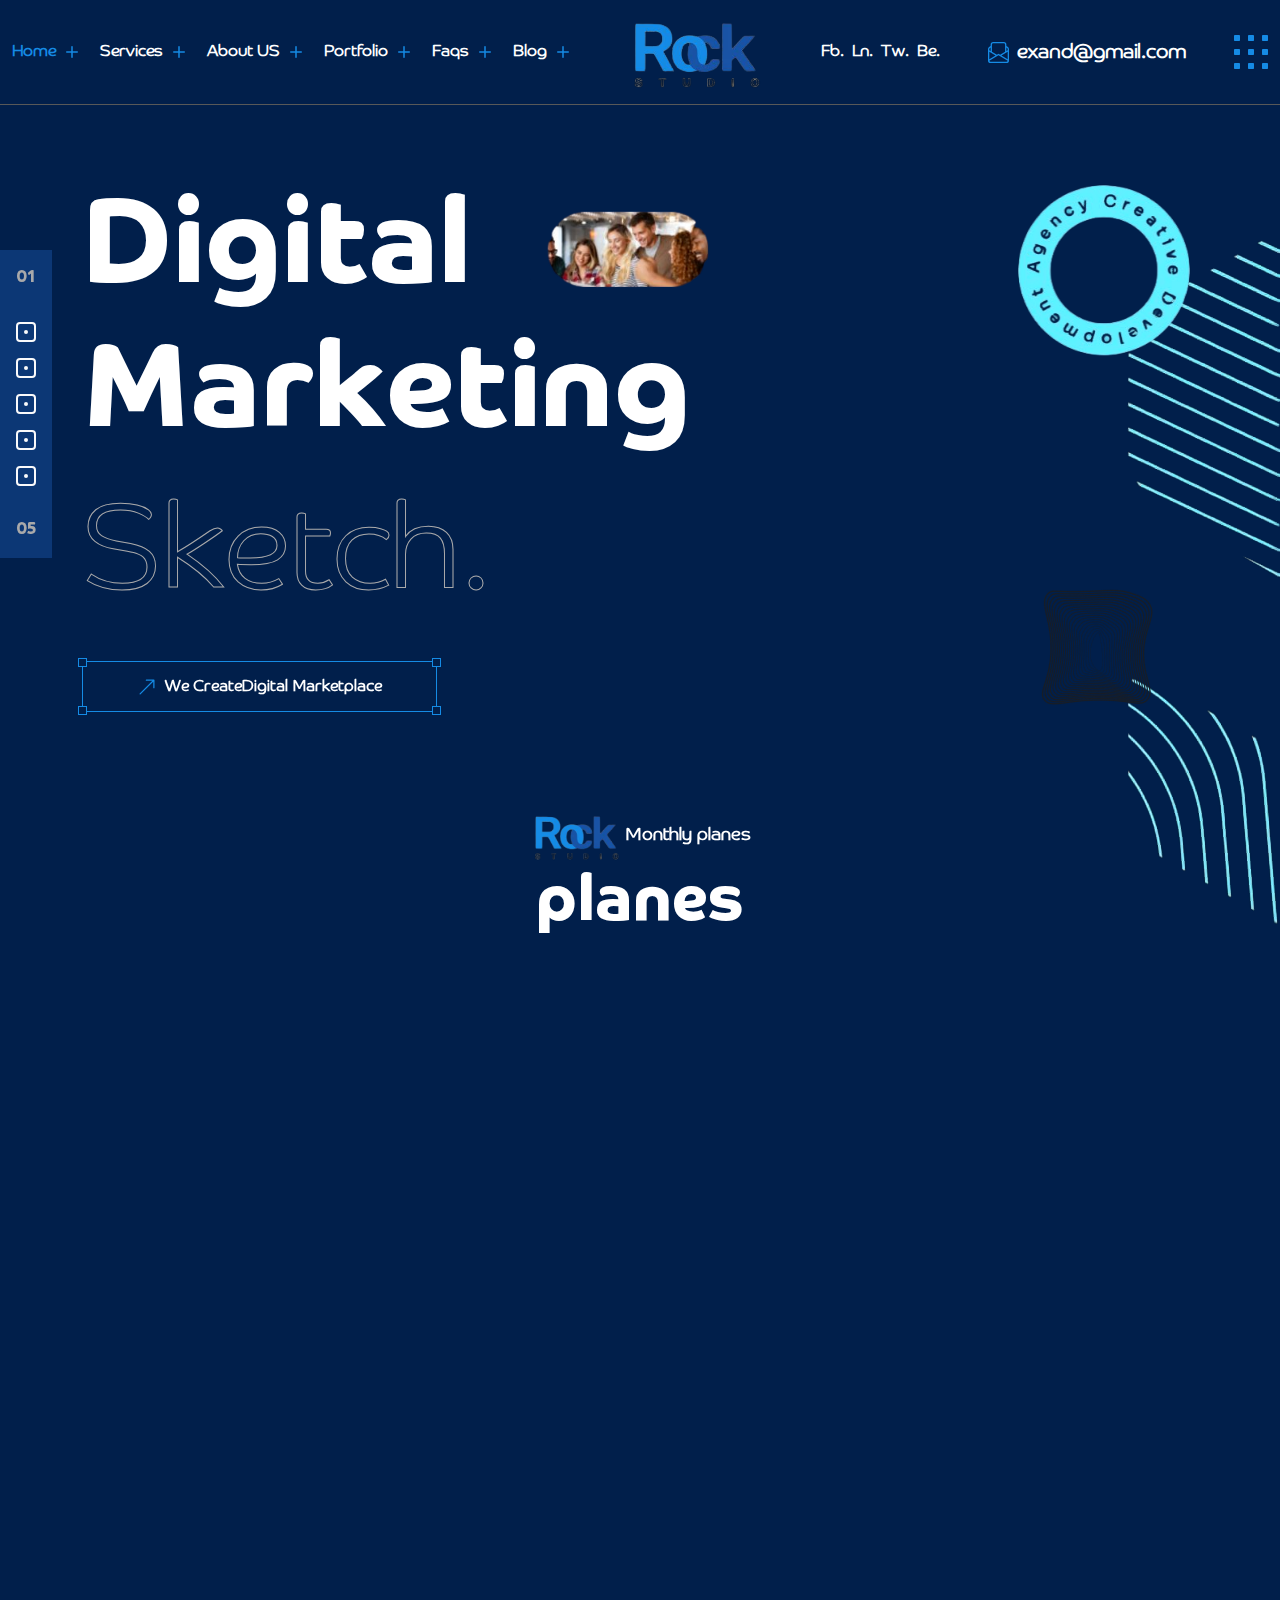
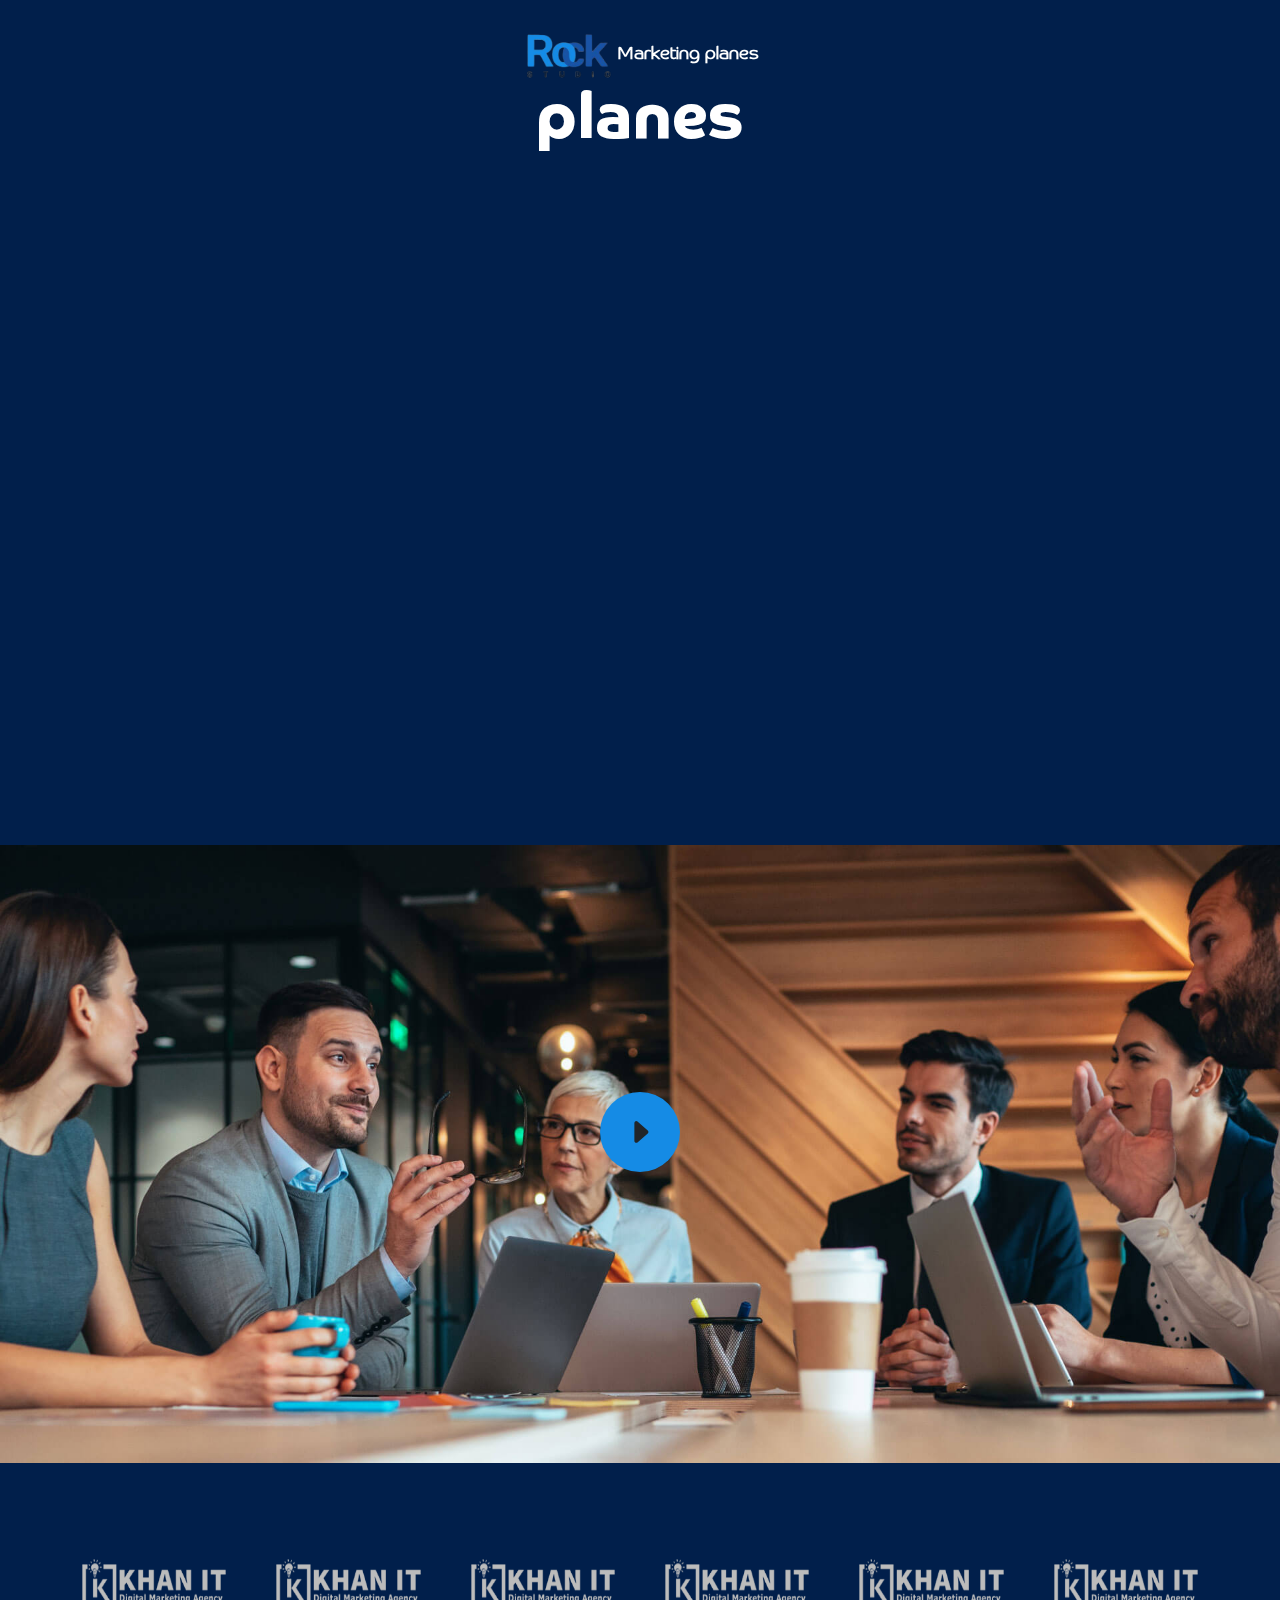
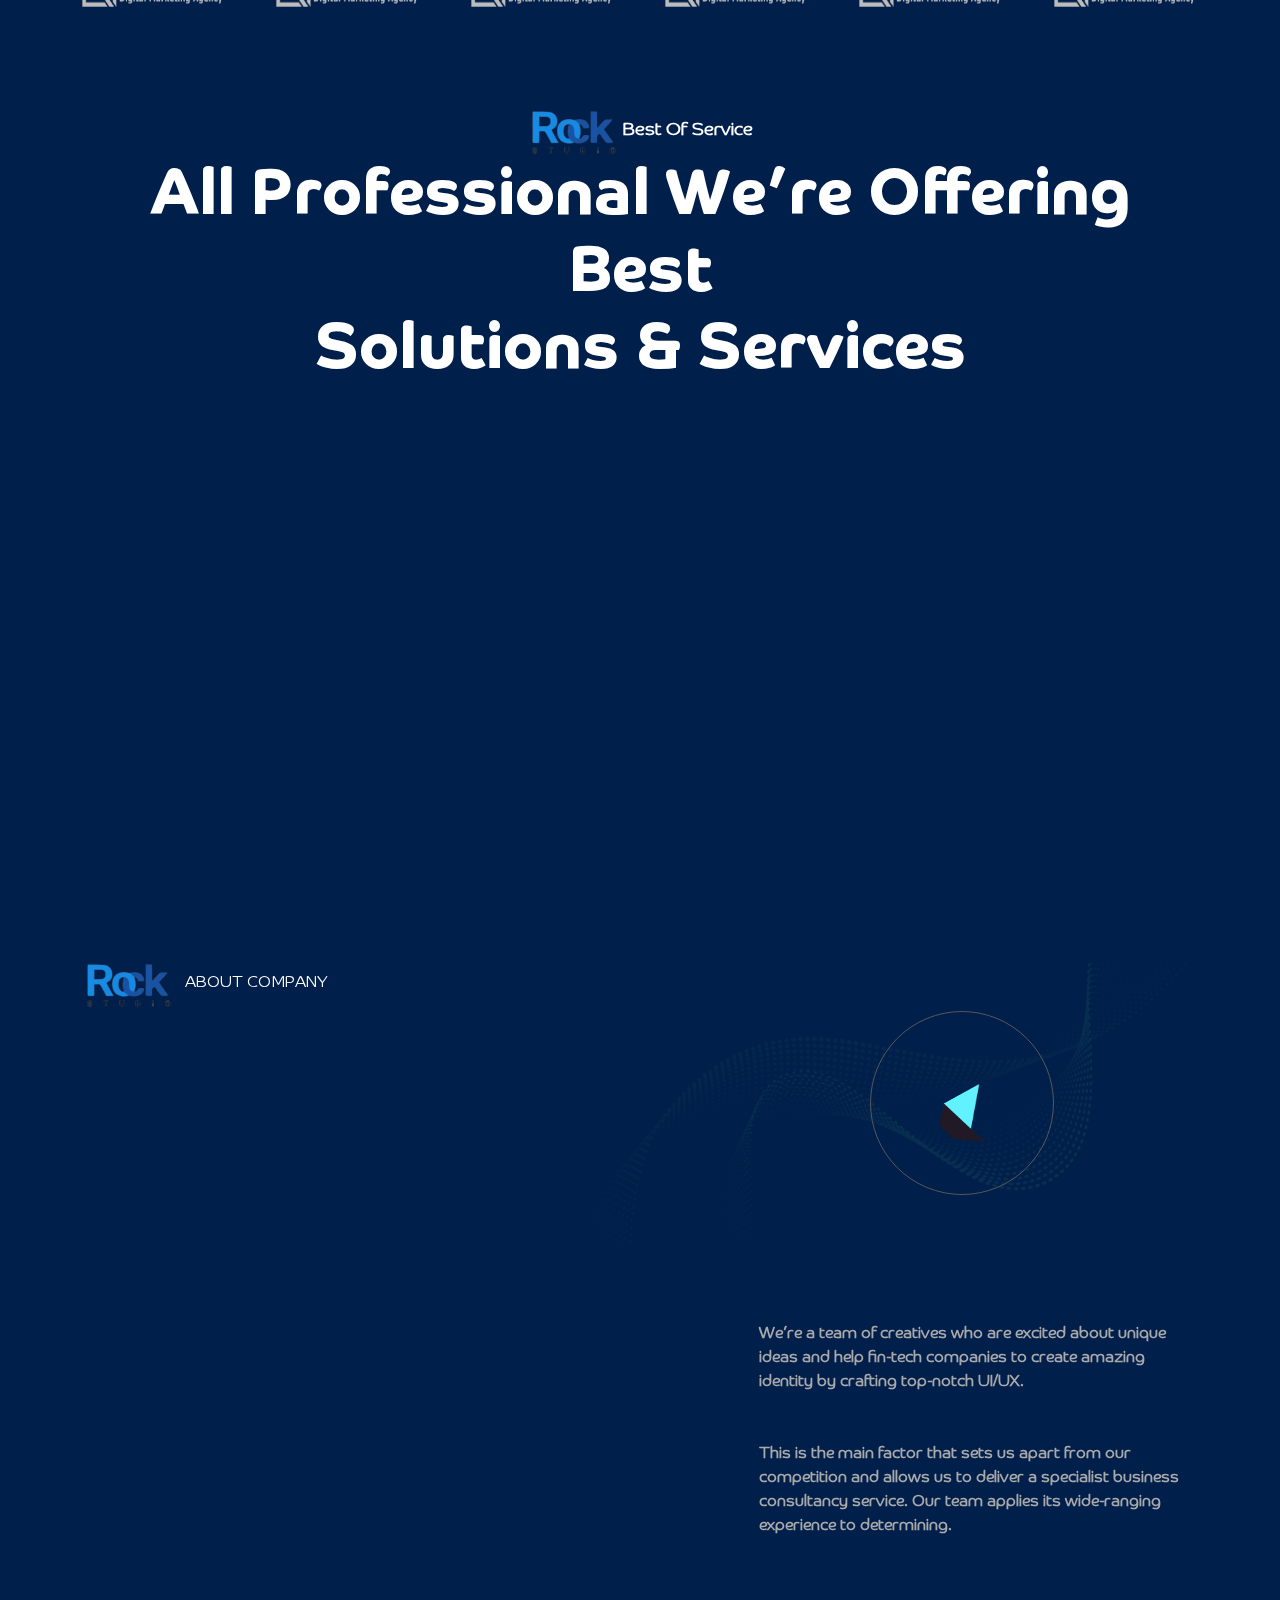
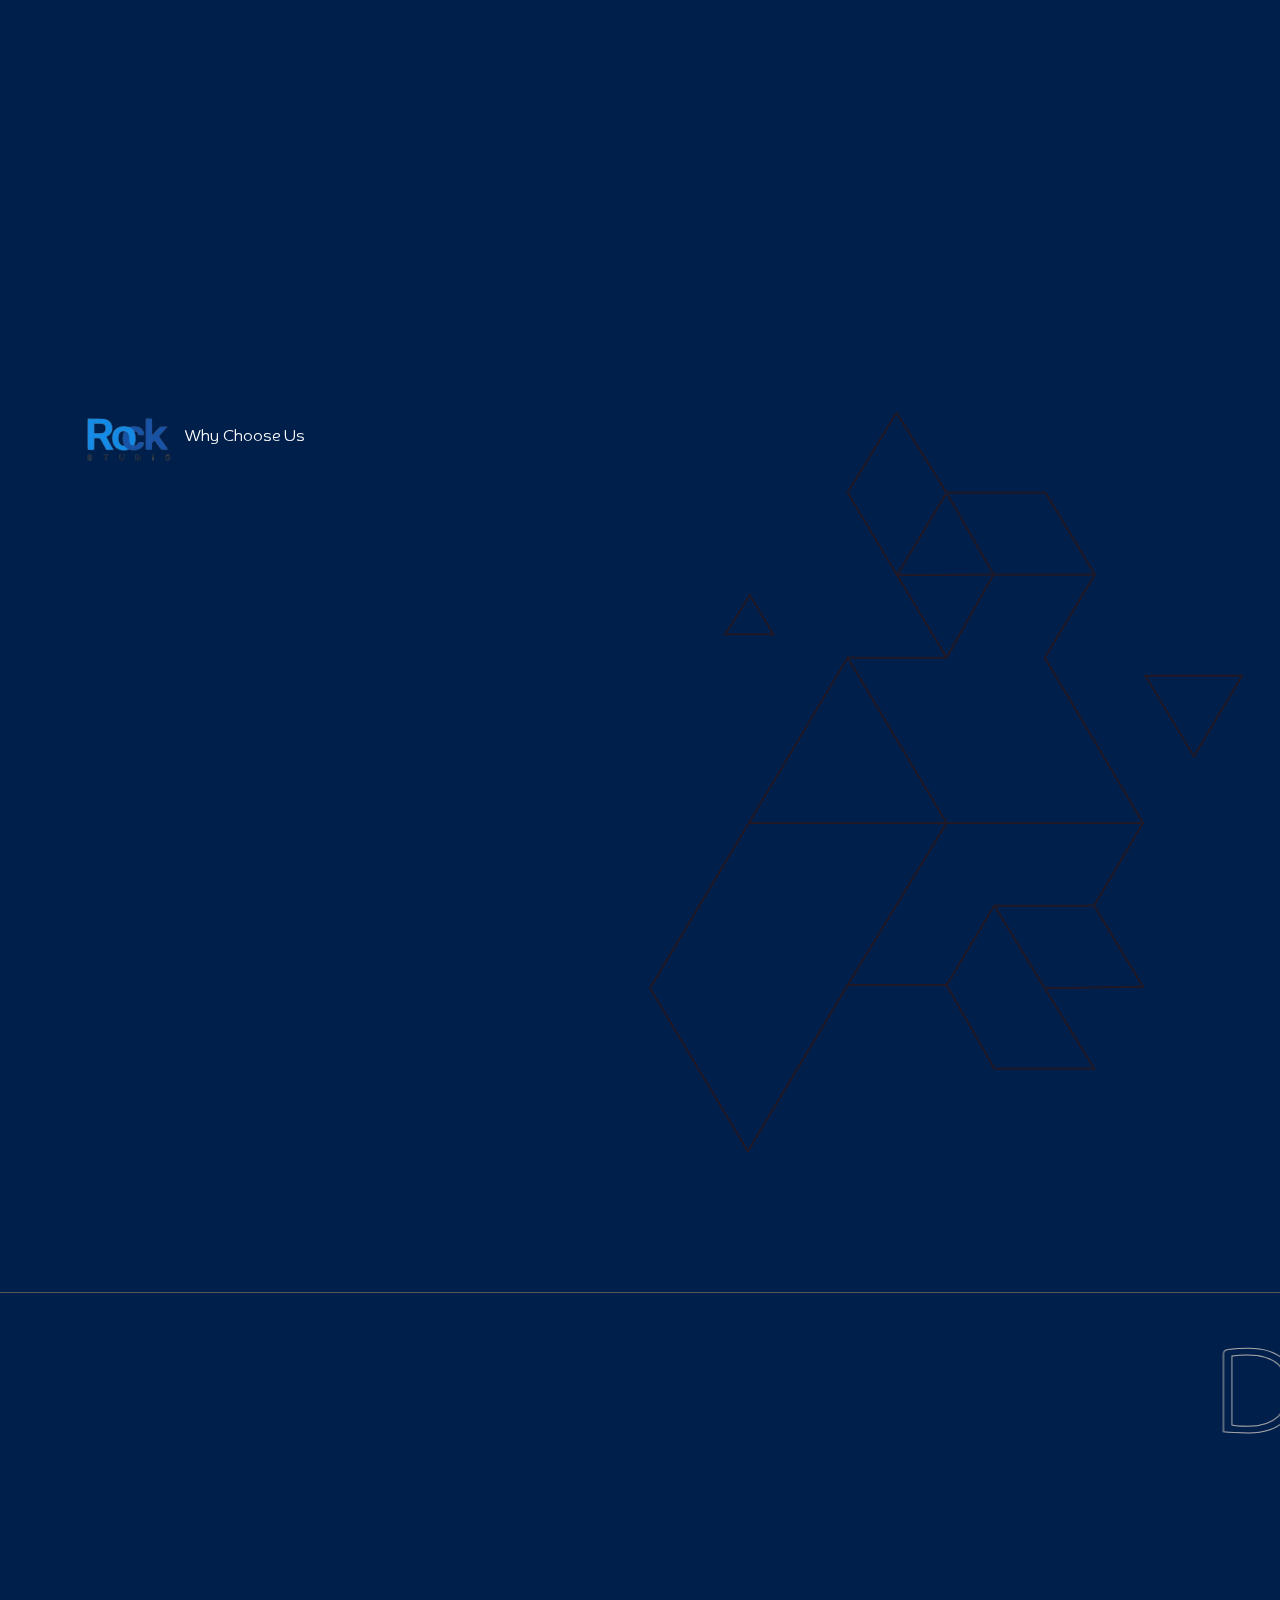
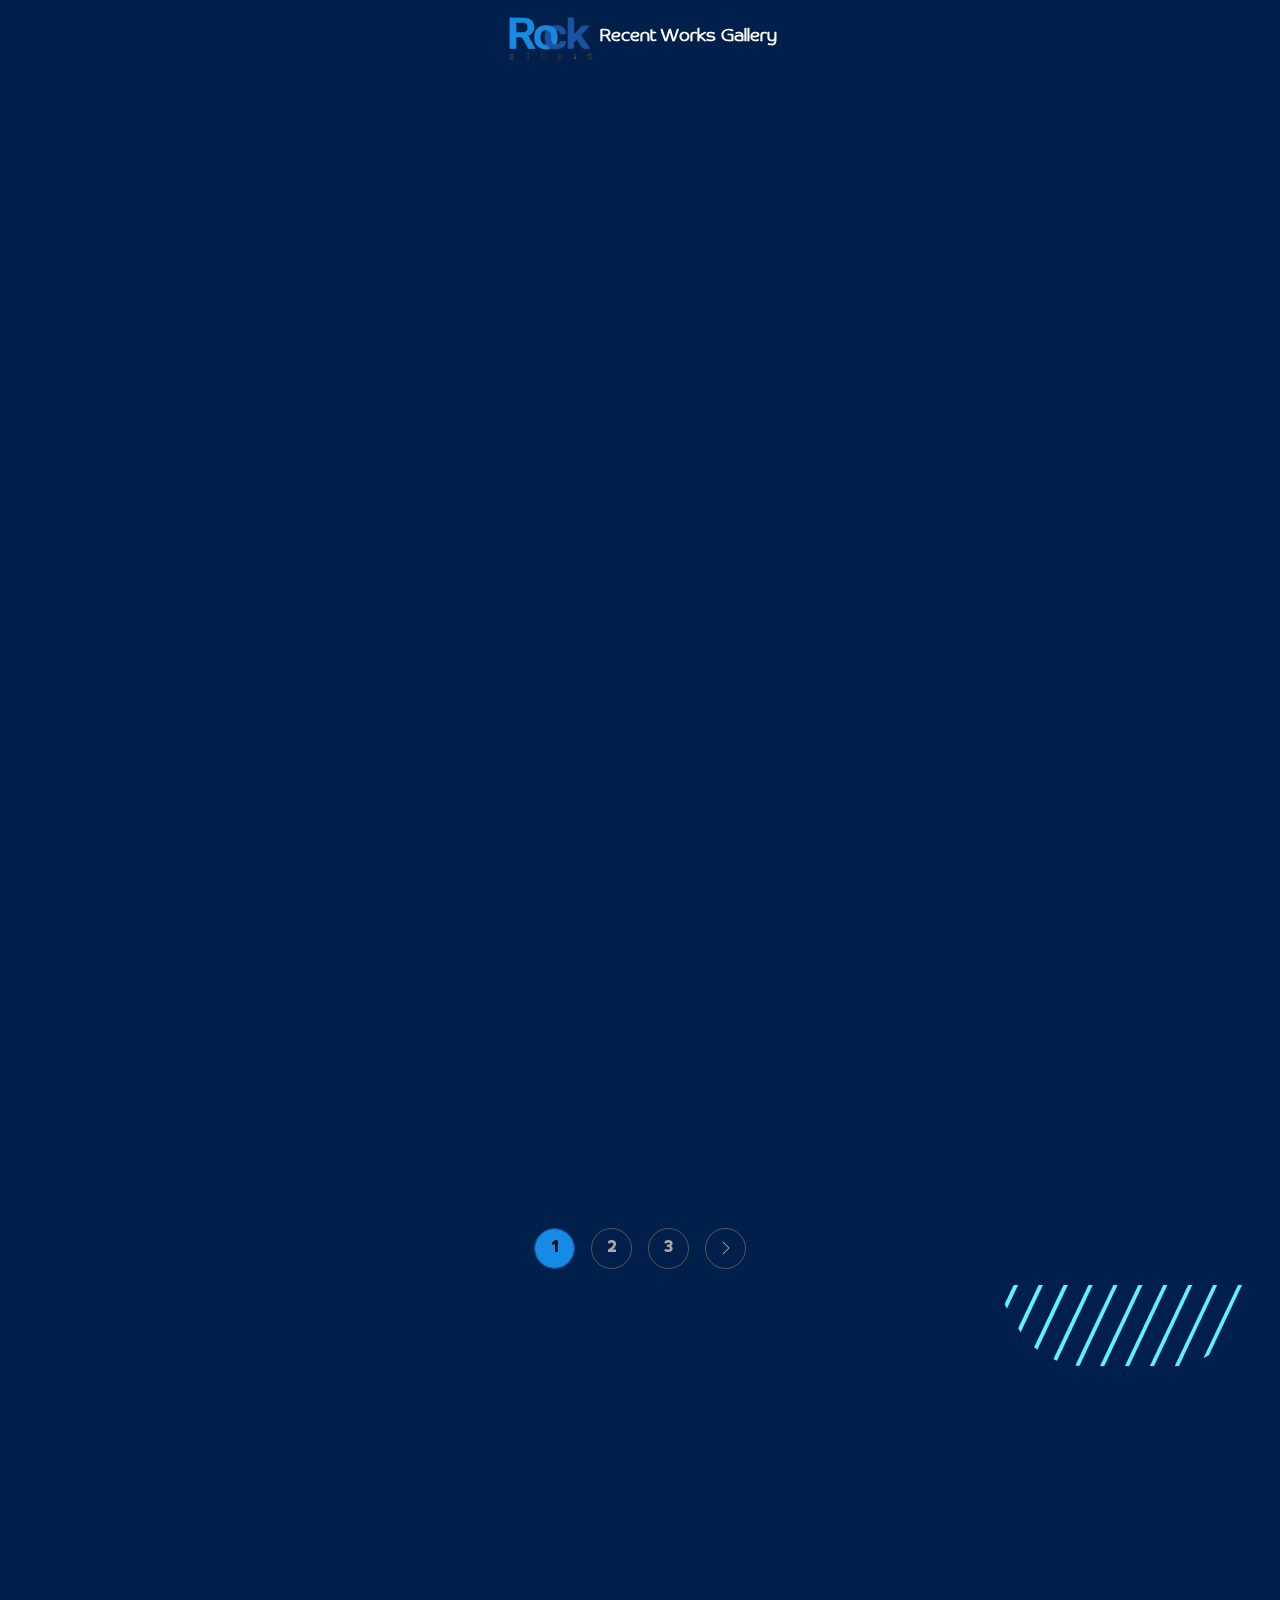
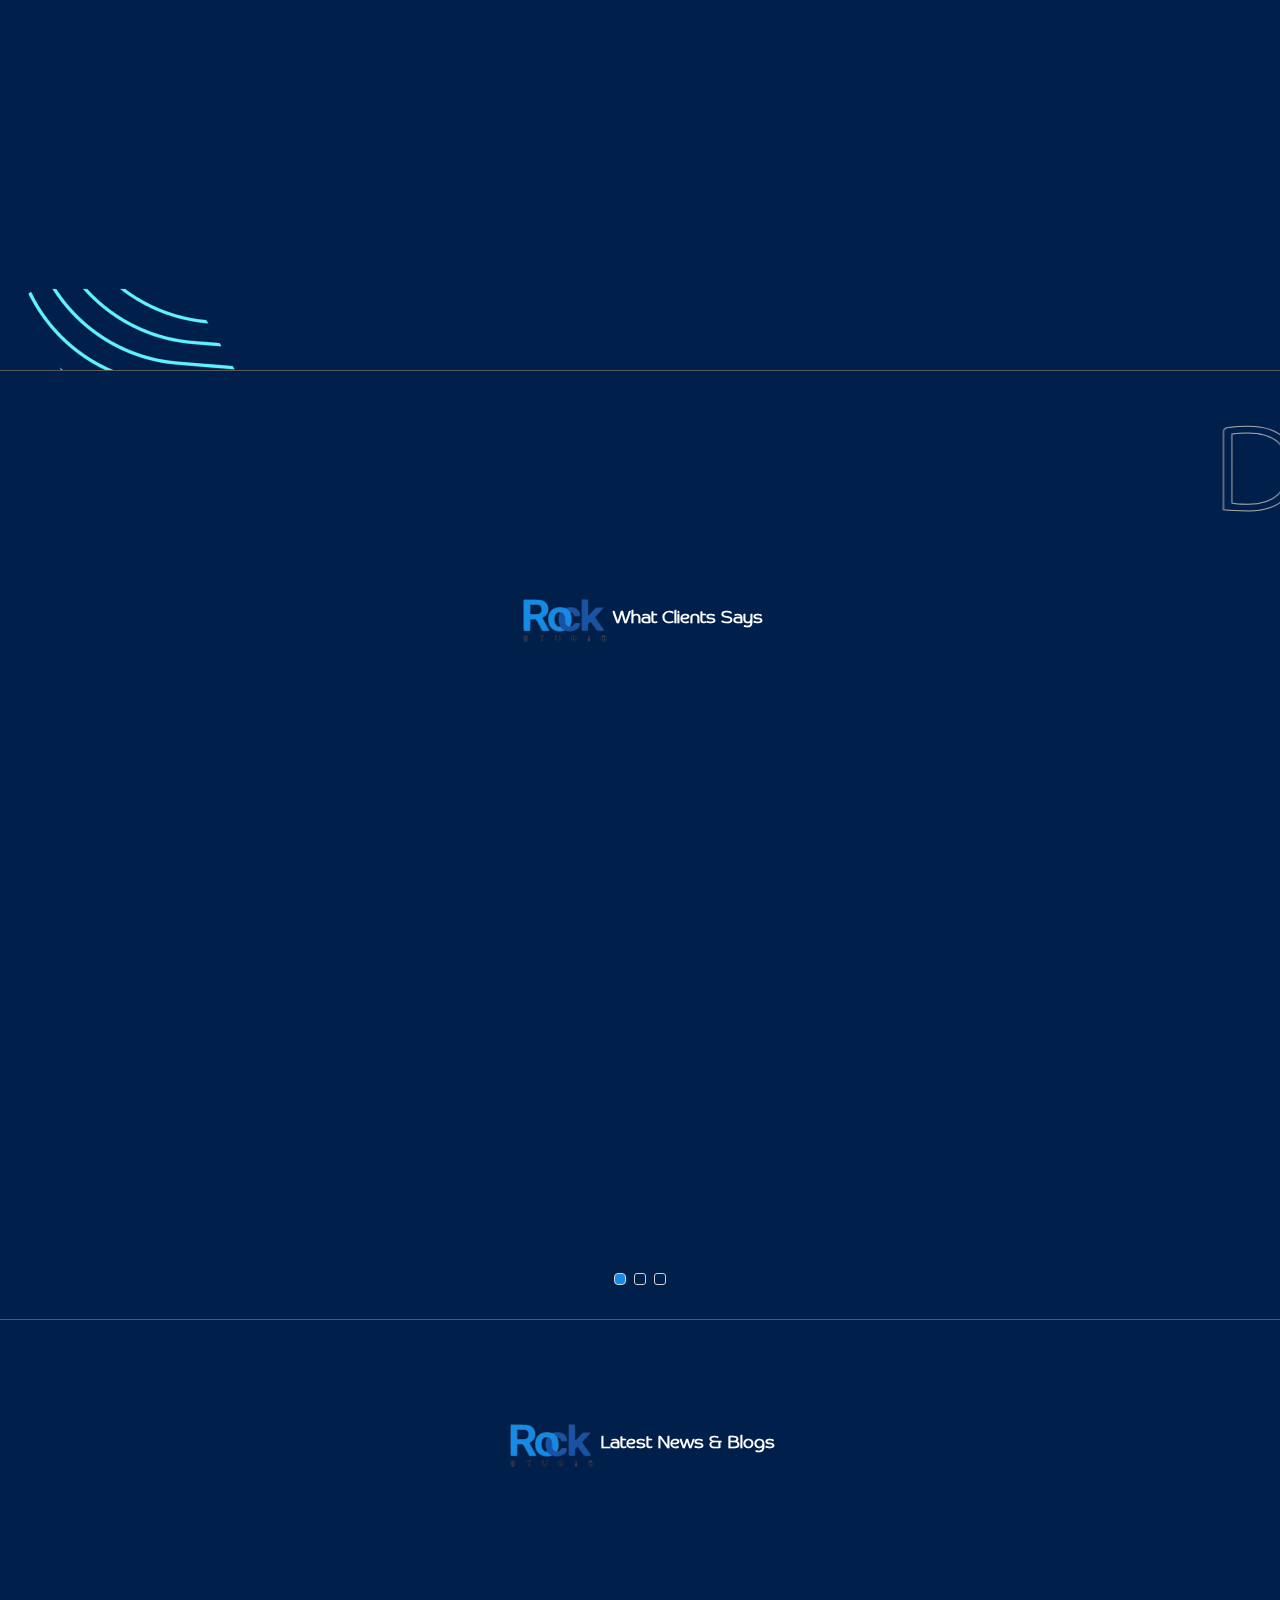
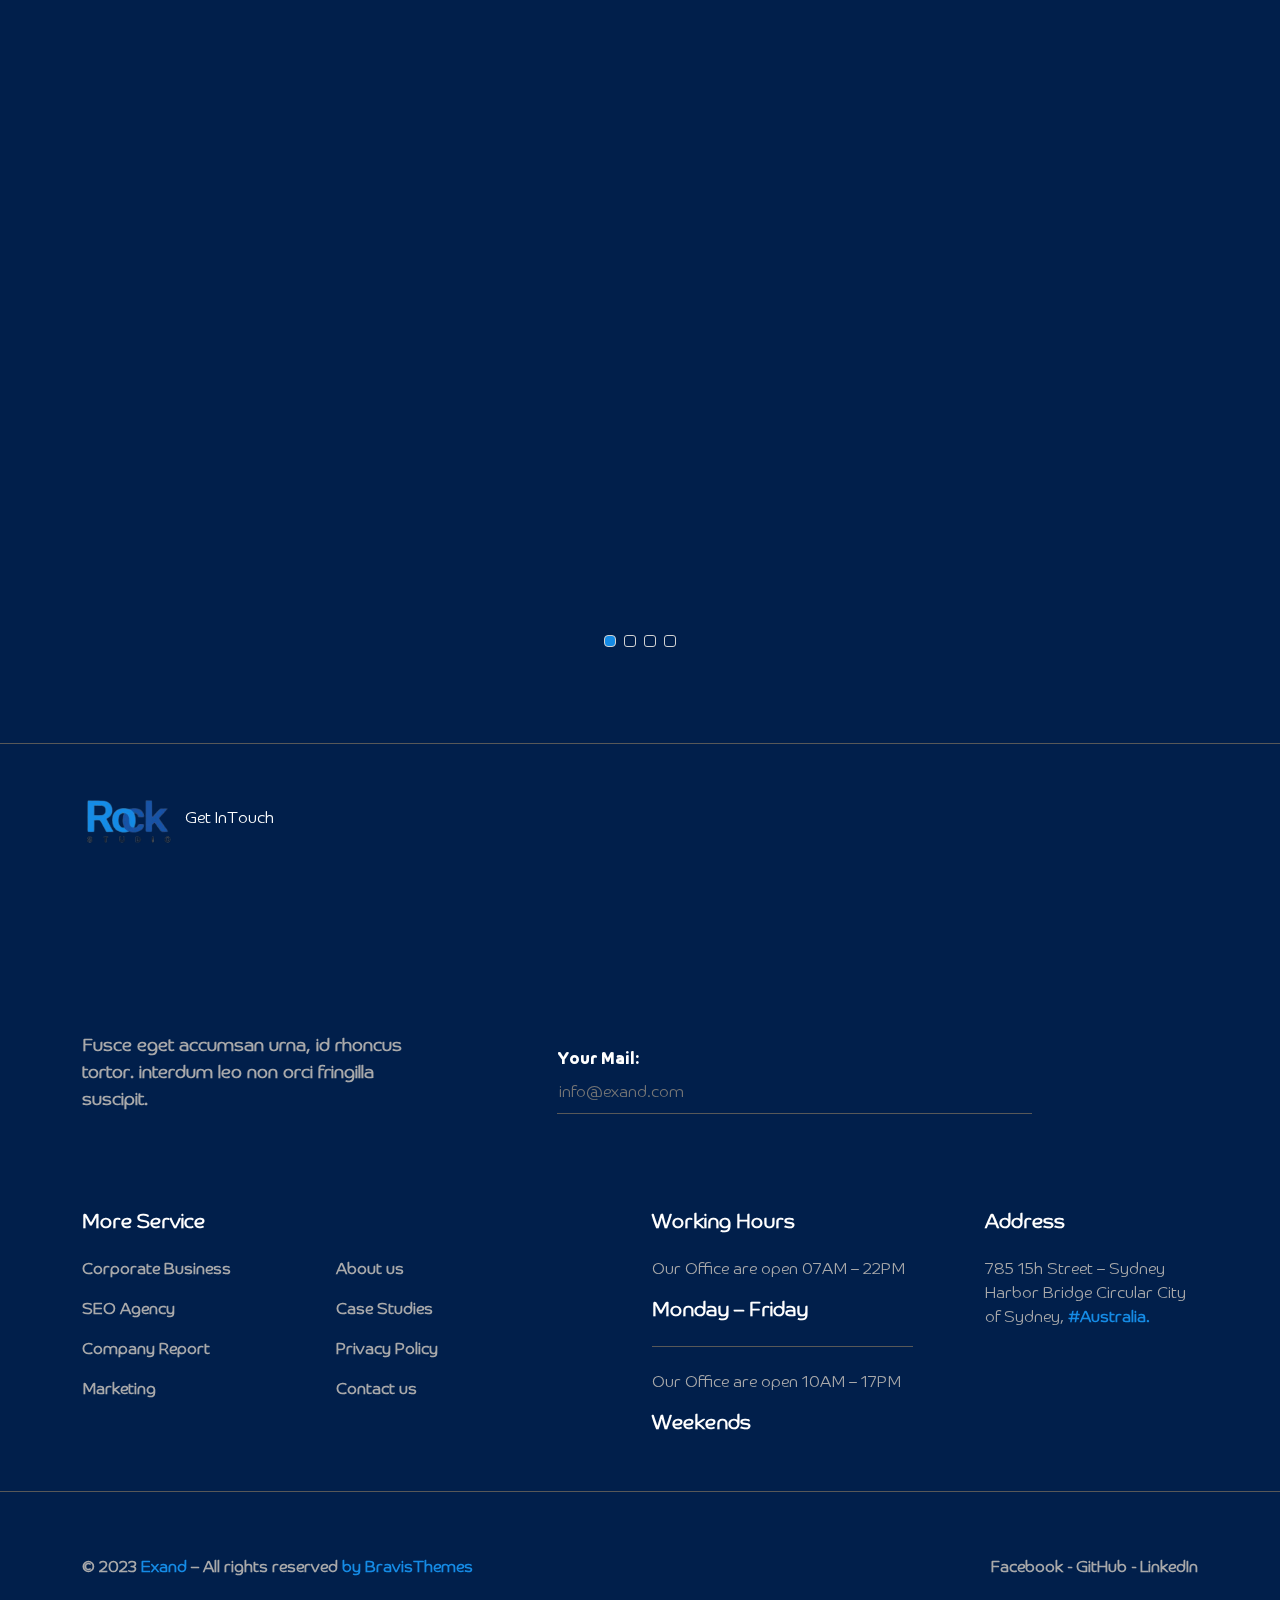
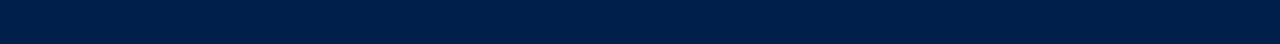
<file: index.html>
<!DOCTYPE html>
<html lang="en" dir="ltr">

<head>
  <meta charset="UTF-8">
  <meta name="viewport" content="width=device-width, initial-scale=1.0">
  <link rel="stylesheet" href="assets/css/aos.css" />
  <link href="assets/css/bootstrap.min.css" rel="stylesheet">
  <link rel="stylesheet" href="assets/css/swiper-bundle.min.css" />
  <link rel='stylesheet' type='text/css' media='screen' href='assets/css/styles.css'>
  <title>Home</title>
</head>

<body>

  <!-- overlay -->
  <div id="overlay" class="position-fixed top-0 end-0 bottom-0 start-0 bg-black"></div>

  <!-- header -->

  <header class="h-105 border-bottom border-b-gray position-sticky top-0 body-bg z-20">
    <nav class="container-fluid h-100">
      <div class="d-flex align-items-center h-100 justify-content-between">
        <!-- menu -->
        <ul class="list-unstyled m-0 p-0 d-flex align-items-center gap-3 fw-bold" id="menu">
          <li class="d-xl-none mb-2 border-bottom-0">
            <div class="d-flex align-items-center justify-content-between">
              <a class="d-block cursor-pointer w-142 flex-shrink-0"><img alt="logo" src="assets/img/logo.png"
                  class="img-fluid"></a>
              <div id="close" class="cursor-pointer rounded-circle w-51 h-51 d-flex flex-column gap-2 contactHamIcon">
                <div class="d-flex transition align-items-center gap-2 justify-content-center main-text">
                  <svg xmlns="http://www.w3.org/2000/svg" width="6" height="6" fill="currentColor"
                    class="bi bi-square-fill" viewBox="0 0 16 16">
                    <path d="M0 2a2 2 0 0 1 2-2h12a2 2 0 0 1 2 2v12a2 2 0 0 1-2 2H2a2 2 0 0 1-2-2V2z"></path>
                  </svg>
                  <svg xmlns="http://www.w3.org/2000/svg" width="6" height="6" fill="currentColor"
                    class="bi bi-square-fill" viewBox="0 0 16 16">
                    <path d="M0 2a2 2 0 0 1 2-2h12a2 2 0 0 1 2 2v12a2 2 0 0 1-2 2H2a2 2 0 0 1-2-2V2z"></path>
                  </svg>
                  <svg xmlns="http://www.w3.org/2000/svg" width="6" height="6" fill="currentColor"
                    class="bi bi-square-fill" viewBox="0 0 16 16">
                    <path d="M0 2a2 2 0 0 1 2-2h12a2 2 0 0 1 2 2v12a2 2 0 0 1-2 2H2a2 2 0 0 1-2-2V2z"></path>
                  </svg>
                </div>
                <div class="d-flex transition align-items-center gap-2 justify-content-center main-text">
                  <svg xmlns="http://www.w3.org/2000/svg" width="6" height="6" fill="currentColor"
                    class="bi bi-square-fill" viewBox="0 0 16 16">
                    <path d="M0 2a2 2 0 0 1 2-2h12a2 2 0 0 1 2 2v12a2 2 0 0 1-2 2H2a2 2 0 0 1-2-2V2z"></path>
                  </svg>
                  <svg xmlns="http://www.w3.org/2000/svg" width="6" height="6" fill="currentColor"
                    class="bi bi-square-fill" viewBox="0 0 16 16">
                    <path d="M0 2a2 2 0 0 1 2-2h12a2 2 0 0 1 2 2v12a2 2 0 0 1-2 2H2a2 2 0 0 1-2-2V2z"></path>
                  </svg>
                  <svg xmlns="http://www.w3.org/2000/svg" width="6" height="6" fill="currentColor"
                    class="bi bi-square-fill" viewBox="0 0 16 16">
                    <path d="M0 2a2 2 0 0 1 2-2h12a2 2 0 0 1 2 2v12a2 2 0 0 1-2 2H2a2 2 0 0 1-2-2V2z"></path>
                  </svg>
                </div>
                <div class="d-flex transition align-items-center gap-2 justify-content-center main-text">
                  <svg xmlns="http://www.w3.org/2000/svg" width="6" height="6" fill="currentColor"
                    class="bi bi-square-fill" viewBox="0 0 16 16">
                    <path d="M0 2a2 2 0 0 1 2-2h12a2 2 0 0 1 2 2v12a2 2 0 0 1-2 2H2a2 2 0 0 1-2-2V2z"></path>
                  </svg>
                  <svg xmlns="http://www.w3.org/2000/svg" width="6" height="6" fill="currentColor"
                    class="bi bi-square-fill" viewBox="0 0 16 16">
                    <path d="M0 2a2 2 0 0 1 2-2h12a2 2 0 0 1 2 2v12a2 2 0 0 1-2 2H2a2 2 0 0 1-2-2V2z"></path>
                  </svg>
                  <svg xmlns="http://www.w3.org/2000/svg" width="6" height="6" fill="currentColor"
                    class="bi bi-square-fill" viewBox="0 0 16 16">
                    <path d="M0 2a2 2 0 0 1 2-2h12a2 2 0 0 1 2 2v12a2 2 0 0 1-2 2H2a2 2 0 0 1-2-2V2z"></path>
                  </svg>
                </div>
              </div>
            </div>
          </li>
          <li class="mb-2 border-bottom-0 d-xl-none">
            <form class="d-flex align-items-center gap-2 rounded-pill bg-second text-white px-3 py-2">
              <input class="bg-transparent outline-none border-0 flex-grow-1 w-100 text-white" placeholder="Search...">
              <svg xmlns="http://www.w3.org/2000/svg" width="16" height="16" fill="currentColor"
                class="bi bi-search main-text cursor-pointer flex-shrink-0" viewBox="0 0 16 16">
                <path
                  d="M11.742 10.344a6.5 6.5 0 1 0-1.397 1.398h-.001c.03.04.062.078.098.115l3.85 3.85a1 1 0 0 0 1.415-1.414l-3.85-3.85a1.007 1.007 0 0 0-.115-.1zM12 6.5a5.5 5.5 0 1 1-11 0 5.5 5.5 0 0 1 11 0z" />
              </svg>
            </form>
          </li>
          <li class="active">
            <a href="index.html"
              class="d-flex align-items-center justify-content-between justify-content-xl-start gap-1 cursor-pointer text-white">
              <p class="mb-0">Home</p>
              <svg xmlns="http://www.w3.org/2000/svg" width="24" height="24" fill="currentColor"
                class="bi bi-plus main-text transition" viewBox="0 0 16 16">
                <path
                  d="M8 4a.5.5 0 0 1 .5.5v3h3a.5.5 0 0 1 0 1h-3v3a.5.5 0 0 1-1 0v-3h-3a.5.5 0 0 1 0-1h3v-3A.5.5 0 0 1 8 4z" />
              </svg>
            </a>
          </li>
          <li>
            <a href="services.html"
              class="d-flex align-items-center justify-content-between justify-content-xl-start gap-1 cursor-pointer text-white">
              <p class="mb-0">Services</p>
              <svg xmlns="http://www.w3.org/2000/svg" width="24" height="24" fill="currentColor"
                class="bi bi-plus main-text transition" viewBox="0 0 16 16">
                <path
                  d="M8 4a.5.5 0 0 1 .5.5v3h3a.5.5 0 0 1 0 1h-3v3a.5.5 0 0 1-1 0v-3h-3a.5.5 0 0 1 0-1h3v-3A.5.5 0 0 1 8 4z" />
              </svg>
            </a>
          </li>
          <li>
            <a href="about.html"
              class="d-flex align-items-center justify-content-between justify-content-xl-start gap-1 cursor-pointer text-white">
              <p class="mb-0">About US</p>
              <svg xmlns="http://www.w3.org/2000/svg" width="24" height="24" fill="currentColor"
                class="bi bi-plus main-text transition" viewBox="0 0 16 16">
                <path
                  d="M8 4a.5.5 0 0 1 .5.5v3h3a.5.5 0 0 1 0 1h-3v3a.5.5 0 0 1-1 0v-3h-3a.5.5 0 0 1 0-1h3v-3A.5.5 0 0 1 8 4z" />
              </svg>
            </a>
          </li>
          <li>
            <a href="portfolio.html"
              class="d-flex align-items-center justify-content-between justify-content-xl-start gap-1 cursor-pointer text-white">
              <p class="mb-0">Portfolio</p>
              <svg xmlns="http://www.w3.org/2000/svg" width="24" height="24" fill="currentColor"
                class="bi bi-plus main-text transition" viewBox="0 0 16 16">
                <path
                  d="M8 4a.5.5 0 0 1 .5.5v3h3a.5.5 0 0 1 0 1h-3v3a.5.5 0 0 1-1 0v-3h-3a.5.5 0 0 1 0-1h3v-3A.5.5 0 0 1 8 4z" />
              </svg>
            </a>
          </li>
          <li>
            <a href="faq.html"
              class="d-flex align-items-center justify-content-between justify-content-xl-start gap-1 cursor-pointer text-white">
              <p class="mb-0">Faqs</p>
              <svg xmlns="http://www.w3.org/2000/svg" width="24" height="24" fill="currentColor"
                class="bi bi-plus main-text transition" viewBox="0 0 16 16">
                <path
                  d="M8 4a.5.5 0 0 1 .5.5v3h3a.5.5 0 0 1 0 1h-3v3a.5.5 0 0 1-1 0v-3h-3a.5.5 0 0 1 0-1h3v-3A.5.5 0 0 1 8 4z" />
              </svg>
            </a>
          </li>
          <li>
            <a href="blog.html"
              class="d-flex align-items-center justify-content-between justify-content-xl-start gap-1 cursor-pointer text-white">
              <p class="mb-0">Blog</p>
              <svg xmlns="http://www.w3.org/2000/svg" width="24" height="24" fill="currentColor"
                class="bi bi-plus main-text transition" viewBox="0 0 16 16">
                <path
                  d="M8 4a.5.5 0 0 1 .5.5v3h3a.5.5 0 0 1 0 1h-3v3a.5.5 0 0 1-1 0v-3h-3a.5.5 0 0 1 0-1h3v-3A.5.5 0 0 1 8 4z" />
              </svg>
            </a>
          </li>
        </ul>
        <!-- logo -->
        <a class="d-block cursor-pointer w-142 flex-shrink-0 flex-xl-shrink-1"><img alt="logo" src="assets/img/logo.png"
            class="img-fluid"></a>
        <!-- contact -->
        <div class="d-xl-flex d-none align-items-center gap-5">
          <ul class="list-unstyled d-flex align-items-center gap-2 m-0" data-wow-delay="ms">
            <li> <a class="cursor-pointer text-white fw-bold" href="#"> <span>Fb.</span> </a></li>
            <li> <a class="cursor-pointer text-white fw-bold" href="#"> <span> Ln.</span> </a></li>
            <li> <a class="cursor-pointer text-white fw-bold" href="#"> <span>Tw.</span> </a></li>
            <li> <a class="cursor-pointer text-white fw-bold" href="#"> <span>Be.</span> </a></li>
          </ul>
          <a class="d-flex align-items-center gap-2 cursor-pointer text-white">
            <svg xmlns="http://www.w3.org/2000/svg" width="21" height="21" fill="currentColor"
              class="bi bi-envelope-paper main-text" viewBox="0 0 16 16">
              <path
                d="M4 0a2 2 0 0 0-2 2v1.133l-.941.502A2 2 0 0 0 0 5.4V14a2 2 0 0 0 2 2h12a2 2 0 0 0 2-2V5.4a2 2 0 0 0-1.059-1.765L14 3.133V2a2 2 0 0 0-2-2H4Zm10 4.267.47.25A1 1 0 0 1 15 5.4v.817l-1 .6v-2.55Zm-1 3.15-3.75 2.25L8 8.917l-1.25.75L3 7.417V2a1 1 0 0 1 1-1h8a1 1 0 0 1 1 1v5.417Zm-11-.6-1-.6V5.4a1 1 0 0 1 .53-.882L2 4.267v2.55Zm13 .566v5.734l-4.778-2.867L15 7.383Zm-.035 6.88A1 1 0 0 1 14 15H2a1 1 0 0 1-.965-.738L8 10.083l6.965 4.18ZM1 13.116V7.383l4.778 2.867L1 13.117Z" />
            </svg>
            <p class="mb-0 fw-bold h5">exand@gmail.com</p>
          </a>
          <div data-bs-toggle="offcanvas" data-bs-target="#offcanvasRight" aria-controls="offcanvasRight"
            class="cursor-pointer d-flex flex-column gap-2 contactHamIcon">
            <div class="d-flex transition align-items-center gap-2 justify-content-center main-text">
              <svg xmlns="http://www.w3.org/2000/svg" width="6" height="6" fill="currentColor" class="bi bi-square-fill"
                viewBox="0 0 16 16">
                <path d="M0 2a2 2 0 0 1 2-2h12a2 2 0 0 1 2 2v12a2 2 0 0 1-2 2H2a2 2 0 0 1-2-2V2z" />
              </svg>
              <svg xmlns="http://www.w3.org/2000/svg" width="6" height="6" fill="currentColor" class="bi bi-square-fill"
                viewBox="0 0 16 16">
                <path d="M0 2a2 2 0 0 1 2-2h12a2 2 0 0 1 2 2v12a2 2 0 0 1-2 2H2a2 2 0 0 1-2-2V2z" />
              </svg>
              <svg xmlns="http://www.w3.org/2000/svg" width="6" height="6" fill="currentColor" class="bi bi-square-fill"
                viewBox="0 0 16 16">
                <path d="M0 2a2 2 0 0 1 2-2h12a2 2 0 0 1 2 2v12a2 2 0 0 1-2 2H2a2 2 0 0 1-2-2V2z" />
              </svg>
            </div>
            <div class="d-flex transition align-items-center gap-2 justify-content-center main-text">
              <svg xmlns="http://www.w3.org/2000/svg" width="6" height="6" fill="currentColor" class="bi bi-square-fill"
                viewBox="0 0 16 16">
                <path d="M0 2a2 2 0 0 1 2-2h12a2 2 0 0 1 2 2v12a2 2 0 0 1-2 2H2a2 2 0 0 1-2-2V2z" />
              </svg>
              <svg xmlns="http://www.w3.org/2000/svg" width="6" height="6" fill="currentColor" class="bi bi-square-fill"
                viewBox="0 0 16 16">
                <path d="M0 2a2 2 0 0 1 2-2h12a2 2 0 0 1 2 2v12a2 2 0 0 1-2 2H2a2 2 0 0 1-2-2V2z" />
              </svg>
              <svg xmlns="http://www.w3.org/2000/svg" width="6" height="6" fill="currentColor" class="bi bi-square-fill"
                viewBox="0 0 16 16">
                <path d="M0 2a2 2 0 0 1 2-2h12a2 2 0 0 1 2 2v12a2 2 0 0 1-2 2H2a2 2 0 0 1-2-2V2z" />
              </svg>
            </div>
            <div class="d-flex transition align-items-center gap-2 justify-content-center main-text">
              <svg xmlns="http://www.w3.org/2000/svg" width="6" height="6" fill="currentColor" class="bi bi-square-fill"
                viewBox="0 0 16 16">
                <path d="M0 2a2 2 0 0 1 2-2h12a2 2 0 0 1 2 2v12a2 2 0 0 1-2 2H2a2 2 0 0 1-2-2V2z" />
              </svg>
              <svg xmlns="http://www.w3.org/2000/svg" width="6" height="6" fill="currentColor" class="bi bi-square-fill"
                viewBox="0 0 16 16">
                <path d="M0 2a2 2 0 0 1 2-2h12a2 2 0 0 1 2 2v12a2 2 0 0 1-2 2H2a2 2 0 0 1-2-2V2z" />
              </svg>
              <svg xmlns="http://www.w3.org/2000/svg" width="6" height="6" fill="currentColor" class="bi bi-square-fill"
                viewBox="0 0 16 16">
                <path d="M0 2a2 2 0 0 1 2-2h12a2 2 0 0 1 2 2v12a2 2 0 0 1-2 2H2a2 2 0 0 1-2-2V2z" />
              </svg>
            </div>
          </div>
          <!--  -->
          <div class="offcanvas offcanvas-end body-bg" tabindex="-1" id="offcanvasRight"
            aria-labelledby="offcanvasRightLabel">
            <div class="offcanvas-header">
              <a class="d-block cursor-pointer w-142 flex-shrink-0"><img alt="logo" src="assets/img/logo.png"
                  class="img-fluid"></a>
              <div data-bs-dismiss="offcanvas" aria-label="Close"
                class="cursor-pointer rounded-circle w-51 h-51 d-flex flex-column gap-2 contactHamIcon">
                <div class="d-flex transition align-items-center gap-2 justify-content-center main-text">
                  <svg xmlns="http://www.w3.org/2000/svg" width="6" height="6" fill="currentColor"
                    class="bi bi-square-fill" viewBox="0 0 16 16">
                    <path d="M0 2a2 2 0 0 1 2-2h12a2 2 0 0 1 2 2v12a2 2 0 0 1-2 2H2a2 2 0 0 1-2-2V2z"></path>
                  </svg>
                  <svg xmlns="http://www.w3.org/2000/svg" width="6" height="6" fill="currentColor"
                    class="bi bi-square-fill" viewBox="0 0 16 16">
                    <path d="M0 2a2 2 0 0 1 2-2h12a2 2 0 0 1 2 2v12a2 2 0 0 1-2 2H2a2 2 0 0 1-2-2V2z"></path>
                  </svg>
                  <svg xmlns="http://www.w3.org/2000/svg" width="6" height="6" fill="currentColor"
                    class="bi bi-square-fill" viewBox="0 0 16 16">
                    <path d="M0 2a2 2 0 0 1 2-2h12a2 2 0 0 1 2 2v12a2 2 0 0 1-2 2H2a2 2 0 0 1-2-2V2z"></path>
                  </svg>
                </div>
                <div class="d-flex transition align-items-center gap-2 justify-content-center main-text">
                  <svg xmlns="http://www.w3.org/2000/svg" width="6" height="6" fill="currentColor"
                    class="bi bi-square-fill" viewBox="0 0 16 16">
                    <path d="M0 2a2 2 0 0 1 2-2h12a2 2 0 0 1 2 2v12a2 2 0 0 1-2 2H2a2 2 0 0 1-2-2V2z"></path>
                  </svg>
                  <svg xmlns="http://www.w3.org/2000/svg" width="6" height="6" fill="currentColor"
                    class="bi bi-square-fill" viewBox="0 0 16 16">
                    <path d="M0 2a2 2 0 0 1 2-2h12a2 2 0 0 1 2 2v12a2 2 0 0 1-2 2H2a2 2 0 0 1-2-2V2z"></path>
                  </svg>
                  <svg xmlns="http://www.w3.org/2000/svg" width="6" height="6" fill="currentColor"
                    class="bi bi-square-fill" viewBox="0 0 16 16">
                    <path d="M0 2a2 2 0 0 1 2-2h12a2 2 0 0 1 2 2v12a2 2 0 0 1-2 2H2a2 2 0 0 1-2-2V2z"></path>
                  </svg>
                </div>
                <div class="d-flex transition align-items-center gap-2 justify-content-center main-text">
                  <svg xmlns="http://www.w3.org/2000/svg" width="6" height="6" fill="currentColor"
                    class="bi bi-square-fill" viewBox="0 0 16 16">
                    <path d="M0 2a2 2 0 0 1 2-2h12a2 2 0 0 1 2 2v12a2 2 0 0 1-2 2H2a2 2 0 0 1-2-2V2z"></path>
                  </svg>
                  <svg xmlns="http://www.w3.org/2000/svg" width="6" height="6" fill="currentColor"
                    class="bi bi-square-fill" viewBox="0 0 16 16">
                    <path d="M0 2a2 2 0 0 1 2-2h12a2 2 0 0 1 2 2v12a2 2 0 0 1-2 2H2a2 2 0 0 1-2-2V2z"></path>
                  </svg>
                  <svg xmlns="http://www.w3.org/2000/svg" width="6" height="6" fill="currentColor"
                    class="bi bi-square-fill" viewBox="0 0 16 16">
                    <path d="M0 2a2 2 0 0 1 2-2h12a2 2 0 0 1 2 2v12a2 2 0 0 1-2 2H2a2 2 0 0 1-2-2V2z"></path>
                  </svg>
                </div>
              </div>
            </div>
            <div class="offcanvas-body">
              <p class="text-gray fs-18 fw-bold">We’re a team of creatives who are excited about unique ideas and help
                fin-tech companies to create amazing identity by crafting top-notch UI/UX.</p>
              <div class="mt-5">
                <h5 class="text-white font-bold border-b-main pb-3 d-table"> Contact Us</h5>
                <div class="mt-4">
                  <a class="row align-items-center mb-3">
                    <div class="col-2">
                      <div
                        class="rounded-circle mt-2 w-36 h-36 border-main d-flex align-items-center justify-content-center main-text">
                        <svg xmlns="http://www.w3.org/2000/svg" width="16" height="16" fill="currentColor"
                          class="bi bi-telephone-plus" viewBox="0 0 16 16">
                          <path
                            d="M3.654 1.328a.678.678 0 0 0-1.015-.063L1.605 2.3c-.483.484-.661 1.169-.45 1.77a17.568 17.568 0 0 0 4.168 6.608 17.569 17.569 0 0 0 6.608 4.168c.601.211 1.286.033 1.77-.45l1.034-1.034a.678.678 0 0 0-.063-1.015l-2.307-1.794a.678.678 0 0 0-.58-.122l-2.19.547a1.745 1.745 0 0 1-1.657-.459L5.482 8.062a1.745 1.745 0 0 1-.46-1.657l.548-2.19a.678.678 0 0 0-.122-.58L3.654 1.328zM1.884.511a1.745 1.745 0 0 1 2.612.163L6.29 2.98c.329.423.445.974.315 1.494l-.547 2.19a.678.678 0 0 0 .178.643l2.457 2.457a.678.678 0 0 0 .644.178l2.189-.547a1.745 1.745 0 0 1 1.494.315l2.306 1.794c.829.645.905 1.87.163 2.611l-1.034 1.034c-.74.74-1.846 1.065-2.877.702a18.634 18.634 0 0 1-7.01-4.42 18.634 18.634 0 0 1-4.42-7.009c-.362-1.03-.037-2.137.703-2.877L1.885.511z" />
                          <path fill-rule="evenodd"
                            d="M12.5 1a.5.5 0 0 1 .5.5V3h1.5a.5.5 0 0 1 0 1H13v1.5a.5.5 0 0 1-1 0V4h-1.5a.5.5 0 0 1 0-1H12V1.5a.5.5 0 0 1 .5-.5z" />
                        </svg>
                      </div>
                    </div>
                    <div class="col-10">
                      <p class="h5 fw-bold text-white mb-0">Phone </p>
                      <p class="h5 fw-bold text-white mb-0"> +880254615566 </p>
                    </div>
                  </a>
                  <a class="row align-items-center mb-3">
                    <div class="col-2">
                      <div
                        class="rounded-circle mt-2 w-36 h-36 border-main d-flex align-items-center justify-content-center main-text">
                        <svg xmlns="http://www.w3.org/2000/svg" width="16" height="16" fill="currentColor"
                          class="bi bi-envelope-fill" viewBox="0 0 16 16">
                          <path
                            d="M.05 3.555A2 2 0 0 1 2 2h12a2 2 0 0 1 1.95 1.555L8 8.414.05 3.555ZM0 4.697v7.104l5.803-3.558L0 4.697ZM6.761 8.83l-6.57 4.027A2 2 0 0 0 2 14h12a2 2 0 0 0 1.808-1.144l-6.57-4.027L8 9.586l-1.239-.757Zm3.436-.586L16 11.801V4.697l-5.803 3.546Z" />
                        </svg>
                      </div>
                    </div>
                    <div class="col-10">
                      <p class="h5 fw-bold text-white mb-0">Email </p>
                      <p class="h5 fw-bold text-white mb-0"> info@exand.com </p>
                    </div>
                  </a>
                  <a class="row align-items-center">
                    <div class="col-2">
                      <div
                        class="rounded-circle mt-2 w-36 h-36 border-main d-flex align-items-center justify-content-center main-text">
                        <svg xmlns="http://www.w3.org/2000/svg" width="16" height="16" fill="currentColor"
                          class="bi bi-geo-alt-fill" viewBox="0 0 16 16">
                          <path
                            d="M8 16s6-5.686 6-10A6 6 0 0 0 2 6c0 4.314 6 10 6 10zm0-7a3 3 0 1 1 0-6 3 3 0 0 1 0 6z" />
                        </svg>
                      </div>
                    </div>
                    <div class="col-10">
                      <p class="h5 fw-bold text-white mb-0">Address </p>
                      <p class="h5 fw-bold text-white mb-0"> 13/A, Miranda Halim City. </p>
                    </div>
                  </a>
                </div>
                <div class="mt-5">
                  <h5 class="text-white font-bold border-b-main pb-3 d-table"> Stay Connected</h5>
                  <div class="d-flex align-items-center gap-4 mt-4 site-social">
                    <a>
                      <svg xmlns="http://www.w3.org/2000/svg" width="24" height="24" fill="currentColor"
                        class=" text-white transition bi-facebook" viewBox="0 0 16 16">
                        <path
                          d="M16 8.049c0-4.446-3.582-8.05-8-8.05C3.58 0-.002 3.603-.002 8.05c0 4.017 2.926 7.347 6.75 7.951v-5.625h-2.03V8.05H6.75V6.275c0-2.017 1.195-3.131 3.022-3.131.876 0 1.791.157 1.791.157v1.98h-1.009c-.993 0-1.303.621-1.303 1.258v1.51h2.218l-.354 2.326H9.25V16c3.824-.604 6.75-3.934 6.75-7.951z">
                        </path>
                      </svg>
                    </a>
                    <a>
                      <svg xmlns="http://www.w3.org/2000/svg" width="24" height="24" fill="currentColor"
                        class=" text-white transition bi-twitter" viewBox="0 0 16 16">
                        <path
                          d="M5.026 15c6.038 0 9.341-5.003 9.341-9.334 0-.14 0-.282-.006-.422A6.685 6.685 0 0 0 16 3.542a6.658 6.658 0 0 1-1.889.518 3.301 3.301 0 0 0 1.447-1.817 6.533 6.533 0 0 1-2.087.793A3.286 3.286 0 0 0 7.875 6.03a9.325 9.325 0 0 1-6.767-3.429 3.289 3.289 0 0 0 1.018 4.382A3.323 3.323 0 0 1 .64 6.575v.045a3.288 3.288 0 0 0 2.632 3.218 3.203 3.203 0 0 1-.865.115 3.23 3.23 0 0 1-.614-.057 3.283 3.283 0 0 0 3.067 2.277A6.588 6.588 0 0 1 .78 13.58a6.32 6.32 0 0 1-.78-.045A9.344 9.344 0 0 0 5.026 15z">
                        </path>
                      </svg>
                    </a>
                    <a>
                      <svg xmlns="http://www.w3.org/2000/svg" width="24" height="24" fill="currentColor"
                        class=" text-white transition bi-instagram" viewBox="0 0 16 16">
                        <path
                          d="M8 0C5.829 0 5.556.01 4.703.048 3.85.088 3.269.222 2.76.42a3.917 3.917 0 0 0-1.417.923A3.927 3.927 0 0 0 .42 2.76C.222 3.268.087 3.85.048 4.7.01 5.555 0 5.827 0 8.001c0 2.172.01 2.444.048 3.297.04.852.174 1.433.372 1.942.205.526.478.972.923 1.417.444.445.89.719 1.416.923.51.198 1.09.333 1.942.372C5.555 15.99 5.827 16 8 16s2.444-.01 3.298-.048c.851-.04 1.434-.174 1.943-.372a3.916 3.916 0 0 0 1.416-.923c.445-.445.718-.891.923-1.417.197-.509.332-1.09.372-1.942C15.99 10.445 16 10.173 16 8s-.01-2.445-.048-3.299c-.04-.851-.175-1.433-.372-1.941a3.926 3.926 0 0 0-.923-1.417A3.911 3.911 0 0 0 13.24.42c-.51-.198-1.092-.333-1.943-.372C10.443.01 10.172 0 7.998 0h.003zm-.717 1.442h.718c2.136 0 2.389.007 3.232.046.78.035 1.204.166 1.486.275.373.145.64.319.92.599.28.28.453.546.598.92.11.281.24.705.275 1.485.039.843.047 1.096.047 3.231s-.008 2.389-.047 3.232c-.035.78-.166 1.203-.275 1.485a2.47 2.47 0 0 1-.599.919c-.28.28-.546.453-.92.598-.28.11-.704.24-1.485.276-.843.038-1.096.047-3.232.047s-2.39-.009-3.233-.047c-.78-.036-1.203-.166-1.485-.276a2.478 2.478 0 0 1-.92-.598 2.48 2.48 0 0 1-.6-.92c-.109-.281-.24-.705-.275-1.485-.038-.843-.046-1.096-.046-3.233 0-2.136.008-2.388.046-3.231.036-.78.166-1.204.276-1.486.145-.373.319-.64.599-.92.28-.28.546-.453.92-.598.282-.11.705-.24 1.485-.276.738-.034 1.024-.044 2.515-.045v.002zm4.988 1.328a.96.96 0 1 0 0 1.92.96.96 0 0 0 0-1.92zm-4.27 1.122a4.109 4.109 0 1 0 0 8.217 4.109 4.109 0 0 0 0-8.217zm0 1.441a2.667 2.667 0 1 1 0 5.334 2.667 2.667 0 0 1 0-5.334z" />
                      </svg>
                    </a>
                    <a>
                      <svg xmlns="http://www.w3.org/2000/svg" width="24" height="24" fill="currentColor"
                        class=" text-white transition bi-linkedin" viewBox="0 0 16 16">
                        <path
                          d="M0 1.146C0 .513.526 0 1.175 0h13.65C15.474 0 16 .513 16 1.146v13.708c0 .633-.526 1.146-1.175 1.146H1.175C.526 16 0 15.487 0 14.854V1.146zm4.943 12.248V6.169H2.542v7.225h2.401zm-1.2-8.212c.837 0 1.358-.554 1.358-1.248-.015-.709-.52-1.248-1.342-1.248-.822 0-1.359.54-1.359 1.248 0 .694.521 1.248 1.327 1.248h.016zm4.908 8.212V9.359c0-.216.016-.432.08-.586.173-.431.568-.878 1.232-.878.869 0 1.216.662 1.216 1.634v3.865h2.401V9.25c0-2.22-1.184-3.252-2.764-3.252-1.274 0-1.845.7-2.165 1.193v.025h-.016a5.54 5.54 0 0 1 .016-.025V6.169h-2.4c.03.678 0 7.225 0 7.225h2.4z" />
                      </svg>
                    </a>
                  </div>
                </div>
              </div>
            </div>
          </div>
        </div>
        <!-- hamburger icon -->
        <div class="cursor-pointer main-text border rounded-3 border-main d-xl-none" id="hamIcon">
          <svg xmlns="http://www.w3.org/2000/svg" width="40" height="40" fill="currentColor" class="bi bi-list"
            viewBox="0 0 16 16">
            <path fill-rule="evenodd"
              d="M2.5 12a.5.5 0 0 1 .5-.5h10a.5.5 0 0 1 0 1H3a.5.5 0 0 1-.5-.5zm0-4a.5.5 0 0 1 .5-.5h10a.5.5 0 0 1 0 1H3a.5.5 0 0 1-.5-.5zm0-4a.5.5 0 0 1 .5-.5h10a.5.5 0 0 1 0 1H3a.5.5 0 0 1-.5-.5z" />
          </svg>
        </div>
      </div>
    </nav>
  </header>

  <!-- main -->

  <main>

    <!-- link scroll -->
    <section class="position-fixed d-flex flex-column gap-3 link-scroll z-10 p-3 top-250">
     <p class="text-gray font-bold mb-3">01</p>
     <a href="#banner" class="rounded-2 position-relative border-gray-2 d-flex align-items-center justify-content-center w-20 h-20 cursor-pointer">
      <div class="bg-gray3 rounded-circle transition w-4 h-4"></div>
      <div class="position-absolute main-bg py-2 px-3 rounded-1 right-120 opacity-none transition label text-dark fw-bold">Home</div>
     </a>
     <a href="#about" class="rounded-2 position-relative border-gray-2 d-flex align-items-center justify-content-center w-20 h-20 cursor-pointer">
      <div class="bg-gray3 rounded-circle transition w-4 h-4"></div>
      <div class="position-absolute main-bg py-2 px-3 rounded-1 right-120 opacity-none transition label text-dark fw-bold">About</div>
     </a>
     <a href="#gallery" class="rounded-2 position-relative border-gray-2 d-flex align-items-center justify-content-center w-20 h-20 cursor-pointer">
       <div class="bg-gray3 rounded-circle transition w-4 h-4"></div>
       <div class="position-absolute main-bg py-2 px-3 rounded-1 right-120 opacity-none transition label text-dark fw-bold">Portfolio</div>
      </a>
      <a href="#team" class="rounded-2 position-relative border-gray-2 d-flex align-items-center justify-content-center w-20 h-20 cursor-pointer">
       <div class="bg-gray3 rounded-circle transition w-4 h-4"></div>
       <div class="position-absolute main-bg py-2 px-3 rounded-1 right-120 opacity-none transition label text-dark fw-bold">Team</div>
      </a>
     <a href="#blog" class="rounded-2 position-relative border-gray-2 d-flex align-items-center justify-content-center w-20 h-20 cursor-pointer">
      <div class="bg-gray3 rounded-circle transition w-4 h-4"></div>
      <div class="position-absolute main-bg py-2 px-3 rounded-1 right-120 opacity-none transition label text-dark fw-bold">Blog</div>
     </a>
     <p class="text-gray font-bold mt-3 mb-0">05</p>
    </section>

    <!-- banner -->
    <section id="banner" class="pt-4 position-relative">
      <div class="special-hue-rotate position-absolute top-124 end-0 bottom-0 z-1 d-lg-block d-none">
        <img alt="shape" src="assets/img/photo_2023-09-22_13-15-02.png">
      </div>
      <div class="container pt-5">
        <div class="row g-4">
          <div class="col-lg-7">
            <div>
              <div class="d-flex flex-column flex-sm-row align-items-sm-center justify-content-lg-between gap-3">
                <h1 class="text-white font-bold display-1 fs-120 mb-0 order-1 order-sm-0" data-aos="fade-up">Digital</h1>
                <img alt="img" src="assets/img/smallImg.png"  data-aos="fade-in" class="d-block w-184">
              </div>
              <h1 class="text-white font-bold display-1 fs-120 mb-0" data-aos="fade-down">Marketing</h1>
              <p data-aos="zoom-in" class="fs-120 text-stroke">Sketch.</p>
              <a data-aos="zoom-out-down"
                class="d-flex align-items-center position-relative justify-content-center gap-2 w-355 h-51 border-main cursor-pointer position-relative">
                <svg xmlns="http://www.w3.org/2000/svg" width="20" height="20" fill="currentColor"
                  class="bi bi-arrow-up-right main-text" viewBox="0 0 16 16">
                  <path fill-rule="evenodd"
                    d="M14 2.5a.5.5 0 0 0-.5-.5h-6a.5.5 0 0 0 0 1h4.793L2.146 13.146a.5.5 0 0 0 .708.708L13 3.707V8.5a.5.5 0 0 0 1 0v-6z" />
                </svg>
                <p class="mb-0 text-white fw-bold"> We CreateDigital Marketplace</p>
                <span class="position-absolute d-block w-9 h-9 border-main left-5 top-4 body-bg d-md-block d-none"></span>
                <span class="position-absolute d-block w-9 h-9 border-main left-5 bottom-4 body-bg d-md-block d-none"></span>
                <span class="position-absolute d-block w-9 h-9 border-main right-5 top-4 body-bg d-md-block d-none"></span>
                <span class="position-absolute d-block w-9 h-9 border-main right-5 bottom-4 body-bg d-md-block d-none"></span>
              </a>
            </div>
          </div>
          <div class="col-lg-5 position-relative">
            <img alt="shape" src="assets/img/Mask-group4.png"
              class="position-absolute rotation2 z-10 bottom-0 mb-5 pb-5 pb-md-0 mb-md-0 end-0 me-5 Mask">
            <div class="special-hue-rotate d-lg-block d-none w-184 h-184 ms-auto rotation">
              <img data-aos="flip-up" alt="text-circle" src="assets/img/text-circle.png" class="w-100 h-100">
            </div>
          </div>
        </div>
      </div>
    </section>

    <!-- monthly plan -->
    <section id="services" class="pt-5 mt-5">
      <div class="container">
        <div class="d-flex align-items-center justify-content-center text-white fw-bold fs-18">
          <a class="d-block flex-shrink-0"><img alt="icon" src="assets/img/logo.png"
              class="flex-shrink-0 d-block w-95"></a>
          <p class="mb-0">Monthly planes</p>
        </div>
        <h3 class="font-bold display-3 text-white text-center"> planes</h3>
        <div class="row mx-0 g-5 mt-5">
          <div class="col-xl-4 col-md-6">
            <div class="border-gray hover rounded-3 px-3 py-3" data-aos="flip-up"
     data-aos-easing="ease-out-cubic"
     data-aos-duration="2000">
              <div class="hover-lines"></div>
              <div class="d-flex align-items-center justify-content-between border-b-main pb-4">
               <div>
                <p class="text-white h1 font-bold"><span class="main-text me-2">$</span>1.99</p>
                <p class="text-white font-bold h5">Basic Plan</p>
               </div>
               <p class="main-text fw-bold">/Per Month</p>
              </div>
              <ul class="p-0 mt-4 list-unstyled">
                <li class="d-flex align-items-center gap-3 mb-3">
                  <svg xmlns="http://www.w3.org/2000/svg" width="25" height="25" fill="currentColor" class="bi bi-check-lg main-text" viewBox="0 0 16 16">
                    <path d="M12.736 3.97a.733.733 0 0 1 1.047 0c.286.289.29.756.01 1.05L7.88 12.01a.733.733 0 0 1-1.065.02L3.217 8.384a.757.757 0 0 1 0-1.06.733.733 0 0 1 1.047 0l3.052 3.093 5.4-6.425a.247.247 0 0 1 .02-.022Z"></path>
                  </svg>
                  <p class="text-gray fw-bold mb-0 fs-18">
                    Unlimited paid ticket
                  </p>
                </li>
                <li class="d-flex align-items-center gap-3 mb-3">
                  <svg xmlns="http://www.w3.org/2000/svg" width="25" height="25" fill="currentColor" class="bi bi-check-lg main-text" viewBox="0 0 16 16">
                    <path d="M12.736 3.97a.733.733 0 0 1 1.047 0c.286.289.29.756.01 1.05L7.88 12.01a.733.733 0 0 1-1.065.02L3.217 8.384a.757.757 0 0 1 0-1.06.733.733 0 0 1 1.047 0l3.052 3.093 5.4-6.425a.247.247 0 0 1 .02-.022Z"></path>
                  </svg>
                  <p class="text-gray fw-bold mb-0 fs-18">
                    Google analytics integration
                  </p>
                </li>
                <li class="d-flex align-items-center gap-3 mb-3">
                  <svg xmlns="http://www.w3.org/2000/svg" width="25" height="25" fill="currentColor" class="bi bi-check-lg main-text" viewBox="0 0 16 16">
                    <path d="M12.736 3.97a.733.733 0 0 1 1.047 0c.286.289.29.756.01 1.05L7.88 12.01a.733.733 0 0 1-1.065.02L3.217 8.384a.757.757 0 0 1 0-1.06.733.733 0 0 1 1.047 0l3.052 3.093 5.4-6.425a.247.247 0 0 1 .02-.022Z"></path>
                  </svg>
                  <p class="text-gray fw-bold mb-0 fs-18">
                    Customizable registration
                  </p>
                </li>
                <li class="d-flex align-items-center gap-3 mb-3">
                  <svg xmlns="http://www.w3.org/2000/svg" width="25" height="25" fill="currentColor" class="bi bi-check-lg main-text" viewBox="0 0 16 16">
                    <path d="M12.736 3.97a.733.733 0 0 1 1.047 0c.286.289.29.756.01 1.05L7.88 12.01a.733.733 0 0 1-1.065.02L3.217 8.384a.757.757 0 0 1 0-1.06.733.733 0 0 1 1.047 0l3.052 3.093 5.4-6.425a.247.247 0 0 1 .02-.022Z"></path>
                  </svg>
                  <p class="text-gray fw-bold mb-0 fs-18 text-decoration-line-through">
                    500 Email invitations event
                  </p>
                </li>
                <li class="d-flex align-items-center gap-3 mb-3">
                  <svg xmlns="http://www.w3.org/2000/svg" width="25" height="25" fill="currentColor" class="bi bi-check-lg main-text" viewBox="0 0 16 16">
                    <path d="M12.736 3.97a.733.733 0 0 1 1.047 0c.286.289.29.756.01 1.05L7.88 12.01a.733.733 0 0 1-1.065.02L3.217 8.384a.757.757 0 0 1 0-1.06.733.733 0 0 1 1.047 0l3.052 3.093 5.4-6.425a.247.247 0 0 1 .02-.022Z"></path>
                  </svg>
                  <p class="text-gray fw-bold mb-0 fs-18 text-decoration-line-through">
                    Event reminders
                  </p>
                </li>
                <li class="d-flex align-items-center gap-3 mb-3">
                  <svg xmlns="http://www.w3.org/2000/svg" width="25" height="25" fill="currentColor" class="bi bi-check-lg main-text" viewBox="0 0 16 16">
                    <path d="M12.736 3.97a.733.733 0 0 1 1.047 0c.286.289.29.756.01 1.05L7.88 12.01a.733.733 0 0 1-1.065.02L3.217 8.384a.757.757 0 0 1 0-1.06.733.733 0 0 1 1.047 0l3.052 3.093 5.4-6.425a.247.247 0 0 1 .02-.022Z"></path>
                  </svg>
                  <p class="text-gray fw-bold mb-0 fs-18 text-decoration-line-through">
                    Registration form
                  </p>
                </li>
              </ul>
              <a class="d-flex align-items-center gap-2 bg-second justify-content-center overflow-hidden position-relative rounded-3 py-3 w-100 d-block mt-4 text-white font-bold text-center me-auto">
                <p class="mb-0 position-relative z-10 transition">Sign Up For Free </p>
                <svg xmlns="http://www.w3.org/2000/svg" width="20" height="20" fill="currentColor" class="bi bi-arrow-up-right transition position-relative z-10" viewBox="0 0 16 16">
                  <path fill-rule="evenodd" d="M14 2.5a.5.5 0 0 0-.5-.5h-6a.5.5 0 0 0 0 1h4.793L2.146 13.146a.5.5 0 0 0 .708.708L13 3.707V8.5a.5.5 0 0 0 1 0v-6z">
                  </path>
                </svg>
              </a>
            </div>
          </div>
          <div class="col-xl-4 col-md-6">
            <div class="border-gray hover rounded-3 px-3 py-3 position-relative" data-aos="flip-up" >
              <div class="position-absolute rounded-pill py-2 px-4 main-bg text-center font-bold top-29 mt-2 z-10 end-0 me-5"> Most Popular</div>
              <div class="hover-lines"></div>
              <div class="d-flex align-items-center justify-content-between border-b-main pb-4">
               <div>
                <p class="text-white h1 font-bold"><span class="main-text me-2">$</span>2.99</p>
                <p class="text-white font-bold h5">Standard Plan</p>
               </div>
               <p class="main-text fw-bold">/Per Month</p>
              </div>
              <ul class="p-0 mt-4 list-unstyled">
                <li class="d-flex align-items-center gap-3 mb-3">
                  <svg xmlns="http://www.w3.org/2000/svg" width="25" height="25" fill="currentColor" class="bi bi-check-lg main-text" viewBox="0 0 16 16">
                    <path d="M12.736 3.97a.733.733 0 0 1 1.047 0c.286.289.29.756.01 1.05L7.88 12.01a.733.733 0 0 1-1.065.02L3.217 8.384a.757.757 0 0 1 0-1.06.733.733 0 0 1 1.047 0l3.052 3.093 5.4-6.425a.247.247 0 0 1 .02-.022Z"></path>
                  </svg>
                  <p class="text-gray fw-bold mb-0 fs-18">
                    Unlimited paid ticket
                  </p>
                </li>
                <li class="d-flex align-items-center gap-3 mb-3">
                  <svg xmlns="http://www.w3.org/2000/svg" width="25" height="25" fill="currentColor" class="bi bi-check-lg main-text" viewBox="0 0 16 16">
                    <path d="M12.736 3.97a.733.733 0 0 1 1.047 0c.286.289.29.756.01 1.05L7.88 12.01a.733.733 0 0 1-1.065.02L3.217 8.384a.757.757 0 0 1 0-1.06.733.733 0 0 1 1.047 0l3.052 3.093 5.4-6.425a.247.247 0 0 1 .02-.022Z"></path>
                  </svg>
                  <p class="text-gray fw-bold mb-0 fs-18">
                    Google analytics integration
                  </p>
                </li>
                <li class="d-flex align-items-center gap-3 mb-3">
                  <svg xmlns="http://www.w3.org/2000/svg" width="25" height="25" fill="currentColor" class="bi bi-check-lg main-text" viewBox="0 0 16 16">
                    <path d="M12.736 3.97a.733.733 0 0 1 1.047 0c.286.289.29.756.01 1.05L7.88 12.01a.733.733 0 0 1-1.065.02L3.217 8.384a.757.757 0 0 1 0-1.06.733.733 0 0 1 1.047 0l3.052 3.093 5.4-6.425a.247.247 0 0 1 .02-.022Z"></path>
                  </svg>
                  <p class="text-gray fw-bold mb-0 fs-18">
                    Customizable registration
                  </p>
                </li>
                <li class="d-flex align-items-center gap-3 mb-3">
                  <svg xmlns="http://www.w3.org/2000/svg" width="25" height="25" fill="currentColor" class="bi bi-check-lg main-text" viewBox="0 0 16 16">
                    <path d="M12.736 3.97a.733.733 0 0 1 1.047 0c.286.289.29.756.01 1.05L7.88 12.01a.733.733 0 0 1-1.065.02L3.217 8.384a.757.757 0 0 1 0-1.06.733.733 0 0 1 1.047 0l3.052 3.093 5.4-6.425a.247.247 0 0 1 .02-.022Z"></path>
                  </svg>
                  <p class="text-gray fw-bold mb-0 fs-18">
                    500 Email invitations event
                  </p>
                </li>
                <li class="d-flex align-items-center gap-3 mb-3">
                  <svg xmlns="http://www.w3.org/2000/svg" width="25" height="25" fill="currentColor" class="bi bi-check-lg main-text" viewBox="0 0 16 16">
                    <path d="M12.736 3.97a.733.733 0 0 1 1.047 0c.286.289.29.756.01 1.05L7.88 12.01a.733.733 0 0 1-1.065.02L3.217 8.384a.757.757 0 0 1 0-1.06.733.733 0 0 1 1.047 0l3.052 3.093 5.4-6.425a.247.247 0 0 1 .02-.022Z"></path>
                  </svg>
                  <p class="text-gray fw-bold mb-0 fs-18">
                    Event reminders
                  </p>
                </li>
                <li class="d-flex align-items-center gap-3 mb-3">
                  <svg xmlns="http://www.w3.org/2000/svg" width="25" height="25" fill="currentColor" class="bi bi-check-lg main-text" viewBox="0 0 16 16">
                    <path d="M12.736 3.97a.733.733 0 0 1 1.047 0c.286.289.29.756.01 1.05L7.88 12.01a.733.733 0 0 1-1.065.02L3.217 8.384a.757.757 0 0 1 0-1.06.733.733 0 0 1 1.047 0l3.052 3.093 5.4-6.425a.247.247 0 0 1 .02-.022Z"></path>
                  </svg>
                  <p class="text-gray fw-bold mb-0 fs-18">
                    Registration form
                  </p>
                </li>
              </ul>
              <a class="d-flex align-items-center gap-2 bg-second justify-content-center overflow-hidden position-relative rounded-3 py-3 w-100 d-block mt-4 text-white font-bold text-center me-auto">
                <p class="mb-0 position-relative z-10 transition">Sign Up For Free </p>
                <svg xmlns="http://www.w3.org/2000/svg" width="20" height="20" fill="currentColor" class="bi bi-arrow-up-right transition position-relative z-10" viewBox="0 0 16 16">
                  <path fill-rule="evenodd" d="M14 2.5a.5.5 0 0 0-.5-.5h-6a.5.5 0 0 0 0 1h4.793L2.146 13.146a.5.5 0 0 0 .708.708L13 3.707V8.5a.5.5 0 0 0 1 0v-6z">
                  </path>
                </svg>
              </a>
            </div>
          </div>
          <div class="col-xl-4 col-md-6">
            <div class="border-gray hover rounded-3 px-3 py-3" data-aos="flip-up"
     data-aos-easing="ease-out-cubic"
     data-aos-duration="2000">
              <div class="hover-lines"></div>
              <div class="d-flex align-items-center justify-content-between border-b-main pb-4">
               <div>
                <p class="text-white h1 font-bold"><span class="main-text me-2">$</span>5.99</p>
                <p class="text-white font-bold h5">Extended Plan</p>
               </div>
               <p class="main-text fw-bold">/Per Month</p>
              </div>
              <ul class="p-0 mt-4 list-unstyled">
                <li class="d-flex align-items-center gap-3 mb-3">
                  <svg xmlns="http://www.w3.org/2000/svg" width="25" height="25" fill="currentColor" class="bi bi-check-lg main-text" viewBox="0 0 16 16">
                    <path d="M12.736 3.97a.733.733 0 0 1 1.047 0c.286.289.29.756.01 1.05L7.88 12.01a.733.733 0 0 1-1.065.02L3.217 8.384a.757.757 0 0 1 0-1.06.733.733 0 0 1 1.047 0l3.052 3.093 5.4-6.425a.247.247 0 0 1 .02-.022Z"></path>
                  </svg>
                  <p class="text-gray fw-bold mb-0 fs-18">
                    Unlimited paid ticket
                  </p>
                </li>
                <li class="d-flex align-items-center gap-3 mb-3">
                  <svg xmlns="http://www.w3.org/2000/svg" width="25" height="25" fill="currentColor" class="bi bi-check-lg main-text" viewBox="0 0 16 16">
                    <path d="M12.736 3.97a.733.733 0 0 1 1.047 0c.286.289.29.756.01 1.05L7.88 12.01a.733.733 0 0 1-1.065.02L3.217 8.384a.757.757 0 0 1 0-1.06.733.733 0 0 1 1.047 0l3.052 3.093 5.4-6.425a.247.247 0 0 1 .02-.022Z"></path>
                  </svg>
                  <p class="text-gray fw-bold mb-0 fs-18">
                    Google analytics integration
                  </p>
                </li>
                <li class="d-flex align-items-center gap-3 mb-3">
                  <svg xmlns="http://www.w3.org/2000/svg" width="25" height="25" fill="currentColor" class="bi bi-check-lg main-text" viewBox="0 0 16 16">
                    <path d="M12.736 3.97a.733.733 0 0 1 1.047 0c.286.289.29.756.01 1.05L7.88 12.01a.733.733 0 0 1-1.065.02L3.217 8.384a.757.757 0 0 1 0-1.06.733.733 0 0 1 1.047 0l3.052 3.093 5.4-6.425a.247.247 0 0 1 .02-.022Z"></path>
                  </svg>
                  <p class="text-gray fw-bold mb-0 fs-18">
                    Customizable registration
                  </p>
                </li>
                <li class="d-flex align-items-center gap-3 mb-3">
                  <svg xmlns="http://www.w3.org/2000/svg" width="25" height="25" fill="currentColor" class="bi bi-check-lg main-text" viewBox="0 0 16 16">
                    <path d="M12.736 3.97a.733.733 0 0 1 1.047 0c.286.289.29.756.01 1.05L7.88 12.01a.733.733 0 0 1-1.065.02L3.217 8.384a.757.757 0 0 1 0-1.06.733.733 0 0 1 1.047 0l3.052 3.093 5.4-6.425a.247.247 0 0 1 .02-.022Z"></path>
                  </svg>
                  <p class="text-gray fw-bold mb-0 fs-18">
                    500 Email invitations event
                  </p>
                </li>
                <li class="d-flex align-items-center gap-3 mb-3">
                  <svg xmlns="http://www.w3.org/2000/svg" width="25" height="25" fill="currentColor" class="bi bi-check-lg main-text" viewBox="0 0 16 16">
                    <path d="M12.736 3.97a.733.733 0 0 1 1.047 0c.286.289.29.756.01 1.05L7.88 12.01a.733.733 0 0 1-1.065.02L3.217 8.384a.757.757 0 0 1 0-1.06.733.733 0 0 1 1.047 0l3.052 3.093 5.4-6.425a.247.247 0 0 1 .02-.022Z"></path>
                  </svg>
                  <p class="text-gray fw-bold mb-0 fs-18">
                    Event reminders
                  </p>
                </li>
                <li class="d-flex align-items-center gap-3 mb-3">
                  <svg xmlns="http://www.w3.org/2000/svg" width="25" height="25" fill="currentColor" class="bi bi-check-lg main-text" viewBox="0 0 16 16">
                    <path d="M12.736 3.97a.733.733 0 0 1 1.047 0c.286.289.29.756.01 1.05L7.88 12.01a.733.733 0 0 1-1.065.02L3.217 8.384a.757.757 0 0 1 0-1.06.733.733 0 0 1 1.047 0l3.052 3.093 5.4-6.425a.247.247 0 0 1 .02-.022Z"></path>
                  </svg>
                  <p class="text-gray fw-bold mb-0 fs-18">
                    Registration form
                  </p>
                </li>
              </ul>
              <a class="d-flex align-items-center gap-2 bg-second justify-content-center overflow-hidden position-relative rounded-3 py-3 w-100 d-block mt-4 text-white font-bold text-center me-auto">
                <p class="mb-0 position-relative z-10 transition">Sign Up For Free </p>
                <svg xmlns="http://www.w3.org/2000/svg" width="20" height="20" fill="currentColor" class="bi bi-arrow-up-right transition position-relative z-10" viewBox="0 0 16 16">
                  <path fill-rule="evenodd" d="M14 2.5a.5.5 0 0 0-.5-.5h-6a.5.5 0 0 0 0 1h4.793L2.146 13.146a.5.5 0 0 0 .708.708L13 3.707V8.5a.5.5 0 0 0 1 0v-6z">
                  </path>
                </svg>
              </a>
            </div>
          </div>
        </div>
      </div>
    </section>

        <!-- Marketing plan -->
        <section id="services" class="pt-5 mt-5">
          <div class="container">
            <div class="d-flex align-items-center justify-content-center text-white fw-bold fs-18">
              <a class="d-block flex-shrink-0"><img alt="icon" src="assets/img/logo.png"
                  class="flex-shrink-0 d-block w-95"></a>
              <p class="mb-0">Marketing planes</p>
            </div>
            <h3 class="font-bold display-3 text-white text-center"> planes</h3>
            <div class="row g-5 mt-5">
              <div class="col-xl-4 col-md-6">
                <div class="border-gray hover rounded-3 px-3 py-3" data-aos="flip-up"
     data-aos-easing="ease-out-cubic"
     data-aos-duration="2000">
                  <div class="hover-lines"></div>
                  <div class="d-flex align-items-center justify-content-between border-b-main pb-4">
                   <div>
                    <p class="text-white h1 font-bold"><span class="main-text me-2">$</span>1.99</p>
                    <p class="text-white font-bold h5">Basic Plan</p>
                   </div>
                   <p class="main-text fw-bold">/Per Month</p>
                  </div>
                  <ul class="p-0 mt-4 list-unstyled">
                    <li class="d-flex align-items-center gap-3 mb-3">
                      <svg xmlns="http://www.w3.org/2000/svg" width="25" height="25" fill="currentColor" class="bi bi-check-lg main-text" viewBox="0 0 16 16">
                        <path d="M12.736 3.97a.733.733 0 0 1 1.047 0c.286.289.29.756.01 1.05L7.88 12.01a.733.733 0 0 1-1.065.02L3.217 8.384a.757.757 0 0 1 0-1.06.733.733 0 0 1 1.047 0l3.052 3.093 5.4-6.425a.247.247 0 0 1 .02-.022Z"></path>
                      </svg>
                      <p class="text-gray fw-bold mb-0 fs-18">
                        Unlimited paid ticket
                      </p>
                    </li>
                    <li class="d-flex align-items-center gap-3 mb-3">
                      <svg xmlns="http://www.w3.org/2000/svg" width="25" height="25" fill="currentColor" class="bi bi-check-lg main-text" viewBox="0 0 16 16">
                        <path d="M12.736 3.97a.733.733 0 0 1 1.047 0c.286.289.29.756.01 1.05L7.88 12.01a.733.733 0 0 1-1.065.02L3.217 8.384a.757.757 0 0 1 0-1.06.733.733 0 0 1 1.047 0l3.052 3.093 5.4-6.425a.247.247 0 0 1 .02-.022Z"></path>
                      </svg>
                      <p class="text-gray fw-bold mb-0 fs-18">
                        Google analytics integration
                      </p>
                    </li>
                    <li class="d-flex align-items-center gap-3 mb-3">
                      <svg xmlns="http://www.w3.org/2000/svg" width="25" height="25" fill="currentColor" class="bi bi-check-lg main-text" viewBox="0 0 16 16">
                        <path d="M12.736 3.97a.733.733 0 0 1 1.047 0c.286.289.29.756.01 1.05L7.88 12.01a.733.733 0 0 1-1.065.02L3.217 8.384a.757.757 0 0 1 0-1.06.733.733 0 0 1 1.047 0l3.052 3.093 5.4-6.425a.247.247 0 0 1 .02-.022Z"></path>
                      </svg>
                      <p class="text-gray fw-bold mb-0 fs-18">
                        Customizable registration
                      </p>
                    </li>
                    <li class="d-flex align-items-center gap-3 mb-3">
                      <svg xmlns="http://www.w3.org/2000/svg" width="25" height="25" fill="currentColor" class="bi bi-check-lg main-text" viewBox="0 0 16 16">
                        <path d="M12.736 3.97a.733.733 0 0 1 1.047 0c.286.289.29.756.01 1.05L7.88 12.01a.733.733 0 0 1-1.065.02L3.217 8.384a.757.757 0 0 1 0-1.06.733.733 0 0 1 1.047 0l3.052 3.093 5.4-6.425a.247.247 0 0 1 .02-.022Z"></path>
                      </svg>
                      <p class="text-gray fw-bold mb-0 fs-18 text-decoration-line-through">
                        500 Email invitations event
                      </p>
                    </li>
                    <li class="d-flex align-items-center gap-3 mb-3">
                      <svg xmlns="http://www.w3.org/2000/svg" width="25" height="25" fill="currentColor" class="bi bi-check-lg main-text" viewBox="0 0 16 16">
                        <path d="M12.736 3.97a.733.733 0 0 1 1.047 0c.286.289.29.756.01 1.05L7.88 12.01a.733.733 0 0 1-1.065.02L3.217 8.384a.757.757 0 0 1 0-1.06.733.733 0 0 1 1.047 0l3.052 3.093 5.4-6.425a.247.247 0 0 1 .02-.022Z"></path>
                      </svg>
                      <p class="text-gray fw-bold mb-0 fs-18 text-decoration-line-through">
                        Event reminders
                      </p>
                    </li>
                    <li class="d-flex align-items-center gap-3 mb-3">
                      <svg xmlns="http://www.w3.org/2000/svg" width="25" height="25" fill="currentColor" class="bi bi-check-lg main-text" viewBox="0 0 16 16">
                        <path d="M12.736 3.97a.733.733 0 0 1 1.047 0c.286.289.29.756.01 1.05L7.88 12.01a.733.733 0 0 1-1.065.02L3.217 8.384a.757.757 0 0 1 0-1.06.733.733 0 0 1 1.047 0l3.052 3.093 5.4-6.425a.247.247 0 0 1 .02-.022Z"></path>
                      </svg>
                      <p class="text-gray fw-bold mb-0 fs-18 text-decoration-line-through">
                        Registration form
                      </p>
                    </li>
                  </ul>
                  <a class="d-flex align-items-center gap-2 bg-second justify-content-center overflow-hidden position-relative rounded-3 py-3 w-100 d-block mt-4 text-white font-bold text-center me-auto">
                    <p class="mb-0 position-relative z-10 transition">Sign Up For Free </p>
                    <svg xmlns="http://www.w3.org/2000/svg" width="20" height="20" fill="currentColor" class="bi bi-arrow-up-right transition position-relative z-10" viewBox="0 0 16 16">
                      <path fill-rule="evenodd" d="M14 2.5a.5.5 0 0 0-.5-.5h-6a.5.5 0 0 0 0 1h4.793L2.146 13.146a.5.5 0 0 0 .708.708L13 3.707V8.5a.5.5 0 0 0 1 0v-6z">
                      </path>
                    </svg>
                  </a>
                </div>
              </div>
              <div class="col-xl-4 col-md-6">
                <div class="border-gray hover rounded-3 px-3 py-3 position-relative" data-aos="flip-up" >
                  <div class="position-absolute rounded-pill py-2 px-4 main-bg text-center font-bold top-29 mt-2 z-20 end-0 me-5"> Most Popular</div>
                  <div class="hover-lines"></div>
                  <div class="d-flex align-items-center justify-content-between border-b-main pb-4">
                   <div>
                    <p class="text-white h1 font-bold"><span class="main-text me-2">$</span>2.99</p>
                    <p class="text-white font-bold h5">Standard Plan</p>
                   </div>
                   <p class="main-text fw-bold">/Per Month</p>
                  </div>
                  <ul class="p-0 mt-4 list-unstyled">
                    <li class="d-flex align-items-center gap-3 mb-3">
                      <svg xmlns="http://www.w3.org/2000/svg" width="25" height="25" fill="currentColor" class="bi bi-check-lg main-text" viewBox="0 0 16 16">
                        <path d="M12.736 3.97a.733.733 0 0 1 1.047 0c.286.289.29.756.01 1.05L7.88 12.01a.733.733 0 0 1-1.065.02L3.217 8.384a.757.757 0 0 1 0-1.06.733.733 0 0 1 1.047 0l3.052 3.093 5.4-6.425a.247.247 0 0 1 .02-.022Z"></path>
                      </svg>
                      <p class="text-gray fw-bold mb-0 fs-18">
                        Unlimited paid ticket
                      </p>
                    </li>
                    <li class="d-flex align-items-center gap-3 mb-3">
                      <svg xmlns="http://www.w3.org/2000/svg" width="25" height="25" fill="currentColor" class="bi bi-check-lg main-text" viewBox="0 0 16 16">
                        <path d="M12.736 3.97a.733.733 0 0 1 1.047 0c.286.289.29.756.01 1.05L7.88 12.01a.733.733 0 0 1-1.065.02L3.217 8.384a.757.757 0 0 1 0-1.06.733.733 0 0 1 1.047 0l3.052 3.093 5.4-6.425a.247.247 0 0 1 .02-.022Z"></path>
                      </svg>
                      <p class="text-gray fw-bold mb-0 fs-18">
                        Google analytics integration
                      </p>
                    </li>
                    <li class="d-flex align-items-center gap-3 mb-3">
                      <svg xmlns="http://www.w3.org/2000/svg" width="25" height="25" fill="currentColor" class="bi bi-check-lg main-text" viewBox="0 0 16 16">
                        <path d="M12.736 3.97a.733.733 0 0 1 1.047 0c.286.289.29.756.01 1.05L7.88 12.01a.733.733 0 0 1-1.065.02L3.217 8.384a.757.757 0 0 1 0-1.06.733.733 0 0 1 1.047 0l3.052 3.093 5.4-6.425a.247.247 0 0 1 .02-.022Z"></path>
                      </svg>
                      <p class="text-gray fw-bold mb-0 fs-18">
                        Customizable registration
                      </p>
                    </li>
                    <li class="d-flex align-items-center gap-3 mb-3">
                      <svg xmlns="http://www.w3.org/2000/svg" width="25" height="25" fill="currentColor" class="bi bi-check-lg main-text" viewBox="0 0 16 16">
                        <path d="M12.736 3.97a.733.733 0 0 1 1.047 0c.286.289.29.756.01 1.05L7.88 12.01a.733.733 0 0 1-1.065.02L3.217 8.384a.757.757 0 0 1 0-1.06.733.733 0 0 1 1.047 0l3.052 3.093 5.4-6.425a.247.247 0 0 1 .02-.022Z"></path>
                      </svg>
                      <p class="text-gray fw-bold mb-0 fs-18">
                        500 Email invitations event
                      </p>
                    </li>
                    <li class="d-flex align-items-center gap-3 mb-3">
                      <svg xmlns="http://www.w3.org/2000/svg" width="25" height="25" fill="currentColor" class="bi bi-check-lg main-text" viewBox="0 0 16 16">
                        <path d="M12.736 3.97a.733.733 0 0 1 1.047 0c.286.289.29.756.01 1.05L7.88 12.01a.733.733 0 0 1-1.065.02L3.217 8.384a.757.757 0 0 1 0-1.06.733.733 0 0 1 1.047 0l3.052 3.093 5.4-6.425a.247.247 0 0 1 .02-.022Z"></path>
                      </svg>
                      <p class="text-gray fw-bold mb-0 fs-18">
                        Event reminders
                      </p>
                    </li>
                    <li class="d-flex align-items-center gap-3 mb-3">
                      <svg xmlns="http://www.w3.org/2000/svg" width="25" height="25" fill="currentColor" class="bi bi-check-lg main-text" viewBox="0 0 16 16">
                        <path d="M12.736 3.97a.733.733 0 0 1 1.047 0c.286.289.29.756.01 1.05L7.88 12.01a.733.733 0 0 1-1.065.02L3.217 8.384a.757.757 0 0 1 0-1.06.733.733 0 0 1 1.047 0l3.052 3.093 5.4-6.425a.247.247 0 0 1 .02-.022Z"></path>
                      </svg>
                      <p class="text-gray fw-bold mb-0 fs-18">
                        Registration form
                      </p>
                    </li>
                  </ul>
                  <a class="d-flex align-items-center gap-2 bg-second justify-content-center overflow-hidden position-relative rounded-3 py-3 w-100 d-block mt-4 text-white font-bold text-center me-auto">
                    <p class="mb-0 position-relative z-10 transition">Sign Up For Free </p>
                    <svg xmlns="http://www.w3.org/2000/svg" width="20" height="20" fill="currentColor" class="bi bi-arrow-up-right transition position-relative z-10" viewBox="0 0 16 16">
                      <path fill-rule="evenodd" d="M14 2.5a.5.5 0 0 0-.5-.5h-6a.5.5 0 0 0 0 1h4.793L2.146 13.146a.5.5 0 0 0 .708.708L13 3.707V8.5a.5.5 0 0 0 1 0v-6z">
                      </path>
                    </svg>
                  </a>
                </div>
              </div>
              <div class="col-xl-4 col-md-6">
                <div class="border-gray hover rounded-3 px-3 py-3" data-aos="flip-up"
     data-aos-easing="ease-out-cubic"
     data-aos-duration="2000">
                  <div class="hover-lines"></div>
                  <div class="d-flex align-items-center justify-content-between border-b-main pb-4">
                   <div>
                    <p class="text-white h1 font-bold"><span class="main-text me-2">$</span>5.99</p>
                    <p class="text-white font-bold h5">Extended Plan</p>
                   </div>
                   <p class="main-text fw-bold">/Per Month</p>
                  </div>
                  <ul class="p-0 mt-4 list-unstyled">
                    <li class="d-flex align-items-center gap-3 mb-3">
                      <svg xmlns="http://www.w3.org/2000/svg" width="25" height="25" fill="currentColor" class="bi bi-check-lg main-text" viewBox="0 0 16 16">
                        <path d="M12.736 3.97a.733.733 0 0 1 1.047 0c.286.289.29.756.01 1.05L7.88 12.01a.733.733 0 0 1-1.065.02L3.217 8.384a.757.757 0 0 1 0-1.06.733.733 0 0 1 1.047 0l3.052 3.093 5.4-6.425a.247.247 0 0 1 .02-.022Z"></path>
                      </svg>
                      <p class="text-gray fw-bold mb-0 fs-18">
                        Unlimited paid ticket
                      </p>
                    </li>
                    <li class="d-flex align-items-center gap-3 mb-3">
                      <svg xmlns="http://www.w3.org/2000/svg" width="25" height="25" fill="currentColor" class="bi bi-check-lg main-text" viewBox="0 0 16 16">
                        <path d="M12.736 3.97a.733.733 0 0 1 1.047 0c.286.289.29.756.01 1.05L7.88 12.01a.733.733 0 0 1-1.065.02L3.217 8.384a.757.757 0 0 1 0-1.06.733.733 0 0 1 1.047 0l3.052 3.093 5.4-6.425a.247.247 0 0 1 .02-.022Z"></path>
                      </svg>
                      <p class="text-gray fw-bold mb-0 fs-18">
                        Google analytics integration
                      </p>
                    </li>
                    <li class="d-flex align-items-center gap-3 mb-3">
                      <svg xmlns="http://www.w3.org/2000/svg" width="25" height="25" fill="currentColor" class="bi bi-check-lg main-text" viewBox="0 0 16 16">
                        <path d="M12.736 3.97a.733.733 0 0 1 1.047 0c.286.289.29.756.01 1.05L7.88 12.01a.733.733 0 0 1-1.065.02L3.217 8.384a.757.757 0 0 1 0-1.06.733.733 0 0 1 1.047 0l3.052 3.093 5.4-6.425a.247.247 0 0 1 .02-.022Z"></path>
                      </svg>
                      <p class="text-gray fw-bold mb-0 fs-18">
                        Customizable registration
                      </p>
                    </li>
                    <li class="d-flex align-items-center gap-3 mb-3">
                      <svg xmlns="http://www.w3.org/2000/svg" width="25" height="25" fill="currentColor" class="bi bi-check-lg main-text" viewBox="0 0 16 16">
                        <path d="M12.736 3.97a.733.733 0 0 1 1.047 0c.286.289.29.756.01 1.05L7.88 12.01a.733.733 0 0 1-1.065.02L3.217 8.384a.757.757 0 0 1 0-1.06.733.733 0 0 1 1.047 0l3.052 3.093 5.4-6.425a.247.247 0 0 1 .02-.022Z"></path>
                      </svg>
                      <p class="text-gray fw-bold mb-0 fs-18">
                        500 Email invitations event
                      </p>
                    </li>
                    <li class="d-flex align-items-center gap-3 mb-3">
                      <svg xmlns="http://www.w3.org/2000/svg" width="25" height="25" fill="currentColor" class="bi bi-check-lg main-text" viewBox="0 0 16 16">
                        <path d="M12.736 3.97a.733.733 0 0 1 1.047 0c.286.289.29.756.01 1.05L7.88 12.01a.733.733 0 0 1-1.065.02L3.217 8.384a.757.757 0 0 1 0-1.06.733.733 0 0 1 1.047 0l3.052 3.093 5.4-6.425a.247.247 0 0 1 .02-.022Z"></path>
                      </svg>
                      <p class="text-gray fw-bold mb-0 fs-18">
                        Event reminders
                      </p>
                    </li>
                    <li class="d-flex align-items-center gap-3 mb-3">
                      <svg xmlns="http://www.w3.org/2000/svg" width="25" height="25" fill="currentColor" class="bi bi-check-lg main-text" viewBox="0 0 16 16">
                        <path d="M12.736 3.97a.733.733 0 0 1 1.047 0c.286.289.29.756.01 1.05L7.88 12.01a.733.733 0 0 1-1.065.02L3.217 8.384a.757.757 0 0 1 0-1.06.733.733 0 0 1 1.047 0l3.052 3.093 5.4-6.425a.247.247 0 0 1 .02-.022Z"></path>
                      </svg>
                      <p class="text-gray fw-bold mb-0 fs-18">
                        Registration form
                      </p>
                    </li>
                  </ul>
                  <a class="d-flex align-items-center gap-2 bg-second justify-content-center overflow-hidden position-relative rounded-3 py-3 w-100 d-block mt-4 text-white font-bold text-center me-auto">
                    <p class="mb-0 position-relative z-10 transition">Sign Up For Free </p>
                    <svg xmlns="http://www.w3.org/2000/svg" width="20" height="20" fill="currentColor" class="bi bi-arrow-up-right transition position-relative z-10" viewBox="0 0 16 16">
                      <path fill-rule="evenodd" d="M14 2.5a.5.5 0 0 0-.5-.5h-6a.5.5 0 0 0 0 1h4.793L2.146 13.146a.5.5 0 0 0 .708.708L13 3.707V8.5a.5.5 0 0 0 1 0v-6z">
                      </path>
                    </svg>
                  </a>
                </div>
              </div>
            </div>
          </div>
        </section>

    <!-- video banner -->
    <section id="video-banner" class="py-5 my-5">
      <div class="position-relative d-flex align-items-center justify-content-center">
        <div
          class="d-flex align-items-center play-video text-dark justify-content-center cursor-pointer w-101 h-101 rounded-circle main-bg position-absolute top-40 end-0 start-0 mx-auto">
          <div></div>
          <div></div>
          <a class="h-100 w-100 d-flex align-items-center justify-content-center text-dark z-10">
            <svg xmlns="http://www.w3.org/2000/svg" width="30" height="30" fill="currentColor"
              class="bi bi-caret-right-fill" viewBox="0 0 16 16">
              <path
                d="m12.14 8.753-5.482 4.796c-.646.566-1.658.106-1.658-.753V3.204a1 1 0 0 1 1.659-.753l5.48 4.796a1 1 0 0 1 0 1.506z" />
            </svg>
          </a>
        </div>
        <img alt="video-banner" src="assets/img/bg-video2.jpg" class="img-fluid">
      </div>
    </section>

    <!-- brands -->
    <section id="brands" class="mb-4">
      <div class="container">
        <div class="swiper brands h-48">
          <div class="swiper-wrapper">
            <div class="swiper-slide">
              <div class="h-100 transition">
                <img alt="brands" src="assets/img/client-1.png" class="img-fluid h-100">
                <div class="special-hue-rotate h-100">
                  <img alt="brands" src="assets/img/client-1-pr.png" class="h-100 img-fluid">
                </div>
              </div>
            </div>
            <div class="swiper-slide">
              <div class="h-100 transition">
                <img alt="brands" src="assets/img/client-1.png" class="img-fluid h-100">
                <div class="special-hue-rotate h-100">
                  <img alt="brands" src="assets/img/client-1-pr.png" class="h-100 img-fluid">
                </div>
              </div>
            </div>
            <div class="swiper-slide">
              <div class="h-100 transition">
                <img alt="brands" src="assets/img/client-1.png" class="img-fluid h-100">
                <div class="special-hue-rotate h-100">
                  <img alt="brands" src="assets/img/client-1-pr.png" class="h-100 img-fluid">
                </div>
              </div>
            </div>
            <div class="swiper-slide">
              <div class="h-100 transition">
                <img alt="brands" src="assets/img/client-1.png" class="img-fluid h-100">
                <div class="special-hue-rotate h-100">
                  <img alt="brands" src="assets/img/client-1-pr.png" class="h-100 img-fluid">
                </div>
              </div>
            </div>
            <div class="swiper-slide">
              <div class="h-100 transition">
                <img alt="brands" src="assets/img/client-1.png" class="img-fluid h-100">
                <div class="special-hue-rotate h-100">
                  <img alt="brands" src="assets/img/client-1-pr.png" class="h-100 img-fluid">
                </div>
              </div>
            </div>
            <div class="swiper-slide">
              <div class="h-100 transition">
                <img alt="brands" src="assets/img/client-1.png" class="img-fluid h-100">
                <div class="special-hue-rotate h-100">
                  <img alt="brands" src="assets/img/client-1-pr.png" class="h-100 img-fluid">
                </div>
              </div>
            </div>
            <div class="swiper-slide">
              <div class="h-100 transition">
                <img alt="brands" src="assets/img/client-1.png" class="img-fluid h-100">
                <div class="special-hue-rotate h-100">
                  <img alt="brands" src="assets/img/client-1-pr.png" class="h-100 img-fluid">
                </div>
              </div>
            </div>
          </div>
        </div>
      </div>
    </section>

    <!-- services -->
    <section id="services" class="pt-5 mt-5">
      <div class="container">
        <div class="d-flex align-items-center justify-content-center text-white fw-bold fs-18">
          <a class="d-block flex-shrink-0"><img alt="icon" src="assets/img/logo.png"
              class="flex-shrink-0 d-block w-95"></a>
          <p class="mb-0">Best Of Service</p>
        </div>
        <h3 class="font-bold display-3 text-white text-center"> All Professional We’re Offering Best <br
            class="d-none d-md-inline-block"> Solutions &
          Services </h3>
        <div class="swiper services mt-5 px-2 py-3" data-aos="zoom-in-up">
          <div class="swiper-wrapper">
            <div class="swiper-slide">
              <div class="border-gray rounded-3 px-3 py-5">
                <div class="hover-lines"></div>
                <img alt="services" src="assets/img/automation-over-1.png" class="img-fluid transition d-block mx-auto">
                <a
                  class="bg-second overflow-hidden position-relative rounded-3 py-3 w-100 d-block mt-4 text-white font-bold text-center">
                  <p class="mb-0 position-relative z-10">
                    Wireframing
                  </p>
                </a>
                <p class="mt-4 text-gray text-center mb-0"> Pellentesque sit amet urna justo. Fusce velit nibh commodo
                  iaculis…</p>
                <a
                  class="d-flex align-items-center justify-content-center mt-4 text-gray border-gray rounded-circle w-70 h-70 mx-auto">
                  <svg xmlns="http://www.w3.org/2000/svg" width="20" height="20" fill="currentColor"
                    class="bi bi-arrow-up-right transition" viewBox="0 0 16 16">
                    <path fill-rule="evenodd"
                      d="M14 2.5a.5.5 0 0 0-.5-.5h-6a.5.5 0 0 0 0 1h4.793L2.146 13.146a.5.5 0 0 0 .708.708L13 3.707V8.5a.5.5 0 0 0 1 0v-6z">
                    </path>
                  </svg>
                </a>
              </div>
            </div>
            <div class="swiper-slide">
              <div class="border-gray rounded-3 px-3 py-5">
                <div class="hover-lines"></div>
                <img alt="services" src="assets/img/automation-over-1.png" class="img-fluid transition d-block mx-auto">
                <a
                  class="bg-second overflow-hidden position-relative rounded-3 py-3 w-100 d-block mt-4 text-white font-bold text-center">
                  <p class="mb-0 position-relative z-10">
                    Wireframing
                  </p>
                </a>
                <p class="mt-4 text-gray text-center mb-0"> Pellentesque sit amet urna justo. Fusce velit nibh commodo
                  iaculis…</p>
                <a
                  class="d-flex align-items-center justify-content-center mt-4 text-gray border-gray rounded-circle w-70 h-70 mx-auto">
                  <svg xmlns="http://www.w3.org/2000/svg" width="20" height="20" fill="currentColor"
                    class="bi bi-arrow-up-right transition" viewBox="0 0 16 16">
                    <path fill-rule="evenodd"
                      d="M14 2.5a.5.5 0 0 0-.5-.5h-6a.5.5 0 0 0 0 1h4.793L2.146 13.146a.5.5 0 0 0 .708.708L13 3.707V8.5a.5.5 0 0 0 1 0v-6z">
                    </path>
                  </svg>
                </a>
              </div>
            </div>
            <div class="swiper-slide">
              <div class="border-gray rounded-3 px-3 py-5">
                <div class="hover-lines"></div>
                <img alt="services" src="assets/img/automation-over-1.png" class="img-fluid transition d-block mx-auto">
                <a
                  class="bg-second overflow-hidden position-relative rounded-3 py-3 w-100 d-block mt-4 text-white font-bold text-center">
                  <p class="mb-0 position-relative z-10">
                    Wireframing
                  </p>
                </a>
                <p class="mt-4 text-gray text-center mb-0"> Pellentesque sit amet urna justo. Fusce velit nibh commodo
                  iaculis…</p>
                <a
                  class="d-flex align-items-center justify-content-center mt-4 text-gray border-gray rounded-circle w-70 h-70 mx-auto">
                  <svg xmlns="http://www.w3.org/2000/svg" width="20" height="20" fill="currentColor"
                    class="bi bi-arrow-up-right transition" viewBox="0 0 16 16">
                    <path fill-rule="evenodd"
                      d="M14 2.5a.5.5 0 0 0-.5-.5h-6a.5.5 0 0 0 0 1h4.793L2.146 13.146a.5.5 0 0 0 .708.708L13 3.707V8.5a.5.5 0 0 0 1 0v-6z">
                    </path>
                  </svg>
                </a>
              </div>
            </div>
            <div class="swiper-slide">
              <div class="border-gray rounded-3 px-3 py-5">
                <div class="hover-lines"></div>
                <img alt="services" src="assets/img/automation-over-1.png" class="img-fluid transition d-block mx-auto">
                <a
                  class="bg-second overflow-hidden position-relative rounded-3 py-3 w-100 d-block mt-4 text-white font-bold text-center">
                  <p class="mb-0 position-relative z-10">
                    Wireframing
                  </p>
                </a>
                <p class="mt-4 text-gray text-center mb-0"> Pellentesque sit amet urna justo. Fusce velit nibh commodo
                  iaculis…</p>
                <a
                  class="d-flex align-items-center justify-content-center mt-4 text-gray border-gray rounded-circle w-70 h-70 mx-auto">
                  <svg xmlns="http://www.w3.org/2000/svg" width="20" height="20" fill="currentColor"
                    class="bi bi-arrow-up-right transition" viewBox="0 0 16 16">
                    <path fill-rule="evenodd"
                      d="M14 2.5a.5.5 0 0 0-.5-.5h-6a.5.5 0 0 0 0 1h4.793L2.146 13.146a.5.5 0 0 0 .708.708L13 3.707V8.5a.5.5 0 0 0 1 0v-6z">
                    </path>
                  </svg>
                </a>
              </div>
            </div>
            <div class="swiper-slide">
              <div class="border-gray rounded-3 px-3 py-5">
                <div class="hover-lines"></div>
                <img alt="services" src="assets/img/automation-over-1.png" class="img-fluid transition d-block mx-auto">
                <a
                  class="bg-second overflow-hidden position-relative rounded-3 py-3 w-100 d-block mt-4 text-white font-bold text-center">
                  <p class="mb-0 position-relative z-10">
                    Wireframing
                  </p>
                </a>
                <p class="mt-4 text-gray text-center mb-0"> Pellentesque sit amet urna justo. Fusce velit nibh commodo
                  iaculis…</p>
                <a
                  class="d-flex align-items-center justify-content-center mt-4 text-gray border-gray rounded-circle w-70 h-70 mx-auto">
                  <svg xmlns="http://www.w3.org/2000/svg" width="20" height="20" fill="currentColor"
                    class="bi bi-arrow-up-right transition" viewBox="0 0 16 16">
                    <path fill-rule="evenodd"
                      d="M14 2.5a.5.5 0 0 0-.5-.5h-6a.5.5 0 0 0 0 1h4.793L2.146 13.146a.5.5 0 0 0 .708.708L13 3.707V8.5a.5.5 0 0 0 1 0v-6z">
                    </path>
                  </svg>
                </a>
              </div>
            </div>
          </div>
        </div>
      </div>
    </section>

    <!-- about -->
    <section id="about" class="py-5">
      <div class="container">
        <div class="row g-4 align-items-center">
          <div class="col-lg-5">
            <div class="d-flex align-items-center gap-2 text-white fw-bo18">
              <a class="d-block flex-shrink-0"><img alt="icon" src="assets/img/logo.png"
                  class="flex-shrink-0 d-block w-95"></a>
              <p class="mb-0">ABOUT COMPANY </p>
            </div>
            <h3 class="font-bold display-3 text-white" data-aos="flip-up">We Do Work<br class="d-none d-md-inline-block"> smart Digital<br
                class="d-none d-md-inline-block"> agency</h3>
          </div>
          <div class="col-lg-7 bg-pttern1 py-5">
            <div
              class="border special-hue-rotate rounded-circle border-gray position-relative w-184 h-184 ms-auto me-9">
              <a class="position-absolute top-40 end-0 start-0 bottom-0 mx-auto">
                <img alt="play" src="assets/img/play.png" class="img-fluid d-block w-25 h-58 mx-auto">
              </a>
              <img alt="about-circle" src="assets/img/about-circle.png" data-aos="zoom-in-up"
                class="img-fluid me-auto me-md-0 ms-auto ms-md-0 rotation w-100 h-100 rounded-circle d-block">
            </div>
          </div>
        </div>
        <div class="row g-4 mt-5">
          <div class="col-xl-7">
            <div class="d-flex align-items-end gap-md-4 flex-column flex-md-row">
              <img alt="team" src="assets/img/team1.jpg" class="img-fluid w-50" data-aos="fade-down-left">
              <img alt="team" src="assets/img/team2.jpg" class="img-fluid w-50" data-aos="fade-down-right">
            </div>
          </div>
          <div class="col-xl-5 text-gray fw-bold ps-lg-4">
            <p class="mb-5">We’re a team of creatives who are excited about unique ideas and help fin-tech companies to
              create amazing identity by crafting top-notch UI/UX.</p>
            <p>This is the main factor that sets us apart from our competition and allows us to deliver a specialist
              business consultancy service. Our team applies its wide-ranging experience to determining.</p>
            <div class="d-flex skills align-items-center flex-wrap gap-3 mt-5" data-aos="fade-down">
              <a class="text-gray flex-grow-1 text-center position-relative overflow-hidden font-bold border-gray rounded-3 py-3 px-5">
                UX/UI Design
              </a>
              <a class="text-gray flex-grow-1 text-center position-relative overflow-hidden font-bold border-gray rounded-3 py-3 px-5">
                Photography
              </a>
              <a class="text-gray flex-grow-1 text-center position-relative overflow-hidden font-bold border-gray rounded-3 py-3 px-5">
                Graphics & Design
              </a>
              <a class="text-gray flex-grow-1 text-center position-relative overflow-hidden font-bold border-gray rounded-3 py-3 px-5">
                Web Design
              </a>
              <a class="text-gray flex-grow-1 text-center position-relative overflow-hidden font-bold border-gray rounded-3 py-3 px-5">
                Animation
              </a>
              <a class="text-gray flex-grow-1 text-center position-relative overflow-hidden font-bold border-gray rounded-3 py-3 px-5">
                Programming
              </a>
            </div>
          </div>
        </div>
      </div>
    </section>

    <!-- Why Choose Us -->
    <section id="why-us" class="py-5 mt-5 border-b-gray">
      <div class="container">
        <div class="row g-4 position-relative">
          <div class="position-absolute end-0 z-1 top-0 w-574 special-hue-rotate d-none d-lg-block">
            <img alt="shape" src="assets/img/vt-grid.png">
          </div>
          <div class="col-lg-6">
            <div class="d-flex align-items-center gap-2 text-white fw-bo18">
              <a class="d-block flex-shrink-0"><img alt="icon" src="assets/img/logo.png"
                  class="flex-shrink-0 d-block w-95"></a>
              <p class="mb-0">Why Choose Us </p>
            </div>
            <h3 class="font-bold display-3 text-white my-3" data-aos="zoom-in"> Make your Service.</h3>
            <p class="text-gray fw-bold fs-18" data-aos="fade-down-right">For each business, we take a bespoke approach to developing change within
              the organisation, often with the common goal.</p>
            <div class="mt-5 why-us-row">
              <div data-id="1">
                <div data-aos="fade-up"
     data-aos-duration="3000" class="row py-3 me-lg-5 border-b-gray">
                  <div class="col-2">
                    <a> <img alt="icon" src="assets/img/design-systems1.png" class="img-fluid d-block mx-auto"></a>
                  </div>
                  <div class="col-8">
                    <a class="text-white fs-18 font-bold"> Creative Solution </a>
                    <p class="text-gray fw-bold mt-3"> Pellentesque sit amet urna justo. Fusce velit nibh commodo
                      iaculis
                      vestibulum condimentum.</p>
                  </div>
                  <div class="col-2">
                    <div
                      class="w-41 h-41 rounded-circle transition border-gray d-flex align-items-center justify-content-center text-white ms-auto">
                      01</div>
                  </div>
                </div>
                <a class="d-lg-none d-block mb-4">
                  <img data-id="1" alt="why-us" src="assets/img/image-post-1-980x700.jpg" class="img-fluid w-100">
                </a>
              </div>
              <div data-id="2">
                <div data-aos="fade-up"
     data-aos-duration="3000" class="row py-3 me-lg-5 border-b-gray">
                  <div class="col-2">
                    <a> <img alt="icon" src="assets/img/user-interface-over-1.png"
                        class="img-fluid d-block mx-auto"></a>
                  </div>
                  <div class="col-8">
                    <a class="text-white fs-18 font-bold"> Figma Design </a>
                    <p class="text-gray fw-bold mt-3"> Pellentesque sit amet urna justo. Fusce velit nibh commodo
                      iaculis
                      vestibulum condimentum.</p>
                  </div>
                  <div class="col-2">
                    <div
                      class="w-41 h-41 rounded-circle transition border-gray d-flex align-items-center justify-content-center text-white ms-auto">
                      02</div>
                  </div>
                </div>
                <a class="d-lg-none d-block mb-4">
                  <img data-id="2" alt="why-us" src="assets/img/image-post-10-980x700.jpg" class="img-fluid w-100">
                </a>
              </div>
              <div data-id="3">
                <div data-aos="fade-up"
     data-aos-duration="3000" class="row py-3 me-lg-5">
                  <div class="col-2">
                    <a> <img alt="icon" src="assets/img/automation-over-1.png" class="img-fluid d-block mx-auto"></a>
                  </div>
                  <div class="col-8">
                    <a class="text-white fs-18 font-bold"> Wireframing </a>
                    <p class="text-gray fw-bold mt-3"> Pellentesque sit amet urna justo. Fusce velit nibh commodo
                      iaculis
                      vestibulum condimentum.</p>
                  </div>
                  <div class="col-2">
                    <div
                      class="w-41 h-41 rounded-circle transition border-gray d-flex align-items-center justify-content-center text-white ms-auto">
                      03</div>
                  </div>
                </div>
                <a class="d-lg-none d-block mb-4">
                  <img data-id="3" alt="why-us" src="assets/img/image-post7-980x700.jpg" class="img-fluid w-100">
                </a>
              </div>
            </div>
          </div>
          <div class="col-lg-6 why-us-bigImg" id="why-us-bigImg" data-aos="flip-down">
            <div>

            </div>
          </div>
        </div>
      </div>
    </section>

    <!-- ads -->
    <section class="py-3">
      <marquee Scrolldelay="1">
        <div class="d-flex gap-3 align-items-center justify-content-between">
          <p class="fs-120 text-stroke mb-0"> Design</p>
          <img alt="stars" src="assets/img/star1.JPG" class="rotation img-fluid">
          <p class="fs-120 text-stroke mb-0"> Web Solution</p>
          <img alt="stars" src="assets/img/star1.JPG" class="rotation img-fluid">
          <p class="fs-120 text-stroke mb-0"> Figma Design</p>
          <img alt="stars" src="assets/img/star1.JPG" class="rotation img-fluid">
          <p class="fs-120 text-stroke mb-0"> Apps</p>
          <img alt="stars" src="assets/img/star1.JPG" class="rotation img-fluid">
          <p class="fs-120 text-stroke mb-0"> Web Design</p>
          <img alt="stars" src="assets/img/star1.JPG" class="rotation img-fluid">
          <p class="fs-120 text-stroke mb-0"> UX/UI</p>
          <img alt="stars" src="assets/img/star1.JPG" class="rotation img-fluid">
        </div>
      </marquee>
    </section>

    <!-- gallery -->
    <section id="gallery" class="pt-lg-5 mt-lg-5">
      <div class="container">
        <div class="d-flex align-items-center justify-content-center text-white fw-bold fs-18">
          <a class="d-block flex-shrink-0"><img alt="icon" src="assets/img/logo.png"
              class="flex-shrink-0 d-block w-95"></a>
          <p class="mb-0">Recent Works Gallery</p>
        </div>
        <h3 class="font-bold display-3 text-white text-center" data-aos="zoom-in"> All Professional Lat’s Look Our <br
            class="d-none d-md-inline-block"> Recent Project House
        </h3>
        <div class="row g-4 mt-3">
          <div data-aos="flip-up"
     data-aos-easing="ease-out-cubic"
     data-aos-duration="2000" class="col-lg-8">
            <div>
              <div class="position-relative overflow-hidden">
                <a
                  class="position-absolute d-flex align-items-center justify-content-center mt-4 text-dark main-bg rounded-circle w-70 h-70 mx-auto">
                  <svg xmlns="http://www.w3.org/2000/svg" width="20" height="20" fill="currentColor"
                    class="bi bi-arrow-up-right transition" viewBox="0 0 16 16">
                    <path fill-rule="evenodd"
                      d="M14 2.5a.5.5 0 0 0-.5-.5h-6a.5.5 0 0 0 0 1h4.793L2.146 13.146a.5.5 0 0 0 .708.708L13 3.707V8.5a.5.5 0 0 0 1 0v-6z">
                    </path>
                  </svg>
                </a>
                <a class="bg-white z-10 py-2 px-4 rounded-pill position-absolute text-dark fw-bold bottom-0 m-4">Business
                  Consulting</a>
                <img alt="gallery" src="assets/img/portfolio-1-624x300.jpg" class="img-fluid w-100">
              </div>
              <div class="py-3">
                <p class="text-gray mb-2"> July 27, 2023</p>
                <a class="text-white font-bold h4"> Figma Design </a>
              </div>
            </div>
          </div>
          <div data-aos="flip-up"
     data-aos-easing="ease-out-cubic"
     data-aos-duration="2000" class="col-lg-4">
            <div>
              <div class="position-relative overflow-hidden">
                <a
                  class="position-absolute d-flex align-items-center justify-content-center mt-4 text-dark main-bg rounded-circle w-70 h-70 mx-auto">
                  <svg xmlns="http://www.w3.org/2000/svg" width="20" height="20" fill="currentColor"
                    class="bi bi-arrow-up-right transition" viewBox="0 0 16 16">
                    <path fill-rule="evenodd"
                      d="M14 2.5a.5.5 0 0 0-.5-.5h-6a.5.5 0 0 0 0 1h4.793L2.146 13.146a.5.5 0 0 0 .708.708L13 3.707V8.5a.5.5 0 0 0 1 0v-6z">
                    </path>
                  </svg>
                </a>
                <a class="bg-white z-10 py-2 px-4 rounded-pill position-absolute text-dark fw-bold bottom-0 m-4">Business
                  Consulting</a>
                <img alt="gallery" src="assets/img/image-3-624x624.jpg" class="img-fluid w-100">
              </div>
              <div class="py-3">
                <p class="text-gray mb-2"> July 27, 2023</p>
                <a class="text-white font-bold h4"> Figma Design </a>
              </div>
            </div>
          </div>
          <div data-aos="flip-up"
     data-aos-easing="ease-out-cubic"
     data-aos-duration="2000" class="col-lg-4">
            <div>
              <div class="position-relative overflow-hidden">
                <a
                  class="position-absolute d-flex align-items-center justify-content-center mt-4 text-dark main-bg rounded-circle w-70 h-70 mx-auto">
                  <svg xmlns="http://www.w3.org/2000/svg" width="20" height="20" fill="currentColor"
                    class="bi bi-arrow-up-right transition" viewBox="0 0 16 16">
                    <path fill-rule="evenodd"
                      d="M14 2.5a.5.5 0 0 0-.5-.5h-6a.5.5 0 0 0 0 1h4.793L2.146 13.146a.5.5 0 0 0 .708.708L13 3.707V8.5a.5.5 0 0 0 1 0v-6z">
                    </path>
                  </svg>
                </a>
                <a class="bg-white z-10 py-2 px-4 rounded-pill position-absolute text-dark fw-bold bottom-0 m-4">Business
                  Consulting</a>
                <img alt="gallery" src="assets/img/portfolio-3-624x624.jpg" class="img-fluid w-100">
              </div>
              <div class="py-3">
                <p class="text-gray mb-2"> July 27, 2023</p>
                <a class="text-white font-bold h4"> Figma Design </a>
              </div>
            </div>
          </div>
          <div data-aos="flip-up"
     data-aos-easing="ease-out-cubic"
     data-aos-duration="2000" class="col-lg-8">
            <div>
              <div class="position-relative overflow-hidden">
                <a
                  class="position-absolute d-flex align-items-center justify-content-center mt-4 text-dark main-bg rounded-circle w-70 h-70 mx-auto">
                  <svg xmlns="http://www.w3.org/2000/svg" width="20" height="20" fill="currentColor"
                    class="bi bi-arrow-up-right transition" viewBox="0 0 16 16">
                    <path fill-rule="evenodd"
                      d="M14 2.5a.5.5 0 0 0-.5-.5h-6a.5.5 0 0 0 0 1h4.793L2.146 13.146a.5.5 0 0 0 .708.708L13 3.707V8.5a.5.5 0 0 0 1 0v-6z">
                    </path>
                  </svg>
                </a>
                <a class="bg-white z-10 py-2 px-4 rounded-pill position-absolute text-dark fw-bold bottom-0 m-4">Business
                  Consulting</a>
                <img alt="gallery" src="assets/img/portfolio-4-624x300.jpg" class="img-fluid w-100">
              </div>
              <div class="py-3">
                <p class="text-gray mb-2"> July 27, 2023</p>
                <a class="text-white font-bold h4"> Figma Design </a>
              </div>
            </div>
          </div>
        </div>
        <!-- pagination -->
        <div class="d-flex align-items-center pagination justify-content-center gap-3 mt-5">
          <a
            class="d-flex position-relative align-items-center justify-content-center text-gray border-gray active w-41 h-41 rounded-circle font-bold">1</a>
          <a
            class="d-flex position-relative align-items-center justify-content-center text-gray border-gray w-41 h-41 rounded-circle font-bold">2</a>
          <a
            class="d-flex position-relative align-items-center justify-content-center text-gray border-gray w-41 h-41 rounded-circle font-bold">3</a>
          <a
            class="d-flex position-relative align-items-center justify-content-center text-gray border-gray w-41 h-41 rounded-circle font-bold">
            <svg xmlns="http://www.w3.org/2000/svg" width="16" height="16" fill="currentColor"
              class="bi bi-chevron-right" viewBox="0 0 16 16">
              <path fill-rule="evenodd"
                d="M4.646 1.646a.5.5 0 0 1 .708 0l6 6a.5.5 0 0 1 0 .708l-6 6a.5.5 0 0 1-.708-.708L10.293 8 4.646 2.354a.5.5 0 0 1 0-.708z" />
            </svg>
          </a>
        </div>
      </div>
    </section>

    <!-- team -->
    <section id="team" class="py-5 position-relative mt-3 border-b-gray">
      <div class="special-hue-rotate position-absolute top-0 end-0 rail">
        <img alt="shape" src="assets/img/123.png">
      </div>
      <div class="container my-5">
        <div class="row g-4 align-items-center mt-5" data-aos="flip-up" data-aos-duration="1500">
          <div class="col-lg-3">
            <div class="d-flex align-items-center gap-2 text-white fw-bo18">
              <a class="d-block flex-shrink-0"><img alt="icon" src="assets/img/logo.png"
                  class="flex-shrink-0 d-block w-95"></a>
              <p class="mb-0"> Team Member </p>
            </div>
            <h3 class="font-bold display-3 text-white my-3">Our Team Member.</h3>
            <p class="text-gray fw-bold fs-18">Fusce eget accumsan urna, id rhoncus tortor. Phasellus interdum leo non
              orci fringilla, suscipit vestibulum enim elementum.</p>
          </div>
          <div class="col-lg-9">
            <div class="swiper services py-3">
              <div class="swiper-wrapper">
                <div class="swiper-slide">
                  <div>
                    <div class="position-relative overflow-hidden">
                      <span class="px-3 m-4 main-bg rounded-pill text-dark fw-bold position-absolute">UX/UI
                        Design</span>
                      <a><img alt="team" src="assets/img/team-2-500x605.jpg" class="img-fluid w-100"></a>
                    </div>
                    <div class="position-relative">
                      <div class="position-absolute top-205 mt-4 end-0 team-social opacity-none transition">
                        <a
                          class="d-flex align-items-center justify-content-center main-bg w-51 h-51 rounded-3 text-dark">
                          <svg xmlns="http://www.w3.org/2000/svg" width="16" height="16" fill="currentColor"
                            class="bi bi-facebook" viewBox="0 0 16 16">
                            <path
                              d="M16 8.049c0-4.446-3.582-8.05-8-8.05C3.58 0-.002 3.603-.002 8.05c0 4.017 2.926 7.347 6.75 7.951v-5.625h-2.03V8.05H6.75V6.275c0-2.017 1.195-3.131 3.022-3.131.876 0 1.791.157 1.791.157v1.98h-1.009c-.993 0-1.303.621-1.303 1.258v1.51h2.218l-.354 2.326H9.25V16c3.824-.604 6.75-3.934 6.75-7.951z" />
                          </svg>
                        </a>
                        <a
                          class="d-flex align-items-center justify-content-center main-bg w-51 h-51 rounded-3 text-dark">
                          <svg xmlns="http://www.w3.org/2000/svg" width="16" height="16" fill="currentColor"
                            class="bi bi-twitter" viewBox="0 0 16 16">
                            <path
                              d="M5.026 15c6.038 0 9.341-5.003 9.341-9.334 0-.14 0-.282-.006-.422A6.685 6.685 0 0 0 16 3.542a6.658 6.658 0 0 1-1.889.518 3.301 3.301 0 0 0 1.447-1.817 6.533 6.533 0 0 1-2.087.793A3.286 3.286 0 0 0 7.875 6.03a9.325 9.325 0 0 1-6.767-3.429 3.289 3.289 0 0 0 1.018 4.382A3.323 3.323 0 0 1 .64 6.575v.045a3.288 3.288 0 0 0 2.632 3.218 3.203 3.203 0 0 1-.865.115 3.23 3.23 0 0 1-.614-.057 3.283 3.283 0 0 0 3.067 2.277A6.588 6.588 0 0 1 .78 13.58a6.32 6.32 0 0 1-.78-.045A9.344 9.344 0 0 0 5.026 15z" />
                          </svg>
                        </a>
                        <a
                          class="d-flex align-items-center justify-content-center main-bg w-51 h-51 rounded-3 text-dark">
                          <svg xmlns="http://www.w3.org/2000/svg" width="16" height="16" fill="currentColor"
                            class="bi bi-youtube" viewBox="0 0 16 16">
                            <path
                              d="M8.051 1.999h.089c.822.003 4.987.033 6.11.335a2.01 2.01 0 0 1 1.415 1.42c.101.38.172.883.22 1.402l.01.104.022.26.008.104c.065.914.073 1.77.074 1.957v.075c-.001.194-.01 1.108-.082 2.06l-.008.105-.009.104c-.05.572-.124 1.14-.235 1.558a2.007 2.007 0 0 1-1.415 1.42c-1.16.312-5.569.334-6.18.335h-.142c-.309 0-1.587-.006-2.927-.052l-.17-.006-.087-.004-.171-.007-.171-.007c-1.11-.049-2.167-.128-2.654-.26a2.007 2.007 0 0 1-1.415-1.419c-.111-.417-.185-.986-.235-1.558L.09 9.82l-.008-.104A31.4 31.4 0 0 1 0 7.68v-.123c.002-.215.01-.958.064-1.778l.007-.103.003-.052.008-.104.022-.26.01-.104c.048-.519.119-1.023.22-1.402a2.007 2.007 0 0 1 1.415-1.42c.487-.13 1.544-.21 2.654-.26l.17-.007.172-.006.086-.003.171-.007A99.788 99.788 0 0 1 7.858 2h.193zM6.4 5.209v4.818l4.157-2.408L6.4 5.209z" />
                          </svg>
                        </a>
                      </div>
                      <div class="d-flex align-items-center gap-3 mt-4">
                        <a class="border-gray text-gray rounded-3 p-3 flex-grow-1 font-bold"> Elijah William </a>
                        <a
                          class="border-gray w-51 text-gray rounded-3 p-3 d-flex align-items-center justify-content-center">
                          <svg xmlns="http://www.w3.org/2000/svg" width="24" height="24" fill="currentColor"
                            class="bi bi-share-fill" viewBox="0 0 16 16">
                            <path
                              d="M11 2.5a2.5 2.5 0 1 1 .603 1.628l-6.718 3.12a2.499 2.499 0 0 1 0 1.504l6.718 3.12a2.5 2.5 0 1 1-.488.876l-6.718-3.12a2.5 2.5 0 1 1 0-3.256l6.718-3.12A2.5 2.5 0 0 1 11 2.5z" />
                          </svg>
                        </a>
                      </div>
                    </div>
                  </div>
                </div>
                <div class="swiper-slide">
                  <div>
                    <div class="position-relative overflow-hidden">
                      <span class="px-3 m-4 main-bg rounded-pill text-dark fw-bold position-absolute">UX/UI
                        Design</span>
                      <a><img alt="team" src="assets/img/team-3-500x605.png" class="img-fluid w-100"></a>
                    </div>
                    <div class="position-relative">
                      <div class="position-absolute top-205 mt-4 end-0 team-social opacity-none transition">
                        <a
                          class="d-flex align-items-center justify-content-center main-bg w-51 h-51 rounded-3 text-dark">
                          <svg xmlns="http://www.w3.org/2000/svg" width="16" height="16" fill="currentColor"
                            class="bi bi-facebook" viewBox="0 0 16 16">
                            <path
                              d="M16 8.049c0-4.446-3.582-8.05-8-8.05C3.58 0-.002 3.603-.002 8.05c0 4.017 2.926 7.347 6.75 7.951v-5.625h-2.03V8.05H6.75V6.275c0-2.017 1.195-3.131 3.022-3.131.876 0 1.791.157 1.791.157v1.98h-1.009c-.993 0-1.303.621-1.303 1.258v1.51h2.218l-.354 2.326H9.25V16c3.824-.604 6.75-3.934 6.75-7.951z" />
                          </svg>
                        </a>
                        <a
                          class="d-flex align-items-center justify-content-center main-bg w-51 h-51 rounded-3 text-dark">
                          <svg xmlns="http://www.w3.org/2000/svg" width="16" height="16" fill="currentColor"
                            class="bi bi-twitter" viewBox="0 0 16 16">
                            <path
                              d="M5.026 15c6.038 0 9.341-5.003 9.341-9.334 0-.14 0-.282-.006-.422A6.685 6.685 0 0 0 16 3.542a6.658 6.658 0 0 1-1.889.518 3.301 3.301 0 0 0 1.447-1.817 6.533 6.533 0 0 1-2.087.793A3.286 3.286 0 0 0 7.875 6.03a9.325 9.325 0 0 1-6.767-3.429 3.289 3.289 0 0 0 1.018 4.382A3.323 3.323 0 0 1 .64 6.575v.045a3.288 3.288 0 0 0 2.632 3.218 3.203 3.203 0 0 1-.865.115 3.23 3.23 0 0 1-.614-.057 3.283 3.283 0 0 0 3.067 2.277A6.588 6.588 0 0 1 .78 13.58a6.32 6.32 0 0 1-.78-.045A9.344 9.344 0 0 0 5.026 15z" />
                          </svg>
                        </a>
                        <a
                          class="d-flex align-items-center justify-content-center main-bg w-51 h-51 rounded-3 text-dark">
                          <svg xmlns="http://www.w3.org/2000/svg" width="16" height="16" fill="currentColor"
                            class="bi bi-youtube" viewBox="0 0 16 16">
                            <path
                              d="M8.051 1.999h.089c.822.003 4.987.033 6.11.335a2.01 2.01 0 0 1 1.415 1.42c.101.38.172.883.22 1.402l.01.104.022.26.008.104c.065.914.073 1.77.074 1.957v.075c-.001.194-.01 1.108-.082 2.06l-.008.105-.009.104c-.05.572-.124 1.14-.235 1.558a2.007 2.007 0 0 1-1.415 1.42c-1.16.312-5.569.334-6.18.335h-.142c-.309 0-1.587-.006-2.927-.052l-.17-.006-.087-.004-.171-.007-.171-.007c-1.11-.049-2.167-.128-2.654-.26a2.007 2.007 0 0 1-1.415-1.419c-.111-.417-.185-.986-.235-1.558L.09 9.82l-.008-.104A31.4 31.4 0 0 1 0 7.68v-.123c.002-.215.01-.958.064-1.778l.007-.103.003-.052.008-.104.022-.26.01-.104c.048-.519.119-1.023.22-1.402a2.007 2.007 0 0 1 1.415-1.42c.487-.13 1.544-.21 2.654-.26l.17-.007.172-.006.086-.003.171-.007A99.788 99.788 0 0 1 7.858 2h.193zM6.4 5.209v4.818l4.157-2.408L6.4 5.209z" />
                          </svg>
                        </a>
                      </div>
                      <div class="d-flex align-items-center gap-3 mt-4">
                        <a class="border-gray text-gray rounded-3 p-3 flex-grow-1 font-bold"> Elijah William </a>
                        <a
                          class="border-gray w-51 text-gray rounded-3 p-3 d-flex align-items-center justify-content-center">
                          <svg xmlns="http://www.w3.org/2000/svg" width="24" height="24" fill="currentColor"
                            class="bi bi-share-fill" viewBox="0 0 16 16">
                            <path
                              d="M11 2.5a2.5 2.5 0 1 1 .603 1.628l-6.718 3.12a2.499 2.499 0 0 1 0 1.504l6.718 3.12a2.5 2.5 0 1 1-.488.876l-6.718-3.12a2.5 2.5 0 1 1 0-3.256l6.718-3.12A2.5 2.5 0 0 1 11 2.5z" />
                          </svg>
                        </a>
                      </div>
                    </div>
                  </div>
                </div>
                <div class="swiper-slide">
                  <div>
                    <div class="position-relative overflow-hidden">
                      <span class="px-3 m-4 main-bg rounded-pill text-dark fw-bold position-absolute">UX/UI
                        Design</span>
                      <a><img alt="team" src="assets/img/team-4-500x605.jpg" class="img-fluid w-100"></a>
                    </div>
                    <div class="position-relative">
                      <div class="position-absolute top-205 mt-4 end-0 team-social opacity-none transition">
                        <a
                          class="d-flex align-items-center justify-content-center main-bg w-51 h-51 rounded-3 text-dark">
                          <svg xmlns="http://www.w3.org/2000/svg" width="16" height="16" fill="currentColor"
                            class="bi bi-facebook" viewBox="0 0 16 16">
                            <path
                              d="M16 8.049c0-4.446-3.582-8.05-8-8.05C3.58 0-.002 3.603-.002 8.05c0 4.017 2.926 7.347 6.75 7.951v-5.625h-2.03V8.05H6.75V6.275c0-2.017 1.195-3.131 3.022-3.131.876 0 1.791.157 1.791.157v1.98h-1.009c-.993 0-1.303.621-1.303 1.258v1.51h2.218l-.354 2.326H9.25V16c3.824-.604 6.75-3.934 6.75-7.951z" />
                          </svg>
                        </a>
                        <a
                          class="d-flex align-items-center justify-content-center main-bg w-51 h-51 rounded-3 text-dark">
                          <svg xmlns="http://www.w3.org/2000/svg" width="16" height="16" fill="currentColor"
                            class="bi bi-twitter" viewBox="0 0 16 16">
                            <path
                              d="M5.026 15c6.038 0 9.341-5.003 9.341-9.334 0-.14 0-.282-.006-.422A6.685 6.685 0 0 0 16 3.542a6.658 6.658 0 0 1-1.889.518 3.301 3.301 0 0 0 1.447-1.817 6.533 6.533 0 0 1-2.087.793A3.286 3.286 0 0 0 7.875 6.03a9.325 9.325 0 0 1-6.767-3.429 3.289 3.289 0 0 0 1.018 4.382A3.323 3.323 0 0 1 .64 6.575v.045a3.288 3.288 0 0 0 2.632 3.218 3.203 3.203 0 0 1-.865.115 3.23 3.23 0 0 1-.614-.057 3.283 3.283 0 0 0 3.067 2.277A6.588 6.588 0 0 1 .78 13.58a6.32 6.32 0 0 1-.78-.045A9.344 9.344 0 0 0 5.026 15z" />
                          </svg>
                        </a>
                        <a
                          class="d-flex align-items-center justify-content-center main-bg w-51 h-51 rounded-3 text-dark">
                          <svg xmlns="http://www.w3.org/2000/svg" width="16" height="16" fill="currentColor"
                            class="bi bi-youtube" viewBox="0 0 16 16">
                            <path
                              d="M8.051 1.999h.089c.822.003 4.987.033 6.11.335a2.01 2.01 0 0 1 1.415 1.42c.101.38.172.883.22 1.402l.01.104.022.26.008.104c.065.914.073 1.77.074 1.957v.075c-.001.194-.01 1.108-.082 2.06l-.008.105-.009.104c-.05.572-.124 1.14-.235 1.558a2.007 2.007 0 0 1-1.415 1.42c-1.16.312-5.569.334-6.18.335h-.142c-.309 0-1.587-.006-2.927-.052l-.17-.006-.087-.004-.171-.007-.171-.007c-1.11-.049-2.167-.128-2.654-.26a2.007 2.007 0 0 1-1.415-1.419c-.111-.417-.185-.986-.235-1.558L.09 9.82l-.008-.104A31.4 31.4 0 0 1 0 7.68v-.123c.002-.215.01-.958.064-1.778l.007-.103.003-.052.008-.104.022-.26.01-.104c.048-.519.119-1.023.22-1.402a2.007 2.007 0 0 1 1.415-1.42c.487-.13 1.544-.21 2.654-.26l.17-.007.172-.006.086-.003.171-.007A99.788 99.788 0 0 1 7.858 2h.193zM6.4 5.209v4.818l4.157-2.408L6.4 5.209z" />
                          </svg>
                        </a>
                      </div>
                      <div class="d-flex align-items-center gap-3 mt-4">
                        <a class="border-gray text-gray rounded-3 p-3 flex-grow-1 font-bold"> Elijah William </a>
                        <a
                          class="border-gray w-51 text-gray rounded-3 p-3 d-flex align-items-center justify-content-center">
                          <svg xmlns="http://www.w3.org/2000/svg" width="24" height="24" fill="currentColor"
                            class="bi bi-share-fill" viewBox="0 0 16 16">
                            <path
                              d="M11 2.5a2.5 2.5 0 1 1 .603 1.628l-6.718 3.12a2.499 2.499 0 0 1 0 1.504l6.718 3.12a2.5 2.5 0 1 1-.488.876l-6.718-3.12a2.5 2.5 0 1 1 0-3.256l6.718-3.12A2.5 2.5 0 0 1 11 2.5z" />
                          </svg>
                        </a>
                      </div>
                    </div>
                  </div>
                </div>
                <div class="swiper-slide">
                  <div>
                    <div class="position-relative overflow-hidden">
                      <span class="px-3 m-4 main-bg rounded-pill text-dark fw-bold position-absolute">UX/UI
                        Design</span>
                      <a><img alt="team" src="assets/img/team-8-500x605.jpg" class="img-fluid w-100"></a>
                    </div>
                    <div class="position-relative">
                      <div class="position-absolute top-205 mt-4 end-0 team-social opacity-none transition">
                        <a
                          class="d-flex align-items-center justify-content-center main-bg w-51 h-51 rounded-3 text-dark">
                          <svg xmlns="http://www.w3.org/2000/svg" width="16" height="16" fill="currentColor"
                            class="bi bi-facebook" viewBox="0 0 16 16">
                            <path
                              d="M16 8.049c0-4.446-3.582-8.05-8-8.05C3.58 0-.002 3.603-.002 8.05c0 4.017 2.926 7.347 6.75 7.951v-5.625h-2.03V8.05H6.75V6.275c0-2.017 1.195-3.131 3.022-3.131.876 0 1.791.157 1.791.157v1.98h-1.009c-.993 0-1.303.621-1.303 1.258v1.51h2.218l-.354 2.326H9.25V16c3.824-.604 6.75-3.934 6.75-7.951z" />
                          </svg>
                        </a>
                        <a
                          class="d-flex align-items-center justify-content-center main-bg w-51 h-51 rounded-3 text-dark">
                          <svg xmlns="http://www.w3.org/2000/svg" width="16" height="16" fill="currentColor"
                            class="bi bi-twitter" viewBox="0 0 16 16">
                            <path
                              d="M5.026 15c6.038 0 9.341-5.003 9.341-9.334 0-.14 0-.282-.006-.422A6.685 6.685 0 0 0 16 3.542a6.658 6.658 0 0 1-1.889.518 3.301 3.301 0 0 0 1.447-1.817 6.533 6.533 0 0 1-2.087.793A3.286 3.286 0 0 0 7.875 6.03a9.325 9.325 0 0 1-6.767-3.429 3.289 3.289 0 0 0 1.018 4.382A3.323 3.323 0 0 1 .64 6.575v.045a3.288 3.288 0 0 0 2.632 3.218 3.203 3.203 0 0 1-.865.115 3.23 3.23 0 0 1-.614-.057 3.283 3.283 0 0 0 3.067 2.277A6.588 6.588 0 0 1 .78 13.58a6.32 6.32 0 0 1-.78-.045A9.344 9.344 0 0 0 5.026 15z" />
                          </svg>
                        </a>
                        <a
                          class="d-flex align-items-center justify-content-center main-bg w-51 h-51 rounded-3 text-dark">
                          <svg xmlns="http://www.w3.org/2000/svg" width="16" height="16" fill="currentColor"
                            class="bi bi-youtube" viewBox="0 0 16 16">
                            <path
                              d="M8.051 1.999h.089c.822.003 4.987.033 6.11.335a2.01 2.01 0 0 1 1.415 1.42c.101.38.172.883.22 1.402l.01.104.022.26.008.104c.065.914.073 1.77.074 1.957v.075c-.001.194-.01 1.108-.082 2.06l-.008.105-.009.104c-.05.572-.124 1.14-.235 1.558a2.007 2.007 0 0 1-1.415 1.42c-1.16.312-5.569.334-6.18.335h-.142c-.309 0-1.587-.006-2.927-.052l-.17-.006-.087-.004-.171-.007-.171-.007c-1.11-.049-2.167-.128-2.654-.26a2.007 2.007 0 0 1-1.415-1.419c-.111-.417-.185-.986-.235-1.558L.09 9.82l-.008-.104A31.4 31.4 0 0 1 0 7.68v-.123c.002-.215.01-.958.064-1.778l.007-.103.003-.052.008-.104.022-.26.01-.104c.048-.519.119-1.023.22-1.402a2.007 2.007 0 0 1 1.415-1.42c.487-.13 1.544-.21 2.654-.26l.17-.007.172-.006.086-.003.171-.007A99.788 99.788 0 0 1 7.858 2h.193zM6.4 5.209v4.818l4.157-2.408L6.4 5.209z" />
                          </svg>
                        </a>
                      </div>
                      <div class="d-flex align-items-center gap-3 mt-4">
                        <a class="border-gray text-gray rounded-3 p-3 flex-grow-1 font-bold"> Elijah William </a>
                        <a
                          class="border-gray w-51 text-gray rounded-3 p-3 d-flex align-items-center justify-content-center">
                          <svg xmlns="http://www.w3.org/2000/svg" width="24" height="24" fill="currentColor"
                            class="bi bi-share-fill" viewBox="0 0 16 16">
                            <path
                              d="M11 2.5a2.5 2.5 0 1 1 .603 1.628l-6.718 3.12a2.499 2.499 0 0 1 0 1.504l6.718 3.12a2.5 2.5 0 1 1-.488.876l-6.718-3.12a2.5 2.5 0 1 1 0-3.256l6.718-3.12A2.5 2.5 0 0 1 11 2.5z" />
                          </svg>
                        </a>
                      </div>
                    </div>
                  </div>
                </div>
                <div class="swiper-slide">
                  <div>
                    <div class="position-relative overflow-hidden">
                      <span class="px-3 m-4 main-bg rounded-pill text-dark fw-bold position-absolute">UX/UI
                        Design</span>
                      <a><img alt="team" src="assets/img/team-1-500x605.jpg" class="img-fluid w-100"></a>
                    </div>
                    <div class="position-relative">
                      <div class="position-absolute top-205 mt-4 end-0 team-social opacity-none transition">
                        <a
                          class="d-flex align-items-center justify-content-center main-bg w-51 h-51 rounded-3 text-dark">
                          <svg xmlns="http://www.w3.org/2000/svg" width="16" height="16" fill="currentColor"
                            class="bi bi-facebook" viewBox="0 0 16 16">
                            <path
                              d="M16 8.049c0-4.446-3.582-8.05-8-8.05C3.58 0-.002 3.603-.002 8.05c0 4.017 2.926 7.347 6.75 7.951v-5.625h-2.03V8.05H6.75V6.275c0-2.017 1.195-3.131 3.022-3.131.876 0 1.791.157 1.791.157v1.98h-1.009c-.993 0-1.303.621-1.303 1.258v1.51h2.218l-.354 2.326H9.25V16c3.824-.604 6.75-3.934 6.75-7.951z" />
                          </svg>
                        </a>
                        <a
                          class="d-flex align-items-center justify-content-center main-bg w-51 h-51 rounded-3 text-dark">
                          <svg xmlns="http://www.w3.org/2000/svg" width="16" height="16" fill="currentColor"
                            class="bi bi-twitter" viewBox="0 0 16 16">
                            <path
                              d="M5.026 15c6.038 0 9.341-5.003 9.341-9.334 0-.14 0-.282-.006-.422A6.685 6.685 0 0 0 16 3.542a6.658 6.658 0 0 1-1.889.518 3.301 3.301 0 0 0 1.447-1.817 6.533 6.533 0 0 1-2.087.793A3.286 3.286 0 0 0 7.875 6.03a9.325 9.325 0 0 1-6.767-3.429 3.289 3.289 0 0 0 1.018 4.382A3.323 3.323 0 0 1 .64 6.575v.045a3.288 3.288 0 0 0 2.632 3.218 3.203 3.203 0 0 1-.865.115 3.23 3.23 0 0 1-.614-.057 3.283 3.283 0 0 0 3.067 2.277A6.588 6.588 0 0 1 .78 13.58a6.32 6.32 0 0 1-.78-.045A9.344 9.344 0 0 0 5.026 15z" />
                          </svg>
                        </a>
                        <a
                          class="d-flex align-items-center justify-content-center main-bg w-51 h-51 rounded-3 text-dark">
                          <svg xmlns="http://www.w3.org/2000/svg" width="16" height="16" fill="currentColor"
                            class="bi bi-youtube" viewBox="0 0 16 16">
                            <path
                              d="M8.051 1.999h.089c.822.003 4.987.033 6.11.335a2.01 2.01 0 0 1 1.415 1.42c.101.38.172.883.22 1.402l.01.104.022.26.008.104c.065.914.073 1.77.074 1.957v.075c-.001.194-.01 1.108-.082 2.06l-.008.105-.009.104c-.05.572-.124 1.14-.235 1.558a2.007 2.007 0 0 1-1.415 1.42c-1.16.312-5.569.334-6.18.335h-.142c-.309 0-1.587-.006-2.927-.052l-.17-.006-.087-.004-.171-.007-.171-.007c-1.11-.049-2.167-.128-2.654-.26a2.007 2.007 0 0 1-1.415-1.419c-.111-.417-.185-.986-.235-1.558L.09 9.82l-.008-.104A31.4 31.4 0 0 1 0 7.68v-.123c.002-.215.01-.958.064-1.778l.007-.103.003-.052.008-.104.022-.26.01-.104c.048-.519.119-1.023.22-1.402a2.007 2.007 0 0 1 1.415-1.42c.487-.13 1.544-.21 2.654-.26l.17-.007.172-.006.086-.003.171-.007A99.788 99.788 0 0 1 7.858 2h.193zM6.4 5.209v4.818l4.157-2.408L6.4 5.209z" />
                          </svg>
                        </a>
                      </div>
                      <div class="d-flex align-items-center gap-3 mt-4">
                        <a class="border-gray text-gray rounded-3 p-3 flex-grow-1 font-bold"> Elijah William </a>
                        <a
                          class="border-gray w-51 text-gray rounded-3 p-3 d-flex align-items-center justify-content-center">
                          <svg xmlns="http://www.w3.org/2000/svg" width="24" height="24" fill="currentColor"
                            class="bi bi-share-fill" viewBox="0 0 16 16">
                            <path
                              d="M11 2.5a2.5 2.5 0 1 1 .603 1.628l-6.718 3.12a2.499 2.499 0 0 1 0 1.504l6.718 3.12a2.5 2.5 0 1 1-.488.876l-6.718-3.12a2.5 2.5 0 1 1 0-3.256l6.718-3.12A2.5 2.5 0 0 1 11 2.5z" />
                          </svg>
                        </a>
                      </div>
                    </div>
                  </div>
                </div>
              </div>
            </div>
          </div>
        </div>
      </div>
      <div class="position-absolute bottom-0 start-0 special-hue-rotate">
        <img alt="shape" src="assets/img/456.png">
      </div>
    </section>

    <!-- ads -->
    <section class="py-3">
      <marquee Scrolldelay="1">
        <div class="d-flex gap-3 align-items-center justify-content-between">
          <p class="fs-120 text-stroke mb-0"> Design</p>
          <img alt="stars" src="assets/img/star1.JPG" class="rotation img-fluid">
          <p class="fs-120 text-stroke mb-0"> Web Solution</p>
          <img alt="stars" src="assets/img/star1.JPG" class="rotation img-fluid">
          <p class="fs-120 text-stroke mb-0"> Figma Design</p>
          <img alt="stars" src="assets/img/star1.JPG" class="rotation img-fluid">
          <p class="fs-120 text-stroke mb-0"> Apps</p>
          <img alt="stars" src="assets/img/star1.JPG" class="rotation img-fluid">
          <p class="fs-120 text-stroke mb-0"> Web Design</p>
          <img alt="stars" src="assets/img/star1.JPG" class="rotation img-fluid">
          <p class="fs-120 text-stroke mb-0"> UX/UI</p>
          <img alt="stars" src="assets/img/star1.JPG" class="rotation img-fluid">
        </div>
      </marquee>
    </section>

    <!-- testimonials -->
    <section id="testimonials" class="pb-5">
      <div class="container">
        <div class="d-flex align-items-center justify-content-center text-white fw-bold fs-18">
          <a class="d-block flex-shrink-0"><img alt="icon" src="assets/img/logo.png"
              class="flex-shrink-0 d-block w-95"></a>
          <p class="mb-0">What Clients Says</p>
        </div>
        <h3 class="font-bold display-3 text-white text-center" data-aos="zoom-in"> Best Of Our Lat’s Look Clients <br
            class="d-none d-md-inline-block"> Latest Testimonials
        </h3>
        <div class="position-relative">
          <div class="swiper testimonials mt-5 p-2" data-aos="flip-down" data-aos-duration="1500">
            <div class="swiper-wrapper">
              <div class="swiper-slide">
                <div class="border-gray rounded-3 px-3 px-lg-5 py-3">
                  <div class="d-flex align-items-center mb-3 justify-content-between">
                    <div class="d-flex align-items-center gap-2">
                      <svg xmlns="http://www.w3.org/2000/svg" width="16" height="16" fill="currentColor"
                        class="bi bi-star-fill main-text" viewBox="0 0 16 16">
                        <path
                          d="M3.612 15.443c-.386.198-.824-.149-.746-.592l.83-4.73L.173 6.765c-.329-.314-.158-.888.283-.95l4.898-.696L7.538.792c.197-.39.73-.39.927 0l2.184 4.327 4.898.696c.441.062.612.636.282.95l-3.522 3.356.83 4.73c.078.443-.36.79-.746.592L8 13.187l-4.389 2.256z" />
                      </svg>
                      <svg xmlns="http://www.w3.org/2000/svg" width="16" height="16" fill="currentColor"
                        class="bi bi-star-fill main-text" viewBox="0 0 16 16">
                        <path
                          d="M3.612 15.443c-.386.198-.824-.149-.746-.592l.83-4.73L.173 6.765c-.329-.314-.158-.888.283-.95l4.898-.696L7.538.792c.197-.39.73-.39.927 0l2.184 4.327 4.898.696c.441.062.612.636.282.95l-3.522 3.356.83 4.73c.078.443-.36.79-.746.592L8 13.187l-4.389 2.256z" />
                      </svg>
                      <svg xmlns="http://www.w3.org/2000/svg" width="16" height="16" fill="currentColor"
                        class="bi bi-star-fill main-text" viewBox="0 0 16 16">
                        <path
                          d="M3.612 15.443c-.386.198-.824-.149-.746-.592l.83-4.73L.173 6.765c-.329-.314-.158-.888.283-.95l4.898-.696L7.538.792c.197-.39.73-.39.927 0l2.184 4.327 4.898.696c.441.062.612.636.282.95l-3.522 3.356.83 4.73c.078.443-.36.79-.746.592L8 13.187l-4.389 2.256z" />
                      </svg>
                      <svg xmlns="http://www.w3.org/2000/svg" width="16" height="16" fill="currentColor"
                        class="bi bi-star-fill main-text" viewBox="0 0 16 16">
                        <path
                          d="M3.612 15.443c-.386.198-.824-.149-.746-.592l.83-4.73L.173 6.765c-.329-.314-.158-.888.283-.95l4.898-.696L7.538.792c.197-.39.73-.39.927 0l2.184 4.327 4.898.696c.441.062.612.636.282.95l-3.522 3.356.83 4.73c.078.443-.36.79-.746.592L8 13.187l-4.389 2.256z" />
                      </svg>
                      <svg xmlns="http://www.w3.org/2000/svg" width="16" height="16" fill="currentColor"
                        class="bi bi-star-fill main-text" viewBox="0 0 16 16">
                        <path
                          d="M3.612 15.443c-.386.198-.824-.149-.746-.592l.83-4.73L.173 6.765c-.329-.314-.158-.888.283-.95l4.898-.696L7.538.792c.197-.39.73-.39.927 0l2.184 4.327 4.898.696c.441.062.612.636.282.95l-3.522 3.356.83 4.73c.078.443-.36.79-.746.592L8 13.187l-4.389 2.256z" />
                      </svg>
                    </div>
                    <svg xmlns="http://www.w3.org/2000/svg" width="44" height="44" fill="currentColor"
                      class="bi bi-quote main-text" viewBox="0 0 16 16">
                      <path
                        d="M12 12a1 1 0 0 0 1-1V8.558a1 1 0 0 0-1-1h-1.388c0-.351.021-.703.062-1.054.062-.372.166-.703.31-.992.145-.29.331-.517.559-.683.227-.186.516-.279.868-.279V3c-.579 0-1.085.124-1.52.372a3.322 3.322 0 0 0-1.085.992 4.92 4.92 0 0 0-.62 1.458A7.712 7.712 0 0 0 9 7.558V11a1 1 0 0 0 1 1h2Zm-6 0a1 1 0 0 0 1-1V8.558a1 1 0 0 0-1-1H4.612c0-.351.021-.703.062-1.054.062-.372.166-.703.31-.992.145-.29.331-.517.559-.683.227-.186.516-.279.868-.279V3c-.579 0-1.085.124-1.52.372a3.322 3.322 0 0 0-1.085.992 4.92 4.92 0 0 0-.62 1.458A7.712 7.712 0 0 0 3 7.558V11a1 1 0 0 0 1 1h2Z" />
                    </svg>
                  </div>
                  <p class="text-gray h5 fw-bold border-b-gray pb-5">Nam ultricies sed leo eget vehi. Sed variu noni
                    magna
                    quistoli mats. Integer, tempus semper our has been lecto. Nam ultricies sed leo eget vehi. Sed variu
                    noni magna quistoli mats.</p>
                  <div class="d-flex flex-wrap align-items-center justify-content-between py-3">
                    <div class="d-flex align-items-center gap-2">
                      <img alt="avatar" src="assets/img/avatar-2-100x100.jpg"
                        class="img-fluid w-51 h-51 d-block rounded-circle">
                      <h5 class="text-white font-bold">E. Oliver Noah</h5>
                    </div>
                    <span class="py-1 px-3 m-4 main-bg rounded-pill text-dark fw-bold">UX/UI Design</span>
                  </div>
                </div>
              </div>
              <div class="swiper-slide">
                <div class="border-gray rounded-3 px-3 px-lg-5 py-3">
                  <div class="d-flex align-items-center mb-3 justify-content-between">
                    <div class="d-flex align-items-center gap-2">
                      <svg xmlns="http://www.w3.org/2000/svg" width="16" height="16" fill="currentColor"
                        class="bi bi-star-fill main-text" viewBox="0 0 16 16">
                        <path
                          d="M3.612 15.443c-.386.198-.824-.149-.746-.592l.83-4.73L.173 6.765c-.329-.314-.158-.888.283-.95l4.898-.696L7.538.792c.197-.39.73-.39.927 0l2.184 4.327 4.898.696c.441.062.612.636.282.95l-3.522 3.356.83 4.73c.078.443-.36.79-.746.592L8 13.187l-4.389 2.256z" />
                      </svg>
                      <svg xmlns="http://www.w3.org/2000/svg" width="16" height="16" fill="currentColor"
                        class="bi bi-star-fill main-text" viewBox="0 0 16 16">
                        <path
                          d="M3.612 15.443c-.386.198-.824-.149-.746-.592l.83-4.73L.173 6.765c-.329-.314-.158-.888.283-.95l4.898-.696L7.538.792c.197-.39.73-.39.927 0l2.184 4.327 4.898.696c.441.062.612.636.282.95l-3.522 3.356.83 4.73c.078.443-.36.79-.746.592L8 13.187l-4.389 2.256z" />
                      </svg>
                      <svg xmlns="http://www.w3.org/2000/svg" width="16" height="16" fill="currentColor"
                        class="bi bi-star-fill main-text" viewBox="0 0 16 16">
                        <path
                          d="M3.612 15.443c-.386.198-.824-.149-.746-.592l.83-4.73L.173 6.765c-.329-.314-.158-.888.283-.95l4.898-.696L7.538.792c.197-.39.73-.39.927 0l2.184 4.327 4.898.696c.441.062.612.636.282.95l-3.522 3.356.83 4.73c.078.443-.36.79-.746.592L8 13.187l-4.389 2.256z" />
                      </svg>
                      <svg xmlns="http://www.w3.org/2000/svg" width="16" height="16" fill="currentColor"
                        class="bi bi-star-fill main-text" viewBox="0 0 16 16">
                        <path
                          d="M3.612 15.443c-.386.198-.824-.149-.746-.592l.83-4.73L.173 6.765c-.329-.314-.158-.888.283-.95l4.898-.696L7.538.792c.197-.39.73-.39.927 0l2.184 4.327 4.898.696c.441.062.612.636.282.95l-3.522 3.356.83 4.73c.078.443-.36.79-.746.592L8 13.187l-4.389 2.256z" />
                      </svg>
                      <svg xmlns="http://www.w3.org/2000/svg" width="16" height="16" fill="currentColor"
                        class="bi bi-star-fill main-text" viewBox="0 0 16 16">
                        <path
                          d="M3.612 15.443c-.386.198-.824-.149-.746-.592l.83-4.73L.173 6.765c-.329-.314-.158-.888.283-.95l4.898-.696L7.538.792c.197-.39.73-.39.927 0l2.184 4.327 4.898.696c.441.062.612.636.282.95l-3.522 3.356.83 4.73c.078.443-.36.79-.746.592L8 13.187l-4.389 2.256z" />
                      </svg>
                    </div>
                    <svg xmlns="http://www.w3.org/2000/svg" width="44" height="44" fill="currentColor"
                      class="bi bi-quote main-text" viewBox="0 0 16 16">
                      <path
                        d="M12 12a1 1 0 0 0 1-1V8.558a1 1 0 0 0-1-1h-1.388c0-.351.021-.703.062-1.054.062-.372.166-.703.31-.992.145-.29.331-.517.559-.683.227-.186.516-.279.868-.279V3c-.579 0-1.085.124-1.52.372a3.322 3.322 0 0 0-1.085.992 4.92 4.92 0 0 0-.62 1.458A7.712 7.712 0 0 0 9 7.558V11a1 1 0 0 0 1 1h2Zm-6 0a1 1 0 0 0 1-1V8.558a1 1 0 0 0-1-1H4.612c0-.351.021-.703.062-1.054.062-.372.166-.703.31-.992.145-.29.331-.517.559-.683.227-.186.516-.279.868-.279V3c-.579 0-1.085.124-1.52.372a3.322 3.322 0 0 0-1.085.992 4.92 4.92 0 0 0-.62 1.458A7.712 7.712 0 0 0 3 7.558V11a1 1 0 0 0 1 1h2Z" />
                    </svg>
                  </div>
                  <p class="text-gray h5 fw-bold border-b-gray pb-5">Nam ultricies sed leo eget vehi. Sed variu noni
                    magna
                    quistoli mats. Integer, tempus semper our has been lecto. Nam ultricies sed leo eget vehi. Sed variu
                    noni magna quistoli mats.</p>
                  <div class="d-flex flex-wrap align-items-center justify-content-between py-3">
                    <div class="d-flex align-items-center gap-2">
                      <img alt="avatar" src="assets/img/avata-100x100.jpg"
                        class="img-fluid w-51 h-51 d-block rounded-circle">
                      <h5 class="text-white font-bold">E. Oliver Noah</h5>
                    </div>
                    <span class="py-1 px-3 m-4 main-bg rounded-pill text-dark fw-bold">UX/UI Design</span>
                  </div>
                </div>
              </div>
              <div class="swiper-slide">
                <div class="border-gray rounded-3 px-3 px-lg-5 py-3">
                  <div class="d-flex align-items-center mb-3 justify-content-between">
                    <div class="d-flex align-items-center gap-2">
                      <svg xmlns="http://www.w3.org/2000/svg" width="16" height="16" fill="currentColor"
                        class="bi bi-star-fill main-text" viewBox="0 0 16 16">
                        <path
                          d="M3.612 15.443c-.386.198-.824-.149-.746-.592l.83-4.73L.173 6.765c-.329-.314-.158-.888.283-.95l4.898-.696L7.538.792c.197-.39.73-.39.927 0l2.184 4.327 4.898.696c.441.062.612.636.282.95l-3.522 3.356.83 4.73c.078.443-.36.79-.746.592L8 13.187l-4.389 2.256z" />
                      </svg>
                      <svg xmlns="http://www.w3.org/2000/svg" width="16" height="16" fill="currentColor"
                        class="bi bi-star-fill main-text" viewBox="0 0 16 16">
                        <path
                          d="M3.612 15.443c-.386.198-.824-.149-.746-.592l.83-4.73L.173 6.765c-.329-.314-.158-.888.283-.95l4.898-.696L7.538.792c.197-.39.73-.39.927 0l2.184 4.327 4.898.696c.441.062.612.636.282.95l-3.522 3.356.83 4.73c.078.443-.36.79-.746.592L8 13.187l-4.389 2.256z" />
                      </svg>
                      <svg xmlns="http://www.w3.org/2000/svg" width="16" height="16" fill="currentColor"
                        class="bi bi-star-fill main-text" viewBox="0 0 16 16">
                        <path
                          d="M3.612 15.443c-.386.198-.824-.149-.746-.592l.83-4.73L.173 6.765c-.329-.314-.158-.888.283-.95l4.898-.696L7.538.792c.197-.39.73-.39.927 0l2.184 4.327 4.898.696c.441.062.612.636.282.95l-3.522 3.356.83 4.73c.078.443-.36.79-.746.592L8 13.187l-4.389 2.256z" />
                      </svg>
                      <svg xmlns="http://www.w3.org/2000/svg" width="16" height="16" fill="currentColor"
                        class="bi bi-star-fill main-text" viewBox="0 0 16 16">
                        <path
                          d="M3.612 15.443c-.386.198-.824-.149-.746-.592l.83-4.73L.173 6.765c-.329-.314-.158-.888.283-.95l4.898-.696L7.538.792c.197-.39.73-.39.927 0l2.184 4.327 4.898.696c.441.062.612.636.282.95l-3.522 3.356.83 4.73c.078.443-.36.79-.746.592L8 13.187l-4.389 2.256z" />
                      </svg>
                      <svg xmlns="http://www.w3.org/2000/svg" width="16" height="16" fill="currentColor"
                        class="bi bi-star-fill main-text" viewBox="0 0 16 16">
                        <path
                          d="M3.612 15.443c-.386.198-.824-.149-.746-.592l.83-4.73L.173 6.765c-.329-.314-.158-.888.283-.95l4.898-.696L7.538.792c.197-.39.73-.39.927 0l2.184 4.327 4.898.696c.441.062.612.636.282.95l-3.522 3.356.83 4.73c.078.443-.36.79-.746.592L8 13.187l-4.389 2.256z" />
                      </svg>
                    </div>
                    <svg xmlns="http://www.w3.org/2000/svg" width="44" height="44" fill="currentColor"
                      class="bi bi-quote main-text" viewBox="0 0 16 16">
                      <path
                        d="M12 12a1 1 0 0 0 1-1V8.558a1 1 0 0 0-1-1h-1.388c0-.351.021-.703.062-1.054.062-.372.166-.703.31-.992.145-.29.331-.517.559-.683.227-.186.516-.279.868-.279V3c-.579 0-1.085.124-1.52.372a3.322 3.322 0 0 0-1.085.992 4.92 4.92 0 0 0-.62 1.458A7.712 7.712 0 0 0 9 7.558V11a1 1 0 0 0 1 1h2Zm-6 0a1 1 0 0 0 1-1V8.558a1 1 0 0 0-1-1H4.612c0-.351.021-.703.062-1.054.062-.372.166-.703.31-.992.145-.29.331-.517.559-.683.227-.186.516-.279.868-.279V3c-.579 0-1.085.124-1.52.372a3.322 3.322 0 0 0-1.085.992 4.92 4.92 0 0 0-.62 1.458A7.712 7.712 0 0 0 3 7.558V11a1 1 0 0 0 1 1h2Z" />
                    </svg>
                  </div>
                  <p class="text-gray h5 fw-bold border-b-gray pb-5">Nam ultricies sed leo eget vehi. Sed variu noni
                    magna
                    quistoli mats. Integer, tempus semper our has been lecto. Nam ultricies sed leo eget vehi. Sed variu
                    noni magna quistoli mats.</p>
                  <div class="d-flex flex-wrap align-items-center justify-content-between py-3">
                    <div class="d-flex align-items-center gap-2">
                      <img alt="avatar" src="assets/img/avatar-3-100x100.png"
                        class="img-fluid w-51 h-51 d-block rounded-circle">
                      <h5 class="text-white font-bold">E. Oliver Noah</h5>
                    </div>
                    <span class="py-1 px-3 m-4 main-bg rounded-pill text-dark fw-bold">UX/UI Design</span>
                  </div>
                </div>
              </div>
            </div>
          </div>
          <div class="swiper-pagination bottom-70"></div>
        </div>
      </div>
    </section>

    <!-- blog -->
    <section id="blog" class="py-5 mt-5 border-t-gray border-b-gray">
      <div class="container my-5">
        <div class="d-flex align-items-center justify-content-center text-white fw-bold fs-18">
          <a class="d-block flex-shrink-0"><img alt="icon" src="assets/img/logo.png"
              class="flex-shrink-0 d-block w-95"></a>
          <p class="mb-0">Latest News & Blogs </p>
        </div>
        <h3 class="font-bold display-3 text-white text-center" data-aos="zoom-in-right"> We provide Advanced frequency <br
            class="d-none d-md-inline-block"> and questions
        </h3>
        <div class="position-relative">
          <div class="swiper blog mt-5" data-aos="flip-up" data-aos-duration="1500">
            <div class="swiper-wrapper">
              <div class="swiper-slide">
                <div>
                  <div class="position-relative overflow-hidden">
                    <span class="py-1 px-3 m-4 ms-0 main-bg rounded-pill text-dark fw-bold position-absolute">UX/UI
                      Design</span>
                    <img alt="blog" src="assets/img/image-post7-600x600.jpg" class="img-fluid w-100">
                  </div>
                  <div class="py-5 position-relative">
                    <div
                      class="d-flex align-items-center gap-3 p-2 rounded-pill bg-dark2 position-absolute right-38 top-33">
                      <a class="text-white fw-bold ps-3"> Towkibu Rahman </a>
                      <img alt="avatar" src="assets/img/avata-150x150.jpg"
                        class="img-fluid rounded-circle w-41 h-41 d-block">
                    </div>
                    <div class="d-flex align-items-center gap-4">
                      <div class="d-flex align-items-center gap-1">
                        <svg xmlns="http://www.w3.org/2000/svg" width="16" height="16" fill="currentColor"
                          class="bi bi-calendar4 main-text" viewBox="0 0 16 16">
                          <path
                            d="M3.5 0a.5.5 0 0 1 .5.5V1h8V.5a.5.5 0 0 1 1 0V1h1a2 2 0 0 1 2 2v11a2 2 0 0 1-2 2H2a2 2 0 0 1-2-2V3a2 2 0 0 1 2-2h1V.5a.5.5 0 0 1 .5-.5zM2 2a1 1 0 0 0-1 1v1h14V3a1 1 0 0 0-1-1H2zm13 3H1v9a1 1 0 0 0 1 1h12a1 1 0 0 0 1-1V5z" />
                        </svg>
                        <p class="mb-0 text-gray fs-14 fw-bold"> July 6, 2023</p>
                      </div>
                      <span class="text-gray">/</span>
                      <a class="d-flex align-items-center gap-1">
                        <svg xmlns="http://www.w3.org/2000/svg" width="16" height="16" fill="currentColor"
                          class="bi bi-chat-dots main-text" viewBox="0 0 16 16">
                          <path
                            d="M5 8a1 1 0 1 1-2 0 1 1 0 0 1 2 0zm4 0a1 1 0 1 1-2 0 1 1 0 0 1 2 0zm3 1a1 1 0 1 0 0-2 1 1 0 0 0 0 2z" />
                          <path
                            d="m2.165 15.803.02-.004c1.83-.363 2.948-.842 3.468-1.105A9.06 9.06 0 0 0 8 15c4.418 0 8-3.134 8-7s-3.582-7-8-7-8 3.134-8 7c0 1.76.743 3.37 1.97 4.6a10.437 10.437 0 0 1-.524 2.318l-.003.011a10.722 10.722 0 0 1-.244.637c-.079.186.074.394.273.362a21.673 21.673 0 0 0 .693-.125zm.8-3.108a1 1 0 0 0-.287-.801C1.618 10.83 1 9.468 1 8c0-3.192 3.004-6 7-6s7 2.808 7 6c0 3.193-3.004 6-7 6a8.06 8.06 0 0 1-2.088-.272 1 1 0 0 0-.711.074c-.387.196-1.24.57-2.634.893a10.97 10.97 0 0 0 .398-2z" />
                        </svg>
                        <p class="mb-0 text-gray fs-14 fw-bold transition"> 0 Comments </p>
                      </a>
                    </div>
                    <a class="font-bold h4 text-white mt-4 d-table">The Best Ways to Display Your Success</a>
                  </div>
                </div>
              </div>
              <div class="swiper-slide">
                <div>
                  <div class="position-relative overflow-hidden">
                    <span class="py-1 px-3 m-4 ms-0 main-bg rounded-pill text-dark fw-bold position-absolute">UX/UI
                      Design</span>
                    <img alt="blog" src="assets/img/image-post11-600x600.jpg" class="img-fluid w-100">
                    <div
                      class="d-flex align-items-center gap-3 p-2 rounded-pill bg-dark2 position-absolute right-38 bottom-23">
                      <a class="text-white fw-bold ps-3"> Towkibu Rahman </a>
                      <img alt="avatar" src="assets/img/avata-150x150.jpg"
                        class="img-fluid rounded-circle w-41 h-41 d-block">
                    </div>
                  </div>
                  <div class="py-5 position-relative">
                    <div
                      class="d-flex align-items-center gap-3 p-2 rounded-pill bg-dark2 position-absolute right-38 top-33">
                      <a class="text-white fw-bold ps-3"> Towkibu Rahman </a>
                      <img alt="avatar" src="assets/img/avata-150x150.jpg"
                        class="img-fluid rounded-circle w-41 h-41 d-block">
                    </div>
                    <div class="d-flex align-items-center gap-4">
                      <div class="d-flex align-items-center gap-1">
                        <svg xmlns="http://www.w3.org/2000/svg" width="16" height="16" fill="currentColor"
                          class="bi bi-calendar4 main-text" viewBox="0 0 16 16">
                          <path
                            d="M3.5 0a.5.5 0 0 1 .5.5V1h8V.5a.5.5 0 0 1 1 0V1h1a2 2 0 0 1 2 2v11a2 2 0 0 1-2 2H2a2 2 0 0 1-2-2V3a2 2 0 0 1 2-2h1V.5a.5.5 0 0 1 .5-.5zM2 2a1 1 0 0 0-1 1v1h14V3a1 1 0 0 0-1-1H2zm13 3H1v9a1 1 0 0 0 1 1h12a1 1 0 0 0 1-1V5z" />
                        </svg>
                        <p class="mb-0 text-gray fs-14 fw-bold"> July 6, 2023</p>
                      </div>
                      <span class="text-gray">/</span>
                      <a class="d-flex align-items-center gap-1">
                        <svg xmlns="http://www.w3.org/2000/svg" width="16" height="16" fill="currentColor"
                          class="bi bi-chat-dots main-text" viewBox="0 0 16 16">
                          <path
                            d="M5 8a1 1 0 1 1-2 0 1 1 0 0 1 2 0zm4 0a1 1 0 1 1-2 0 1 1 0 0 1 2 0zm3 1a1 1 0 1 0 0-2 1 1 0 0 0 0 2z" />
                          <path
                            d="m2.165 15.803.02-.004c1.83-.363 2.948-.842 3.468-1.105A9.06 9.06 0 0 0 8 15c4.418 0 8-3.134 8-7s-3.582-7-8-7-8 3.134-8 7c0 1.76.743 3.37 1.97 4.6a10.437 10.437 0 0 1-.524 2.318l-.003.011a10.722 10.722 0 0 1-.244.637c-.079.186.074.394.273.362a21.673 21.673 0 0 0 .693-.125zm.8-3.108a1 1 0 0 0-.287-.801C1.618 10.83 1 9.468 1 8c0-3.192 3.004-6 7-6s7 2.808 7 6c0 3.193-3.004 6-7 6a8.06 8.06 0 0 1-2.088-.272 1 1 0 0 0-.711.074c-.387.196-1.24.57-2.634.893a10.97 10.97 0 0 0 .398-2z" />
                        </svg>
                        <p class="mb-0 text-gray fs-14 fw-bold transition"> 0 Comments </p>
                      </a>
                    </div>
                    <a class="font-bold h4 text-white mt-4 d-table">The Best Ways to Display Your Success</a>
                  </div>
                </div>
              </div>
              <div class="swiper-slide">
                <div>
                  <div class="position-relative overflow-hidden">
                    <span class="py-1 px-3 m-4 ms-0 main-bg rounded-pill text-dark fw-bold position-absolute">UX/UI
                      Design</span>
                    <img alt="blog" src="assets/img/image-post6-600x600.jpg" class="img-fluid w-100">
                    <div
                      class="d-flex align-items-center gap-3 p-2 rounded-pill bg-dark2 position-absolute right-38 bottom-23">
                      <a class="text-white fw-bold ps-3"> Towkibu Rahman </a>
                      <img alt="avatar" src="assets/img/avata-150x150.jpg"
                        class="img-fluid rounded-circle w-41 h-41 d-block">
                    </div>
                  </div>
                  <div class="py-5 position-relative">
                    <div
                      class="d-flex align-items-center gap-3 p-2 rounded-pill bg-dark2 position-absolute right-38 top-33">
                      <a class="text-white fw-bold ps-3"> Towkibu Rahman </a>
                      <img alt="avatar" src="assets/img/avata-150x150.jpg"
                        class="img-fluid rounded-circle w-41 h-41 d-block">
                    </div>
                    <div class="d-flex align-items-center gap-4">
                      <div class="d-flex align-items-center gap-1">
                        <svg xmlns="http://www.w3.org/2000/svg" width="16" height="16" fill="currentColor"
                          class="bi bi-calendar4 main-text" viewBox="0 0 16 16">
                          <path
                            d="M3.5 0a.5.5 0 0 1 .5.5V1h8V.5a.5.5 0 0 1 1 0V1h1a2 2 0 0 1 2 2v11a2 2 0 0 1-2 2H2a2 2 0 0 1-2-2V3a2 2 0 0 1 2-2h1V.5a.5.5 0 0 1 .5-.5zM2 2a1 1 0 0 0-1 1v1h14V3a1 1 0 0 0-1-1H2zm13 3H1v9a1 1 0 0 0 1 1h12a1 1 0 0 0 1-1V5z" />
                        </svg>
                        <p class="mb-0 text-gray fs-14 fw-bold"> July 6, 2023</p>
                      </div>
                      <span class="text-gray">/</span>
                      <a class="d-flex align-items-center gap-1">
                        <svg xmlns="http://www.w3.org/2000/svg" width="16" height="16" fill="currentColor"
                          class="bi bi-chat-dots main-text" viewBox="0 0 16 16">
                          <path
                            d="M5 8a1 1 0 1 1-2 0 1 1 0 0 1 2 0zm4 0a1 1 0 1 1-2 0 1 1 0 0 1 2 0zm3 1a1 1 0 1 0 0-2 1 1 0 0 0 0 2z" />
                          <path
                            d="m2.165 15.803.02-.004c1.83-.363 2.948-.842 3.468-1.105A9.06 9.06 0 0 0 8 15c4.418 0 8-3.134 8-7s-3.582-7-8-7-8 3.134-8 7c0 1.76.743 3.37 1.97 4.6a10.437 10.437 0 0 1-.524 2.318l-.003.011a10.722 10.722 0 0 1-.244.637c-.079.186.074.394.273.362a21.673 21.673 0 0 0 .693-.125zm.8-3.108a1 1 0 0 0-.287-.801C1.618 10.83 1 9.468 1 8c0-3.192 3.004-6 7-6s7 2.808 7 6c0 3.193-3.004 6-7 6a8.06 8.06 0 0 1-2.088-.272 1 1 0 0 0-.711.074c-.387.196-1.24.57-2.634.893a10.97 10.97 0 0 0 .398-2z" />
                        </svg>
                        <p class="mb-0 text-gray fs-14 fw-bold transition"> 0 Comments </p>
                      </a>
                    </div>
                    <a class="font-bold h4 text-white mt-4 d-table">The Best Ways to Display Your Success</a>
                  </div>
                </div>
              </div>
              <div class="swiper-slide">
                <div>
                  <div class="position-relative overflow-hidden">
                    <span class="py-1 px-3 m-4 ms-0 main-bg rounded-pill text-dark fw-bold position-absolute">UX/UI
                      Design</span>
                    <img alt="blog" src="assets/img/image-post8-600x600.jpg" class="img-fluid w-100">
                    <div
                      class="d-flex align-items-center gap-3 p-2 rounded-pill bg-dark2 position-absolute right-38 bottom-23">
                      <a class="text-white fw-bold ps-3"> Towkibu Rahman </a>
                      <img alt="avatar" src="assets/img/avata-150x150.jpg"
                        class="img-fluid rounded-circle w-41 h-41 d-block">
                    </div>
                  </div>
                  <div class="py-5 position-relative">
                    <div
                      class="d-flex align-items-center gap-3 p-2 rounded-pill bg-dark2 position-absolute right-38 top-33">
                      <a class="text-white fw-bold ps-3"> Towkibu Rahman </a>
                      <img alt="avatar" src="assets/img/avata-150x150.jpg"
                        class="img-fluid rounded-circle w-41 h-41 d-block">
                    </div>
                    <div class="d-flex align-items-center gap-4">
                      <div class="d-flex align-items-center gap-1">
                        <svg xmlns="http://www.w3.org/2000/svg" width="16" height="16" fill="currentColor"
                          class="bi bi-calendar4 main-text" viewBox="0 0 16 16">
                          <path
                            d="M3.5 0a.5.5 0 0 1 .5.5V1h8V.5a.5.5 0 0 1 1 0V1h1a2 2 0 0 1 2 2v11a2 2 0 0 1-2 2H2a2 2 0 0 1-2-2V3a2 2 0 0 1 2-2h1V.5a.5.5 0 0 1 .5-.5zM2 2a1 1 0 0 0-1 1v1h14V3a1 1 0 0 0-1-1H2zm13 3H1v9a1 1 0 0 0 1 1h12a1 1 0 0 0 1-1V5z" />
                        </svg>
                        <p class="mb-0 text-gray fs-14 fw-bold"> July 6, 2023</p>
                      </div>
                      <span class="text-gray">/</span>
                      <a class="d-flex align-items-center gap-1">
                        <svg xmlns="http://www.w3.org/2000/svg" width="16" height="16" fill="currentColor"
                          class="bi bi-chat-dots main-text" viewBox="0 0 16 16">
                          <path
                            d="M5 8a1 1 0 1 1-2 0 1 1 0 0 1 2 0zm4 0a1 1 0 1 1-2 0 1 1 0 0 1 2 0zm3 1a1 1 0 1 0 0-2 1 1 0 0 0 0 2z" />
                          <path
                            d="m2.165 15.803.02-.004c1.83-.363 2.948-.842 3.468-1.105A9.06 9.06 0 0 0 8 15c4.418 0 8-3.134 8-7s-3.582-7-8-7-8 3.134-8 7c0 1.76.743 3.37 1.97 4.6a10.437 10.437 0 0 1-.524 2.318l-.003.011a10.722 10.722 0 0 1-.244.637c-.079.186.074.394.273.362a21.673 21.673 0 0 0 .693-.125zm.8-3.108a1 1 0 0 0-.287-.801C1.618 10.83 1 9.468 1 8c0-3.192 3.004-6 7-6s7 2.808 7 6c0 3.193-3.004 6-7 6a8.06 8.06 0 0 1-2.088-.272 1 1 0 0 0-.711.074c-.387.196-1.24.57-2.634.893a10.97 10.97 0 0 0 .398-2z" />
                        </svg>
                        <p class="mb-0 text-gray fs-14 fw-bold transition"> 0 Comments </p>
                      </a>
                    </div>
                    <a class="font-bold h4 text-white mt-4 d-table">The Best Ways to Display Your Success</a>
                  </div>
                </div>
              </div>
            </div>
          </div>
          <div class="swiper-pagination2 bottom-70 d-flex justify-content-center"></div>
        </div>
      </div>
    </section>

    <!-- contact -->
    <section id="contact" class="py-5 mb-5">
      <div class="container">
        <div class="row g-4 align-items-end">
          <div class="col-lg-4">
            <div class="d-flex align-items-center gap-2 text-white fw-bo18">
              <a class="d-block flex-shrink-0"><img alt="icon" src="assets/img/logo.png"
                  class="flex-shrink-0 d-block w-95"></a>
              <p class="mb-0"> Get InTouch </p>
            </div>
            <h3 class="font-bold display-3 text-white my-3" data-aos="fade-up"
            data-aos-duration="3000"> Subscribe Now.</h3>
            <p class="text-gray fw-bold fs-18 mb-0">Fusce eget accumsan urna, id rhoncus tortor. interdum leo non orci
              fringilla suscipit.</p>
          </div>
          <div class="col-lg-1"></div>
          <div class="col-lg-7">
            <form class="d-flex align-items-end gap-3">
              <div class="flex-grow-1 border-b-gray">
                <label class="text-white font-bold form-label d-block">Your Mail: </label>
                <input placeholder="info@exand.com" class="bg-transparent border-0 w-100 text-gray pb-2 outline-none">
              </div>
              <div data-aos="fade-up"
              data-aos-anchor-placement="bottom-bottom"
                class="cursor-pointer subscribe transition d-flex align-items-center justify-content-center fw-bold w-150 h-150 main-bg rounded-circle position-relative">
                <input type="submit"
                  class="position-absolute top-0 end-0 start-0 bottom-0 w-100 h-100 cursor-pointer opacity-none">
                <div>
                  <div class="d-flex align-items-center">
                    <p class="d-none d-lg-inline-block">Now</p>
                    <svg xmlns="http://www.w3.org/2000/svg" width="20" height="20" fill="currentColor"
                      class="bi bi-arrow-up-right ms-md-2 transition" viewBox="0 0 16 16">
                      <path fill-rule="evenodd"
                        d="M14 2.5a.5.5 0 0 0-.5-.5h-6a.5.5 0 0 0 0 1h4.793L2.146 13.146a.5.5 0 0 0 .708.708L13 3.707V8.5a.5.5 0 0 0 1 0v-6z">
                      </path>
                    </svg>
                  </div>
                  <p class="d-none d-lg-inline-block">Subscribe</p>
                </div>
              </div>
            </form>
          </div>
        </div>
      </div>
    </section>

    <!-- scroll top -->
    <a href="#" id="scrollTop">
      <svg xmlns="http://www.w3.org/2000/svg" width="44" height="44" fill="currentColor" class="bi bi-arrow-up-circle-fill text-white" viewBox="0 0 16 16">
        <path d="M16 8A8 8 0 1 0 0 8a8 8 0 0 0 16 0zm-7.5 3.5a.5.5 0 0 1-1 0V5.707L5.354 7.854a.5.5 0 1 1-.708-.708l3-3a.5.5 0 0 1 .708 0l3 3a.5.5 0 0 1-.708.708L8.5 5.707V11.5z"/>
      </svg>
    </a>

  </main>

  <!-- footer -->

  <footer>
    <div class="container">
      <div class="row g-4 pb-5">
        <div class="col-lg-4">
          <div>
            <h5 class="text-white fw-bold mb-4"> More Service</h5>
            <div class="d-flex flex-column flex-sm-row justify-content-between">
              <ul class="list-unstyled p-0 m-0">
                <li class="mb-3 fw-bold"><a class="text-gray">Corporate Business</a></li>
                <li class="mb-3 fw-bold"><a class="text-gray">SEO Agency </a></li>
                <li class="mb-3 fw-bold"><a class="text-gray">Company Report </a></li>
                <li class="mb-3 fw-bold"><a class="text-gray">Marketing</a></li>
              </ul>
              <ul class="list-unstyled p-0 m-0">
                <li class="mb-3 fw-bold"><a class="text-gray">About us</a></li>
                <li class="mb-3 fw-bold"><a class="text-gray">Case Studies </a></li>
                <li class="mb-3 fw-bold"><a class="text-gray">Privacy Policy </a></li>
                <li class="mb-3 fw-bold"><a class="text-gray">Contact us</a></li>
              </ul>
            </div>
          </div>
        </div>
        <div class="col-lg-2"></div>
        <div class="col-lg-6">
          <div class="row g-4">
            <div class="col-lg-6">
              <h5 class="text-white fw-bold mb-4"> Working Hours</h5>
              <p class="text-gray">Our Office are open 07AM – 22PM</p>
              <h5 class="text-white fw-bold pb-4 mb-4 border-b-gray">Monday – Friday</h5>
              <p class="text-gray">Our Office are open 10AM – 17PM</p>
              <h5 class="text-white fw-bold">Weekends</h5>
            </div>
            <div class="col-lg-1"></div>
            <div class="col-lg-5">
              <h5 class="text-white fw-bold mb-4">Address</h5>
              <p class="text-gray">785 15h Street – Sydney Harbor Bridge Circular City of Sydney, <a
                  class="main-text fw-bold">#Australia.</a></p>
            </div>
          </div>
        </div>
      </div>
    </div>
    <div class="py-5 border-t-gray">
      <div class="container py-3">
        <div class="d-flex flex-column flex-sm-row gap-4 align-items-sm-center justify-content-between">
          <p class="text-gray fw-bold mb-0">
            © 2023 <a class="main-text fw-bold">Exand</a> – All rights reserved <a class="main-text fw-bold">by
              BravisThemes</a>
          </p>
          <div class="d-flex align-items-center text-gray fw-bold gap-1 justify-content-sm-center">
            <a>Facebook</a>
            <span>-</span>
            <a> GitHub</a>
            <span>-</span>
            <a> LinkedIn</a>
          </div>
        </div>
      </div>
    </div>
  </footer>

  <script src="assets/js/jquery-3.7.1.min.js"></script>
  <script src="assets/js/aos.js"></script>
  <!-- Swiper JS -->
  <script src="assets/js/swiper-bundle.min.js"></script>
  <script src="assets/js/scripts.js"></script>
  <script src="assets/js/bootstrap.bundle.min.js"></script>
</body>

</html>
</file>
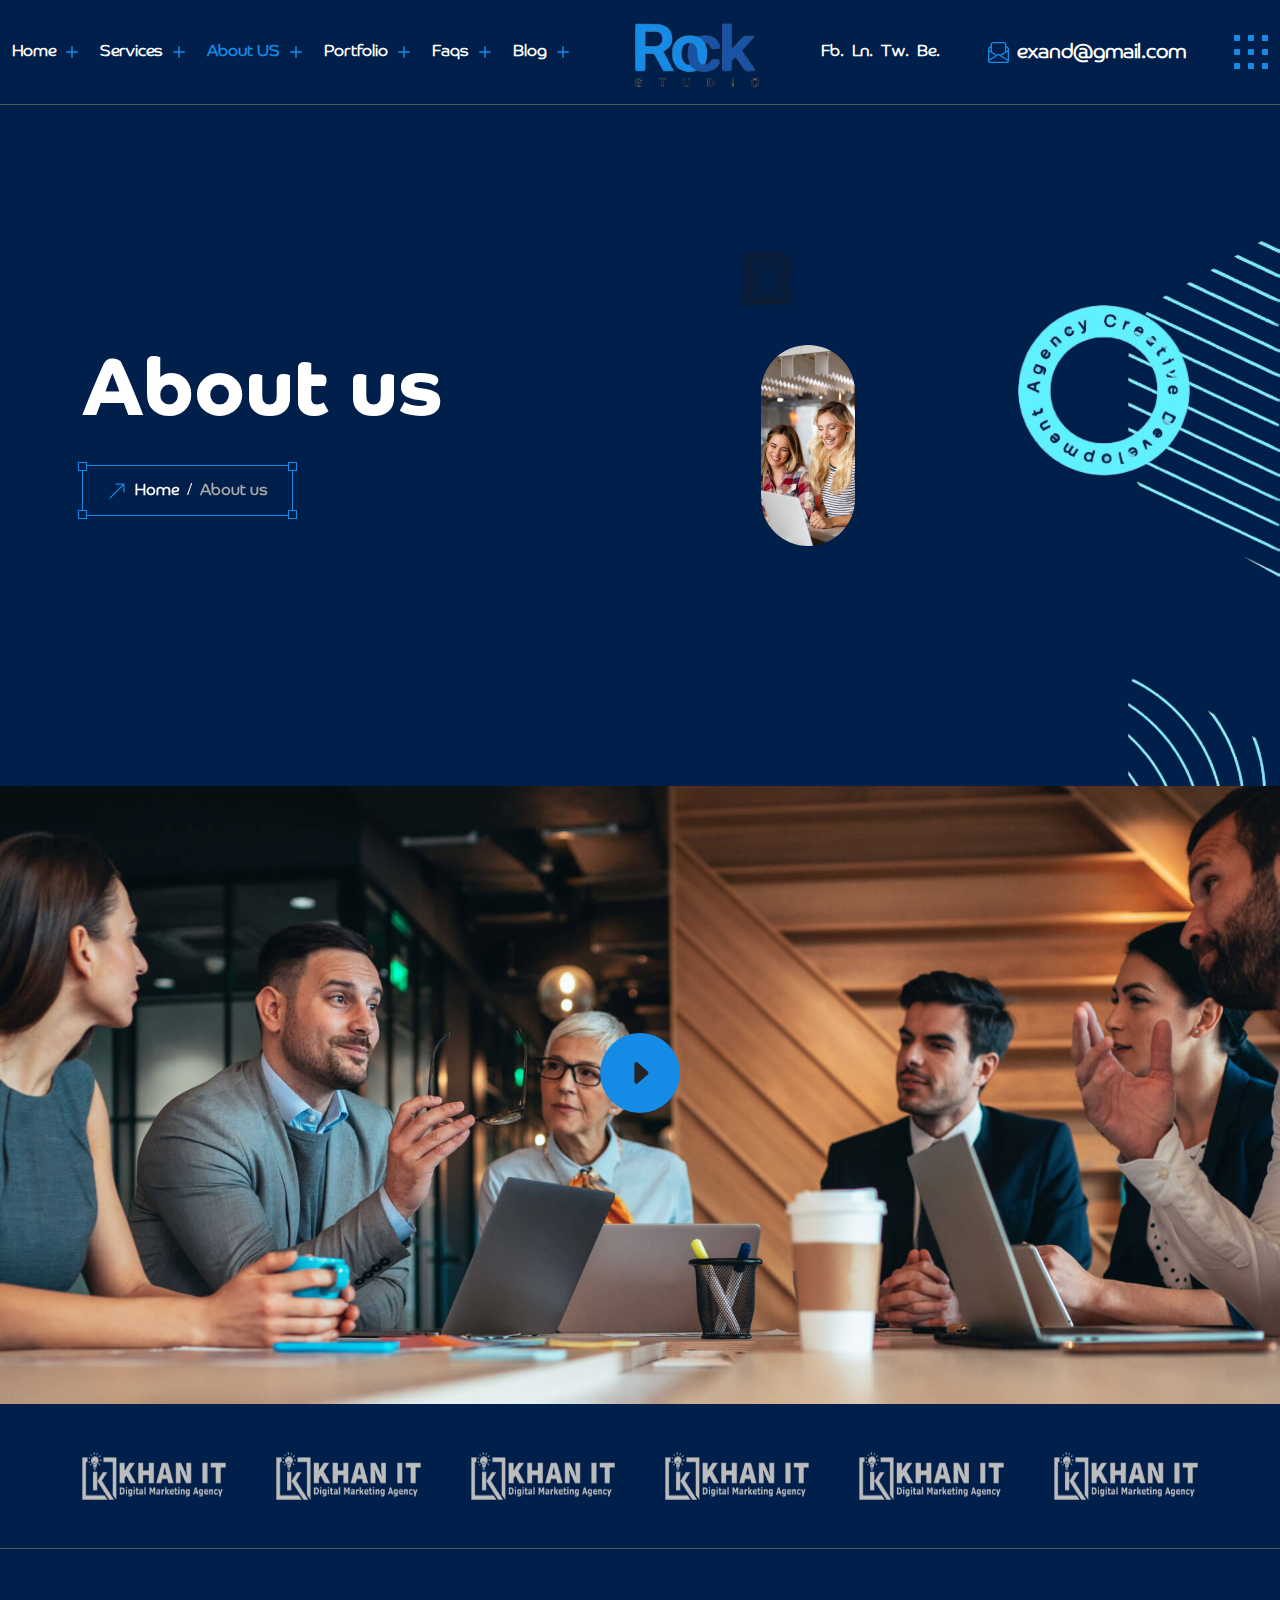
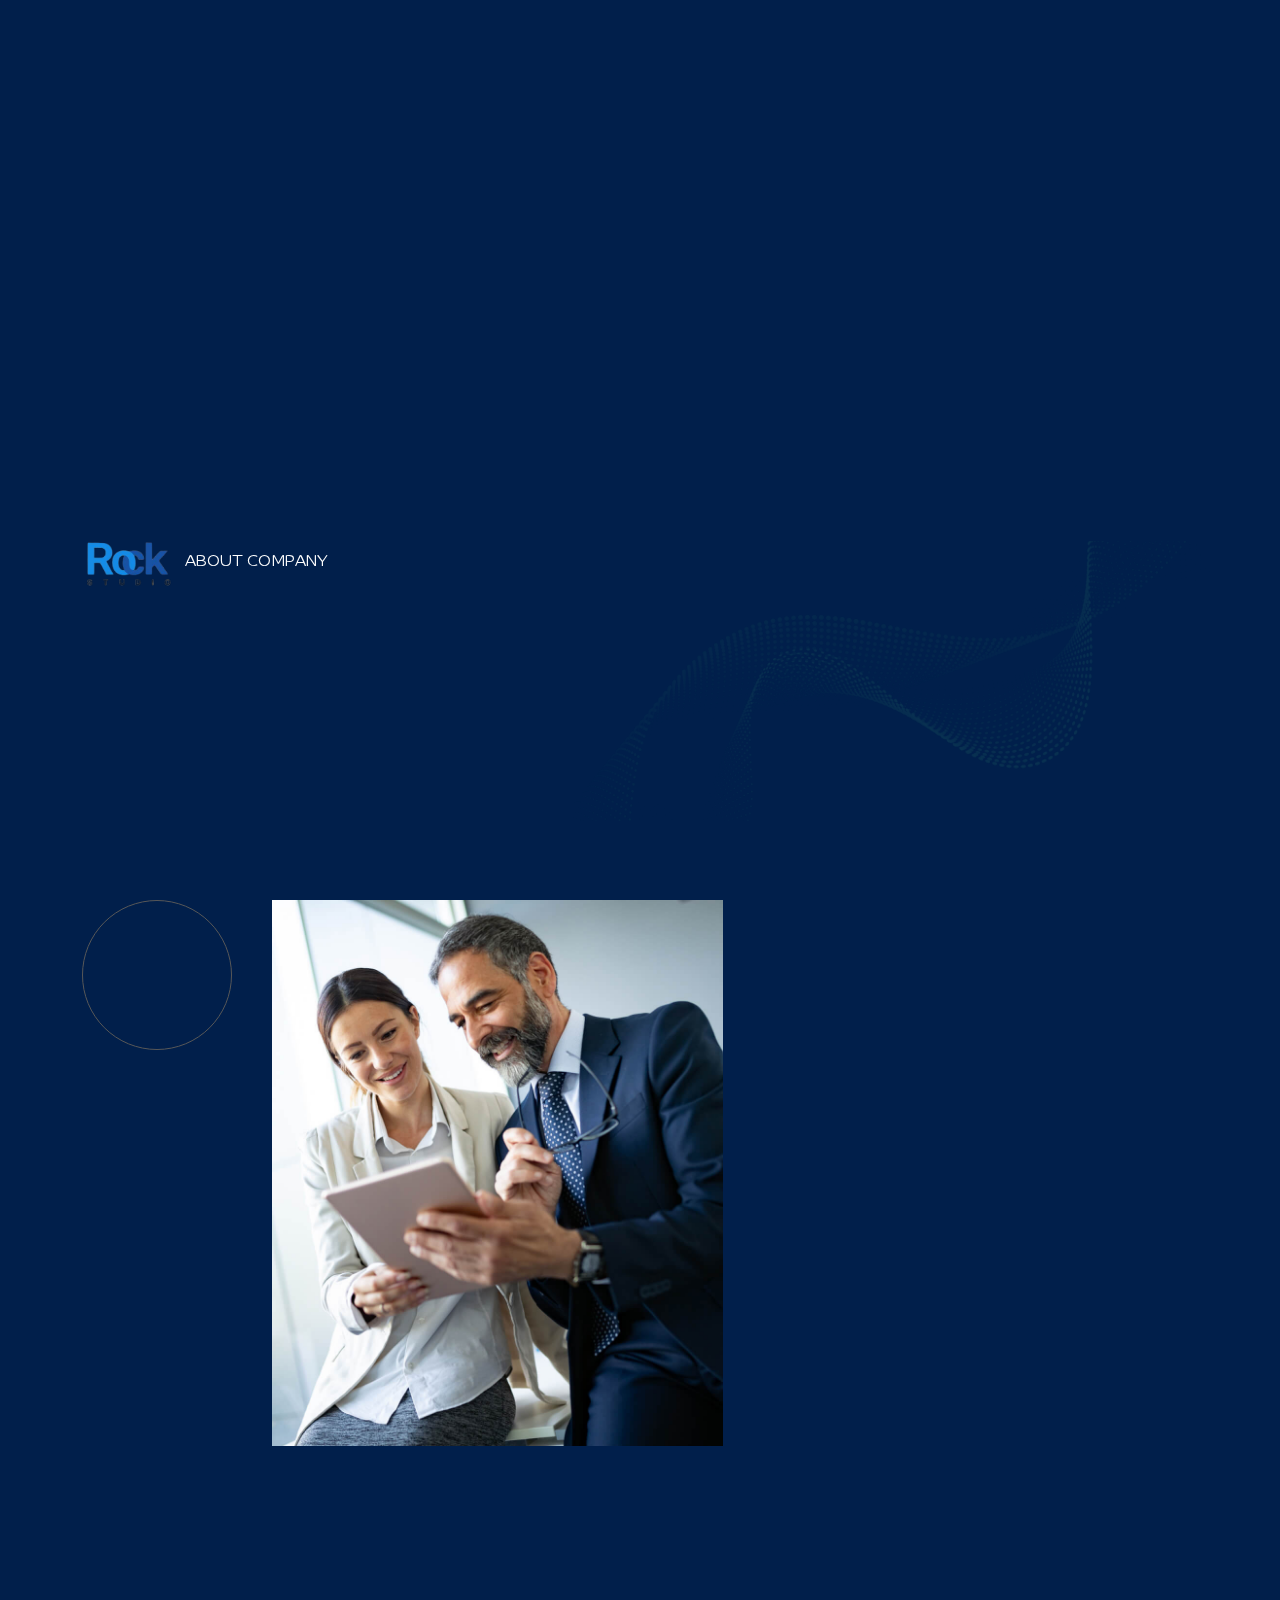
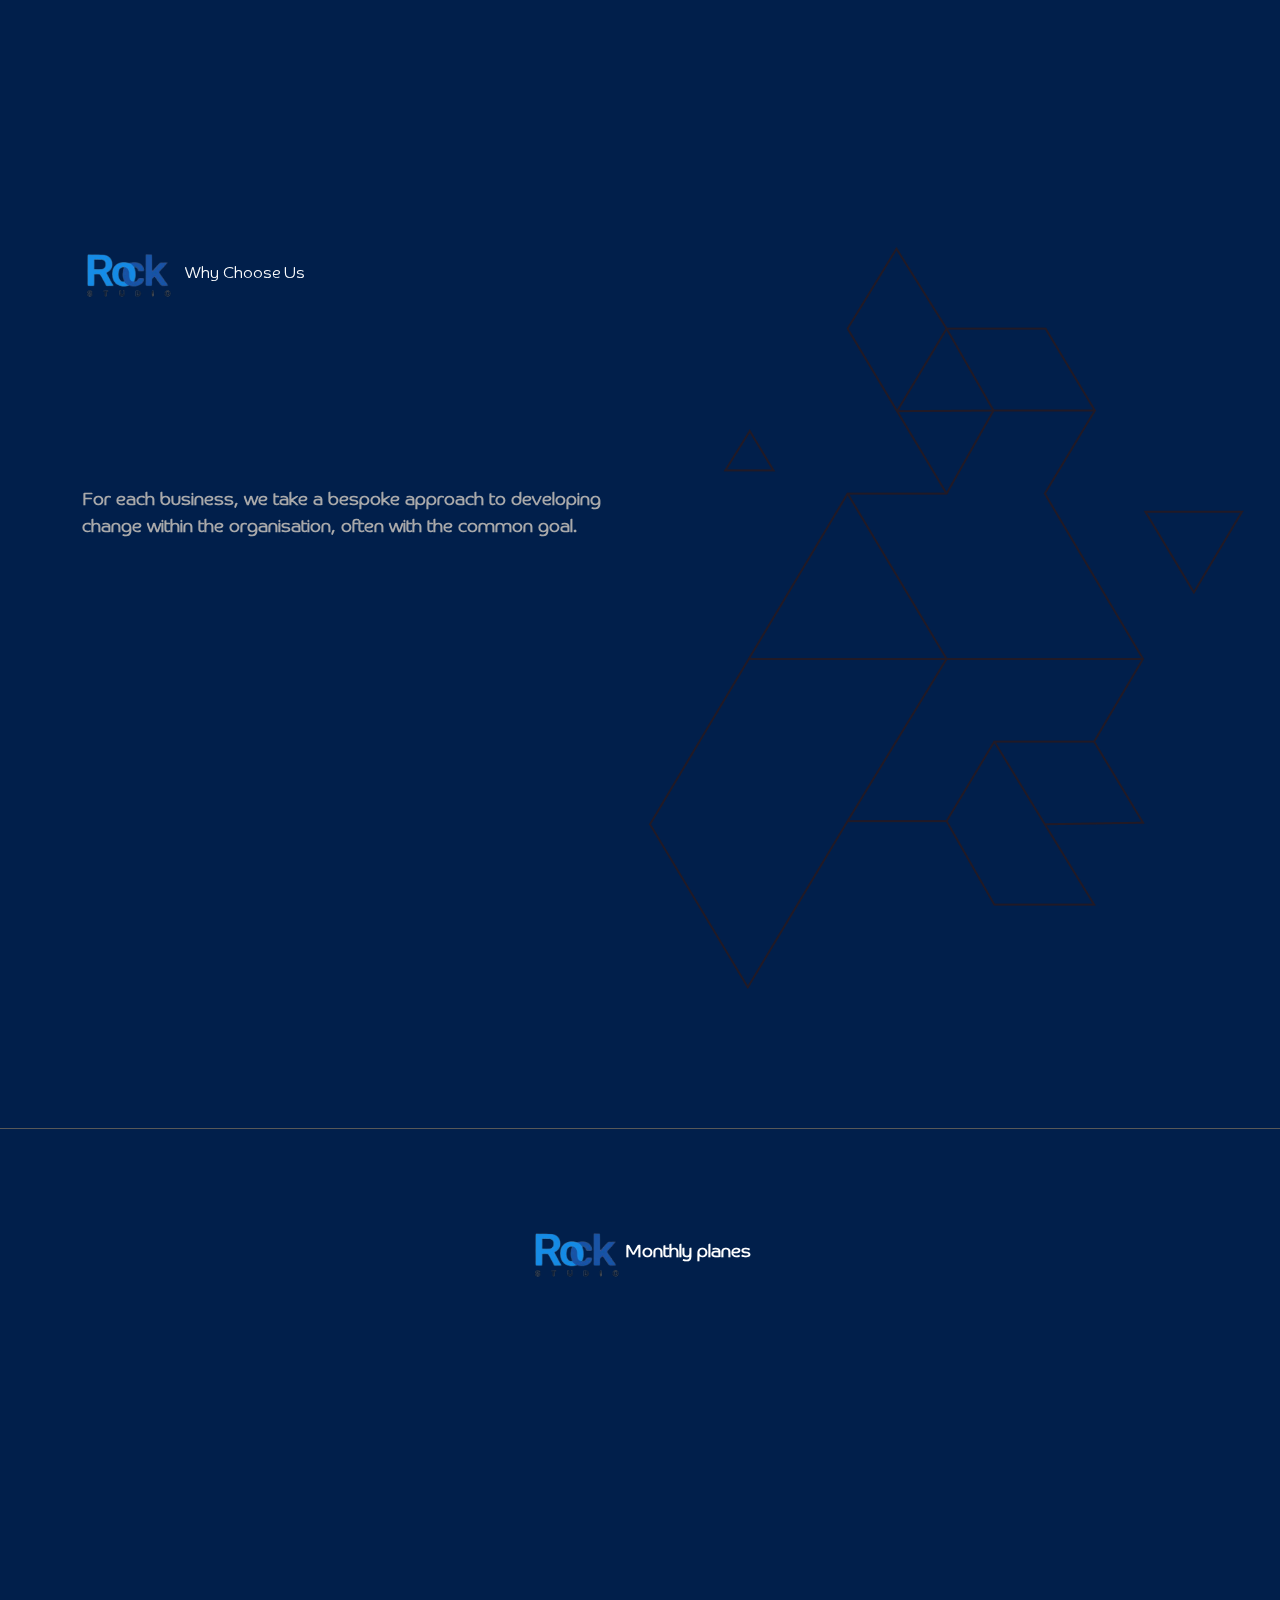
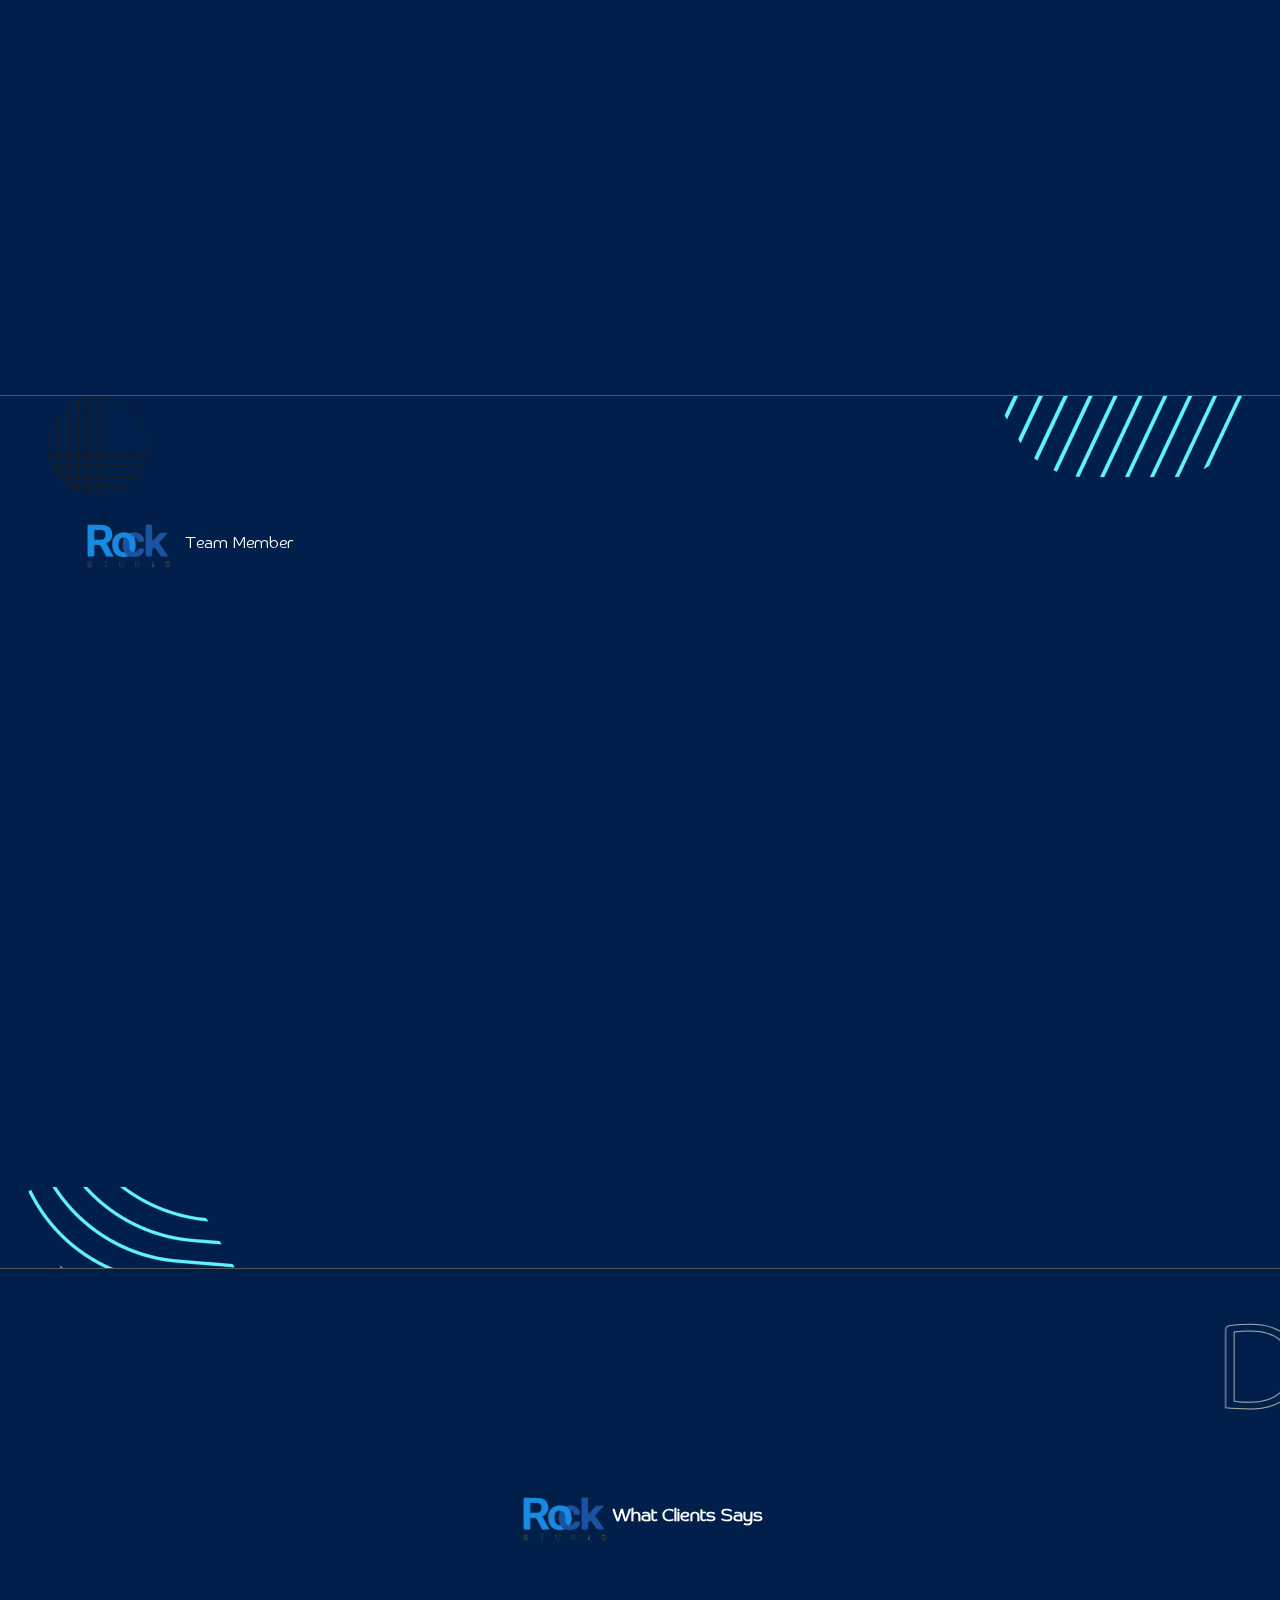
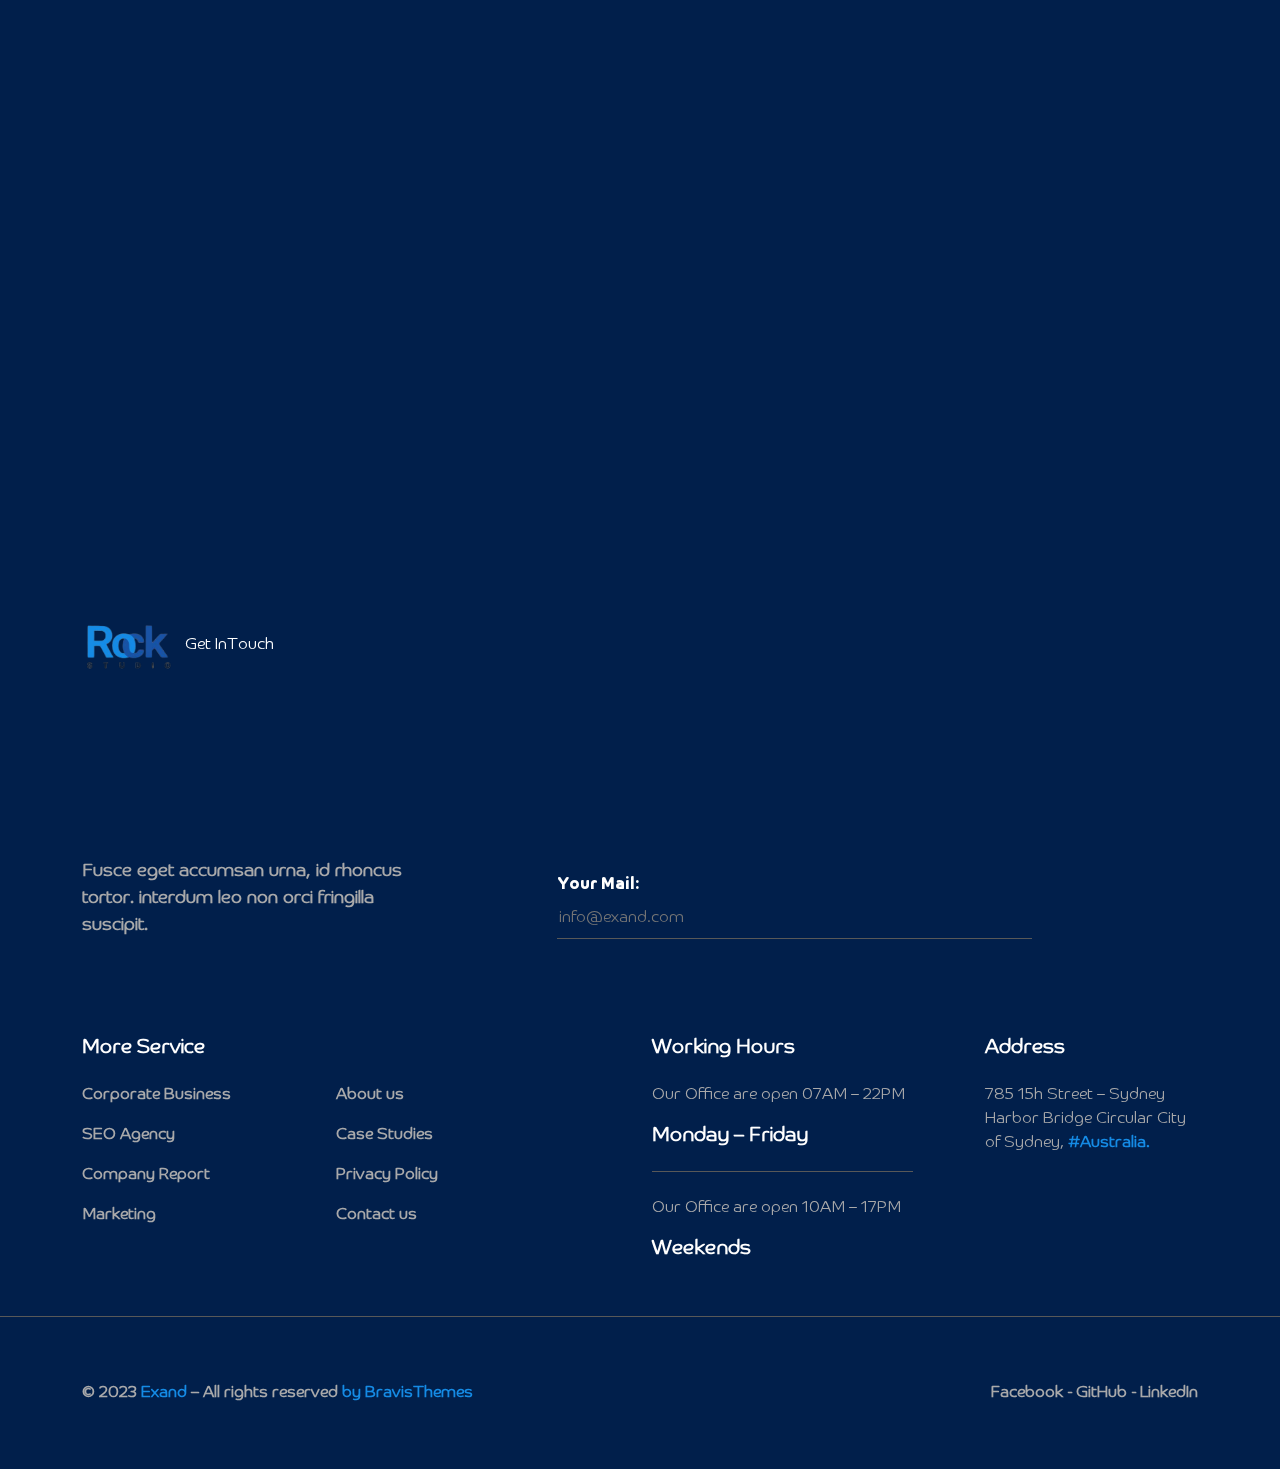
<file: about.html>
<!DOCTYPE html>
<html lang="en" dir="ltr">

<head>
  <meta charset="UTF-8">
  <meta name="viewport" content="width=device-width, initial-scale=1.0">
  <link rel="stylesheet" href="assets/css/aos.css" />
  <link href="assets/css/bootstrap.min.css" rel="stylesheet">
  <link rel="stylesheet" href="assets/css/swiper-bundle.min.css" />
  <link rel='stylesheet' type='text/css' media='screen' href='assets/css/styles.css'>
  <title>About us</title>
</head>

<body>

  <!-- overlay -->
  <div id="overlay" class="position-fixed top-0 end-0 bottom-0 start-0 bg-black"></div>

  <!-- header -->

  <header class="h-105 border-bottom border-b-gray position-sticky top-0 body-bg z-20">
    <nav class="container-fluid h-100">
      <div class="d-flex align-items-center h-100 justify-content-between">
        <!-- menu -->
        <ul class="list-unstyled m-0 p-0 d-flex align-items-center gap-3 fw-bold" id="menu">
          <li class="d-xl-none mb-2 border-bottom-0">
            <div class="d-flex align-items-center justify-content-between">
              <a class="d-block cursor-pointer w-142 flex-shrink-0"><img alt="logo" src="assets/img/logo.png"
                  class="img-fluid"></a>
              <div id="close" class="cursor-pointer rounded-circle w-51 h-51 d-flex flex-column gap-2 contactHamIcon">
                <div class="d-flex transition align-items-center gap-2 justify-content-center main-text">
                  <svg xmlns="http://www.w3.org/2000/svg" width="6" height="6" fill="currentColor"
                    class="bi bi-square-fill" viewBox="0 0 16 16">
                    <path d="M0 2a2 2 0 0 1 2-2h12a2 2 0 0 1 2 2v12a2 2 0 0 1-2 2H2a2 2 0 0 1-2-2V2z"></path>
                  </svg>
                  <svg xmlns="http://www.w3.org/2000/svg" width="6" height="6" fill="currentColor"
                    class="bi bi-square-fill" viewBox="0 0 16 16">
                    <path d="M0 2a2 2 0 0 1 2-2h12a2 2 0 0 1 2 2v12a2 2 0 0 1-2 2H2a2 2 0 0 1-2-2V2z"></path>
                  </svg>
                  <svg xmlns="http://www.w3.org/2000/svg" width="6" height="6" fill="currentColor"
                    class="bi bi-square-fill" viewBox="0 0 16 16">
                    <path d="M0 2a2 2 0 0 1 2-2h12a2 2 0 0 1 2 2v12a2 2 0 0 1-2 2H2a2 2 0 0 1-2-2V2z"></path>
                  </svg>
                </div>
                <div class="d-flex transition align-items-center gap-2 justify-content-center main-text">
                  <svg xmlns="http://www.w3.org/2000/svg" width="6" height="6" fill="currentColor"
                    class="bi bi-square-fill" viewBox="0 0 16 16">
                    <path d="M0 2a2 2 0 0 1 2-2h12a2 2 0 0 1 2 2v12a2 2 0 0 1-2 2H2a2 2 0 0 1-2-2V2z"></path>
                  </svg>
                  <svg xmlns="http://www.w3.org/2000/svg" width="6" height="6" fill="currentColor"
                    class="bi bi-square-fill" viewBox="0 0 16 16">
                    <path d="M0 2a2 2 0 0 1 2-2h12a2 2 0 0 1 2 2v12a2 2 0 0 1-2 2H2a2 2 0 0 1-2-2V2z"></path>
                  </svg>
                  <svg xmlns="http://www.w3.org/2000/svg" width="6" height="6" fill="currentColor"
                    class="bi bi-square-fill" viewBox="0 0 16 16">
                    <path d="M0 2a2 2 0 0 1 2-2h12a2 2 0 0 1 2 2v12a2 2 0 0 1-2 2H2a2 2 0 0 1-2-2V2z"></path>
                  </svg>
                </div>
                <div class="d-flex transition align-items-center gap-2 justify-content-center main-text">
                  <svg xmlns="http://www.w3.org/2000/svg" width="6" height="6" fill="currentColor"
                    class="bi bi-square-fill" viewBox="0 0 16 16">
                    <path d="M0 2a2 2 0 0 1 2-2h12a2 2 0 0 1 2 2v12a2 2 0 0 1-2 2H2a2 2 0 0 1-2-2V2z"></path>
                  </svg>
                  <svg xmlns="http://www.w3.org/2000/svg" width="6" height="6" fill="currentColor"
                    class="bi bi-square-fill" viewBox="0 0 16 16">
                    <path d="M0 2a2 2 0 0 1 2-2h12a2 2 0 0 1 2 2v12a2 2 0 0 1-2 2H2a2 2 0 0 1-2-2V2z"></path>
                  </svg>
                  <svg xmlns="http://www.w3.org/2000/svg" width="6" height="6" fill="currentColor"
                    class="bi bi-square-fill" viewBox="0 0 16 16">
                    <path d="M0 2a2 2 0 0 1 2-2h12a2 2 0 0 1 2 2v12a2 2 0 0 1-2 2H2a2 2 0 0 1-2-2V2z"></path>
                  </svg>
                </div>
              </div>
            </div>
          </li>
          <li class="mb-2 border-bottom-0 d-xl-none">
            <form class="d-flex align-items-center gap-2 rounded-pill bg-second text-white px-3 py-2">
              <input class="bg-transparent outline-none border-0 flex-grow-1 w-100 text-white" placeholder="Search...">
              <svg xmlns="http://www.w3.org/2000/svg" width="16" height="16" fill="currentColor"
                class="bi bi-search main-text cursor-pointer flex-shrink-0" viewBox="0 0 16 16">
                <path
                  d="M11.742 10.344a6.5 6.5 0 1 0-1.397 1.398h-.001c.03.04.062.078.098.115l3.85 3.85a1 1 0 0 0 1.415-1.414l-3.85-3.85a1.007 1.007 0 0 0-.115-.1zM12 6.5a5.5 5.5 0 1 1-11 0 5.5 5.5 0 0 1 11 0z" />
              </svg>
            </form>
          </li>
          <li>
            <a href="index.html"
              class="d-flex align-items-center justify-content-between justify-content-xl-start gap-1 cursor-pointer text-white">
              <p class="mb-0">Home</p>
              <svg xmlns="http://www.w3.org/2000/svg" width="24" height="24" fill="currentColor"
                class="bi bi-plus main-text transition" viewBox="0 0 16 16">
                <path
                  d="M8 4a.5.5 0 0 1 .5.5v3h3a.5.5 0 0 1 0 1h-3v3a.5.5 0 0 1-1 0v-3h-3a.5.5 0 0 1 0-1h3v-3A.5.5 0 0 1 8 4z" />
              </svg>
            </a>
          </li>
          <li>
            <a href="services.html"
              class="d-flex align-items-center justify-content-between justify-content-xl-start gap-1 cursor-pointer text-white">
              <p class="mb-0">Services</p>
              <svg xmlns="http://www.w3.org/2000/svg" width="24" height="24" fill="currentColor"
                class="bi bi-plus main-text transition" viewBox="0 0 16 16">
                <path
                  d="M8 4a.5.5 0 0 1 .5.5v3h3a.5.5 0 0 1 0 1h-3v3a.5.5 0 0 1-1 0v-3h-3a.5.5 0 0 1 0-1h3v-3A.5.5 0 0 1 8 4z" />
              </svg>
            </a>
          </li>
          <li class="active">
            <a href="about.html"
              class="d-flex align-items-center justify-content-between justify-content-xl-start gap-1 cursor-pointer text-white">
              <p class="mb-0">About US</p>
              <svg xmlns="http://www.w3.org/2000/svg" width="24" height="24" fill="currentColor"
                class="bi bi-plus main-text transition" viewBox="0 0 16 16">
                <path
                  d="M8 4a.5.5 0 0 1 .5.5v3h3a.5.5 0 0 1 0 1h-3v3a.5.5 0 0 1-1 0v-3h-3a.5.5 0 0 1 0-1h3v-3A.5.5 0 0 1 8 4z" />
              </svg>
            </a>
          </li>
          <li>
            <a href="portfolio.html"
              class="d-flex align-items-center justify-content-between justify-content-xl-start gap-1 cursor-pointer text-white">
              <p class="mb-0">Portfolio</p>
              <svg xmlns="http://www.w3.org/2000/svg" width="24" height="24" fill="currentColor"
                class="bi bi-plus main-text transition" viewBox="0 0 16 16">
                <path
                  d="M8 4a.5.5 0 0 1 .5.5v3h3a.5.5 0 0 1 0 1h-3v3a.5.5 0 0 1-1 0v-3h-3a.5.5 0 0 1 0-1h3v-3A.5.5 0 0 1 8 4z" />
              </svg>
            </a>
          </li>
          <li>
            <a href="faq.html"
              class="d-flex align-items-center justify-content-between justify-content-xl-start gap-1 cursor-pointer text-white">
              <p class="mb-0">Faqs</p>
              <svg xmlns="http://www.w3.org/2000/svg" width="24" height="24" fill="currentColor"
                class="bi bi-plus main-text transition" viewBox="0 0 16 16">
                <path
                  d="M8 4a.5.5 0 0 1 .5.5v3h3a.5.5 0 0 1 0 1h-3v3a.5.5 0 0 1-1 0v-3h-3a.5.5 0 0 1 0-1h3v-3A.5.5 0 0 1 8 4z" />
              </svg>
            </a>
          </li>
          <li>
            <a href="blog.html"
              class="d-flex align-items-center justify-content-between justify-content-xl-start gap-1 cursor-pointer text-white">
              <p class="mb-0">Blog</p>
              <svg xmlns="http://www.w3.org/2000/svg" width="24" height="24" fill="currentColor"
                class="bi bi-plus main-text transition" viewBox="0 0 16 16">
                <path
                  d="M8 4a.5.5 0 0 1 .5.5v3h3a.5.5 0 0 1 0 1h-3v3a.5.5 0 0 1-1 0v-3h-3a.5.5 0 0 1 0-1h3v-3A.5.5 0 0 1 8 4z" />
              </svg>
            </a>
          </li>
        </ul>
        <!-- logo -->
        <a class="d-block cursor-pointer w-142 flex-shrink-0 flex-xl-shrink-1"><img alt="logo" src="assets/img/logo.png"
            class="img-fluid"></a>
        <!-- contact -->
        <div class="d-xl-flex d-none align-items-center gap-5">
          <ul class="list-unstyled d-flex align-items-center gap-2 m-0" data-wow-delay="ms">
            <li> <a class="cursor-pointer text-white fw-bold" href="#"> <span>Fb.</span> </a></li>
            <li> <a class="cursor-pointer text-white fw-bold" href="#"> <span> Ln.</span> </a></li>
            <li> <a class="cursor-pointer text-white fw-bold" href="#"> <span>Tw.</span> </a></li>
            <li> <a class="cursor-pointer text-white fw-bold" href="#"> <span>Be.</span> </a></li>
          </ul>
          <a class="d-flex align-items-center gap-2 cursor-pointer text-white">
            <svg xmlns="http://www.w3.org/2000/svg" width="21" height="21" fill="currentColor"
              class="bi bi-envelope-paper main-text" viewBox="0 0 16 16">
              <path
                d="M4 0a2 2 0 0 0-2 2v1.133l-.941.502A2 2 0 0 0 0 5.4V14a2 2 0 0 0 2 2h12a2 2 0 0 0 2-2V5.4a2 2 0 0 0-1.059-1.765L14 3.133V2a2 2 0 0 0-2-2H4Zm10 4.267.47.25A1 1 0 0 1 15 5.4v.817l-1 .6v-2.55Zm-1 3.15-3.75 2.25L8 8.917l-1.25.75L3 7.417V2a1 1 0 0 1 1-1h8a1 1 0 0 1 1 1v5.417Zm-11-.6-1-.6V5.4a1 1 0 0 1 .53-.882L2 4.267v2.55Zm13 .566v5.734l-4.778-2.867L15 7.383Zm-.035 6.88A1 1 0 0 1 14 15H2a1 1 0 0 1-.965-.738L8 10.083l6.965 4.18ZM1 13.116V7.383l4.778 2.867L1 13.117Z" />
            </svg>
            <p class="mb-0 fw-bold h5">exand@gmail.com</p>
          </a>
          <div data-bs-toggle="offcanvas" data-bs-target="#offcanvasRight" aria-controls="offcanvasRight"
            class="cursor-pointer d-flex flex-column gap-2 contactHamIcon">
            <div class="d-flex transition align-items-center gap-2 justify-content-center main-text">
              <svg xmlns="http://www.w3.org/2000/svg" width="6" height="6" fill="currentColor" class="bi bi-square-fill"
                viewBox="0 0 16 16">
                <path d="M0 2a2 2 0 0 1 2-2h12a2 2 0 0 1 2 2v12a2 2 0 0 1-2 2H2a2 2 0 0 1-2-2V2z" />
              </svg>
              <svg xmlns="http://www.w3.org/2000/svg" width="6" height="6" fill="currentColor" class="bi bi-square-fill"
                viewBox="0 0 16 16">
                <path d="M0 2a2 2 0 0 1 2-2h12a2 2 0 0 1 2 2v12a2 2 0 0 1-2 2H2a2 2 0 0 1-2-2V2z" />
              </svg>
              <svg xmlns="http://www.w3.org/2000/svg" width="6" height="6" fill="currentColor" class="bi bi-square-fill"
                viewBox="0 0 16 16">
                <path d="M0 2a2 2 0 0 1 2-2h12a2 2 0 0 1 2 2v12a2 2 0 0 1-2 2H2a2 2 0 0 1-2-2V2z" />
              </svg>
            </div>
            <div class="d-flex transition align-items-center gap-2 justify-content-center main-text">
              <svg xmlns="http://www.w3.org/2000/svg" width="6" height="6" fill="currentColor" class="bi bi-square-fill"
                viewBox="0 0 16 16">
                <path d="M0 2a2 2 0 0 1 2-2h12a2 2 0 0 1 2 2v12a2 2 0 0 1-2 2H2a2 2 0 0 1-2-2V2z" />
              </svg>
              <svg xmlns="http://www.w3.org/2000/svg" width="6" height="6" fill="currentColor" class="bi bi-square-fill"
                viewBox="0 0 16 16">
                <path d="M0 2a2 2 0 0 1 2-2h12a2 2 0 0 1 2 2v12a2 2 0 0 1-2 2H2a2 2 0 0 1-2-2V2z" />
              </svg>
              <svg xmlns="http://www.w3.org/2000/svg" width="6" height="6" fill="currentColor" class="bi bi-square-fill"
                viewBox="0 0 16 16">
                <path d="M0 2a2 2 0 0 1 2-2h12a2 2 0 0 1 2 2v12a2 2 0 0 1-2 2H2a2 2 0 0 1-2-2V2z" />
              </svg>
            </div>
            <div class="d-flex transition align-items-center gap-2 justify-content-center main-text">
              <svg xmlns="http://www.w3.org/2000/svg" width="6" height="6" fill="currentColor" class="bi bi-square-fill"
                viewBox="0 0 16 16">
                <path d="M0 2a2 2 0 0 1 2-2h12a2 2 0 0 1 2 2v12a2 2 0 0 1-2 2H2a2 2 0 0 1-2-2V2z" />
              </svg>
              <svg xmlns="http://www.w3.org/2000/svg" width="6" height="6" fill="currentColor" class="bi bi-square-fill"
                viewBox="0 0 16 16">
                <path d="M0 2a2 2 0 0 1 2-2h12a2 2 0 0 1 2 2v12a2 2 0 0 1-2 2H2a2 2 0 0 1-2-2V2z" />
              </svg>
              <svg xmlns="http://www.w3.org/2000/svg" width="6" height="6" fill="currentColor" class="bi bi-square-fill"
                viewBox="0 0 16 16">
                <path d="M0 2a2 2 0 0 1 2-2h12a2 2 0 0 1 2 2v12a2 2 0 0 1-2 2H2a2 2 0 0 1-2-2V2z" />
              </svg>
            </div>
          </div>
          <!--  -->
          <div class="offcanvas offcanvas-end body-bg" tabindex="-1" id="offcanvasRight"
            aria-labelledby="offcanvasRightLabel">
            <div class="offcanvas-header">
              <a class="d-block cursor-pointer w-142 flex-shrink-0"><img alt="logo" src="assets/img/logo.png"
                  class="img-fluid"></a>
              <div data-bs-dismiss="offcanvas" aria-label="Close"
                class="cursor-pointer rounded-circle w-51 h-51 d-flex flex-column gap-2 contactHamIcon">
                <div class="d-flex transition align-items-center gap-2 justify-content-center main-text">
                  <svg xmlns="http://www.w3.org/2000/svg" width="6" height="6" fill="currentColor"
                    class="bi bi-square-fill" viewBox="0 0 16 16">
                    <path d="M0 2a2 2 0 0 1 2-2h12a2 2 0 0 1 2 2v12a2 2 0 0 1-2 2H2a2 2 0 0 1-2-2V2z"></path>
                  </svg>
                  <svg xmlns="http://www.w3.org/2000/svg" width="6" height="6" fill="currentColor"
                    class="bi bi-square-fill" viewBox="0 0 16 16">
                    <path d="M0 2a2 2 0 0 1 2-2h12a2 2 0 0 1 2 2v12a2 2 0 0 1-2 2H2a2 2 0 0 1-2-2V2z"></path>
                  </svg>
                  <svg xmlns="http://www.w3.org/2000/svg" width="6" height="6" fill="currentColor"
                    class="bi bi-square-fill" viewBox="0 0 16 16">
                    <path d="M0 2a2 2 0 0 1 2-2h12a2 2 0 0 1 2 2v12a2 2 0 0 1-2 2H2a2 2 0 0 1-2-2V2z"></path>
                  </svg>
                </div>
                <div class="d-flex transition align-items-center gap-2 justify-content-center main-text">
                  <svg xmlns="http://www.w3.org/2000/svg" width="6" height="6" fill="currentColor"
                    class="bi bi-square-fill" viewBox="0 0 16 16">
                    <path d="M0 2a2 2 0 0 1 2-2h12a2 2 0 0 1 2 2v12a2 2 0 0 1-2 2H2a2 2 0 0 1-2-2V2z"></path>
                  </svg>
                  <svg xmlns="http://www.w3.org/2000/svg" width="6" height="6" fill="currentColor"
                    class="bi bi-square-fill" viewBox="0 0 16 16">
                    <path d="M0 2a2 2 0 0 1 2-2h12a2 2 0 0 1 2 2v12a2 2 0 0 1-2 2H2a2 2 0 0 1-2-2V2z"></path>
                  </svg>
                  <svg xmlns="http://www.w3.org/2000/svg" width="6" height="6" fill="currentColor"
                    class="bi bi-square-fill" viewBox="0 0 16 16">
                    <path d="M0 2a2 2 0 0 1 2-2h12a2 2 0 0 1 2 2v12a2 2 0 0 1-2 2H2a2 2 0 0 1-2-2V2z"></path>
                  </svg>
                </div>
                <div class="d-flex transition align-items-center gap-2 justify-content-center main-text">
                  <svg xmlns="http://www.w3.org/2000/svg" width="6" height="6" fill="currentColor"
                    class="bi bi-square-fill" viewBox="0 0 16 16">
                    <path d="M0 2a2 2 0 0 1 2-2h12a2 2 0 0 1 2 2v12a2 2 0 0 1-2 2H2a2 2 0 0 1-2-2V2z"></path>
                  </svg>
                  <svg xmlns="http://www.w3.org/2000/svg" width="6" height="6" fill="currentColor"
                    class="bi bi-square-fill" viewBox="0 0 16 16">
                    <path d="M0 2a2 2 0 0 1 2-2h12a2 2 0 0 1 2 2v12a2 2 0 0 1-2 2H2a2 2 0 0 1-2-2V2z"></path>
                  </svg>
                  <svg xmlns="http://www.w3.org/2000/svg" width="6" height="6" fill="currentColor"
                    class="bi bi-square-fill" viewBox="0 0 16 16">
                    <path d="M0 2a2 2 0 0 1 2-2h12a2 2 0 0 1 2 2v12a2 2 0 0 1-2 2H2a2 2 0 0 1-2-2V2z"></path>
                  </svg>
                </div>
              </div>
            </div>
            <div class="offcanvas-body">
              <p class="text-gray fs-18 fw-bold">We’re a team of creatives who are excited about unique ideas and help
                fin-tech companies to create amazing identity by crafting top-notch UI/UX.</p>
              <div class="mt-5">
                <h5 class="text-white font-bold border-b-main pb-3 d-table"> Contact Us</h5>
                <div class="mt-4">
                  <a class="row align-items-center mb-3">
                    <div class="col-2">
                      <div
                        class="rounded-circle mt-2 w-36 h-36 border-main d-flex align-items-center justify-content-center main-text">
                        <svg xmlns="http://www.w3.org/2000/svg" width="16" height="16" fill="currentColor"
                          class="bi bi-telephone-plus" viewBox="0 0 16 16">
                          <path
                            d="M3.654 1.328a.678.678 0 0 0-1.015-.063L1.605 2.3c-.483.484-.661 1.169-.45 1.77a17.568 17.568 0 0 0 4.168 6.608 17.569 17.569 0 0 0 6.608 4.168c.601.211 1.286.033 1.77-.45l1.034-1.034a.678.678 0 0 0-.063-1.015l-2.307-1.794a.678.678 0 0 0-.58-.122l-2.19.547a1.745 1.745 0 0 1-1.657-.459L5.482 8.062a1.745 1.745 0 0 1-.46-1.657l.548-2.19a.678.678 0 0 0-.122-.58L3.654 1.328zM1.884.511a1.745 1.745 0 0 1 2.612.163L6.29 2.98c.329.423.445.974.315 1.494l-.547 2.19a.678.678 0 0 0 .178.643l2.457 2.457a.678.678 0 0 0 .644.178l2.189-.547a1.745 1.745 0 0 1 1.494.315l2.306 1.794c.829.645.905 1.87.163 2.611l-1.034 1.034c-.74.74-1.846 1.065-2.877.702a18.634 18.634 0 0 1-7.01-4.42 18.634 18.634 0 0 1-4.42-7.009c-.362-1.03-.037-2.137.703-2.877L1.885.511z" />
                          <path fill-rule="evenodd"
                            d="M12.5 1a.5.5 0 0 1 .5.5V3h1.5a.5.5 0 0 1 0 1H13v1.5a.5.5 0 0 1-1 0V4h-1.5a.5.5 0 0 1 0-1H12V1.5a.5.5 0 0 1 .5-.5z" />
                        </svg>
                      </div>
                    </div>
                    <div class="col-10">
                      <p class="h5 fw-bold text-white mb-0">Phone </p>
                      <p class="h5 fw-bold text-white mb-0"> +880254615566 </p>
                    </div>
                  </a>
                  <a class="row align-items-center mb-3">
                    <div class="col-2">
                      <div
                        class="rounded-circle mt-2 w-36 h-36 border-main d-flex align-items-center justify-content-center main-text">
                        <svg xmlns="http://www.w3.org/2000/svg" width="16" height="16" fill="currentColor"
                          class="bi bi-envelope-fill" viewBox="0 0 16 16">
                          <path
                            d="M.05 3.555A2 2 0 0 1 2 2h12a2 2 0 0 1 1.95 1.555L8 8.414.05 3.555ZM0 4.697v7.104l5.803-3.558L0 4.697ZM6.761 8.83l-6.57 4.027A2 2 0 0 0 2 14h12a2 2 0 0 0 1.808-1.144l-6.57-4.027L8 9.586l-1.239-.757Zm3.436-.586L16 11.801V4.697l-5.803 3.546Z" />
                        </svg>
                      </div>
                    </div>
                    <div class="col-10">
                      <p class="h5 fw-bold text-white mb-0">Email </p>
                      <p class="h5 fw-bold text-white mb-0"> info@exand.com </p>
                    </div>
                  </a>
                  <a class="row align-items-center">
                    <div class="col-2">
                      <div
                        class="rounded-circle mt-2 w-36 h-36 border-main d-flex align-items-center justify-content-center main-text">
                        <svg xmlns="http://www.w3.org/2000/svg" width="16" height="16" fill="currentColor"
                          class="bi bi-geo-alt-fill" viewBox="0 0 16 16">
                          <path
                            d="M8 16s6-5.686 6-10A6 6 0 0 0 2 6c0 4.314 6 10 6 10zm0-7a3 3 0 1 1 0-6 3 3 0 0 1 0 6z" />
                        </svg>
                      </div>
                    </div>
                    <div class="col-10">
                      <p class="h5 fw-bold text-white mb-0">Address </p>
                      <p class="h5 fw-bold text-white mb-0"> 13/A, Miranda Halim City. </p>
                    </div>
                  </a>
                </div>
                <div class="mt-5">
                  <h5 class="text-white font-bold border-b-main pb-3 d-table"> Stay Connected</h5>
                  <div class="d-flex align-items-center gap-4 mt-4 site-social">
                    <a>
                      <svg xmlns="http://www.w3.org/2000/svg" width="24" height="24" fill="currentColor"
                        class=" text-white transition bi-facebook" viewBox="0 0 16 16">
                        <path
                          d="M16 8.049c0-4.446-3.582-8.05-8-8.05C3.58 0-.002 3.603-.002 8.05c0 4.017 2.926 7.347 6.75 7.951v-5.625h-2.03V8.05H6.75V6.275c0-2.017 1.195-3.131 3.022-3.131.876 0 1.791.157 1.791.157v1.98h-1.009c-.993 0-1.303.621-1.303 1.258v1.51h2.218l-.354 2.326H9.25V16c3.824-.604 6.75-3.934 6.75-7.951z">
                        </path>
                      </svg>
                    </a>
                    <a>
                      <svg xmlns="http://www.w3.org/2000/svg" width="24" height="24" fill="currentColor"
                        class=" text-white transition bi-twitter" viewBox="0 0 16 16">
                        <path
                          d="M5.026 15c6.038 0 9.341-5.003 9.341-9.334 0-.14 0-.282-.006-.422A6.685 6.685 0 0 0 16 3.542a6.658 6.658 0 0 1-1.889.518 3.301 3.301 0 0 0 1.447-1.817 6.533 6.533 0 0 1-2.087.793A3.286 3.286 0 0 0 7.875 6.03a9.325 9.325 0 0 1-6.767-3.429 3.289 3.289 0 0 0 1.018 4.382A3.323 3.323 0 0 1 .64 6.575v.045a3.288 3.288 0 0 0 2.632 3.218 3.203 3.203 0 0 1-.865.115 3.23 3.23 0 0 1-.614-.057 3.283 3.283 0 0 0 3.067 2.277A6.588 6.588 0 0 1 .78 13.58a6.32 6.32 0 0 1-.78-.045A9.344 9.344 0 0 0 5.026 15z">
                        </path>
                      </svg>
                    </a>
                    <a>
                      <svg xmlns="http://www.w3.org/2000/svg" width="24" height="24" fill="currentColor"
                        class=" text-white transition bi-instagram" viewBox="0 0 16 16">
                        <path
                          d="M8 0C5.829 0 5.556.01 4.703.048 3.85.088 3.269.222 2.76.42a3.917 3.917 0 0 0-1.417.923A3.927 3.927 0 0 0 .42 2.76C.222 3.268.087 3.85.048 4.7.01 5.555 0 5.827 0 8.001c0 2.172.01 2.444.048 3.297.04.852.174 1.433.372 1.942.205.526.478.972.923 1.417.444.445.89.719 1.416.923.51.198 1.09.333 1.942.372C5.555 15.99 5.827 16 8 16s2.444-.01 3.298-.048c.851-.04 1.434-.174 1.943-.372a3.916 3.916 0 0 0 1.416-.923c.445-.445.718-.891.923-1.417.197-.509.332-1.09.372-1.942C15.99 10.445 16 10.173 16 8s-.01-2.445-.048-3.299c-.04-.851-.175-1.433-.372-1.941a3.926 3.926 0 0 0-.923-1.417A3.911 3.911 0 0 0 13.24.42c-.51-.198-1.092-.333-1.943-.372C10.443.01 10.172 0 7.998 0h.003zm-.717 1.442h.718c2.136 0 2.389.007 3.232.046.78.035 1.204.166 1.486.275.373.145.64.319.92.599.28.28.453.546.598.92.11.281.24.705.275 1.485.039.843.047 1.096.047 3.231s-.008 2.389-.047 3.232c-.035.78-.166 1.203-.275 1.485a2.47 2.47 0 0 1-.599.919c-.28.28-.546.453-.92.598-.28.11-.704.24-1.485.276-.843.038-1.096.047-3.232.047s-2.39-.009-3.233-.047c-.78-.036-1.203-.166-1.485-.276a2.478 2.478 0 0 1-.92-.598 2.48 2.48 0 0 1-.6-.92c-.109-.281-.24-.705-.275-1.485-.038-.843-.046-1.096-.046-3.233 0-2.136.008-2.388.046-3.231.036-.78.166-1.204.276-1.486.145-.373.319-.64.599-.92.28-.28.546-.453.92-.598.282-.11.705-.24 1.485-.276.738-.034 1.024-.044 2.515-.045v.002zm4.988 1.328a.96.96 0 1 0 0 1.92.96.96 0 0 0 0-1.92zm-4.27 1.122a4.109 4.109 0 1 0 0 8.217 4.109 4.109 0 0 0 0-8.217zm0 1.441a2.667 2.667 0 1 1 0 5.334 2.667 2.667 0 0 1 0-5.334z" />
                      </svg>
                    </a>
                    <a>
                      <svg xmlns="http://www.w3.org/2000/svg" width="24" height="24" fill="currentColor"
                        class=" text-white transition bi-linkedin" viewBox="0 0 16 16">
                        <path
                          d="M0 1.146C0 .513.526 0 1.175 0h13.65C15.474 0 16 .513 16 1.146v13.708c0 .633-.526 1.146-1.175 1.146H1.175C.526 16 0 15.487 0 14.854V1.146zm4.943 12.248V6.169H2.542v7.225h2.401zm-1.2-8.212c.837 0 1.358-.554 1.358-1.248-.015-.709-.52-1.248-1.342-1.248-.822 0-1.359.54-1.359 1.248 0 .694.521 1.248 1.327 1.248h.016zm4.908 8.212V9.359c0-.216.016-.432.08-.586.173-.431.568-.878 1.232-.878.869 0 1.216.662 1.216 1.634v3.865h2.401V9.25c0-2.22-1.184-3.252-2.764-3.252-1.274 0-1.845.7-2.165 1.193v.025h-.016a5.54 5.54 0 0 1 .016-.025V6.169h-2.4c.03.678 0 7.225 0 7.225h2.4z" />
                      </svg>
                    </a>
                  </div>
                </div>
              </div>
            </div>
          </div>
        </div>
        <!-- hamburger icon -->
        <div class="cursor-pointer main-text border rounded-3 border-main d-xl-none" id="hamIcon">
          <svg xmlns="http://www.w3.org/2000/svg" width="40" height="40" fill="currentColor" class="bi bi-list"
            viewBox="0 0 16 16">
            <path fill-rule="evenodd"
              d="M2.5 12a.5.5 0 0 1 .5-.5h10a.5.5 0 0 1 0 1H3a.5.5 0 0 1-.5-.5zm0-4a.5.5 0 0 1 .5-.5h10a.5.5 0 0 1 0 1H3a.5.5 0 0 1-.5-.5zm0-4a.5.5 0 0 1 .5-.5h10a.5.5 0 0 1 0 1H3a.5.5 0 0 1-.5-.5z" />
          </svg>
        </div>
      </div>
    </nav>
  </header>

  <!-- main -->

  <main>

    <!-- banner -->
    <section id="banner" class="py-5 position-relative overflow-hidden">
      <div class="special-hue-rotate position-absolute top-124 end-0 bottom-0 z-1 d-lg-block d-none">
        <img alt="shape" src="assets/img/photo_2023-09-22_13-15-02.png">
      </div>
      <div class="container py-5 my-md-5">
          <div class="row g-5">
              <div class="col-lg-7 my-lg-5 py-lg-5">
                  <div>
                      <div class="d-flex flex-column mt-lg-5 flex-sm-row align-items-sm-center justify-content-lg-between gap-3">
                          <h1 class="text-white font-bold display-1 display-1 mb-0 order-1 order-sm-0" data-aos="fade-up">About us</h1>
                      </div>
                      <div class="d-inline-flex px-md-4 mt-4 align-items-center position-relative justify-content-center gap-2 h-51 border-main position-relative">
                          <svg xmlns="http://www.w3.org/2000/svg" width="20" height="20" fill="currentColor" class="bi bi-arrow-up-right main-text" viewBox="0 0 16 16">
                              <path fill-rule="evenodd" d="M14 2.5a.5.5 0 0 0-.5-.5h-6a.5.5 0 0 0 0 1h4.793L2.146 13.146a.5.5 0 0 0 .708.708L13 3.707V8.5a.5.5 0 0 0 1 0v-6z"></path>
                          </svg>
                          <div class="d-flex flex-wrap align-items-center gap-2" data-aos="fade-up">
                              <a href="index.html" class="mb-0 text-white fw-bold"> Home</a>
                              <p class="text-white mb-0">/</p>
                              <p class="mb-0 text-gray fw-bold">About us</p>
                          </div>
                          <span class="position-absolute d-md-block w-9 h-9 border-main left-5 top-4 body-bg d-none"></span>
                          <span class="position-absolute d-md-block w-9 h-9 border-main left-5 bottom-4 body-bg d-none"></span>
                          <span class="position-absolute d-md-block w-9 h-9 border-main right-5 top-4 body-bg d-none"></span>
                          <span class="position-absolute d-md-block w-9 h-9 border-main right-5 bottom-4 body-bg d-none"></span>
                      </div>
                  </div>
              </div>
              <div class="col-lg-5 my-lg-5 py-lg-5 position-relative d-flex gap-4 align-items-start">
                  <img alt="shape" src="assets/img/Mask-group4.png" class="position-absolute rail z-10 top-0 start-0 end-0 Mask w-60">
                  <img alt="shape" src="assets/img/image-title.png" class="mt-lg-5 rounded-pill">
                  <div class="special-hue-rotate flex-shrink-0 w-184 portfolio h-184 ms-lg-auto mb-auto rotation">
                      <img alt="text-circle" src="assets/img/text-circle.png" class="w-100 h-100"  data-aos="flip-up">
                  </div>
              </div>
          </div>
      </div>
  </section>

    <!-- video banner -->
    <section id="video-banner" class="pb-5">
      <div class="position-relative d-flex align-items-center justify-content-center">
        <div
          class="d-flex align-items-center play-video text-dark justify-content-center cursor-pointer w-101 h-101 rounded-circle main-bg position-absolute top-40 end-0 start-0 mx-auto">
          <div></div>
          <div></div>
          <a class="h-100 w-100 d-flex align-items-center justify-content-center text-dark z-10">
            <svg xmlns="http://www.w3.org/2000/svg" width="30" height="30" fill="currentColor"
              class="bi bi-caret-right-fill" viewBox="0 0 16 16">
              <path
                d="m12.14 8.753-5.482 4.796c-.646.566-1.658.106-1.658-.753V3.204a1 1 0 0 1 1.659-.753l5.48 4.796a1 1 0 0 1 0 1.506z" />
            </svg>
          </a>
        </div>
        <img alt="video-banner" src="assets/img/bg-video2.jpg" class="img-fluid">
      </div>
    </section>

    <!-- brands -->
    <section id="brands" class="mb-4 border-b-gray pb-5">
      <div class="container">
        <div class="swiper brands h-48">
          <div class="swiper-wrapper">
            <div class="swiper-slide">
              <div class="h-100 transition">
                <img alt="brands" src="assets/img/client-1.png" class="img-fluid h-100">
                <div class="special-hue-rotate h-100">
                  <img alt="brands" src="assets/img/client-1-pr.png" class="h-100 img-fluid">
                </div>
              </div>
            </div>
            <div class="swiper-slide">
              <div class="h-100 transition">
                <img alt="brands" src="assets/img/client-1.png" class="img-fluid h-100">
                <div class="special-hue-rotate h-100">
                  <img alt="brands" src="assets/img/client-1-pr.png" class="h-100 img-fluid">
                </div>
              </div>
            </div>
            <div class="swiper-slide">
              <div class="h-100 transition">
                <img alt="brands" src="assets/img/client-1.png" class="img-fluid h-100">
                <div class="special-hue-rotate h-100">
                  <img alt="brands" src="assets/img/client-1-pr.png" class="h-100 img-fluid">
                </div>
              </div>
            </div>
            <div class="swiper-slide">
              <div class="h-100 transition">
                <img alt="brands" src="assets/img/client-1.png" class="img-fluid h-100">
                <div class="special-hue-rotate h-100">
                  <img alt="brands" src="assets/img/client-1-pr.png" class="h-100 img-fluid">
                </div>
              </div>
            </div>
            <div class="swiper-slide">
              <div class="h-100 transition">
                <img alt="brands" src="assets/img/client-1.png" class="img-fluid h-100">
                <div class="special-hue-rotate h-100">
                  <img alt="brands" src="assets/img/client-1-pr.png" class="h-100 img-fluid">
                </div>
              </div>
            </div>
            <div class="swiper-slide">
              <div class="h-100 transition">
                <img alt="brands" src="assets/img/client-1.png" class="img-fluid h-100">
                <div class="special-hue-rotate h-100">
                  <img alt="brands" src="assets/img/client-1-pr.png" class="h-100 img-fluid">
                </div>
              </div>
            </div>
            <div class="swiper-slide">
              <div class="h-100 transition">
                <img alt="brands" src="assets/img/client-1.png" class="img-fluid h-100">
                <div class="special-hue-rotate h-100">
                  <img alt="brands" src="assets/img/client-1-pr.png" class="h-100 img-fluid">
                </div>
              </div>
            </div>
          </div>
        </div>
      </div>
    </section>

    <!-- services -->
    <section id="services" class="pt-5 mt-lg-5">
      <div class="container">
        <div class="position-relative">
          <div class="swiper services px-2 py-5" data-aos="flip-down">
            <div class="swiper-wrapper">
              <div class="swiper-slide">
                <div class="border-gray rounded-3 px-3 py-5 position-relative">
                  <div
                    class="number transition z-20 position-absolute top-29 w-51 h-51 d-flex align-items-center justify-content-center font-bold rounded-circle text-gray bg-second">
                    01.</div>
                  <div class="hover-lines"></div>
                  <img alt="services" src="assets/img/automation-over-1.png"
                    class="img-fluid transition d-block mx-auto">
                  <a
                    class="bg-second overflow-hidden position-relative rounded-3 py-3 w-100 d-block mt-4 text-white font-bold text-center">
                    <p class="mb-0 position-relative z-10">
                      Figma Design
                    </p>
                  </a>
                  <p class="mt-4 text-gray text-center mb-0"> Pellentesque sit amet urna justo. Fusce velit nibh commodo
                    iaculis…</p>
                </div>
              </div>
              <div class="swiper-slide">
                <div class="border-gray rounded-3 px-3 py-5 position-relative">
                  <div
                    class="number transition z-20 position-absolute top-29 w-51 h-51 d-flex align-items-center justify-content-center font-bold rounded-circle text-gray bg-second">
                    02.</div>
                  <div class="hover-lines"></div>
                  <img alt="services" src="assets/img/automation-over-1.png"
                    class="img-fluid transition d-block mx-auto">
                  <a
                    class="bg-second overflow-hidden position-relative rounded-3 py-3 w-100 d-block mt-4 text-white font-bold text-center">
                    <p class="mb-0 position-relative z-10">
                      Figma Design
                    </p>
                  </a>
                  <p class="mt-4 text-gray text-center mb-0"> Pellentesque sit amet urna justo. Fusce velit nibh commodo
                    iaculis…</p>
                </div>
              </div>
              <div class="swiper-slide">
                <div class="border-gray rounded-3 px-3 py-5 position-relative">
                  <div
                    class="number transition z-20 position-absolute top-29 w-51 h-51 d-flex align-items-center justify-content-center font-bold rounded-circle text-gray bg-second">
                    03.</div>
                  <div class="hover-lines"></div>
                  <img alt="services" src="assets/img/automation-over-1.png"
                    class="img-fluid transition d-block mx-auto">
                  <a
                    class="bg-second overflow-hidden position-relative rounded-3 py-3 w-100 d-block mt-4 text-white font-bold text-center">
                    <p class="mb-0 position-relative z-10">
                      Figma Design
                    </p>
                  </a>
                  <p class="mt-4 text-gray text-center mb-0"> Pellentesque sit amet urna justo. Fusce velit nibh commodo
                    iaculis…</p>
                </div>
              </div>
              <div class="swiper-slide">
                <div class="border-gray rounded-3 px-3 py-5 position-relative">
                  <div
                    class="number transition z-20 position-absolute top-29 w-51 h-51 d-flex align-items-center justify-content-center font-bold rounded-circle text-gray bg-second">
                    04.</div>
                  <div class="hover-lines"></div>
                  <img alt="services" src="assets/img/automation-over-1.png"
                    class="img-fluid transition d-block mx-auto">
                  <a
                    class="bg-second overflow-hidden position-relative rounded-3 py-3 w-100 d-block mt-4 text-white font-bold text-center">
                    <p class="mb-0 position-relative z-10">
                      Figma Design
                    </p>
                  </a>
                  <p class="mt-4 text-gray text-center mb-0"> Pellentesque sit amet urna justo. Fusce velit nibh commodo
                    iaculis…</p>
                </div>
              </div>
              <div class="swiper-slide">
                <div class="border-gray rounded-3 px-3 py-5 position-relative">
                  <div
                    class="number transition z-20 position-absolute top-29 w-51 h-51 d-flex align-items-center justify-content-center font-bold rounded-circle text-gray bg-second">
                    05.</div>
                  <div class="hover-lines"></div>
                  <img alt="services" src="assets/img/automation-over-1.png"
                    class="img-fluid transition d-block mx-auto">
                  <a
                    class="bg-second overflow-hidden position-relative rounded-3 py-3 w-100 d-block mt-4 text-white font-bold text-center">
                    <p class="mb-0 position-relative z-10">
                      Figma Design
                    </p>
                  </a>
                  <p class="mt-4 text-gray text-center mb-0"> Pellentesque sit amet urna justo. Fusce velit nibh commodo
                    iaculis…</p>
                </div>
              </div>
            </div>
            <div class="swiper-pagination bottom-70"></div>
          </div>
        </div>
      </div>
    </section>

    <!-- about -->
    <section id="about" class="py-5">
      <div class="container">
        <div class="row g-4 align-items-center">
          <div class="col-lg-5">
            <div class="d-flex align-items-center gap-2 text-white fw-bo18">
              <a class="d-block flex-shrink-0"><img alt="icon" src="assets/img/logo.png"
                  class="flex-shrink-0 d-block w-95"></a>
              <p class="mb-0">ABOUT COMPANY </p>
            </div>
            <h3 class="font-bold display-3 text-white" data-aos="fade-down">We Do Work<br class="d-none d-md-inline-block"> smart Digital<br
                class="d-none d-md-inline-block"> agency</h3>
          </div>
          <div class="col-lg-7 bg-pttern1 py-lg-5">
            <div
              class="border opacity-none d-none d-lg-block special-hue-rotate rounded-circle border-gray position-relative w-184 h-184 ms-auto me-9">
              <a class="position-absolute top-40 end-0 start-0 bottom-0 mx-auto">
                <img alt="play" src="assets/img/play.png" class="img-fluid d-block w-25 h-58 mx-auto">
              </a>
              <img alt="about-circle" src="assets/img/about-circle.png"
                class="img-fluid me-auto me-md-0 ms-auto ms-md-0 rotation w-100 h-100 rounded-circle d-block">
            </div>
          </div>
        </div>
        <div class="row g-4 mt-lg-5">
          <div class="col-xl-2">
            <div
              class="cursor-pointer subscribe transition d-flex align-items-center text-white justify-content-center fw-bold w-150 h-150 border-gray rounded-circle">
              <div data-aos="flip-down">
                <div class="d-flex align-items-center">
                  <p>More</p>
                  <svg xmlns="http://www.w3.org/2000/svg" width="20" height="20" fill="currentColor"
                    class="bi bi-arrow-up-right main-text ms-md-2 transition" viewBox="0 0 16 16">
                    <path fill-rule="evenodd"
                      d="M14 2.5a.5.5 0 0 0-.5-.5h-6a.5.5 0 0 0 0 1h4.793L2.146 13.146a.5.5 0 0 0 .708.708L13 3.707V8.5a.5.5 0 0 0 1 0v-6z">
                    </path>
                  </svg>
                </div>
                <p>About Us</p>
              </div>
            </div>
          </div>
          <div class="col-xl-5">
            <div class="position-relative">
              <img alt="team" src="assets/img/image-banner3.jpg" class="img-fluid w-100">
              <img alt="team" src="assets/img/image-12-350x350.png" data-aos="flip-down"
                class="img-fluid rounded-circle w-50percent% position-absolute bottom-0 mb-5 left-160">
            </div>
          </div>
          <div class="col-xl-5 text-gray fw-bold ps-lg-4 pt-xl-5">
            <p data-aos="zoom-in-down" class="my-5 pt-xl-5">We’re a team of creatives who are excited about unique ideas and help fin-tech
              companies to
              create amazing identity by crafting top-notch UI/UX.</p>
            <p data-aos="fade-up">This is the main factor that sets us apart from our competition and allows us to deliver a specialist
              business consultancy service. Our team applies its wide-ranging experience to determining.</p>
            <div data-aos="zoom-in" class="d-flex skills align-items-center flex-wrap gap-3 mt-5">
              <a
                class="text-gray flex-grow-1 text-center position-relative overflow-hidden font-bold border-gray rounded-3 py-3 px-5">
                UX/UI Design
              </a>
              <a
                class="text-gray flex-grow-1 text-center position-relative overflow-hidden font-bold border-gray rounded-3 py-3 px-5">
                Photography
              </a>
              <a
                class="text-gray flex-grow-1 text-center position-relative overflow-hidden font-bold border-gray rounded-3 py-3 px-5">
                Graphics & Design
              </a>
              <a
                class="text-gray flex-grow-1 text-center position-relative overflow-hidden font-bold border-gray rounded-3 py-3 px-5">
                Web Design
              </a>
              <a
                class="text-gray flex-grow-1 text-center position-relative overflow-hidden font-bold border-gray rounded-3 py-3 px-5">
                Animation
              </a>
              <a
                class="text-gray flex-grow-1 text-center position-relative overflow-hidden font-bold border-gray rounded-3 py-3 px-5">
                Programming
              </a>
            </div>
          </div>
        </div>
        <div class="rounded-pill py-3 px-4 d-table mx-auto mt-5 border-gray" data-aos="flip-up">
          <div class="d-flex flex-wrap align-items-center justify-content-center gap-3 px-2">
            <svg xmlns="http://www.w3.org/2000/svg" width="30" height="30" fill="currentColor"
              class="bi bi-telephone-plus main-text flex-shrink-0" viewBox="0 0 16 16">
              <path
                d="M3.654 1.328a.678.678 0 0 0-1.015-.063L1.605 2.3c-.483.484-.661 1.169-.45 1.77a17.568 17.568 0 0 0 4.168 6.608 17.569 17.569 0 0 0 6.608 4.168c.601.211 1.286.033 1.77-.45l1.034-1.034a.678.678 0 0 0-.063-1.015l-2.307-1.794a.678.678 0 0 0-.58-.122l-2.19.547a1.745 1.745 0 0 1-1.657-.459L5.482 8.062a1.745 1.745 0 0 1-.46-1.657l.548-2.19a.678.678 0 0 0-.122-.58L3.654 1.328zM1.884.511a1.745 1.745 0 0 1 2.612.163L6.29 2.98c.329.423.445.974.315 1.494l-.547 2.19a.678.678 0 0 0 .178.643l2.457 2.457a.678.678 0 0 0 .644.178l2.189-.547a1.745 1.745 0 0 1 1.494.315l2.306 1.794c.829.645.905 1.87.163 2.611l-1.034 1.034c-.74.74-1.846 1.065-2.877.702a18.634 18.634 0 0 1-7.01-4.42 18.634 18.634 0 0 1-4.42-7.009c-.362-1.03-.037-2.137.703-2.877L1.885.511z" />
              <path fill-rule="evenodd"
                d="M12.5 1a.5.5 0 0 1 .5.5V3h1.5a.5.5 0 0 1 0 1H13v1.5a.5.5 0 0 1-1 0V4h-1.5a.5.5 0 0 1 0-1H12V1.5a.5.5 0 0 1 .5-.5z" />
            </svg>
            <p class="text-white font-bold h5 text-center">
              Customers Emergency Contact Number – <a class="main-text">+99 777-444-000</a>
            </p>
          </div>
        </div>
      </div>
    </section>

    <!-- Why Choose Us -->
    <section id="why-us" class="py-5 mt-lg-5 border-b-gray">
      <div class="container">
        <div class="row g-4 position-relative">
          <div class="position-absolute end-0 z-1 top-0 w-574 special-hue-rotate d-none d-lg-block">
            <img alt="shape" src="assets/img/vt-grid.png">
          </div>
          <div class="col-lg-6">
            <div class="d-flex align-items-center gap-2 text-white fw-bo18">
              <a class="d-block flex-shrink-0"><img alt="icon" src="assets/img/logo.png"
                  class="flex-shrink-0 d-block w-95"></a>
              <p class="mb-0">Why Choose Us </p>
            </div>
            <h3 class="font-bold display-3 text-white my-3" data-aos="fade-down-left"> Make your Service.</h3>
            <p class="text-gray fw-bold fs-18">For each business, we take a bespoke approach to developing change within
              the organisation, often with the common goal.</p>
            <div class="mt-5 why-us-row">
              <div data-id="1">
                <div class="row py-3 me-lg-5 border-b-gray" data-aos="fade-down">
                  <div class="col-2">
                    <a> <img alt="icon" src="assets/img/design-systems1.png" class="img-fluid d-block mx-auto"></a>
                  </div>
                  <div class="col-8">
                    <a class="text-white fs-18 font-bold"> Creative Solution </a>
                    <p class="text-gray fw-bold mt-3"> Pellentesque sit amet urna justo. Fusce velit nibh commodo
                      iaculis
                      vestibulum condimentum.</p>
                  </div>
                  <div class="col-2">
                    <div
                      class="w-41 h-41 rounded-circle transition border-gray d-flex align-items-center justify-content-center text-white ms-auto">
                      01</div>
                  </div>
                </div>
                <a class="d-lg-none d-block mb-4">
                  <img data-id="1" alt="why-us" src="assets/img/image-post-1-980x700.jpg" class="img-fluid w-100">
                </a>
              </div>
              <div data-id="2">
                <div class="row py-3 me-lg-5 border-b-gray" data-aos="fade-down">
                  <div class="col-2">
                    <a> <img alt="icon" src="assets/img/user-interface-over-1.png"
                        class="img-fluid d-block mx-auto"></a>
                  </div>
                  <div class="col-8">
                    <a class="text-white fs-18 font-bold"> Figma Design </a>
                    <p class="text-gray fw-bold mt-3"> Pellentesque sit amet urna justo. Fusce velit nibh commodo
                      iaculis
                      vestibulum condimentum.</p>
                  </div>
                  <div class="col-2">
                    <div
                      class="w-41 h-41 rounded-circle transition border-gray d-flex align-items-center justify-content-center text-white ms-auto">
                      02</div>
                  </div>
                </div>
                <a class="d-lg-none d-block mb-4">
                  <img data-id="2" alt="why-us" src="assets/img/image-post-10-980x700.jpg" class="img-fluid w-100">
                </a>
              </div>
              <div data-id="3">
                <div class="row py-3 me-lg-5" data-aos="fade-down">
                  <div class="col-2">
                    <a> <img alt="icon" src="assets/img/automation-over-1.png" class="img-fluid d-block mx-auto"></a>
                  </div>
                  <div class="col-8">
                    <a class="text-white fs-18 font-bold"> Wireframing </a>
                    <p class="text-gray fw-bold mt-3"> Pellentesque sit amet urna justo. Fusce velit nibh commodo
                      iaculis
                      vestibulum condimentum.</p>
                  </div>
                  <div class="col-2">
                    <div
                      class="w-41 h-41 rounded-circle transition border-gray d-flex align-items-center justify-content-center text-white ms-auto">
                      03</div>
                  </div>
                </div>
                <a class="d-lg-none d-block mb-4">
                  <img data-id="3" alt="why-us" src="assets/img/image-post7-980x700.jpg" class="img-fluid w-100">
                </a>
              </div>
            </div>
          </div>
          <div class="col-lg-6 why-us-bigImg" id="why-us-bigImg" data-aos="fade-down-left">
            <div>

            </div>
          </div>
        </div>
      </div>
    </section>

    <!-- monthly plan -->
    <section id="services" class="pt-5 mt-5">
      <div class="container">
        <div class="d-flex align-items-center justify-content-center text-white fw-bold fs-18">
          <a class="d-block flex-shrink-0"><img alt="icon" src="assets/img/logo.png"
              class="flex-shrink-0 d-block w-95"></a>
          <p class="mb-0">Monthly planes</p>
        </div>
        <h3 class="font-bold display-3 text-white text-center" data-aos="zoom-in"> planes</h3>
        <div class="row g-5 mt-5 mx-0">
          <div class="col-xl-4 col-md-6" data-aos="flip-down">
            <div class="border-gray hover rounded-3 px-3 py-3">
              <div class="hover-lines"></div>
              <div class="d-flex align-items-center justify-content-between border-b-main pb-4">
               <div>
                <p class="text-white h1 font-bold"><span class="main-text me-2">$</span>1.99</p>
                <p class="text-white font-bold h5">Basic Plan</p>
               </div>
               <p class="main-text fw-bold">/Per Month</p>
              </div>
              <ul class="p-0 mt-4 list-unstyled">
                <li class="d-flex align-items-center gap-3 mb-3">
                  <svg xmlns="http://www.w3.org/2000/svg" width="25" height="25" fill="currentColor" class="bi bi-check-lg main-text" viewBox="0 0 16 16">
                    <path d="M12.736 3.97a.733.733 0 0 1 1.047 0c.286.289.29.756.01 1.05L7.88 12.01a.733.733 0 0 1-1.065.02L3.217 8.384a.757.757 0 0 1 0-1.06.733.733 0 0 1 1.047 0l3.052 3.093 5.4-6.425a.247.247 0 0 1 .02-.022Z"></path>
                  </svg>
                  <p class="text-gray fw-bold mb-0 fs-18">
                    Unlimited paid ticket
                  </p>
                </li>
                <li class="d-flex align-items-center gap-3 mb-3">
                  <svg xmlns="http://www.w3.org/2000/svg" width="25" height="25" fill="currentColor" class="bi bi-check-lg main-text" viewBox="0 0 16 16">
                    <path d="M12.736 3.97a.733.733 0 0 1 1.047 0c.286.289.29.756.01 1.05L7.88 12.01a.733.733 0 0 1-1.065.02L3.217 8.384a.757.757 0 0 1 0-1.06.733.733 0 0 1 1.047 0l3.052 3.093 5.4-6.425a.247.247 0 0 1 .02-.022Z"></path>
                  </svg>
                  <p class="text-gray fw-bold mb-0 fs-18">
                    Google analytics integration
                  </p>
                </li>
                <li class="d-flex align-items-center gap-3 mb-3">
                  <svg xmlns="http://www.w3.org/2000/svg" width="25" height="25" fill="currentColor" class="bi bi-check-lg main-text" viewBox="0 0 16 16">
                    <path d="M12.736 3.97a.733.733 0 0 1 1.047 0c.286.289.29.756.01 1.05L7.88 12.01a.733.733 0 0 1-1.065.02L3.217 8.384a.757.757 0 0 1 0-1.06.733.733 0 0 1 1.047 0l3.052 3.093 5.4-6.425a.247.247 0 0 1 .02-.022Z"></path>
                  </svg>
                  <p class="text-gray fw-bold mb-0 fs-18">
                    Customizable registration
                  </p>
                </li>
                <li class="d-flex align-items-center gap-3 mb-3">
                  <svg xmlns="http://www.w3.org/2000/svg" width="25" height="25" fill="currentColor" class="bi bi-check-lg main-text" viewBox="0 0 16 16">
                    <path d="M12.736 3.97a.733.733 0 0 1 1.047 0c.286.289.29.756.01 1.05L7.88 12.01a.733.733 0 0 1-1.065.02L3.217 8.384a.757.757 0 0 1 0-1.06.733.733 0 0 1 1.047 0l3.052 3.093 5.4-6.425a.247.247 0 0 1 .02-.022Z"></path>
                  </svg>
                  <p class="text-gray fw-bold mb-0 fs-18 text-decoration-line-through">
                    500 Email invitations event
                  </p>
                </li>
                <li class="d-flex align-items-center gap-3 mb-3">
                  <svg xmlns="http://www.w3.org/2000/svg" width="25" height="25" fill="currentColor" class="bi bi-check-lg main-text" viewBox="0 0 16 16">
                    <path d="M12.736 3.97a.733.733 0 0 1 1.047 0c.286.289.29.756.01 1.05L7.88 12.01a.733.733 0 0 1-1.065.02L3.217 8.384a.757.757 0 0 1 0-1.06.733.733 0 0 1 1.047 0l3.052 3.093 5.4-6.425a.247.247 0 0 1 .02-.022Z"></path>
                  </svg>
                  <p class="text-gray fw-bold mb-0 fs-18 text-decoration-line-through">
                    Event reminders
                  </p>
                </li>
                <li class="d-flex align-items-center gap-3 mb-3">
                  <svg xmlns="http://www.w3.org/2000/svg" width="25" height="25" fill="currentColor" class="bi bi-check-lg main-text" viewBox="0 0 16 16">
                    <path d="M12.736 3.97a.733.733 0 0 1 1.047 0c.286.289.29.756.01 1.05L7.88 12.01a.733.733 0 0 1-1.065.02L3.217 8.384a.757.757 0 0 1 0-1.06.733.733 0 0 1 1.047 0l3.052 3.093 5.4-6.425a.247.247 0 0 1 .02-.022Z"></path>
                  </svg>
                  <p class="text-gray fw-bold mb-0 fs-18 text-decoration-line-through">
                    Registration form
                  </p>
                </li>
              </ul>
              <a class="d-flex align-items-center gap-2 bg-second justify-content-center overflow-hidden position-relative rounded-3 py-3 w-100 d-block mt-4 text-white font-bold text-center me-auto">
                <p class="mb-0 position-relative z-10 transition">Sign Up For Free </p>
                <svg xmlns="http://www.w3.org/2000/svg" width="20" height="20" fill="currentColor" class="bi bi-arrow-up-right transition position-relative z-10" viewBox="0 0 16 16">
                  <path fill-rule="evenodd" d="M14 2.5a.5.5 0 0 0-.5-.5h-6a.5.5 0 0 0 0 1h4.793L2.146 13.146a.5.5 0 0 0 .708.708L13 3.707V8.5a.5.5 0 0 0 1 0v-6z">
                  </path>
                </svg>
              </a>
            </div>
          </div>
          <div class="col-xl-4 col-md-6" data-aos="flip-down">
            <div class="border-gray hover rounded-3 px-3 py-3 position-relative">
              <div class="position-absolute rounded-pill py-2 px-4 main-bg text-center font-bold top-29 mt-2 z-10 end-0 me-5"> Most Popular</div>
              <div class="hover-lines"></div>
              <div class="d-flex align-items-center justify-content-between border-b-main pb-4">
               <div>
                <p class="text-white h1 font-bold"><span class="main-text me-2">$</span>2.99</p>
                <p class="text-white font-bold h5">Standard Plan</p>
               </div>
               <p class="main-text fw-bold">/Per Month</p>
              </div>
              <ul class="p-0 mt-4 list-unstyled">
                <li class="d-flex align-items-center gap-3 mb-3">
                  <svg xmlns="http://www.w3.org/2000/svg" width="25" height="25" fill="currentColor" class="bi bi-check-lg main-text" viewBox="0 0 16 16">
                    <path d="M12.736 3.97a.733.733 0 0 1 1.047 0c.286.289.29.756.01 1.05L7.88 12.01a.733.733 0 0 1-1.065.02L3.217 8.384a.757.757 0 0 1 0-1.06.733.733 0 0 1 1.047 0l3.052 3.093 5.4-6.425a.247.247 0 0 1 .02-.022Z"></path>
                  </svg>
                  <p class="text-gray fw-bold mb-0 fs-18">
                    Unlimited paid ticket
                  </p>
                </li>
                <li class="d-flex align-items-center gap-3 mb-3">
                  <svg xmlns="http://www.w3.org/2000/svg" width="25" height="25" fill="currentColor" class="bi bi-check-lg main-text" viewBox="0 0 16 16">
                    <path d="M12.736 3.97a.733.733 0 0 1 1.047 0c.286.289.29.756.01 1.05L7.88 12.01a.733.733 0 0 1-1.065.02L3.217 8.384a.757.757 0 0 1 0-1.06.733.733 0 0 1 1.047 0l3.052 3.093 5.4-6.425a.247.247 0 0 1 .02-.022Z"></path>
                  </svg>
                  <p class="text-gray fw-bold mb-0 fs-18">
                    Google analytics integration
                  </p>
                </li>
                <li class="d-flex align-items-center gap-3 mb-3">
                  <svg xmlns="http://www.w3.org/2000/svg" width="25" height="25" fill="currentColor" class="bi bi-check-lg main-text" viewBox="0 0 16 16">
                    <path d="M12.736 3.97a.733.733 0 0 1 1.047 0c.286.289.29.756.01 1.05L7.88 12.01a.733.733 0 0 1-1.065.02L3.217 8.384a.757.757 0 0 1 0-1.06.733.733 0 0 1 1.047 0l3.052 3.093 5.4-6.425a.247.247 0 0 1 .02-.022Z"></path>
                  </svg>
                  <p class="text-gray fw-bold mb-0 fs-18">
                    Customizable registration
                  </p>
                </li>
                <li class="d-flex align-items-center gap-3 mb-3">
                  <svg xmlns="http://www.w3.org/2000/svg" width="25" height="25" fill="currentColor" class="bi bi-check-lg main-text" viewBox="0 0 16 16">
                    <path d="M12.736 3.97a.733.733 0 0 1 1.047 0c.286.289.29.756.01 1.05L7.88 12.01a.733.733 0 0 1-1.065.02L3.217 8.384a.757.757 0 0 1 0-1.06.733.733 0 0 1 1.047 0l3.052 3.093 5.4-6.425a.247.247 0 0 1 .02-.022Z"></path>
                  </svg>
                  <p class="text-gray fw-bold mb-0 fs-18">
                    500 Email invitations event
                  </p>
                </li>
                <li class="d-flex align-items-center gap-3 mb-3">
                  <svg xmlns="http://www.w3.org/2000/svg" width="25" height="25" fill="currentColor" class="bi bi-check-lg main-text" viewBox="0 0 16 16">
                    <path d="M12.736 3.97a.733.733 0 0 1 1.047 0c.286.289.29.756.01 1.05L7.88 12.01a.733.733 0 0 1-1.065.02L3.217 8.384a.757.757 0 0 1 0-1.06.733.733 0 0 1 1.047 0l3.052 3.093 5.4-6.425a.247.247 0 0 1 .02-.022Z"></path>
                  </svg>
                  <p class="text-gray fw-bold mb-0 fs-18">
                    Event reminders
                  </p>
                </li>
                <li class="d-flex align-items-center gap-3 mb-3">
                  <svg xmlns="http://www.w3.org/2000/svg" width="25" height="25" fill="currentColor" class="bi bi-check-lg main-text" viewBox="0 0 16 16">
                    <path d="M12.736 3.97a.733.733 0 0 1 1.047 0c.286.289.29.756.01 1.05L7.88 12.01a.733.733 0 0 1-1.065.02L3.217 8.384a.757.757 0 0 1 0-1.06.733.733 0 0 1 1.047 0l3.052 3.093 5.4-6.425a.247.247 0 0 1 .02-.022Z"></path>
                  </svg>
                  <p class="text-gray fw-bold mb-0 fs-18">
                    Registration form
                  </p>
                </li>
              </ul>
              <a class="d-flex align-items-center gap-2 bg-second justify-content-center overflow-hidden position-relative rounded-3 py-3 w-100 d-block mt-4 text-white font-bold text-center me-auto">
                <p class="mb-0 position-relative z-10 transition">Sign Up For Free </p>
                <svg xmlns="http://www.w3.org/2000/svg" width="20" height="20" fill="currentColor" class="bi bi-arrow-up-right transition position-relative z-10" viewBox="0 0 16 16">
                  <path fill-rule="evenodd" d="M14 2.5a.5.5 0 0 0-.5-.5h-6a.5.5 0 0 0 0 1h4.793L2.146 13.146a.5.5 0 0 0 .708.708L13 3.707V8.5a.5.5 0 0 0 1 0v-6z">
                  </path>
                </svg>
              </a>
            </div>
          </div>
          <div class="col-xl-4 col-md-6" data-aos="flip-down">
            <div class="border-gray hover rounded-3 px-3 py-3">
              <div class="hover-lines"></div>
              <div class="d-flex align-items-center justify-content-between border-b-main pb-4">
               <div>
                <p class="text-white h1 font-bold"><span class="main-text me-2">$</span>5.99</p>
                <p class="text-white font-bold h5">Extended Plan</p>
               </div>
               <p class="main-text fw-bold">/Per Month</p>
              </div>
              <ul class="p-0 mt-4 list-unstyled">
                <li class="d-flex align-items-center gap-3 mb-3">
                  <svg xmlns="http://www.w3.org/2000/svg" width="25" height="25" fill="currentColor" class="bi bi-check-lg main-text" viewBox="0 0 16 16">
                    <path d="M12.736 3.97a.733.733 0 0 1 1.047 0c.286.289.29.756.01 1.05L7.88 12.01a.733.733 0 0 1-1.065.02L3.217 8.384a.757.757 0 0 1 0-1.06.733.733 0 0 1 1.047 0l3.052 3.093 5.4-6.425a.247.247 0 0 1 .02-.022Z"></path>
                  </svg>
                  <p class="text-gray fw-bold mb-0 fs-18">
                    Unlimited paid ticket
                  </p>
                </li>
                <li class="d-flex align-items-center gap-3 mb-3">
                  <svg xmlns="http://www.w3.org/2000/svg" width="25" height="25" fill="currentColor" class="bi bi-check-lg main-text" viewBox="0 0 16 16">
                    <path d="M12.736 3.97a.733.733 0 0 1 1.047 0c.286.289.29.756.01 1.05L7.88 12.01a.733.733 0 0 1-1.065.02L3.217 8.384a.757.757 0 0 1 0-1.06.733.733 0 0 1 1.047 0l3.052 3.093 5.4-6.425a.247.247 0 0 1 .02-.022Z"></path>
                  </svg>
                  <p class="text-gray fw-bold mb-0 fs-18">
                    Google analytics integration
                  </p>
                </li>
                <li class="d-flex align-items-center gap-3 mb-3">
                  <svg xmlns="http://www.w3.org/2000/svg" width="25" height="25" fill="currentColor" class="bi bi-check-lg main-text" viewBox="0 0 16 16">
                    <path d="M12.736 3.97a.733.733 0 0 1 1.047 0c.286.289.29.756.01 1.05L7.88 12.01a.733.733 0 0 1-1.065.02L3.217 8.384a.757.757 0 0 1 0-1.06.733.733 0 0 1 1.047 0l3.052 3.093 5.4-6.425a.247.247 0 0 1 .02-.022Z"></path>
                  </svg>
                  <p class="text-gray fw-bold mb-0 fs-18">
                    Customizable registration
                  </p>
                </li>
                <li class="d-flex align-items-center gap-3 mb-3">
                  <svg xmlns="http://www.w3.org/2000/svg" width="25" height="25" fill="currentColor" class="bi bi-check-lg main-text" viewBox="0 0 16 16">
                    <path d="M12.736 3.97a.733.733 0 0 1 1.047 0c.286.289.29.756.01 1.05L7.88 12.01a.733.733 0 0 1-1.065.02L3.217 8.384a.757.757 0 0 1 0-1.06.733.733 0 0 1 1.047 0l3.052 3.093 5.4-6.425a.247.247 0 0 1 .02-.022Z"></path>
                  </svg>
                  <p class="text-gray fw-bold mb-0 fs-18">
                    500 Email invitations event
                  </p>
                </li>
                <li class="d-flex align-items-center gap-3 mb-3">
                  <svg xmlns="http://www.w3.org/2000/svg" width="25" height="25" fill="currentColor" class="bi bi-check-lg main-text" viewBox="0 0 16 16">
                    <path d="M12.736 3.97a.733.733 0 0 1 1.047 0c.286.289.29.756.01 1.05L7.88 12.01a.733.733 0 0 1-1.065.02L3.217 8.384a.757.757 0 0 1 0-1.06.733.733 0 0 1 1.047 0l3.052 3.093 5.4-6.425a.247.247 0 0 1 .02-.022Z"></path>
                  </svg>
                  <p class="text-gray fw-bold mb-0 fs-18">
                    Event reminders
                  </p>
                </li>
                <li class="d-flex align-items-center gap-3 mb-3">
                  <svg xmlns="http://www.w3.org/2000/svg" width="25" height="25" fill="currentColor" class="bi bi-check-lg main-text" viewBox="0 0 16 16">
                    <path d="M12.736 3.97a.733.733 0 0 1 1.047 0c.286.289.29.756.01 1.05L7.88 12.01a.733.733 0 0 1-1.065.02L3.217 8.384a.757.757 0 0 1 0-1.06.733.733 0 0 1 1.047 0l3.052 3.093 5.4-6.425a.247.247 0 0 1 .02-.022Z"></path>
                  </svg>
                  <p class="text-gray fw-bold mb-0 fs-18">
                    Registration form
                  </p>
                </li>
              </ul>
              <a class="d-flex align-items-center gap-2 bg-second justify-content-center overflow-hidden position-relative rounded-3 py-3 w-100 d-block mt-4 text-white font-bold text-center me-auto">
                <p class="mb-0 position-relative z-10 transition">Sign Up For Free </p>
                <svg xmlns="http://www.w3.org/2000/svg" width="20" height="20" fill="currentColor" class="bi bi-arrow-up-right transition position-relative z-10" viewBox="0 0 16 16">
                  <path fill-rule="evenodd" d="M14 2.5a.5.5 0 0 0-.5-.5h-6a.5.5 0 0 0 0 1h4.793L2.146 13.146a.5.5 0 0 0 .708.708L13 3.707V8.5a.5.5 0 0 0 1 0v-6z">
                  </path>
                </svg>
              </a>
            </div>
          </div>
        </div>
      </div>
    </section>

    <!-- team -->
    <section id="team" class="py-5 position-relative mt-5 border-b-gray border-t-gray">
      <div class="special-hue-rotate position-absolute top-0 end-0 rail">
        <img alt="shape" src="assets/img/123.png">
      </div>
      <img alt="circle" src="assets/img/circle.png" class="position-absolute start-0 top-0 rotation ms-5 mb-5">
      <div class="container my-5">
        <div class="row g-4 align-items-center mt-5">
          <div class="col-12">
            <div class="d-flex align-items-center gap-2 text-white fw-bo18">
              <a class="d-block flex-shrink-0"><img alt="icon" src="assets/img/logo.png"
                  class="flex-shrink-0 d-block w-95"></a>
              <p class="mb-0"> Team Member </p>
            </div>
            <h3 class="font-bold display-3 text-white my-3" data-aos="fade-down-left">Our Team Member.</h3>
            <p data-aos="fade-down" class="text-gray fw-bold fs-18">Fusce eget accumsan urna, id rhoncus tortor. Phasellus interdum leo non
              orci fringilla, suscipit vestibulum enim elementum.</p>
          </div>
          <div class="col-12">
            <div class="swiper services py-3" data-aos="flip-down">
              <div class="swiper-wrapper">
                <div class="swiper-slide">
                  <div>
                    <div class="position-relative overflow-hidden">
                      <span class="px-3 m-4 main-bg rounded-pill text-dark fw-bold position-absolute">UX/UI
                        Design</span>
                      <a><img alt="team" src="assets/img/team-2-500x605.jpg" class="img-fluid w-100"></a>
                    </div>
                    <div class="position-relative">
                      <div class="position-absolute top-205 mt-4 end-0 team-social opacity-none transition">
                        <a
                          class="d-flex align-items-center justify-content-center main-bg w-51 h-51 rounded-3 text-dark">
                          <svg xmlns="http://www.w3.org/2000/svg" width="16" height="16" fill="currentColor"
                            class="bi bi-facebook" viewBox="0 0 16 16">
                            <path
                              d="M16 8.049c0-4.446-3.582-8.05-8-8.05C3.58 0-.002 3.603-.002 8.05c0 4.017 2.926 7.347 6.75 7.951v-5.625h-2.03V8.05H6.75V6.275c0-2.017 1.195-3.131 3.022-3.131.876 0 1.791.157 1.791.157v1.98h-1.009c-.993 0-1.303.621-1.303 1.258v1.51h2.218l-.354 2.326H9.25V16c3.824-.604 6.75-3.934 6.75-7.951z" />
                          </svg>
                        </a>
                        <a
                          class="d-flex align-items-center justify-content-center main-bg w-51 h-51 rounded-3 text-dark">
                          <svg xmlns="http://www.w3.org/2000/svg" width="16" height="16" fill="currentColor"
                            class="bi bi-twitter" viewBox="0 0 16 16">
                            <path
                              d="M5.026 15c6.038 0 9.341-5.003 9.341-9.334 0-.14 0-.282-.006-.422A6.685 6.685 0 0 0 16 3.542a6.658 6.658 0 0 1-1.889.518 3.301 3.301 0 0 0 1.447-1.817 6.533 6.533 0 0 1-2.087.793A3.286 3.286 0 0 0 7.875 6.03a9.325 9.325 0 0 1-6.767-3.429 3.289 3.289 0 0 0 1.018 4.382A3.323 3.323 0 0 1 .64 6.575v.045a3.288 3.288 0 0 0 2.632 3.218 3.203 3.203 0 0 1-.865.115 3.23 3.23 0 0 1-.614-.057 3.283 3.283 0 0 0 3.067 2.277A6.588 6.588 0 0 1 .78 13.58a6.32 6.32 0 0 1-.78-.045A9.344 9.344 0 0 0 5.026 15z" />
                          </svg>
                        </a>
                        <a
                          class="d-flex align-items-center justify-content-center main-bg w-51 h-51 rounded-3 text-dark">
                          <svg xmlns="http://www.w3.org/2000/svg" width="16" height="16" fill="currentColor"
                            class="bi bi-youtube" viewBox="0 0 16 16">
                            <path
                              d="M8.051 1.999h.089c.822.003 4.987.033 6.11.335a2.01 2.01 0 0 1 1.415 1.42c.101.38.172.883.22 1.402l.01.104.022.26.008.104c.065.914.073 1.77.074 1.957v.075c-.001.194-.01 1.108-.082 2.06l-.008.105-.009.104c-.05.572-.124 1.14-.235 1.558a2.007 2.007 0 0 1-1.415 1.42c-1.16.312-5.569.334-6.18.335h-.142c-.309 0-1.587-.006-2.927-.052l-.17-.006-.087-.004-.171-.007-.171-.007c-1.11-.049-2.167-.128-2.654-.26a2.007 2.007 0 0 1-1.415-1.419c-.111-.417-.185-.986-.235-1.558L.09 9.82l-.008-.104A31.4 31.4 0 0 1 0 7.68v-.123c.002-.215.01-.958.064-1.778l.007-.103.003-.052.008-.104.022-.26.01-.104c.048-.519.119-1.023.22-1.402a2.007 2.007 0 0 1 1.415-1.42c.487-.13 1.544-.21 2.654-.26l.17-.007.172-.006.086-.003.171-.007A99.788 99.788 0 0 1 7.858 2h.193zM6.4 5.209v4.818l4.157-2.408L6.4 5.209z" />
                          </svg>
                        </a>
                      </div>
                      <div class="d-flex align-items-center gap-3 mt-4">
                        <a class="border-gray text-gray rounded-3 p-3 flex-grow-1 font-bold"> Elijah William </a>
                        <a
                          class="border-gray w-51 text-gray rounded-3 p-3 d-flex align-items-center justify-content-center">
                          <svg xmlns="http://www.w3.org/2000/svg" width="24" height="24" fill="currentColor"
                            class="bi bi-share-fill" viewBox="0 0 16 16">
                            <path
                              d="M11 2.5a2.5 2.5 0 1 1 .603 1.628l-6.718 3.12a2.499 2.499 0 0 1 0 1.504l6.718 3.12a2.5 2.5 0 1 1-.488.876l-6.718-3.12a2.5 2.5 0 1 1 0-3.256l6.718-3.12A2.5 2.5 0 0 1 11 2.5z" />
                          </svg>
                        </a>
                      </div>
                    </div>
                  </div>
                </div>
                <div class="swiper-slide">
                  <div>
                    <div class="position-relative overflow-hidden">
                      <span class="px-3 m-4 main-bg rounded-pill text-dark fw-bold position-absolute">UX/UI
                        Design</span>
                      <a><img alt="team" src="assets/img/team-3-500x605.png" class="img-fluid w-100"></a>
                    </div>
                    <div class="position-relative">
                      <div class="position-absolute top-205 mt-4 end-0 team-social opacity-none transition">
                        <a
                          class="d-flex align-items-center justify-content-center main-bg w-51 h-51 rounded-3 text-dark">
                          <svg xmlns="http://www.w3.org/2000/svg" width="16" height="16" fill="currentColor"
                            class="bi bi-facebook" viewBox="0 0 16 16">
                            <path
                              d="M16 8.049c0-4.446-3.582-8.05-8-8.05C3.58 0-.002 3.603-.002 8.05c0 4.017 2.926 7.347 6.75 7.951v-5.625h-2.03V8.05H6.75V6.275c0-2.017 1.195-3.131 3.022-3.131.876 0 1.791.157 1.791.157v1.98h-1.009c-.993 0-1.303.621-1.303 1.258v1.51h2.218l-.354 2.326H9.25V16c3.824-.604 6.75-3.934 6.75-7.951z" />
                          </svg>
                        </a>
                        <a
                          class="d-flex align-items-center justify-content-center main-bg w-51 h-51 rounded-3 text-dark">
                          <svg xmlns="http://www.w3.org/2000/svg" width="16" height="16" fill="currentColor"
                            class="bi bi-twitter" viewBox="0 0 16 16">
                            <path
                              d="M5.026 15c6.038 0 9.341-5.003 9.341-9.334 0-.14 0-.282-.006-.422A6.685 6.685 0 0 0 16 3.542a6.658 6.658 0 0 1-1.889.518 3.301 3.301 0 0 0 1.447-1.817 6.533 6.533 0 0 1-2.087.793A3.286 3.286 0 0 0 7.875 6.03a9.325 9.325 0 0 1-6.767-3.429 3.289 3.289 0 0 0 1.018 4.382A3.323 3.323 0 0 1 .64 6.575v.045a3.288 3.288 0 0 0 2.632 3.218 3.203 3.203 0 0 1-.865.115 3.23 3.23 0 0 1-.614-.057 3.283 3.283 0 0 0 3.067 2.277A6.588 6.588 0 0 1 .78 13.58a6.32 6.32 0 0 1-.78-.045A9.344 9.344 0 0 0 5.026 15z" />
                          </svg>
                        </a>
                        <a
                          class="d-flex align-items-center justify-content-center main-bg w-51 h-51 rounded-3 text-dark">
                          <svg xmlns="http://www.w3.org/2000/svg" width="16" height="16" fill="currentColor"
                            class="bi bi-youtube" viewBox="0 0 16 16">
                            <path
                              d="M8.051 1.999h.089c.822.003 4.987.033 6.11.335a2.01 2.01 0 0 1 1.415 1.42c.101.38.172.883.22 1.402l.01.104.022.26.008.104c.065.914.073 1.77.074 1.957v.075c-.001.194-.01 1.108-.082 2.06l-.008.105-.009.104c-.05.572-.124 1.14-.235 1.558a2.007 2.007 0 0 1-1.415 1.42c-1.16.312-5.569.334-6.18.335h-.142c-.309 0-1.587-.006-2.927-.052l-.17-.006-.087-.004-.171-.007-.171-.007c-1.11-.049-2.167-.128-2.654-.26a2.007 2.007 0 0 1-1.415-1.419c-.111-.417-.185-.986-.235-1.558L.09 9.82l-.008-.104A31.4 31.4 0 0 1 0 7.68v-.123c.002-.215.01-.958.064-1.778l.007-.103.003-.052.008-.104.022-.26.01-.104c.048-.519.119-1.023.22-1.402a2.007 2.007 0 0 1 1.415-1.42c.487-.13 1.544-.21 2.654-.26l.17-.007.172-.006.086-.003.171-.007A99.788 99.788 0 0 1 7.858 2h.193zM6.4 5.209v4.818l4.157-2.408L6.4 5.209z" />
                          </svg>
                        </a>
                      </div>
                      <div class="d-flex align-items-center gap-3 mt-4">
                        <a class="border-gray text-gray rounded-3 p-3 flex-grow-1 font-bold"> Elijah William </a>
                        <a
                          class="border-gray w-51 text-gray rounded-3 p-3 d-flex align-items-center justify-content-center">
                          <svg xmlns="http://www.w3.org/2000/svg" width="24" height="24" fill="currentColor"
                            class="bi bi-share-fill" viewBox="0 0 16 16">
                            <path
                              d="M11 2.5a2.5 2.5 0 1 1 .603 1.628l-6.718 3.12a2.499 2.499 0 0 1 0 1.504l6.718 3.12a2.5 2.5 0 1 1-.488.876l-6.718-3.12a2.5 2.5 0 1 1 0-3.256l6.718-3.12A2.5 2.5 0 0 1 11 2.5z" />
                          </svg>
                        </a>
                      </div>
                    </div>
                  </div>
                </div>
                <div class="swiper-slide">
                  <div>
                    <div class="position-relative overflow-hidden">
                      <span class="px-3 m-4 main-bg rounded-pill text-dark fw-bold position-absolute">UX/UI
                        Design</span>
                      <a><img alt="team" src="assets/img/team-4-500x605.jpg" class="img-fluid w-100"></a>
                    </div>
                    <div class="position-relative">
                      <div class="position-absolute top-205 mt-4 end-0 team-social opacity-none transition">
                        <a
                          class="d-flex align-items-center justify-content-center main-bg w-51 h-51 rounded-3 text-dark">
                          <svg xmlns="http://www.w3.org/2000/svg" width="16" height="16" fill="currentColor"
                            class="bi bi-facebook" viewBox="0 0 16 16">
                            <path
                              d="M16 8.049c0-4.446-3.582-8.05-8-8.05C3.58 0-.002 3.603-.002 8.05c0 4.017 2.926 7.347 6.75 7.951v-5.625h-2.03V8.05H6.75V6.275c0-2.017 1.195-3.131 3.022-3.131.876 0 1.791.157 1.791.157v1.98h-1.009c-.993 0-1.303.621-1.303 1.258v1.51h2.218l-.354 2.326H9.25V16c3.824-.604 6.75-3.934 6.75-7.951z" />
                          </svg>
                        </a>
                        <a
                          class="d-flex align-items-center justify-content-center main-bg w-51 h-51 rounded-3 text-dark">
                          <svg xmlns="http://www.w3.org/2000/svg" width="16" height="16" fill="currentColor"
                            class="bi bi-twitter" viewBox="0 0 16 16">
                            <path
                              d="M5.026 15c6.038 0 9.341-5.003 9.341-9.334 0-.14 0-.282-.006-.422A6.685 6.685 0 0 0 16 3.542a6.658 6.658 0 0 1-1.889.518 3.301 3.301 0 0 0 1.447-1.817 6.533 6.533 0 0 1-2.087.793A3.286 3.286 0 0 0 7.875 6.03a9.325 9.325 0 0 1-6.767-3.429 3.289 3.289 0 0 0 1.018 4.382A3.323 3.323 0 0 1 .64 6.575v.045a3.288 3.288 0 0 0 2.632 3.218 3.203 3.203 0 0 1-.865.115 3.23 3.23 0 0 1-.614-.057 3.283 3.283 0 0 0 3.067 2.277A6.588 6.588 0 0 1 .78 13.58a6.32 6.32 0 0 1-.78-.045A9.344 9.344 0 0 0 5.026 15z" />
                          </svg>
                        </a>
                        <a
                          class="d-flex align-items-center justify-content-center main-bg w-51 h-51 rounded-3 text-dark">
                          <svg xmlns="http://www.w3.org/2000/svg" width="16" height="16" fill="currentColor"
                            class="bi bi-youtube" viewBox="0 0 16 16">
                            <path
                              d="M8.051 1.999h.089c.822.003 4.987.033 6.11.335a2.01 2.01 0 0 1 1.415 1.42c.101.38.172.883.22 1.402l.01.104.022.26.008.104c.065.914.073 1.77.074 1.957v.075c-.001.194-.01 1.108-.082 2.06l-.008.105-.009.104c-.05.572-.124 1.14-.235 1.558a2.007 2.007 0 0 1-1.415 1.42c-1.16.312-5.569.334-6.18.335h-.142c-.309 0-1.587-.006-2.927-.052l-.17-.006-.087-.004-.171-.007-.171-.007c-1.11-.049-2.167-.128-2.654-.26a2.007 2.007 0 0 1-1.415-1.419c-.111-.417-.185-.986-.235-1.558L.09 9.82l-.008-.104A31.4 31.4 0 0 1 0 7.68v-.123c.002-.215.01-.958.064-1.778l.007-.103.003-.052.008-.104.022-.26.01-.104c.048-.519.119-1.023.22-1.402a2.007 2.007 0 0 1 1.415-1.42c.487-.13 1.544-.21 2.654-.26l.17-.007.172-.006.086-.003.171-.007A99.788 99.788 0 0 1 7.858 2h.193zM6.4 5.209v4.818l4.157-2.408L6.4 5.209z" />
                          </svg>
                        </a>
                      </div>
                      <div class="d-flex align-items-center gap-3 mt-4">
                        <a class="border-gray text-gray rounded-3 p-3 flex-grow-1 font-bold"> Elijah William </a>
                        <a
                          class="border-gray w-51 text-gray rounded-3 p-3 d-flex align-items-center justify-content-center">
                          <svg xmlns="http://www.w3.org/2000/svg" width="24" height="24" fill="currentColor"
                            class="bi bi-share-fill" viewBox="0 0 16 16">
                            <path
                              d="M11 2.5a2.5 2.5 0 1 1 .603 1.628l-6.718 3.12a2.499 2.499 0 0 1 0 1.504l6.718 3.12a2.5 2.5 0 1 1-.488.876l-6.718-3.12a2.5 2.5 0 1 1 0-3.256l6.718-3.12A2.5 2.5 0 0 1 11 2.5z" />
                          </svg>
                        </a>
                      </div>
                    </div>
                  </div>
                </div>
                <div class="swiper-slide">
                  <div>
                    <div class="position-relative overflow-hidden">
                      <span class="px-3 m-4 main-bg rounded-pill text-dark fw-bold position-absolute">UX/UI
                        Design</span>
                      <a><img alt="team" src="assets/img/team-8-500x605.jpg" class="img-fluid w-100"></a>
                    </div>
                    <div class="position-relative">
                      <div class="position-absolute top-205 mt-4 end-0 team-social opacity-none transition">
                        <a
                          class="d-flex align-items-center justify-content-center main-bg w-51 h-51 rounded-3 text-dark">
                          <svg xmlns="http://www.w3.org/2000/svg" width="16" height="16" fill="currentColor"
                            class="bi bi-facebook" viewBox="0 0 16 16">
                            <path
                              d="M16 8.049c0-4.446-3.582-8.05-8-8.05C3.58 0-.002 3.603-.002 8.05c0 4.017 2.926 7.347 6.75 7.951v-5.625h-2.03V8.05H6.75V6.275c0-2.017 1.195-3.131 3.022-3.131.876 0 1.791.157 1.791.157v1.98h-1.009c-.993 0-1.303.621-1.303 1.258v1.51h2.218l-.354 2.326H9.25V16c3.824-.604 6.75-3.934 6.75-7.951z" />
                          </svg>
                        </a>
                        <a
                          class="d-flex align-items-center justify-content-center main-bg w-51 h-51 rounded-3 text-dark">
                          <svg xmlns="http://www.w3.org/2000/svg" width="16" height="16" fill="currentColor"
                            class="bi bi-twitter" viewBox="0 0 16 16">
                            <path
                              d="M5.026 15c6.038 0 9.341-5.003 9.341-9.334 0-.14 0-.282-.006-.422A6.685 6.685 0 0 0 16 3.542a6.658 6.658 0 0 1-1.889.518 3.301 3.301 0 0 0 1.447-1.817 6.533 6.533 0 0 1-2.087.793A3.286 3.286 0 0 0 7.875 6.03a9.325 9.325 0 0 1-6.767-3.429 3.289 3.289 0 0 0 1.018 4.382A3.323 3.323 0 0 1 .64 6.575v.045a3.288 3.288 0 0 0 2.632 3.218 3.203 3.203 0 0 1-.865.115 3.23 3.23 0 0 1-.614-.057 3.283 3.283 0 0 0 3.067 2.277A6.588 6.588 0 0 1 .78 13.58a6.32 6.32 0 0 1-.78-.045A9.344 9.344 0 0 0 5.026 15z" />
                          </svg>
                        </a>
                        <a
                          class="d-flex align-items-center justify-content-center main-bg w-51 h-51 rounded-3 text-dark">
                          <svg xmlns="http://www.w3.org/2000/svg" width="16" height="16" fill="currentColor"
                            class="bi bi-youtube" viewBox="0 0 16 16">
                            <path
                              d="M8.051 1.999h.089c.822.003 4.987.033 6.11.335a2.01 2.01 0 0 1 1.415 1.42c.101.38.172.883.22 1.402l.01.104.022.26.008.104c.065.914.073 1.77.074 1.957v.075c-.001.194-.01 1.108-.082 2.06l-.008.105-.009.104c-.05.572-.124 1.14-.235 1.558a2.007 2.007 0 0 1-1.415 1.42c-1.16.312-5.569.334-6.18.335h-.142c-.309 0-1.587-.006-2.927-.052l-.17-.006-.087-.004-.171-.007-.171-.007c-1.11-.049-2.167-.128-2.654-.26a2.007 2.007 0 0 1-1.415-1.419c-.111-.417-.185-.986-.235-1.558L.09 9.82l-.008-.104A31.4 31.4 0 0 1 0 7.68v-.123c.002-.215.01-.958.064-1.778l.007-.103.003-.052.008-.104.022-.26.01-.104c.048-.519.119-1.023.22-1.402a2.007 2.007 0 0 1 1.415-1.42c.487-.13 1.544-.21 2.654-.26l.17-.007.172-.006.086-.003.171-.007A99.788 99.788 0 0 1 7.858 2h.193zM6.4 5.209v4.818l4.157-2.408L6.4 5.209z" />
                          </svg>
                        </a>
                      </div>
                      <div class="d-flex align-items-center gap-3 mt-4">
                        <a class="border-gray text-gray rounded-3 p-3 flex-grow-1 font-bold"> Elijah William </a>
                        <a
                          class="border-gray w-51 text-gray rounded-3 p-3 d-flex align-items-center justify-content-center">
                          <svg xmlns="http://www.w3.org/2000/svg" width="24" height="24" fill="currentColor"
                            class="bi bi-share-fill" viewBox="0 0 16 16">
                            <path
                              d="M11 2.5a2.5 2.5 0 1 1 .603 1.628l-6.718 3.12a2.499 2.499 0 0 1 0 1.504l6.718 3.12a2.5 2.5 0 1 1-.488.876l-6.718-3.12a2.5 2.5 0 1 1 0-3.256l6.718-3.12A2.5 2.5 0 0 1 11 2.5z" />
                          </svg>
                        </a>
                      </div>
                    </div>
                  </div>
                </div>
                <div class="swiper-slide">
                  <div>
                    <div class="position-relative overflow-hidden">
                      <span class="px-3 m-4 main-bg rounded-pill text-dark fw-bold position-absolute">UX/UI
                        Design</span>
                      <a><img alt="team" src="assets/img/team-1-500x605.jpg" class="img-fluid w-100"></a>
                    </div>
                    <div class="position-relative">
                      <div class="position-absolute top-205 mt-4 end-0 team-social opacity-none transition">
                        <a
                          class="d-flex align-items-center justify-content-center main-bg w-51 h-51 rounded-3 text-dark">
                          <svg xmlns="http://www.w3.org/2000/svg" width="16" height="16" fill="currentColor"
                            class="bi bi-facebook" viewBox="0 0 16 16">
                            <path
                              d="M16 8.049c0-4.446-3.582-8.05-8-8.05C3.58 0-.002 3.603-.002 8.05c0 4.017 2.926 7.347 6.75 7.951v-5.625h-2.03V8.05H6.75V6.275c0-2.017 1.195-3.131 3.022-3.131.876 0 1.791.157 1.791.157v1.98h-1.009c-.993 0-1.303.621-1.303 1.258v1.51h2.218l-.354 2.326H9.25V16c3.824-.604 6.75-3.934 6.75-7.951z" />
                          </svg>
                        </a>
                        <a
                          class="d-flex align-items-center justify-content-center main-bg w-51 h-51 rounded-3 text-dark">
                          <svg xmlns="http://www.w3.org/2000/svg" width="16" height="16" fill="currentColor"
                            class="bi bi-twitter" viewBox="0 0 16 16">
                            <path
                              d="M5.026 15c6.038 0 9.341-5.003 9.341-9.334 0-.14 0-.282-.006-.422A6.685 6.685 0 0 0 16 3.542a6.658 6.658 0 0 1-1.889.518 3.301 3.301 0 0 0 1.447-1.817 6.533 6.533 0 0 1-2.087.793A3.286 3.286 0 0 0 7.875 6.03a9.325 9.325 0 0 1-6.767-3.429 3.289 3.289 0 0 0 1.018 4.382A3.323 3.323 0 0 1 .64 6.575v.045a3.288 3.288 0 0 0 2.632 3.218 3.203 3.203 0 0 1-.865.115 3.23 3.23 0 0 1-.614-.057 3.283 3.283 0 0 0 3.067 2.277A6.588 6.588 0 0 1 .78 13.58a6.32 6.32 0 0 1-.78-.045A9.344 9.344 0 0 0 5.026 15z" />
                          </svg>
                        </a>
                        <a
                          class="d-flex align-items-center justify-content-center main-bg w-51 h-51 rounded-3 text-dark">
                          <svg xmlns="http://www.w3.org/2000/svg" width="16" height="16" fill="currentColor"
                            class="bi bi-youtube" viewBox="0 0 16 16">
                            <path
                              d="M8.051 1.999h.089c.822.003 4.987.033 6.11.335a2.01 2.01 0 0 1 1.415 1.42c.101.38.172.883.22 1.402l.01.104.022.26.008.104c.065.914.073 1.77.074 1.957v.075c-.001.194-.01 1.108-.082 2.06l-.008.105-.009.104c-.05.572-.124 1.14-.235 1.558a2.007 2.007 0 0 1-1.415 1.42c-1.16.312-5.569.334-6.18.335h-.142c-.309 0-1.587-.006-2.927-.052l-.17-.006-.087-.004-.171-.007-.171-.007c-1.11-.049-2.167-.128-2.654-.26a2.007 2.007 0 0 1-1.415-1.419c-.111-.417-.185-.986-.235-1.558L.09 9.82l-.008-.104A31.4 31.4 0 0 1 0 7.68v-.123c.002-.215.01-.958.064-1.778l.007-.103.003-.052.008-.104.022-.26.01-.104c.048-.519.119-1.023.22-1.402a2.007 2.007 0 0 1 1.415-1.42c.487-.13 1.544-.21 2.654-.26l.17-.007.172-.006.086-.003.171-.007A99.788 99.788 0 0 1 7.858 2h.193zM6.4 5.209v4.818l4.157-2.408L6.4 5.209z" />
                          </svg>
                        </a>
                      </div>
                      <div class="d-flex align-items-center gap-3 mt-4">
                        <a class="border-gray text-gray rounded-3 p-3 flex-grow-1 font-bold"> Elijah William </a>
                        <a
                          class="border-gray w-51 text-gray rounded-3 p-3 d-flex align-items-center justify-content-center">
                          <svg xmlns="http://www.w3.org/2000/svg" width="24" height="24" fill="currentColor"
                            class="bi bi-share-fill" viewBox="0 0 16 16">
                            <path
                              d="M11 2.5a2.5 2.5 0 1 1 .603 1.628l-6.718 3.12a2.499 2.499 0 0 1 0 1.504l6.718 3.12a2.5 2.5 0 1 1-.488.876l-6.718-3.12a2.5 2.5 0 1 1 0-3.256l6.718-3.12A2.5 2.5 0 0 1 11 2.5z" />
                          </svg>
                        </a>
                      </div>
                    </div>
                  </div>
                </div>
              </div>
            </div>
          </div>
        </div>
      </div>
      <div class="position-absolute bottom-0 start-0 special-hue-rotate">
        <img alt="shape" src="assets/img/456.png">
      </div>
    </section>

    <!-- ads -->
    <section class="py-3">
      <marquee Scrolldelay="1">
        <div class="d-flex gap-3 align-items-center justify-content-between">
          <p class="fs-120 text-stroke mb-0"> Design</p>
          <img alt="stars" src="assets/img/star1.JPG" class="rotation img-fluid">
          <p class="fs-120 text-stroke mb-0"> Web Solution</p>
          <img alt="stars" src="assets/img/star1.JPG" class="rotation img-fluid">
          <p class="fs-120 text-stroke mb-0"> Figma Design</p>
          <img alt="stars" src="assets/img/star1.JPG" class="rotation img-fluid">
          <p class="fs-120 text-stroke mb-0"> Apps</p>
          <img alt="stars" src="assets/img/star1.JPG" class="rotation img-fluid">
          <p class="fs-120 text-stroke mb-0"> Web Design</p>
          <img alt="stars" src="assets/img/star1.JPG" class="rotation img-fluid">
          <p class="fs-120 text-stroke mb-0"> UX/UI</p>
          <img alt="stars" src="assets/img/star1.JPG" class="rotation img-fluid">
        </div>
      </marquee>
    </section>

    <!-- testimonials -->
    <section id="testimonials" class="pb-5">
      <div class="container">
        <div class="d-flex align-items-center justify-content-center text-white fw-bold fs-18">
          <a class="d-block flex-shrink-0"><img alt="icon" src="assets/img/logo.png"
              class="flex-shrink-0 d-block w-95"></a>
          <p class="mb-0">What Clients Says</p>
        </div>
        <h3 class="font-bold display-3 text-white text-center" data-aos="fade-down-left"> Best Of Our Lat’s Look Clients <br
            class="d-none d-md-inline-block"> Latest Testimonials
        </h3>
        <div class="position-relative">
          <div class="swiper testimonials mt-5 p-2" data-aos="flip-up">
            <div class="swiper-wrapper">
              <div class="swiper-slide">
                <div class="border-gray rounded-3 px-md-5 px-3 py-3">
                  <div class="d-flex align-items-center mb-3 justify-content-between">
                    <div class="d-flex align-items-center gap-2">
                      <svg xmlns="http://www.w3.org/2000/svg" width="16" height="16" fill="currentColor"
                        class="bi bi-star-fill main-text" viewBox="0 0 16 16">
                        <path
                          d="M3.612 15.443c-.386.198-.824-.149-.746-.592l.83-4.73L.173 6.765c-.329-.314-.158-.888.283-.95l4.898-.696L7.538.792c.197-.39.73-.39.927 0l2.184 4.327 4.898.696c.441.062.612.636.282.95l-3.522 3.356.83 4.73c.078.443-.36.79-.746.592L8 13.187l-4.389 2.256z" />
                      </svg>
                      <svg xmlns="http://www.w3.org/2000/svg" width="16" height="16" fill="currentColor"
                        class="bi bi-star-fill main-text" viewBox="0 0 16 16">
                        <path
                          d="M3.612 15.443c-.386.198-.824-.149-.746-.592l.83-4.73L.173 6.765c-.329-.314-.158-.888.283-.95l4.898-.696L7.538.792c.197-.39.73-.39.927 0l2.184 4.327 4.898.696c.441.062.612.636.282.95l-3.522 3.356.83 4.73c.078.443-.36.79-.746.592L8 13.187l-4.389 2.256z" />
                      </svg>
                      <svg xmlns="http://www.w3.org/2000/svg" width="16" height="16" fill="currentColor"
                        class="bi bi-star-fill main-text" viewBox="0 0 16 16">
                        <path
                          d="M3.612 15.443c-.386.198-.824-.149-.746-.592l.83-4.73L.173 6.765c-.329-.314-.158-.888.283-.95l4.898-.696L7.538.792c.197-.39.73-.39.927 0l2.184 4.327 4.898.696c.441.062.612.636.282.95l-3.522 3.356.83 4.73c.078.443-.36.79-.746.592L8 13.187l-4.389 2.256z" />
                      </svg>
                      <svg xmlns="http://www.w3.org/2000/svg" width="16" height="16" fill="currentColor"
                        class="bi bi-star-fill main-text" viewBox="0 0 16 16">
                        <path
                          d="M3.612 15.443c-.386.198-.824-.149-.746-.592l.83-4.73L.173 6.765c-.329-.314-.158-.888.283-.95l4.898-.696L7.538.792c.197-.39.73-.39.927 0l2.184 4.327 4.898.696c.441.062.612.636.282.95l-3.522 3.356.83 4.73c.078.443-.36.79-.746.592L8 13.187l-4.389 2.256z" />
                      </svg>
                      <svg xmlns="http://www.w3.org/2000/svg" width="16" height="16" fill="currentColor"
                        class="bi bi-star-fill main-text" viewBox="0 0 16 16">
                        <path
                          d="M3.612 15.443c-.386.198-.824-.149-.746-.592l.83-4.73L.173 6.765c-.329-.314-.158-.888.283-.95l4.898-.696L7.538.792c.197-.39.73-.39.927 0l2.184 4.327 4.898.696c.441.062.612.636.282.95l-3.522 3.356.83 4.73c.078.443-.36.79-.746.592L8 13.187l-4.389 2.256z" />
                      </svg>
                    </div>
                    <svg xmlns="http://www.w3.org/2000/svg" width="44" height="44" fill="currentColor"
                      class="bi bi-quote main-text" viewBox="0 0 16 16">
                      <path
                        d="M12 12a1 1 0 0 0 1-1V8.558a1 1 0 0 0-1-1h-1.388c0-.351.021-.703.062-1.054.062-.372.166-.703.31-.992.145-.29.331-.517.559-.683.227-.186.516-.279.868-.279V3c-.579 0-1.085.124-1.52.372a3.322 3.322 0 0 0-1.085.992 4.92 4.92 0 0 0-.62 1.458A7.712 7.712 0 0 0 9 7.558V11a1 1 0 0 0 1 1h2Zm-6 0a1 1 0 0 0 1-1V8.558a1 1 0 0 0-1-1H4.612c0-.351.021-.703.062-1.054.062-.372.166-.703.31-.992.145-.29.331-.517.559-.683.227-.186.516-.279.868-.279V3c-.579 0-1.085.124-1.52.372a3.322 3.322 0 0 0-1.085.992 4.92 4.92 0 0 0-.62 1.458A7.712 7.712 0 0 0 3 7.558V11a1 1 0 0 0 1 1h2Z" />
                    </svg>
                  </div>
                  <p class="text-gray h5 fw-bold border-b-gray pb-5">Nam ultricies sed leo eget vehi. Sed variu noni
                    magna
                    quistoli mats. Integer, tempus semper our has been lecto. Nam ultricies sed leo eget vehi. Sed variu
                    noni magna quistoli mats.</p>
                  <div class="d-flex flex-wrap align-items-center justify-content-between py-3">
                    <div class="d-flex align-items-center gap-2">
                      <img alt="avatar" src="assets/img/avatar-2-100x100.jpg"
                        class="img-fluid w-51 h-51 d-block rounded-circle">
                      <h5 class="text-white font-bold">E. Oliver Noah</h5>
                    </div>
                    <span class="py-1 px-3 m-4 main-bg rounded-pill text-dark fw-bold">UX/UI Design</span>
                  </div>
                </div>
              </div>
              <div class="swiper-slide">
                <div class="border-gray rounded-3 px-md-5 px-3 py-3">
                  <div class="d-flex align-items-center mb-3 justify-content-between">
                    <div class="d-flex align-items-center gap-2">
                      <svg xmlns="http://www.w3.org/2000/svg" width="16" height="16" fill="currentColor"
                        class="bi bi-star-fill main-text" viewBox="0 0 16 16">
                        <path
                          d="M3.612 15.443c-.386.198-.824-.149-.746-.592l.83-4.73L.173 6.765c-.329-.314-.158-.888.283-.95l4.898-.696L7.538.792c.197-.39.73-.39.927 0l2.184 4.327 4.898.696c.441.062.612.636.282.95l-3.522 3.356.83 4.73c.078.443-.36.79-.746.592L8 13.187l-4.389 2.256z" />
                      </svg>
                      <svg xmlns="http://www.w3.org/2000/svg" width="16" height="16" fill="currentColor"
                        class="bi bi-star-fill main-text" viewBox="0 0 16 16">
                        <path
                          d="M3.612 15.443c-.386.198-.824-.149-.746-.592l.83-4.73L.173 6.765c-.329-.314-.158-.888.283-.95l4.898-.696L7.538.792c.197-.39.73-.39.927 0l2.184 4.327 4.898.696c.441.062.612.636.282.95l-3.522 3.356.83 4.73c.078.443-.36.79-.746.592L8 13.187l-4.389 2.256z" />
                      </svg>
                      <svg xmlns="http://www.w3.org/2000/svg" width="16" height="16" fill="currentColor"
                        class="bi bi-star-fill main-text" viewBox="0 0 16 16">
                        <path
                          d="M3.612 15.443c-.386.198-.824-.149-.746-.592l.83-4.73L.173 6.765c-.329-.314-.158-.888.283-.95l4.898-.696L7.538.792c.197-.39.73-.39.927 0l2.184 4.327 4.898.696c.441.062.612.636.282.95l-3.522 3.356.83 4.73c.078.443-.36.79-.746.592L8 13.187l-4.389 2.256z" />
                      </svg>
                      <svg xmlns="http://www.w3.org/2000/svg" width="16" height="16" fill="currentColor"
                        class="bi bi-star-fill main-text" viewBox="0 0 16 16">
                        <path
                          d="M3.612 15.443c-.386.198-.824-.149-.746-.592l.83-4.73L.173 6.765c-.329-.314-.158-.888.283-.95l4.898-.696L7.538.792c.197-.39.73-.39.927 0l2.184 4.327 4.898.696c.441.062.612.636.282.95l-3.522 3.356.83 4.73c.078.443-.36.79-.746.592L8 13.187l-4.389 2.256z" />
                      </svg>
                      <svg xmlns="http://www.w3.org/2000/svg" width="16" height="16" fill="currentColor"
                        class="bi bi-star-fill main-text" viewBox="0 0 16 16">
                        <path
                          d="M3.612 15.443c-.386.198-.824-.149-.746-.592l.83-4.73L.173 6.765c-.329-.314-.158-.888.283-.95l4.898-.696L7.538.792c.197-.39.73-.39.927 0l2.184 4.327 4.898.696c.441.062.612.636.282.95l-3.522 3.356.83 4.73c.078.443-.36.79-.746.592L8 13.187l-4.389 2.256z" />
                      </svg>
                    </div>
                    <svg xmlns="http://www.w3.org/2000/svg" width="44" height="44" fill="currentColor"
                      class="bi bi-quote main-text" viewBox="0 0 16 16">
                      <path
                        d="M12 12a1 1 0 0 0 1-1V8.558a1 1 0 0 0-1-1h-1.388c0-.351.021-.703.062-1.054.062-.372.166-.703.31-.992.145-.29.331-.517.559-.683.227-.186.516-.279.868-.279V3c-.579 0-1.085.124-1.52.372a3.322 3.322 0 0 0-1.085.992 4.92 4.92 0 0 0-.62 1.458A7.712 7.712 0 0 0 9 7.558V11a1 1 0 0 0 1 1h2Zm-6 0a1 1 0 0 0 1-1V8.558a1 1 0 0 0-1-1H4.612c0-.351.021-.703.062-1.054.062-.372.166-.703.31-.992.145-.29.331-.517.559-.683.227-.186.516-.279.868-.279V3c-.579 0-1.085.124-1.52.372a3.322 3.322 0 0 0-1.085.992 4.92 4.92 0 0 0-.62 1.458A7.712 7.712 0 0 0 3 7.558V11a1 1 0 0 0 1 1h2Z" />
                    </svg>
                  </div>
                  <p class="text-gray h5 fw-bold border-b-gray pb-5">Nam ultricies sed leo eget vehi. Sed variu noni
                    magna
                    quistoli mats. Integer, tempus semper our has been lecto. Nam ultricies sed leo eget vehi. Sed variu
                    noni magna quistoli mats.</p>
                  <div class="d-flex flex-wrap align-items-center justify-content-between py-3">
                    <div class="d-flex align-items-center gap-2">
                      <img alt="avatar" src="assets/img/avata-100x100.jpg"
                        class="img-fluid w-51 h-51 d-block rounded-circle">
                      <h5 class="text-white font-bold">E. Oliver Noah</h5>
                    </div>
                    <span class="py-1 px-3 m-4 main-bg rounded-pill text-dark fw-bold">UX/UI Design</span>
                  </div>
                </div>
              </div>
              <div class="swiper-slide">
                <div class="border-gray rounded-3 px-md-5 px-3 py-3">
                  <div class="d-flex align-items-center mb-3 justify-content-between">
                    <div class="d-flex align-items-center gap-2">
                      <svg xmlns="http://www.w3.org/2000/svg" width="16" height="16" fill="currentColor"
                        class="bi bi-star-fill main-text" viewBox="0 0 16 16">
                        <path
                          d="M3.612 15.443c-.386.198-.824-.149-.746-.592l.83-4.73L.173 6.765c-.329-.314-.158-.888.283-.95l4.898-.696L7.538.792c.197-.39.73-.39.927 0l2.184 4.327 4.898.696c.441.062.612.636.282.95l-3.522 3.356.83 4.73c.078.443-.36.79-.746.592L8 13.187l-4.389 2.256z" />
                      </svg>
                      <svg xmlns="http://www.w3.org/2000/svg" width="16" height="16" fill="currentColor"
                        class="bi bi-star-fill main-text" viewBox="0 0 16 16">
                        <path
                          d="M3.612 15.443c-.386.198-.824-.149-.746-.592l.83-4.73L.173 6.765c-.329-.314-.158-.888.283-.95l4.898-.696L7.538.792c.197-.39.73-.39.927 0l2.184 4.327 4.898.696c.441.062.612.636.282.95l-3.522 3.356.83 4.73c.078.443-.36.79-.746.592L8 13.187l-4.389 2.256z" />
                      </svg>
                      <svg xmlns="http://www.w3.org/2000/svg" width="16" height="16" fill="currentColor"
                        class="bi bi-star-fill main-text" viewBox="0 0 16 16">
                        <path
                          d="M3.612 15.443c-.386.198-.824-.149-.746-.592l.83-4.73L.173 6.765c-.329-.314-.158-.888.283-.95l4.898-.696L7.538.792c.197-.39.73-.39.927 0l2.184 4.327 4.898.696c.441.062.612.636.282.95l-3.522 3.356.83 4.73c.078.443-.36.79-.746.592L8 13.187l-4.389 2.256z" />
                      </svg>
                      <svg xmlns="http://www.w3.org/2000/svg" width="16" height="16" fill="currentColor"
                        class="bi bi-star-fill main-text" viewBox="0 0 16 16">
                        <path
                          d="M3.612 15.443c-.386.198-.824-.149-.746-.592l.83-4.73L.173 6.765c-.329-.314-.158-.888.283-.95l4.898-.696L7.538.792c.197-.39.73-.39.927 0l2.184 4.327 4.898.696c.441.062.612.636.282.95l-3.522 3.356.83 4.73c.078.443-.36.79-.746.592L8 13.187l-4.389 2.256z" />
                      </svg>
                      <svg xmlns="http://www.w3.org/2000/svg" width="16" height="16" fill="currentColor"
                        class="bi bi-star-fill main-text" viewBox="0 0 16 16">
                        <path
                          d="M3.612 15.443c-.386.198-.824-.149-.746-.592l.83-4.73L.173 6.765c-.329-.314-.158-.888.283-.95l4.898-.696L7.538.792c.197-.39.73-.39.927 0l2.184 4.327 4.898.696c.441.062.612.636.282.95l-3.522 3.356.83 4.73c.078.443-.36.79-.746.592L8 13.187l-4.389 2.256z" />
                      </svg>
                    </div>
                    <svg xmlns="http://www.w3.org/2000/svg" width="44" height="44" fill="currentColor"
                      class="bi bi-quote main-text" viewBox="0 0 16 16">
                      <path
                        d="M12 12a1 1 0 0 0 1-1V8.558a1 1 0 0 0-1-1h-1.388c0-.351.021-.703.062-1.054.062-.372.166-.703.31-.992.145-.29.331-.517.559-.683.227-.186.516-.279.868-.279V3c-.579 0-1.085.124-1.52.372a3.322 3.322 0 0 0-1.085.992 4.92 4.92 0 0 0-.62 1.458A7.712 7.712 0 0 0 9 7.558V11a1 1 0 0 0 1 1h2Zm-6 0a1 1 0 0 0 1-1V8.558a1 1 0 0 0-1-1H4.612c0-.351.021-.703.062-1.054.062-.372.166-.703.31-.992.145-.29.331-.517.559-.683.227-.186.516-.279.868-.279V3c-.579 0-1.085.124-1.52.372a3.322 3.322 0 0 0-1.085.992 4.92 4.92 0 0 0-.62 1.458A7.712 7.712 0 0 0 3 7.558V11a1 1 0 0 0 1 1h2Z" />
                    </svg>
                  </div>
                  <p class="text-gray h5 fw-bold border-b-gray pb-5">Nam ultricies sed leo eget vehi. Sed variu noni
                    magna
                    quistoli mats. Integer, tempus semper our has been lecto. Nam ultricies sed leo eget vehi. Sed variu
                    noni magna quistoli mats.</p>
                  <div class="d-flex flex-wrap align-items-center justify-content-between py-3">
                    <div class="d-flex align-items-center gap-2">
                      <img alt="avatar" src="assets/img/avatar-3-100x100.png"
                        class="img-fluid w-51 h-51 d-block rounded-circle">
                      <h5 class="text-white font-bold">E. Oliver Noah</h5>
                    </div>
                    <span class="py-1 px-3 m-4 main-bg rounded-pill text-dark fw-bold">UX/UI Design</span>
                  </div>
                </div>
              </div>
            </div>
          </div>
          <div class="swiper-pagination bottom-70"></div>
        </div>
      </div>
    </section>

  <!-- contact -->
  <section id="contact" class="py-5 mb-5">
    <div class="container">
      <div class="row g-4 align-items-end">
        <div class="col-lg-4">
          <div class="d-flex align-items-center gap-2 text-white fw-bo18">
            <a class="d-block flex-shrink-0"><img alt="icon" src="assets/img/logo.png"
                class="flex-shrink-0 d-block w-95"></a>
            <p class="mb-0"> Get InTouch </p>
          </div>
          <h3 class="font-bold display-3 text-white my-3" data-aos="fade-up"
          data-aos-duration="3000"> Subscribe Now.</h3>
          <p class="text-gray fw-bold fs-18 mb-0">Fusce eget accumsan urna, id rhoncus tortor. interdum leo non orci
            fringilla suscipit.</p>
        </div>
        <div class="col-lg-1"></div>
        <div class="col-lg-7">
          <form class="d-flex align-items-end gap-3">
            <div class="flex-grow-1 border-b-gray">
              <label class="text-white font-bold form-label d-block">Your Mail: </label>
              <input placeholder="info@exand.com" class="bg-transparent border-0 w-100 text-gray pb-2 outline-none">
            </div>
            <div data-aos="fade-up"
            data-aos-anchor-placement="bottom-bottom"
              class="cursor-pointer subscribe transition d-flex align-items-center justify-content-center fw-bold w-150 h-150 main-bg rounded-circle position-relative">
              <input type="submit"
                class="position-absolute top-0 end-0 start-0 bottom-0 w-100 h-100 cursor-pointer opacity-none">
              <div>
                <div class="d-flex align-items-center">
                  <p class="d-none d-lg-inline-block">Now</p>
                  <svg xmlns="http://www.w3.org/2000/svg" width="20" height="20" fill="currentColor"
                    class="bi bi-arrow-up-right ms-md-2 transition" viewBox="0 0 16 16">
                    <path fill-rule="evenodd"
                      d="M14 2.5a.5.5 0 0 0-.5-.5h-6a.5.5 0 0 0 0 1h4.793L2.146 13.146a.5.5 0 0 0 .708.708L13 3.707V8.5a.5.5 0 0 0 1 0v-6z">
                    </path>
                  </svg>
                </div>
                <p class="d-none d-lg-inline-block">Subscribe</p>
              </div>
            </div>
          </form>
        </div>
      </div>
    </div>
  </section>

    <!-- scroll top -->
    <a href="#" id="scrollTop">
      <svg xmlns="http://www.w3.org/2000/svg" width="44" height="44" fill="currentColor"
        class="bi bi-arrow-up-circle-fill text-white" viewBox="0 0 16 16">
        <path
          d="M16 8A8 8 0 1 0 0 8a8 8 0 0 0 16 0zm-7.5 3.5a.5.5 0 0 1-1 0V5.707L5.354 7.854a.5.5 0 1 1-.708-.708l3-3a.5.5 0 0 1 .708 0l3 3a.5.5 0 0 1-.708.708L8.5 5.707V11.5z" />
      </svg>
    </a>

  </main>

  <!-- footer -->

  <footer>
    <div class="container">
      <div class="row g-4 pb-5">
        <div class="col-lg-4">
          <div>
            <h5 class="text-white fw-bold mb-4"> More Service</h5>
            <div class="d-flex flex-column flex-sm-row justify-content-between">
              <ul class="list-unstyled p-0 m-0">
                <li class="mb-3 fw-bold"><a class="text-gray">Corporate Business</a></li>
                <li class="mb-3 fw-bold"><a class="text-gray">SEO Agency </a></li>
                <li class="mb-3 fw-bold"><a class="text-gray">Company Report </a></li>
                <li class="mb-3 fw-bold"><a class="text-gray">Marketing</a></li>
              </ul>
              <ul class="list-unstyled p-0 m-0">
                <li class="mb-3 fw-bold"><a class="text-gray">About us</a></li>
                <li class="mb-3 fw-bold"><a class="text-gray">Case Studies </a></li>
                <li class="mb-3 fw-bold"><a class="text-gray">Privacy Policy </a></li>
                <li class="mb-3 fw-bold"><a class="text-gray">Contact us</a></li>
              </ul>
            </div>
          </div>
        </div>
        <div class="col-lg-2"></div>
        <div class="col-lg-6">
          <div class="row g-4">
            <div class="col-lg-6">
              <h5 class="text-white fw-bold mb-4"> Working Hours</h5>
              <p class="text-gray">Our Office are open 07AM – 22PM</p>
              <h5 class="text-white fw-bold pb-4 mb-4 border-b-gray">Monday – Friday</h5>
              <p class="text-gray">Our Office are open 10AM – 17PM</p>
              <h5 class="text-white fw-bold">Weekends</h5>
            </div>
            <div class="col-lg-1"></div>
            <div class="col-lg-5">
              <h5 class="text-white fw-bold mb-4">Address</h5>
              <p class="text-gray">785 15h Street – Sydney Harbor Bridge Circular City of Sydney, <a
                  class="main-text fw-bold">#Australia.</a></p>
            </div>
          </div>
        </div>
      </div>
    </div>
    <div class="py-5 border-t-gray">
      <div class="container py-3">
        <div class="d-flex flex-column flex-sm-row gap-4 align-items-sm-center justify-content-between">
          <p class="text-gray fw-bold mb-0">
            © 2023 <a class="main-text fw-bold">Exand</a> – All rights reserved <a class="main-text fw-bold">by
              BravisThemes</a>
          </p>
          <div class="d-flex align-items-center text-gray fw-bold gap-1 justify-content-sm-center">
            <a>Facebook</a>
            <span>-</span>
            <a> GitHub</a>
            <span>-</span>
            <a> LinkedIn</a>
          </div>
        </div>
      </div>
    </div>
  </footer>

  <script src="assets/js/jquery-3.7.1.min.js"></script>
  <script src="assets/js/aos.js"></script>
  <!-- Swiper JS -->
  <script src="assets/js/swiper-bundle.min.js"></script>
  <script src="assets/js/scripts.js"></script>
  <script src="assets/js/bootstrap.bundle.min.js"></script>
</body>

</html>
</file>
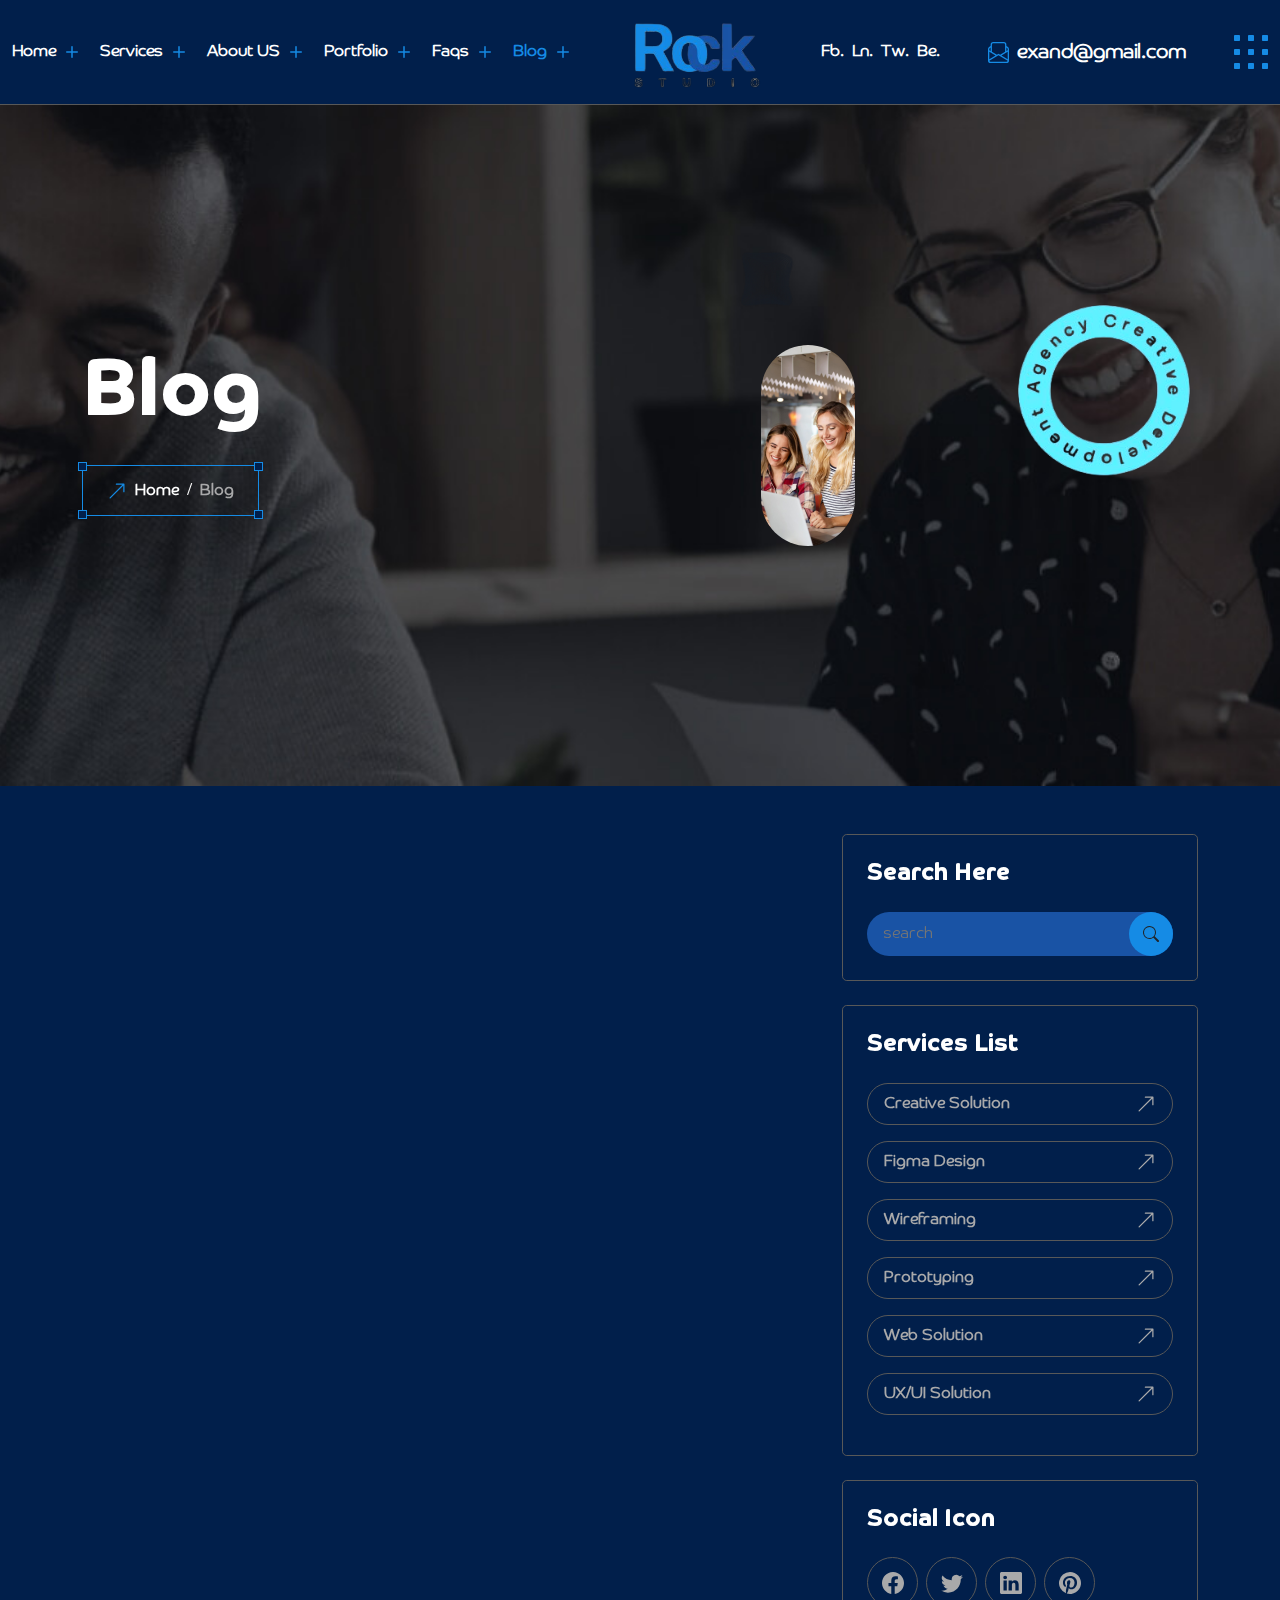
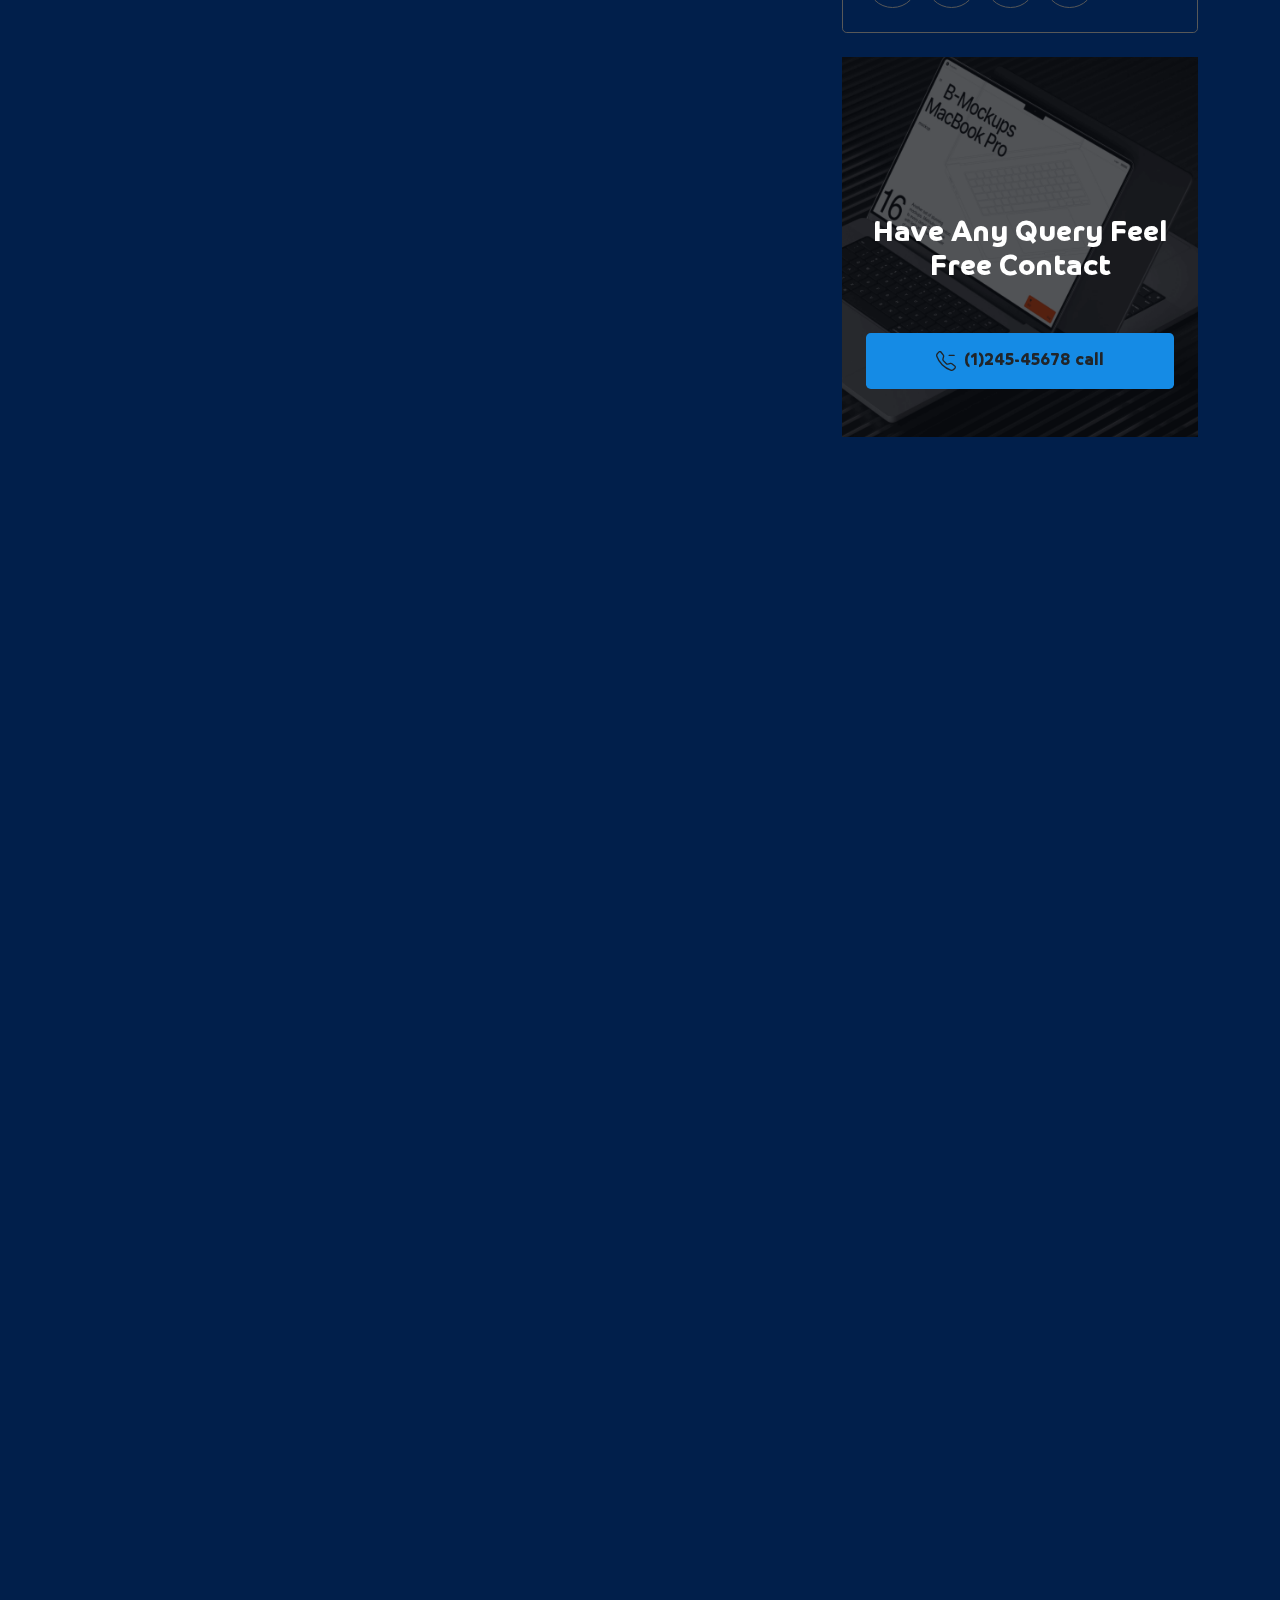
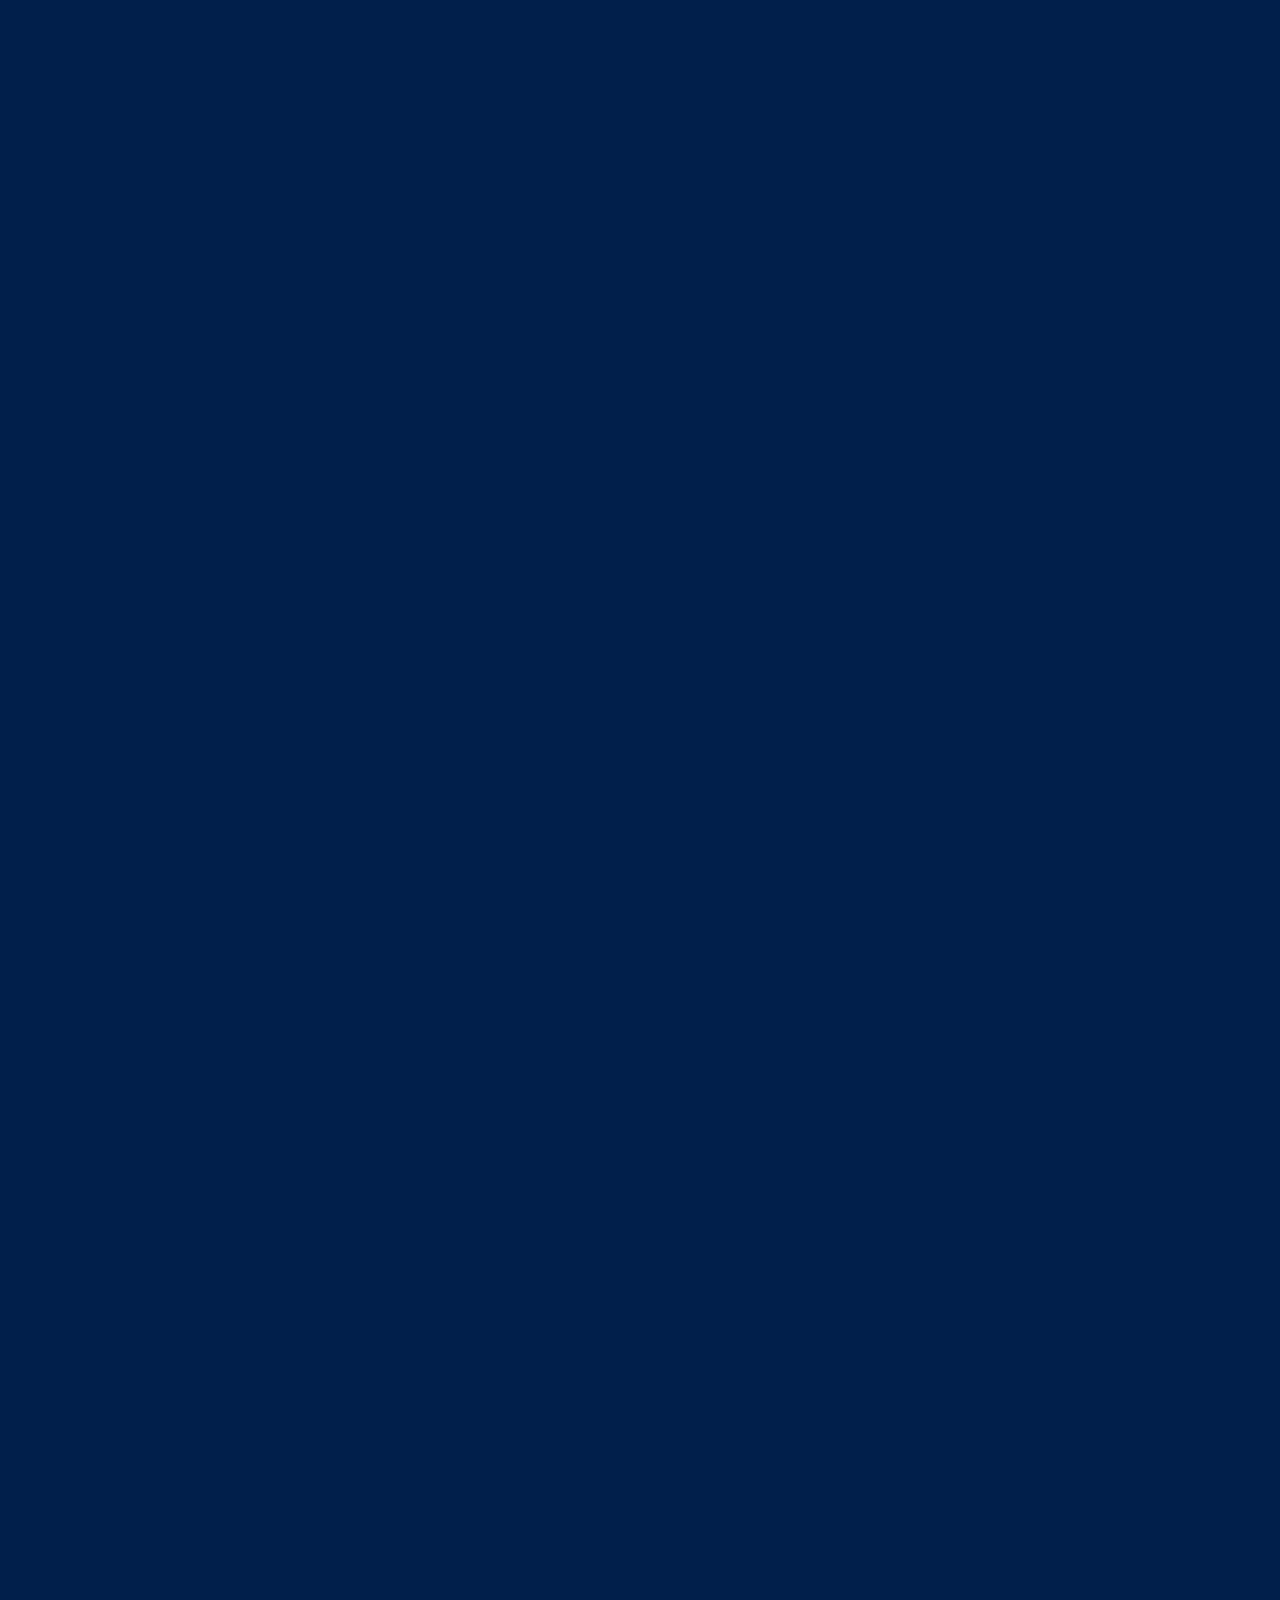
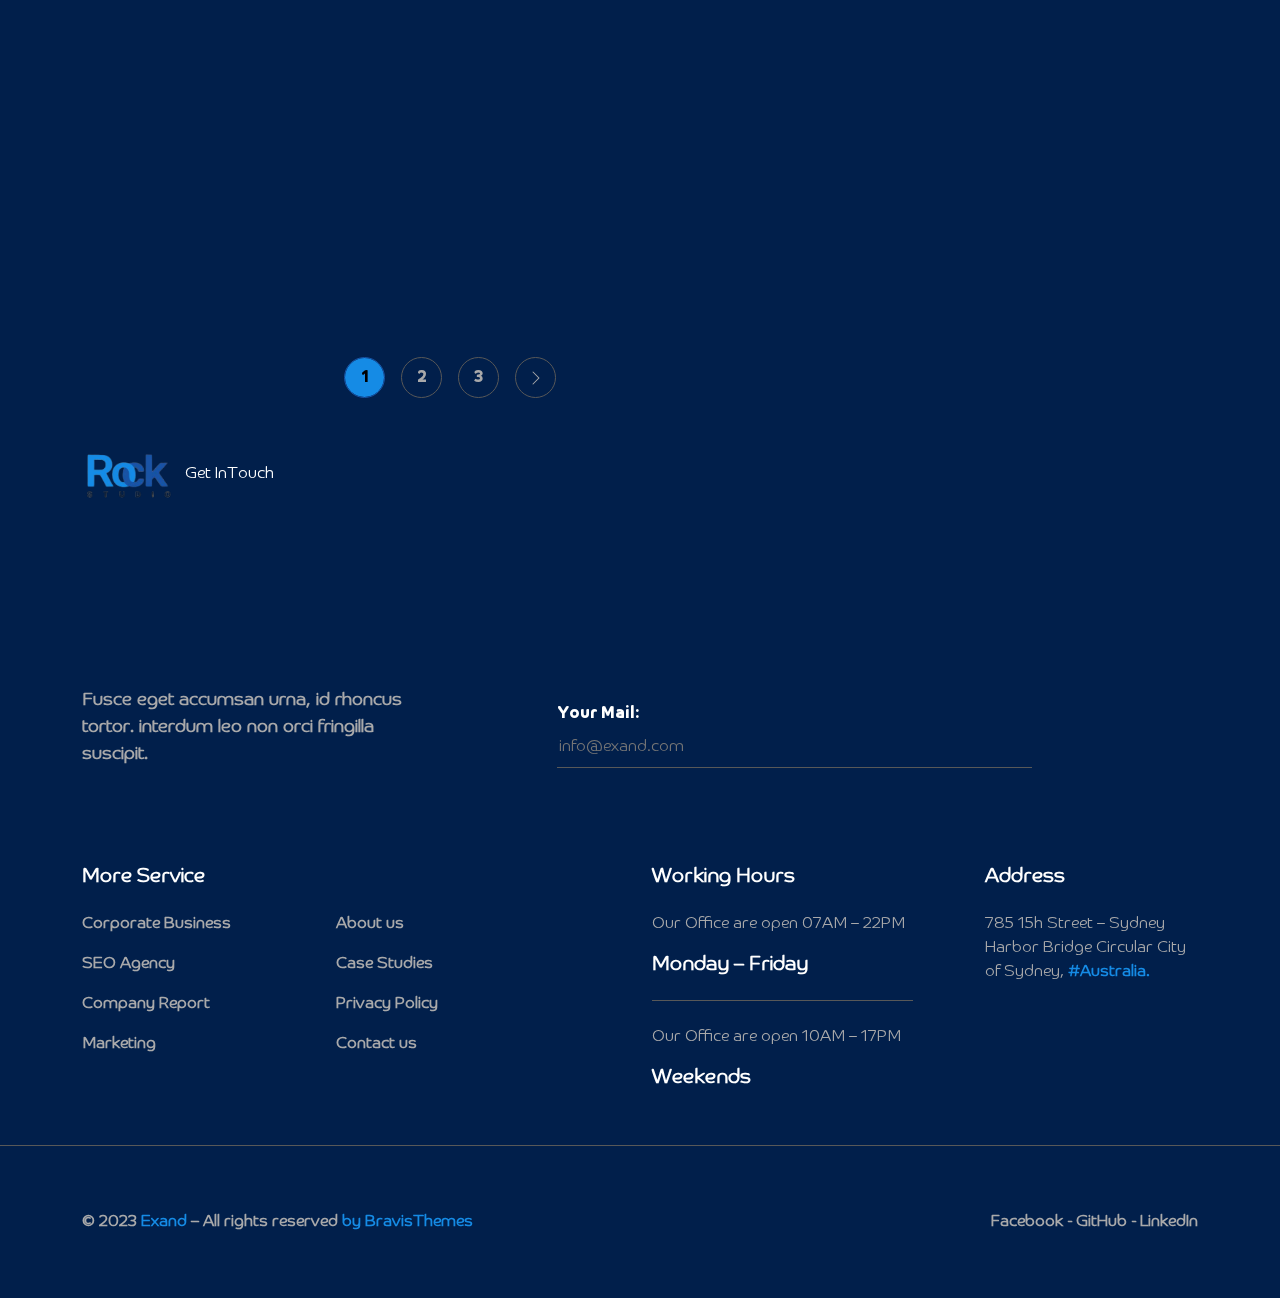
<file: blog.html>
<!DOCTYPE html>
<html lang="en" dir="ltr">

<head>
    <meta charset="UTF-8">
    <meta name="viewport" content="width=device-width, initial-scale=1.0">
    <link rel="stylesheet" href="assets/css/aos.css" />
    <link href="assets/css/bootstrap.min.css" rel="stylesheet">
    <link rel="stylesheet" href="assets/css/swiper-bundle.min.css" />
    <link rel='stylesheet' type='text/css' media='screen' href='assets/css/styles.css'>
    <title>Blog</title>
</head>

<body>

    <!-- overlay -->
    <div id="overlay" class="position-fixed top-0 end-0 bottom-0 start-0 bg-black"></div>

    <!-- header -->

    <header class="h-105 border-bottom border-b-gray position-sticky top-0 body-bg z-20">
        <nav class="container-fluid h-100">
            <div class="d-flex align-items-center h-100 justify-content-between">
                <!-- menu -->
                <ul class="list-unstyled m-0 p-0 d-flex align-items-center gap-3 fw-bold" id="menu">
                    <li class="d-xl-none mb-2 border-bottom-0">
                        <div class="d-flex align-items-center justify-content-between">
                            <a class="d-block cursor-pointer w-142 flex-shrink-0"><img alt="logo"
                                    src="assets/img/logo.png" class="img-fluid"></a>
                            <div id="close"
                                class="cursor-pointer rounded-circle w-51 h-51 d-flex flex-column gap-2 contactHamIcon">
                                <div
                                    class="d-flex transition align-items-center gap-2 justify-content-center main-text">
                                    <svg xmlns="http://www.w3.org/2000/svg" width="6" height="6" fill="currentColor"
                                        class="bi bi-square-fill" viewBox="0 0 16 16">
                                        <path
                                            d="M0 2a2 2 0 0 1 2-2h12a2 2 0 0 1 2 2v12a2 2 0 0 1-2 2H2a2 2 0 0 1-2-2V2z">
                                        </path>
                                    </svg>
                                    <svg xmlns="http://www.w3.org/2000/svg" width="6" height="6" fill="currentColor"
                                        class="bi bi-square-fill" viewBox="0 0 16 16">
                                        <path
                                            d="M0 2a2 2 0 0 1 2-2h12a2 2 0 0 1 2 2v12a2 2 0 0 1-2 2H2a2 2 0 0 1-2-2V2z">
                                        </path>
                                    </svg>
                                    <svg xmlns="http://www.w3.org/2000/svg" width="6" height="6" fill="currentColor"
                                        class="bi bi-square-fill" viewBox="0 0 16 16">
                                        <path
                                            d="M0 2a2 2 0 0 1 2-2h12a2 2 0 0 1 2 2v12a2 2 0 0 1-2 2H2a2 2 0 0 1-2-2V2z">
                                        </path>
                                    </svg>
                                </div>
                                <div
                                    class="d-flex transition align-items-center gap-2 justify-content-center main-text">
                                    <svg xmlns="http://www.w3.org/2000/svg" width="6" height="6" fill="currentColor"
                                        class="bi bi-square-fill" viewBox="0 0 16 16">
                                        <path
                                            d="M0 2a2 2 0 0 1 2-2h12a2 2 0 0 1 2 2v12a2 2 0 0 1-2 2H2a2 2 0 0 1-2-2V2z">
                                        </path>
                                    </svg>
                                    <svg xmlns="http://www.w3.org/2000/svg" width="6" height="6" fill="currentColor"
                                        class="bi bi-square-fill" viewBox="0 0 16 16">
                                        <path
                                            d="M0 2a2 2 0 0 1 2-2h12a2 2 0 0 1 2 2v12a2 2 0 0 1-2 2H2a2 2 0 0 1-2-2V2z">
                                        </path>
                                    </svg>
                                    <svg xmlns="http://www.w3.org/2000/svg" width="6" height="6" fill="currentColor"
                                        class="bi bi-square-fill" viewBox="0 0 16 16">
                                        <path
                                            d="M0 2a2 2 0 0 1 2-2h12a2 2 0 0 1 2 2v12a2 2 0 0 1-2 2H2a2 2 0 0 1-2-2V2z">
                                        </path>
                                    </svg>
                                </div>
                                <div
                                    class="d-flex transition align-items-center gap-2 justify-content-center main-text">
                                    <svg xmlns="http://www.w3.org/2000/svg" width="6" height="6" fill="currentColor"
                                        class="bi bi-square-fill" viewBox="0 0 16 16">
                                        <path
                                            d="M0 2a2 2 0 0 1 2-2h12a2 2 0 0 1 2 2v12a2 2 0 0 1-2 2H2a2 2 0 0 1-2-2V2z">
                                        </path>
                                    </svg>
                                    <svg xmlns="http://www.w3.org/2000/svg" width="6" height="6" fill="currentColor"
                                        class="bi bi-square-fill" viewBox="0 0 16 16">
                                        <path
                                            d="M0 2a2 2 0 0 1 2-2h12a2 2 0 0 1 2 2v12a2 2 0 0 1-2 2H2a2 2 0 0 1-2-2V2z">
                                        </path>
                                    </svg>
                                    <svg xmlns="http://www.w3.org/2000/svg" width="6" height="6" fill="currentColor"
                                        class="bi bi-square-fill" viewBox="0 0 16 16">
                                        <path
                                            d="M0 2a2 2 0 0 1 2-2h12a2 2 0 0 1 2 2v12a2 2 0 0 1-2 2H2a2 2 0 0 1-2-2V2z">
                                        </path>
                                    </svg>
                                </div>
                            </div>
                        </div>
                    </li>
                    <li class="mb-2 border-bottom-0 d-xl-none">
                        <form class="d-flex align-items-center gap-2 rounded-pill bg-second text-white px-3 py-2">
                            <input class="bg-transparent outline-none border-0 flex-grow-1 w-100 text-white"
                                placeholder="Search...">
                            <svg xmlns="http://www.w3.org/2000/svg" width="16" height="16" fill="currentColor"
                                class="bi bi-search main-text cursor-pointer flex-shrink-0" viewBox="0 0 16 16">
                                <path
                                    d="M11.742 10.344a6.5 6.5 0 1 0-1.397 1.398h-.001c.03.04.062.078.098.115l3.85 3.85a1 1 0 0 0 1.415-1.414l-3.85-3.85a1.007 1.007 0 0 0-.115-.1zM12 6.5a5.5 5.5 0 1 1-11 0 5.5 5.5 0 0 1 11 0z" />
                            </svg>
                        </form>
                    </li>
                    <li>
                        <a href="index.html"
                            class="d-flex align-items-center justify-content-between justify-content-xl-start gap-1 cursor-pointer text-white">
                            <p class="mb-0">Home</p>
                            <svg xmlns="http://www.w3.org/2000/svg" width="24" height="24" fill="currentColor"
                                class="bi bi-plus main-text transition" viewBox="0 0 16 16">
                                <path
                                    d="M8 4a.5.5 0 0 1 .5.5v3h3a.5.5 0 0 1 0 1h-3v3a.5.5 0 0 1-1 0v-3h-3a.5.5 0 0 1 0-1h3v-3A.5.5 0 0 1 8 4z" />
                            </svg>
                        </a>
                    </li>
                    <li>
                        <a href="services.html"
                            class="d-flex align-items-center justify-content-between justify-content-xl-start gap-1 cursor-pointer text-white">
                            <p class="mb-0">Services</p>
                            <svg xmlns="http://www.w3.org/2000/svg" width="24" height="24" fill="currentColor"
                                class="bi bi-plus main-text transition" viewBox="0 0 16 16">
                                <path
                                    d="M8 4a.5.5 0 0 1 .5.5v3h3a.5.5 0 0 1 0 1h-3v3a.5.5 0 0 1-1 0v-3h-3a.5.5 0 0 1 0-1h3v-3A.5.5 0 0 1 8 4z" />
                            </svg>
                        </a>
                    </li>
                    <li>
                        <a href="about.html"
                            class="d-flex align-items-center justify-content-between justify-content-xl-start gap-1 cursor-pointer text-white">
                            <p class="mb-0">About US</p>
                            <svg xmlns="http://www.w3.org/2000/svg" width="24" height="24" fill="currentColor"
                                class="bi bi-plus main-text transition" viewBox="0 0 16 16">
                                <path
                                    d="M8 4a.5.5 0 0 1 .5.5v3h3a.5.5 0 0 1 0 1h-3v3a.5.5 0 0 1-1 0v-3h-3a.5.5 0 0 1 0-1h3v-3A.5.5 0 0 1 8 4z" />
                            </svg>
                        </a>
                    </li>
                    <li>
                        <a href="portfolio.html"
                            class="d-flex align-items-center justify-content-between justify-content-xl-start gap-1 cursor-pointer text-white">
                            <p class="mb-0">Portfolio</p>
                            <svg xmlns="http://www.w3.org/2000/svg" width="24" height="24" fill="currentColor"
                                class="bi bi-plus main-text transition" viewBox="0 0 16 16">
                                <path
                                    d="M8 4a.5.5 0 0 1 .5.5v3h3a.5.5 0 0 1 0 1h-3v3a.5.5 0 0 1-1 0v-3h-3a.5.5 0 0 1 0-1h3v-3A.5.5 0 0 1 8 4z" />
                            </svg>
                        </a>
                    </li>
                    <li>
                        <a href="faq.html"
                        class="d-flex align-items-center justify-content-between justify-content-xl-start gap-1 cursor-pointer text-white">
                        <p class="mb-0">Faqs</p>
                            <svg xmlns="http://www.w3.org/2000/svg" width="24" height="24" fill="currentColor"
                                class="bi bi-plus main-text transition" viewBox="0 0 16 16">
                                <path
                                    d="M8 4a.5.5 0 0 1 .5.5v3h3a.5.5 0 0 1 0 1h-3v3a.5.5 0 0 1-1 0v-3h-3a.5.5 0 0 1 0-1h3v-3A.5.5 0 0 1 8 4z" />
                            </svg>
                        </a>
                    </li>
                    <li class="active">
                        <a href="blog.html"
                            class="d-flex align-items-center justify-content-between justify-content-xl-start gap-1 cursor-pointer text-white">
                            <p class="mb-0">Blog</p>
                            <svg xmlns="http://www.w3.org/2000/svg" width="24" height="24" fill="currentColor"
                                class="bi bi-plus main-text transition" viewBox="0 0 16 16">
                                <path
                                    d="M8 4a.5.5 0 0 1 .5.5v3h3a.5.5 0 0 1 0 1h-3v3a.5.5 0 0 1-1 0v-3h-3a.5.5 0 0 1 0-1h3v-3A.5.5 0 0 1 8 4z" />
                            </svg>
                        </a>
                    </li>
                </ul>
                <!-- logo -->
                <a class="d-block cursor-pointer w-142 flex-shrink-0 flex-xl-shrink-1"><img alt="logo"
                        src="assets/img/logo.png" class="img-fluid"></a>
                <!-- contact -->
                <div class="d-xl-flex d-none align-items-center gap-5">
                    <ul class="list-unstyled d-flex align-items-center gap-2 m-0" data-wow-delay="ms">
                        <li> <a class="cursor-pointer text-white fw-bold" href="#"> <span>Fb.</span> </a></li>
                        <li> <a class="cursor-pointer text-white fw-bold" href="#"> <span> Ln.</span> </a></li>
                        <li> <a class="cursor-pointer text-white fw-bold" href="#"> <span>Tw.</span> </a></li>
                        <li> <a class="cursor-pointer text-white fw-bold" href="#"> <span>Be.</span> </a></li>
                    </ul>
                    <a class="d-flex align-items-center gap-2 cursor-pointer text-white">
                        <svg xmlns="http://www.w3.org/2000/svg" width="21" height="21" fill="currentColor"
                            class="bi bi-envelope-paper main-text" viewBox="0 0 16 16">
                            <path
                                d="M4 0a2 2 0 0 0-2 2v1.133l-.941.502A2 2 0 0 0 0 5.4V14a2 2 0 0 0 2 2h12a2 2 0 0 0 2-2V5.4a2 2 0 0 0-1.059-1.765L14 3.133V2a2 2 0 0 0-2-2H4Zm10 4.267.47.25A1 1 0 0 1 15 5.4v.817l-1 .6v-2.55Zm-1 3.15-3.75 2.25L8 8.917l-1.25.75L3 7.417V2a1 1 0 0 1 1-1h8a1 1 0 0 1 1 1v5.417Zm-11-.6-1-.6V5.4a1 1 0 0 1 .53-.882L2 4.267v2.55Zm13 .566v5.734l-4.778-2.867L15 7.383Zm-.035 6.88A1 1 0 0 1 14 15H2a1 1 0 0 1-.965-.738L8 10.083l6.965 4.18ZM1 13.116V7.383l4.778 2.867L1 13.117Z" />
                        </svg>
                        <p class="mb-0 fw-bold h5">exand@gmail.com</p>
                    </a>
                    <div data-bs-toggle="offcanvas" data-bs-target="#offcanvasRight" aria-controls="offcanvasRight"
                        class="cursor-pointer d-flex flex-column gap-2 contactHamIcon">
                        <div class="d-flex transition align-items-center gap-2 justify-content-center main-text">
                            <svg xmlns="http://www.w3.org/2000/svg" width="6" height="6" fill="currentColor"
                                class="bi bi-square-fill" viewBox="0 0 16 16">
                                <path d="M0 2a2 2 0 0 1 2-2h12a2 2 0 0 1 2 2v12a2 2 0 0 1-2 2H2a2 2 0 0 1-2-2V2z" />
                            </svg>
                            <svg xmlns="http://www.w3.org/2000/svg" width="6" height="6" fill="currentColor"
                                class="bi bi-square-fill" viewBox="0 0 16 16">
                                <path d="M0 2a2 2 0 0 1 2-2h12a2 2 0 0 1 2 2v12a2 2 0 0 1-2 2H2a2 2 0 0 1-2-2V2z" />
                            </svg>
                            <svg xmlns="http://www.w3.org/2000/svg" width="6" height="6" fill="currentColor"
                                class="bi bi-square-fill" viewBox="0 0 16 16">
                                <path d="M0 2a2 2 0 0 1 2-2h12a2 2 0 0 1 2 2v12a2 2 0 0 1-2 2H2a2 2 0 0 1-2-2V2z" />
                            </svg>
                        </div>
                        <div class="d-flex transition align-items-center gap-2 justify-content-center main-text">
                            <svg xmlns="http://www.w3.org/2000/svg" width="6" height="6" fill="currentColor"
                                class="bi bi-square-fill" viewBox="0 0 16 16">
                                <path d="M0 2a2 2 0 0 1 2-2h12a2 2 0 0 1 2 2v12a2 2 0 0 1-2 2H2a2 2 0 0 1-2-2V2z" />
                            </svg>
                            <svg xmlns="http://www.w3.org/2000/svg" width="6" height="6" fill="currentColor"
                                class="bi bi-square-fill" viewBox="0 0 16 16">
                                <path d="M0 2a2 2 0 0 1 2-2h12a2 2 0 0 1 2 2v12a2 2 0 0 1-2 2H2a2 2 0 0 1-2-2V2z" />
                            </svg>
                            <svg xmlns="http://www.w3.org/2000/svg" width="6" height="6" fill="currentColor"
                                class="bi bi-square-fill" viewBox="0 0 16 16">
                                <path d="M0 2a2 2 0 0 1 2-2h12a2 2 0 0 1 2 2v12a2 2 0 0 1-2 2H2a2 2 0 0 1-2-2V2z" />
                            </svg>
                        </div>
                        <div class="d-flex transition align-items-center gap-2 justify-content-center main-text">
                            <svg xmlns="http://www.w3.org/2000/svg" width="6" height="6" fill="currentColor"
                                class="bi bi-square-fill" viewBox="0 0 16 16">
                                <path d="M0 2a2 2 0 0 1 2-2h12a2 2 0 0 1 2 2v12a2 2 0 0 1-2 2H2a2 2 0 0 1-2-2V2z" />
                            </svg>
                            <svg xmlns="http://www.w3.org/2000/svg" width="6" height="6" fill="currentColor"
                                class="bi bi-square-fill" viewBox="0 0 16 16">
                                <path d="M0 2a2 2 0 0 1 2-2h12a2 2 0 0 1 2 2v12a2 2 0 0 1-2 2H2a2 2 0 0 1-2-2V2z" />
                            </svg>
                            <svg xmlns="http://www.w3.org/2000/svg" width="6" height="6" fill="currentColor"
                                class="bi bi-square-fill" viewBox="0 0 16 16">
                                <path d="M0 2a2 2 0 0 1 2-2h12a2 2 0 0 1 2 2v12a2 2 0 0 1-2 2H2a2 2 0 0 1-2-2V2z" />
                            </svg>
                        </div>
                    </div>
                    <!--  -->
                    <div class="offcanvas offcanvas-end body-bg" tabindex="-1" id="offcanvasRight"
                        aria-labelledby="offcanvasRightLabel">
                        <div class="offcanvas-header">
                            <a class="d-block cursor-pointer w-142 flex-shrink-0"><img alt="logo"
                                    src="assets/img/logo.png" class="img-fluid"></a>
                            <div data-bs-dismiss="offcanvas" aria-label="Close"
                                class="cursor-pointer rounded-circle w-51 h-51 d-flex flex-column gap-2 contactHamIcon">
                                <div
                                    class="d-flex transition align-items-center gap-2 justify-content-center main-text">
                                    <svg xmlns="http://www.w3.org/2000/svg" width="6" height="6" fill="currentColor"
                                        class="bi bi-square-fill" viewBox="0 0 16 16">
                                        <path
                                            d="M0 2a2 2 0 0 1 2-2h12a2 2 0 0 1 2 2v12a2 2 0 0 1-2 2H2a2 2 0 0 1-2-2V2z">
                                        </path>
                                    </svg>
                                    <svg xmlns="http://www.w3.org/2000/svg" width="6" height="6" fill="currentColor"
                                        class="bi bi-square-fill" viewBox="0 0 16 16">
                                        <path
                                            d="M0 2a2 2 0 0 1 2-2h12a2 2 0 0 1 2 2v12a2 2 0 0 1-2 2H2a2 2 0 0 1-2-2V2z">
                                        </path>
                                    </svg>
                                    <svg xmlns="http://www.w3.org/2000/svg" width="6" height="6" fill="currentColor"
                                        class="bi bi-square-fill" viewBox="0 0 16 16">
                                        <path
                                            d="M0 2a2 2 0 0 1 2-2h12a2 2 0 0 1 2 2v12a2 2 0 0 1-2 2H2a2 2 0 0 1-2-2V2z">
                                        </path>
                                    </svg>
                                </div>
                                <div
                                    class="d-flex transition align-items-center gap-2 justify-content-center main-text">
                                    <svg xmlns="http://www.w3.org/2000/svg" width="6" height="6" fill="currentColor"
                                        class="bi bi-square-fill" viewBox="0 0 16 16">
                                        <path
                                            d="M0 2a2 2 0 0 1 2-2h12a2 2 0 0 1 2 2v12a2 2 0 0 1-2 2H2a2 2 0 0 1-2-2V2z">
                                        </path>
                                    </svg>
                                    <svg xmlns="http://www.w3.org/2000/svg" width="6" height="6" fill="currentColor"
                                        class="bi bi-square-fill" viewBox="0 0 16 16">
                                        <path
                                            d="M0 2a2 2 0 0 1 2-2h12a2 2 0 0 1 2 2v12a2 2 0 0 1-2 2H2a2 2 0 0 1-2-2V2z">
                                        </path>
                                    </svg>
                                    <svg xmlns="http://www.w3.org/2000/svg" width="6" height="6" fill="currentColor"
                                        class="bi bi-square-fill" viewBox="0 0 16 16">
                                        <path
                                            d="M0 2a2 2 0 0 1 2-2h12a2 2 0 0 1 2 2v12a2 2 0 0 1-2 2H2a2 2 0 0 1-2-2V2z">
                                        </path>
                                    </svg>
                                </div>
                                <div
                                    class="d-flex transition align-items-center gap-2 justify-content-center main-text">
                                    <svg xmlns="http://www.w3.org/2000/svg" width="6" height="6" fill="currentColor"
                                        class="bi bi-square-fill" viewBox="0 0 16 16">
                                        <path
                                            d="M0 2a2 2 0 0 1 2-2h12a2 2 0 0 1 2 2v12a2 2 0 0 1-2 2H2a2 2 0 0 1-2-2V2z">
                                        </path>
                                    </svg>
                                    <svg xmlns="http://www.w3.org/2000/svg" width="6" height="6" fill="currentColor"
                                        class="bi bi-square-fill" viewBox="0 0 16 16">
                                        <path
                                            d="M0 2a2 2 0 0 1 2-2h12a2 2 0 0 1 2 2v12a2 2 0 0 1-2 2H2a2 2 0 0 1-2-2V2z">
                                        </path>
                                    </svg>
                                    <svg xmlns="http://www.w3.org/2000/svg" width="6" height="6" fill="currentColor"
                                        class="bi bi-square-fill" viewBox="0 0 16 16">
                                        <path
                                            d="M0 2a2 2 0 0 1 2-2h12a2 2 0 0 1 2 2v12a2 2 0 0 1-2 2H2a2 2 0 0 1-2-2V2z">
                                        </path>
                                    </svg>
                                </div>
                            </div>
                        </div>
                        <div class="offcanvas-body">
                            <p class="text-gray fs-18 fw-bold">We’re a team of creatives who are excited about unique
                                ideas and help
                                fin-tech companies to create amazing identity by crafting top-notch UI/UX.</p>
                            <div class="mt-5">
                                <h5 class="text-white font-bold border-b-main pb-3 d-table"> Contact Us</h5>
                                <div class="mt-4">
                                    <a class="row align-items-center mb-3">
                                        <div class="col-2">
                                            <div
                                                class="rounded-circle mt-2 w-36 h-36 border-main d-flex align-items-center justify-content-center main-text">
                                                <svg xmlns="http://www.w3.org/2000/svg" width="16" height="16"
                                                    fill="currentColor" class="bi bi-telephone-plus"
                                                    viewBox="0 0 16 16">
                                                    <path
                                                        d="M3.654 1.328a.678.678 0 0 0-1.015-.063L1.605 2.3c-.483.484-.661 1.169-.45 1.77a17.568 17.568 0 0 0 4.168 6.608 17.569 17.569 0 0 0 6.608 4.168c.601.211 1.286.033 1.77-.45l1.034-1.034a.678.678 0 0 0-.063-1.015l-2.307-1.794a.678.678 0 0 0-.58-.122l-2.19.547a1.745 1.745 0 0 1-1.657-.459L5.482 8.062a1.745 1.745 0 0 1-.46-1.657l.548-2.19a.678.678 0 0 0-.122-.58L3.654 1.328zM1.884.511a1.745 1.745 0 0 1 2.612.163L6.29 2.98c.329.423.445.974.315 1.494l-.547 2.19a.678.678 0 0 0 .178.643l2.457 2.457a.678.678 0 0 0 .644.178l2.189-.547a1.745 1.745 0 0 1 1.494.315l2.306 1.794c.829.645.905 1.87.163 2.611l-1.034 1.034c-.74.74-1.846 1.065-2.877.702a18.634 18.634 0 0 1-7.01-4.42 18.634 18.634 0 0 1-4.42-7.009c-.362-1.03-.037-2.137.703-2.877L1.885.511z" />
                                                    <path fill-rule="evenodd"
                                                        d="M12.5 1a.5.5 0 0 1 .5.5V3h1.5a.5.5 0 0 1 0 1H13v1.5a.5.5 0 0 1-1 0V4h-1.5a.5.5 0 0 1 0-1H12V1.5a.5.5 0 0 1 .5-.5z" />
                                                </svg>
                                            </div>
                                        </div>
                                        <div class="col-10">
                                            <p class="h5 fw-bold text-white mb-0">Phone </p>
                                            <p class="h5 fw-bold text-white mb-0"> +880254615566 </p>
                                        </div>
                                    </a>
                                    <a class="row align-items-center mb-3">
                                        <div class="col-2">
                                            <div
                                                class="rounded-circle mt-2 w-36 h-36 border-main d-flex align-items-center justify-content-center main-text">
                                                <svg xmlns="http://www.w3.org/2000/svg" width="16" height="16"
                                                    fill="currentColor" class="bi bi-envelope-fill" viewBox="0 0 16 16">
                                                    <path
                                                        d="M.05 3.555A2 2 0 0 1 2 2h12a2 2 0 0 1 1.95 1.555L8 8.414.05 3.555ZM0 4.697v7.104l5.803-3.558L0 4.697ZM6.761 8.83l-6.57 4.027A2 2 0 0 0 2 14h12a2 2 0 0 0 1.808-1.144l-6.57-4.027L8 9.586l-1.239-.757Zm3.436-.586L16 11.801V4.697l-5.803 3.546Z" />
                                                </svg>
                                            </div>
                                        </div>
                                        <div class="col-10">
                                            <p class="h5 fw-bold text-white mb-0">Email </p>
                                            <p class="h5 fw-bold text-white mb-0"> info@exand.com </p>
                                        </div>
                                    </a>
                                    <a class="row align-items-center">
                                        <div class="col-2">
                                            <div
                                                class="rounded-circle mt-2 w-36 h-36 border-main d-flex align-items-center justify-content-center main-text">
                                                <svg xmlns="http://www.w3.org/2000/svg" width="16" height="16"
                                                    fill="currentColor" class="bi bi-geo-alt-fill" viewBox="0 0 16 16">
                                                    <path
                                                        d="M8 16s6-5.686 6-10A6 6 0 0 0 2 6c0 4.314 6 10 6 10zm0-7a3 3 0 1 1 0-6 3 3 0 0 1 0 6z" />
                                                </svg>
                                            </div>
                                        </div>
                                        <div class="col-10">
                                            <p class="h5 fw-bold text-white mb-0">Address </p>
                                            <p class="h5 fw-bold text-white mb-0"> 13/A, Miranda Halim City. </p>
                                        </div>
                                    </a>
                                </div>
                                <div class="mt-5">
                                    <h5 class="text-white font-bold border-b-main pb-3 d-table"> Stay Connected</h5>
                                    <div class="d-flex align-items-center gap-4 mt-4 site-social">
                                        <a>
                                            <svg xmlns="http://www.w3.org/2000/svg" width="24" height="24"
                                                fill="currentColor" class=" text-white transition bi-facebook"
                                                viewBox="0 0 16 16">
                                                <path
                                                    d="M16 8.049c0-4.446-3.582-8.05-8-8.05C3.58 0-.002 3.603-.002 8.05c0 4.017 2.926 7.347 6.75 7.951v-5.625h-2.03V8.05H6.75V6.275c0-2.017 1.195-3.131 3.022-3.131.876 0 1.791.157 1.791.157v1.98h-1.009c-.993 0-1.303.621-1.303 1.258v1.51h2.218l-.354 2.326H9.25V16c3.824-.604 6.75-3.934 6.75-7.951z">
                                                </path>
                                            </svg>
                                        </a>
                                        <a>
                                            <svg xmlns="http://www.w3.org/2000/svg" width="24" height="24"
                                                fill="currentColor" class=" text-white transition bi-twitter"
                                                viewBox="0 0 16 16">
                                                <path
                                                    d="M5.026 15c6.038 0 9.341-5.003 9.341-9.334 0-.14 0-.282-.006-.422A6.685 6.685 0 0 0 16 3.542a6.658 6.658 0 0 1-1.889.518 3.301 3.301 0 0 0 1.447-1.817 6.533 6.533 0 0 1-2.087.793A3.286 3.286 0 0 0 7.875 6.03a9.325 9.325 0 0 1-6.767-3.429 3.289 3.289 0 0 0 1.018 4.382A3.323 3.323 0 0 1 .64 6.575v.045a3.288 3.288 0 0 0 2.632 3.218 3.203 3.203 0 0 1-.865.115 3.23 3.23 0 0 1-.614-.057 3.283 3.283 0 0 0 3.067 2.277A6.588 6.588 0 0 1 .78 13.58a6.32 6.32 0 0 1-.78-.045A9.344 9.344 0 0 0 5.026 15z">
                                                </path>
                                            </svg>
                                        </a>
                                        <a>
                                            <svg xmlns="http://www.w3.org/2000/svg" width="24" height="24"
                                                fill="currentColor" class=" text-white transition bi-instagram"
                                                viewBox="0 0 16 16">
                                                <path
                                                    d="M8 0C5.829 0 5.556.01 4.703.048 3.85.088 3.269.222 2.76.42a3.917 3.917 0 0 0-1.417.923A3.927 3.927 0 0 0 .42 2.76C.222 3.268.087 3.85.048 4.7.01 5.555 0 5.827 0 8.001c0 2.172.01 2.444.048 3.297.04.852.174 1.433.372 1.942.205.526.478.972.923 1.417.444.445.89.719 1.416.923.51.198 1.09.333 1.942.372C5.555 15.99 5.827 16 8 16s2.444-.01 3.298-.048c.851-.04 1.434-.174 1.943-.372a3.916 3.916 0 0 0 1.416-.923c.445-.445.718-.891.923-1.417.197-.509.332-1.09.372-1.942C15.99 10.445 16 10.173 16 8s-.01-2.445-.048-3.299c-.04-.851-.175-1.433-.372-1.941a3.926 3.926 0 0 0-.923-1.417A3.911 3.911 0 0 0 13.24.42c-.51-.198-1.092-.333-1.943-.372C10.443.01 10.172 0 7.998 0h.003zm-.717 1.442h.718c2.136 0 2.389.007 3.232.046.78.035 1.204.166 1.486.275.373.145.64.319.92.599.28.28.453.546.598.92.11.281.24.705.275 1.485.039.843.047 1.096.047 3.231s-.008 2.389-.047 3.232c-.035.78-.166 1.203-.275 1.485a2.47 2.47 0 0 1-.599.919c-.28.28-.546.453-.92.598-.28.11-.704.24-1.485.276-.843.038-1.096.047-3.232.047s-2.39-.009-3.233-.047c-.78-.036-1.203-.166-1.485-.276a2.478 2.478 0 0 1-.92-.598 2.48 2.48 0 0 1-.6-.92c-.109-.281-.24-.705-.275-1.485-.038-.843-.046-1.096-.046-3.233 0-2.136.008-2.388.046-3.231.036-.78.166-1.204.276-1.486.145-.373.319-.64.599-.92.28-.28.546-.453.92-.598.282-.11.705-.24 1.485-.276.738-.034 1.024-.044 2.515-.045v.002zm4.988 1.328a.96.96 0 1 0 0 1.92.96.96 0 0 0 0-1.92zm-4.27 1.122a4.109 4.109 0 1 0 0 8.217 4.109 4.109 0 0 0 0-8.217zm0 1.441a2.667 2.667 0 1 1 0 5.334 2.667 2.667 0 0 1 0-5.334z" />
                                            </svg>
                                        </a>
                                        <a>
                                            <svg xmlns="http://www.w3.org/2000/svg" width="24" height="24"
                                                fill="currentColor" class=" text-white transition bi-linkedin"
                                                viewBox="0 0 16 16">
                                                <path
                                                    d="M0 1.146C0 .513.526 0 1.175 0h13.65C15.474 0 16 .513 16 1.146v13.708c0 .633-.526 1.146-1.175 1.146H1.175C.526 16 0 15.487 0 14.854V1.146zm4.943 12.248V6.169H2.542v7.225h2.401zm-1.2-8.212c.837 0 1.358-.554 1.358-1.248-.015-.709-.52-1.248-1.342-1.248-.822 0-1.359.54-1.359 1.248 0 .694.521 1.248 1.327 1.248h.016zm4.908 8.212V9.359c0-.216.016-.432.08-.586.173-.431.568-.878 1.232-.878.869 0 1.216.662 1.216 1.634v3.865h2.401V9.25c0-2.22-1.184-3.252-2.764-3.252-1.274 0-1.845.7-2.165 1.193v.025h-.016a5.54 5.54 0 0 1 .016-.025V6.169h-2.4c.03.678 0 7.225 0 7.225h2.4z" />
                                            </svg>
                                        </a>
                                    </div>
                                </div>
                            </div>
                        </div>
                    </div>
                </div>
                <!-- hamburger icon -->
                <div class="cursor-pointer main-text border rounded-3 border-main d-xl-none" id="hamIcon">
                    <svg xmlns="http://www.w3.org/2000/svg" width="40" height="40" fill="currentColor"
                        class="bi bi-list" viewBox="0 0 16 16">
                        <path fill-rule="evenodd"
                            d="M2.5 12a.5.5 0 0 1 .5-.5h10a.5.5 0 0 1 0 1H3a.5.5 0 0 1-.5-.5zm0-4a.5.5 0 0 1 .5-.5h10a.5.5 0 0 1 0 1H3a.5.5 0 0 1-.5-.5zm0-4a.5.5 0 0 1 .5-.5h10a.5.5 0 0 1 0 1H3a.5.5 0 0 1-.5-.5z" />
                    </svg>
                </div>
            </div>
        </nav>
    </header>

    <!-- main -->

    <main>

        <!-- banner -->
        <section id="banner" class="py-5 position-relative overflow-hidden pb-5 banner-title">
            <div class="container py-5 my-md-5">
                <div class="row g-5">
                    <div class="col-lg-7 my-lg-5 py-lg-5">
                        <div>
                            <div class="d-flex flex-column mt-5 flex-sm-row align-items-sm-center justify-content-lg-between gap-3">
                                <h1 class="text-white font-bold display-1 display-1 mb-0 order-1 order-sm-0" data-aos="fade-down-left"> Blog</h1>
                            </div>
                            <div data-aos="flip-up" class="d-inline-flex px-md-4 mt-4 align-items-center position-relative justify-content-center gap-2 h-51 border-main position-relative">
                                <svg xmlns="http://www.w3.org/2000/svg" width="20" height="20" fill="currentColor" class="bi bi-arrow-up-right main-text" viewBox="0 0 16 16">
                                    <path fill-rule="evenodd" d="M14 2.5a.5.5 0 0 0-.5-.5h-6a.5.5 0 0 0 0 1h4.793L2.146 13.146a.5.5 0 0 0 .708.708L13 3.707V8.5a.5.5 0 0 0 1 0v-6z"></path>
                                </svg>
                                <div class="d-flex flex-wrap align-items-center gap-2">
                                    <a href="index.html" class="mb-0 text-white fw-bold"> Home</a>
                                    <p class="text-white mb-0">/</p>
                                    <p class="mb-0 text-gray fw-bold"> Blog</p>
                                </div>
                                <span class="position-absolute d-md-block w-9 h-9 border-main left-5 top-4 body-bg d-none"></span>
                                <span class="position-absolute d-md-block w-9 h-9 border-main left-5 bottom-4 body-bg d-none"></span>
                                <span class="position-absolute d-md-block w-9 h-9 border-main right-5 top-4 body-bg d-none"></span>
                                <span class="position-absolute d-md-block w-9 h-9 border-main right-5 bottom-4 body-bg d-none"></span>
                            </div>
                        </div>
                    </div>
                    <div class="col-lg-5 my-lg-5 py-lg-5 position-relative d-flex gap-4 align-items-start">
                        <img alt="shape" src="assets/img/Mask-group4.png" class="position-absolute rail z-10 top-0 start-0 end-0 Mask w-60">
                        <img alt="shape" src="assets/img/image-title.png" class="mt-lg-5 rounded-pill">
                        <div class="special-hue-rotate flex-shrink-0 w-184 h-184 ms-lg-auto mb-auto rotation">
                            <img alt="text-circle" src="assets/img/text-circle.png" class="w-100 h-100" data-aos="flip-up">
                        </div>
                    </div>
                </div>
            </div>
        </section>

        <!-- blogs -->
        <section id="blog" class="mt-5">
            <div class="container">
                <div class="row g-4">
                    <div class="col-lg-8">
                        <div class="blog-box" data-aos="fade-up">
                            <div class="position-relative overflow-hidden">
                                <span
                                    class="py-1 px-3 m-4 ms-0 main-bg rounded-pill text-dark fw-bold position-absolute">UX/UI
                                    Design</span>
                                <img alt="blog" src="assets/img/image-post7-600x600.jpg" class="img-fluid w-100">
                            </div>
                            <div class="py-5 position-relative">
                                <div
                                    class="d-flex align-items-center gap-3 p-2 rounded-pill bg-dark2 position-absolute right-38 top-33">
                                    <a class="text-white fw-bold ps-3 blog-link"> Towkibu Rahman </a>
                                    <img alt="avatar" src="assets/img/avata-150x150.jpg"
                                        class="img-fluid rounded-circle w-41 h-41 d-block">
                                </div>
                                <div class="d-flex align-items-center gap-4">
                                    <div class="d-flex align-items-center gap-1">
                                        <svg xmlns="http://www.w3.org/2000/svg" width="16" height="16"
                                            fill="currentColor" class="bi bi-calendar4 main-text" viewBox="0 0 16 16">
                                            <path
                                                d="M3.5 0a.5.5 0 0 1 .5.5V1h8V.5a.5.5 0 0 1 1 0V1h1a2 2 0 0 1 2 2v11a2 2 0 0 1-2 2H2a2 2 0 0 1-2-2V3a2 2 0 0 1 2-2h1V.5a.5.5 0 0 1 .5-.5zM2 2a1 1 0 0 0-1 1v1h14V3a1 1 0 0 0-1-1H2zm13 3H1v9a1 1 0 0 0 1 1h12a1 1 0 0 0 1-1V5z" />
                                        </svg>
                                        <p class="mb-0 text-gray fs-14 fw-bold"> July 6, 2023</p>
                                    </div>
                                    <span class="text-gray">/</span>
                                    <a class="d-flex align-items-center gap-1 blog-link">
                                        <svg xmlns="http://www.w3.org/2000/svg" width="16" height="16"
                                            fill="currentColor" class="bi bi-chat-dots main-text" viewBox="0 0 16 16">
                                            <path
                                                d="M5 8a1 1 0 1 1-2 0 1 1 0 0 1 2 0zm4 0a1 1 0 1 1-2 0 1 1 0 0 1 2 0zm3 1a1 1 0 1 0 0-2 1 1 0 0 0 0 2z" />
                                            <path
                                                d="m2.165 15.803.02-.004c1.83-.363 2.948-.842 3.468-1.105A9.06 9.06 0 0 0 8 15c4.418 0 8-3.134 8-7s-3.582-7-8-7-8 3.134-8 7c0 1.76.743 3.37 1.97 4.6a10.437 10.437 0 0 1-.524 2.318l-.003.011a10.722 10.722 0 0 1-.244.637c-.079.186.074.394.273.362a21.673 21.673 0 0 0 .693-.125zm.8-3.108a1 1 0 0 0-.287-.801C1.618 10.83 1 9.468 1 8c0-3.192 3.004-6 7-6s7 2.808 7 6c0 3.193-3.004 6-7 6a8.06 8.06 0 0 1-2.088-.272 1 1 0 0 0-.711.074c-.387.196-1.24.57-2.634.893a10.97 10.97 0 0 0 .398-2z" />
                                        </svg>
                                        <p class="mb-0 text-gray fs-14 fw-bold transition"> 0 Comments </p>
                                    </a>
                                </div>
                                <a class="font-bold h4 text-white mt-4 d-table blog-link">The Best Ways to Display Your
                                    Success</a>
                                <p class="text-gray fs-18 fw-bold mt-3"> Fusce tincidunt commodo saie quis porttitor Eko
                                    sapien, puis porttitor ipsum etilk proin. Most innovative and successful builders
                                    and real estate enterprises in the country,…</p>
                                <a
                                    class="text-gray read-more d-inline-flex mt-3 align-items-center justify-content-center gap-2 flex-grow-1 text-center position-relative overflow-hidden font-bold border-gray rounded-3 py-3 px-5">
                                    <p class="mb-0 position-relative z-10">Read More</p>
                                    <svg xmlns="http://www.w3.org/2000/svg" width="20" height="20" fill="currentColor"
                                        class="bi bi-arrow-up-right ms-md-2 transition position-relative z-10"
                                        viewBox="0 0 16 16">
                                        <path fill-rule="evenodd"
                                            d="M14 2.5a.5.5 0 0 0-.5-.5h-6a.5.5 0 0 0 0 1h4.793L2.146 13.146a.5.5 0 0 0 .708.708L13 3.707V8.5a.5.5 0 0 0 1 0v-6z">
                                        </path>
                                    </svg>
                                </a>
                            </div>
                        </div>
                        <div class="blog-box" data-aos="fade-up">
                            <div class="position-relative overflow-hidden">
                                <span
                                    class="py-1 px-3 m-4 ms-0 main-bg rounded-pill text-dark fw-bold position-absolute">UX/UI
                                    Design</span>
                                <img alt="blog" src="assets/img/image-post11-600x600.jpg" class="img-fluid w-100">
                            </div>
                            <div class="py-5 position-relative">
                                <div
                                    class="d-flex align-items-center gap-3 p-2 rounded-pill bg-dark2 position-absolute right-38 top-33">
                                    <a class="text-white fw-bold ps-3 blog-link"> Towkibu Rahman </a>
                                    <img alt="avatar" src="assets/img/avata-150x150.jpg"
                                        class="img-fluid rounded-circle w-41 h-41 d-block">
                                </div>
                                <div class="d-flex align-items-center gap-4">
                                    <div class="d-flex align-items-center gap-1">
                                        <svg xmlns="http://www.w3.org/2000/svg" width="16" height="16"
                                            fill="currentColor" class="bi bi-calendar4 main-text" viewBox="0 0 16 16">
                                            <path
                                                d="M3.5 0a.5.5 0 0 1 .5.5V1h8V.5a.5.5 0 0 1 1 0V1h1a2 2 0 0 1 2 2v11a2 2 0 0 1-2 2H2a2 2 0 0 1-2-2V3a2 2 0 0 1 2-2h1V.5a.5.5 0 0 1 .5-.5zM2 2a1 1 0 0 0-1 1v1h14V3a1 1 0 0 0-1-1H2zm13 3H1v9a1 1 0 0 0 1 1h12a1 1 0 0 0 1-1V5z" />
                                        </svg>
                                        <p class="mb-0 text-gray fs-14 fw-bold"> July 6, 2023</p>
                                    </div>
                                    <span class="text-gray">/</span>
                                    <a class="d-flex align-items-center gap-1 blog-link">
                                        <svg xmlns="http://www.w3.org/2000/svg" width="16" height="16"
                                            fill="currentColor" class="bi bi-chat-dots main-text" viewBox="0 0 16 16">
                                            <path
                                                d="M5 8a1 1 0 1 1-2 0 1 1 0 0 1 2 0zm4 0a1 1 0 1 1-2 0 1 1 0 0 1 2 0zm3 1a1 1 0 1 0 0-2 1 1 0 0 0 0 2z" />
                                            <path
                                                d="m2.165 15.803.02-.004c1.83-.363 2.948-.842 3.468-1.105A9.06 9.06 0 0 0 8 15c4.418 0 8-3.134 8-7s-3.582-7-8-7-8 3.134-8 7c0 1.76.743 3.37 1.97 4.6a10.437 10.437 0 0 1-.524 2.318l-.003.011a10.722 10.722 0 0 1-.244.637c-.079.186.074.394.273.362a21.673 21.673 0 0 0 .693-.125zm.8-3.108a1 1 0 0 0-.287-.801C1.618 10.83 1 9.468 1 8c0-3.192 3.004-6 7-6s7 2.808 7 6c0 3.193-3.004 6-7 6a8.06 8.06 0 0 1-2.088-.272 1 1 0 0 0-.711.074c-.387.196-1.24.57-2.634.893a10.97 10.97 0 0 0 .398-2z" />
                                        </svg>
                                        <p class="mb-0 text-gray fs-14 fw-bold transition"> 0 Comments </p>
                                    </a>
                                </div>
                                <a class="font-bold h4 text-white mt-4 d-table blog-link">The Best Ways to Display Your
                                    Success</a>
                                <p class="text-gray fs-18 fw-bold mt-3"> Fusce tincidunt commodo saie quis porttitor Eko
                                    sapien, puis porttitor ipsum etilk proin. Most innovative and successful builders
                                    and real estate enterprises in the country,…</p>
                                <a
                                    class="text-gray read-more d-inline-flex mt-3 align-items-center justify-content-center gap-2 flex-grow-1 text-center position-relative overflow-hidden font-bold border-gray rounded-3 py-3 px-5">
                                    <p class="mb-0 position-relative z-10">Read More</p>
                                    <svg xmlns="http://www.w3.org/2000/svg" width="20" height="20" fill="currentColor"
                                        class="bi bi-arrow-up-right ms-md-2 transition position-relative z-10"
                                        viewBox="0 0 16 16">
                                        <path fill-rule="evenodd"
                                            d="M14 2.5a.5.5 0 0 0-.5-.5h-6a.5.5 0 0 0 0 1h4.793L2.146 13.146a.5.5 0 0 0 .708.708L13 3.707V8.5a.5.5 0 0 0 1 0v-6z">
                                        </path>
                                    </svg>
                                </a>
                            </div>
                        </div>
                        <div class="blog-box" data-aos="fade-up">
                            <div class="position-relative overflow-hidden">
                                <span
                                    class="py-1 px-3 m-4 ms-0 main-bg rounded-pill text-dark fw-bold position-absolute">UX/UI
                                    Design</span>
                                <img alt="blog" src="assets/img/image-post6-600x600.jpg" class="img-fluid w-100">
                            </div>
                            <div class="py-5 position-relative">
                                <div
                                    class="d-flex align-items-center gap-3 p-2 rounded-pill bg-dark2 position-absolute right-38 top-33">
                                    <a class="text-white fw-bold ps-3 blog-link"> Towkibu Rahman </a>
                                    <img alt="avatar" src="assets/img/avata-150x150.jpg"
                                        class="img-fluid rounded-circle w-41 h-41 d-block">
                                </div>
                                <div class="d-flex align-items-center gap-4">
                                    <div class="d-flex align-items-center gap-1">
                                        <svg xmlns="http://www.w3.org/2000/svg" width="16" height="16"
                                            fill="currentColor" class="bi bi-calendar4 main-text" viewBox="0 0 16 16">
                                            <path
                                                d="M3.5 0a.5.5 0 0 1 .5.5V1h8V.5a.5.5 0 0 1 1 0V1h1a2 2 0 0 1 2 2v11a2 2 0 0 1-2 2H2a2 2 0 0 1-2-2V3a2 2 0 0 1 2-2h1V.5a.5.5 0 0 1 .5-.5zM2 2a1 1 0 0 0-1 1v1h14V3a1 1 0 0 0-1-1H2zm13 3H1v9a1 1 0 0 0 1 1h12a1 1 0 0 0 1-1V5z" />
                                        </svg>
                                        <p class="mb-0 text-gray fs-14 fw-bold"> July 6, 2023</p>
                                    </div>
                                    <span class="text-gray">/</span>
                                    <a class="d-flex align-items-center gap-1 blog-link">
                                        <svg xmlns="http://www.w3.org/2000/svg" width="16" height="16"
                                            fill="currentColor" class="bi bi-chat-dots main-text" viewBox="0 0 16 16">
                                            <path
                                                d="M5 8a1 1 0 1 1-2 0 1 1 0 0 1 2 0zm4 0a1 1 0 1 1-2 0 1 1 0 0 1 2 0zm3 1a1 1 0 1 0 0-2 1 1 0 0 0 0 2z" />
                                            <path
                                                d="m2.165 15.803.02-.004c1.83-.363 2.948-.842 3.468-1.105A9.06 9.06 0 0 0 8 15c4.418 0 8-3.134 8-7s-3.582-7-8-7-8 3.134-8 7c0 1.76.743 3.37 1.97 4.6a10.437 10.437 0 0 1-.524 2.318l-.003.011a10.722 10.722 0 0 1-.244.637c-.079.186.074.394.273.362a21.673 21.673 0 0 0 .693-.125zm.8-3.108a1 1 0 0 0-.287-.801C1.618 10.83 1 9.468 1 8c0-3.192 3.004-6 7-6s7 2.808 7 6c0 3.193-3.004 6-7 6a8.06 8.06 0 0 1-2.088-.272 1 1 0 0 0-.711.074c-.387.196-1.24.57-2.634.893a10.97 10.97 0 0 0 .398-2z" />
                                        </svg>
                                        <p class="mb-0 text-gray fs-14 fw-bold transition"> 0 Comments </p>
                                    </a>
                                </div>
                                <a class="font-bold h4 text-white mt-4 d-table blog-link">The Best Ways to Display Your
                                    Success</a>
                                <p class="text-gray fs-18 fw-bold mt-3"> Fusce tincidunt commodo saie quis porttitor Eko
                                    sapien, puis porttitor ipsum etilk proin. Most innovative and successful builders
                                    and real estate enterprises in the country,…</p>
                                <a
                                    class="text-gray read-more d-inline-flex mt-3 align-items-center justify-content-center gap-2 flex-grow-1 text-center position-relative overflow-hidden font-bold border-gray rounded-3 py-3 px-5">
                                    <p class="mb-0 position-relative z-10">Read More</p>
                                    <svg xmlns="http://www.w3.org/2000/svg" width="20" height="20" fill="currentColor"
                                        class="bi bi-arrow-up-right ms-md-2 transition position-relative z-10"
                                        viewBox="0 0 16 16">
                                        <path fill-rule="evenodd"
                                            d="M14 2.5a.5.5 0 0 0-.5-.5h-6a.5.5 0 0 0 0 1h4.793L2.146 13.146a.5.5 0 0 0 .708.708L13 3.707V8.5a.5.5 0 0 0 1 0v-6z">
                                        </path>
                                    </svg>
                                </a>
                            </div>
                        </div>
                        <div class="blog-box" data-aos="fade-up">
                            <div class="position-relative overflow-hidden">
                                <span
                                    class="py-1 px-3 m-4 ms-0 main-bg rounded-pill text-dark fw-bold position-absolute">UX/UI
                                    Design</span>
                                <img alt="blog" src="assets/img/image-post8-600x600.jpg" class="img-fluid w-100">
                            </div>
                            <div class="py-5 position-relative">
                                <div
                                    class="d-flex align-items-center gap-3 p-2 rounded-pill bg-dark2 position-absolute right-38 top-33">
                                    <a class="text-white fw-bold ps-3 blog-link"> Towkibu Rahman </a>
                                    <img alt="avatar" src="assets/img/avata-150x150.jpg"
                                        class="img-fluid rounded-circle w-41 h-41 d-block">
                                </div>
                                <div class="d-flex align-items-center gap-4">
                                    <div class="d-flex align-items-center gap-1">
                                        <svg xmlns="http://www.w3.org/2000/svg" width="16" height="16"
                                            fill="currentColor" class="bi bi-calendar4 main-text" viewBox="0 0 16 16">
                                            <path
                                                d="M3.5 0a.5.5 0 0 1 .5.5V1h8V.5a.5.5 0 0 1 1 0V1h1a2 2 0 0 1 2 2v11a2 2 0 0 1-2 2H2a2 2 0 0 1-2-2V3a2 2 0 0 1 2-2h1V.5a.5.5 0 0 1 .5-.5zM2 2a1 1 0 0 0-1 1v1h14V3a1 1 0 0 0-1-1H2zm13 3H1v9a1 1 0 0 0 1 1h12a1 1 0 0 0 1-1V5z" />
                                        </svg>
                                        <p class="mb-0 text-gray fs-14 fw-bold"> July 6, 2023</p>
                                    </div>
                                    <span class="text-gray">/</span>
                                    <a class="d-flex align-items-center gap-1 blog-link">
                                        <svg xmlns="http://www.w3.org/2000/svg" width="16" height="16"
                                            fill="currentColor" class="bi bi-chat-dots main-text" viewBox="0 0 16 16">
                                            <path
                                                d="M5 8a1 1 0 1 1-2 0 1 1 0 0 1 2 0zm4 0a1 1 0 1 1-2 0 1 1 0 0 1 2 0zm3 1a1 1 0 1 0 0-2 1 1 0 0 0 0 2z" />
                                            <path
                                                d="m2.165 15.803.02-.004c1.83-.363 2.948-.842 3.468-1.105A9.06 9.06 0 0 0 8 15c4.418 0 8-3.134 8-7s-3.582-7-8-7-8 3.134-8 7c0 1.76.743 3.37 1.97 4.6a10.437 10.437 0 0 1-.524 2.318l-.003.011a10.722 10.722 0 0 1-.244.637c-.079.186.074.394.273.362a21.673 21.673 0 0 0 .693-.125zm.8-3.108a1 1 0 0 0-.287-.801C1.618 10.83 1 9.468 1 8c0-3.192 3.004-6 7-6s7 2.808 7 6c0 3.193-3.004 6-7 6a8.06 8.06 0 0 1-2.088-.272 1 1 0 0 0-.711.074c-.387.196-1.24.57-2.634.893a10.97 10.97 0 0 0 .398-2z" />
                                        </svg>
                                        <p class="mb-0 text-gray fs-14 fw-bold transition"> 0 Comments </p>
                                    </a>
                                </div>
                                <a class="font-bold h4 text-white mt-4 d-table blog-link">The Best Ways to Display Your
                                    Success</a>
                                <p class="text-gray fs-18 fw-bold mt-3"> Fusce tincidunt commodo saie quis porttitor Eko
                                    sapien, puis porttitor ipsum etilk proin. Most innovative and successful builders
                                    and real estate enterprises in the country,…</p>
                                <a
                                    class="text-gray read-more d-inline-flex mt-3 align-items-center justify-content-center gap-2 flex-grow-1 text-center position-relative overflow-hidden font-bold border-gray rounded-3 py-3 px-5">
                                    <p class="mb-0 position-relative z-10">Read More</p>
                                    <svg xmlns="http://www.w3.org/2000/svg" width="20" height="20" fill="currentColor"
                                        class="bi bi-arrow-up-right ms-md-2 transition position-relative z-10"
                                        viewBox="0 0 16 16">
                                        <path fill-rule="evenodd"
                                            d="M14 2.5a.5.5 0 0 0-.5-.5h-6a.5.5 0 0 0 0 1h4.793L2.146 13.146a.5.5 0 0 0 .708.708L13 3.707V8.5a.5.5 0 0 0 1 0v-6z">
                                        </path>
                                    </svg>
                                </a>
                            </div>
                        </div>
                        <!-- pagination -->
                        <div class="d-flex align-items-center pagination justify-content-center gap-3 mt-5">
                            <a class="d-flex position-relative align-items-center justify-content-center text-gray border-gray active w-41 h-41 rounded-circle font-bold">1</a>
                            <a class="d-flex position-relative align-items-center justify-content-center text-gray border-gray w-41 h-41 rounded-circle font-bold">2</a>
                            <a class="d-flex position-relative align-items-center justify-content-center text-gray border-gray w-41 h-41 rounded-circle font-bold">3</a>
                            <a class="d-flex position-relative align-items-center justify-content-center text-gray border-gray w-41 h-41 rounded-circle font-bold">
                              <svg xmlns="http://www.w3.org/2000/svg" width="16" height="16" fill="currentColor" class="bi bi-chevron-right" viewBox="0 0 16 16">
                                <path fill-rule="evenodd" d="M4.646 1.646a.5.5 0 0 1 .708 0l6 6a.5.5 0 0 1 0 .708l-6 6a.5.5 0 0 1-.708-.708L10.293 8 4.646 2.354a.5.5 0 0 1 0-.708z"></path>
                              </svg>
                            </a>
                          </div>
                    </div>
                    <div class="col-lg-4 blog-sidebar">
                        <div class="position-sticky top-101">
                            <form class="rounded-3 border-gray p-4">
                                <h4 class="font-bold text-white mb-4">Search Here</h4>
                                <div class="d-flex align-items-center gap-2 rounded-pill bg-second">
                                    <input placeholder="search"
                                        class="bg-transparent w-100 flex-grow-1 border-0 text-white outline-none px-3 py-2">
                                    <div
                                        class="rounded-circle cursor-pointer main-bg w-44 h-44 flex-shrink-0 d-flex align-items-center justify-content-center">
                                        <svg xmlns="http://www.w3.org/2000/svg" width="16" height="16"
                                            fill="currentColor" class="bi bi-search" viewBox="0 0 16 16">
                                            <path
                                                d="M11.742 10.344a6.5 6.5 0 1 0-1.397 1.398h-.001c.03.04.062.078.098.115l3.85 3.85a1 1 0 0 0 1.415-1.414l-3.85-3.85a1.007 1.007 0 0 0-.115-.1zM12 6.5a5.5 5.5 0 1 1-11 0 5.5 5.5 0 0 1 11 0z" />
                                        </svg>
                                    </div>
                                </div>
                            </form>
                            <div class="rounded-3 border-gray p-4 mt-4">
                                <h4 class="font-bold text-white mb-4">Services List</h4>
                                <div>
                                    <a
                                        class="text-gray read-more d-flex mb-3 align-items-center justify-content-between gap-2 flex-grow-1 text-center position-relative overflow-hidden fw-bold border-gray rounded-pill px-3 py-2">
                                        <p class="mb-0 position-relative z-10">Creative Solution</p>
                                        <svg xmlns="http://www.w3.org/2000/svg" width="20" height="20"
                                            fill="currentColor"
                                            class="bi bi-arrow-up-right ms-md-2 transition position-relative z-10"
                                            viewBox="0 0 16 16">
                                            <path fill-rule="evenodd"
                                                d="M14 2.5a.5.5 0 0 0-.5-.5h-6a.5.5 0 0 0 0 1h4.793L2.146 13.146a.5.5 0 0 0 .708.708L13 3.707V8.5a.5.5 0 0 0 1 0v-6z">
                                            </path>
                                        </svg>
                                    </a>
                                    <a
                                        class="text-gray read-more d-flex mb-3 align-items-center justify-content-between gap-2 flex-grow-1 text-center position-relative overflow-hidden fw-bold border-gray rounded-pill px-3 py-2">
                                        <p class="mb-0 position-relative z-10">Figma Design</p>
                                        <svg xmlns="http://www.w3.org/2000/svg" width="20" height="20"
                                            fill="currentColor"
                                            class="bi bi-arrow-up-right ms-md-2 transition position-relative z-10"
                                            viewBox="0 0 16 16">
                                            <path fill-rule="evenodd"
                                                d="M14 2.5a.5.5 0 0 0-.5-.5h-6a.5.5 0 0 0 0 1h4.793L2.146 13.146a.5.5 0 0 0 .708.708L13 3.707V8.5a.5.5 0 0 0 1 0v-6z">
                                            </path>
                                        </svg>
                                    </a>
                                    <a
                                        class="text-gray read-more d-flex mb-3 align-items-center justify-content-between gap-2 flex-grow-1 text-center position-relative overflow-hidden fw-bold border-gray rounded-pill px-3 py-2">
                                        <p class="mb-0 position-relative z-10">Wireframing</p>
                                        <svg xmlns="http://www.w3.org/2000/svg" width="20" height="20"
                                            fill="currentColor"
                                            class="bi bi-arrow-up-right ms-md-2 transition position-relative z-10"
                                            viewBox="0 0 16 16">
                                            <path fill-rule="evenodd"
                                                d="M14 2.5a.5.5 0 0 0-.5-.5h-6a.5.5 0 0 0 0 1h4.793L2.146 13.146a.5.5 0 0 0 .708.708L13 3.707V8.5a.5.5 0 0 0 1 0v-6z">
                                            </path>
                                        </svg>
                                    </a>
                                    <a
                                        class="text-gray read-more d-flex mb-3 align-items-center justify-content-between gap-2 flex-grow-1 text-center position-relative overflow-hidden fw-bold border-gray rounded-pill px-3 py-2">
                                        <p class="mb-0 position-relative z-10">Prototyping</p>
                                        <svg xmlns="http://www.w3.org/2000/svg" width="20" height="20"
                                            fill="currentColor"
                                            class="bi bi-arrow-up-right ms-md-2 transition position-relative z-10"
                                            viewBox="0 0 16 16">
                                            <path fill-rule="evenodd"
                                                d="M14 2.5a.5.5 0 0 0-.5-.5h-6a.5.5 0 0 0 0 1h4.793L2.146 13.146a.5.5 0 0 0 .708.708L13 3.707V8.5a.5.5 0 0 0 1 0v-6z">
                                            </path>
                                        </svg>
                                    </a>
                                    <a
                                        class="text-gray read-more d-flex mb-3 align-items-center justify-content-between gap-2 flex-grow-1 text-center position-relative overflow-hidden fw-bold border-gray rounded-pill px-3 py-2">
                                        <p class="mb-0 position-relative z-10">Web Solution</p>
                                        <svg xmlns="http://www.w3.org/2000/svg" width="20" height="20"
                                            fill="currentColor"
                                            class="bi bi-arrow-up-right ms-md-2 transition position-relative z-10"
                                            viewBox="0 0 16 16">
                                            <path fill-rule="evenodd"
                                                d="M14 2.5a.5.5 0 0 0-.5-.5h-6a.5.5 0 0 0 0 1h4.793L2.146 13.146a.5.5 0 0 0 .708.708L13 3.707V8.5a.5.5 0 0 0 1 0v-6z">
                                            </path>
                                        </svg>
                                    </a>
                                    <a
                                        class="text-gray read-more d-flex mb-3 align-items-center justify-content-between gap-2 flex-grow-1 text-center position-relative overflow-hidden fw-bold border-gray rounded-pill px-3 py-2">
                                        <p class="mb-0 position-relative z-10">UX/UI Solution</p>
                                        <svg xmlns="http://www.w3.org/2000/svg" width="20" height="20"
                                            fill="currentColor"
                                            class="bi bi-arrow-up-right ms-md-2 transition position-relative z-10"
                                            viewBox="0 0 16 16">
                                            <path fill-rule="evenodd"
                                                d="M14 2.5a.5.5 0 0 0-.5-.5h-6a.5.5 0 0 0 0 1h4.793L2.146 13.146a.5.5 0 0 0 .708.708L13 3.707V8.5a.5.5 0 0 0 1 0v-6z">
                                            </path>
                                        </svg>
                                    </a>
                                </div>
                            </div>
                            <div class="rounded-3 border-gray p-4 mt-4">
                                <h4 class="font-bold text-white mb-4">Social Icon</h4>
                                <div class="d-flex align-items-center gap-2 socialIcon">
                                   <a class="rounded-circle position-relative w-51 h-51 border-gray text-gray d-flex align-items-center justify-content-center">
                                    <svg xmlns="http://www.w3.org/2000/svg" width="22" height="22" fill="currentColor" class="bi bi-facebook" viewBox="0 0 16 16">
                                        <path d="M16 8.049c0-4.446-3.582-8.05-8-8.05C3.58 0-.002 3.603-.002 8.05c0 4.017 2.926 7.347 6.75 7.951v-5.625h-2.03V8.05H6.75V6.275c0-2.017 1.195-3.131 3.022-3.131.876 0 1.791.157 1.791.157v1.98h-1.009c-.993 0-1.303.621-1.303 1.258v1.51h2.218l-.354 2.326H9.25V16c3.824-.604 6.75-3.934 6.75-7.951z"/>
                                      </svg>
                                   </a>
                                   <a class="rounded-circle position-relative w-51 h-51 border-gray text-gray d-flex align-items-center justify-content-center">
                                    <svg xmlns="http://www.w3.org/2000/svg" width="22" height="22" fill="currentColor" class="bi bi-twitter" viewBox="0 0 16 16">
                                        <path d="M5.026 15c6.038 0 9.341-5.003 9.341-9.334 0-.14 0-.282-.006-.422A6.685 6.685 0 0 0 16 3.542a6.658 6.658 0 0 1-1.889.518 3.301 3.301 0 0 0 1.447-1.817 6.533 6.533 0 0 1-2.087.793A3.286 3.286 0 0 0 7.875 6.03a9.325 9.325 0 0 1-6.767-3.429 3.289 3.289 0 0 0 1.018 4.382A3.323 3.323 0 0 1 .64 6.575v.045a3.288 3.288 0 0 0 2.632 3.218 3.203 3.203 0 0 1-.865.115 3.23 3.23 0 0 1-.614-.057 3.283 3.283 0 0 0 3.067 2.277A6.588 6.588 0 0 1 .78 13.58a6.32 6.32 0 0 1-.78-.045A9.344 9.344 0 0 0 5.026 15z"/>
                                      </svg>
                                   </a>
                                   <a class="rounded-circle position-relative w-51 h-51 border-gray text-gray d-flex align-items-center justify-content-center">
                                    <svg xmlns="http://www.w3.org/2000/svg" width="22" height="22" fill="currentColor" class="bi bi-linkedin" viewBox="0 0 16 16">
                                        <path d="M0 1.146C0 .513.526 0 1.175 0h13.65C15.474 0 16 .513 16 1.146v13.708c0 .633-.526 1.146-1.175 1.146H1.175C.526 16 0 15.487 0 14.854V1.146zm4.943 12.248V6.169H2.542v7.225h2.401zm-1.2-8.212c.837 0 1.358-.554 1.358-1.248-.015-.709-.52-1.248-1.342-1.248-.822 0-1.359.54-1.359 1.248 0 .694.521 1.248 1.327 1.248h.016zm4.908 8.212V9.359c0-.216.016-.432.08-.586.173-.431.568-.878 1.232-.878.869 0 1.216.662 1.216 1.634v3.865h2.401V9.25c0-2.22-1.184-3.252-2.764-3.252-1.274 0-1.845.7-2.165 1.193v.025h-.016a5.54 5.54 0 0 1 .016-.025V6.169h-2.4c.03.678 0 7.225 0 7.225h2.4z"/>
                                      </svg>
                                   </a>
                                   <a class="rounded-circle position-relative w-51 h-51 border-gray text-gray d-flex align-items-center justify-content-center">
                                    <svg xmlns="http://www.w3.org/2000/svg" width="22" height="22" fill="currentColor" class="bi bi-pinterest" viewBox="0 0 16 16">
                                        <path d="M8 0a8 8 0 0 0-2.915 15.452c-.07-.633-.134-1.606.027-2.297.146-.625.938-3.977.938-3.977s-.239-.479-.239-1.187c0-1.113.645-1.943 1.448-1.943.682 0 1.012.512 1.012 1.127 0 .686-.437 1.712-.663 2.663-.188.796.4 1.446 1.185 1.446 1.422 0 2.515-1.5 2.515-3.664 0-1.915-1.377-3.254-3.342-3.254-2.276 0-3.612 1.707-3.612 3.471 0 .688.265 1.425.595 1.826a.24.24 0 0 1 .056.23c-.061.252-.196.796-.222.907-.035.146-.116.177-.268.107-1-.465-1.624-1.926-1.624-3.1 0-2.523 1.834-4.84 5.286-4.84 2.775 0 4.932 1.977 4.932 4.62 0 2.757-1.739 4.976-4.151 4.976-.811 0-1.573-.421-1.834-.919l-.498 1.902c-.181.695-.669 1.566-.995 2.097A8 8 0 1 0 8 0z"/>
                                      </svg>
                                   </a>
                                </div>
                            </div>
                            <div class="mt-4 bg-blogContact px-4 py-5">
                               <h3 class="text-white font-bold text-center mt-5 pt-6">Have Any Query Feel Free Contact</h3>
                               <a class="d-flex align-items-center justify-content-center main-bg text-dark font-bold p-3 mx-auto mt-5 rounded-3 gap-2">
                                <svg xmlns="http://www.w3.org/2000/svg" width="20" height="20" fill="currentColor" class="bi bi-telephone-minus" viewBox="0 0 16 16">
                                    <path fill-rule="evenodd" d="M10 3.5a.5.5 0 0 1 .5-.5h4a.5.5 0 0 1 0 1h-4a.5.5 0 0 1-.5-.5z"/>
                                    <path d="M3.654 1.328a.678.678 0 0 0-1.015-.063L1.605 2.3c-.483.484-.661 1.169-.45 1.77a17.568 17.568 0 0 0 4.168 6.608 17.569 17.569 0 0 0 6.608 4.168c.601.211 1.286.033 1.77-.45l1.034-1.034a.678.678 0 0 0-.063-1.015l-2.307-1.794a.678.678 0 0 0-.58-.122l-2.19.547a1.745 1.745 0 0 1-1.657-.459L5.482 8.062a1.745 1.745 0 0 1-.46-1.657l.548-2.19a.678.678 0 0 0-.122-.58L3.654 1.328zM1.884.511a1.745 1.745 0 0 1 2.612.163L6.29 2.98c.329.423.445.974.315 1.494l-.547 2.19a.678.678 0 0 0 .178.643l2.457 2.457a.678.678 0 0 0 .644.178l2.189-.547a1.745 1.745 0 0 1 1.494.315l2.306 1.794c.829.645.905 1.87.163 2.611l-1.034 1.034c-.74.74-1.846 1.065-2.877.702a18.634 18.634 0 0 1-7.01-4.42 18.634 18.634 0 0 1-4.42-7.009c-.362-1.03-.037-2.137.703-2.877L1.885.511z"/>
                                  </svg>
                                 <p class="mb-0"> (1)245-45678 call </p>
                               </a>
                            </div>
                        </div>
                    </div>
                </div>
            </div>
        </section>

   <!-- contact -->
   <section id="contact" class="py-5 mb-5">
    <div class="container">
      <div class="row g-4 align-items-end">
        <div class="col-lg-4">
          <div class="d-flex align-items-center gap-2 text-white fw-bo18">
            <a class="d-block flex-shrink-0"><img alt="icon" src="assets/img/logo.png"
                class="flex-shrink-0 d-block w-95"></a>
            <p class="mb-0"> Get InTouch </p>
          </div>
          <h3 class="font-bold display-3 text-white my-3" data-aos="fade-up"
          data-aos-duration="3000"> Subscribe Now.</h3>
          <p class="text-gray fw-bold fs-18 mb-0">Fusce eget accumsan urna, id rhoncus tortor. interdum leo non orci
            fringilla suscipit.</p>
        </div>
        <div class="col-lg-1"></div>
        <div class="col-lg-7">
          <form class="d-flex align-items-end gap-3">
            <div class="flex-grow-1 border-b-gray">
              <label class="text-white font-bold form-label d-block">Your Mail: </label>
              <input placeholder="info@exand.com" class="bg-transparent border-0 w-100 text-gray pb-2 outline-none">
            </div>
            <div data-aos="fade-up"
            data-aos-anchor-placement="bottom-bottom"
              class="cursor-pointer subscribe transition d-flex align-items-center justify-content-center fw-bold w-150 h-150 main-bg rounded-circle position-relative">
              <input type="submit"
                class="position-absolute top-0 end-0 start-0 bottom-0 w-100 h-100 cursor-pointer opacity-none">
              <div>
                <div class="d-flex align-items-center">
                  <p class="d-none d-lg-inline-block">Now</p>
                  <svg xmlns="http://www.w3.org/2000/svg" width="20" height="20" fill="currentColor"
                    class="bi bi-arrow-up-right ms-md-2 transition" viewBox="0 0 16 16">
                    <path fill-rule="evenodd"
                      d="M14 2.5a.5.5 0 0 0-.5-.5h-6a.5.5 0 0 0 0 1h4.793L2.146 13.146a.5.5 0 0 0 .708.708L13 3.707V8.5a.5.5 0 0 0 1 0v-6z">
                    </path>
                  </svg>
                </div>
                <p class="d-none d-lg-inline-block">Subscribe</p>
              </div>
            </div>
          </form>
        </div>
      </div>
    </div>
  </section>

        <!-- scroll top -->
        <a href="#" id="scrollTop">
            <svg xmlns="http://www.w3.org/2000/svg" width="44" height="44" fill="currentColor"
                class="bi bi-arrow-up-circle-fill text-white" viewBox="0 0 16 16">
                <path
                    d="M16 8A8 8 0 1 0 0 8a8 8 0 0 0 16 0zm-7.5 3.5a.5.5 0 0 1-1 0V5.707L5.354 7.854a.5.5 0 1 1-.708-.708l3-3a.5.5 0 0 1 .708 0l3 3a.5.5 0 0 1-.708.708L8.5 5.707V11.5z" />
            </svg>
        </a>

    </main>

    <!-- footer -->

    <footer>
        <div class="container">
            <div class="row g-4 pb-5">
                <div class="col-lg-4">
                    <div>
                        <h5 class="text-white fw-bold mb-4"> More Service</h5>
                        <div class="d-flex flex-column flex-sm-row justify-content-between">
                            <ul class="list-unstyled p-0 m-0">
                                <li class="mb-3 fw-bold"><a class="text-gray">Corporate Business</a></li>
                                <li class="mb-3 fw-bold"><a class="text-gray">SEO Agency </a></li>
                                <li class="mb-3 fw-bold"><a class="text-gray">Company Report </a></li>
                                <li class="mb-3 fw-bold"><a class="text-gray">Marketing</a></li>
                            </ul>
                            <ul class="list-unstyled p-0 m-0">
                                <li class="mb-3 fw-bold"><a class="text-gray">About us</a></li>
                                <li class="mb-3 fw-bold"><a class="text-gray">Case Studies </a></li>
                                <li class="mb-3 fw-bold"><a class="text-gray">Privacy Policy </a></li>
                                <li class="mb-3 fw-bold"><a class="text-gray">Contact us</a></li>
                            </ul>
                        </div>
                    </div>
                </div>
                <div class="col-lg-2"></div>
                <div class="col-lg-6">
                    <div class="row g-4">
                        <div class="col-lg-6">
                            <h5 class="text-white fw-bold mb-4"> Working Hours</h5>
                            <p class="text-gray">Our Office are open 07AM – 22PM</p>
                            <h5 class="text-white fw-bold pb-4 mb-4 border-b-gray">Monday – Friday</h5>
                            <p class="text-gray">Our Office are open 10AM – 17PM</p>
                            <h5 class="text-white fw-bold">Weekends</h5>
                        </div>
                        <div class="col-lg-1"></div>
                        <div class="col-lg-5">
                            <h5 class="text-white fw-bold mb-4">Address</h5>
                            <p class="text-gray">785 15h Street – Sydney Harbor Bridge Circular City of Sydney, <a
                                    class="main-text fw-bold">#Australia.</a></p>
                        </div>
                    </div>
                </div>
            </div>
        </div>
        <div class="py-5 border-t-gray">
            <div class="container py-3">
                <div class="d-flex flex-column flex-sm-row gap-4 align-items-sm-center justify-content-between">
                    <p class="text-gray fw-bold mb-0">
                        © 2023 <a class="main-text fw-bold">Exand</a> – All rights reserved <a
                            class="main-text fw-bold">by
                            BravisThemes</a>
                    </p>
                    <div class="d-flex align-items-center text-gray fw-bold gap-1 justify-content-sm-center">
                        <a>Facebook</a>
                        <span>-</span>
                        <a> GitHub</a>
                        <span>-</span>
                        <a> LinkedIn</a>
                    </div>
                </div>
            </div>
        </div>
    </footer>

    <script src="assets/js/jquery-3.7.1.min.js"></script>
    <script src="assets/js/aos.js"></script>
    <!-- Swiper JS -->
    <script src="assets/js/swiper-bundle.min.js"></script>
    <script src="assets/js/scripts.js"></script>
    <script src="assets/js/bootstrap.bundle.min.js"></script>
</body>

</html>
</file>
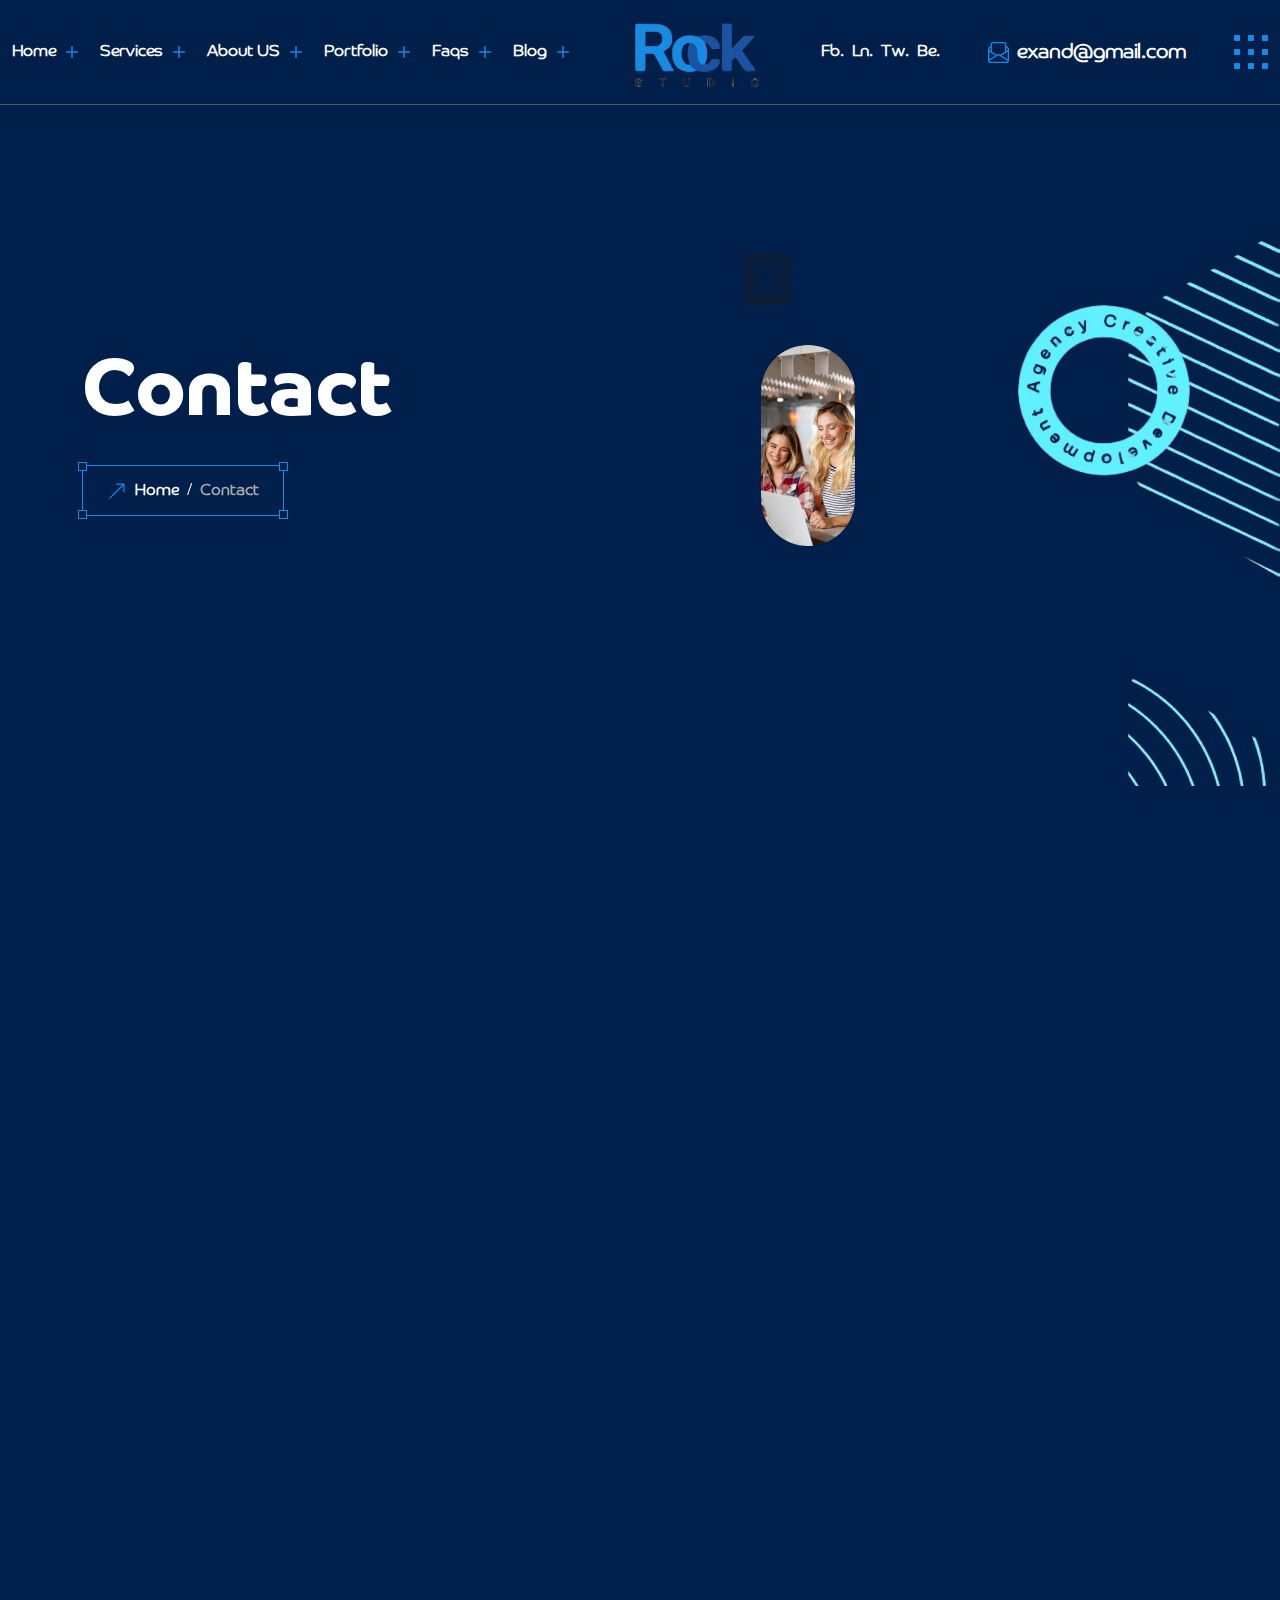
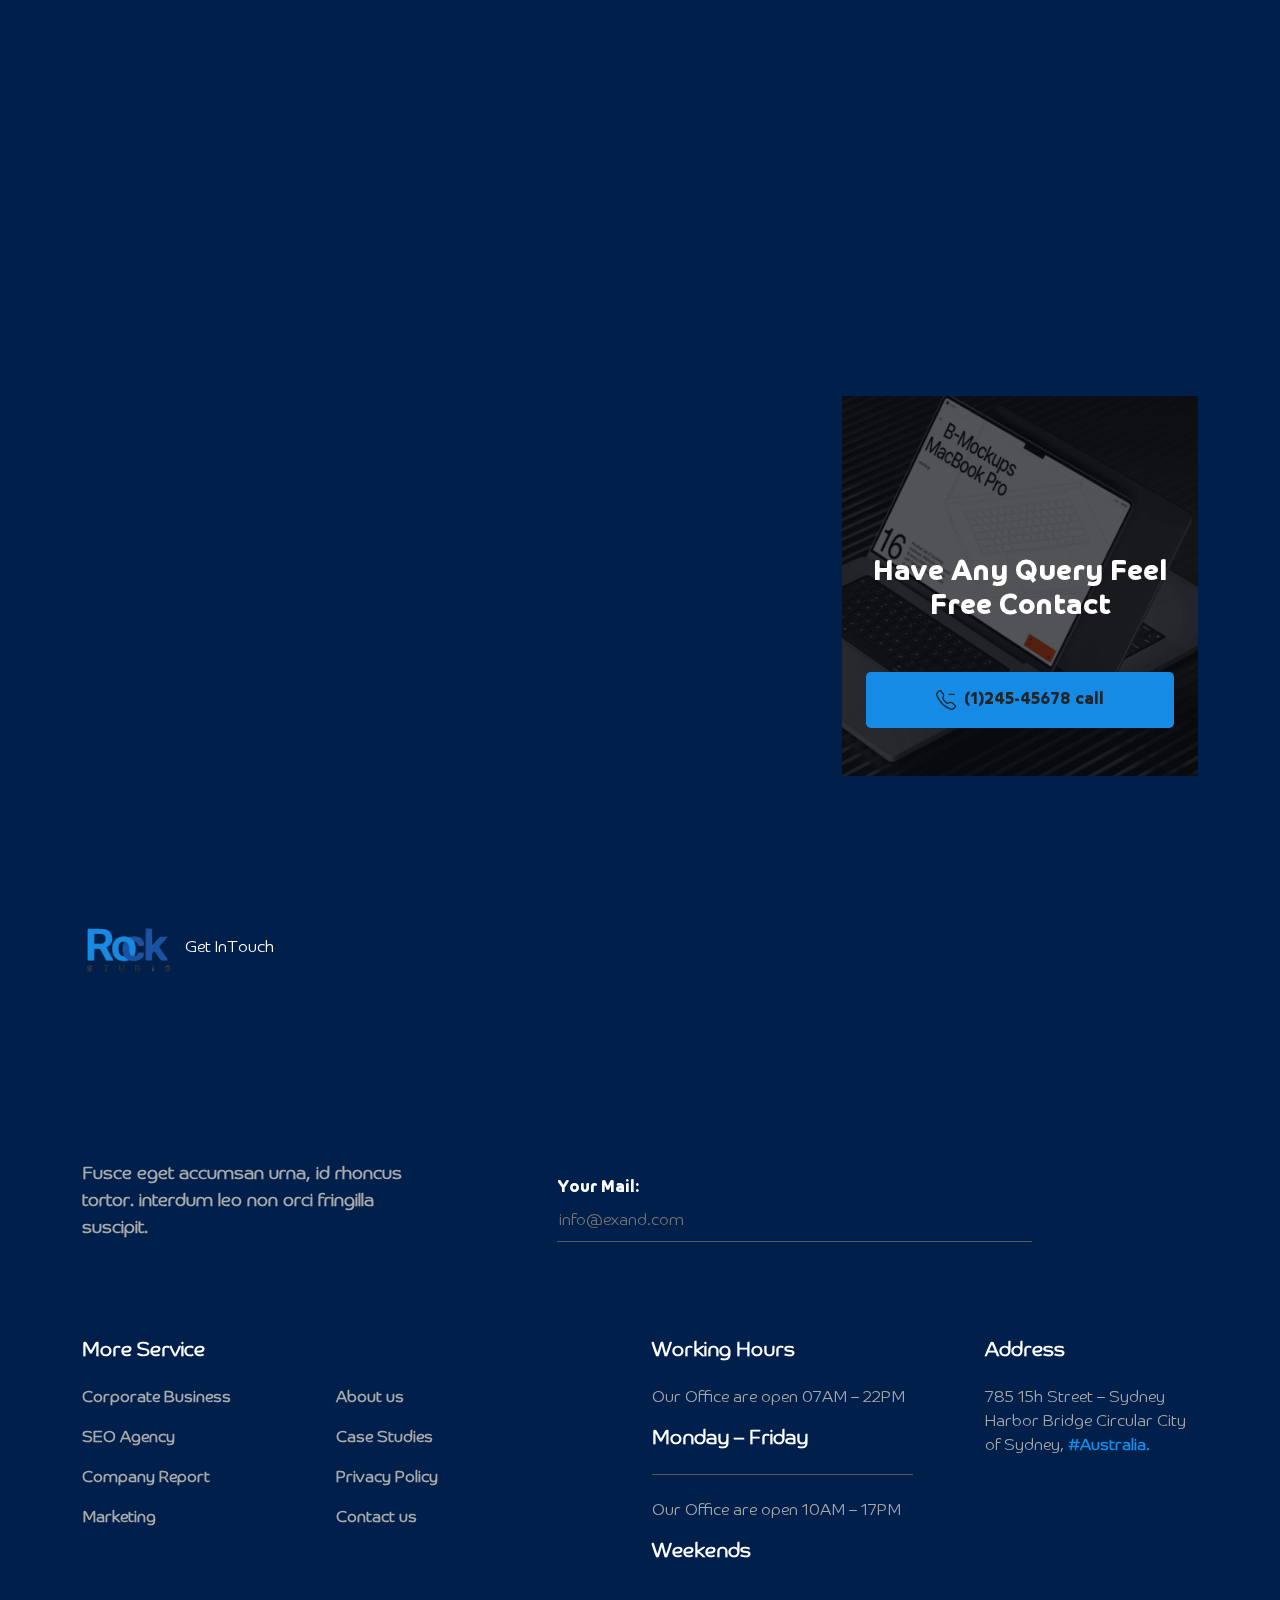
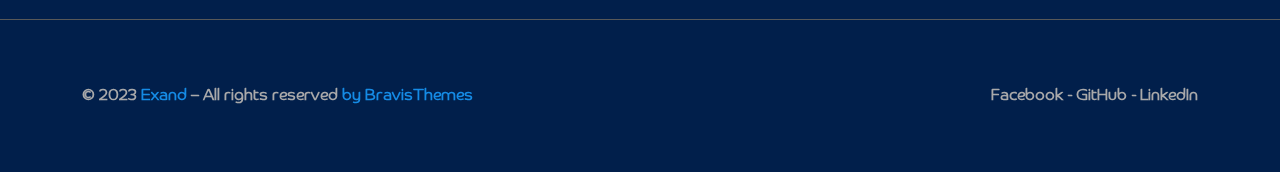
<file: contact.html>
<!DOCTYPE html>
<html lang="en" dir="ltr">

<head>
  <meta charset="UTF-8">
  <meta name="viewport" content="width=device-width, initial-scale=1.0">
  <link rel="stylesheet" href="assets/css/aos.css" />
  <link href="assets/css/bootstrap.min.css" rel="stylesheet">
  <link rel="stylesheet" href="assets/css/swiper-bundle.min.css" />
  <link rel='stylesheet' type='text/css' media='screen' href='assets/css/styles.css'>
  <title>Contact us</title>
</head>

<body>

  <!-- overlay -->
  <div id="overlay" class="position-fixed top-0 end-0 bottom-0 start-0 bg-black"></div>

  <!-- header -->

  <header class="h-105 border-bottom border-b-gray position-sticky top-0 body-bg z-20">
    <nav class="container-fluid h-100">
      <div class="d-flex align-items-center h-100 justify-content-between">
        <!-- menu -->
        <ul class="list-unstyled m-0 p-0 d-flex align-items-center gap-3 fw-bold" id="menu">
          <li class="d-xl-none mb-2 border-bottom-0">
            <div class="d-flex align-items-center justify-content-between">
              <a class="d-block cursor-pointer w-142 flex-shrink-0"><img alt="logo" src="assets/img/logo.png"
                  class="img-fluid"></a>
              <div id="close" class="cursor-pointer rounded-circle w-51 h-51 d-flex flex-column gap-2 contactHamIcon">
                <div class="d-flex transition align-items-center gap-2 justify-content-center main-text">
                  <svg xmlns="http://www.w3.org/2000/svg" width="6" height="6" fill="currentColor"
                    class="bi bi-square-fill" viewBox="0 0 16 16">
                    <path d="M0 2a2 2 0 0 1 2-2h12a2 2 0 0 1 2 2v12a2 2 0 0 1-2 2H2a2 2 0 0 1-2-2V2z"></path>
                  </svg>
                  <svg xmlns="http://www.w3.org/2000/svg" width="6" height="6" fill="currentColor"
                    class="bi bi-square-fill" viewBox="0 0 16 16">
                    <path d="M0 2a2 2 0 0 1 2-2h12a2 2 0 0 1 2 2v12a2 2 0 0 1-2 2H2a2 2 0 0 1-2-2V2z"></path>
                  </svg>
                  <svg xmlns="http://www.w3.org/2000/svg" width="6" height="6" fill="currentColor"
                    class="bi bi-square-fill" viewBox="0 0 16 16">
                    <path d="M0 2a2 2 0 0 1 2-2h12a2 2 0 0 1 2 2v12a2 2 0 0 1-2 2H2a2 2 0 0 1-2-2V2z"></path>
                  </svg>
                </div>
                <div class="d-flex transition align-items-center gap-2 justify-content-center main-text">
                  <svg xmlns="http://www.w3.org/2000/svg" width="6" height="6" fill="currentColor"
                    class="bi bi-square-fill" viewBox="0 0 16 16">
                    <path d="M0 2a2 2 0 0 1 2-2h12a2 2 0 0 1 2 2v12a2 2 0 0 1-2 2H2a2 2 0 0 1-2-2V2z"></path>
                  </svg>
                  <svg xmlns="http://www.w3.org/2000/svg" width="6" height="6" fill="currentColor"
                    class="bi bi-square-fill" viewBox="0 0 16 16">
                    <path d="M0 2a2 2 0 0 1 2-2h12a2 2 0 0 1 2 2v12a2 2 0 0 1-2 2H2a2 2 0 0 1-2-2V2z"></path>
                  </svg>
                  <svg xmlns="http://www.w3.org/2000/svg" width="6" height="6" fill="currentColor"
                    class="bi bi-square-fill" viewBox="0 0 16 16">
                    <path d="M0 2a2 2 0 0 1 2-2h12a2 2 0 0 1 2 2v12a2 2 0 0 1-2 2H2a2 2 0 0 1-2-2V2z"></path>
                  </svg>
                </div>
                <div class="d-flex transition align-items-center gap-2 justify-content-center main-text">
                  <svg xmlns="http://www.w3.org/2000/svg" width="6" height="6" fill="currentColor"
                    class="bi bi-square-fill" viewBox="0 0 16 16">
                    <path d="M0 2a2 2 0 0 1 2-2h12a2 2 0 0 1 2 2v12a2 2 0 0 1-2 2H2a2 2 0 0 1-2-2V2z"></path>
                  </svg>
                  <svg xmlns="http://www.w3.org/2000/svg" width="6" height="6" fill="currentColor"
                    class="bi bi-square-fill" viewBox="0 0 16 16">
                    <path d="M0 2a2 2 0 0 1 2-2h12a2 2 0 0 1 2 2v12a2 2 0 0 1-2 2H2a2 2 0 0 1-2-2V2z"></path>
                  </svg>
                  <svg xmlns="http://www.w3.org/2000/svg" width="6" height="6" fill="currentColor"
                    class="bi bi-square-fill" viewBox="0 0 16 16">
                    <path d="M0 2a2 2 0 0 1 2-2h12a2 2 0 0 1 2 2v12a2 2 0 0 1-2 2H2a2 2 0 0 1-2-2V2z"></path>
                  </svg>
                </div>
              </div>
            </div>
          </li>
          <li class="mb-2 border-bottom-0 d-xl-none">
            <form class="d-flex align-items-center gap-2 rounded-pill bg-second text-white px-3 py-2">
              <input class="bg-transparent outline-none border-0 flex-grow-1 w-100 text-white" placeholder="Search...">
              <svg xmlns="http://www.w3.org/2000/svg" width="16" height="16" fill="currentColor"
                class="bi bi-search main-text cursor-pointer flex-shrink-0" viewBox="0 0 16 16">
                <path
                  d="M11.742 10.344a6.5 6.5 0 1 0-1.397 1.398h-.001c.03.04.062.078.098.115l3.85 3.85a1 1 0 0 0 1.415-1.414l-3.85-3.85a1.007 1.007 0 0 0-.115-.1zM12 6.5a5.5 5.5 0 1 1-11 0 5.5 5.5 0 0 1 11 0z" />
              </svg>
            </form>
          </li>
          <li>
            <a href="index.html"
              class="d-flex align-items-center justify-content-between justify-content-xl-start gap-1 cursor-pointer text-white">
              <p class="mb-0">Home</p>
              <svg xmlns="http://www.w3.org/2000/svg" width="24" height="24" fill="currentColor"
                class="bi bi-plus main-text transition" viewBox="0 0 16 16">
                <path
                  d="M8 4a.5.5 0 0 1 .5.5v3h3a.5.5 0 0 1 0 1h-3v3a.5.5 0 0 1-1 0v-3h-3a.5.5 0 0 1 0-1h3v-3A.5.5 0 0 1 8 4z" />
              </svg>
            </a>
          </li>
          <li>
            <a href="services.html"
              class="d-flex align-items-center justify-content-between justify-content-xl-start gap-1 cursor-pointer text-white">
              <p class="mb-0">Services</p>
              <svg xmlns="http://www.w3.org/2000/svg" width="24" height="24" fill="currentColor"
                class="bi bi-plus main-text transition" viewBox="0 0 16 16">
                <path
                  d="M8 4a.5.5 0 0 1 .5.5v3h3a.5.5 0 0 1 0 1h-3v3a.5.5 0 0 1-1 0v-3h-3a.5.5 0 0 1 0-1h3v-3A.5.5 0 0 1 8 4z" />
              </svg>
            </a>
          </li>
          <li>
            <a href="about.html"
              class="d-flex align-items-center justify-content-between justify-content-xl-start gap-1 cursor-pointer text-white">
              <p class="mb-0">About US</p>
              <svg xmlns="http://www.w3.org/2000/svg" width="24" height="24" fill="currentColor"
                class="bi bi-plus main-text transition" viewBox="0 0 16 16">
                <path
                  d="M8 4a.5.5 0 0 1 .5.5v3h3a.5.5 0 0 1 0 1h-3v3a.5.5 0 0 1-1 0v-3h-3a.5.5 0 0 1 0-1h3v-3A.5.5 0 0 1 8 4z" />
              </svg>
            </a>
          </li>
          <li>
            <a href="portfolio.html"
              class="d-flex align-items-center justify-content-between justify-content-xl-start gap-1 cursor-pointer text-white">
              <p class="mb-0">Portfolio</p>
              <svg xmlns="http://www.w3.org/2000/svg" width="24" height="24" fill="currentColor"
                class="bi bi-plus main-text transition" viewBox="0 0 16 16">
                <path
                  d="M8 4a.5.5 0 0 1 .5.5v3h3a.5.5 0 0 1 0 1h-3v3a.5.5 0 0 1-1 0v-3h-3a.5.5 0 0 1 0-1h3v-3A.5.5 0 0 1 8 4z" />
              </svg>
            </a>
          </li>
          <li>
            <a href="faq.html"
            class="d-flex align-items-center justify-content-between justify-content-xl-start gap-1 cursor-pointer text-white">
            <p class="mb-0">Faqs</p>
              <svg xmlns="http://www.w3.org/2000/svg" width="24" height="24" fill="currentColor"
                class="bi bi-plus main-text transition" viewBox="0 0 16 16">
                <path
                  d="M8 4a.5.5 0 0 1 .5.5v3h3a.5.5 0 0 1 0 1h-3v3a.5.5 0 0 1-1 0v-3h-3a.5.5 0 0 1 0-1h3v-3A.5.5 0 0 1 8 4z" />
              </svg>
            </a>
          </li>
          <li>
            <a href="blog.html"
              class="d-flex align-items-center justify-content-between justify-content-xl-start gap-1 cursor-pointer text-white">
              <p class="mb-0">Blog</p>
              <svg xmlns="http://www.w3.org/2000/svg" width="24" height="24" fill="currentColor"
                class="bi bi-plus main-text transition" viewBox="0 0 16 16">
                <path
                  d="M8 4a.5.5 0 0 1 .5.5v3h3a.5.5 0 0 1 0 1h-3v3a.5.5 0 0 1-1 0v-3h-3a.5.5 0 0 1 0-1h3v-3A.5.5 0 0 1 8 4z" />
              </svg>
            </a>
          </li>
        </ul>
        <!-- logo -->
        <a class="d-block cursor-pointer w-142 flex-shrink-0 flex-xl-shrink-1"><img alt="logo" src="assets/img/logo.png"
            class="img-fluid"></a>
        <!-- contact -->
        <div class="d-xl-flex d-none align-items-center gap-5">
          <ul class="list-unstyled d-flex align-items-center gap-2 m-0" data-wow-delay="ms">
            <li> <a class="cursor-pointer text-white fw-bold" href="#"> <span>Fb.</span> </a></li>
            <li> <a class="cursor-pointer text-white fw-bold" href="#"> <span> Ln.</span> </a></li>
            <li> <a class="cursor-pointer text-white fw-bold" href="#"> <span>Tw.</span> </a></li>
            <li> <a class="cursor-pointer text-white fw-bold" href="#"> <span>Be.</span> </a></li>
          </ul>
          <a class="d-flex align-items-center gap-2 cursor-pointer text-white">
            <svg xmlns="http://www.w3.org/2000/svg" width="21" height="21" fill="currentColor"
              class="bi bi-envelope-paper main-text" viewBox="0 0 16 16">
              <path
                d="M4 0a2 2 0 0 0-2 2v1.133l-.941.502A2 2 0 0 0 0 5.4V14a2 2 0 0 0 2 2h12a2 2 0 0 0 2-2V5.4a2 2 0 0 0-1.059-1.765L14 3.133V2a2 2 0 0 0-2-2H4Zm10 4.267.47.25A1 1 0 0 1 15 5.4v.817l-1 .6v-2.55Zm-1 3.15-3.75 2.25L8 8.917l-1.25.75L3 7.417V2a1 1 0 0 1 1-1h8a1 1 0 0 1 1 1v5.417Zm-11-.6-1-.6V5.4a1 1 0 0 1 .53-.882L2 4.267v2.55Zm13 .566v5.734l-4.778-2.867L15 7.383Zm-.035 6.88A1 1 0 0 1 14 15H2a1 1 0 0 1-.965-.738L8 10.083l6.965 4.18ZM1 13.116V7.383l4.778 2.867L1 13.117Z" />
            </svg>
            <p class="mb-0 fw-bold h5">exand@gmail.com</p>
          </a>
          <div data-bs-toggle="offcanvas" data-bs-target="#offcanvasRight" aria-controls="offcanvasRight"
            class="cursor-pointer d-flex flex-column gap-2 contactHamIcon">
            <div class="d-flex transition align-items-center gap-2 justify-content-center main-text">
              <svg xmlns="http://www.w3.org/2000/svg" width="6" height="6" fill="currentColor" class="bi bi-square-fill"
                viewBox="0 0 16 16">
                <path d="M0 2a2 2 0 0 1 2-2h12a2 2 0 0 1 2 2v12a2 2 0 0 1-2 2H2a2 2 0 0 1-2-2V2z" />
              </svg>
              <svg xmlns="http://www.w3.org/2000/svg" width="6" height="6" fill="currentColor" class="bi bi-square-fill"
                viewBox="0 0 16 16">
                <path d="M0 2a2 2 0 0 1 2-2h12a2 2 0 0 1 2 2v12a2 2 0 0 1-2 2H2a2 2 0 0 1-2-2V2z" />
              </svg>
              <svg xmlns="http://www.w3.org/2000/svg" width="6" height="6" fill="currentColor" class="bi bi-square-fill"
                viewBox="0 0 16 16">
                <path d="M0 2a2 2 0 0 1 2-2h12a2 2 0 0 1 2 2v12a2 2 0 0 1-2 2H2a2 2 0 0 1-2-2V2z" />
              </svg>
            </div>
            <div class="d-flex transition align-items-center gap-2 justify-content-center main-text">
              <svg xmlns="http://www.w3.org/2000/svg" width="6" height="6" fill="currentColor" class="bi bi-square-fill"
                viewBox="0 0 16 16">
                <path d="M0 2a2 2 0 0 1 2-2h12a2 2 0 0 1 2 2v12a2 2 0 0 1-2 2H2a2 2 0 0 1-2-2V2z" />
              </svg>
              <svg xmlns="http://www.w3.org/2000/svg" width="6" height="6" fill="currentColor" class="bi bi-square-fill"
                viewBox="0 0 16 16">
                <path d="M0 2a2 2 0 0 1 2-2h12a2 2 0 0 1 2 2v12a2 2 0 0 1-2 2H2a2 2 0 0 1-2-2V2z" />
              </svg>
              <svg xmlns="http://www.w3.org/2000/svg" width="6" height="6" fill="currentColor" class="bi bi-square-fill"
                viewBox="0 0 16 16">
                <path d="M0 2a2 2 0 0 1 2-2h12a2 2 0 0 1 2 2v12a2 2 0 0 1-2 2H2a2 2 0 0 1-2-2V2z" />
              </svg>
            </div>
            <div class="d-flex transition align-items-center gap-2 justify-content-center main-text">
              <svg xmlns="http://www.w3.org/2000/svg" width="6" height="6" fill="currentColor" class="bi bi-square-fill"
                viewBox="0 0 16 16">
                <path d="M0 2a2 2 0 0 1 2-2h12a2 2 0 0 1 2 2v12a2 2 0 0 1-2 2H2a2 2 0 0 1-2-2V2z" />
              </svg>
              <svg xmlns="http://www.w3.org/2000/svg" width="6" height="6" fill="currentColor" class="bi bi-square-fill"
                viewBox="0 0 16 16">
                <path d="M0 2a2 2 0 0 1 2-2h12a2 2 0 0 1 2 2v12a2 2 0 0 1-2 2H2a2 2 0 0 1-2-2V2z" />
              </svg>
              <svg xmlns="http://www.w3.org/2000/svg" width="6" height="6" fill="currentColor" class="bi bi-square-fill"
                viewBox="0 0 16 16">
                <path d="M0 2a2 2 0 0 1 2-2h12a2 2 0 0 1 2 2v12a2 2 0 0 1-2 2H2a2 2 0 0 1-2-2V2z" />
              </svg>
            </div>
          </div>
          <!--  -->
          <div class="offcanvas offcanvas-end body-bg" tabindex="-1" id="offcanvasRight"
            aria-labelledby="offcanvasRightLabel">
            <div class="offcanvas-header">
              <a class="d-block cursor-pointer w-142 flex-shrink-0"><img alt="logo" src="assets/img/logo.png"
                  class="img-fluid"></a>
              <div data-bs-dismiss="offcanvas" aria-label="Close"
                class="cursor-pointer rounded-circle w-51 h-51 d-flex flex-column gap-2 contactHamIcon">
                <div class="d-flex transition align-items-center gap-2 justify-content-center main-text">
                  <svg xmlns="http://www.w3.org/2000/svg" width="6" height="6" fill="currentColor"
                    class="bi bi-square-fill" viewBox="0 0 16 16">
                    <path d="M0 2a2 2 0 0 1 2-2h12a2 2 0 0 1 2 2v12a2 2 0 0 1-2 2H2a2 2 0 0 1-2-2V2z"></path>
                  </svg>
                  <svg xmlns="http://www.w3.org/2000/svg" width="6" height="6" fill="currentColor"
                    class="bi bi-square-fill" viewBox="0 0 16 16">
                    <path d="M0 2a2 2 0 0 1 2-2h12a2 2 0 0 1 2 2v12a2 2 0 0 1-2 2H2a2 2 0 0 1-2-2V2z"></path>
                  </svg>
                  <svg xmlns="http://www.w3.org/2000/svg" width="6" height="6" fill="currentColor"
                    class="bi bi-square-fill" viewBox="0 0 16 16">
                    <path d="M0 2a2 2 0 0 1 2-2h12a2 2 0 0 1 2 2v12a2 2 0 0 1-2 2H2a2 2 0 0 1-2-2V2z"></path>
                  </svg>
                </div>
                <div class="d-flex transition align-items-center gap-2 justify-content-center main-text">
                  <svg xmlns="http://www.w3.org/2000/svg" width="6" height="6" fill="currentColor"
                    class="bi bi-square-fill" viewBox="0 0 16 16">
                    <path d="M0 2a2 2 0 0 1 2-2h12a2 2 0 0 1 2 2v12a2 2 0 0 1-2 2H2a2 2 0 0 1-2-2V2z"></path>
                  </svg>
                  <svg xmlns="http://www.w3.org/2000/svg" width="6" height="6" fill="currentColor"
                    class="bi bi-square-fill" viewBox="0 0 16 16">
                    <path d="M0 2a2 2 0 0 1 2-2h12a2 2 0 0 1 2 2v12a2 2 0 0 1-2 2H2a2 2 0 0 1-2-2V2z"></path>
                  </svg>
                  <svg xmlns="http://www.w3.org/2000/svg" width="6" height="6" fill="currentColor"
                    class="bi bi-square-fill" viewBox="0 0 16 16">
                    <path d="M0 2a2 2 0 0 1 2-2h12a2 2 0 0 1 2 2v12a2 2 0 0 1-2 2H2a2 2 0 0 1-2-2V2z"></path>
                  </svg>
                </div>
                <div class="d-flex transition align-items-center gap-2 justify-content-center main-text">
                  <svg xmlns="http://www.w3.org/2000/svg" width="6" height="6" fill="currentColor"
                    class="bi bi-square-fill" viewBox="0 0 16 16">
                    <path d="M0 2a2 2 0 0 1 2-2h12a2 2 0 0 1 2 2v12a2 2 0 0 1-2 2H2a2 2 0 0 1-2-2V2z"></path>
                  </svg>
                  <svg xmlns="http://www.w3.org/2000/svg" width="6" height="6" fill="currentColor"
                    class="bi bi-square-fill" viewBox="0 0 16 16">
                    <path d="M0 2a2 2 0 0 1 2-2h12a2 2 0 0 1 2 2v12a2 2 0 0 1-2 2H2a2 2 0 0 1-2-2V2z"></path>
                  </svg>
                  <svg xmlns="http://www.w3.org/2000/svg" width="6" height="6" fill="currentColor"
                    class="bi bi-square-fill" viewBox="0 0 16 16">
                    <path d="M0 2a2 2 0 0 1 2-2h12a2 2 0 0 1 2 2v12a2 2 0 0 1-2 2H2a2 2 0 0 1-2-2V2z"></path>
                  </svg>
                </div>
              </div>
            </div>
            <div class="offcanvas-body">
              <p class="text-gray fs-18 fw-bold">We’re a team of creatives who are excited about unique ideas and help
                fin-tech companies to create amazing identity by crafting top-notch UI/UX.</p>
              <div class="mt-5">
                <h5 class="text-white font-bold border-b-main pb-3 d-table"> Contact Us</h5>
                <div class="mt-4">
                  <a class="row align-items-center mb-3">
                    <div class="col-2">
                      <div
                        class="rounded-circle mt-2 w-36 h-36 border-main d-flex align-items-center justify-content-center main-text">
                        <svg xmlns="http://www.w3.org/2000/svg" width="16" height="16" fill="currentColor"
                          class="bi bi-telephone-plus" viewBox="0 0 16 16">
                          <path
                            d="M3.654 1.328a.678.678 0 0 0-1.015-.063L1.605 2.3c-.483.484-.661 1.169-.45 1.77a17.568 17.568 0 0 0 4.168 6.608 17.569 17.569 0 0 0 6.608 4.168c.601.211 1.286.033 1.77-.45l1.034-1.034a.678.678 0 0 0-.063-1.015l-2.307-1.794a.678.678 0 0 0-.58-.122l-2.19.547a1.745 1.745 0 0 1-1.657-.459L5.482 8.062a1.745 1.745 0 0 1-.46-1.657l.548-2.19a.678.678 0 0 0-.122-.58L3.654 1.328zM1.884.511a1.745 1.745 0 0 1 2.612.163L6.29 2.98c.329.423.445.974.315 1.494l-.547 2.19a.678.678 0 0 0 .178.643l2.457 2.457a.678.678 0 0 0 .644.178l2.189-.547a1.745 1.745 0 0 1 1.494.315l2.306 1.794c.829.645.905 1.87.163 2.611l-1.034 1.034c-.74.74-1.846 1.065-2.877.702a18.634 18.634 0 0 1-7.01-4.42 18.634 18.634 0 0 1-4.42-7.009c-.362-1.03-.037-2.137.703-2.877L1.885.511z" />
                          <path fill-rule="evenodd"
                            d="M12.5 1a.5.5 0 0 1 .5.5V3h1.5a.5.5 0 0 1 0 1H13v1.5a.5.5 0 0 1-1 0V4h-1.5a.5.5 0 0 1 0-1H12V1.5a.5.5 0 0 1 .5-.5z" />
                        </svg>
                      </div>
                    </div>
                    <div class="col-10">
                      <p class="h5 fw-bold text-white mb-0">Phone </p>
                      <p class="h5 fw-bold text-white mb-0"> +880254615566 </p>
                    </div>
                  </a>
                  <a class="row align-items-center mb-3">
                    <div class="col-2">
                      <div
                        class="rounded-circle mt-2 w-36 h-36 border-main d-flex align-items-center justify-content-center main-text">
                        <svg xmlns="http://www.w3.org/2000/svg" width="16" height="16" fill="currentColor"
                          class="bi bi-envelope-fill" viewBox="0 0 16 16">
                          <path
                            d="M.05 3.555A2 2 0 0 1 2 2h12a2 2 0 0 1 1.95 1.555L8 8.414.05 3.555ZM0 4.697v7.104l5.803-3.558L0 4.697ZM6.761 8.83l-6.57 4.027A2 2 0 0 0 2 14h12a2 2 0 0 0 1.808-1.144l-6.57-4.027L8 9.586l-1.239-.757Zm3.436-.586L16 11.801V4.697l-5.803 3.546Z" />
                        </svg>
                      </div>
                    </div>
                    <div class="col-10">
                      <p class="h5 fw-bold text-white mb-0">Email </p>
                      <p class="h5 fw-bold text-white mb-0"> info@exand.com </p>
                    </div>
                  </a>
                  <a class="row align-items-center">
                    <div class="col-2">
                      <div
                        class="rounded-circle mt-2 w-36 h-36 border-main d-flex align-items-center justify-content-center main-text">
                        <svg xmlns="http://www.w3.org/2000/svg" width="16" height="16" fill="currentColor"
                          class="bi bi-geo-alt-fill" viewBox="0 0 16 16">
                          <path
                            d="M8 16s6-5.686 6-10A6 6 0 0 0 2 6c0 4.314 6 10 6 10zm0-7a3 3 0 1 1 0-6 3 3 0 0 1 0 6z" />
                        </svg>
                      </div>
                    </div>
                    <div class="col-10">
                      <p class="h5 fw-bold text-white mb-0">Address </p>
                      <p class="h5 fw-bold text-white mb-0"> 13/A, Miranda Halim City. </p>
                    </div>
                  </a>
                </div>
                <div class="mt-5">
                  <h5 class="text-white font-bold border-b-main pb-3 d-table"> Stay Connected</h5>
                  <div class="d-flex align-items-center gap-4 mt-4 site-social">
                    <a>
                      <svg xmlns="http://www.w3.org/2000/svg" width="24" height="24" fill="currentColor"
                        class=" text-white transition bi-facebook" viewBox="0 0 16 16">
                        <path
                          d="M16 8.049c0-4.446-3.582-8.05-8-8.05C3.58 0-.002 3.603-.002 8.05c0 4.017 2.926 7.347 6.75 7.951v-5.625h-2.03V8.05H6.75V6.275c0-2.017 1.195-3.131 3.022-3.131.876 0 1.791.157 1.791.157v1.98h-1.009c-.993 0-1.303.621-1.303 1.258v1.51h2.218l-.354 2.326H9.25V16c3.824-.604 6.75-3.934 6.75-7.951z">
                        </path>
                      </svg>
                    </a>
                    <a>
                      <svg xmlns="http://www.w3.org/2000/svg" width="24" height="24" fill="currentColor"
                        class=" text-white transition bi-twitter" viewBox="0 0 16 16">
                        <path
                          d="M5.026 15c6.038 0 9.341-5.003 9.341-9.334 0-.14 0-.282-.006-.422A6.685 6.685 0 0 0 16 3.542a6.658 6.658 0 0 1-1.889.518 3.301 3.301 0 0 0 1.447-1.817 6.533 6.533 0 0 1-2.087.793A3.286 3.286 0 0 0 7.875 6.03a9.325 9.325 0 0 1-6.767-3.429 3.289 3.289 0 0 0 1.018 4.382A3.323 3.323 0 0 1 .64 6.575v.045a3.288 3.288 0 0 0 2.632 3.218 3.203 3.203 0 0 1-.865.115 3.23 3.23 0 0 1-.614-.057 3.283 3.283 0 0 0 3.067 2.277A6.588 6.588 0 0 1 .78 13.58a6.32 6.32 0 0 1-.78-.045A9.344 9.344 0 0 0 5.026 15z">
                        </path>
                      </svg>
                    </a>
                    <a>
                      <svg xmlns="http://www.w3.org/2000/svg" width="24" height="24" fill="currentColor"
                        class=" text-white transition bi-instagram" viewBox="0 0 16 16">
                        <path
                          d="M8 0C5.829 0 5.556.01 4.703.048 3.85.088 3.269.222 2.76.42a3.917 3.917 0 0 0-1.417.923A3.927 3.927 0 0 0 .42 2.76C.222 3.268.087 3.85.048 4.7.01 5.555 0 5.827 0 8.001c0 2.172.01 2.444.048 3.297.04.852.174 1.433.372 1.942.205.526.478.972.923 1.417.444.445.89.719 1.416.923.51.198 1.09.333 1.942.372C5.555 15.99 5.827 16 8 16s2.444-.01 3.298-.048c.851-.04 1.434-.174 1.943-.372a3.916 3.916 0 0 0 1.416-.923c.445-.445.718-.891.923-1.417.197-.509.332-1.09.372-1.942C15.99 10.445 16 10.173 16 8s-.01-2.445-.048-3.299c-.04-.851-.175-1.433-.372-1.941a3.926 3.926 0 0 0-.923-1.417A3.911 3.911 0 0 0 13.24.42c-.51-.198-1.092-.333-1.943-.372C10.443.01 10.172 0 7.998 0h.003zm-.717 1.442h.718c2.136 0 2.389.007 3.232.046.78.035 1.204.166 1.486.275.373.145.64.319.92.599.28.28.453.546.598.92.11.281.24.705.275 1.485.039.843.047 1.096.047 3.231s-.008 2.389-.047 3.232c-.035.78-.166 1.203-.275 1.485a2.47 2.47 0 0 1-.599.919c-.28.28-.546.453-.92.598-.28.11-.704.24-1.485.276-.843.038-1.096.047-3.232.047s-2.39-.009-3.233-.047c-.78-.036-1.203-.166-1.485-.276a2.478 2.478 0 0 1-.92-.598 2.48 2.48 0 0 1-.6-.92c-.109-.281-.24-.705-.275-1.485-.038-.843-.046-1.096-.046-3.233 0-2.136.008-2.388.046-3.231.036-.78.166-1.204.276-1.486.145-.373.319-.64.599-.92.28-.28.546-.453.92-.598.282-.11.705-.24 1.485-.276.738-.034 1.024-.044 2.515-.045v.002zm4.988 1.328a.96.96 0 1 0 0 1.92.96.96 0 0 0 0-1.92zm-4.27 1.122a4.109 4.109 0 1 0 0 8.217 4.109 4.109 0 0 0 0-8.217zm0 1.441a2.667 2.667 0 1 1 0 5.334 2.667 2.667 0 0 1 0-5.334z" />
                      </svg>
                    </a>
                    <a>
                      <svg xmlns="http://www.w3.org/2000/svg" width="24" height="24" fill="currentColor"
                        class=" text-white transition bi-linkedin" viewBox="0 0 16 16">
                        <path
                          d="M0 1.146C0 .513.526 0 1.175 0h13.65C15.474 0 16 .513 16 1.146v13.708c0 .633-.526 1.146-1.175 1.146H1.175C.526 16 0 15.487 0 14.854V1.146zm4.943 12.248V6.169H2.542v7.225h2.401zm-1.2-8.212c.837 0 1.358-.554 1.358-1.248-.015-.709-.52-1.248-1.342-1.248-.822 0-1.359.54-1.359 1.248 0 .694.521 1.248 1.327 1.248h.016zm4.908 8.212V9.359c0-.216.016-.432.08-.586.173-.431.568-.878 1.232-.878.869 0 1.216.662 1.216 1.634v3.865h2.401V9.25c0-2.22-1.184-3.252-2.764-3.252-1.274 0-1.845.7-2.165 1.193v.025h-.016a5.54 5.54 0 0 1 .016-.025V6.169h-2.4c.03.678 0 7.225 0 7.225h2.4z" />
                      </svg>
                    </a>
                  </div>
                </div>
              </div>
            </div>
          </div>
        </div>
        <!-- hamburger icon -->
        <div class="cursor-pointer main-text border rounded-3 border-main d-xl-none" id="hamIcon">
          <svg xmlns="http://www.w3.org/2000/svg" width="40" height="40" fill="currentColor" class="bi bi-list"
            viewBox="0 0 16 16">
            <path fill-rule="evenodd"
              d="M2.5 12a.5.5 0 0 1 .5-.5h10a.5.5 0 0 1 0 1H3a.5.5 0 0 1-.5-.5zm0-4a.5.5 0 0 1 .5-.5h10a.5.5 0 0 1 0 1H3a.5.5 0 0 1-.5-.5zm0-4a.5.5 0 0 1 .5-.5h10a.5.5 0 0 1 0 1H3a.5.5 0 0 1-.5-.5z" />
          </svg>
        </div>
      </div>
    </nav>
  </header>

  <!-- main -->

  <main>

       <!-- banner -->
       <section id="banner" class="py-5 position-relative overflow-hidden">
        <div class="special-hue-rotate position-absolute top-124 end-0 bottom-0 z-1 d-lg-block d-none">
          <img alt="shape" src="assets/img/photo_2023-09-22_13-15-02.png">
        </div>
        <div class="container py-5 my-md-5">
            <div class="row g-5">
                <div class="col-lg-7 my-lg-5 py-lg-5">
                    <div>
                        <div class="d-flex flex-column mt-lg-5 flex-sm-row align-items-sm-center justify-content-lg-between gap-3">
                            <h1 class="text-white font-bold display-1 display-1 mb-0 order-1 order-sm-0" data-aos="fade-up">Contact</h1>
                        </div>
                        <div data-aos="flip-down" class="d-inline-flex px-md-4 mt-4 align-items-center position-relative justify-content-center gap-2 h-51 border-main position-relative">
                            <svg xmlns="http://www.w3.org/2000/svg" width="20" height="20" fill="currentColor" class="bi bi-arrow-up-right main-text" viewBox="0 0 16 16">
                                <path fill-rule="evenodd" d="M14 2.5a.5.5 0 0 0-.5-.5h-6a.5.5 0 0 0 0 1h4.793L2.146 13.146a.5.5 0 0 0 .708.708L13 3.707V8.5a.5.5 0 0 0 1 0v-6z"></path>
                            </svg>
                            <div class="d-flex flex-wrap align-items-center gap-2">
                                <a href="index.html" class="mb-0 text-white fw-bold"> Home</a>
                                <p class="text-white mb-0">/</p>
                                <p class="mb-0 text-gray fw-bold">Contact</p>
                            </div>
                            <span class="position-absolute d-md-block w-9 h-9 border-main left-5 top-4 body-bg d-none"></span>
                            <span class="position-absolute d-md-block w-9 h-9 border-main left-5 bottom-4 body-bg d-none"></span>
                            <span class="position-absolute d-md-block w-9 h-9 border-main right-5 top-4 body-bg d-none"></span>
                            <span class="position-absolute d-md-block w-9 h-9 border-main right-5 bottom-4 body-bg d-none"></span>
                        </div>
                    </div>
                </div>
                <div class="col-lg-5 my-lg-5 py-lg-5 position-relative d-flex gap-4 align-items-start">
                    <img alt="shape" src="assets/img/Mask-group4.png" class="position-absolute rail z-10 top-0 start-0 end-0 Mask w-60">
                    <img alt="shape" src="assets/img/image-title.png" class="mt-lg-5 rounded-pill">
                    <div class="special-hue-rotate flex-shrink-0 w-184 portfolio h-184 ms-lg-auto mb-auto rotation">
                        <img alt="text-circle" src="assets/img/text-circle.png" class="w-100 h-100" data-aos="flip-down">
                    </div>
                </div>
            </div>
        </div>
    </section>

    <!-- map -->
    <section>
        <iframe class="w-100" src="https://www.google.com/maps/embed?pb=!1m18!1m12!1m3!1d770815.1869053458!2d28.35278722508894!3d41.00344271660253!2m3!1f0!2f0!3f0!3m2!1i1024!2i768!4f13.1!3m3!1m2!1s0x14caa7040068086b%3A0xe1ccfe98bc01b0d0!2sIstanboel%2C%20Turkije!5e0!3m2!1snl!2snl!4v1695727391471!5m2!1snl!2snl" height="700" style="border:0;" allowfullscreen="" loading="lazy" referrerpolicy="no-referrer-when-downgrade"></iframe>
    </section>

    <!-- services -->
    <section id="services">
      <div class="container">
        <div class="position-relative">
          <div class="px-2 py-5">
            <div class="row g-5 m-0">
              <div data-aos="flip-up"
     data-aos-easing="ease-out-cubic"
     data-aos-duration="2000" class="col-xl-3 col-md-6 px-0 px-md-3 contactBox">
                <div class="border-gray transition rounded-3 px-3 pt-5 pb-3 position-relative">
                  <div
                    class="number transition z-20 position-absolute top-29 w-51 h-51 d-flex align-items-center justify-content-center font-bold rounded-circle text-gray bg-second">
                    01.</div>
                 
                  <svg class="transition d-block mx-auto" xmlns="http://www.w3.org/2000/svg" width="54" height="54" viewBox="0 0 54 54" fill="none"><path d="M27.5243 3.54832C27.6611 2.29581 28.756 1.37479 30.0095 1.40821L30.2198 1.42288C41.9144 2.89089 51.0881 12.0685 52.5502 23.7651L52.5503 23.7659C52.7185 25.0942 51.7793 26.3075 50.4427 26.476L50.4131 26.4797L50.384 26.487C50.3422 26.4974 50.2864 26.5001 50.1553 26.5001C48.9489 26.5001 47.9129 25.608 47.7679 24.3728L47.7674 24.3685C46.5698 14.867 39.1324 7.42953 29.6308 6.23198L29.6308 6.23191L29.6226 6.23101C28.2998 6.08659 27.3552 4.88491 27.5233 3.55687L27.5234 3.55688L27.5243 3.54832ZM27.602 15.1079L27.6025 15.1059C27.9394 13.7988 29.2685 13.0291 30.5474 13.3647L30.5494 13.3652C35.473 14.6349 39.3341 18.4917 40.6617 23.4764C40.9727 24.76 40.1982 26.0877 38.923 26.4315C38.7359 26.4762 38.5123 26.5001 38.3183 26.5001C37.2283 26.5001 36.265 25.7768 35.9735 24.6874C35.1088 21.422 32.5803 18.8901 29.3438 18.0601C28.0321 17.7154 27.2603 16.4107 27.602 15.1079Z" stroke="#158be5"></path><path opacity="0.4" d="M40.6201 36.1628L40.6178 36.1625C38.9928 35.9706 37.3944 36.5331 36.249 37.6785L30.88 43.0475L30.6232 43.3042L30.2997 43.1396C21.953 38.8919 15.1068 32.0744 10.8585 23.6981L10.6945 23.3748L10.9509 23.1184L16.3479 17.7214C17.4931 16.5761 18.0562 14.9774 17.8707 13.3512L40.6201 36.1628ZM40.6201 36.1628L48.0303 37.0024C48.0306 37.0025 48.031 37.0025 48.0313 37.0026C50.7227 37.3235 52.746 39.5968 52.7204 42.2762V42.281V47.328C52.7204 50.3554 50.2011 52.8511 47.2102 52.6669C22.5838 51.1354 2.86289 31.4419 1.33848 6.7881L1.33842 6.78717C1.14798 3.79722 3.6427 1.27795 6.67043 1.27795H11.7174C14.4371 1.27795 16.7031 3.30531 17.0238 6.00206C17.0239 6.00235 17.0239 6.00264 17.0239 6.00292L17.8707 13.3507L40.6201 36.1628Z" stroke="#158be5"></path></svg>
                  <a class="text-white d-block text-center mt-5 mx-auto font-bold h5 position-relative z-10">+55 (9900) 666 22</a>
                </div>
              </div>
              <div data-aos="flip-up"
     data-aos-easing="ease-out-cubic"
     data-aos-duration="2000" class="col-xl-3 col-md-6 px-0 px-md-3 contactBox">
                <div class="border-gray transition rounded-3 px-3 pt-5 pb-3 position-relative">
                  <div
                    class="number transition z-20 position-absolute top-29 w-51 h-51 d-flex align-items-center justify-content-center font-bold rounded-circle text-gray bg-second">
                    02.</div>
                 
                  <svg class="transition d-block mx-auto" xmlns="http://www.w3.org/2000/svg" width="68" height="55" viewBox="0 0 68 55" fill="none"><path d="M36.6903 34.9227L37.885 33.7497L56.8832 52.62C55.9333 53.2153 54.4627 53.561 52.426 53.561H9.41803C7.1753 53.561 5.57197 53.209 4.54246 52.5897L23.4764 33.75L24.6707 34.9227L24.6722 34.9242C26.598 36.7993 28.5296 37.733 30.691 37.733C32.861 37.733 34.7645 36.7979 36.6888 34.9242L36.6903 34.9227ZM60.4535 26.5603L60.4606 26.5582L60.4676 26.5558L60.473 26.554V45.031C60.473 46.5415 60.3366 47.6642 60.0803 48.4678L41.6076 30.1219L47.2604 24.5381C49.7798 26.234 52.7901 27.212 56.024 27.212C57.5568 27.212 59.0479 26.9878 60.4535 26.5603ZM43.3735 20.8303L43.3734 20.8304L43.3816 20.8408L43.5254 21.0229L33.7753 30.7255L33.7745 30.7264C32.5923 31.9086 31.6765 32.365 30.691 32.365C29.8133 32.365 28.9849 31.9951 27.9613 31.0663L27.6137 30.7256L27.6111 30.7229L4.67673 7.89853C5.48157 7.42938 6.68564 7.13836 8.32991 7.08686L8.88912 7.07996H40.8474C40.4392 8.46032 40.236 9.91497 40.236 11.424C40.236 14.9458 41.408 18.1999 43.3735 20.8303ZM0.832031 15.582C0.832031 13.9391 1.01533 12.7344 1.33264 11.9005L19.7816 30.122L1.26871 48.5145C1.02986 47.8267 0.875099 46.8713 0.838947 45.6158L0.832031 45.031V45.028V15.582Z" stroke="#158be5"></path><path d="M56.0248 0L56.5288 0.0139998C62.5557 0.28 67.4488 5.334 67.4488 11.424C67.4488 17.654 62.2828 22.82 56.0248 22.82C49.7668 22.82 44.5938 17.682 44.5938 11.424C44.5938 5.313 49.4868 0.28 55.5138 0.0139998L56.0248 0Z" fill="#158be5"></path></svg>
                  <a class="text-white d-block text-center mt-5 mx-auto font-bold h5 position-relative z-10">info@exand.com</a>
                </div>
              </div>
              <div data-aos="flip-up"
     data-aos-easing="ease-out-cubic"
     data-aos-duration="2000" class="col-xl-3 col-md-6 px-0 px-md-3 contactBox">
                <div class="border-gray transition rounded-3 px-3 pt-5 pb-3 position-relative">
                  <div
                    class="number transition z-20 position-absolute top-29 w-51 h-51 d-flex align-items-center justify-content-center font-bold rounded-circle text-gray bg-second">
                    03.</div>
                 
                  <svg class="transition d-block mx-auto" xmlns="http://www.w3.org/2000/svg" width="65" height="68" viewBox="0 0 65 68" fill="none"><path d="M32.574 66.504C22.7676 66.504 14.7872 64.9055 9.27838 62.2859C3.75492 59.6593 0.832031 56.0734 0.832031 52.129C0.832031 48.405 3.48354 45.1412 7.7623 42.6591C11.8976 40.2602 17.4516 38.6588 23.226 38.1342V43.9228C19.4015 44.2868 15.6264 45.1629 12.7565 46.4285C11.2656 47.086 9.9932 47.8597 9.08611 48.7428C8.17753 49.6272 7.60203 50.6566 7.60203 51.807C7.60203 53.2434 8.34305 54.5104 9.59589 55.5804C10.8438 56.6462 12.6327 57.5486 14.8331 58.2804C19.2377 59.7454 25.4141 60.567 32.574 60.567C39.724 60.567 45.9003 59.7383 50.3073 58.2698C52.509 57.5362 54.2994 56.6331 55.5487 55.569C56.8025 54.5011 57.546 53.2376 57.546 51.807C57.546 50.6566 56.9705 49.6272 56.062 48.7428C55.1549 47.8597 53.8825 47.086 52.3915 46.4285C49.5216 45.1629 45.7466 44.2868 41.922 43.9228V38.1342C47.6998 38.6587 53.2538 40.2602 57.3884 42.6591C61.6661 45.1411 64.316 48.4049 64.316 52.129C64.316 56.0735 61.3947 59.6594 55.8723 62.2859C50.3644 64.9055 42.384 66.504 32.574 66.504Z" stroke="#158be5"></path><path opacity="0.4" d="M36.0865 24.1348L35.7359 24.2446V24.612V42.686C35.7359 45.8286 35.1983 48.6659 34.4937 50.7048C34.1405 51.7267 33.7522 52.5282 33.3823 53.0635C33.197 53.3317 33.0278 53.5162 32.8844 53.6291C32.7381 53.7443 32.6553 53.757 32.6309 53.757C32.6086 53.757 32.5264 53.745 32.3792 53.6286C32.2354 53.5149 32.0654 53.329 31.8791 53.0595C31.5073 52.5216 31.116 51.717 30.7599 50.6933C30.0491 48.6507 29.5049 45.8136 29.5049 42.686V24.584V24.2172L29.155 24.1071C24.3144 22.5831 20.7969 18.0008 20.7969 12.579C20.7969 5.93529 26.0857 0.5 32.6309 0.5C39.2101 0.5 44.4649 5.93435 44.4649 12.579C44.4649 18.002 40.9533 22.611 36.0865 24.1348ZM29.1449 4.218C26.6261 4.218 24.4169 6.40451 24.4169 9.009C24.4169 11.5792 26.6198 13.828 29.1449 13.828C31.7602 13.828 33.8729 11.5727 33.8729 9.009C33.8729 6.41096 31.754 4.218 29.1449 4.218Z" stroke="#158be5"></path></svg>
                  <a class="text-white d-block text-center mt-5 mx-auto font-bold h5 position-relative z-10">Mirpur 12, Dhaka, BD.</a>
                </div>
              </div>
              <div data-aos="flip-up"
     data-aos-easing="ease-out-cubic"
     data-aos-duration="2000" class="col-xl-3 col-md-6 px-0 px-md-3 contactBox">
                <div class="border-gray transition rounded-3 px-3 pt-5 pb-3 position-relative">
                  <div
                    class="number transition z-20 position-absolute top-29 w-51 h-51 d-flex align-items-center justify-content-center font-bold rounded-circle text-gray bg-second">
                    04.</div>
                 
                  <svg class="transition d-block mx-auto" xmlns="http://www.w3.org/2000/svg" width="62" height="62" viewBox="0 0 62 62" fill="none"><path d="M30.9724 6.00694C17.1913 5.99266 6.01388 17.2084 6.01388 31.0279C6.01388 44.8931 17.2445 56.0859 31.2414 55.9859C45.3168 55.8859 56.043 44.2625 55.9859 30.9698C55.9357 17.1931 44.8009 6.01423 30.9724 6.00694ZM30.9724 6.00694L30.9719 6.50694L30.9721 6.00694C30.9722 6.00694 30.9723 6.00694 30.9724 6.00694ZM31.0067 0.874945L31.0079 0.874942C47.7444 0.840519 61.4416 14.6524 61.118 31.6414C60.815 47.5002 47.8061 61.3798 30.4822 61.125C13.8959 60.8771 0.530556 47.1965 0.881769 30.3314L0.88177 30.3313C1.21916 14.1024 14.5089 0.868058 31.0067 0.874945ZM28.9699 13.1529H33.0719C33.0725 13.1529 33.0726 13.153 33.073 13.1531L33.073 13.1531C33.0737 13.1534 33.0753 13.1543 33.0772 13.1562C33.079 13.1581 33.0805 13.1603 33.0814 13.1624C33.0821 13.1643 33.0829 13.1668 33.0829 13.1709V33.0229C33.0829 33.0236 33.0828 33.024 33.0825 33.0247C33.082 33.0259 33.0809 33.0278 33.0788 33.0299C33.0782 33.0306 33.0775 33.0311 33.0769 33.0316C33.0756 33.0326 33.0745 33.0332 33.0737 33.0336C33.0729 33.0339 33.0726 33.0339 33.0719 33.0339H18.5329C18.5322 33.0339 18.5318 33.0339 18.5311 33.0336C18.5299 33.0331 18.528 33.0319 18.5259 33.0299C18.5239 33.0278 18.5227 33.0259 18.5223 33.0247C18.5219 33.024 18.5219 33.0236 18.5219 33.0229V28.8579C18.5219 28.8575 18.5219 28.8572 18.522 28.8569C18.522 28.8567 18.5221 28.8564 18.5223 28.8561C18.5227 28.855 18.5239 28.8531 18.5259 28.851C18.528 28.8489 18.5299 28.8478 18.5311 28.8473C18.5318 28.847 18.5322 28.8469 18.5329 28.8469H27.9479C28.504 28.8469 28.9589 28.3921 28.9589 27.8359V13.1639C28.9589 13.1633 28.9589 13.1629 28.9593 13.1621C28.9597 13.161 28.9609 13.1591 28.9629 13.157C28.965 13.1549 28.9669 13.1538 28.9681 13.1533C28.9688 13.153 28.9692 13.1529 28.9699 13.1529Z" stroke="#158be5"></path></svg>
                  <a class="text-white d-block text-center mt-5 mx-auto font-bold h5 position-relative z-10">Office open 10AM - 17PM</a>
                </div>
              </div>
            </div>
            <div class="swiper-pagination bottom-70"></div>
          </div>
        </div>
      </div>
    </section>

    <!-- request form -->
    <section>
      <div class="container">
       <div class="row g-4 align-items-center">
        <div class="col-lg-8">
          <form class="mt-5 pt-5" data-aos="fade-down-left">
            <div class="d-flex flex-wrap align-items-center gap-3">
              <div class="flex-grow-1 border-b-gray">
                    <label class="text-white font-bold form-label d-block">Your Name*</label>
                    <input placeholder="Enter Your Name" class="bg-transparent border-0 w-100 text-gray pb-2 outline-none">
                </div>
                <div class="flex-grow-1 border-b-gray">
                    <label class="text-white font-bold form-label d-block">Your Email*</label>
                    <input placeholder="info@exand.com" class="bg-transparent border-0 w-100 text-gray pb-2 outline-none">
                  </div>
            </div>
            <div class="d-flex flex-wrap align-items-center gap-3 mt-4">
              <div class="flex-grow-1 border-b-gray">
                  <label class="text-white font-bold form-label d-block">Phone</label>
                  <input placeholder="+00 000 000 00" class="bg-transparent border-0 w-100 text-gray pb-2 outline-none">
                </div>
              <div class="flex-grow-1 border-b-gray">
                  <label class="text-white font-bold form-label d-block">Subject</label>
                  <input placeholder="Enter your subject" class="bg-transparent border-0 w-100 text-gray pb-2 outline-none">
                </div>
              </div>
              <div class="flex-grow-1 border-b-gray mt-4">
                <label class="text-white font-bold form-label d-block">Message</label>
                <textarea rows="4" placeholder="Write your message" class="bg-transparent border-0 w-100 text-gray pb-2 outline-none"></textarea>
              </div>
              <p class="text-gray fs-18 fw-bold mt-4">* Call us 24/7 or fill out the form below to receive a free.</p>
              <a class="text-gray read-more d-inline-flex mt-5 align-items-center justify-content-between gap-2 flex-grow-1 text-center position-relative overflow-hidden fw-bold border-gray rounded-3 p-3">
                <p class="mb-0 position-relative z-10">Post Comment</p>
                <svg xmlns="http://www.w3.org/2000/svg" width="20" height="20" fill="currentColor" class="bi bi-arrow-up-right ms-md-2 transition position-relative z-10" viewBox="0 0 16 16">
                    <path fill-rule="evenodd" d="M14 2.5a.5.5 0 0 0-.5-.5h-6a.5.5 0 0 0 0 1h4.793L2.146 13.146a.5.5 0 0 0 .708.708L13 3.707V8.5a.5.5 0 0 0 1 0v-6z">
                    </path>
                </svg>
            </a>
          </form>
        </div>
        <div class="col-lg-4">
          <div class="mt-4 bg-blogContact px-4 py-5">
            <h3 class="text-white font-bold text-center mt-5 pt-6">Have Any Query Feel Free Contact</h3>
            <a class="d-flex align-items-center justify-content-center main-bg text-dark font-bold p-3 mx-auto mt-5 rounded-3 gap-2">
             <svg xmlns="http://www.w3.org/2000/svg" width="20" height="20" fill="currentColor" class="bi bi-telephone-minus" viewBox="0 0 16 16">
                 <path fill-rule="evenodd" d="M10 3.5a.5.5 0 0 1 .5-.5h4a.5.5 0 0 1 0 1h-4a.5.5 0 0 1-.5-.5z"></path>
                 <path d="M3.654 1.328a.678.678 0 0 0-1.015-.063L1.605 2.3c-.483.484-.661 1.169-.45 1.77a17.568 17.568 0 0 0 4.168 6.608 17.569 17.569 0 0 0 6.608 4.168c.601.211 1.286.033 1.77-.45l1.034-1.034a.678.678 0 0 0-.063-1.015l-2.307-1.794a.678.678 0 0 0-.58-.122l-2.19.547a1.745 1.745 0 0 1-1.657-.459L5.482 8.062a1.745 1.745 0 0 1-.46-1.657l.548-2.19a.678.678 0 0 0-.122-.58L3.654 1.328zM1.884.511a1.745 1.745 0 0 1 2.612.163L6.29 2.98c.329.423.445.974.315 1.494l-.547 2.19a.678.678 0 0 0 .178.643l2.457 2.457a.678.678 0 0 0 .644.178l2.189-.547a1.745 1.745 0 0 1 1.494.315l2.306 1.794c.829.645.905 1.87.163 2.611l-1.034 1.034c-.74.74-1.846 1.065-2.877.702a18.634 18.634 0 0 1-7.01-4.42 18.634 18.634 0 0 1-4.42-7.009c-.362-1.03-.037-2.137.703-2.877L1.885.511z"></path>
               </svg>
              <p class="mb-0"> (1)245-45678 call </p>
            </a>
         </div>
        </div>
       </div>
      </div>
    </section>

   <!-- contact -->
   <section id="contact" class="py-5 mb-5">
    <div class="container">
      <div class="row g-4 align-items-end">
        <div class="col-lg-4">
          <div class="d-flex align-items-center gap-2 text-white fw-bo18">
            <a class="d-block flex-shrink-0"><img alt="icon" src="assets/img/logo.png"
                class="flex-shrink-0 d-block w-95"></a>
            <p class="mb-0"> Get InTouch </p>
          </div>
          <h3 class="font-bold display-3 text-white my-3" data-aos="fade-up"
          data-aos-duration="3000"> Subscribe Now.</h3>
          <p class="text-gray fw-bold fs-18 mb-0">Fusce eget accumsan urna, id rhoncus tortor. interdum leo non orci
            fringilla suscipit.</p>
        </div>
        <div class="col-lg-1"></div>
        <div class="col-lg-7">
          <form class="d-flex align-items-end gap-3">
            <div class="flex-grow-1 border-b-gray">
              <label class="text-white font-bold form-label d-block">Your Mail: </label>
              <input placeholder="info@exand.com" class="bg-transparent border-0 w-100 text-gray pb-2 outline-none">
            </div>
            <div data-aos="fade-up"
            data-aos-anchor-placement="bottom-bottom"
              class="cursor-pointer subscribe transition d-flex align-items-center justify-content-center fw-bold w-150 h-150 main-bg rounded-circle position-relative">
              <input type="submit"
                class="position-absolute top-0 end-0 start-0 bottom-0 w-100 h-100 cursor-pointer opacity-none">
              <div>
                <div class="d-flex align-items-center">
                  <p class="d-none d-lg-inline-block">Now</p>
                  <svg xmlns="http://www.w3.org/2000/svg" width="20" height="20" fill="currentColor"
                    class="bi bi-arrow-up-right ms-md-2 transition" viewBox="0 0 16 16">
                    <path fill-rule="evenodd"
                      d="M14 2.5a.5.5 0 0 0-.5-.5h-6a.5.5 0 0 0 0 1h4.793L2.146 13.146a.5.5 0 0 0 .708.708L13 3.707V8.5a.5.5 0 0 0 1 0v-6z">
                    </path>
                  </svg>
                </div>
                <p class="d-none d-lg-inline-block">Subscribe</p>
              </div>
            </div>
          </form>
        </div>
      </div>
    </div>
  </section>

    <!-- scroll top -->
    <a href="#" id="scrollTop">
      <svg xmlns="http://www.w3.org/2000/svg" width="44" height="44" fill="currentColor"
        class="bi bi-arrow-up-circle-fill text-white" viewBox="0 0 16 16">
        <path
          d="M16 8A8 8 0 1 0 0 8a8 8 0 0 0 16 0zm-7.5 3.5a.5.5 0 0 1-1 0V5.707L5.354 7.854a.5.5 0 1 1-.708-.708l3-3a.5.5 0 0 1 .708 0l3 3a.5.5 0 0 1-.708.708L8.5 5.707V11.5z" />
      </svg>
    </a>

  </main>

  <!-- footer -->

  <footer>
    <div class="container">
      <div class="row g-4 pb-5">
        <div class="col-lg-4">
          <div>
            <h5 class="text-white fw-bold mb-4"> More Service</h5>
            <div class="d-flex flex-column flex-sm-row justify-content-between">
              <ul class="list-unstyled p-0 m-0">
                <li class="mb-3 fw-bold"><a class="text-gray">Corporate Business</a></li>
                <li class="mb-3 fw-bold"><a class="text-gray">SEO Agency </a></li>
                <li class="mb-3 fw-bold"><a class="text-gray">Company Report </a></li>
                <li class="mb-3 fw-bold"><a class="text-gray">Marketing</a></li>
              </ul>
              <ul class="list-unstyled p-0 m-0">
                <li class="mb-3 fw-bold"><a class="text-gray">About us</a></li>
                <li class="mb-3 fw-bold"><a class="text-gray">Case Studies </a></li>
                <li class="mb-3 fw-bold"><a class="text-gray">Privacy Policy </a></li>
                <li class="mb-3 fw-bold"><a class="text-gray">Contact us</a></li>
              </ul>
            </div>
          </div>
        </div>
        <div class="col-lg-2"></div>
        <div class="col-lg-6">
          <div class="row g-4">
            <div class="col-lg-6">
              <h5 class="text-white fw-bold mb-4"> Working Hours</h5>
              <p class="text-gray">Our Office are open 07AM – 22PM</p>
              <h5 class="text-white fw-bold pb-4 mb-4 border-b-gray">Monday – Friday</h5>
              <p class="text-gray">Our Office are open 10AM – 17PM</p>
              <h5 class="text-white fw-bold">Weekends</h5>
            </div>
            <div class="col-lg-1"></div>
            <div class="col-lg-5">
              <h5 class="text-white fw-bold mb-4">Address</h5>
              <p class="text-gray">785 15h Street – Sydney Harbor Bridge Circular City of Sydney, <a
                  class="main-text fw-bold">#Australia.</a></p>
            </div>
          </div>
        </div>
      </div>
    </div>
    <div class="py-5 border-t-gray">
      <div class="container py-3">
        <div class="d-flex flex-column flex-sm-row gap-4 align-items-sm-center justify-content-between">
          <p class="text-gray fw-bold mb-0">
            © 2023 <a class="main-text fw-bold">Exand</a> – All rights reserved <a class="main-text fw-bold">by
              BravisThemes</a>
          </p>
          <div class="d-flex align-items-center text-gray fw-bold gap-1 justify-content-sm-center">
            <a>Facebook</a>
            <span>-</span>
            <a> GitHub</a>
            <span>-</span>
            <a> LinkedIn</a>
          </div>
        </div>
      </div>
    </div>
  </footer>

  <script src="assets/js/jquery-3.7.1.min.js"></script>
  <script src="assets/js/aos.js"></script>
  <!-- Swiper JS -->
  <script src="assets/js/swiper-bundle.min.js"></script>
  <script src="assets/js/scripts.js"></script>
  <script src="assets/js/bootstrap.bundle.min.js"></script>
</body>

</html>
</file>
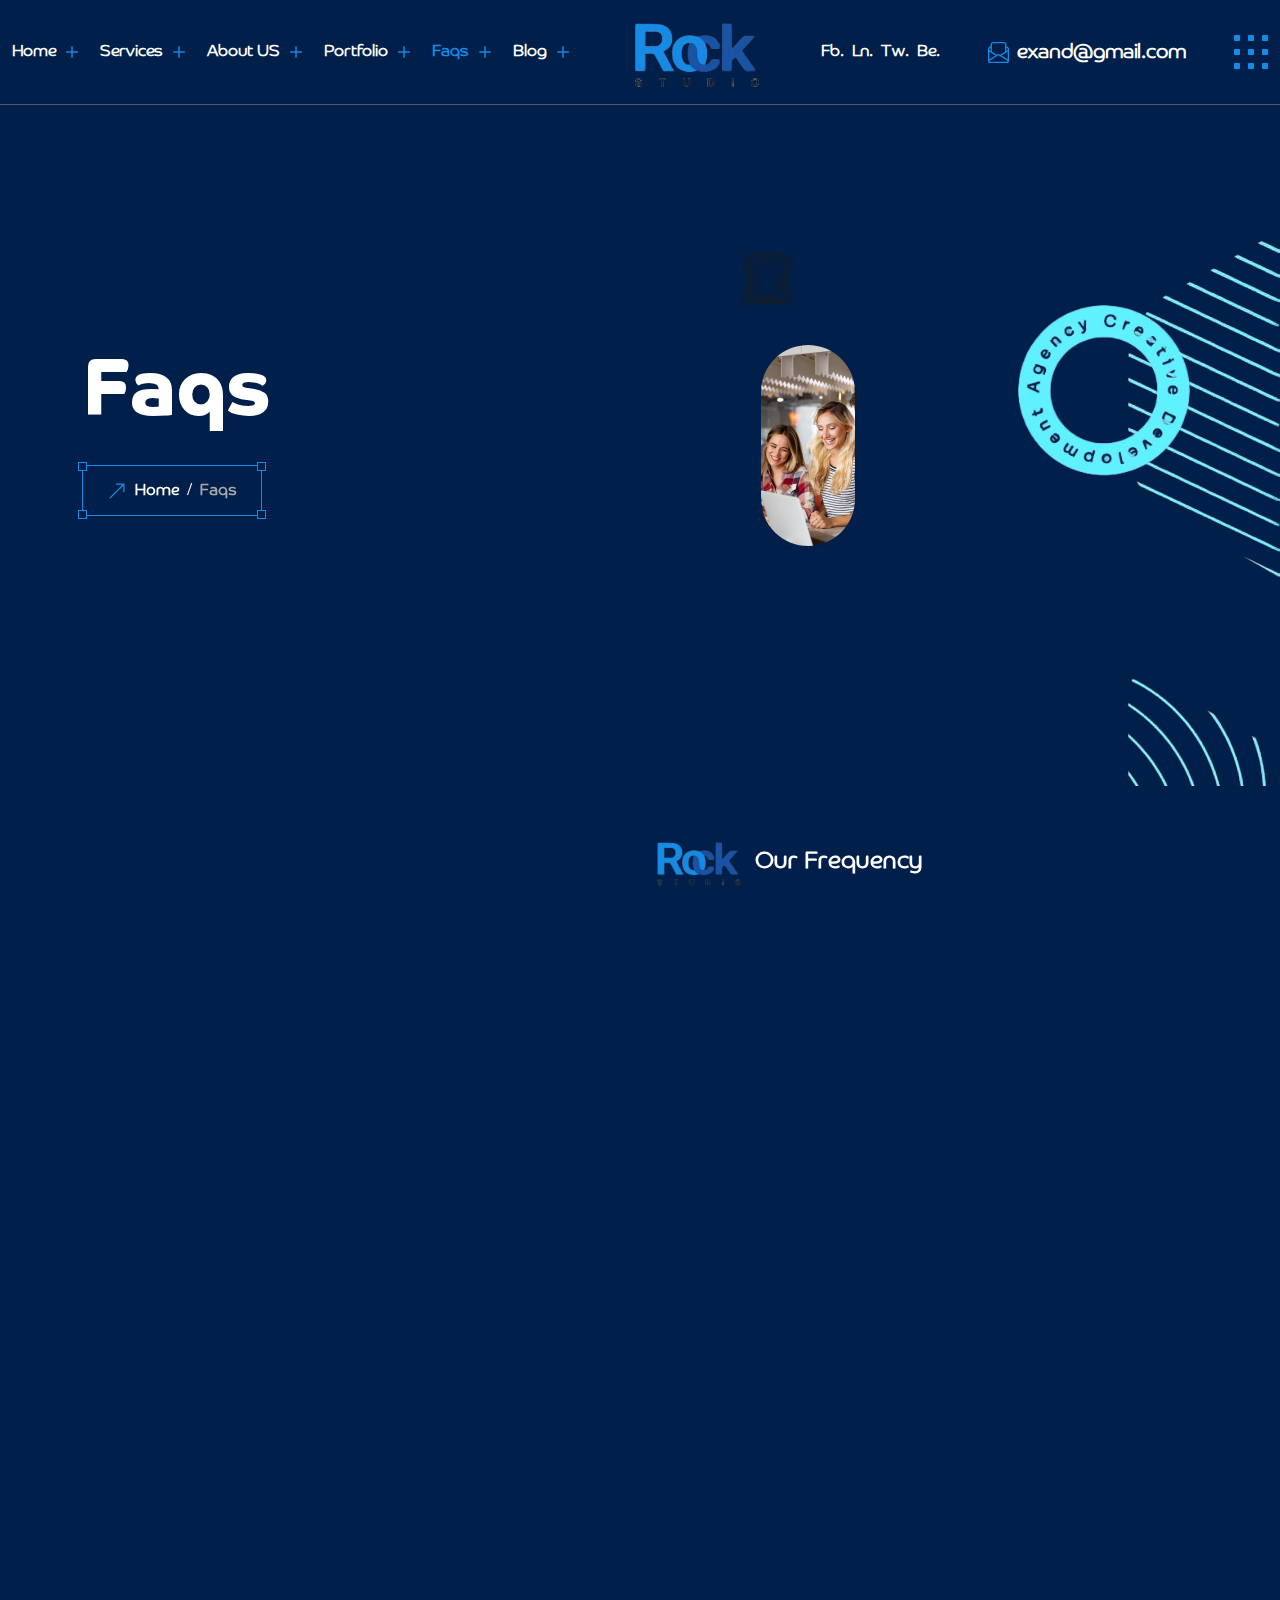
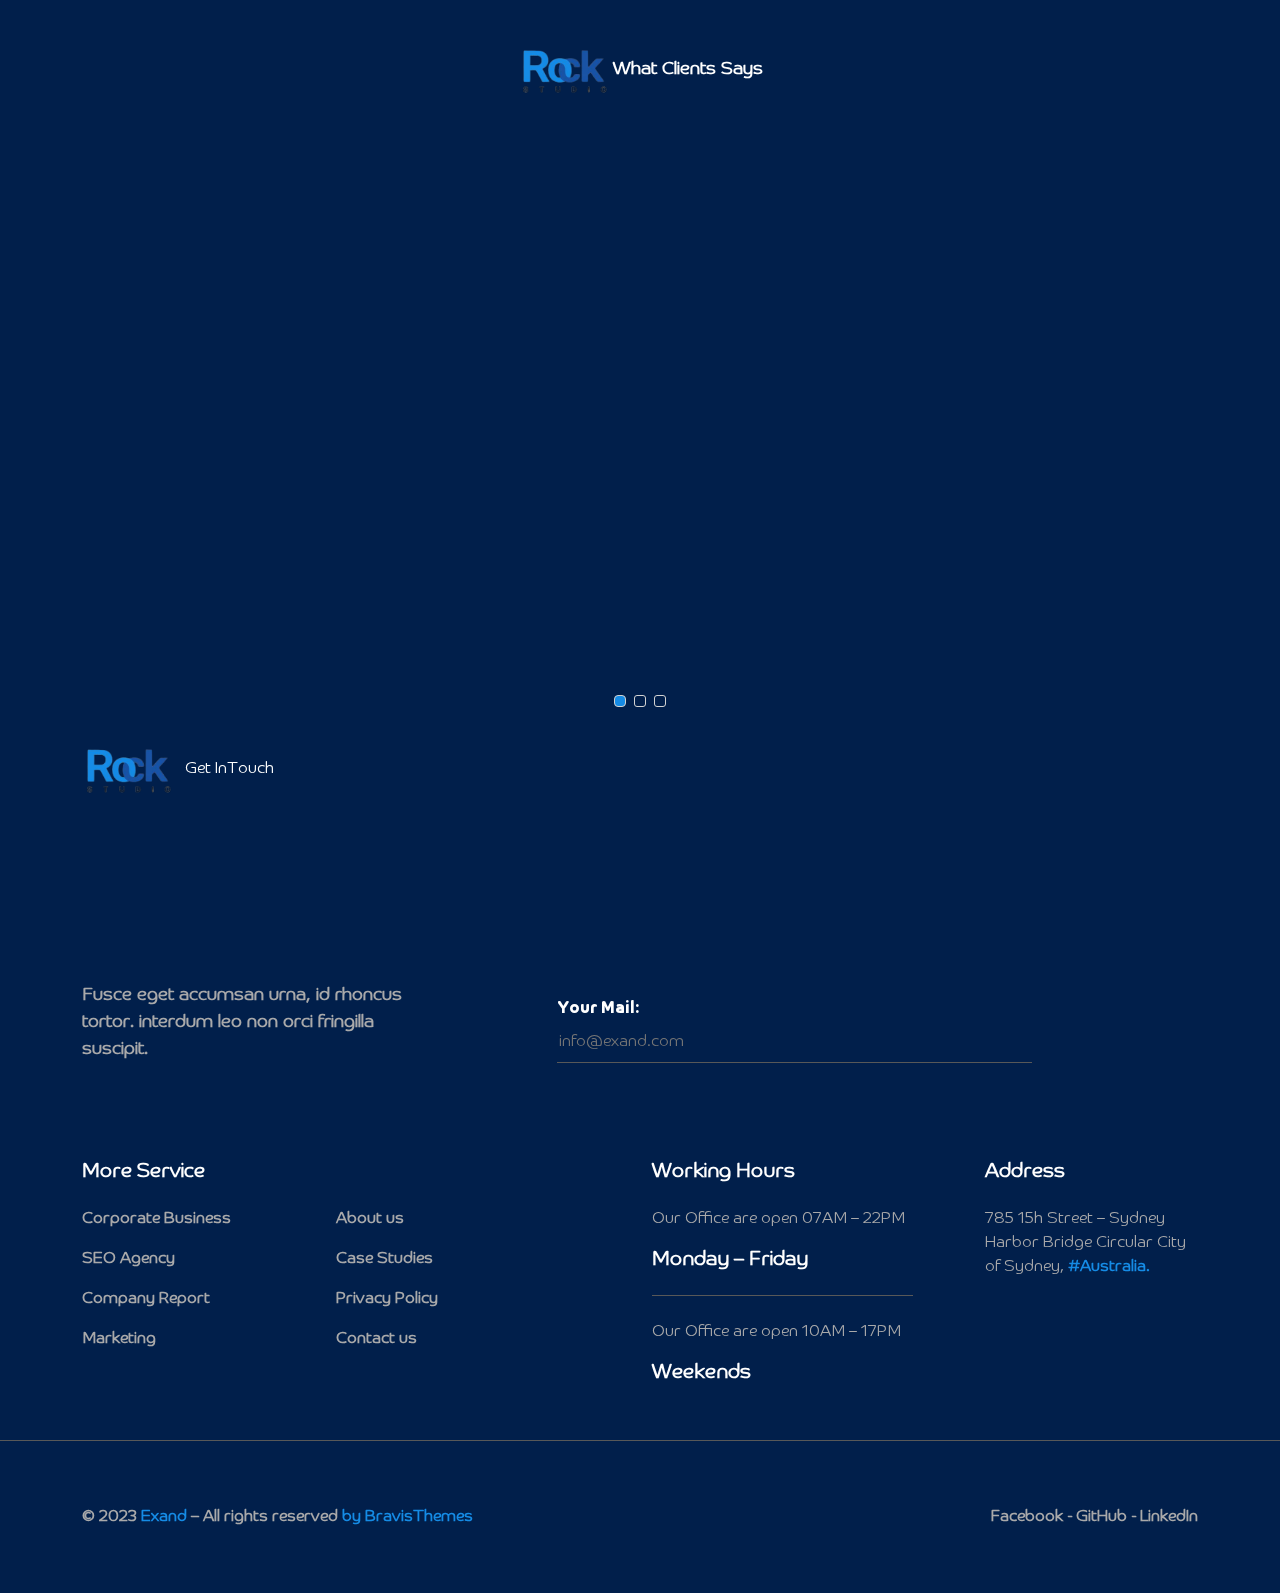
<file: faq.html>
<!DOCTYPE html>
<html lang="en" dir="ltr">

<head>
  <meta charset="UTF-8">
  <meta name="viewport" content="width=device-width, initial-scale=1.0">
  <link rel="stylesheet" href="assets/css/aos.css" />
  <link href="assets/css/bootstrap.min.css" rel="stylesheet">
  <link rel="stylesheet" href="assets/css/swiper-bundle.min.css" />
  <link rel='stylesheet' type='text/css' media='screen' href='assets/css/styles.css'>
  <title>Faqs</title>
</head>

<body>

  <!-- overlay -->
  <div id="overlay" class="position-fixed top-0 end-0 bottom-0 start-0 bg-black"></div>

  <!-- header -->

  <header class="h-105 border-bottom border-b-gray position-sticky top-0 body-bg z-20">
    <nav class="container-fluid h-100">
      <div class="d-flex align-items-center h-100 justify-content-between">
        <!-- menu -->
        <ul class="list-unstyled m-0 p-0 d-flex align-items-center gap-3 fw-bold" id="menu">
          <li class="d-xl-none mb-2 border-bottom-0">
            <div class="d-flex align-items-center justify-content-between">
              <a class="d-block cursor-pointer w-142 flex-shrink-0"><img alt="logo" src="assets/img/logo.png"
                  class="img-fluid"></a>
              <div id="close" class="cursor-pointer rounded-circle w-51 h-51 d-flex flex-column gap-2 contactHamIcon">
                <div class="d-flex transition align-items-center gap-2 justify-content-center main-text">
                  <svg xmlns="http://www.w3.org/2000/svg" width="6" height="6" fill="currentColor"
                    class="bi bi-square-fill" viewBox="0 0 16 16">
                    <path d="M0 2a2 2 0 0 1 2-2h12a2 2 0 0 1 2 2v12a2 2 0 0 1-2 2H2a2 2 0 0 1-2-2V2z"></path>
                  </svg>
                  <svg xmlns="http://www.w3.org/2000/svg" width="6" height="6" fill="currentColor"
                    class="bi bi-square-fill" viewBox="0 0 16 16">
                    <path d="M0 2a2 2 0 0 1 2-2h12a2 2 0 0 1 2 2v12a2 2 0 0 1-2 2H2a2 2 0 0 1-2-2V2z"></path>
                  </svg>
                  <svg xmlns="http://www.w3.org/2000/svg" width="6" height="6" fill="currentColor"
                    class="bi bi-square-fill" viewBox="0 0 16 16">
                    <path d="M0 2a2 2 0 0 1 2-2h12a2 2 0 0 1 2 2v12a2 2 0 0 1-2 2H2a2 2 0 0 1-2-2V2z"></path>
                  </svg>
                </div>
                <div class="d-flex transition align-items-center gap-2 justify-content-center main-text">
                  <svg xmlns="http://www.w3.org/2000/svg" width="6" height="6" fill="currentColor"
                    class="bi bi-square-fill" viewBox="0 0 16 16">
                    <path d="M0 2a2 2 0 0 1 2-2h12a2 2 0 0 1 2 2v12a2 2 0 0 1-2 2H2a2 2 0 0 1-2-2V2z"></path>
                  </svg>
                  <svg xmlns="http://www.w3.org/2000/svg" width="6" height="6" fill="currentColor"
                    class="bi bi-square-fill" viewBox="0 0 16 16">
                    <path d="M0 2a2 2 0 0 1 2-2h12a2 2 0 0 1 2 2v12a2 2 0 0 1-2 2H2a2 2 0 0 1-2-2V2z"></path>
                  </svg>
                  <svg xmlns="http://www.w3.org/2000/svg" width="6" height="6" fill="currentColor"
                    class="bi bi-square-fill" viewBox="0 0 16 16">
                    <path d="M0 2a2 2 0 0 1 2-2h12a2 2 0 0 1 2 2v12a2 2 0 0 1-2 2H2a2 2 0 0 1-2-2V2z"></path>
                  </svg>
                </div>
                <div class="d-flex transition align-items-center gap-2 justify-content-center main-text">
                  <svg xmlns="http://www.w3.org/2000/svg" width="6" height="6" fill="currentColor"
                    class="bi bi-square-fill" viewBox="0 0 16 16">
                    <path d="M0 2a2 2 0 0 1 2-2h12a2 2 0 0 1 2 2v12a2 2 0 0 1-2 2H2a2 2 0 0 1-2-2V2z"></path>
                  </svg>
                  <svg xmlns="http://www.w3.org/2000/svg" width="6" height="6" fill="currentColor"
                    class="bi bi-square-fill" viewBox="0 0 16 16">
                    <path d="M0 2a2 2 0 0 1 2-2h12a2 2 0 0 1 2 2v12a2 2 0 0 1-2 2H2a2 2 0 0 1-2-2V2z"></path>
                  </svg>
                  <svg xmlns="http://www.w3.org/2000/svg" width="6" height="6" fill="currentColor"
                    class="bi bi-square-fill" viewBox="0 0 16 16">
                    <path d="M0 2a2 2 0 0 1 2-2h12a2 2 0 0 1 2 2v12a2 2 0 0 1-2 2H2a2 2 0 0 1-2-2V2z"></path>
                  </svg>
                </div>
              </div>
            </div>
          </li>
          <li class="mb-2 border-bottom-0 d-xl-none">
            <form class="d-flex align-items-center gap-2 rounded-pill bg-second text-white px-3 py-2">
              <input class="bg-transparent outline-none border-0 flex-grow-1 w-100 text-white" placeholder="Search...">
              <svg xmlns="http://www.w3.org/2000/svg" width="16" height="16" fill="currentColor"
                class="bi bi-search main-text cursor-pointer flex-shrink-0" viewBox="0 0 16 16">
                <path
                  d="M11.742 10.344a6.5 6.5 0 1 0-1.397 1.398h-.001c.03.04.062.078.098.115l3.85 3.85a1 1 0 0 0 1.415-1.414l-3.85-3.85a1.007 1.007 0 0 0-.115-.1zM12 6.5a5.5 5.5 0 1 1-11 0 5.5 5.5 0 0 1 11 0z" />
              </svg>
            </form>
          </li>
          <li>
            <a href="index.html"
              class="d-flex align-items-center justify-content-between justify-content-xl-start gap-1 cursor-pointer text-white">
              <p class="mb-0">Home</p>
              <svg xmlns="http://www.w3.org/2000/svg" width="24" height="24" fill="currentColor"
                class="bi bi-plus main-text transition" viewBox="0 0 16 16">
                <path
                  d="M8 4a.5.5 0 0 1 .5.5v3h3a.5.5 0 0 1 0 1h-3v3a.5.5 0 0 1-1 0v-3h-3a.5.5 0 0 1 0-1h3v-3A.5.5 0 0 1 8 4z" />
              </svg>
            </a>
          </li>
          <li>
            <a href="services.html"
              class="d-flex align-items-center justify-content-between justify-content-xl-start gap-1 cursor-pointer text-white">
              <p class="mb-0">Services</p>
              <svg xmlns="http://www.w3.org/2000/svg" width="24" height="24" fill="currentColor"
                class="bi bi-plus main-text transition" viewBox="0 0 16 16">
                <path
                  d="M8 4a.5.5 0 0 1 .5.5v3h3a.5.5 0 0 1 0 1h-3v3a.5.5 0 0 1-1 0v-3h-3a.5.5 0 0 1 0-1h3v-3A.5.5 0 0 1 8 4z" />
              </svg>
            </a>
          </li>
          <li>
            <a href="about.html"
              class="d-flex align-items-center justify-content-between justify-content-xl-start gap-1 cursor-pointer text-white">
              <p class="mb-0">About US</p>
              <svg xmlns="http://www.w3.org/2000/svg" width="24" height="24" fill="currentColor"
                class="bi bi-plus main-text transition" viewBox="0 0 16 16">
                <path
                  d="M8 4a.5.5 0 0 1 .5.5v3h3a.5.5 0 0 1 0 1h-3v3a.5.5 0 0 1-1 0v-3h-3a.5.5 0 0 1 0-1h3v-3A.5.5 0 0 1 8 4z" />
              </svg>
            </a>
          </li>
          <li>
            <a href="portfolio.html"
              class="d-flex align-items-center justify-content-between justify-content-xl-start gap-1 cursor-pointer text-white">
              <p class="mb-0">Portfolio</p>
              <svg xmlns="http://www.w3.org/2000/svg" width="24" height="24" fill="currentColor"
                class="bi bi-plus main-text transition" viewBox="0 0 16 16">
                <path
                  d="M8 4a.5.5 0 0 1 .5.5v3h3a.5.5 0 0 1 0 1h-3v3a.5.5 0 0 1-1 0v-3h-3a.5.5 0 0 1 0-1h3v-3A.5.5 0 0 1 8 4z" />
              </svg>
            </a>
          </li>
          <li class="active">
            <a href="faq.html"
              class="d-flex align-items-center justify-content-between justify-content-xl-start gap-1 cursor-pointer text-white">
              <p class="mb-0">Faqs</p>
              <svg xmlns="http://www.w3.org/2000/svg" width="24" height="24" fill="currentColor"
                class="bi bi-plus main-text transition" viewBox="0 0 16 16">
                <path
                  d="M8 4a.5.5 0 0 1 .5.5v3h3a.5.5 0 0 1 0 1h-3v3a.5.5 0 0 1-1 0v-3h-3a.5.5 0 0 1 0-1h3v-3A.5.5 0 0 1 8 4z" />
              </svg>
            </a>
          </li>
          <li>
            <a href="blog.html"
              class="d-flex align-items-center justify-content-between justify-content-xl-start gap-1 cursor-pointer text-white">
              <p class="mb-0">Blog</p>
              <svg xmlns="http://www.w3.org/2000/svg" width="24" height="24" fill="currentColor"
                class="bi bi-plus main-text transition" viewBox="0 0 16 16">
                <path
                  d="M8 4a.5.5 0 0 1 .5.5v3h3a.5.5 0 0 1 0 1h-3v3a.5.5 0 0 1-1 0v-3h-3a.5.5 0 0 1 0-1h3v-3A.5.5 0 0 1 8 4z" />
              </svg>
            </a>
          </li>
        </ul>
        <!-- logo -->
        <a class="d-block cursor-pointer w-142 flex-shrink-0 flex-xl-shrink-1"><img alt="logo" src="assets/img/logo.png"
            class="img-fluid"></a>
        <!-- contact -->
        <div class="d-xl-flex d-none align-items-center gap-5">
          <ul class="list-unstyled d-flex align-items-center gap-2 m-0" data-wow-delay="ms">
            <li> <a class="cursor-pointer text-white fw-bold" href="#"> <span>Fb.</span> </a></li>
            <li> <a class="cursor-pointer text-white fw-bold" href="#"> <span> Ln.</span> </a></li>
            <li> <a class="cursor-pointer text-white fw-bold" href="#"> <span>Tw.</span> </a></li>
            <li> <a class="cursor-pointer text-white fw-bold" href="#"> <span>Be.</span> </a></li>
          </ul>
          <a class="d-flex align-items-center gap-2 cursor-pointer text-white">
            <svg xmlns="http://www.w3.org/2000/svg" width="21" height="21" fill="currentColor"
              class="bi bi-envelope-paper main-text" viewBox="0 0 16 16">
              <path
                d="M4 0a2 2 0 0 0-2 2v1.133l-.941.502A2 2 0 0 0 0 5.4V14a2 2 0 0 0 2 2h12a2 2 0 0 0 2-2V5.4a2 2 0 0 0-1.059-1.765L14 3.133V2a2 2 0 0 0-2-2H4Zm10 4.267.47.25A1 1 0 0 1 15 5.4v.817l-1 .6v-2.55Zm-1 3.15-3.75 2.25L8 8.917l-1.25.75L3 7.417V2a1 1 0 0 1 1-1h8a1 1 0 0 1 1 1v5.417Zm-11-.6-1-.6V5.4a1 1 0 0 1 .53-.882L2 4.267v2.55Zm13 .566v5.734l-4.778-2.867L15 7.383Zm-.035 6.88A1 1 0 0 1 14 15H2a1 1 0 0 1-.965-.738L8 10.083l6.965 4.18ZM1 13.116V7.383l4.778 2.867L1 13.117Z" />
            </svg>
            <p class="mb-0 fw-bold h5">exand@gmail.com</p>
          </a>
          <div data-bs-toggle="offcanvas" data-bs-target="#offcanvasRight" aria-controls="offcanvasRight"
            class="cursor-pointer d-flex flex-column gap-2 contactHamIcon">
            <div class="d-flex transition align-items-center gap-2 justify-content-center main-text">
              <svg xmlns="http://www.w3.org/2000/svg" width="6" height="6" fill="currentColor" class="bi bi-square-fill"
                viewBox="0 0 16 16">
                <path d="M0 2a2 2 0 0 1 2-2h12a2 2 0 0 1 2 2v12a2 2 0 0 1-2 2H2a2 2 0 0 1-2-2V2z" />
              </svg>
              <svg xmlns="http://www.w3.org/2000/svg" width="6" height="6" fill="currentColor" class="bi bi-square-fill"
                viewBox="0 0 16 16">
                <path d="M0 2a2 2 0 0 1 2-2h12a2 2 0 0 1 2 2v12a2 2 0 0 1-2 2H2a2 2 0 0 1-2-2V2z" />
              </svg>
              <svg xmlns="http://www.w3.org/2000/svg" width="6" height="6" fill="currentColor" class="bi bi-square-fill"
                viewBox="0 0 16 16">
                <path d="M0 2a2 2 0 0 1 2-2h12a2 2 0 0 1 2 2v12a2 2 0 0 1-2 2H2a2 2 0 0 1-2-2V2z" />
              </svg>
            </div>
            <div class="d-flex transition align-items-center gap-2 justify-content-center main-text">
              <svg xmlns="http://www.w3.org/2000/svg" width="6" height="6" fill="currentColor" class="bi bi-square-fill"
                viewBox="0 0 16 16">
                <path d="M0 2a2 2 0 0 1 2-2h12a2 2 0 0 1 2 2v12a2 2 0 0 1-2 2H2a2 2 0 0 1-2-2V2z" />
              </svg>
              <svg xmlns="http://www.w3.org/2000/svg" width="6" height="6" fill="currentColor" class="bi bi-square-fill"
                viewBox="0 0 16 16">
                <path d="M0 2a2 2 0 0 1 2-2h12a2 2 0 0 1 2 2v12a2 2 0 0 1-2 2H2a2 2 0 0 1-2-2V2z" />
              </svg>
              <svg xmlns="http://www.w3.org/2000/svg" width="6" height="6" fill="currentColor" class="bi bi-square-fill"
                viewBox="0 0 16 16">
                <path d="M0 2a2 2 0 0 1 2-2h12a2 2 0 0 1 2 2v12a2 2 0 0 1-2 2H2a2 2 0 0 1-2-2V2z" />
              </svg>
            </div>
            <div class="d-flex transition align-items-center gap-2 justify-content-center main-text">
              <svg xmlns="http://www.w3.org/2000/svg" width="6" height="6" fill="currentColor" class="bi bi-square-fill"
                viewBox="0 0 16 16">
                <path d="M0 2a2 2 0 0 1 2-2h12a2 2 0 0 1 2 2v12a2 2 0 0 1-2 2H2a2 2 0 0 1-2-2V2z" />
              </svg>
              <svg xmlns="http://www.w3.org/2000/svg" width="6" height="6" fill="currentColor" class="bi bi-square-fill"
                viewBox="0 0 16 16">
                <path d="M0 2a2 2 0 0 1 2-2h12a2 2 0 0 1 2 2v12a2 2 0 0 1-2 2H2a2 2 0 0 1-2-2V2z" />
              </svg>
              <svg xmlns="http://www.w3.org/2000/svg" width="6" height="6" fill="currentColor" class="bi bi-square-fill"
                viewBox="0 0 16 16">
                <path d="M0 2a2 2 0 0 1 2-2h12a2 2 0 0 1 2 2v12a2 2 0 0 1-2 2H2a2 2 0 0 1-2-2V2z" />
              </svg>
            </div>
          </div>
          <!--  -->
          <div class="offcanvas offcanvas-end body-bg" tabindex="-1" id="offcanvasRight"
            aria-labelledby="offcanvasRightLabel">
            <div class="offcanvas-header">
              <a class="d-block cursor-pointer w-142 flex-shrink-0"><img alt="logo" src="assets/img/logo.png"
                  class="img-fluid"></a>
              <div data-bs-dismiss="offcanvas" aria-label="Close"
                class="cursor-pointer rounded-circle w-51 h-51 d-flex flex-column gap-2 contactHamIcon">
                <div class="d-flex transition align-items-center gap-2 justify-content-center main-text">
                  <svg xmlns="http://www.w3.org/2000/svg" width="6" height="6" fill="currentColor"
                    class="bi bi-square-fill" viewBox="0 0 16 16">
                    <path d="M0 2a2 2 0 0 1 2-2h12a2 2 0 0 1 2 2v12a2 2 0 0 1-2 2H2a2 2 0 0 1-2-2V2z"></path>
                  </svg>
                  <svg xmlns="http://www.w3.org/2000/svg" width="6" height="6" fill="currentColor"
                    class="bi bi-square-fill" viewBox="0 0 16 16">
                    <path d="M0 2a2 2 0 0 1 2-2h12a2 2 0 0 1 2 2v12a2 2 0 0 1-2 2H2a2 2 0 0 1-2-2V2z"></path>
                  </svg>
                  <svg xmlns="http://www.w3.org/2000/svg" width="6" height="6" fill="currentColor"
                    class="bi bi-square-fill" viewBox="0 0 16 16">
                    <path d="M0 2a2 2 0 0 1 2-2h12a2 2 0 0 1 2 2v12a2 2 0 0 1-2 2H2a2 2 0 0 1-2-2V2z"></path>
                  </svg>
                </div>
                <div class="d-flex transition align-items-center gap-2 justify-content-center main-text">
                  <svg xmlns="http://www.w3.org/2000/svg" width="6" height="6" fill="currentColor"
                    class="bi bi-square-fill" viewBox="0 0 16 16">
                    <path d="M0 2a2 2 0 0 1 2-2h12a2 2 0 0 1 2 2v12a2 2 0 0 1-2 2H2a2 2 0 0 1-2-2V2z"></path>
                  </svg>
                  <svg xmlns="http://www.w3.org/2000/svg" width="6" height="6" fill="currentColor"
                    class="bi bi-square-fill" viewBox="0 0 16 16">
                    <path d="M0 2a2 2 0 0 1 2-2h12a2 2 0 0 1 2 2v12a2 2 0 0 1-2 2H2a2 2 0 0 1-2-2V2z"></path>
                  </svg>
                  <svg xmlns="http://www.w3.org/2000/svg" width="6" height="6" fill="currentColor"
                    class="bi bi-square-fill" viewBox="0 0 16 16">
                    <path d="M0 2a2 2 0 0 1 2-2h12a2 2 0 0 1 2 2v12a2 2 0 0 1-2 2H2a2 2 0 0 1-2-2V2z"></path>
                  </svg>
                </div>
                <div class="d-flex transition align-items-center gap-2 justify-content-center main-text">
                  <svg xmlns="http://www.w3.org/2000/svg" width="6" height="6" fill="currentColor"
                    class="bi bi-square-fill" viewBox="0 0 16 16">
                    <path d="M0 2a2 2 0 0 1 2-2h12a2 2 0 0 1 2 2v12a2 2 0 0 1-2 2H2a2 2 0 0 1-2-2V2z"></path>
                  </svg>
                  <svg xmlns="http://www.w3.org/2000/svg" width="6" height="6" fill="currentColor"
                    class="bi bi-square-fill" viewBox="0 0 16 16">
                    <path d="M0 2a2 2 0 0 1 2-2h12a2 2 0 0 1 2 2v12a2 2 0 0 1-2 2H2a2 2 0 0 1-2-2V2z"></path>
                  </svg>
                  <svg xmlns="http://www.w3.org/2000/svg" width="6" height="6" fill="currentColor"
                    class="bi bi-square-fill" viewBox="0 0 16 16">
                    <path d="M0 2a2 2 0 0 1 2-2h12a2 2 0 0 1 2 2v12a2 2 0 0 1-2 2H2a2 2 0 0 1-2-2V2z"></path>
                  </svg>
                </div>
              </div>
            </div>
            <div class="offcanvas-body">
              <p class="text-gray fs-18 fw-bold">We’re a team of creatives who are excited about unique ideas and help
                fin-tech companies to create amazing identity by crafting top-notch UI/UX.</p>
              <div class="mt-5">
                <h5 class="text-white font-bold border-b-main pb-3 d-table"> Contact Us</h5>
                <div class="mt-4">
                  <a class="row align-items-center mb-3">
                    <div class="col-2">
                      <div
                        class="rounded-circle mt-2 w-36 h-36 border-main d-flex align-items-center justify-content-center main-text">
                        <svg xmlns="http://www.w3.org/2000/svg" width="16" height="16" fill="currentColor"
                          class="bi bi-telephone-plus" viewBox="0 0 16 16">
                          <path
                            d="M3.654 1.328a.678.678 0 0 0-1.015-.063L1.605 2.3c-.483.484-.661 1.169-.45 1.77a17.568 17.568 0 0 0 4.168 6.608 17.569 17.569 0 0 0 6.608 4.168c.601.211 1.286.033 1.77-.45l1.034-1.034a.678.678 0 0 0-.063-1.015l-2.307-1.794a.678.678 0 0 0-.58-.122l-2.19.547a1.745 1.745 0 0 1-1.657-.459L5.482 8.062a1.745 1.745 0 0 1-.46-1.657l.548-2.19a.678.678 0 0 0-.122-.58L3.654 1.328zM1.884.511a1.745 1.745 0 0 1 2.612.163L6.29 2.98c.329.423.445.974.315 1.494l-.547 2.19a.678.678 0 0 0 .178.643l2.457 2.457a.678.678 0 0 0 .644.178l2.189-.547a1.745 1.745 0 0 1 1.494.315l2.306 1.794c.829.645.905 1.87.163 2.611l-1.034 1.034c-.74.74-1.846 1.065-2.877.702a18.634 18.634 0 0 1-7.01-4.42 18.634 18.634 0 0 1-4.42-7.009c-.362-1.03-.037-2.137.703-2.877L1.885.511z" />
                          <path fill-rule="evenodd"
                            d="M12.5 1a.5.5 0 0 1 .5.5V3h1.5a.5.5 0 0 1 0 1H13v1.5a.5.5 0 0 1-1 0V4h-1.5a.5.5 0 0 1 0-1H12V1.5a.5.5 0 0 1 .5-.5z" />
                        </svg>
                      </div>
                    </div>
                    <div class="col-10">
                      <p class="h5 fw-bold text-white mb-0">Phone </p>
                      <p class="h5 fw-bold text-white mb-0"> +880254615566 </p>
                    </div>
                  </a>
                  <a class="row align-items-center mb-3">
                    <div class="col-2">
                      <div
                        class="rounded-circle mt-2 w-36 h-36 border-main d-flex align-items-center justify-content-center main-text">
                        <svg xmlns="http://www.w3.org/2000/svg" width="16" height="16" fill="currentColor"
                          class="bi bi-envelope-fill" viewBox="0 0 16 16">
                          <path
                            d="M.05 3.555A2 2 0 0 1 2 2h12a2 2 0 0 1 1.95 1.555L8 8.414.05 3.555ZM0 4.697v7.104l5.803-3.558L0 4.697ZM6.761 8.83l-6.57 4.027A2 2 0 0 0 2 14h12a2 2 0 0 0 1.808-1.144l-6.57-4.027L8 9.586l-1.239-.757Zm3.436-.586L16 11.801V4.697l-5.803 3.546Z" />
                        </svg>
                      </div>
                    </div>
                    <div class="col-10">
                      <p class="h5 fw-bold text-white mb-0">Email </p>
                      <p class="h5 fw-bold text-white mb-0"> info@exand.com </p>
                    </div>
                  </a>
                  <a class="row align-items-center">
                    <div class="col-2">
                      <div
                        class="rounded-circle mt-2 w-36 h-36 border-main d-flex align-items-center justify-content-center main-text">
                        <svg xmlns="http://www.w3.org/2000/svg" width="16" height="16" fill="currentColor"
                          class="bi bi-geo-alt-fill" viewBox="0 0 16 16">
                          <path
                            d="M8 16s6-5.686 6-10A6 6 0 0 0 2 6c0 4.314 6 10 6 10zm0-7a3 3 0 1 1 0-6 3 3 0 0 1 0 6z" />
                        </svg>
                      </div>
                    </div>
                    <div class="col-10">
                      <p class="h5 fw-bold text-white mb-0">Address </p>
                      <p class="h5 fw-bold text-white mb-0"> 13/A, Miranda Halim City. </p>
                    </div>
                  </a>
                </div>
                <div class="mt-5">
                  <h5 class="text-white font-bold border-b-main pb-3 d-table"> Stay Connected</h5>
                  <div class="d-flex align-items-center gap-4 mt-4 site-social">
                    <a>
                      <svg xmlns="http://www.w3.org/2000/svg" width="24" height="24" fill="currentColor"
                        class=" text-white transition bi-facebook" viewBox="0 0 16 16">
                        <path
                          d="M16 8.049c0-4.446-3.582-8.05-8-8.05C3.58 0-.002 3.603-.002 8.05c0 4.017 2.926 7.347 6.75 7.951v-5.625h-2.03V8.05H6.75V6.275c0-2.017 1.195-3.131 3.022-3.131.876 0 1.791.157 1.791.157v1.98h-1.009c-.993 0-1.303.621-1.303 1.258v1.51h2.218l-.354 2.326H9.25V16c3.824-.604 6.75-3.934 6.75-7.951z">
                        </path>
                      </svg>
                    </a>
                    <a>
                      <svg xmlns="http://www.w3.org/2000/svg" width="24" height="24" fill="currentColor"
                        class=" text-white transition bi-twitter" viewBox="0 0 16 16">
                        <path
                          d="M5.026 15c6.038 0 9.341-5.003 9.341-9.334 0-.14 0-.282-.006-.422A6.685 6.685 0 0 0 16 3.542a6.658 6.658 0 0 1-1.889.518 3.301 3.301 0 0 0 1.447-1.817 6.533 6.533 0 0 1-2.087.793A3.286 3.286 0 0 0 7.875 6.03a9.325 9.325 0 0 1-6.767-3.429 3.289 3.289 0 0 0 1.018 4.382A3.323 3.323 0 0 1 .64 6.575v.045a3.288 3.288 0 0 0 2.632 3.218 3.203 3.203 0 0 1-.865.115 3.23 3.23 0 0 1-.614-.057 3.283 3.283 0 0 0 3.067 2.277A6.588 6.588 0 0 1 .78 13.58a6.32 6.32 0 0 1-.78-.045A9.344 9.344 0 0 0 5.026 15z">
                        </path>
                      </svg>
                    </a>
                    <a>
                      <svg xmlns="http://www.w3.org/2000/svg" width="24" height="24" fill="currentColor"
                        class=" text-white transition bi-instagram" viewBox="0 0 16 16">
                        <path
                          d="M8 0C5.829 0 5.556.01 4.703.048 3.85.088 3.269.222 2.76.42a3.917 3.917 0 0 0-1.417.923A3.927 3.927 0 0 0 .42 2.76C.222 3.268.087 3.85.048 4.7.01 5.555 0 5.827 0 8.001c0 2.172.01 2.444.048 3.297.04.852.174 1.433.372 1.942.205.526.478.972.923 1.417.444.445.89.719 1.416.923.51.198 1.09.333 1.942.372C5.555 15.99 5.827 16 8 16s2.444-.01 3.298-.048c.851-.04 1.434-.174 1.943-.372a3.916 3.916 0 0 0 1.416-.923c.445-.445.718-.891.923-1.417.197-.509.332-1.09.372-1.942C15.99 10.445 16 10.173 16 8s-.01-2.445-.048-3.299c-.04-.851-.175-1.433-.372-1.941a3.926 3.926 0 0 0-.923-1.417A3.911 3.911 0 0 0 13.24.42c-.51-.198-1.092-.333-1.943-.372C10.443.01 10.172 0 7.998 0h.003zm-.717 1.442h.718c2.136 0 2.389.007 3.232.046.78.035 1.204.166 1.486.275.373.145.64.319.92.599.28.28.453.546.598.92.11.281.24.705.275 1.485.039.843.047 1.096.047 3.231s-.008 2.389-.047 3.232c-.035.78-.166 1.203-.275 1.485a2.47 2.47 0 0 1-.599.919c-.28.28-.546.453-.92.598-.28.11-.704.24-1.485.276-.843.038-1.096.047-3.232.047s-2.39-.009-3.233-.047c-.78-.036-1.203-.166-1.485-.276a2.478 2.478 0 0 1-.92-.598 2.48 2.48 0 0 1-.6-.92c-.109-.281-.24-.705-.275-1.485-.038-.843-.046-1.096-.046-3.233 0-2.136.008-2.388.046-3.231.036-.78.166-1.204.276-1.486.145-.373.319-.64.599-.92.28-.28.546-.453.92-.598.282-.11.705-.24 1.485-.276.738-.034 1.024-.044 2.515-.045v.002zm4.988 1.328a.96.96 0 1 0 0 1.92.96.96 0 0 0 0-1.92zm-4.27 1.122a4.109 4.109 0 1 0 0 8.217 4.109 4.109 0 0 0 0-8.217zm0 1.441a2.667 2.667 0 1 1 0 5.334 2.667 2.667 0 0 1 0-5.334z" />
                      </svg>
                    </a>
                    <a>
                      <svg xmlns="http://www.w3.org/2000/svg" width="24" height="24" fill="currentColor"
                        class=" text-white transition bi-linkedin" viewBox="0 0 16 16">
                        <path
                          d="M0 1.146C0 .513.526 0 1.175 0h13.65C15.474 0 16 .513 16 1.146v13.708c0 .633-.526 1.146-1.175 1.146H1.175C.526 16 0 15.487 0 14.854V1.146zm4.943 12.248V6.169H2.542v7.225h2.401zm-1.2-8.212c.837 0 1.358-.554 1.358-1.248-.015-.709-.52-1.248-1.342-1.248-.822 0-1.359.54-1.359 1.248 0 .694.521 1.248 1.327 1.248h.016zm4.908 8.212V9.359c0-.216.016-.432.08-.586.173-.431.568-.878 1.232-.878.869 0 1.216.662 1.216 1.634v3.865h2.401V9.25c0-2.22-1.184-3.252-2.764-3.252-1.274 0-1.845.7-2.165 1.193v.025h-.016a5.54 5.54 0 0 1 .016-.025V6.169h-2.4c.03.678 0 7.225 0 7.225h2.4z" />
                      </svg>
                    </a>
                  </div>
                </div>
              </div>
            </div>
          </div>
        </div>
        <!-- hamburger icon -->
        <div class="cursor-pointer main-text border rounded-3 border-main d-xl-none" id="hamIcon">
          <svg xmlns="http://www.w3.org/2000/svg" width="40" height="40" fill="currentColor" class="bi bi-list"
            viewBox="0 0 16 16">
            <path fill-rule="evenodd"
              d="M2.5 12a.5.5 0 0 1 .5-.5h10a.5.5 0 0 1 0 1H3a.5.5 0 0 1-.5-.5zm0-4a.5.5 0 0 1 .5-.5h10a.5.5 0 0 1 0 1H3a.5.5 0 0 1-.5-.5zm0-4a.5.5 0 0 1 .5-.5h10a.5.5 0 0 1 0 1H3a.5.5 0 0 1-.5-.5z" />
          </svg>
        </div>
      </div>
    </nav>
  </header>

  <!-- main -->

  <main>

    <!-- banner -->
    <section id="banner" class="py-5 position-relative overflow-hidden">
      <div class="special-hue-rotate position-absolute top-124 end-0 bottom-0 z-1 d-lg-block d-none">
        <img alt="shape" src="assets/img/photo_2023-09-22_13-15-02.png">
      </div>
      <div class="container py-5 my-md-5">
          <div class="row g-5">
              <div class="col-lg-7 my-lg-5 py-lg-5">
                  <div>
                      <div class="d-flex flex-column mt-lg-5 flex-sm-row align-items-sm-center justify-content-lg-between gap-3">
                          <h1 class="text-white font-bold display-1 display-1 mb-0 order-1 order-sm-0" data-aos="fade-up">Faqs</h1>
                      </div>
                      <div data-aos="fade-down-left" class="d-inline-flex px-md-4 mt-4 align-items-center position-relative justify-content-center gap-2 h-51 border-main position-relative">
                          <svg xmlns="http://www.w3.org/2000/svg" width="20" height="20" fill="currentColor" class="bi bi-arrow-up-right main-text" viewBox="0 0 16 16">
                              <path fill-rule="evenodd" d="M14 2.5a.5.5 0 0 0-.5-.5h-6a.5.5 0 0 0 0 1h4.793L2.146 13.146a.5.5 0 0 0 .708.708L13 3.707V8.5a.5.5 0 0 0 1 0v-6z"></path>
                          </svg>
                          <div class="d-flex flex-wrap align-items-center gap-2">
                              <a href="index.html" class="mb-0 text-white fw-bold"> Home</a>
                              <p class="text-white mb-0">/</p>
                              <p class="mb-0 text-gray fw-bold">Faqs</p>
                          </div>
                          <span class="position-absolute d-md-block w-9 h-9 border-main left-5 top-4 body-bg d-none"></span>
                          <span class="position-absolute d-md-block w-9 h-9 border-main left-5 bottom-4 body-bg d-none"></span>
                          <span class="position-absolute d-md-block w-9 h-9 border-main right-5 top-4 body-bg d-none"></span>
                          <span class="position-absolute d-md-block w-9 h-9 border-main right-5 bottom-4 body-bg d-none"></span>
                      </div>
                  </div>
              </div>
              <div class="col-lg-5 my-lg-5 py-lg-5 position-relative d-flex gap-4 align-items-start">
                  <img alt="shape" src="assets/img/Mask-group4.png" class="position-absolute rail z-10 top-0 start-0 end-0 Mask w-60">
                  <img alt="shape" src="assets/img/image-title.png" class="mt-lg-5 rounded-pill">
                  <div class="special-hue-rotate flex-shrink-0 w-184 portfolio h-184 ms-lg-auto mb-auto rotation">
                      <img alt="text-circle" src="assets/img/text-circle.png" class="w-100 h-100" data-aos="flip-up">
                  </div>
              </div>
          </div>
      </div>
  </section>

    <!-- faqs -->
    <section id="faqs" class="py-5">
      <div class="container">
        <div class="row g-4">
          <div class="col-lg-5 bg-faq" data-aos="fade-up">
            <div>
              <img alt="faqs" src="assets/img/banner-2.png" class="img-fluid w-100 d-lg-none">
            </div>
          </div>
          <div class="col-lg-6 ms-auto">
            <div class="d-flex align-items-center gap-2 text-white fw-bo18">
              <a class="d-block flex-shrink-0"><img alt="icon" src="assets/img/logo.png"
                  class="flex-shrink-0 d-block w-95"></a>
              <p class="mb-0 fw-bold h4">Our Frequency</p>
            </div>
            <h3 class="font-bold fs-52 text-white" data-aos="fade-down-left"> We provide Advanced frequency and questions </h3>
            <!-- accordion -->
            <div class="accordion mt-5" id="accordionExample" data-aos="fade-up">
              <div class="accordion-item border-0 bg-transparent">
                <h2 class="accordion-header">
                  <button class="accordion-button py-4 border-b-gray bg-transparent text-white font-bold fs-5" type="button" data-bs-toggle="collapse" data-bs-target="#collapseOne" aria-expanded="true" aria-controls="collapseOne">
                    What can we do for you with Figma?
                  </button>
                </h2>
                <div id="collapseOne" class="accordion-collapse collapse show" data-bs-parent="#accordionExample">
                  <div class="accordion-body text-gray fw-bold">
                    Fusce eu eros nec felis venenatis fermentum sit amet eget turpis. Integer tempus massa ac arcu sollicitudin sollicitudin Vivamus neque urna, iaculis et orci id, euismod tempor arcu semper.
                  </div>
                </div>
              </div>
              <div class="accordion-item border-0 bg-transparent">
                <h2 class="accordion-header">
                  <button class="accordion-button py-4 border-b-gray bg-transparent text-white font-bold fs-5 collapsed" type="button" data-bs-toggle="collapse" data-bs-target="#collapseTwo" aria-expanded="false" aria-controls="collapseTwo">
                    What is the standard size of business cards?
                  </button>
                </h2>
                <div id="collapseTwo" class="accordion-collapse collapse" data-bs-parent="#accordionExample">
                  <div class="accordion-body text-gray fw-bold">
                    Fusce eu eros nec felis venenatis fermentum sit amet eget turpis. Integer tempus massa ac arcu sollicitudin sollicitudin Vivamus neque urna, iaculis et orci id, euismod tempor arcu semper.
                  </div>
                </div>
              </div>
              <div class="accordion-item border-0 bg-transparent">
                <h2 class="accordion-header">
                  <button class="accordion-button py-4 border-b-gray bg-transparent text-white font-bold fs-5 collapsed" type="button" data-bs-toggle="collapse" data-bs-target="#collapseThree" aria-expanded="false" aria-controls="collapseThree">
                    What can we do you with Adobe Figma?
                  </button>
                </h2>
                <div id="collapseThree" class="accordion-collapse collapse" data-bs-parent="#accordionExample">
                  <div class="accordion-body text-gray fw-bold">
                    Fusce eu eros nec felis venenatis fermentum sit amet eget turpis. Integer tempus massa ac arcu sollicitudin sollicitudin Vivamus neque urna, iaculis et orci id, euismod tempor arcu semper.
                  </div>
                </div>
              </div>
              <div class="accordion-item border-0 bg-transparent">
                <h2 class="accordion-header">
                  <button class="accordion-button py-4 border-b-gray bg-transparent text-white font-bold fs-5 collapsed" type="button" data-bs-toggle="collapse" data-bs-target="#collapseFour" aria-expanded="false" aria-controls="collapseFour">
                    What is the standard size of business cards?
                  </button>
                </h2>
                <div id="collapseFour" class="accordion-collapse collapse" data-bs-parent="#accordionExample">
                  <div class="accordion-body text-gray fw-bold">
                    Fusce eu eros nec felis venenatis fermentum sit amet eget turpis. Integer tempus massa ac arcu sollicitudin sollicitudin Vivamus neque urna, iaculis et orci id, euismod tempor arcu semper.
                  </div>
                </div>
              </div>
              <div class="accordion-item border-0 bg-transparent">
                <h2 class="accordion-header">
                  <button class="accordion-button py-4 border-b-gray bg-transparent text-white font-bold fs-5 collapsed" type="button" data-bs-toggle="collapse" data-bs-target="#collapseFive" aria-expanded="false" aria-controls="collapseFive">
                    What can we do you with Adobe Figma?
                  </button>
                </h2>
                <div id="collapseFive" class="accordion-collapse collapse" data-bs-parent="#accordionExample">
                  <div class="accordion-body text-gray fw-bold">
                    Fusce eu eros nec felis venenatis fermentum sit amet eget turpis. Integer tempus massa ac arcu sollicitudin sollicitudin Vivamus neque urna, iaculis et orci id, euismod tempor arcu semper.
                  </div>
                </div>
              </div>
            </div>
          </div>
        </div>
      </div>
    </section>

    <!-- testimonials -->
    <section id="testimonials" class="pb-5">
      <div class="container">
        <div class="d-flex align-items-center justify-content-center text-white fw-bold fs-18">
          <a class="d-block flex-shrink-0"><img alt="icon" src="assets/img/logo.png"
              class="flex-shrink-0 d-block w-95"></a>
          <p class="mb-0">What Clients Says</p>
        </div>
        <h3 class="font-bold fs-52 text-white text-center" data-aos="fade-up"> Best Of Our Lat’s Look Clients <br
            class="d-none d-md-inline-block"> Latest Testimonials
        </h3>
        <div class="position-relative">
          <div class="swiper testimonials mt-5 p-2" data-aos="flip-up">
            <div class="swiper-wrapper">
              <div class="swiper-slide">
                <div class="border-gray rounded-3 px-lg-5 px-3 py-3">
                  <div class="d-flex align-items-center mb-3 justify-content-between">
                    <div class="d-flex align-items-center gap-2">
                      <svg xmlns="http://www.w3.org/2000/svg" width="16" height="16" fill="currentColor"
                        class="bi bi-star-fill main-text" viewBox="0 0 16 16">
                        <path
                          d="M3.612 15.443c-.386.198-.824-.149-.746-.592l.83-4.73L.173 6.765c-.329-.314-.158-.888.283-.95l4.898-.696L7.538.792c.197-.39.73-.39.927 0l2.184 4.327 4.898.696c.441.062.612.636.282.95l-3.522 3.356.83 4.73c.078.443-.36.79-.746.592L8 13.187l-4.389 2.256z" />
                      </svg>
                      <svg xmlns="http://www.w3.org/2000/svg" width="16" height="16" fill="currentColor"
                        class="bi bi-star-fill main-text" viewBox="0 0 16 16">
                        <path
                          d="M3.612 15.443c-.386.198-.824-.149-.746-.592l.83-4.73L.173 6.765c-.329-.314-.158-.888.283-.95l4.898-.696L7.538.792c.197-.39.73-.39.927 0l2.184 4.327 4.898.696c.441.062.612.636.282.95l-3.522 3.356.83 4.73c.078.443-.36.79-.746.592L8 13.187l-4.389 2.256z" />
                      </svg>
                      <svg xmlns="http://www.w3.org/2000/svg" width="16" height="16" fill="currentColor"
                        class="bi bi-star-fill main-text" viewBox="0 0 16 16">
                        <path
                          d="M3.612 15.443c-.386.198-.824-.149-.746-.592l.83-4.73L.173 6.765c-.329-.314-.158-.888.283-.95l4.898-.696L7.538.792c.197-.39.73-.39.927 0l2.184 4.327 4.898.696c.441.062.612.636.282.95l-3.522 3.356.83 4.73c.078.443-.36.79-.746.592L8 13.187l-4.389 2.256z" />
                      </svg>
                      <svg xmlns="http://www.w3.org/2000/svg" width="16" height="16" fill="currentColor"
                        class="bi bi-star-fill main-text" viewBox="0 0 16 16">
                        <path
                          d="M3.612 15.443c-.386.198-.824-.149-.746-.592l.83-4.73L.173 6.765c-.329-.314-.158-.888.283-.95l4.898-.696L7.538.792c.197-.39.73-.39.927 0l2.184 4.327 4.898.696c.441.062.612.636.282.95l-3.522 3.356.83 4.73c.078.443-.36.79-.746.592L8 13.187l-4.389 2.256z" />
                      </svg>
                      <svg xmlns="http://www.w3.org/2000/svg" width="16" height="16" fill="currentColor"
                        class="bi bi-star-fill main-text" viewBox="0 0 16 16">
                        <path
                          d="M3.612 15.443c-.386.198-.824-.149-.746-.592l.83-4.73L.173 6.765c-.329-.314-.158-.888.283-.95l4.898-.696L7.538.792c.197-.39.73-.39.927 0l2.184 4.327 4.898.696c.441.062.612.636.282.95l-3.522 3.356.83 4.73c.078.443-.36.79-.746.592L8 13.187l-4.389 2.256z" />
                      </svg>
                    </div>
                    <svg xmlns="http://www.w3.org/2000/svg" width="44" height="44" fill="currentColor"
                      class="bi bi-quote main-text" viewBox="0 0 16 16">
                      <path
                        d="M12 12a1 1 0 0 0 1-1V8.558a1 1 0 0 0-1-1h-1.388c0-.351.021-.703.062-1.054.062-.372.166-.703.31-.992.145-.29.331-.517.559-.683.227-.186.516-.279.868-.279V3c-.579 0-1.085.124-1.52.372a3.322 3.322 0 0 0-1.085.992 4.92 4.92 0 0 0-.62 1.458A7.712 7.712 0 0 0 9 7.558V11a1 1 0 0 0 1 1h2Zm-6 0a1 1 0 0 0 1-1V8.558a1 1 0 0 0-1-1H4.612c0-.351.021-.703.062-1.054.062-.372.166-.703.31-.992.145-.29.331-.517.559-.683.227-.186.516-.279.868-.279V3c-.579 0-1.085.124-1.52.372a3.322 3.322 0 0 0-1.085.992 4.92 4.92 0 0 0-.62 1.458A7.712 7.712 0 0 0 3 7.558V11a1 1 0 0 0 1 1h2Z" />
                    </svg>
                  </div>
                  <p class="text-gray h5 fw-bold border-b-gray pb-5">Nam ultricies sed leo eget vehi. Sed variu noni
                    magna
                    quistoli mats. Integer, tempus semper our has been lecto. Nam ultricies sed leo eget vehi. Sed variu
                    noni magna quistoli mats.</p>
                  <div class="d-flex flex-wrap align-items-center justify-content-between py-3">
                    <div class="d-flex align-items-center gap-2">
                      <img alt="avatar" src="assets/img/avatar-2-100x100.jpg"
                        class="img-fluid w-51 h-51 d-block rounded-circle">
                      <h5 class="text-white font-bold">E. Oliver Noah</h5>
                    </div>
                    <span class="py-1 px-3 m-4 main-bg rounded-pill text-dark fw-bold">UX/UI Design</span>
                  </div>
                </div>
              </div>
              <div class="swiper-slide">
                <div class="border-gray rounded-3 px-lg-5 px-3 py-3">
                  <div class="d-flex align-items-center mb-3 justify-content-between">
                    <div class="d-flex align-items-center gap-2">
                      <svg xmlns="http://www.w3.org/2000/svg" width="16" height="16" fill="currentColor"
                        class="bi bi-star-fill main-text" viewBox="0 0 16 16">
                        <path
                          d="M3.612 15.443c-.386.198-.824-.149-.746-.592l.83-4.73L.173 6.765c-.329-.314-.158-.888.283-.95l4.898-.696L7.538.792c.197-.39.73-.39.927 0l2.184 4.327 4.898.696c.441.062.612.636.282.95l-3.522 3.356.83 4.73c.078.443-.36.79-.746.592L8 13.187l-4.389 2.256z" />
                      </svg>
                      <svg xmlns="http://www.w3.org/2000/svg" width="16" height="16" fill="currentColor"
                        class="bi bi-star-fill main-text" viewBox="0 0 16 16">
                        <path
                          d="M3.612 15.443c-.386.198-.824-.149-.746-.592l.83-4.73L.173 6.765c-.329-.314-.158-.888.283-.95l4.898-.696L7.538.792c.197-.39.73-.39.927 0l2.184 4.327 4.898.696c.441.062.612.636.282.95l-3.522 3.356.83 4.73c.078.443-.36.79-.746.592L8 13.187l-4.389 2.256z" />
                      </svg>
                      <svg xmlns="http://www.w3.org/2000/svg" width="16" height="16" fill="currentColor"
                        class="bi bi-star-fill main-text" viewBox="0 0 16 16">
                        <path
                          d="M3.612 15.443c-.386.198-.824-.149-.746-.592l.83-4.73L.173 6.765c-.329-.314-.158-.888.283-.95l4.898-.696L7.538.792c.197-.39.73-.39.927 0l2.184 4.327 4.898.696c.441.062.612.636.282.95l-3.522 3.356.83 4.73c.078.443-.36.79-.746.592L8 13.187l-4.389 2.256z" />
                      </svg>
                      <svg xmlns="http://www.w3.org/2000/svg" width="16" height="16" fill="currentColor"
                        class="bi bi-star-fill main-text" viewBox="0 0 16 16">
                        <path
                          d="M3.612 15.443c-.386.198-.824-.149-.746-.592l.83-4.73L.173 6.765c-.329-.314-.158-.888.283-.95l4.898-.696L7.538.792c.197-.39.73-.39.927 0l2.184 4.327 4.898.696c.441.062.612.636.282.95l-3.522 3.356.83 4.73c.078.443-.36.79-.746.592L8 13.187l-4.389 2.256z" />
                      </svg>
                      <svg xmlns="http://www.w3.org/2000/svg" width="16" height="16" fill="currentColor"
                        class="bi bi-star-fill main-text" viewBox="0 0 16 16">
                        <path
                          d="M3.612 15.443c-.386.198-.824-.149-.746-.592l.83-4.73L.173 6.765c-.329-.314-.158-.888.283-.95l4.898-.696L7.538.792c.197-.39.73-.39.927 0l2.184 4.327 4.898.696c.441.062.612.636.282.95l-3.522 3.356.83 4.73c.078.443-.36.79-.746.592L8 13.187l-4.389 2.256z" />
                      </svg>
                    </div>
                    <svg xmlns="http://www.w3.org/2000/svg" width="44" height="44" fill="currentColor"
                      class="bi bi-quote main-text" viewBox="0 0 16 16">
                      <path
                        d="M12 12a1 1 0 0 0 1-1V8.558a1 1 0 0 0-1-1h-1.388c0-.351.021-.703.062-1.054.062-.372.166-.703.31-.992.145-.29.331-.517.559-.683.227-.186.516-.279.868-.279V3c-.579 0-1.085.124-1.52.372a3.322 3.322 0 0 0-1.085.992 4.92 4.92 0 0 0-.62 1.458A7.712 7.712 0 0 0 9 7.558V11a1 1 0 0 0 1 1h2Zm-6 0a1 1 0 0 0 1-1V8.558a1 1 0 0 0-1-1H4.612c0-.351.021-.703.062-1.054.062-.372.166-.703.31-.992.145-.29.331-.517.559-.683.227-.186.516-.279.868-.279V3c-.579 0-1.085.124-1.52.372a3.322 3.322 0 0 0-1.085.992 4.92 4.92 0 0 0-.62 1.458A7.712 7.712 0 0 0 3 7.558V11a1 1 0 0 0 1 1h2Z" />
                    </svg>
                  </div>
                  <p class="text-gray h5 fw-bold border-b-gray pb-5">Nam ultricies sed leo eget vehi. Sed variu noni
                    magna
                    quistoli mats. Integer, tempus semper our has been lecto. Nam ultricies sed leo eget vehi. Sed variu
                    noni magna quistoli mats.</p>
                  <div class="d-flex flex-wrap align-items-center justify-content-between py-3">
                    <div class="d-flex align-items-center gap-2">
                      <img alt="avatar" src="assets/img/avata-100x100.jpg"
                        class="img-fluid w-51 h-51 d-block rounded-circle">
                      <h5 class="text-white font-bold">E. Oliver Noah</h5>
                    </div>
                    <span class="py-1 px-3 m-4 main-bg rounded-pill text-dark fw-bold">UX/UI Design</span>
                  </div>
                </div>
              </div>
              <div class="swiper-slide">
                <div class="border-gray rounded-3 px-lg-5 px-3 py-3">
                  <div class="d-flex align-items-center mb-3 justify-content-between">
                    <div class="d-flex align-items-center gap-2">
                      <svg xmlns="http://www.w3.org/2000/svg" width="16" height="16" fill="currentColor"
                        class="bi bi-star-fill main-text" viewBox="0 0 16 16">
                        <path
                          d="M3.612 15.443c-.386.198-.824-.149-.746-.592l.83-4.73L.173 6.765c-.329-.314-.158-.888.283-.95l4.898-.696L7.538.792c.197-.39.73-.39.927 0l2.184 4.327 4.898.696c.441.062.612.636.282.95l-3.522 3.356.83 4.73c.078.443-.36.79-.746.592L8 13.187l-4.389 2.256z" />
                      </svg>
                      <svg xmlns="http://www.w3.org/2000/svg" width="16" height="16" fill="currentColor"
                        class="bi bi-star-fill main-text" viewBox="0 0 16 16">
                        <path
                          d="M3.612 15.443c-.386.198-.824-.149-.746-.592l.83-4.73L.173 6.765c-.329-.314-.158-.888.283-.95l4.898-.696L7.538.792c.197-.39.73-.39.927 0l2.184 4.327 4.898.696c.441.062.612.636.282.95l-3.522 3.356.83 4.73c.078.443-.36.79-.746.592L8 13.187l-4.389 2.256z" />
                      </svg>
                      <svg xmlns="http://www.w3.org/2000/svg" width="16" height="16" fill="currentColor"
                        class="bi bi-star-fill main-text" viewBox="0 0 16 16">
                        <path
                          d="M3.612 15.443c-.386.198-.824-.149-.746-.592l.83-4.73L.173 6.765c-.329-.314-.158-.888.283-.95l4.898-.696L7.538.792c.197-.39.73-.39.927 0l2.184 4.327 4.898.696c.441.062.612.636.282.95l-3.522 3.356.83 4.73c.078.443-.36.79-.746.592L8 13.187l-4.389 2.256z" />
                      </svg>
                      <svg xmlns="http://www.w3.org/2000/svg" width="16" height="16" fill="currentColor"
                        class="bi bi-star-fill main-text" viewBox="0 0 16 16">
                        <path
                          d="M3.612 15.443c-.386.198-.824-.149-.746-.592l.83-4.73L.173 6.765c-.329-.314-.158-.888.283-.95l4.898-.696L7.538.792c.197-.39.73-.39.927 0l2.184 4.327 4.898.696c.441.062.612.636.282.95l-3.522 3.356.83 4.73c.078.443-.36.79-.746.592L8 13.187l-4.389 2.256z" />
                      </svg>
                      <svg xmlns="http://www.w3.org/2000/svg" width="16" height="16" fill="currentColor"
                        class="bi bi-star-fill main-text" viewBox="0 0 16 16">
                        <path
                          d="M3.612 15.443c-.386.198-.824-.149-.746-.592l.83-4.73L.173 6.765c-.329-.314-.158-.888.283-.95l4.898-.696L7.538.792c.197-.39.73-.39.927 0l2.184 4.327 4.898.696c.441.062.612.636.282.95l-3.522 3.356.83 4.73c.078.443-.36.79-.746.592L8 13.187l-4.389 2.256z" />
                      </svg>
                    </div>
                    <svg xmlns="http://www.w3.org/2000/svg" width="44" height="44" fill="currentColor"
                      class="bi bi-quote main-text" viewBox="0 0 16 16">
                      <path
                        d="M12 12a1 1 0 0 0 1-1V8.558a1 1 0 0 0-1-1h-1.388c0-.351.021-.703.062-1.054.062-.372.166-.703.31-.992.145-.29.331-.517.559-.683.227-.186.516-.279.868-.279V3c-.579 0-1.085.124-1.52.372a3.322 3.322 0 0 0-1.085.992 4.92 4.92 0 0 0-.62 1.458A7.712 7.712 0 0 0 9 7.558V11a1 1 0 0 0 1 1h2Zm-6 0a1 1 0 0 0 1-1V8.558a1 1 0 0 0-1-1H4.612c0-.351.021-.703.062-1.054.062-.372.166-.703.31-.992.145-.29.331-.517.559-.683.227-.186.516-.279.868-.279V3c-.579 0-1.085.124-1.52.372a3.322 3.322 0 0 0-1.085.992 4.92 4.92 0 0 0-.62 1.458A7.712 7.712 0 0 0 3 7.558V11a1 1 0 0 0 1 1h2Z" />
                    </svg>
                  </div>
                  <p class="text-gray h5 fw-bold border-b-gray pb-5">Nam ultricies sed leo eget vehi. Sed variu noni
                    magna
                    quistoli mats. Integer, tempus semper our has been lecto. Nam ultricies sed leo eget vehi. Sed variu
                    noni magna quistoli mats.</p>
                  <div class="d-flex flex-wrap align-items-center justify-content-between py-3">
                    <div class="d-flex align-items-center gap-2">
                      <img alt="avatar" src="assets/img/avatar-3-100x100.png"
                        class="img-fluid w-51 h-51 d-block rounded-circle">
                      <h5 class="text-white font-bold">E. Oliver Noah</h5>
                    </div>
                    <span class="py-1 px-3 m-4 main-bg rounded-pill text-dark fw-bold">UX/UI Design</span>
                  </div>
                </div>
              </div>
            </div>
          </div>
          <div class="swiper-pagination bottom-70"></div>
        </div>
      </div>
    </section>

   <!-- contact -->
   <section id="contact" class="py-5 mb-5">
    <div class="container">
      <div class="row g-4 align-items-end">
        <div class="col-lg-4">
          <div class="d-flex align-items-center gap-2 text-white fw-bo18">
            <a class="d-block flex-shrink-0"><img alt="icon" src="assets/img/logo.png"
                class="flex-shrink-0 d-block w-95"></a>
            <p class="mb-0"> Get InTouch </p>
          </div>
          <h3 class="font-bold display-3 text-white my-3" data-aos="fade-up"
          data-aos-duration="3000"> Subscribe Now.</h3>
          <p class="text-gray fw-bold fs-18 mb-0">Fusce eget accumsan urna, id rhoncus tortor. interdum leo non orci
            fringilla suscipit.</p>
        </div>
        <div class="col-lg-1"></div>
        <div class="col-lg-7">
          <form class="d-flex align-items-end gap-3">
            <div class="flex-grow-1 border-b-gray">
              <label class="text-white font-bold form-label d-block">Your Mail: </label>
              <input placeholder="info@exand.com" class="bg-transparent border-0 w-100 text-gray pb-2 outline-none">
            </div>
            <div data-aos="fade-up"
            data-aos-anchor-placement="bottom-bottom"
              class="cursor-pointer subscribe transition d-flex align-items-center justify-content-center fw-bold w-150 h-150 main-bg rounded-circle position-relative">
              <input type="submit"
                class="position-absolute top-0 end-0 start-0 bottom-0 w-100 h-100 cursor-pointer opacity-none">
              <div>
                <div class="d-flex align-items-center">
                  <p class="d-none d-lg-inline-block">Now</p>
                  <svg xmlns="http://www.w3.org/2000/svg" width="20" height="20" fill="currentColor"
                    class="bi bi-arrow-up-right ms-md-2 transition" viewBox="0 0 16 16">
                    <path fill-rule="evenodd"
                      d="M14 2.5a.5.5 0 0 0-.5-.5h-6a.5.5 0 0 0 0 1h4.793L2.146 13.146a.5.5 0 0 0 .708.708L13 3.707V8.5a.5.5 0 0 0 1 0v-6z">
                    </path>
                  </svg>
                </div>
                <p class="d-none d-lg-inline-block">Subscribe</p>
              </div>
            </div>
          </form>
        </div>
      </div>
    </div>
  </section>

    <!-- scroll top -->
    <a href="#" id="scrollTop">
      <svg xmlns="http://www.w3.org/2000/svg" width="44" height="44" fill="currentColor"
        class="bi bi-arrow-up-circle-fill text-white" viewBox="0 0 16 16">
        <path
          d="M16 8A8 8 0 1 0 0 8a8 8 0 0 0 16 0zm-7.5 3.5a.5.5 0 0 1-1 0V5.707L5.354 7.854a.5.5 0 1 1-.708-.708l3-3a.5.5 0 0 1 .708 0l3 3a.5.5 0 0 1-.708.708L8.5 5.707V11.5z" />
      </svg>
    </a>

  </main>

  <!-- footer -->

  <footer>
    <div class="container">
      <div class="row g-4 pb-5">
        <div class="col-lg-4">
          <div>
            <h5 class="text-white fw-bold mb-4"> More Service</h5>
            <div class="d-flex flex-column flex-sm-row justify-content-between">
              <ul class="list-unstyled p-0 m-0">
                <li class="mb-3 fw-bold"><a class="text-gray">Corporate Business</a></li>
                <li class="mb-3 fw-bold"><a class="text-gray">SEO Agency </a></li>
                <li class="mb-3 fw-bold"><a class="text-gray">Company Report </a></li>
                <li class="mb-3 fw-bold"><a class="text-gray">Marketing</a></li>
              </ul>
              <ul class="list-unstyled p-0 m-0">
                <li class="mb-3 fw-bold"><a class="text-gray">About us</a></li>
                <li class="mb-3 fw-bold"><a class="text-gray">Case Studies </a></li>
                <li class="mb-3 fw-bold"><a class="text-gray">Privacy Policy </a></li>
                <li class="mb-3 fw-bold"><a class="text-gray">Contact us</a></li>
              </ul>
            </div>
          </div>
        </div>
        <div class="col-lg-2"></div>
        <div class="col-lg-6">
          <div class="row g-4">
            <div class="col-lg-6">
              <h5 class="text-white fw-bold mb-4"> Working Hours</h5>
              <p class="text-gray">Our Office are open 07AM – 22PM</p>
              <h5 class="text-white fw-bold pb-4 mb-4 border-b-gray">Monday – Friday</h5>
              <p class="text-gray">Our Office are open 10AM – 17PM</p>
              <h5 class="text-white fw-bold">Weekends</h5>
            </div>
            <div class="col-lg-1"></div>
            <div class="col-lg-5">
              <h5 class="text-white fw-bold mb-4">Address</h5>
              <p class="text-gray">785 15h Street – Sydney Harbor Bridge Circular City of Sydney, <a
                  class="main-text fw-bold">#Australia.</a></p>
            </div>
          </div>
        </div>
      </div>
    </div>
    <div class="py-5 border-t-gray">
      <div class="container py-3">
        <div class="d-flex flex-column flex-sm-row gap-4 align-items-sm-center justify-content-between">
          <p class="text-gray fw-bold mb-0">
            © 2023 <a class="main-text fw-bold">Exand</a> – All rights reserved <a class="main-text fw-bold">by
              BravisThemes</a>
          </p>
          <div class="d-flex align-items-center text-gray fw-bold gap-1 justify-content-sm-center">
            <a>Facebook</a>
            <span>-</span>
            <a> GitHub</a>
            <span>-</span>
            <a> LinkedIn</a>
          </div>
        </div>
      </div>
    </div>
  </footer>

  <script src="assets/js/jquery-3.7.1.min.js"></script>
  <script src="assets/js/aos.js"></script>
  <!-- Swiper JS -->
  <script src="assets/js/swiper-bundle.min.js"></script>
  <script src="assets/js/scripts.js"></script>
  <script src="assets/js/bootstrap.bundle.min.js"></script>
</body>

</html>
</file>
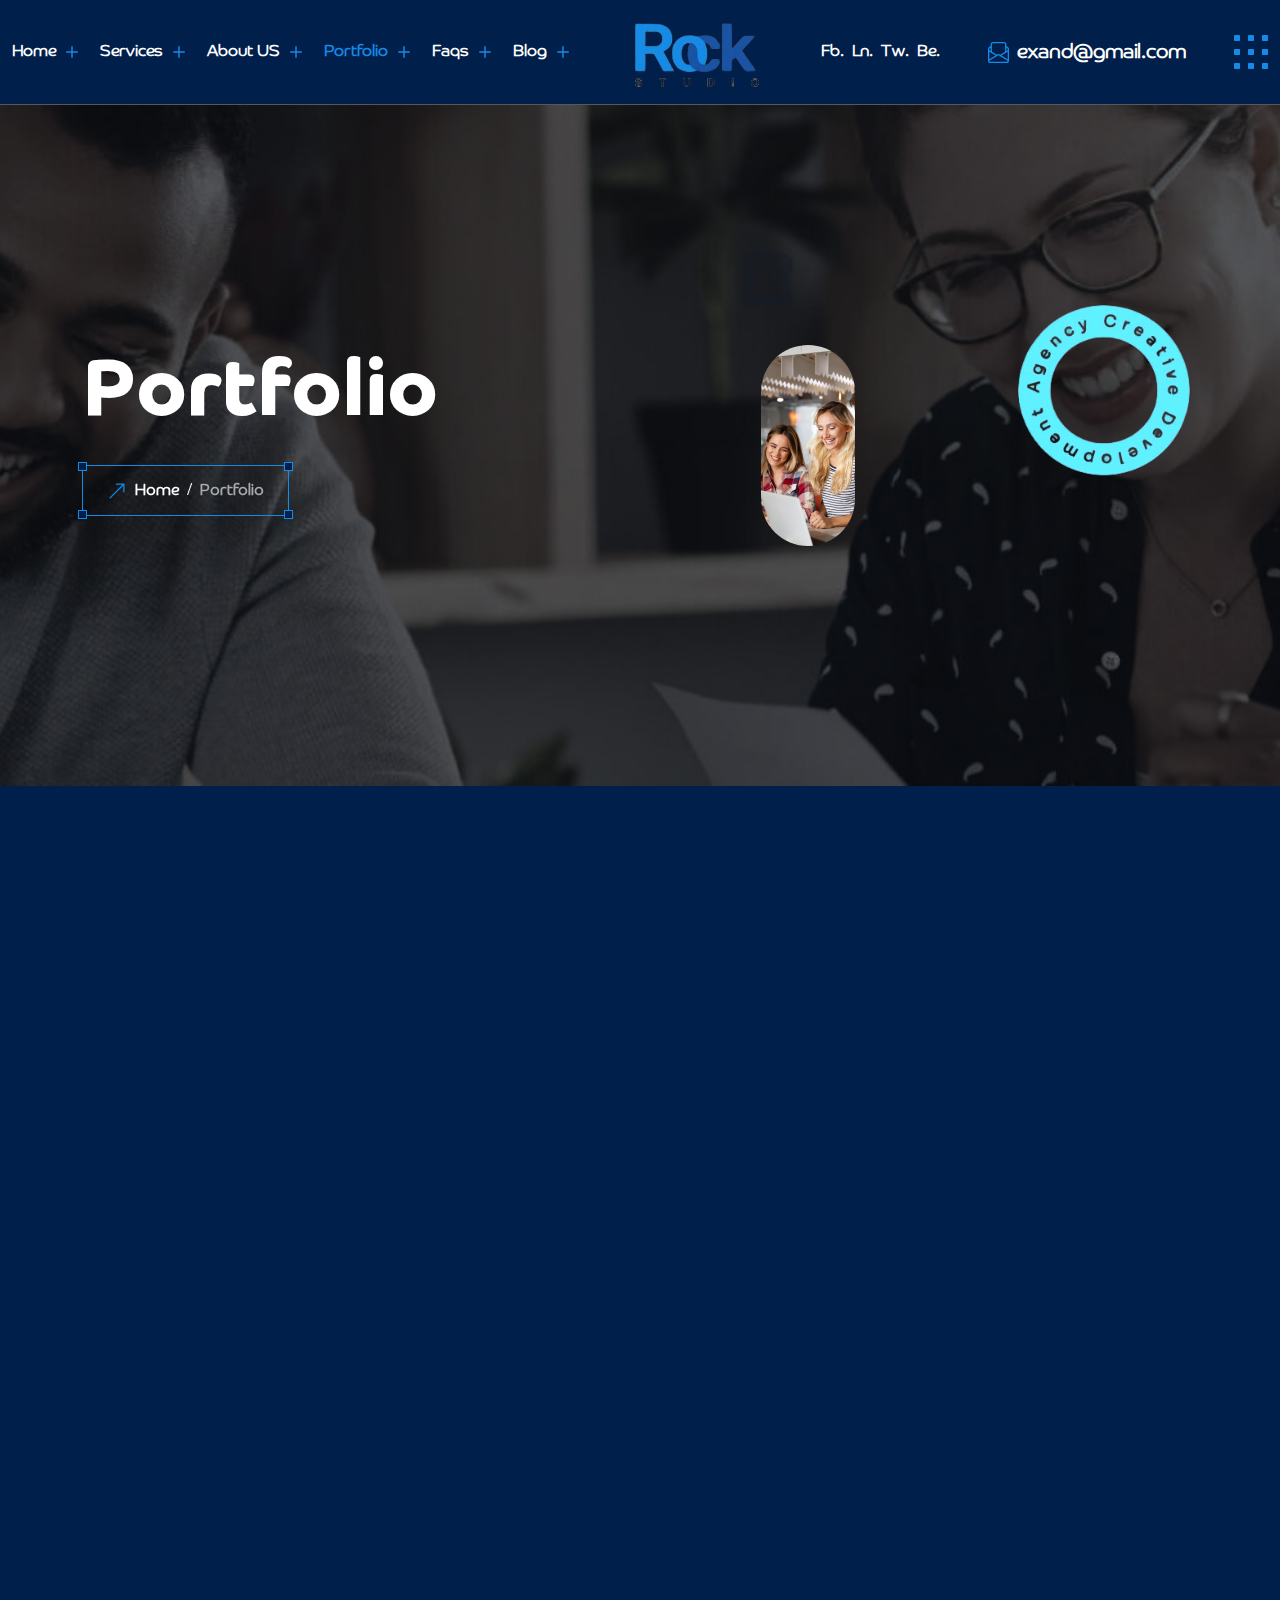
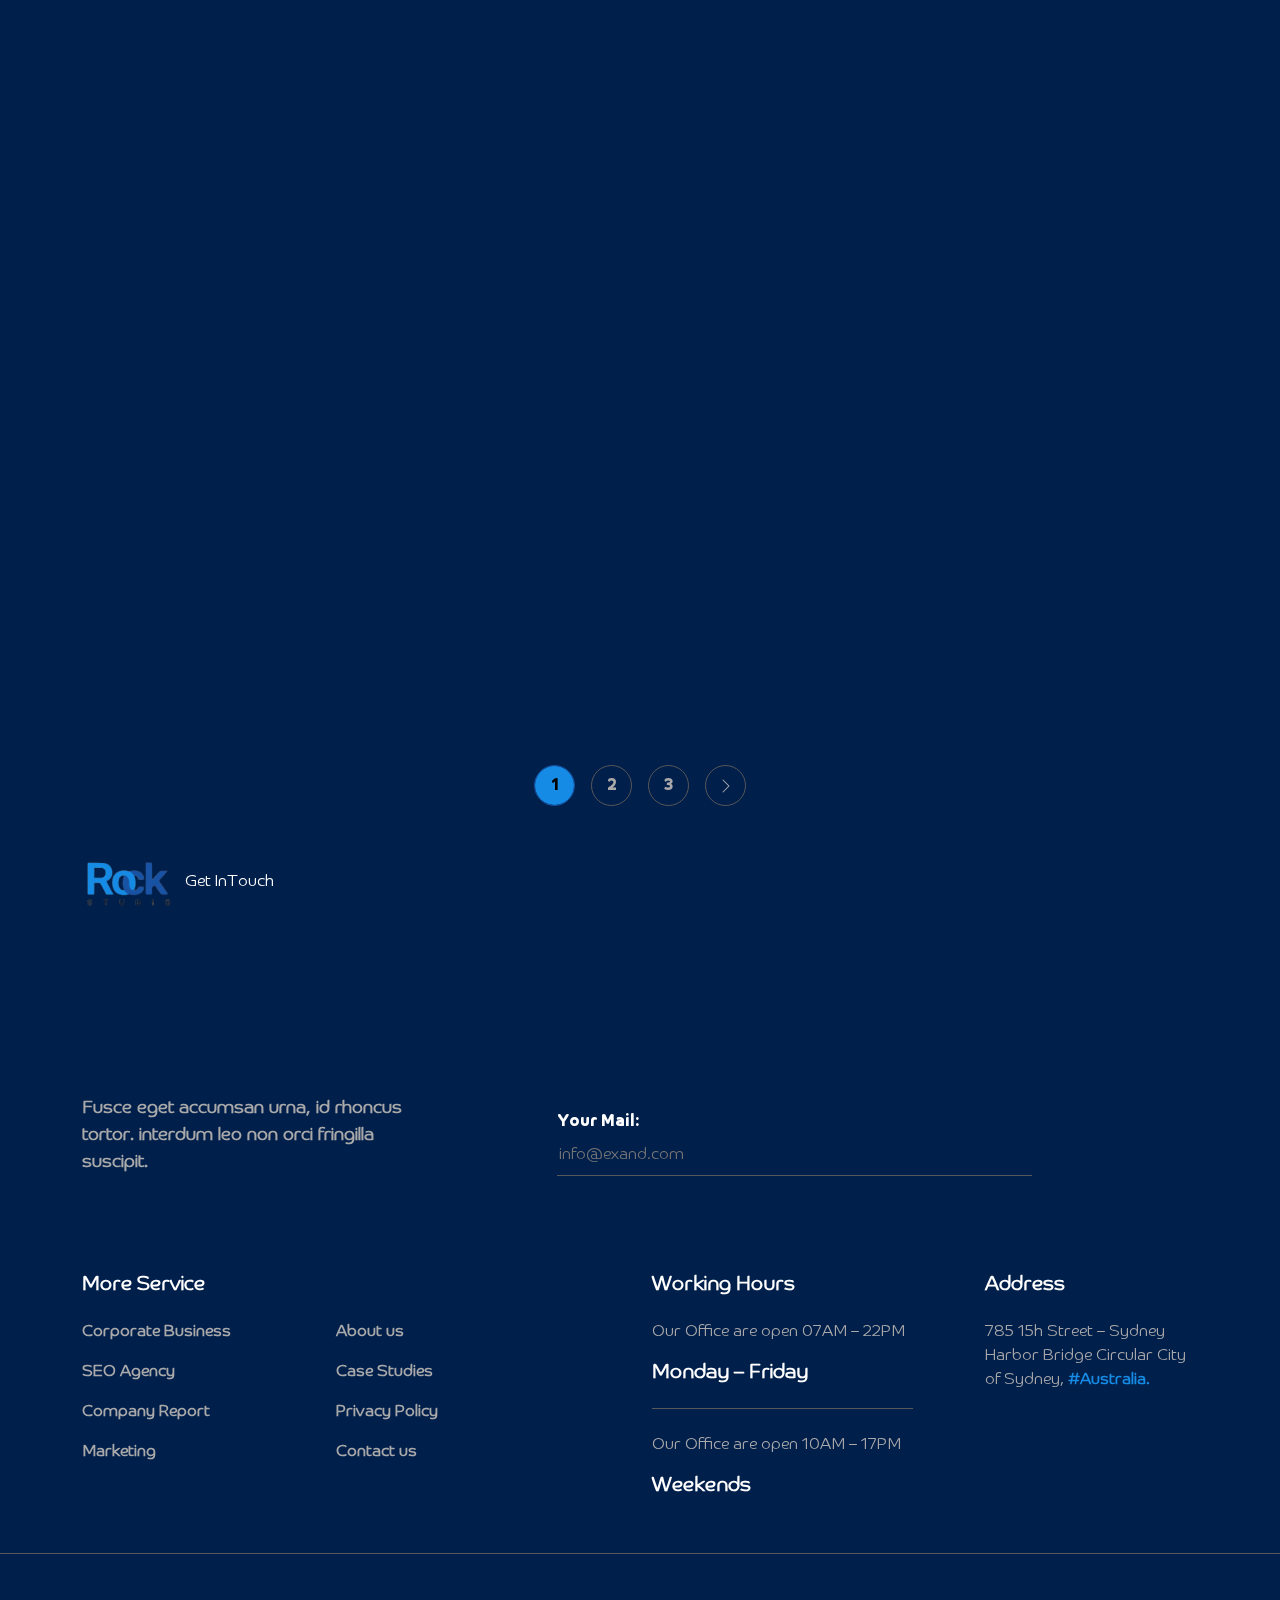
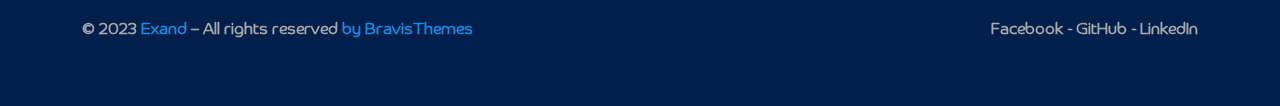
<file: portfolio.html>
<!DOCTYPE html>
<html lang="en" dir="ltr">

<head>
  <meta charset="UTF-8">
  <meta name="viewport" content="width=device-width, initial-scale=1.0">
  <link rel="stylesheet" href="assets/css/aos.css" />
  <link href="assets/css/bootstrap.min.css" rel="stylesheet">
  <link rel="stylesheet" href="assets/css/swiper-bundle.min.css" />
  <link rel='stylesheet' type='text/css' media='screen' href='assets/css/styles.css'>
  <title>Portfolio</title>
</head>

<body>

  <!-- overlay -->
  <div id="overlay" class="position-fixed top-0 end-0 bottom-0 start-0 bg-black"></div>

  <!-- header -->

  <header class="h-105 border-bottom border-b-gray position-sticky top-0 body-bg z-20">
    <nav class="container-fluid h-100">
      <div class="d-flex align-items-center h-100 justify-content-between">
        <!-- menu -->
        <ul class="list-unstyled m-0 p-0 d-flex align-items-center gap-3 fw-bold" id="menu">
          <li class="d-xl-none mb-2 border-bottom-0">
            <div class="d-flex align-items-center justify-content-between">
              <a class="d-block cursor-pointer w-142 flex-shrink-0"><img alt="logo" src="assets/img/logo.png"
                  class="img-fluid"></a>
              <div id="close" class="cursor-pointer rounded-circle w-51 h-51 d-flex flex-column gap-2 contactHamIcon">
                <div class="d-flex transition align-items-center gap-2 justify-content-center main-text">
                  <svg xmlns="http://www.w3.org/2000/svg" width="6" height="6" fill="currentColor"
                    class="bi bi-square-fill" viewBox="0 0 16 16">
                    <path d="M0 2a2 2 0 0 1 2-2h12a2 2 0 0 1 2 2v12a2 2 0 0 1-2 2H2a2 2 0 0 1-2-2V2z"></path>
                  </svg>
                  <svg xmlns="http://www.w3.org/2000/svg" width="6" height="6" fill="currentColor"
                    class="bi bi-square-fill" viewBox="0 0 16 16">
                    <path d="M0 2a2 2 0 0 1 2-2h12a2 2 0 0 1 2 2v12a2 2 0 0 1-2 2H2a2 2 0 0 1-2-2V2z"></path>
                  </svg>
                  <svg xmlns="http://www.w3.org/2000/svg" width="6" height="6" fill="currentColor"
                    class="bi bi-square-fill" viewBox="0 0 16 16">
                    <path d="M0 2a2 2 0 0 1 2-2h12a2 2 0 0 1 2 2v12a2 2 0 0 1-2 2H2a2 2 0 0 1-2-2V2z"></path>
                  </svg>
                </div>
                <div class="d-flex transition align-items-center gap-2 justify-content-center main-text">
                  <svg xmlns="http://www.w3.org/2000/svg" width="6" height="6" fill="currentColor"
                    class="bi bi-square-fill" viewBox="0 0 16 16">
                    <path d="M0 2a2 2 0 0 1 2-2h12a2 2 0 0 1 2 2v12a2 2 0 0 1-2 2H2a2 2 0 0 1-2-2V2z"></path>
                  </svg>
                  <svg xmlns="http://www.w3.org/2000/svg" width="6" height="6" fill="currentColor"
                    class="bi bi-square-fill" viewBox="0 0 16 16">
                    <path d="M0 2a2 2 0 0 1 2-2h12a2 2 0 0 1 2 2v12a2 2 0 0 1-2 2H2a2 2 0 0 1-2-2V2z"></path>
                  </svg>
                  <svg xmlns="http://www.w3.org/2000/svg" width="6" height="6" fill="currentColor"
                    class="bi bi-square-fill" viewBox="0 0 16 16">
                    <path d="M0 2a2 2 0 0 1 2-2h12a2 2 0 0 1 2 2v12a2 2 0 0 1-2 2H2a2 2 0 0 1-2-2V2z"></path>
                  </svg>
                </div>
                <div class="d-flex transition align-items-center gap-2 justify-content-center main-text">
                  <svg xmlns="http://www.w3.org/2000/svg" width="6" height="6" fill="currentColor"
                    class="bi bi-square-fill" viewBox="0 0 16 16">
                    <path d="M0 2a2 2 0 0 1 2-2h12a2 2 0 0 1 2 2v12a2 2 0 0 1-2 2H2a2 2 0 0 1-2-2V2z"></path>
                  </svg>
                  <svg xmlns="http://www.w3.org/2000/svg" width="6" height="6" fill="currentColor"
                    class="bi bi-square-fill" viewBox="0 0 16 16">
                    <path d="M0 2a2 2 0 0 1 2-2h12a2 2 0 0 1 2 2v12a2 2 0 0 1-2 2H2a2 2 0 0 1-2-2V2z"></path>
                  </svg>
                  <svg xmlns="http://www.w3.org/2000/svg" width="6" height="6" fill="currentColor"
                    class="bi bi-square-fill" viewBox="0 0 16 16">
                    <path d="M0 2a2 2 0 0 1 2-2h12a2 2 0 0 1 2 2v12a2 2 0 0 1-2 2H2a2 2 0 0 1-2-2V2z"></path>
                  </svg>
                </div>
              </div>
            </div>
          </li>
          <li class="mb-2 border-bottom-0 d-xl-none">
            <form class="d-flex align-items-center gap-2 rounded-pill bg-second text-white px-3 py-2">
              <input class="bg-transparent outline-none border-0 flex-grow-1 w-100 text-white" placeholder="Search...">
              <svg xmlns="http://www.w3.org/2000/svg" width="16" height="16" fill="currentColor"
                class="bi bi-search main-text cursor-pointer flex-shrink-0" viewBox="0 0 16 16">
                <path
                  d="M11.742 10.344a6.5 6.5 0 1 0-1.397 1.398h-.001c.03.04.062.078.098.115l3.85 3.85a1 1 0 0 0 1.415-1.414l-3.85-3.85a1.007 1.007 0 0 0-.115-.1zM12 6.5a5.5 5.5 0 1 1-11 0 5.5 5.5 0 0 1 11 0z" />
              </svg>
            </form>
          </li>
          <li>
            <a href="index.html"
              class="d-flex align-items-center justify-content-between justify-content-xl-start gap-1 cursor-pointer text-white">
              <p class="mb-0">Home</p>
              <svg xmlns="http://www.w3.org/2000/svg" width="24" height="24" fill="currentColor"
                class="bi bi-plus main-text transition" viewBox="0 0 16 16">
                <path
                  d="M8 4a.5.5 0 0 1 .5.5v3h3a.5.5 0 0 1 0 1h-3v3a.5.5 0 0 1-1 0v-3h-3a.5.5 0 0 1 0-1h3v-3A.5.5 0 0 1 8 4z" />
              </svg>
            </a>
          </li>
          <li>
            <a href="services.html"
              class="d-flex align-items-center justify-content-between justify-content-xl-start gap-1 cursor-pointer text-white">
              <p class="mb-0">Services</p>
              <svg xmlns="http://www.w3.org/2000/svg" width="24" height="24" fill="currentColor"
                class="bi bi-plus main-text transition" viewBox="0 0 16 16">
                <path
                  d="M8 4a.5.5 0 0 1 .5.5v3h3a.5.5 0 0 1 0 1h-3v3a.5.5 0 0 1-1 0v-3h-3a.5.5 0 0 1 0-1h3v-3A.5.5 0 0 1 8 4z" />
              </svg>
            </a>
          </li>
          <li>
            <a href="about.html"
              class="d-flex align-items-center justify-content-between justify-content-xl-start gap-1 cursor-pointer text-white">
              <p class="mb-0">About US</p>
              <svg xmlns="http://www.w3.org/2000/svg" width="24" height="24" fill="currentColor"
                class="bi bi-plus main-text transition" viewBox="0 0 16 16">
                <path
                  d="M8 4a.5.5 0 0 1 .5.5v3h3a.5.5 0 0 1 0 1h-3v3a.5.5 0 0 1-1 0v-3h-3a.5.5 0 0 1 0-1h3v-3A.5.5 0 0 1 8 4z" />
              </svg>
            </a>
          </li>
          <li class="active">
            <a href="portfolio.html"
              class="d-flex align-items-center justify-content-between justify-content-xl-start gap-1 cursor-pointer text-white">
              <p class="mb-0">Portfolio</p>
              <svg xmlns="http://www.w3.org/2000/svg" width="24" height="24" fill="currentColor"
                class="bi bi-plus main-text transition" viewBox="0 0 16 16">
                <path
                  d="M8 4a.5.5 0 0 1 .5.5v3h3a.5.5 0 0 1 0 1h-3v3a.5.5 0 0 1-1 0v-3h-3a.5.5 0 0 1 0-1h3v-3A.5.5 0 0 1 8 4z" />
              </svg>
            </a>
          </li>
          <li>
            <a href="faq.html"
            class="d-flex align-items-center justify-content-between justify-content-xl-start gap-1 cursor-pointer text-white">
            <p class="mb-0">Faqs</p>
              <svg xmlns="http://www.w3.org/2000/svg" width="24" height="24" fill="currentColor"
                class="bi bi-plus main-text transition" viewBox="0 0 16 16">
                <path
                  d="M8 4a.5.5 0 0 1 .5.5v3h3a.5.5 0 0 1 0 1h-3v3a.5.5 0 0 1-1 0v-3h-3a.5.5 0 0 1 0-1h3v-3A.5.5 0 0 1 8 4z" />
              </svg>
            </a>
          </li>
          <li>
            <a href="blog.html"
              class="d-flex align-items-center justify-content-between justify-content-xl-start gap-1 cursor-pointer text-white">
              <p class="mb-0">Blog</p>
              <svg xmlns="http://www.w3.org/2000/svg" width="24" height="24" fill="currentColor"
                class="bi bi-plus main-text transition" viewBox="0 0 16 16">
                <path
                  d="M8 4a.5.5 0 0 1 .5.5v3h3a.5.5 0 0 1 0 1h-3v3a.5.5 0 0 1-1 0v-3h-3a.5.5 0 0 1 0-1h3v-3A.5.5 0 0 1 8 4z" />
              </svg>
            </a>
          </li>
        </ul>
        <!-- logo -->
        <a class="d-block cursor-pointer w-142 flex-shrink-0 flex-xl-shrink-1"><img alt="logo" src="assets/img/logo.png"
            class="img-fluid"></a>
        <!-- contact -->
        <div class="d-xl-flex d-none align-items-center gap-5">
          <ul class="list-unstyled d-flex align-items-center gap-2 m-0" data-wow-delay="ms">
            <li> <a class="cursor-pointer text-white fw-bold" href="#"> <span>Fb.</span> </a></li>
            <li> <a class="cursor-pointer text-white fw-bold" href="#"> <span> Ln.</span> </a></li>
            <li> <a class="cursor-pointer text-white fw-bold" href="#"> <span>Tw.</span> </a></li>
            <li> <a class="cursor-pointer text-white fw-bold" href="#"> <span>Be.</span> </a></li>
          </ul>
          <a class="d-flex align-items-center gap-2 cursor-pointer text-white">
            <svg xmlns="http://www.w3.org/2000/svg" width="21" height="21" fill="currentColor"
              class="bi bi-envelope-paper main-text" viewBox="0 0 16 16">
              <path
                d="M4 0a2 2 0 0 0-2 2v1.133l-.941.502A2 2 0 0 0 0 5.4V14a2 2 0 0 0 2 2h12a2 2 0 0 0 2-2V5.4a2 2 0 0 0-1.059-1.765L14 3.133V2a2 2 0 0 0-2-2H4Zm10 4.267.47.25A1 1 0 0 1 15 5.4v.817l-1 .6v-2.55Zm-1 3.15-3.75 2.25L8 8.917l-1.25.75L3 7.417V2a1 1 0 0 1 1-1h8a1 1 0 0 1 1 1v5.417Zm-11-.6-1-.6V5.4a1 1 0 0 1 .53-.882L2 4.267v2.55Zm13 .566v5.734l-4.778-2.867L15 7.383Zm-.035 6.88A1 1 0 0 1 14 15H2a1 1 0 0 1-.965-.738L8 10.083l6.965 4.18ZM1 13.116V7.383l4.778 2.867L1 13.117Z" />
            </svg>
            <p class="mb-0 fw-bold h5">exand@gmail.com</p>
          </a>
          <div data-bs-toggle="offcanvas" data-bs-target="#offcanvasRight" aria-controls="offcanvasRight"
            class="cursor-pointer d-flex flex-column gap-2 contactHamIcon">
            <div class="d-flex transition align-items-center gap-2 justify-content-center main-text">
              <svg xmlns="http://www.w3.org/2000/svg" width="6" height="6" fill="currentColor" class="bi bi-square-fill"
                viewBox="0 0 16 16">
                <path d="M0 2a2 2 0 0 1 2-2h12a2 2 0 0 1 2 2v12a2 2 0 0 1-2 2H2a2 2 0 0 1-2-2V2z" />
              </svg>
              <svg xmlns="http://www.w3.org/2000/svg" width="6" height="6" fill="currentColor" class="bi bi-square-fill"
                viewBox="0 0 16 16">
                <path d="M0 2a2 2 0 0 1 2-2h12a2 2 0 0 1 2 2v12a2 2 0 0 1-2 2H2a2 2 0 0 1-2-2V2z" />
              </svg>
              <svg xmlns="http://www.w3.org/2000/svg" width="6" height="6" fill="currentColor" class="bi bi-square-fill"
                viewBox="0 0 16 16">
                <path d="M0 2a2 2 0 0 1 2-2h12a2 2 0 0 1 2 2v12a2 2 0 0 1-2 2H2a2 2 0 0 1-2-2V2z" />
              </svg>
            </div>
            <div class="d-flex transition align-items-center gap-2 justify-content-center main-text">
              <svg xmlns="http://www.w3.org/2000/svg" width="6" height="6" fill="currentColor" class="bi bi-square-fill"
                viewBox="0 0 16 16">
                <path d="M0 2a2 2 0 0 1 2-2h12a2 2 0 0 1 2 2v12a2 2 0 0 1-2 2H2a2 2 0 0 1-2-2V2z" />
              </svg>
              <svg xmlns="http://www.w3.org/2000/svg" width="6" height="6" fill="currentColor" class="bi bi-square-fill"
                viewBox="0 0 16 16">
                <path d="M0 2a2 2 0 0 1 2-2h12a2 2 0 0 1 2 2v12a2 2 0 0 1-2 2H2a2 2 0 0 1-2-2V2z" />
              </svg>
              <svg xmlns="http://www.w3.org/2000/svg" width="6" height="6" fill="currentColor" class="bi bi-square-fill"
                viewBox="0 0 16 16">
                <path d="M0 2a2 2 0 0 1 2-2h12a2 2 0 0 1 2 2v12a2 2 0 0 1-2 2H2a2 2 0 0 1-2-2V2z" />
              </svg>
            </div>
            <div class="d-flex transition align-items-center gap-2 justify-content-center main-text">
              <svg xmlns="http://www.w3.org/2000/svg" width="6" height="6" fill="currentColor" class="bi bi-square-fill"
                viewBox="0 0 16 16">
                <path d="M0 2a2 2 0 0 1 2-2h12a2 2 0 0 1 2 2v12a2 2 0 0 1-2 2H2a2 2 0 0 1-2-2V2z" />
              </svg>
              <svg xmlns="http://www.w3.org/2000/svg" width="6" height="6" fill="currentColor" class="bi bi-square-fill"
                viewBox="0 0 16 16">
                <path d="M0 2a2 2 0 0 1 2-2h12a2 2 0 0 1 2 2v12a2 2 0 0 1-2 2H2a2 2 0 0 1-2-2V2z" />
              </svg>
              <svg xmlns="http://www.w3.org/2000/svg" width="6" height="6" fill="currentColor" class="bi bi-square-fill"
                viewBox="0 0 16 16">
                <path d="M0 2a2 2 0 0 1 2-2h12a2 2 0 0 1 2 2v12a2 2 0 0 1-2 2H2a2 2 0 0 1-2-2V2z" />
              </svg>
            </div>
          </div>
          <!--  -->
          <div class="offcanvas offcanvas-end body-bg" tabindex="-1" id="offcanvasRight"
            aria-labelledby="offcanvasRightLabel">
            <div class="offcanvas-header">
              <a class="d-block cursor-pointer w-142 flex-shrink-0"><img alt="logo" src="assets/img/logo.png"
                  class="img-fluid"></a>
              <div data-bs-dismiss="offcanvas" aria-label="Close"
                class="cursor-pointer rounded-circle w-51 h-51 d-flex flex-column gap-2 contactHamIcon">
                <div class="d-flex transition align-items-center gap-2 justify-content-center main-text">
                  <svg xmlns="http://www.w3.org/2000/svg" width="6" height="6" fill="currentColor"
                    class="bi bi-square-fill" viewBox="0 0 16 16">
                    <path d="M0 2a2 2 0 0 1 2-2h12a2 2 0 0 1 2 2v12a2 2 0 0 1-2 2H2a2 2 0 0 1-2-2V2z"></path>
                  </svg>
                  <svg xmlns="http://www.w3.org/2000/svg" width="6" height="6" fill="currentColor"
                    class="bi bi-square-fill" viewBox="0 0 16 16">
                    <path d="M0 2a2 2 0 0 1 2-2h12a2 2 0 0 1 2 2v12a2 2 0 0 1-2 2H2a2 2 0 0 1-2-2V2z"></path>
                  </svg>
                  <svg xmlns="http://www.w3.org/2000/svg" width="6" height="6" fill="currentColor"
                    class="bi bi-square-fill" viewBox="0 0 16 16">
                    <path d="M0 2a2 2 0 0 1 2-2h12a2 2 0 0 1 2 2v12a2 2 0 0 1-2 2H2a2 2 0 0 1-2-2V2z"></path>
                  </svg>
                </div>
                <div class="d-flex transition align-items-center gap-2 justify-content-center main-text">
                  <svg xmlns="http://www.w3.org/2000/svg" width="6" height="6" fill="currentColor"
                    class="bi bi-square-fill" viewBox="0 0 16 16">
                    <path d="M0 2a2 2 0 0 1 2-2h12a2 2 0 0 1 2 2v12a2 2 0 0 1-2 2H2a2 2 0 0 1-2-2V2z"></path>
                  </svg>
                  <svg xmlns="http://www.w3.org/2000/svg" width="6" height="6" fill="currentColor"
                    class="bi bi-square-fill" viewBox="0 0 16 16">
                    <path d="M0 2a2 2 0 0 1 2-2h12a2 2 0 0 1 2 2v12a2 2 0 0 1-2 2H2a2 2 0 0 1-2-2V2z"></path>
                  </svg>
                  <svg xmlns="http://www.w3.org/2000/svg" width="6" height="6" fill="currentColor"
                    class="bi bi-square-fill" viewBox="0 0 16 16">
                    <path d="M0 2a2 2 0 0 1 2-2h12a2 2 0 0 1 2 2v12a2 2 0 0 1-2 2H2a2 2 0 0 1-2-2V2z"></path>
                  </svg>
                </div>
                <div class="d-flex transition align-items-center gap-2 justify-content-center main-text">
                  <svg xmlns="http://www.w3.org/2000/svg" width="6" height="6" fill="currentColor"
                    class="bi bi-square-fill" viewBox="0 0 16 16">
                    <path d="M0 2a2 2 0 0 1 2-2h12a2 2 0 0 1 2 2v12a2 2 0 0 1-2 2H2a2 2 0 0 1-2-2V2z"></path>
                  </svg>
                  <svg xmlns="http://www.w3.org/2000/svg" width="6" height="6" fill="currentColor"
                    class="bi bi-square-fill" viewBox="0 0 16 16">
                    <path d="M0 2a2 2 0 0 1 2-2h12a2 2 0 0 1 2 2v12a2 2 0 0 1-2 2H2a2 2 0 0 1-2-2V2z"></path>
                  </svg>
                  <svg xmlns="http://www.w3.org/2000/svg" width="6" height="6" fill="currentColor"
                    class="bi bi-square-fill" viewBox="0 0 16 16">
                    <path d="M0 2a2 2 0 0 1 2-2h12a2 2 0 0 1 2 2v12a2 2 0 0 1-2 2H2a2 2 0 0 1-2-2V2z"></path>
                  </svg>
                </div>
              </div>
            </div>
            <div class="offcanvas-body">
              <p class="text-gray fs-18 fw-bold">We’re a team of creatives who are excited about unique ideas and help
                fin-tech companies to create amazing identity by crafting top-notch UI/UX.</p>
              <div class="mt-5">
                <h5 class="text-white font-bold border-b-main pb-3 d-table"> Contact Us</h5>
                <div class="mt-4">
                  <a class="row align-items-center mb-3">
                    <div class="col-2">
                      <div
                        class="rounded-circle mt-2 w-36 h-36 border-main d-flex align-items-center justify-content-center main-text">
                        <svg xmlns="http://www.w3.org/2000/svg" width="16" height="16" fill="currentColor"
                          class="bi bi-telephone-plus" viewBox="0 0 16 16">
                          <path
                            d="M3.654 1.328a.678.678 0 0 0-1.015-.063L1.605 2.3c-.483.484-.661 1.169-.45 1.77a17.568 17.568 0 0 0 4.168 6.608 17.569 17.569 0 0 0 6.608 4.168c.601.211 1.286.033 1.77-.45l1.034-1.034a.678.678 0 0 0-.063-1.015l-2.307-1.794a.678.678 0 0 0-.58-.122l-2.19.547a1.745 1.745 0 0 1-1.657-.459L5.482 8.062a1.745 1.745 0 0 1-.46-1.657l.548-2.19a.678.678 0 0 0-.122-.58L3.654 1.328zM1.884.511a1.745 1.745 0 0 1 2.612.163L6.29 2.98c.329.423.445.974.315 1.494l-.547 2.19a.678.678 0 0 0 .178.643l2.457 2.457a.678.678 0 0 0 .644.178l2.189-.547a1.745 1.745 0 0 1 1.494.315l2.306 1.794c.829.645.905 1.87.163 2.611l-1.034 1.034c-.74.74-1.846 1.065-2.877.702a18.634 18.634 0 0 1-7.01-4.42 18.634 18.634 0 0 1-4.42-7.009c-.362-1.03-.037-2.137.703-2.877L1.885.511z" />
                          <path fill-rule="evenodd"
                            d="M12.5 1a.5.5 0 0 1 .5.5V3h1.5a.5.5 0 0 1 0 1H13v1.5a.5.5 0 0 1-1 0V4h-1.5a.5.5 0 0 1 0-1H12V1.5a.5.5 0 0 1 .5-.5z" />
                        </svg>
                      </div>
                    </div>
                    <div class="col-10">
                      <p class="h5 fw-bold text-white mb-0">Phone </p>
                      <p class="h5 fw-bold text-white mb-0"> +880254615566 </p>
                    </div>
                  </a>
                  <a class="row align-items-center mb-3">
                    <div class="col-2">
                      <div
                        class="rounded-circle mt-2 w-36 h-36 border-main d-flex align-items-center justify-content-center main-text">
                        <svg xmlns="http://www.w3.org/2000/svg" width="16" height="16" fill="currentColor"
                          class="bi bi-envelope-fill" viewBox="0 0 16 16">
                          <path
                            d="M.05 3.555A2 2 0 0 1 2 2h12a2 2 0 0 1 1.95 1.555L8 8.414.05 3.555ZM0 4.697v7.104l5.803-3.558L0 4.697ZM6.761 8.83l-6.57 4.027A2 2 0 0 0 2 14h12a2 2 0 0 0 1.808-1.144l-6.57-4.027L8 9.586l-1.239-.757Zm3.436-.586L16 11.801V4.697l-5.803 3.546Z" />
                        </svg>
                      </div>
                    </div>
                    <div class="col-10">
                      <p class="h5 fw-bold text-white mb-0">Email </p>
                      <p class="h5 fw-bold text-white mb-0"> info@exand.com </p>
                    </div>
                  </a>
                  <a class="row align-items-center">
                    <div class="col-2">
                      <div
                        class="rounded-circle mt-2 w-36 h-36 border-main d-flex align-items-center justify-content-center main-text">
                        <svg xmlns="http://www.w3.org/2000/svg" width="16" height="16" fill="currentColor"
                          class="bi bi-geo-alt-fill" viewBox="0 0 16 16">
                          <path
                            d="M8 16s6-5.686 6-10A6 6 0 0 0 2 6c0 4.314 6 10 6 10zm0-7a3 3 0 1 1 0-6 3 3 0 0 1 0 6z" />
                        </svg>
                      </div>
                    </div>
                    <div class="col-10">
                      <p class="h5 fw-bold text-white mb-0">Address </p>
                      <p class="h5 fw-bold text-white mb-0"> 13/A, Miranda Halim City. </p>
                    </div>
                  </a>
                </div>
                <div class="mt-5">
                  <h5 class="text-white font-bold border-b-main pb-3 d-table"> Stay Connected</h5>
                  <div class="d-flex align-items-center gap-4 mt-4 site-social">
                    <a>
                      <svg xmlns="http://www.w3.org/2000/svg" width="24" height="24" fill="currentColor"
                        class=" text-white transition bi-facebook" viewBox="0 0 16 16">
                        <path
                          d="M16 8.049c0-4.446-3.582-8.05-8-8.05C3.58 0-.002 3.603-.002 8.05c0 4.017 2.926 7.347 6.75 7.951v-5.625h-2.03V8.05H6.75V6.275c0-2.017 1.195-3.131 3.022-3.131.876 0 1.791.157 1.791.157v1.98h-1.009c-.993 0-1.303.621-1.303 1.258v1.51h2.218l-.354 2.326H9.25V16c3.824-.604 6.75-3.934 6.75-7.951z">
                        </path>
                      </svg>
                    </a>
                    <a>
                      <svg xmlns="http://www.w3.org/2000/svg" width="24" height="24" fill="currentColor"
                        class=" text-white transition bi-twitter" viewBox="0 0 16 16">
                        <path
                          d="M5.026 15c6.038 0 9.341-5.003 9.341-9.334 0-.14 0-.282-.006-.422A6.685 6.685 0 0 0 16 3.542a6.658 6.658 0 0 1-1.889.518 3.301 3.301 0 0 0 1.447-1.817 6.533 6.533 0 0 1-2.087.793A3.286 3.286 0 0 0 7.875 6.03a9.325 9.325 0 0 1-6.767-3.429 3.289 3.289 0 0 0 1.018 4.382A3.323 3.323 0 0 1 .64 6.575v.045a3.288 3.288 0 0 0 2.632 3.218 3.203 3.203 0 0 1-.865.115 3.23 3.23 0 0 1-.614-.057 3.283 3.283 0 0 0 3.067 2.277A6.588 6.588 0 0 1 .78 13.58a6.32 6.32 0 0 1-.78-.045A9.344 9.344 0 0 0 5.026 15z">
                        </path>
                      </svg>
                    </a>
                    <a>
                      <svg xmlns="http://www.w3.org/2000/svg" width="24" height="24" fill="currentColor"
                        class=" text-white transition bi-instagram" viewBox="0 0 16 16">
                        <path
                          d="M8 0C5.829 0 5.556.01 4.703.048 3.85.088 3.269.222 2.76.42a3.917 3.917 0 0 0-1.417.923A3.927 3.927 0 0 0 .42 2.76C.222 3.268.087 3.85.048 4.7.01 5.555 0 5.827 0 8.001c0 2.172.01 2.444.048 3.297.04.852.174 1.433.372 1.942.205.526.478.972.923 1.417.444.445.89.719 1.416.923.51.198 1.09.333 1.942.372C5.555 15.99 5.827 16 8 16s2.444-.01 3.298-.048c.851-.04 1.434-.174 1.943-.372a3.916 3.916 0 0 0 1.416-.923c.445-.445.718-.891.923-1.417.197-.509.332-1.09.372-1.942C15.99 10.445 16 10.173 16 8s-.01-2.445-.048-3.299c-.04-.851-.175-1.433-.372-1.941a3.926 3.926 0 0 0-.923-1.417A3.911 3.911 0 0 0 13.24.42c-.51-.198-1.092-.333-1.943-.372C10.443.01 10.172 0 7.998 0h.003zm-.717 1.442h.718c2.136 0 2.389.007 3.232.046.78.035 1.204.166 1.486.275.373.145.64.319.92.599.28.28.453.546.598.92.11.281.24.705.275 1.485.039.843.047 1.096.047 3.231s-.008 2.389-.047 3.232c-.035.78-.166 1.203-.275 1.485a2.47 2.47 0 0 1-.599.919c-.28.28-.546.453-.92.598-.28.11-.704.24-1.485.276-.843.038-1.096.047-3.232.047s-2.39-.009-3.233-.047c-.78-.036-1.203-.166-1.485-.276a2.478 2.478 0 0 1-.92-.598 2.48 2.48 0 0 1-.6-.92c-.109-.281-.24-.705-.275-1.485-.038-.843-.046-1.096-.046-3.233 0-2.136.008-2.388.046-3.231.036-.78.166-1.204.276-1.486.145-.373.319-.64.599-.92.28-.28.546-.453.92-.598.282-.11.705-.24 1.485-.276.738-.034 1.024-.044 2.515-.045v.002zm4.988 1.328a.96.96 0 1 0 0 1.92.96.96 0 0 0 0-1.92zm-4.27 1.122a4.109 4.109 0 1 0 0 8.217 4.109 4.109 0 0 0 0-8.217zm0 1.441a2.667 2.667 0 1 1 0 5.334 2.667 2.667 0 0 1 0-5.334z" />
                      </svg>
                    </a>
                    <a>
                      <svg xmlns="http://www.w3.org/2000/svg" width="24" height="24" fill="currentColor"
                        class=" text-white transition bi-linkedin" viewBox="0 0 16 16">
                        <path
                          d="M0 1.146C0 .513.526 0 1.175 0h13.65C15.474 0 16 .513 16 1.146v13.708c0 .633-.526 1.146-1.175 1.146H1.175C.526 16 0 15.487 0 14.854V1.146zm4.943 12.248V6.169H2.542v7.225h2.401zm-1.2-8.212c.837 0 1.358-.554 1.358-1.248-.015-.709-.52-1.248-1.342-1.248-.822 0-1.359.54-1.359 1.248 0 .694.521 1.248 1.327 1.248h.016zm4.908 8.212V9.359c0-.216.016-.432.08-.586.173-.431.568-.878 1.232-.878.869 0 1.216.662 1.216 1.634v3.865h2.401V9.25c0-2.22-1.184-3.252-2.764-3.252-1.274 0-1.845.7-2.165 1.193v.025h-.016a5.54 5.54 0 0 1 .016-.025V6.169h-2.4c.03.678 0 7.225 0 7.225h2.4z" />
                      </svg>
                    </a>
                  </div>
                </div>
              </div>
            </div>
          </div>
        </div>
        <!-- hamburger icon -->
        <div class="cursor-pointer main-text border rounded-3 border-main d-xl-none" id="hamIcon">
          <svg xmlns="http://www.w3.org/2000/svg" width="40" height="40" fill="currentColor" class="bi bi-list"
            viewBox="0 0 16 16">
            <path fill-rule="evenodd"
              d="M2.5 12a.5.5 0 0 1 .5-.5h10a.5.5 0 0 1 0 1H3a.5.5 0 0 1-.5-.5zm0-4a.5.5 0 0 1 .5-.5h10a.5.5 0 0 1 0 1H3a.5.5 0 0 1-.5-.5zm0-4a.5.5 0 0 1 .5-.5h10a.5.5 0 0 1 0 1H3a.5.5 0 0 1-.5-.5z" />
          </svg>
        </div>
      </div>
    </nav>
  </header>

  <!-- main -->

  <main>

    <!-- banner -->
    <section id="banner" class="py-5 position-relative overflow-hidden pb-5 banner-title">
      <div class="container py-5 my-md-5">
          <div class="row g-5">
              <div class="col-lg-7 my-lg-5 py-lg-5">
                  <div>
                      <div class="d-flex flex-column mt-5 flex-sm-row align-items-sm-center justify-content-lg-between gap-3">
                          <h1 class="text-white font-bold display-1 display-1 mb-0 order-1 order-sm-0" data-aos="fade-down-left"> Portfolio</h1>
                      </div>
                      <div data-aos="fade-up" class="d-inline-flex px-md-4 mt-4 align-items-center position-relative justify-content-center gap-2 h-51 border-main position-relative">
                          <svg xmlns="http://www.w3.org/2000/svg" width="20" height="20" fill="currentColor" class="bi bi-arrow-up-right main-text" viewBox="0 0 16 16">
                              <path fill-rule="evenodd" d="M14 2.5a.5.5 0 0 0-.5-.5h-6a.5.5 0 0 0 0 1h4.793L2.146 13.146a.5.5 0 0 0 .708.708L13 3.707V8.5a.5.5 0 0 0 1 0v-6z"></path>
                          </svg>
                          <div class="d-flex flex-wrap align-items-center gap-2">
                              <a href="index.html" class="mb-0 text-white fw-bold"> Home</a>
                              <p class="text-white mb-0">/</p>
                              <p class="mb-0 text-gray fw-bold"> Portfolio</p>
                          </div>
                          <span class="position-absolute d-md-block w-9 h-9 border-main left-5 top-4 body-bg d-none"></span>
                          <span class="position-absolute d-md-block w-9 h-9 border-main left-5 bottom-4 body-bg d-none"></span>
                          <span class="position-absolute d-md-block w-9 h-9 border-main right-5 top-4 body-bg d-none"></span>
                          <span class="position-absolute d-md-block w-9 h-9 border-main right-5 bottom-4 body-bg d-none"></span>
                      </div>
                  </div>
              </div>
              <div class="col-lg-5 my-lg-5 py-lg-5 position-relative d-flex gap-4 align-items-start">
                  <img alt="shape" src="assets/img/Mask-group4.png" class="position-absolute rail z-10 top-0 start-0 end-0 Mask w-60">
                  <img alt="shape" src="assets/img/image-title.png" class="mt-lg-5 rounded-pill">
                  <div class="special-hue-rotate flex-shrink-0 w-184 h-184 ms-lg-auto mb-auto rotation">
                      <img alt="text-circle" src="assets/img/text-circle.png" class="w-100 h-100" data-aos="flip-down">
                  </div>
              </div>
          </div>
      </div>
  </section>

        <!-- gallery -->
        <section id="gallery" class="pt-5 mt-5">
            <div class="container">
              <div class="row g-4 mt-3">
                <div data-aos="flip-up" class="col-lg-4">
                    <div>
                      <div class="position-relative overflow-hidden">
                        <a
                          class="position-absolute d-flex align-items-center justify-content-center mt-4 text-dark main-bg rounded-circle w-70 h-70 mx-auto">
                          <svg xmlns="http://www.w3.org/2000/svg" width="20" height="20" fill="currentColor"
                            class="bi bi-arrow-up-right transition" viewBox="0 0 16 16">
                            <path fill-rule="evenodd"
                              d="M14 2.5a.5.5 0 0 0-.5-.5h-6a.5.5 0 0 0 0 1h4.793L2.146 13.146a.5.5 0 0 0 .708.708L13 3.707V8.5a.5.5 0 0 0 1 0v-6z">
                            </path>
                          </svg>
                        </a>
                        <a class="bg-white z-10 py-2 px-4 rounded-pill position-absolute text-dark fw-bold bottom-0 m-4">Business
                          Consulting</a>
                        <img alt="gallery" src="assets/img/image-3-624x624.jpg" class="img-fluid w-100">
                      </div>
                      <div class="py-3">
                        <p class="text-gray mb-2"> July 27, 2023</p>
                        <a class="text-white font-bold h4"> Figma Design </a>
                      </div>
                    </div>
                  </div>
                  <div data-aos="flip-up" class="col-lg-4">
                    <div>
                      <div class="position-relative overflow-hidden">
                        <a
                          class="position-absolute d-flex align-items-center justify-content-center mt-4 text-dark main-bg rounded-circle w-70 h-70 mx-auto">
                          <svg xmlns="http://www.w3.org/2000/svg" width="20" height="20" fill="currentColor"
                            class="bi bi-arrow-up-right transition" viewBox="0 0 16 16">
                            <path fill-rule="evenodd"
                              d="M14 2.5a.5.5 0 0 0-.5-.5h-6a.5.5 0 0 0 0 1h4.793L2.146 13.146a.5.5 0 0 0 .708.708L13 3.707V8.5a.5.5 0 0 0 1 0v-6z">
                            </path>
                          </svg>
                        </a>
                        <a class="bg-white z-10 py-2 px-4 rounded-pill position-absolute text-dark fw-bold bottom-0 m-4">Business
                          Consulting</a>
                        <img alt="gallery" src="assets/img/image-3-624x624.jpg" class="img-fluid w-100">
                      </div>
                      <div class="py-3">
                        <p class="text-gray mb-2"> July 27, 2023</p>
                        <a class="text-white font-bold h4"> Figma Design </a>
                      </div>
                    </div>
                  </div>
                  <div data-aos="flip-up" class="col-lg-4">
                    <div>
                      <div class="position-relative overflow-hidden">
                        <a
                          class="position-absolute d-flex align-items-center justify-content-center mt-4 text-dark main-bg rounded-circle w-70 h-70 mx-auto">
                          <svg xmlns="http://www.w3.org/2000/svg" width="20" height="20" fill="currentColor"
                            class="bi bi-arrow-up-right transition" viewBox="0 0 16 16">
                            <path fill-rule="evenodd"
                              d="M14 2.5a.5.5 0 0 0-.5-.5h-6a.5.5 0 0 0 0 1h4.793L2.146 13.146a.5.5 0 0 0 .708.708L13 3.707V8.5a.5.5 0 0 0 1 0v-6z">
                            </path>
                          </svg>
                        </a>
                        <a class="bg-white z-10 py-2 px-4 rounded-pill position-absolute text-dark fw-bold bottom-0 m-4">Business
                          Consulting</a>
                        <img alt="gallery" src="assets/img/image-3-624x624.jpg" class="img-fluid w-100">
                      </div>
                      <div class="py-3">
                        <p class="text-gray mb-2"> July 27, 2023</p>
                        <a class="text-white font-bold h4"> Figma Design </a>
                      </div>
                    </div>
                  </div>
                <div data-aos="flip-up" class="col-lg-8">
                  <div>
                    <div class="position-relative overflow-hidden">
                      <a
                        class="position-absolute d-flex align-items-center justify-content-center mt-4 text-dark main-bg rounded-circle w-70 h-70 mx-auto">
                        <svg xmlns="http://www.w3.org/2000/svg" width="20" height="20" fill="currentColor"
                          class="bi bi-arrow-up-right transition" viewBox="0 0 16 16">
                          <path fill-rule="evenodd"
                            d="M14 2.5a.5.5 0 0 0-.5-.5h-6a.5.5 0 0 0 0 1h4.793L2.146 13.146a.5.5 0 0 0 .708.708L13 3.707V8.5a.5.5 0 0 0 1 0v-6z">
                          </path>
                        </svg>
                      </a>
                      <a class="bg-white z-10 py-2 px-4 rounded-pill position-absolute text-dark fw-bold bottom-0 m-4">Business
                        Consulting</a>
                      <img alt="gallery" src="assets/img/portfolio-1-624x300.jpg" class="img-fluid w-100">
                    </div>
                    <div class="py-3">
                      <p class="text-gray mb-2"> July 27, 2023</p>
                      <a class="text-white font-bold h4"> Figma Design </a>
                    </div>
                  </div>
                </div>
                <div data-aos="flip-up" class="col-lg-4">
                  <div>
                    <div class="position-relative overflow-hidden">
                      <a
                        class="position-absolute d-flex align-items-center justify-content-center mt-4 text-dark main-bg rounded-circle w-70 h-70 mx-auto">
                        <svg xmlns="http://www.w3.org/2000/svg" width="20" height="20" fill="currentColor"
                          class="bi bi-arrow-up-right transition" viewBox="0 0 16 16">
                          <path fill-rule="evenodd"
                            d="M14 2.5a.5.5 0 0 0-.5-.5h-6a.5.5 0 0 0 0 1h4.793L2.146 13.146a.5.5 0 0 0 .708.708L13 3.707V8.5a.5.5 0 0 0 1 0v-6z">
                          </path>
                        </svg>
                      </a>
                      <a class="bg-white z-10 py-2 px-4 rounded-pill position-absolute text-dark fw-bold bottom-0 m-4">Business
                        Consulting</a>
                      <img alt="gallery" src="assets/img/image-3-624x624.jpg" class="img-fluid w-100">
                    </div>
                    <div class="py-3">
                      <p class="text-gray mb-2"> July 27, 2023</p>
                      <a class="text-white font-bold h4"> Figma Design </a>
                    </div>
                  </div>
                </div>
                <div data-aos="flip-up" class="col-lg-4">
                  <div>
                    <div class="position-relative overflow-hidden">
                      <a
                        class="position-absolute d-flex align-items-center justify-content-center mt-4 text-dark main-bg rounded-circle w-70 h-70 mx-auto">
                        <svg xmlns="http://www.w3.org/2000/svg" width="20" height="20" fill="currentColor"
                          class="bi bi-arrow-up-right transition" viewBox="0 0 16 16">
                          <path fill-rule="evenodd"
                            d="M14 2.5a.5.5 0 0 0-.5-.5h-6a.5.5 0 0 0 0 1h4.793L2.146 13.146a.5.5 0 0 0 .708.708L13 3.707V8.5a.5.5 0 0 0 1 0v-6z">
                          </path>
                        </svg>
                      </a>
                      <a class="bg-white z-10 py-2 px-4 rounded-pill position-absolute text-dark fw-bold bottom-0 m-4">Business
                        Consulting</a>
                      <img alt="gallery" src="assets/img/portfolio-3-624x624.jpg" class="img-fluid w-100">
                    </div>
                    <div class="py-3">
                      <p class="text-gray mb-2"> July 27, 2023</p>
                      <a class="text-white font-bold h4"> Figma Design </a>
                    </div>
                  </div>
                </div>
                <div data-aos="flip-up" class="col-lg-8">
                  <div>
                    <div class="position-relative overflow-hidden">
                      <a
                        class="position-absolute d-flex align-items-center justify-content-center mt-4 text-dark main-bg rounded-circle w-70 h-70 mx-auto">
                        <svg xmlns="http://www.w3.org/2000/svg" width="20" height="20" fill="currentColor"
                          class="bi bi-arrow-up-right transition" viewBox="0 0 16 16">
                          <path fill-rule="evenodd"
                            d="M14 2.5a.5.5 0 0 0-.5-.5h-6a.5.5 0 0 0 0 1h4.793L2.146 13.146a.5.5 0 0 0 .708.708L13 3.707V8.5a.5.5 0 0 0 1 0v-6z">
                          </path>
                        </svg>
                      </a>
                      <a class="bg-white z-10 py-2 px-4 rounded-pill position-absolute text-dark fw-bold bottom-0 m-4">Business
                        Consulting</a>
                      <img alt="gallery" src="assets/img/portfolio-4-624x300.jpg" class="img-fluid w-100">
                    </div>
                    <div class="py-3">
                      <p class="text-gray mb-2"> July 27, 2023</p>
                      <a class="text-white font-bold h4"> Figma Design </a>
                    </div>
                  </div>
                </div>
              </div>
              <!-- pagination -->
              <div class="d-flex align-items-center pagination justify-content-center gap-3 mt-5">
                <a
                  class="d-flex position-relative align-items-center justify-content-center text-gray border-gray active w-41 h-41 rounded-circle font-bold">1</a>
                <a
                  class="d-flex position-relative align-items-center justify-content-center text-gray border-gray w-41 h-41 rounded-circle font-bold">2</a>
                <a
                  class="d-flex position-relative align-items-center justify-content-center text-gray border-gray w-41 h-41 rounded-circle font-bold">3</a>
                <a
                  class="d-flex position-relative align-items-center justify-content-center text-gray border-gray w-41 h-41 rounded-circle font-bold">
                  <svg xmlns="http://www.w3.org/2000/svg" width="16" height="16" fill="currentColor"
                    class="bi bi-chevron-right" viewBox="0 0 16 16">
                    <path fill-rule="evenodd"
                      d="M4.646 1.646a.5.5 0 0 1 .708 0l6 6a.5.5 0 0 1 0 .708l-6 6a.5.5 0 0 1-.708-.708L10.293 8 4.646 2.354a.5.5 0 0 1 0-.708z" />
                  </svg>
                </a>
              </div>
            </div>
          </section>

  <!-- contact -->
  <section id="contact" class="py-5 mb-5">
    <div class="container">
      <div class="row g-4 align-items-end">
        <div class="col-lg-4">
          <div class="d-flex align-items-center gap-2 text-white fw-bo18">
            <a class="d-block flex-shrink-0"><img alt="icon" src="assets/img/logo.png"
                class="flex-shrink-0 d-block w-95"></a>
            <p class="mb-0"> Get InTouch </p>
          </div>
          <h3 class="font-bold display-3 text-white my-3" data-aos="fade-up"
          data-aos-duration="3000"> Subscribe Now.</h3>
          <p class="text-gray fw-bold fs-18 mb-0">Fusce eget accumsan urna, id rhoncus tortor. interdum leo non orci
            fringilla suscipit.</p>
        </div>
        <div class="col-lg-1"></div>
        <div class="col-lg-7">
          <form class="d-flex align-items-end gap-3">
            <div class="flex-grow-1 border-b-gray">
              <label class="text-white font-bold form-label d-block">Your Mail: </label>
              <input placeholder="info@exand.com" class="bg-transparent border-0 w-100 text-gray pb-2 outline-none">
            </div>
            <div data-aos="fade-up"
            data-aos-anchor-placement="bottom-bottom"
              class="cursor-pointer subscribe transition d-flex align-items-center justify-content-center fw-bold w-150 h-150 main-bg rounded-circle position-relative">
              <input type="submit"
                class="position-absolute top-0 end-0 start-0 bottom-0 w-100 h-100 cursor-pointer opacity-none">
              <div>
                <div class="d-flex align-items-center">
                  <p class="d-none d-lg-inline-block">Now</p>
                  <svg xmlns="http://www.w3.org/2000/svg" width="20" height="20" fill="currentColor"
                    class="bi bi-arrow-up-right ms-md-2 transition" viewBox="0 0 16 16">
                    <path fill-rule="evenodd"
                      d="M14 2.5a.5.5 0 0 0-.5-.5h-6a.5.5 0 0 0 0 1h4.793L2.146 13.146a.5.5 0 0 0 .708.708L13 3.707V8.5a.5.5 0 0 0 1 0v-6z">
                    </path>
                  </svg>
                </div>
                <p class="d-none d-lg-inline-block">Subscribe</p>
              </div>
            </div>
          </form>
        </div>
      </div>
    </div>
  </section>

    <!-- scroll top -->
    <a href="#" id="scrollTop">
      <svg xmlns="http://www.w3.org/2000/svg" width="44" height="44" fill="currentColor"
        class="bi bi-arrow-up-circle-fill text-white" viewBox="0 0 16 16">
        <path
          d="M16 8A8 8 0 1 0 0 8a8 8 0 0 0 16 0zm-7.5 3.5a.5.5 0 0 1-1 0V5.707L5.354 7.854a.5.5 0 1 1-.708-.708l3-3a.5.5 0 0 1 .708 0l3 3a.5.5 0 0 1-.708.708L8.5 5.707V11.5z" />
      </svg>
    </a>

  </main>

  <!-- footer -->

  <footer>
    <div class="container">
      <div class="row g-4 pb-5">
        <div class="col-lg-4">
          <div>
            <h5 class="text-white fw-bold mb-4"> More Service</h5>
            <div class="d-flex flex-column flex-sm-row justify-content-between">
              <ul class="list-unstyled p-0 m-0">
                <li class="mb-3 fw-bold"><a class="text-gray">Corporate Business</a></li>
                <li class="mb-3 fw-bold"><a class="text-gray">SEO Agency </a></li>
                <li class="mb-3 fw-bold"><a class="text-gray">Company Report </a></li>
                <li class="mb-3 fw-bold"><a class="text-gray">Marketing</a></li>
              </ul>
              <ul class="list-unstyled p-0 m-0">
                <li class="mb-3 fw-bold"><a class="text-gray">About us</a></li>
                <li class="mb-3 fw-bold"><a class="text-gray">Case Studies </a></li>
                <li class="mb-3 fw-bold"><a class="text-gray">Privacy Policy </a></li>
                <li class="mb-3 fw-bold"><a class="text-gray">Contact us</a></li>
              </ul>
            </div>
          </div>
        </div>
        <div class="col-lg-2"></div>
        <div class="col-lg-6">
          <div class="row g-4">
            <div class="col-lg-6">
              <h5 class="text-white fw-bold mb-4"> Working Hours</h5>
              <p class="text-gray">Our Office are open 07AM – 22PM</p>
              <h5 class="text-white fw-bold pb-4 mb-4 border-b-gray">Monday – Friday</h5>
              <p class="text-gray">Our Office are open 10AM – 17PM</p>
              <h5 class="text-white fw-bold">Weekends</h5>
            </div>
            <div class="col-lg-1"></div>
            <div class="col-lg-5">
              <h5 class="text-white fw-bold mb-4">Address</h5>
              <p class="text-gray">785 15h Street – Sydney Harbor Bridge Circular City of Sydney, <a
                  class="main-text fw-bold">#Australia.</a></p>
            </div>
          </div>
        </div>
      </div>
    </div>
    <div class="py-5 border-t-gray">
      <div class="container py-3">
        <div class="d-flex flex-column flex-sm-row gap-4 align-items-sm-center justify-content-between">
          <p class="text-gray fw-bold mb-0">
            © 2023 <a class="main-text fw-bold">Exand</a> – All rights reserved <a class="main-text fw-bold">by
              BravisThemes</a>
          </p>
          <div class="d-flex align-items-center text-gray fw-bold gap-1 justify-content-sm-center">
            <a>Facebook</a>
            <span>-</span>
            <a> GitHub</a>
            <span>-</span>
            <a> LinkedIn</a>
          </div>
        </div>
      </div>
    </div>
  </footer>

  <script src="assets/js/jquery-3.7.1.min.js"></script>
  <script src="assets/js/aos.js"></script>
  <!-- Swiper JS -->
  <script src="assets/js/swiper-bundle.min.js"></script>
  <script src="assets/js/scripts.js"></script>
  <script src="assets/js/bootstrap.bundle.min.js"></script>
</body>

</html>
</file>
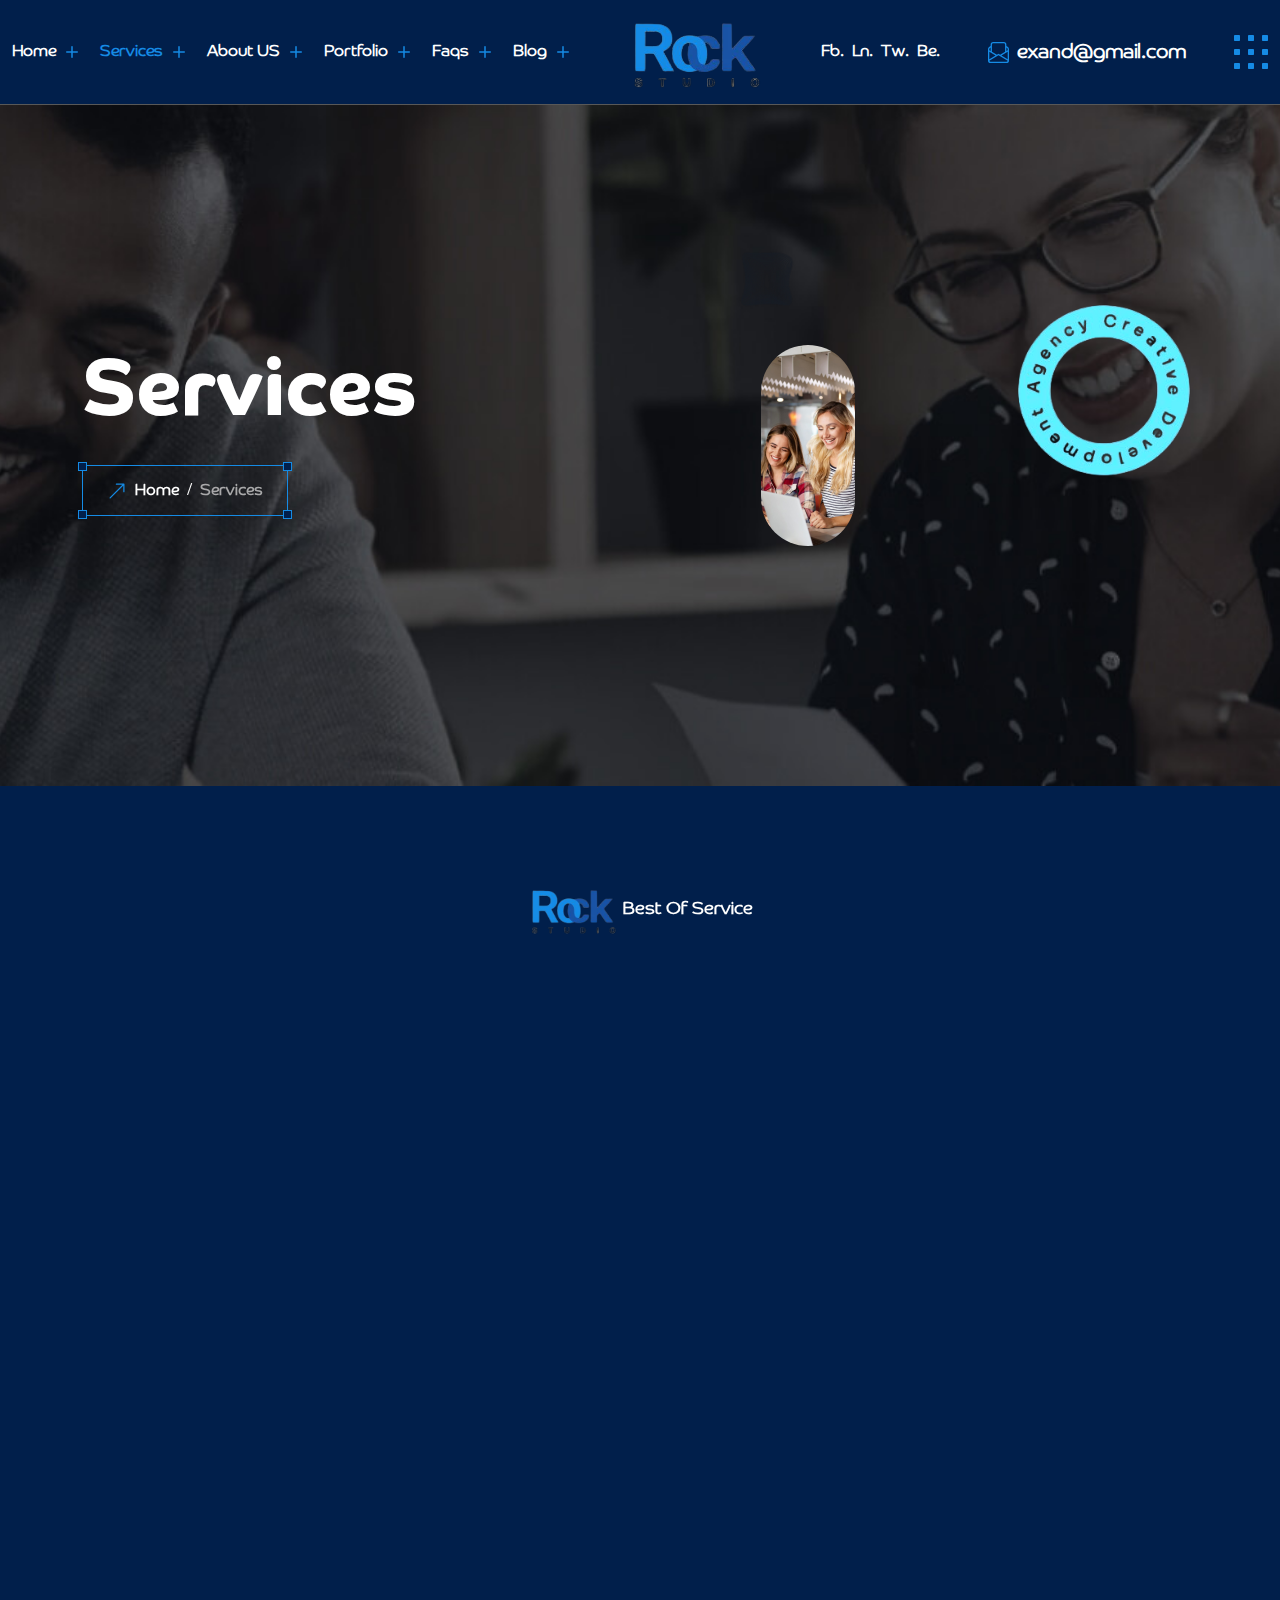
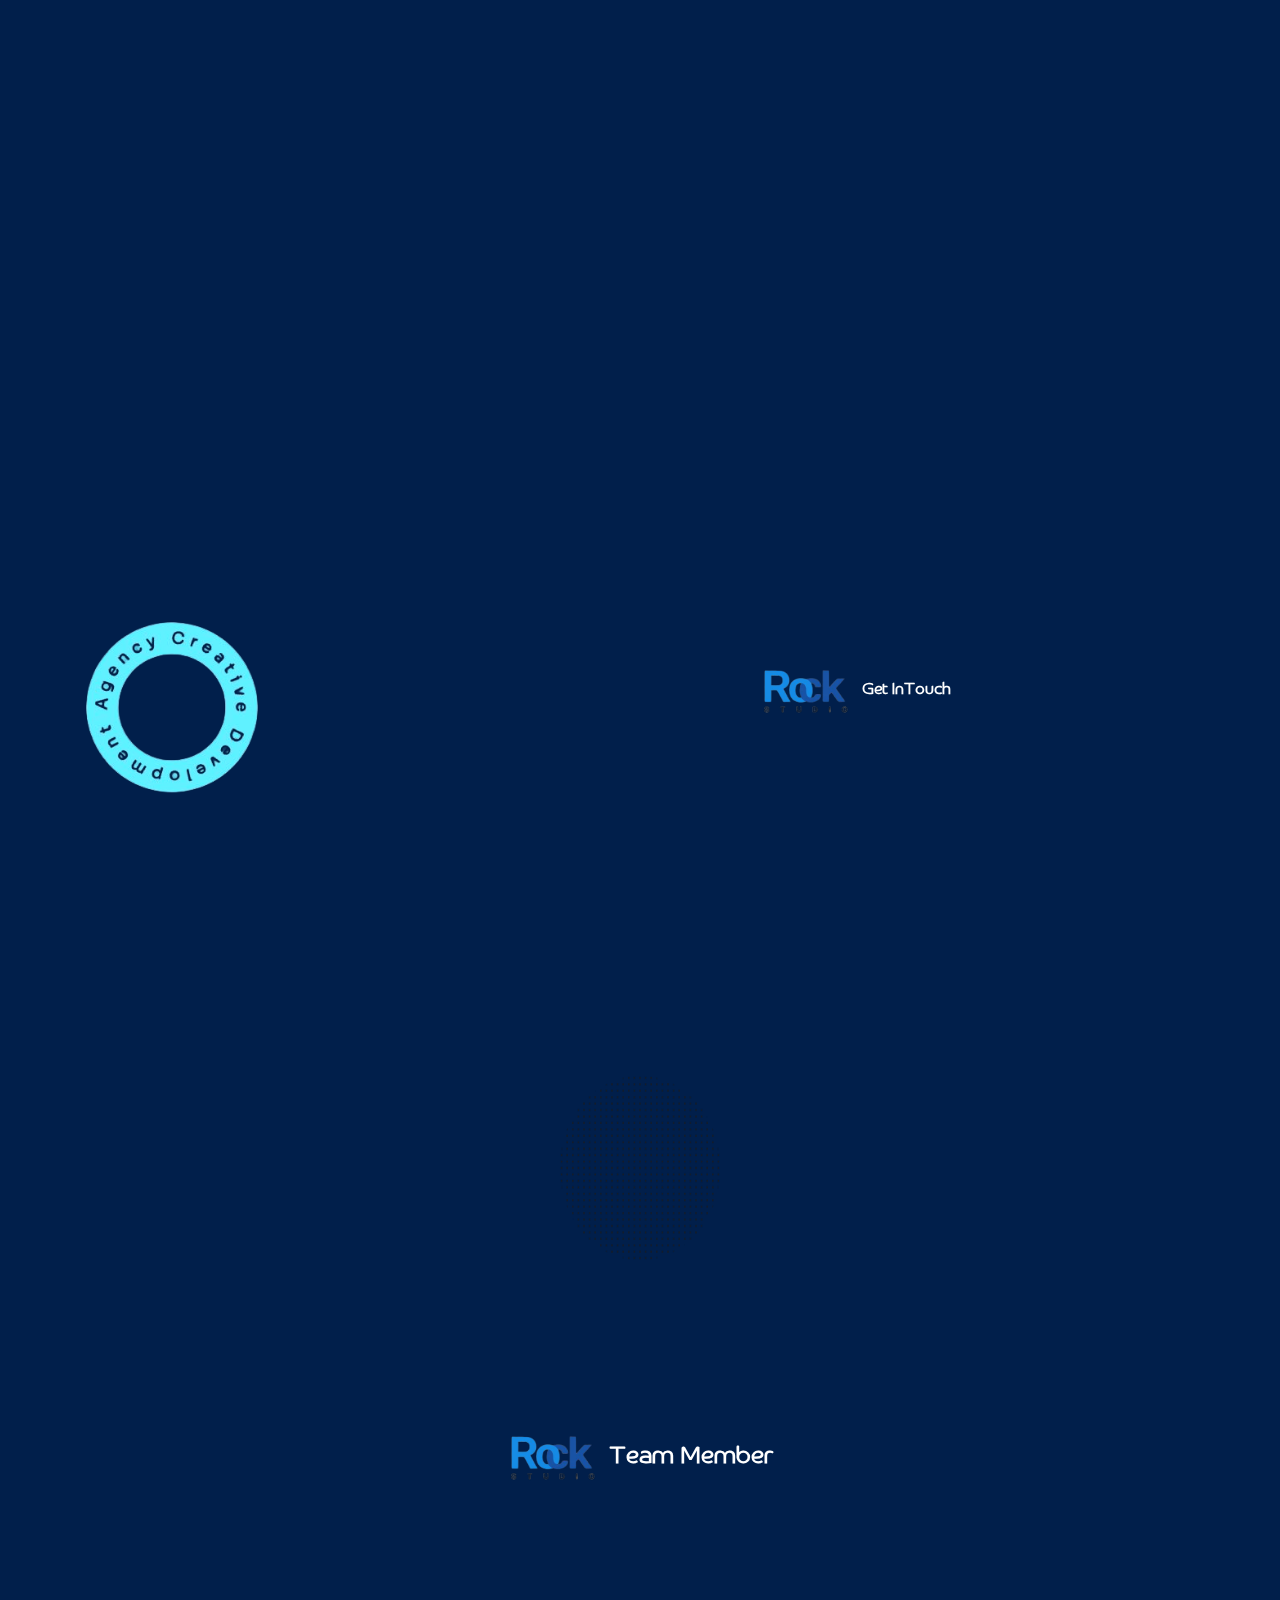
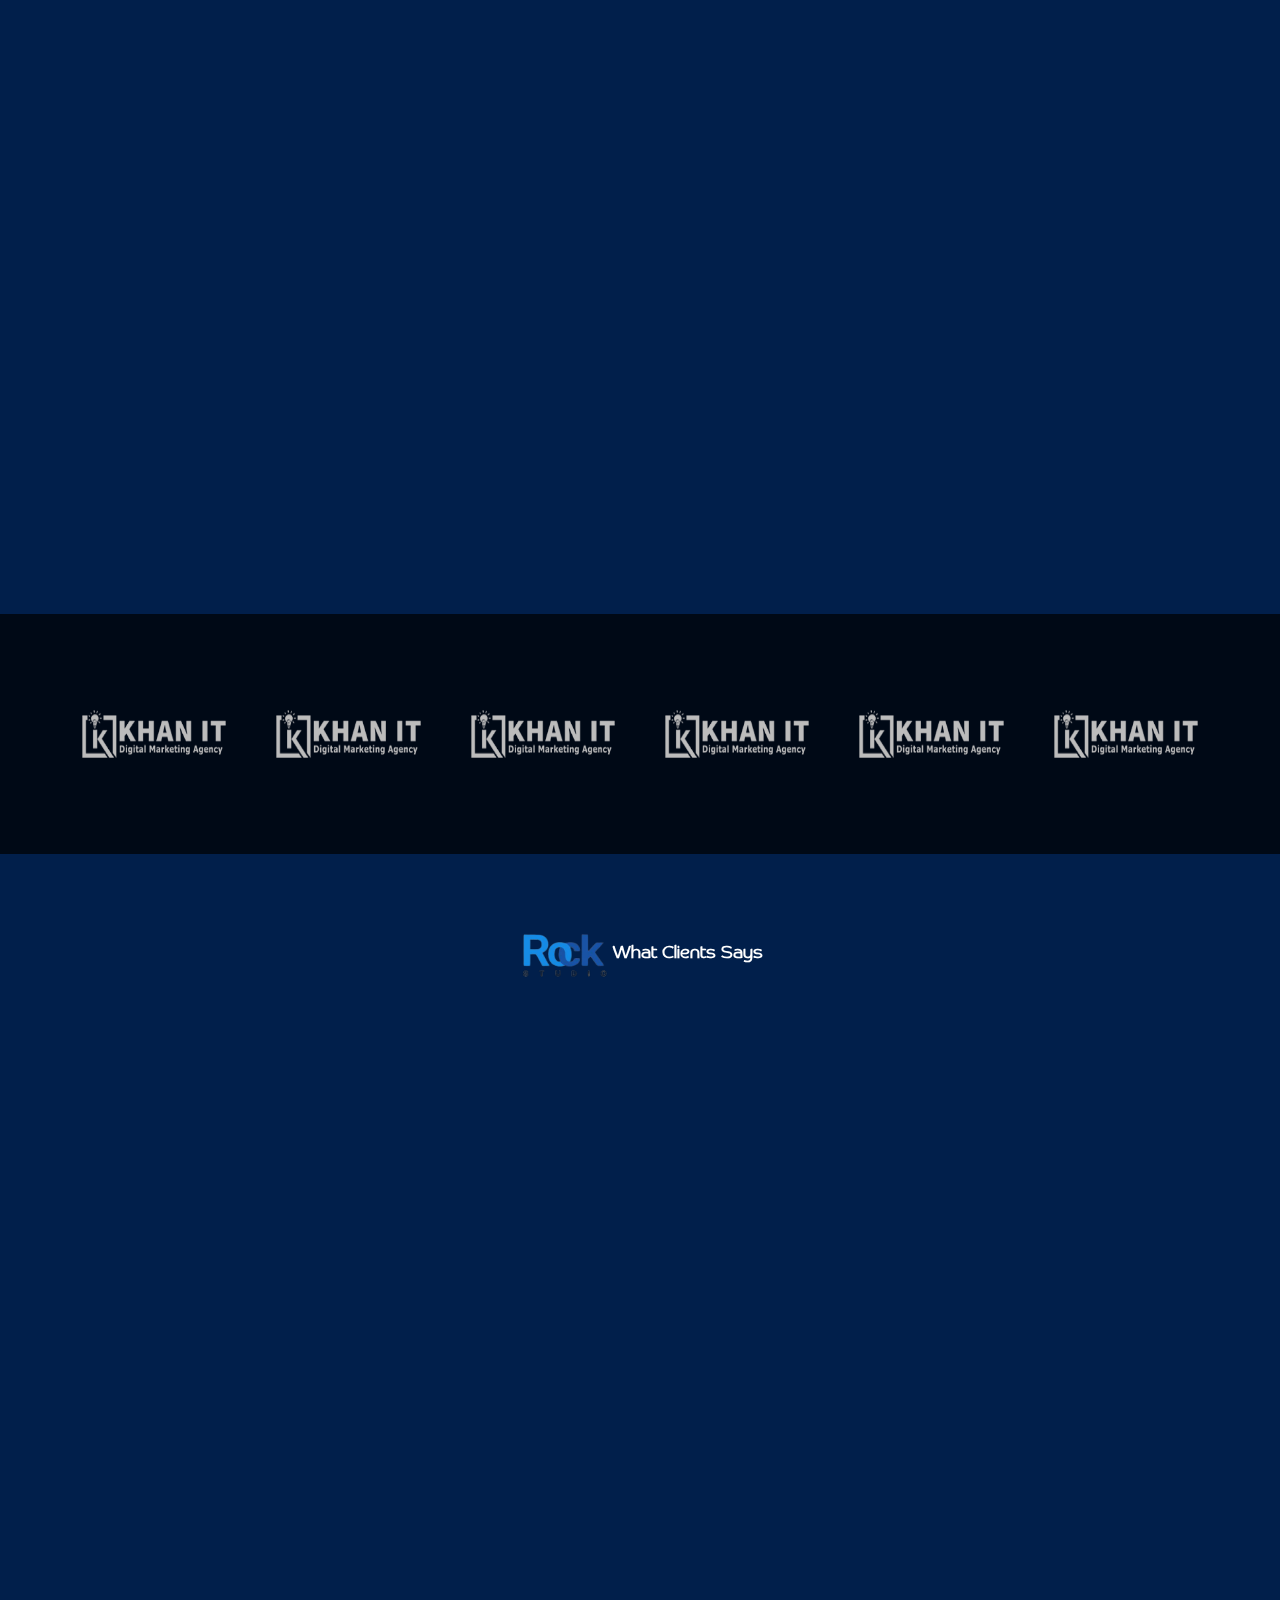
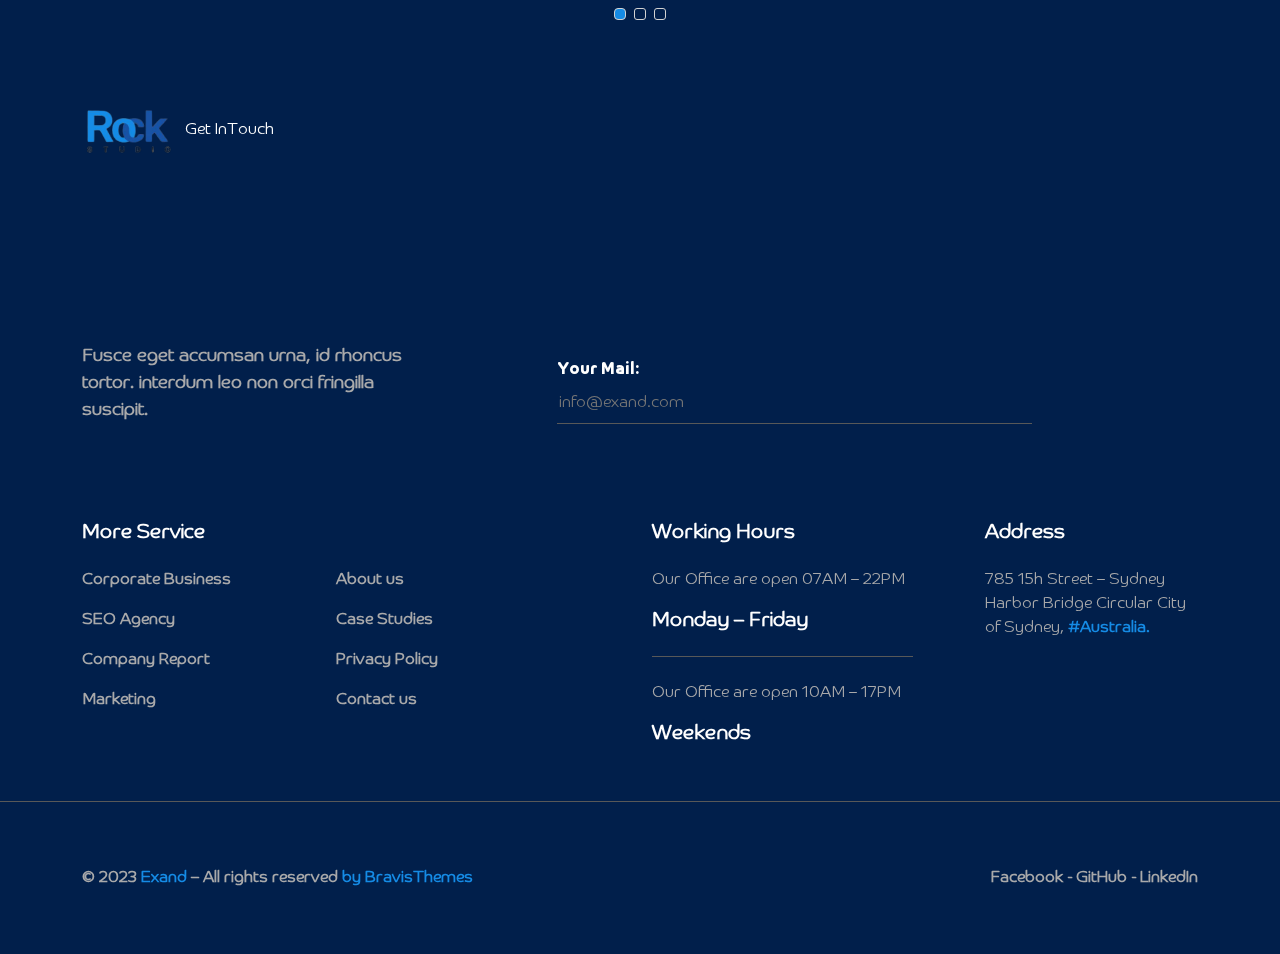
<file: services.html>
<!DOCTYPE html>
<html lang="en" dir="ltr">

<head>
  <meta charset="UTF-8">
  <meta name="viewport" content="width=device-width, initial-scale=1.0">
  <link rel="stylesheet" href="assets/css/aos.css" />
  <link href="assets/css/bootstrap.min.css" rel="stylesheet">
  <link rel="stylesheet" href="assets/css/swiper-bundle.min.css" />
  <link rel='stylesheet' type='text/css' media='screen' href='assets/css/styles.css'>
  <title>Services</title>
</head>

<body>

  <!-- overlay -->
  <div id="overlay" class="position-fixed top-0 end-0 bottom-0 start-0 bg-black"></div>

  <!-- header -->

  <header class="h-105 border-bottom border-b-gray position-sticky top-0 body-bg z-20">
    <nav class="container-fluid h-100">
      <div class="d-flex align-items-center h-100 justify-content-between">
        <!-- menu -->
        <ul class="list-unstyled m-0 p-0 d-flex align-items-center gap-3 fw-bold" id="menu">
          <li class="d-xl-none mb-2 border-bottom-0">
            <div class="d-flex align-items-center justify-content-between">
              <a class="d-block cursor-pointer w-142 flex-shrink-0"><img alt="logo" src="assets/img/logo.png"
                  class="img-fluid"></a>
              <div id="close" class="cursor-pointer rounded-circle w-51 h-51 d-flex flex-column gap-2 contactHamIcon">
                <div class="d-flex transition align-items-center gap-2 justify-content-center main-text">
                  <svg xmlns="http://www.w3.org/2000/svg" width="6" height="6" fill="currentColor"
                    class="bi bi-square-fill" viewBox="0 0 16 16">
                    <path d="M0 2a2 2 0 0 1 2-2h12a2 2 0 0 1 2 2v12a2 2 0 0 1-2 2H2a2 2 0 0 1-2-2V2z"></path>
                  </svg>
                  <svg xmlns="http://www.w3.org/2000/svg" width="6" height="6" fill="currentColor"
                    class="bi bi-square-fill" viewBox="0 0 16 16">
                    <path d="M0 2a2 2 0 0 1 2-2h12a2 2 0 0 1 2 2v12a2 2 0 0 1-2 2H2a2 2 0 0 1-2-2V2z"></path>
                  </svg>
                  <svg xmlns="http://www.w3.org/2000/svg" width="6" height="6" fill="currentColor"
                    class="bi bi-square-fill" viewBox="0 0 16 16">
                    <path d="M0 2a2 2 0 0 1 2-2h12a2 2 0 0 1 2 2v12a2 2 0 0 1-2 2H2a2 2 0 0 1-2-2V2z"></path>
                  </svg>
                </div>
                <div class="d-flex transition align-items-center gap-2 justify-content-center main-text">
                  <svg xmlns="http://www.w3.org/2000/svg" width="6" height="6" fill="currentColor"
                    class="bi bi-square-fill" viewBox="0 0 16 16">
                    <path d="M0 2a2 2 0 0 1 2-2h12a2 2 0 0 1 2 2v12a2 2 0 0 1-2 2H2a2 2 0 0 1-2-2V2z"></path>
                  </svg>
                  <svg xmlns="http://www.w3.org/2000/svg" width="6" height="6" fill="currentColor"
                    class="bi bi-square-fill" viewBox="0 0 16 16">
                    <path d="M0 2a2 2 0 0 1 2-2h12a2 2 0 0 1 2 2v12a2 2 0 0 1-2 2H2a2 2 0 0 1-2-2V2z"></path>
                  </svg>
                  <svg xmlns="http://www.w3.org/2000/svg" width="6" height="6" fill="currentColor"
                    class="bi bi-square-fill" viewBox="0 0 16 16">
                    <path d="M0 2a2 2 0 0 1 2-2h12a2 2 0 0 1 2 2v12a2 2 0 0 1-2 2H2a2 2 0 0 1-2-2V2z"></path>
                  </svg>
                </div>
                <div class="d-flex transition align-items-center gap-2 justify-content-center main-text">
                  <svg xmlns="http://www.w3.org/2000/svg" width="6" height="6" fill="currentColor"
                    class="bi bi-square-fill" viewBox="0 0 16 16">
                    <path d="M0 2a2 2 0 0 1 2-2h12a2 2 0 0 1 2 2v12a2 2 0 0 1-2 2H2a2 2 0 0 1-2-2V2z"></path>
                  </svg>
                  <svg xmlns="http://www.w3.org/2000/svg" width="6" height="6" fill="currentColor"
                    class="bi bi-square-fill" viewBox="0 0 16 16">
                    <path d="M0 2a2 2 0 0 1 2-2h12a2 2 0 0 1 2 2v12a2 2 0 0 1-2 2H2a2 2 0 0 1-2-2V2z"></path>
                  </svg>
                  <svg xmlns="http://www.w3.org/2000/svg" width="6" height="6" fill="currentColor"
                    class="bi bi-square-fill" viewBox="0 0 16 16">
                    <path d="M0 2a2 2 0 0 1 2-2h12a2 2 0 0 1 2 2v12a2 2 0 0 1-2 2H2a2 2 0 0 1-2-2V2z"></path>
                  </svg>
                </div>
              </div>
            </div>
          </li>
          <li class="mb-2 border-bottom-0 d-xl-none">
            <form class="d-flex align-items-center gap-2 rounded-pill bg-second text-white px-3 py-2">
              <input class="bg-transparent outline-none border-0 flex-grow-1 w-100 text-white" placeholder="Search...">
              <svg xmlns="http://www.w3.org/2000/svg" width="16" height="16" fill="currentColor"
                class="bi bi-search main-text cursor-pointer flex-shrink-0" viewBox="0 0 16 16">
                <path
                  d="M11.742 10.344a6.5 6.5 0 1 0-1.397 1.398h-.001c.03.04.062.078.098.115l3.85 3.85a1 1 0 0 0 1.415-1.414l-3.85-3.85a1.007 1.007 0 0 0-.115-.1zM12 6.5a5.5 5.5 0 1 1-11 0 5.5 5.5 0 0 1 11 0z" />
              </svg>
            </form>
          </li>
          <li>
            <a href="index.html"
              class="d-flex align-items-center justify-content-between justify-content-xl-start gap-1 cursor-pointer text-white">
              <p class="mb-0">Home</p>
              <svg xmlns="http://www.w3.org/2000/svg" width="24" height="24" fill="currentColor"
                class="bi bi-plus main-text transition" viewBox="0 0 16 16">
                <path
                  d="M8 4a.5.5 0 0 1 .5.5v3h3a.5.5 0 0 1 0 1h-3v3a.5.5 0 0 1-1 0v-3h-3a.5.5 0 0 1 0-1h3v-3A.5.5 0 0 1 8 4z" />
              </svg>
            </a>
          </li>
          <li class="active">
            <a href="services.html"
              class="d-flex align-items-center justify-content-between justify-content-xl-start gap-1 cursor-pointer text-white">
              <p class="mb-0">Services</p>
              <svg xmlns="http://www.w3.org/2000/svg" width="24" height="24" fill="currentColor"
                class="bi bi-plus main-text transition" viewBox="0 0 16 16">
                <path
                  d="M8 4a.5.5 0 0 1 .5.5v3h3a.5.5 0 0 1 0 1h-3v3a.5.5 0 0 1-1 0v-3h-3a.5.5 0 0 1 0-1h3v-3A.5.5 0 0 1 8 4z" />
              </svg>
            </a>
          </li>
          <li>
            <a href="about.html"
              class="d-flex align-items-center justify-content-between justify-content-xl-start gap-1 cursor-pointer text-white">
              <p class="mb-0">About US</p>
              <svg xmlns="http://www.w3.org/2000/svg" width="24" height="24" fill="currentColor"
                class="bi bi-plus main-text transition" viewBox="0 0 16 16">
                <path
                  d="M8 4a.5.5 0 0 1 .5.5v3h3a.5.5 0 0 1 0 1h-3v3a.5.5 0 0 1-1 0v-3h-3a.5.5 0 0 1 0-1h3v-3A.5.5 0 0 1 8 4z" />
              </svg>
            </a>
          </li>
          <li>
            <a href="portfolio.html"
              class="d-flex align-items-center justify-content-between justify-content-xl-start gap-1 cursor-pointer text-white">
              <p class="mb-0">Portfolio</p>
              <svg xmlns="http://www.w3.org/2000/svg" width="24" height="24" fill="currentColor"
                class="bi bi-plus main-text transition" viewBox="0 0 16 16">
                <path
                  d="M8 4a.5.5 0 0 1 .5.5v3h3a.5.5 0 0 1 0 1h-3v3a.5.5 0 0 1-1 0v-3h-3a.5.5 0 0 1 0-1h3v-3A.5.5 0 0 1 8 4z" />
              </svg>
            </a>
          </li>
          <li>
            <a href="faq.html"
            class="d-flex align-items-center justify-content-between justify-content-xl-start gap-1 cursor-pointer text-white">
            <p class="mb-0">Faqs</p>
              <svg xmlns="http://www.w3.org/2000/svg" width="24" height="24" fill="currentColor"
                class="bi bi-plus main-text transition" viewBox="0 0 16 16">
                <path
                  d="M8 4a.5.5 0 0 1 .5.5v3h3a.5.5 0 0 1 0 1h-3v3a.5.5 0 0 1-1 0v-3h-3a.5.5 0 0 1 0-1h3v-3A.5.5 0 0 1 8 4z" />
              </svg>
            </a>
          </li>
          <li>
            <a href="blog.html"
              class="d-flex align-items-center justify-content-between justify-content-xl-start gap-1 cursor-pointer text-white">
              <p class="mb-0">Blog</p>
              <svg xmlns="http://www.w3.org/2000/svg" width="24" height="24" fill="currentColor"
                class="bi bi-plus main-text transition" viewBox="0 0 16 16">
                <path
                  d="M8 4a.5.5 0 0 1 .5.5v3h3a.5.5 0 0 1 0 1h-3v3a.5.5 0 0 1-1 0v-3h-3a.5.5 0 0 1 0-1h3v-3A.5.5 0 0 1 8 4z" />
              </svg>
            </a>
          </li>
        </ul>
        <!-- logo -->
        <a class="d-block cursor-pointer w-142 flex-shrink-0 flex-xl-shrink-1"><img alt="logo" src="assets/img/logo.png"
            class="img-fluid"></a>
        <!-- contact -->
        <div class="d-xl-flex d-none align-items-center gap-5">
          <ul class="list-unstyled d-flex align-items-center gap-2 m-0" data-wow-delay="ms">
            <li> <a class="cursor-pointer text-white fw-bold" href="#"> <span>Fb.</span> </a></li>
            <li> <a class="cursor-pointer text-white fw-bold" href="#"> <span> Ln.</span> </a></li>
            <li> <a class="cursor-pointer text-white fw-bold" href="#"> <span>Tw.</span> </a></li>
            <li> <a class="cursor-pointer text-white fw-bold" href="#"> <span>Be.</span> </a></li>
          </ul>
          <a class="d-flex align-items-center gap-2 cursor-pointer text-white">
            <svg xmlns="http://www.w3.org/2000/svg" width="21" height="21" fill="currentColor"
              class="bi bi-envelope-paper main-text" viewBox="0 0 16 16">
              <path
                d="M4 0a2 2 0 0 0-2 2v1.133l-.941.502A2 2 0 0 0 0 5.4V14a2 2 0 0 0 2 2h12a2 2 0 0 0 2-2V5.4a2 2 0 0 0-1.059-1.765L14 3.133V2a2 2 0 0 0-2-2H4Zm10 4.267.47.25A1 1 0 0 1 15 5.4v.817l-1 .6v-2.55Zm-1 3.15-3.75 2.25L8 8.917l-1.25.75L3 7.417V2a1 1 0 0 1 1-1h8a1 1 0 0 1 1 1v5.417Zm-11-.6-1-.6V5.4a1 1 0 0 1 .53-.882L2 4.267v2.55Zm13 .566v5.734l-4.778-2.867L15 7.383Zm-.035 6.88A1 1 0 0 1 14 15H2a1 1 0 0 1-.965-.738L8 10.083l6.965 4.18ZM1 13.116V7.383l4.778 2.867L1 13.117Z" />
            </svg>
            <p class="mb-0 fw-bold h5">exand@gmail.com</p>
          </a>
          <div data-bs-toggle="offcanvas" data-bs-target="#offcanvasRight" aria-controls="offcanvasRight"
            class="cursor-pointer d-flex flex-column gap-2 contactHamIcon">
            <div class="d-flex transition align-items-center gap-2 justify-content-center main-text">
              <svg xmlns="http://www.w3.org/2000/svg" width="6" height="6" fill="currentColor" class="bi bi-square-fill"
                viewBox="0 0 16 16">
                <path d="M0 2a2 2 0 0 1 2-2h12a2 2 0 0 1 2 2v12a2 2 0 0 1-2 2H2a2 2 0 0 1-2-2V2z" />
              </svg>
              <svg xmlns="http://www.w3.org/2000/svg" width="6" height="6" fill="currentColor" class="bi bi-square-fill"
                viewBox="0 0 16 16">
                <path d="M0 2a2 2 0 0 1 2-2h12a2 2 0 0 1 2 2v12a2 2 0 0 1-2 2H2a2 2 0 0 1-2-2V2z" />
              </svg>
              <svg xmlns="http://www.w3.org/2000/svg" width="6" height="6" fill="currentColor" class="bi bi-square-fill"
                viewBox="0 0 16 16">
                <path d="M0 2a2 2 0 0 1 2-2h12a2 2 0 0 1 2 2v12a2 2 0 0 1-2 2H2a2 2 0 0 1-2-2V2z" />
              </svg>
            </div>
            <div class="d-flex transition align-items-center gap-2 justify-content-center main-text">
              <svg xmlns="http://www.w3.org/2000/svg" width="6" height="6" fill="currentColor" class="bi bi-square-fill"
                viewBox="0 0 16 16">
                <path d="M0 2a2 2 0 0 1 2-2h12a2 2 0 0 1 2 2v12a2 2 0 0 1-2 2H2a2 2 0 0 1-2-2V2z" />
              </svg>
              <svg xmlns="http://www.w3.org/2000/svg" width="6" height="6" fill="currentColor" class="bi bi-square-fill"
                viewBox="0 0 16 16">
                <path d="M0 2a2 2 0 0 1 2-2h12a2 2 0 0 1 2 2v12a2 2 0 0 1-2 2H2a2 2 0 0 1-2-2V2z" />
              </svg>
              <svg xmlns="http://www.w3.org/2000/svg" width="6" height="6" fill="currentColor" class="bi bi-square-fill"
                viewBox="0 0 16 16">
                <path d="M0 2a2 2 0 0 1 2-2h12a2 2 0 0 1 2 2v12a2 2 0 0 1-2 2H2a2 2 0 0 1-2-2V2z" />
              </svg>
            </div>
            <div class="d-flex transition align-items-center gap-2 justify-content-center main-text">
              <svg xmlns="http://www.w3.org/2000/svg" width="6" height="6" fill="currentColor" class="bi bi-square-fill"
                viewBox="0 0 16 16">
                <path d="M0 2a2 2 0 0 1 2-2h12a2 2 0 0 1 2 2v12a2 2 0 0 1-2 2H2a2 2 0 0 1-2-2V2z" />
              </svg>
              <svg xmlns="http://www.w3.org/2000/svg" width="6" height="6" fill="currentColor" class="bi bi-square-fill"
                viewBox="0 0 16 16">
                <path d="M0 2a2 2 0 0 1 2-2h12a2 2 0 0 1 2 2v12a2 2 0 0 1-2 2H2a2 2 0 0 1-2-2V2z" />
              </svg>
              <svg xmlns="http://www.w3.org/2000/svg" width="6" height="6" fill="currentColor" class="bi bi-square-fill"
                viewBox="0 0 16 16">
                <path d="M0 2a2 2 0 0 1 2-2h12a2 2 0 0 1 2 2v12a2 2 0 0 1-2 2H2a2 2 0 0 1-2-2V2z" />
              </svg>
            </div>
          </div>
          <!--  -->
          <div class="offcanvas offcanvas-end body-bg" tabindex="-1" id="offcanvasRight"
            aria-labelledby="offcanvasRightLabel">
            <div class="offcanvas-header">
              <a class="d-block cursor-pointer w-142 flex-shrink-0"><img alt="logo" src="assets/img/logo.png"
                  class="img-fluid"></a>
              <div data-bs-dismiss="offcanvas" aria-label="Close"
                class="cursor-pointer rounded-circle w-51 h-51 d-flex flex-column gap-2 contactHamIcon">
                <div class="d-flex transition align-items-center gap-2 justify-content-center main-text">
                  <svg xmlns="http://www.w3.org/2000/svg" width="6" height="6" fill="currentColor"
                    class="bi bi-square-fill" viewBox="0 0 16 16">
                    <path d="M0 2a2 2 0 0 1 2-2h12a2 2 0 0 1 2 2v12a2 2 0 0 1-2 2H2a2 2 0 0 1-2-2V2z"></path>
                  </svg>
                  <svg xmlns="http://www.w3.org/2000/svg" width="6" height="6" fill="currentColor"
                    class="bi bi-square-fill" viewBox="0 0 16 16">
                    <path d="M0 2a2 2 0 0 1 2-2h12a2 2 0 0 1 2 2v12a2 2 0 0 1-2 2H2a2 2 0 0 1-2-2V2z"></path>
                  </svg>
                  <svg xmlns="http://www.w3.org/2000/svg" width="6" height="6" fill="currentColor"
                    class="bi bi-square-fill" viewBox="0 0 16 16">
                    <path d="M0 2a2 2 0 0 1 2-2h12a2 2 0 0 1 2 2v12a2 2 0 0 1-2 2H2a2 2 0 0 1-2-2V2z"></path>
                  </svg>
                </div>
                <div class="d-flex transition align-items-center gap-2 justify-content-center main-text">
                  <svg xmlns="http://www.w3.org/2000/svg" width="6" height="6" fill="currentColor"
                    class="bi bi-square-fill" viewBox="0 0 16 16">
                    <path d="M0 2a2 2 0 0 1 2-2h12a2 2 0 0 1 2 2v12a2 2 0 0 1-2 2H2a2 2 0 0 1-2-2V2z"></path>
                  </svg>
                  <svg xmlns="http://www.w3.org/2000/svg" width="6" height="6" fill="currentColor"
                    class="bi bi-square-fill" viewBox="0 0 16 16">
                    <path d="M0 2a2 2 0 0 1 2-2h12a2 2 0 0 1 2 2v12a2 2 0 0 1-2 2H2a2 2 0 0 1-2-2V2z"></path>
                  </svg>
                  <svg xmlns="http://www.w3.org/2000/svg" width="6" height="6" fill="currentColor"
                    class="bi bi-square-fill" viewBox="0 0 16 16">
                    <path d="M0 2a2 2 0 0 1 2-2h12a2 2 0 0 1 2 2v12a2 2 0 0 1-2 2H2a2 2 0 0 1-2-2V2z"></path>
                  </svg>
                </div>
                <div class="d-flex transition align-items-center gap-2 justify-content-center main-text">
                  <svg xmlns="http://www.w3.org/2000/svg" width="6" height="6" fill="currentColor"
                    class="bi bi-square-fill" viewBox="0 0 16 16">
                    <path d="M0 2a2 2 0 0 1 2-2h12a2 2 0 0 1 2 2v12a2 2 0 0 1-2 2H2a2 2 0 0 1-2-2V2z"></path>
                  </svg>
                  <svg xmlns="http://www.w3.org/2000/svg" width="6" height="6" fill="currentColor"
                    class="bi bi-square-fill" viewBox="0 0 16 16">
                    <path d="M0 2a2 2 0 0 1 2-2h12a2 2 0 0 1 2 2v12a2 2 0 0 1-2 2H2a2 2 0 0 1-2-2V2z"></path>
                  </svg>
                  <svg xmlns="http://www.w3.org/2000/svg" width="6" height="6" fill="currentColor"
                    class="bi bi-square-fill" viewBox="0 0 16 16">
                    <path d="M0 2a2 2 0 0 1 2-2h12a2 2 0 0 1 2 2v12a2 2 0 0 1-2 2H2a2 2 0 0 1-2-2V2z"></path>
                  </svg>
                </div>
              </div>
            </div>
            <div class="offcanvas-body">
              <p class="text-gray fs-18 fw-bold">We’re a team of creatives who are excited about unique ideas and help
                fin-tech companies to create amazing identity by crafting top-notch UI/UX.</p>
              <div class="mt-5">
                <h5 class="text-white font-bold border-b-main pb-3 d-table"> Contact Us</h5>
                <div class="mt-4">
                  <a class="row align-items-center mb-3">
                    <div class="col-2">
                      <div
                        class="rounded-circle mt-2 w-36 h-36 border-main d-flex align-items-center justify-content-center main-text">
                        <svg xmlns="http://www.w3.org/2000/svg" width="16" height="16" fill="currentColor"
                          class="bi bi-telephone-plus" viewBox="0 0 16 16">
                          <path
                            d="M3.654 1.328a.678.678 0 0 0-1.015-.063L1.605 2.3c-.483.484-.661 1.169-.45 1.77a17.568 17.568 0 0 0 4.168 6.608 17.569 17.569 0 0 0 6.608 4.168c.601.211 1.286.033 1.77-.45l1.034-1.034a.678.678 0 0 0-.063-1.015l-2.307-1.794a.678.678 0 0 0-.58-.122l-2.19.547a1.745 1.745 0 0 1-1.657-.459L5.482 8.062a1.745 1.745 0 0 1-.46-1.657l.548-2.19a.678.678 0 0 0-.122-.58L3.654 1.328zM1.884.511a1.745 1.745 0 0 1 2.612.163L6.29 2.98c.329.423.445.974.315 1.494l-.547 2.19a.678.678 0 0 0 .178.643l2.457 2.457a.678.678 0 0 0 .644.178l2.189-.547a1.745 1.745 0 0 1 1.494.315l2.306 1.794c.829.645.905 1.87.163 2.611l-1.034 1.034c-.74.74-1.846 1.065-2.877.702a18.634 18.634 0 0 1-7.01-4.42 18.634 18.634 0 0 1-4.42-7.009c-.362-1.03-.037-2.137.703-2.877L1.885.511z" />
                          <path fill-rule="evenodd"
                            d="M12.5 1a.5.5 0 0 1 .5.5V3h1.5a.5.5 0 0 1 0 1H13v1.5a.5.5 0 0 1-1 0V4h-1.5a.5.5 0 0 1 0-1H12V1.5a.5.5 0 0 1 .5-.5z" />
                        </svg>
                      </div>
                    </div>
                    <div class="col-10">
                      <p class="h5 fw-bold text-white mb-0">Phone </p>
                      <p class="h5 fw-bold text-white mb-0"> +880254615566 </p>
                    </div>
                  </a>
                  <a class="row align-items-center mb-3">
                    <div class="col-2">
                      <div
                        class="rounded-circle mt-2 w-36 h-36 border-main d-flex align-items-center justify-content-center main-text">
                        <svg xmlns="http://www.w3.org/2000/svg" width="16" height="16" fill="currentColor"
                          class="bi bi-envelope-fill" viewBox="0 0 16 16">
                          <path
                            d="M.05 3.555A2 2 0 0 1 2 2h12a2 2 0 0 1 1.95 1.555L8 8.414.05 3.555ZM0 4.697v7.104l5.803-3.558L0 4.697ZM6.761 8.83l-6.57 4.027A2 2 0 0 0 2 14h12a2 2 0 0 0 1.808-1.144l-6.57-4.027L8 9.586l-1.239-.757Zm3.436-.586L16 11.801V4.697l-5.803 3.546Z" />
                        </svg>
                      </div>
                    </div>
                    <div class="col-10">
                      <p class="h5 fw-bold text-white mb-0">Email </p>
                      <p class="h5 fw-bold text-white mb-0"> info@exand.com </p>
                    </div>
                  </a>
                  <a class="row align-items-center">
                    <div class="col-2">
                      <div
                        class="rounded-circle mt-2 w-36 h-36 border-main d-flex align-items-center justify-content-center main-text">
                        <svg xmlns="http://www.w3.org/2000/svg" width="16" height="16" fill="currentColor"
                          class="bi bi-geo-alt-fill" viewBox="0 0 16 16">
                          <path
                            d="M8 16s6-5.686 6-10A6 6 0 0 0 2 6c0 4.314 6 10 6 10zm0-7a3 3 0 1 1 0-6 3 3 0 0 1 0 6z" />
                        </svg>
                      </div>
                    </div>
                    <div class="col-10">
                      <p class="h5 fw-bold text-white mb-0">Address </p>
                      <p class="h5 fw-bold text-white mb-0"> 13/A, Miranda Halim City. </p>
                    </div>
                  </a>
                </div>
                <div class="mt-5">
                  <h5 class="text-white font-bold border-b-main pb-3 d-table"> Stay Connected</h5>
                  <div class="d-flex align-items-center gap-4 mt-4 site-social">
                    <a>
                      <svg xmlns="http://www.w3.org/2000/svg" width="24" height="24" fill="currentColor"
                        class=" text-white transition bi-facebook" viewBox="0 0 16 16">
                        <path
                          d="M16 8.049c0-4.446-3.582-8.05-8-8.05C3.58 0-.002 3.603-.002 8.05c0 4.017 2.926 7.347 6.75 7.951v-5.625h-2.03V8.05H6.75V6.275c0-2.017 1.195-3.131 3.022-3.131.876 0 1.791.157 1.791.157v1.98h-1.009c-.993 0-1.303.621-1.303 1.258v1.51h2.218l-.354 2.326H9.25V16c3.824-.604 6.75-3.934 6.75-7.951z">
                        </path>
                      </svg>
                    </a>
                    <a>
                      <svg xmlns="http://www.w3.org/2000/svg" width="24" height="24" fill="currentColor"
                        class=" text-white transition bi-twitter" viewBox="0 0 16 16">
                        <path
                          d="M5.026 15c6.038 0 9.341-5.003 9.341-9.334 0-.14 0-.282-.006-.422A6.685 6.685 0 0 0 16 3.542a6.658 6.658 0 0 1-1.889.518 3.301 3.301 0 0 0 1.447-1.817 6.533 6.533 0 0 1-2.087.793A3.286 3.286 0 0 0 7.875 6.03a9.325 9.325 0 0 1-6.767-3.429 3.289 3.289 0 0 0 1.018 4.382A3.323 3.323 0 0 1 .64 6.575v.045a3.288 3.288 0 0 0 2.632 3.218 3.203 3.203 0 0 1-.865.115 3.23 3.23 0 0 1-.614-.057 3.283 3.283 0 0 0 3.067 2.277A6.588 6.588 0 0 1 .78 13.58a6.32 6.32 0 0 1-.78-.045A9.344 9.344 0 0 0 5.026 15z">
                        </path>
                      </svg>
                    </a>
                    <a>
                      <svg xmlns="http://www.w3.org/2000/svg" width="24" height="24" fill="currentColor"
                        class=" text-white transition bi-instagram" viewBox="0 0 16 16">
                        <path
                          d="M8 0C5.829 0 5.556.01 4.703.048 3.85.088 3.269.222 2.76.42a3.917 3.917 0 0 0-1.417.923A3.927 3.927 0 0 0 .42 2.76C.222 3.268.087 3.85.048 4.7.01 5.555 0 5.827 0 8.001c0 2.172.01 2.444.048 3.297.04.852.174 1.433.372 1.942.205.526.478.972.923 1.417.444.445.89.719 1.416.923.51.198 1.09.333 1.942.372C5.555 15.99 5.827 16 8 16s2.444-.01 3.298-.048c.851-.04 1.434-.174 1.943-.372a3.916 3.916 0 0 0 1.416-.923c.445-.445.718-.891.923-1.417.197-.509.332-1.09.372-1.942C15.99 10.445 16 10.173 16 8s-.01-2.445-.048-3.299c-.04-.851-.175-1.433-.372-1.941a3.926 3.926 0 0 0-.923-1.417A3.911 3.911 0 0 0 13.24.42c-.51-.198-1.092-.333-1.943-.372C10.443.01 10.172 0 7.998 0h.003zm-.717 1.442h.718c2.136 0 2.389.007 3.232.046.78.035 1.204.166 1.486.275.373.145.64.319.92.599.28.28.453.546.598.92.11.281.24.705.275 1.485.039.843.047 1.096.047 3.231s-.008 2.389-.047 3.232c-.035.78-.166 1.203-.275 1.485a2.47 2.47 0 0 1-.599.919c-.28.28-.546.453-.92.598-.28.11-.704.24-1.485.276-.843.038-1.096.047-3.232.047s-2.39-.009-3.233-.047c-.78-.036-1.203-.166-1.485-.276a2.478 2.478 0 0 1-.92-.598 2.48 2.48 0 0 1-.6-.92c-.109-.281-.24-.705-.275-1.485-.038-.843-.046-1.096-.046-3.233 0-2.136.008-2.388.046-3.231.036-.78.166-1.204.276-1.486.145-.373.319-.64.599-.92.28-.28.546-.453.92-.598.282-.11.705-.24 1.485-.276.738-.034 1.024-.044 2.515-.045v.002zm4.988 1.328a.96.96 0 1 0 0 1.92.96.96 0 0 0 0-1.92zm-4.27 1.122a4.109 4.109 0 1 0 0 8.217 4.109 4.109 0 0 0 0-8.217zm0 1.441a2.667 2.667 0 1 1 0 5.334 2.667 2.667 0 0 1 0-5.334z" />
                      </svg>
                    </a>
                    <a>
                      <svg xmlns="http://www.w3.org/2000/svg" width="24" height="24" fill="currentColor"
                        class=" text-white transition bi-linkedin" viewBox="0 0 16 16">
                        <path
                          d="M0 1.146C0 .513.526 0 1.175 0h13.65C15.474 0 16 .513 16 1.146v13.708c0 .633-.526 1.146-1.175 1.146H1.175C.526 16 0 15.487 0 14.854V1.146zm4.943 12.248V6.169H2.542v7.225h2.401zm-1.2-8.212c.837 0 1.358-.554 1.358-1.248-.015-.709-.52-1.248-1.342-1.248-.822 0-1.359.54-1.359 1.248 0 .694.521 1.248 1.327 1.248h.016zm4.908 8.212V9.359c0-.216.016-.432.08-.586.173-.431.568-.878 1.232-.878.869 0 1.216.662 1.216 1.634v3.865h2.401V9.25c0-2.22-1.184-3.252-2.764-3.252-1.274 0-1.845.7-2.165 1.193v.025h-.016a5.54 5.54 0 0 1 .016-.025V6.169h-2.4c.03.678 0 7.225 0 7.225h2.4z" />
                      </svg>
                    </a>
                  </div>
                </div>
              </div>
            </div>
          </div>
        </div>
        <!-- hamburger icon -->
        <div class="cursor-pointer main-text border rounded-3 border-main d-xl-none" id="hamIcon">
          <svg xmlns="http://www.w3.org/2000/svg" width="40" height="40" fill="currentColor" class="bi bi-list"
            viewBox="0 0 16 16">
            <path fill-rule="evenodd"
              d="M2.5 12a.5.5 0 0 1 .5-.5h10a.5.5 0 0 1 0 1H3a.5.5 0 0 1-.5-.5zm0-4a.5.5 0 0 1 .5-.5h10a.5.5 0 0 1 0 1H3a.5.5 0 0 1-.5-.5zm0-4a.5.5 0 0 1 .5-.5h10a.5.5 0 0 1 0 1H3a.5.5 0 0 1-.5-.5z" />
          </svg>
        </div>
      </div>
    </nav>
  </header>

  <!-- main -->

  <main>

    <!-- banner -->
    <section id="banner" class="py-5 position-relative overflow-hidden pb-5 banner-title">
      <div class="container py-5 my-md-5">
          <div class="row g-5">
              <div class="col-lg-7 my-lg-5 py-lg-5">
                  <div>
                      <div data-aos="fade-up"
                      data-aos-anchor-placement="top-bottom" class="d-flex flex-column mt-5 flex-sm-row align-items-sm-center justify-content-lg-between gap-3">
                          <h1 class="text-white font-bold display-1 display-1 mb-0 order-1 order-sm-0"> Services</h1>
                      </div>
                      <div data-aos="fade-up"
                      data-aos-duration="3000" class="d-inline-flex px-md-4 mt-4 align-items-center position-relative justify-content-center gap-2 h-51 border-main position-relative">
                          <svg xmlns="http://www.w3.org/2000/svg" width="20" height="20" fill="currentColor" class="bi bi-arrow-up-right main-text" viewBox="0 0 16 16">
                              <path fill-rule="evenodd" d="M14 2.5a.5.5 0 0 0-.5-.5h-6a.5.5 0 0 0 0 1h4.793L2.146 13.146a.5.5 0 0 0 .708.708L13 3.707V8.5a.5.5 0 0 0 1 0v-6z"></path>
                          </svg>
                          <div class="d-flex flex-wrap align-items-center gap-2">
                              <a href="index.html" class="mb-0 text-white fw-bold"> Home</a>
                              <p class="text-white mb-0">/</p>
                              <p class="mb-0 text-gray fw-bold"> Services</p>
                          </div>
                          <span class="position-absolute d-md-block w-9 h-9 border-main left-5 top-4 body-bg d-none"></span>
                          <span class="position-absolute d-md-block w-9 h-9 border-main left-5 bottom-4 body-bg d-none"></span>
                          <span class="position-absolute d-md-block w-9 h-9 border-main right-5 top-4 body-bg d-none"></span>
                          <span class="position-absolute d-md-block w-9 h-9 border-main right-5 bottom-4 body-bg d-none"></span>
                      </div>
                  </div>
              </div>
              <div class="col-lg-5 my-lg-5 py-lg-5 position-relative d-flex gap-4 align-items-start">
                  <img alt="shape" src="assets/img/Mask-group4.png" class="position-absolute rail z-10 top-0 start-0 end-0 Mask w-60">
                  <img alt="shape" src="assets/img/image-title.png" class="mt-lg-5 rounded-pill">
                  <div class="special-hue-rotate flex-shrink-0 w-184 h-184 ms-lg-auto mb-auto rotation">
                      <img alt="text-circle" src="assets/img/text-circle.png" class="w-100 h-100" data-aos="flip-up"
                      data-aos-easing="ease-out-cubic"
                      data-aos-duration="2000">
                  </div>
              </div>
          </div>
      </div>
  </section>

    <!-- services -->
    <section id="services" class="pt-5 mt-5">
      <div class="container">
        <div class="d-flex align-items-center justify-content-center text-white fw-bold fs-18">
          <a class="d-block flex-shrink-0"><img alt="icon" src="assets/img/logo.png"
              class="flex-shrink-0 d-block w-95"></a>
          <p class="mb-0">Best Of Service</p>
        </div>
        <h3 data-aos="fade-up"
        data-aos-duration="3000" class="font-bold display-4 text-white text-center"> All Professional We’re Offering Best <br
            class="d-none d-md-inline-block"> Solutions &
          Services </h3>
        <div class="row g-4 mt-5 ">
          <div class="col-xl-3 col-lg-4 col-md-6" data-aos="flip-down" data-aos-duration="1500">
            <div class="border-gray rounded-3 px-3 py-5 hover">
              <div class="hover-lines"></div>
              <img alt="services" src="assets/img/automation-over-1.png" class="img-fluid transition d-block mx-auto">
              <a
                class="bg-second overflow-hidden position-relative rounded-3 py-3 w-100 d-block mt-4 text-white font-bold text-center">
                <p class="mb-0 position-relative z-10">
                  Wireframing
                </p>
              </a>
              <p class="mt-4 text-gray text-center mb-0"> Pellentesque sit amet urna justo. Fusce velit nibh commodo
                iaculis…</p>
              <a
                class="d-flex align-items-center justify-content-center mt-4 text-gray border-gray rounded-circle w-70 h-70 mx-auto">
                <svg xmlns="http://www.w3.org/2000/svg" width="20" height="20" fill="currentColor"
                  class="bi bi-arrow-up-right transition" viewBox="0 0 16 16">
                  <path fill-rule="evenodd"
                    d="M14 2.5a.5.5 0 0 0-.5-.5h-6a.5.5 0 0 0 0 1h4.793L2.146 13.146a.5.5 0 0 0 .708.708L13 3.707V8.5a.5.5 0 0 0 1 0v-6z">
                  </path>
                </svg>
              </a>
            </div>
          </div>
          <div class="col-xl-3 col-lg-4 col-md-6" data-aos="flip-down" data-aos-duration="1500">
            <div class="border-gray rounded-3 px-3 py-5 hover">
              <div class="hover-lines"></div>
              <img alt="services" src="assets/img/automation-over-1.png" class="img-fluid transition d-block mx-auto">
              <a
                class="bg-second overflow-hidden position-relative rounded-3 py-3 w-100 d-block mt-4 text-white font-bold text-center">
                <p class="mb-0 position-relative z-10">
                  Wireframing
                </p>
              </a>
              <p class="mt-4 text-gray text-center mb-0"> Pellentesque sit amet urna justo. Fusce velit nibh commodo
                iaculis…</p>
              <a
                class="d-flex align-items-center justify-content-center mt-4 text-gray border-gray rounded-circle w-70 h-70 mx-auto">
                <svg xmlns="http://www.w3.org/2000/svg" width="20" height="20" fill="currentColor"
                  class="bi bi-arrow-up-right transition" viewBox="0 0 16 16">
                  <path fill-rule="evenodd"
                    d="M14 2.5a.5.5 0 0 0-.5-.5h-6a.5.5 0 0 0 0 1h4.793L2.146 13.146a.5.5 0 0 0 .708.708L13 3.707V8.5a.5.5 0 0 0 1 0v-6z">
                  </path>
                </svg>
              </a>
            </div>
          </div>
          <div class="col-xl-3 col-lg-4 col-md-6" data-aos="flip-down" data-aos-duration="1500">
            <div class="border-gray rounded-3 px-3 py-5 hover">
              <div class="hover-lines"></div>
              <img alt="services" src="assets/img/automation-over-1.png" class="img-fluid transition d-block mx-auto">
              <a
                class="bg-second overflow-hidden position-relative rounded-3 py-3 w-100 d-block mt-4 text-white font-bold text-center">
                <p class="mb-0 position-relative z-10">
                  Wireframing
                </p>
              </a>
              <p class="mt-4 text-gray text-center mb-0"> Pellentesque sit amet urna justo. Fusce velit nibh commodo
                iaculis…</p>
              <a
                class="d-flex align-items-center justify-content-center mt-4 text-gray border-gray rounded-circle w-70 h-70 mx-auto">
                <svg xmlns="http://www.w3.org/2000/svg" width="20" height="20" fill="currentColor"
                  class="bi bi-arrow-up-right transition" viewBox="0 0 16 16">
                  <path fill-rule="evenodd"
                    d="M14 2.5a.5.5 0 0 0-.5-.5h-6a.5.5 0 0 0 0 1h4.793L2.146 13.146a.5.5 0 0 0 .708.708L13 3.707V8.5a.5.5 0 0 0 1 0v-6z">
                  </path>
                </svg>
              </a>
            </div>
          </div>
          <div class="col-xl-3 col-lg-4 col-md-6" data-aos="flip-down" data-aos-duration="1500">
            <div class="border-gray rounded-3 px-3 py-5 hover">
              <div class="hover-lines"></div>
              <img alt="services" src="assets/img/automation-over-1.png" class="img-fluid transition d-block mx-auto">
              <a
                class="bg-second overflow-hidden position-relative rounded-3 py-3 w-100 d-block mt-4 text-white font-bold text-center">
                <p class="mb-0 position-relative z-10">
                  Wireframing
                </p>
              </a>
              <p class="mt-4 text-gray text-center mb-0"> Pellentesque sit amet urna justo. Fusce velit nibh commodo
                iaculis…</p>
              <a
                class="d-flex align-items-center justify-content-center mt-4 text-gray border-gray rounded-circle w-70 h-70 mx-auto">
                <svg xmlns="http://www.w3.org/2000/svg" width="20" height="20" fill="currentColor"
                  class="bi bi-arrow-up-right transition" viewBox="0 0 16 16">
                  <path fill-rule="evenodd"
                    d="M14 2.5a.5.5 0 0 0-.5-.5h-6a.5.5 0 0 0 0 1h4.793L2.146 13.146a.5.5 0 0 0 .708.708L13 3.707V8.5a.5.5 0 0 0 1 0v-6z">
                  </path>
                </svg>
              </a>
            </div>
          </div>
          <div class="col-xl-3 col-lg-4 col-md-6" data-aos="flip-down" data-aos-duration="1500">
            <div class="border-gray rounded-3 px-3 py-5 hover">
              <div class="hover-lines"></div>
              <img alt="services" src="assets/img/automation-over-1.png" class="img-fluid transition d-block mx-auto">
              <a
                class="bg-second overflow-hidden position-relative rounded-3 py-3 w-100 d-block mt-4 text-white font-bold text-center">
                <p class="mb-0 position-relative z-10">
                  Wireframing
                </p>
              </a>
              <p class="mt-4 text-gray text-center mb-0"> Pellentesque sit amet urna justo. Fusce velit nibh commodo
                iaculis…</p>
              <a
                class="d-flex align-items-center justify-content-center mt-4 text-gray border-gray rounded-circle w-70 h-70 mx-auto">
                <svg xmlns="http://www.w3.org/2000/svg" width="20" height="20" fill="currentColor"
                  class="bi bi-arrow-up-right transition" viewBox="0 0 16 16">
                  <path fill-rule="evenodd"
                    d="M14 2.5a.5.5 0 0 0-.5-.5h-6a.5.5 0 0 0 0 1h4.793L2.146 13.146a.5.5 0 0 0 .708.708L13 3.707V8.5a.5.5 0 0 0 1 0v-6z">
                  </path>
                </svg>
              </a>
            </div>
          </div>
          <div class="col-xl-3 col-lg-4 col-md-6" data-aos="flip-down" data-aos-duration="1500">
            <div class="border-gray rounded-3 px-3 py-5 hover">
              <div class="hover-lines"></div>
              <img alt="services" src="assets/img/automation-over-1.png" class="img-fluid transition d-block mx-auto">
              <a
                class="bg-second overflow-hidden position-relative rounded-3 py-3 w-100 d-block mt-4 text-white font-bold text-center">
                <p class="mb-0 position-relative z-10">
                  Wireframing
                </p>
              </a>
              <p class="mt-4 text-gray text-center mb-0"> Pellentesque sit amet urna justo. Fusce velit nibh commodo
                iaculis…</p>
              <a
                class="d-flex align-items-center justify-content-center mt-4 text-gray border-gray rounded-circle w-70 h-70 mx-auto">
                <svg xmlns="http://www.w3.org/2000/svg" width="20" height="20" fill="currentColor"
                  class="bi bi-arrow-up-right transition" viewBox="0 0 16 16">
                  <path fill-rule="evenodd"
                    d="M14 2.5a.5.5 0 0 0-.5-.5h-6a.5.5 0 0 0 0 1h4.793L2.146 13.146a.5.5 0 0 0 .708.708L13 3.707V8.5a.5.5 0 0 0 1 0v-6z">
                  </path>
                </svg>
              </a>
            </div>
          </div>
          <div class="col-xl-3 col-lg-4 col-md-6" data-aos="flip-down" data-aos-duration="1500">
            <div class="border-gray rounded-3 px-3 py-5 hover">
              <div class="hover-lines"></div>
              <img alt="services" src="assets/img/automation-over-1.png" class="img-fluid transition d-block mx-auto">
              <a
                class="bg-second overflow-hidden position-relative rounded-3 py-3 w-100 d-block mt-4 text-white font-bold text-center">
                <p class="mb-0 position-relative z-10">
                  Wireframing
                </p>
              </a>
              <p class="mt-4 text-gray text-center mb-0"> Pellentesque sit amet urna justo. Fusce velit nibh commodo
                iaculis…</p>
              <a
                class="d-flex align-items-center justify-content-center mt-4 text-gray border-gray rounded-circle w-70 h-70 mx-auto">
                <svg xmlns="http://www.w3.org/2000/svg" width="20" height="20" fill="currentColor"
                  class="bi bi-arrow-up-right transition" viewBox="0 0 16 16">
                  <path fill-rule="evenodd"
                    d="M14 2.5a.5.5 0 0 0-.5-.5h-6a.5.5 0 0 0 0 1h4.793L2.146 13.146a.5.5 0 0 0 .708.708L13 3.707V8.5a.5.5 0 0 0 1 0v-6z">
                  </path>
                </svg>
              </a>
            </div>
          </div>
          <div class="col-xl-3 col-lg-4 col-md-6" data-aos="flip-down" data-aos-duration="1500">
            <div class="border-gray rounded-3 px-3 py-5 hover">
              <div class="hover-lines"></div>
              <img alt="services" src="assets/img/automation-over-1.png" class="img-fluid transition d-block mx-auto">
              <a
                class="bg-second overflow-hidden position-relative rounded-3 py-3 w-100 d-block mt-4 text-white font-bold text-center">
                <p class="mb-0 position-relative z-10">
                  Wireframing
                </p>
              </a>
              <p class="mt-4 text-gray text-center mb-0"> Pellentesque sit amet urna justo. Fusce velit nibh commodo
                iaculis…</p>
              <a
                class="d-flex align-items-center justify-content-center mt-4 text-gray border-gray rounded-circle w-70 h-70 mx-auto">
                <svg xmlns="http://www.w3.org/2000/svg" width="20" height="20" fill="currentColor"
                  class="bi bi-arrow-up-right transition" viewBox="0 0 16 16">
                  <path fill-rule="evenodd"
                    d="M14 2.5a.5.5 0 0 0-.5-.5h-6a.5.5 0 0 0 0 1h4.793L2.146 13.146a.5.5 0 0 0 .708.708L13 3.707V8.5a.5.5 0 0 0 1 0v-6z">
                  </path>
                </svg>
              </a>
            </div>
          </div>
        </div>
      </div>
    </section>

    <!-- about -->
    <section id="about" class="py-5 mt-5">
      <div class="container">
        <div class="row align-items-center g-4 mt-lg-5 position-relative">
          <div class="col-xl-2 mb-auto">
            <div class="special-hue-rotate d-lg-block d-none w-184 h-184 ms-auto rotation">
              <img alt="text-circle" src="assets/img/text-circle.png" class="w-100 h-100">
            </div>
          </div>
          <div class="col-xl-5">
            <div class="position-relative">
              <img alt="team" src="assets/img/banner-2.jpg" class="img-fluid w-75" data-aos="zoom-out-down">
              <img alt="team" src="assets/img/image-22-630x630.jpg" data-aos="zoom-out-up" class="img-fluid w-50 position-absolute d-none d-lg-block bottom-0 mb-5 left-160">
            </div>
          </div>
          <div class="col-xl-5 text-gray fw-bold ps-4 pt-xl-5">
              <div class="d-flex align-items-center gap-2 text-white fw-bo18">
                <a class="d-block flex-shrink-0"><img alt="icon" src="assets/img/logo.png" class="flex-shrink-0 d-block w-95"></a>
                <p class="mb-0"> Get InTouch </p>
              </div>
              <h3 class="font-bold display-5 text-white my-3" data-aos="zoom-out"> We Do Work smart Digital agency</h3>
            <p data-aos="zoom-in">We’re a team of creatives who are excited about unique ideas and help fin-tech
              companies to
              create amazing identity by crafting top-notch UI/UX.</p>
            <p data-aos="zoom-in-right">This is the main factor that sets us apart from our competition and allows us to deliver a specialist
              business consultancy service. Our team applies its wide-ranging experience to determining.</p>
              <div data-aos="flip-down" class="rounded-pill p-4 px-1 px-lg-4 mt-5 border-gray">
                <div class="d-flex align-items-center justify-content-center gap-lg-3 gap-1 px-2">
                  <svg xmlns="http://www.w3.org/2000/svg" width="30" height="30" fill="currentColor" class="bi bi-telephone-plus main-text flex-shrink-0" viewBox="0 0 16 16">
                    <path d="M3.654 1.328a.678.678 0 0 0-1.015-.063L1.605 2.3c-.483.484-.661 1.169-.45 1.77a17.568 17.568 0 0 0 4.168 6.608 17.569 17.569 0 0 0 6.608 4.168c.601.211 1.286.033 1.77-.45l1.034-1.034a.678.678 0 0 0-.063-1.015l-2.307-1.794a.678.678 0 0 0-.58-.122l-2.19.547a1.745 1.745 0 0 1-1.657-.459L5.482 8.062a1.745 1.745 0 0 1-.46-1.657l.548-2.19a.678.678 0 0 0-.122-.58L3.654 1.328zM1.884.511a1.745 1.745 0 0 1 2.612.163L6.29 2.98c.329.423.445.974.315 1.494l-.547 2.19a.678.678 0 0 0 .178.643l2.457 2.457a.678.678 0 0 0 .644.178l2.189-.547a1.745 1.745 0 0 1 1.494.315l2.306 1.794c.829.645.905 1.87.163 2.611l-1.034 1.034c-.74.74-1.846 1.065-2.877.702a18.634 18.634 0 0 1-7.01-4.42 18.634 18.634 0 0 1-4.42-7.009c-.362-1.03-.037-2.137.703-2.877L1.885.511z"></path>
                    <path fill-rule="evenodd" d="M12.5 1a.5.5 0 0 1 .5.5V3h1.5a.5.5 0 0 1 0 1H13v1.5a.5.5 0 0 1-1 0V4h-1.5a.5.5 0 0 1 0-1H12V1.5a.5.5 0 0 1 .5-.5z"></path>
                  </svg>
                  <p class="text-white font-bold h5 text-center">
                    Contact Number –<a class="main-text">+99 777-444-000</a>
                  </p>
                </div>
              </div>
          </div>
          <img alt="circle" src="assets/img/Pettern.png" class="position-absolute bottom-0 d-none d-lg-block end-0 start-0 mx-auto rail w-184 h-184">
        </div>
      </div>
    </section>

    <!-- team -->
    <section id="team" class="py-lg-5 position-relative">
      <div class="container my-5">
        <div class="row g-4 align-items-center mt-lg-5">
          <div class="col-12 text-center">
            <div class="d-flex align-items-center justify-content-center gap-2 text-white fw-bo18">
              <a class="d-block flex-shrink-0"><img alt="icon" src="assets/img/logo.png"
                  class="flex-shrink-0 d-block w-95"></a>
              <p class="mb-0 fw-bold h4">Team Member </p>
            </div>
            <h3 class="font-bold display-3 text-white my-3" data-aos="fade-down-left"> All Professional Lat’s Look Our<br> Recent Team Member</h3>
          </div>
          <div class="col-12">
            <div class="swiper services py-3" data-aos="zoom-in-down">
              <div class="swiper-wrapper">
                <div class="swiper-slide">
                  <div>
                    <div class="position-relative overflow-hidden">
                      <span class="px-3 m-4 main-bg rounded-pill text-dark fw-bold position-absolute">UX/UI
                        Design</span>
                      <a><img alt="team" src="assets/img/team-2-500x605.jpg" class="img-fluid w-100"></a>
                    </div>
                    <div class="position-relative">
                      <div class="position-absolute top-205 mt-4 end-0 team-social opacity-none transition">
                        <a
                          class="d-flex align-items-center justify-content-center main-bg w-51 h-51 rounded-3 text-dark">
                          <svg xmlns="http://www.w3.org/2000/svg" width="16" height="16" fill="currentColor"
                            class="bi bi-facebook" viewBox="0 0 16 16">
                            <path
                              d="M16 8.049c0-4.446-3.582-8.05-8-8.05C3.58 0-.002 3.603-.002 8.05c0 4.017 2.926 7.347 6.75 7.951v-5.625h-2.03V8.05H6.75V6.275c0-2.017 1.195-3.131 3.022-3.131.876 0 1.791.157 1.791.157v1.98h-1.009c-.993 0-1.303.621-1.303 1.258v1.51h2.218l-.354 2.326H9.25V16c3.824-.604 6.75-3.934 6.75-7.951z" />
                          </svg>
                        </a>
                        <a
                          class="d-flex align-items-center justify-content-center main-bg w-51 h-51 rounded-3 text-dark">
                          <svg xmlns="http://www.w3.org/2000/svg" width="16" height="16" fill="currentColor"
                            class="bi bi-twitter" viewBox="0 0 16 16">
                            <path
                              d="M5.026 15c6.038 0 9.341-5.003 9.341-9.334 0-.14 0-.282-.006-.422A6.685 6.685 0 0 0 16 3.542a6.658 6.658 0 0 1-1.889.518 3.301 3.301 0 0 0 1.447-1.817 6.533 6.533 0 0 1-2.087.793A3.286 3.286 0 0 0 7.875 6.03a9.325 9.325 0 0 1-6.767-3.429 3.289 3.289 0 0 0 1.018 4.382A3.323 3.323 0 0 1 .64 6.575v.045a3.288 3.288 0 0 0 2.632 3.218 3.203 3.203 0 0 1-.865.115 3.23 3.23 0 0 1-.614-.057 3.283 3.283 0 0 0 3.067 2.277A6.588 6.588 0 0 1 .78 13.58a6.32 6.32 0 0 1-.78-.045A9.344 9.344 0 0 0 5.026 15z" />
                          </svg>
                        </a>
                        <a
                          class="d-flex align-items-center justify-content-center main-bg w-51 h-51 rounded-3 text-dark">
                          <svg xmlns="http://www.w3.org/2000/svg" width="16" height="16" fill="currentColor"
                            class="bi bi-youtube" viewBox="0 0 16 16">
                            <path
                              d="M8.051 1.999h.089c.822.003 4.987.033 6.11.335a2.01 2.01 0 0 1 1.415 1.42c.101.38.172.883.22 1.402l.01.104.022.26.008.104c.065.914.073 1.77.074 1.957v.075c-.001.194-.01 1.108-.082 2.06l-.008.105-.009.104c-.05.572-.124 1.14-.235 1.558a2.007 2.007 0 0 1-1.415 1.42c-1.16.312-5.569.334-6.18.335h-.142c-.309 0-1.587-.006-2.927-.052l-.17-.006-.087-.004-.171-.007-.171-.007c-1.11-.049-2.167-.128-2.654-.26a2.007 2.007 0 0 1-1.415-1.419c-.111-.417-.185-.986-.235-1.558L.09 9.82l-.008-.104A31.4 31.4 0 0 1 0 7.68v-.123c.002-.215.01-.958.064-1.778l.007-.103.003-.052.008-.104.022-.26.01-.104c.048-.519.119-1.023.22-1.402a2.007 2.007 0 0 1 1.415-1.42c.487-.13 1.544-.21 2.654-.26l.17-.007.172-.006.086-.003.171-.007A99.788 99.788 0 0 1 7.858 2h.193zM6.4 5.209v4.818l4.157-2.408L6.4 5.209z" />
                          </svg>
                        </a>
                      </div>
                      <div class="d-flex align-items-center gap-3 mt-4">
                        <a class="border-gray text-gray rounded-3 p-3 flex-grow-1 font-bold"> Elijah William </a>
                        <a
                          class="border-gray w-51 text-gray rounded-3 p-3 d-flex align-items-center justify-content-center">
                          <svg xmlns="http://www.w3.org/2000/svg" width="24" height="24" fill="currentColor"
                            class="bi bi-share-fill" viewBox="0 0 16 16">
                            <path
                              d="M11 2.5a2.5 2.5 0 1 1 .603 1.628l-6.718 3.12a2.499 2.499 0 0 1 0 1.504l6.718 3.12a2.5 2.5 0 1 1-.488.876l-6.718-3.12a2.5 2.5 0 1 1 0-3.256l6.718-3.12A2.5 2.5 0 0 1 11 2.5z" />
                          </svg>
                        </a>
                      </div>
                    </div>
                  </div>
                </div>
                <div class="swiper-slide">
                  <div>
                    <div class="position-relative overflow-hidden">
                      <span class="px-3 m-4 main-bg rounded-pill text-dark fw-bold position-absolute">UX/UI
                        Design</span>
                      <a><img alt="team" src="assets/img/team-3-500x605.png" class="img-fluid w-100"></a>
                    </div>
                    <div class="position-relative">
                      <div class="position-absolute top-205 mt-4 end-0 team-social opacity-none transition">
                        <a
                          class="d-flex align-items-center justify-content-center main-bg w-51 h-51 rounded-3 text-dark">
                          <svg xmlns="http://www.w3.org/2000/svg" width="16" height="16" fill="currentColor"
                            class="bi bi-facebook" viewBox="0 0 16 16">
                            <path
                              d="M16 8.049c0-4.446-3.582-8.05-8-8.05C3.58 0-.002 3.603-.002 8.05c0 4.017 2.926 7.347 6.75 7.951v-5.625h-2.03V8.05H6.75V6.275c0-2.017 1.195-3.131 3.022-3.131.876 0 1.791.157 1.791.157v1.98h-1.009c-.993 0-1.303.621-1.303 1.258v1.51h2.218l-.354 2.326H9.25V16c3.824-.604 6.75-3.934 6.75-7.951z" />
                          </svg>
                        </a>
                        <a
                          class="d-flex align-items-center justify-content-center main-bg w-51 h-51 rounded-3 text-dark">
                          <svg xmlns="http://www.w3.org/2000/svg" width="16" height="16" fill="currentColor"
                            class="bi bi-twitter" viewBox="0 0 16 16">
                            <path
                              d="M5.026 15c6.038 0 9.341-5.003 9.341-9.334 0-.14 0-.282-.006-.422A6.685 6.685 0 0 0 16 3.542a6.658 6.658 0 0 1-1.889.518 3.301 3.301 0 0 0 1.447-1.817 6.533 6.533 0 0 1-2.087.793A3.286 3.286 0 0 0 7.875 6.03a9.325 9.325 0 0 1-6.767-3.429 3.289 3.289 0 0 0 1.018 4.382A3.323 3.323 0 0 1 .64 6.575v.045a3.288 3.288 0 0 0 2.632 3.218 3.203 3.203 0 0 1-.865.115 3.23 3.23 0 0 1-.614-.057 3.283 3.283 0 0 0 3.067 2.277A6.588 6.588 0 0 1 .78 13.58a6.32 6.32 0 0 1-.78-.045A9.344 9.344 0 0 0 5.026 15z" />
                          </svg>
                        </a>
                        <a
                          class="d-flex align-items-center justify-content-center main-bg w-51 h-51 rounded-3 text-dark">
                          <svg xmlns="http://www.w3.org/2000/svg" width="16" height="16" fill="currentColor"
                            class="bi bi-youtube" viewBox="0 0 16 16">
                            <path
                              d="M8.051 1.999h.089c.822.003 4.987.033 6.11.335a2.01 2.01 0 0 1 1.415 1.42c.101.38.172.883.22 1.402l.01.104.022.26.008.104c.065.914.073 1.77.074 1.957v.075c-.001.194-.01 1.108-.082 2.06l-.008.105-.009.104c-.05.572-.124 1.14-.235 1.558a2.007 2.007 0 0 1-1.415 1.42c-1.16.312-5.569.334-6.18.335h-.142c-.309 0-1.587-.006-2.927-.052l-.17-.006-.087-.004-.171-.007-.171-.007c-1.11-.049-2.167-.128-2.654-.26a2.007 2.007 0 0 1-1.415-1.419c-.111-.417-.185-.986-.235-1.558L.09 9.82l-.008-.104A31.4 31.4 0 0 1 0 7.68v-.123c.002-.215.01-.958.064-1.778l.007-.103.003-.052.008-.104.022-.26.01-.104c.048-.519.119-1.023.22-1.402a2.007 2.007 0 0 1 1.415-1.42c.487-.13 1.544-.21 2.654-.26l.17-.007.172-.006.086-.003.171-.007A99.788 99.788 0 0 1 7.858 2h.193zM6.4 5.209v4.818l4.157-2.408L6.4 5.209z" />
                          </svg>
                        </a>
                      </div>
                      <div class="d-flex align-items-center gap-3 mt-4">
                        <a class="border-gray text-gray rounded-3 p-3 flex-grow-1 font-bold"> Elijah William </a>
                        <a
                          class="border-gray w-51 text-gray rounded-3 p-3 d-flex align-items-center justify-content-center">
                          <svg xmlns="http://www.w3.org/2000/svg" width="24" height="24" fill="currentColor"
                            class="bi bi-share-fill" viewBox="0 0 16 16">
                            <path
                              d="M11 2.5a2.5 2.5 0 1 1 .603 1.628l-6.718 3.12a2.499 2.499 0 0 1 0 1.504l6.718 3.12a2.5 2.5 0 1 1-.488.876l-6.718-3.12a2.5 2.5 0 1 1 0-3.256l6.718-3.12A2.5 2.5 0 0 1 11 2.5z" />
                          </svg>
                        </a>
                      </div>
                    </div>
                  </div>
                </div>
                <div class="swiper-slide">
                  <div>
                    <div class="position-relative overflow-hidden">
                      <span class="px-3 m-4 main-bg rounded-pill text-dark fw-bold position-absolute">UX/UI
                        Design</span>
                      <a><img alt="team" src="assets/img/team-4-500x605.jpg" class="img-fluid w-100"></a>
                    </div>
                    <div class="position-relative">
                      <div class="position-absolute top-205 mt-4 end-0 team-social opacity-none transition">
                        <a
                          class="d-flex align-items-center justify-content-center main-bg w-51 h-51 rounded-3 text-dark">
                          <svg xmlns="http://www.w3.org/2000/svg" width="16" height="16" fill="currentColor"
                            class="bi bi-facebook" viewBox="0 0 16 16">
                            <path
                              d="M16 8.049c0-4.446-3.582-8.05-8-8.05C3.58 0-.002 3.603-.002 8.05c0 4.017 2.926 7.347 6.75 7.951v-5.625h-2.03V8.05H6.75V6.275c0-2.017 1.195-3.131 3.022-3.131.876 0 1.791.157 1.791.157v1.98h-1.009c-.993 0-1.303.621-1.303 1.258v1.51h2.218l-.354 2.326H9.25V16c3.824-.604 6.75-3.934 6.75-7.951z" />
                          </svg>
                        </a>
                        <a
                          class="d-flex align-items-center justify-content-center main-bg w-51 h-51 rounded-3 text-dark">
                          <svg xmlns="http://www.w3.org/2000/svg" width="16" height="16" fill="currentColor"
                            class="bi bi-twitter" viewBox="0 0 16 16">
                            <path
                              d="M5.026 15c6.038 0 9.341-5.003 9.341-9.334 0-.14 0-.282-.006-.422A6.685 6.685 0 0 0 16 3.542a6.658 6.658 0 0 1-1.889.518 3.301 3.301 0 0 0 1.447-1.817 6.533 6.533 0 0 1-2.087.793A3.286 3.286 0 0 0 7.875 6.03a9.325 9.325 0 0 1-6.767-3.429 3.289 3.289 0 0 0 1.018 4.382A3.323 3.323 0 0 1 .64 6.575v.045a3.288 3.288 0 0 0 2.632 3.218 3.203 3.203 0 0 1-.865.115 3.23 3.23 0 0 1-.614-.057 3.283 3.283 0 0 0 3.067 2.277A6.588 6.588 0 0 1 .78 13.58a6.32 6.32 0 0 1-.78-.045A9.344 9.344 0 0 0 5.026 15z" />
                          </svg>
                        </a>
                        <a
                          class="d-flex align-items-center justify-content-center main-bg w-51 h-51 rounded-3 text-dark">
                          <svg xmlns="http://www.w3.org/2000/svg" width="16" height="16" fill="currentColor"
                            class="bi bi-youtube" viewBox="0 0 16 16">
                            <path
                              d="M8.051 1.999h.089c.822.003 4.987.033 6.11.335a2.01 2.01 0 0 1 1.415 1.42c.101.38.172.883.22 1.402l.01.104.022.26.008.104c.065.914.073 1.77.074 1.957v.075c-.001.194-.01 1.108-.082 2.06l-.008.105-.009.104c-.05.572-.124 1.14-.235 1.558a2.007 2.007 0 0 1-1.415 1.42c-1.16.312-5.569.334-6.18.335h-.142c-.309 0-1.587-.006-2.927-.052l-.17-.006-.087-.004-.171-.007-.171-.007c-1.11-.049-2.167-.128-2.654-.26a2.007 2.007 0 0 1-1.415-1.419c-.111-.417-.185-.986-.235-1.558L.09 9.82l-.008-.104A31.4 31.4 0 0 1 0 7.68v-.123c.002-.215.01-.958.064-1.778l.007-.103.003-.052.008-.104.022-.26.01-.104c.048-.519.119-1.023.22-1.402a2.007 2.007 0 0 1 1.415-1.42c.487-.13 1.544-.21 2.654-.26l.17-.007.172-.006.086-.003.171-.007A99.788 99.788 0 0 1 7.858 2h.193zM6.4 5.209v4.818l4.157-2.408L6.4 5.209z" />
                          </svg>
                        </a>
                      </div>
                      <div class="d-flex align-items-center gap-3 mt-4">
                        <a class="border-gray text-gray rounded-3 p-3 flex-grow-1 font-bold"> Elijah William </a>
                        <a
                          class="border-gray w-51 text-gray rounded-3 p-3 d-flex align-items-center justify-content-center">
                          <svg xmlns="http://www.w3.org/2000/svg" width="24" height="24" fill="currentColor"
                            class="bi bi-share-fill" viewBox="0 0 16 16">
                            <path
                              d="M11 2.5a2.5 2.5 0 1 1 .603 1.628l-6.718 3.12a2.499 2.499 0 0 1 0 1.504l6.718 3.12a2.5 2.5 0 1 1-.488.876l-6.718-3.12a2.5 2.5 0 1 1 0-3.256l6.718-3.12A2.5 2.5 0 0 1 11 2.5z" />
                          </svg>
                        </a>
                      </div>
                    </div>
                  </div>
                </div>
                <div class="swiper-slide">
                  <div>
                    <div class="position-relative overflow-hidden">
                      <span class="px-3 m-4 main-bg rounded-pill text-dark fw-bold position-absolute">UX/UI
                        Design</span>
                      <a><img alt="team" src="assets/img/team-8-500x605.jpg" class="img-fluid w-100"></a>
                    </div>
                    <div class="position-relative">
                      <div class="position-absolute top-205 mt-4 end-0 team-social opacity-none transition">
                        <a
                          class="d-flex align-items-center justify-content-center main-bg w-51 h-51 rounded-3 text-dark">
                          <svg xmlns="http://www.w3.org/2000/svg" width="16" height="16" fill="currentColor"
                            class="bi bi-facebook" viewBox="0 0 16 16">
                            <path
                              d="M16 8.049c0-4.446-3.582-8.05-8-8.05C3.58 0-.002 3.603-.002 8.05c0 4.017 2.926 7.347 6.75 7.951v-5.625h-2.03V8.05H6.75V6.275c0-2.017 1.195-3.131 3.022-3.131.876 0 1.791.157 1.791.157v1.98h-1.009c-.993 0-1.303.621-1.303 1.258v1.51h2.218l-.354 2.326H9.25V16c3.824-.604 6.75-3.934 6.75-7.951z" />
                          </svg>
                        </a>
                        <a
                          class="d-flex align-items-center justify-content-center main-bg w-51 h-51 rounded-3 text-dark">
                          <svg xmlns="http://www.w3.org/2000/svg" width="16" height="16" fill="currentColor"
                            class="bi bi-twitter" viewBox="0 0 16 16">
                            <path
                              d="M5.026 15c6.038 0 9.341-5.003 9.341-9.334 0-.14 0-.282-.006-.422A6.685 6.685 0 0 0 16 3.542a6.658 6.658 0 0 1-1.889.518 3.301 3.301 0 0 0 1.447-1.817 6.533 6.533 0 0 1-2.087.793A3.286 3.286 0 0 0 7.875 6.03a9.325 9.325 0 0 1-6.767-3.429 3.289 3.289 0 0 0 1.018 4.382A3.323 3.323 0 0 1 .64 6.575v.045a3.288 3.288 0 0 0 2.632 3.218 3.203 3.203 0 0 1-.865.115 3.23 3.23 0 0 1-.614-.057 3.283 3.283 0 0 0 3.067 2.277A6.588 6.588 0 0 1 .78 13.58a6.32 6.32 0 0 1-.78-.045A9.344 9.344 0 0 0 5.026 15z" />
                          </svg>
                        </a>
                        <a
                          class="d-flex align-items-center justify-content-center main-bg w-51 h-51 rounded-3 text-dark">
                          <svg xmlns="http://www.w3.org/2000/svg" width="16" height="16" fill="currentColor"
                            class="bi bi-youtube" viewBox="0 0 16 16">
                            <path
                              d="M8.051 1.999h.089c.822.003 4.987.033 6.11.335a2.01 2.01 0 0 1 1.415 1.42c.101.38.172.883.22 1.402l.01.104.022.26.008.104c.065.914.073 1.77.074 1.957v.075c-.001.194-.01 1.108-.082 2.06l-.008.105-.009.104c-.05.572-.124 1.14-.235 1.558a2.007 2.007 0 0 1-1.415 1.42c-1.16.312-5.569.334-6.18.335h-.142c-.309 0-1.587-.006-2.927-.052l-.17-.006-.087-.004-.171-.007-.171-.007c-1.11-.049-2.167-.128-2.654-.26a2.007 2.007 0 0 1-1.415-1.419c-.111-.417-.185-.986-.235-1.558L.09 9.82l-.008-.104A31.4 31.4 0 0 1 0 7.68v-.123c.002-.215.01-.958.064-1.778l.007-.103.003-.052.008-.104.022-.26.01-.104c.048-.519.119-1.023.22-1.402a2.007 2.007 0 0 1 1.415-1.42c.487-.13 1.544-.21 2.654-.26l.17-.007.172-.006.086-.003.171-.007A99.788 99.788 0 0 1 7.858 2h.193zM6.4 5.209v4.818l4.157-2.408L6.4 5.209z" />
                          </svg>
                        </a>
                      </div>
                      <div class="d-flex align-items-center gap-3 mt-4">
                        <a class="border-gray text-gray rounded-3 p-3 flex-grow-1 font-bold"> Elijah William </a>
                        <a
                          class="border-gray w-51 text-gray rounded-3 p-3 d-flex align-items-center justify-content-center">
                          <svg xmlns="http://www.w3.org/2000/svg" width="24" height="24" fill="currentColor"
                            class="bi bi-share-fill" viewBox="0 0 16 16">
                            <path
                              d="M11 2.5a2.5 2.5 0 1 1 .603 1.628l-6.718 3.12a2.499 2.499 0 0 1 0 1.504l6.718 3.12a2.5 2.5 0 1 1-.488.876l-6.718-3.12a2.5 2.5 0 1 1 0-3.256l6.718-3.12A2.5 2.5 0 0 1 11 2.5z" />
                          </svg>
                        </a>
                      </div>
                    </div>
                  </div>
                </div>
                <div class="swiper-slide">
                  <div>
                    <div class="position-relative overflow-hidden">
                      <span class="px-3 m-4 main-bg rounded-pill text-dark fw-bold position-absolute">UX/UI
                        Design</span>
                      <a><img alt="team" src="assets/img/team-1-500x605.jpg" class="img-fluid w-100"></a>
                    </div>
                    <div class="position-relative">
                      <div class="position-absolute top-205 mt-4 end-0 team-social opacity-none transition">
                        <a
                          class="d-flex align-items-center justify-content-center main-bg w-51 h-51 rounded-3 text-dark">
                          <svg xmlns="http://www.w3.org/2000/svg" width="16" height="16" fill="currentColor"
                            class="bi bi-facebook" viewBox="0 0 16 16">
                            <path
                              d="M16 8.049c0-4.446-3.582-8.05-8-8.05C3.58 0-.002 3.603-.002 8.05c0 4.017 2.926 7.347 6.75 7.951v-5.625h-2.03V8.05H6.75V6.275c0-2.017 1.195-3.131 3.022-3.131.876 0 1.791.157 1.791.157v1.98h-1.009c-.993 0-1.303.621-1.303 1.258v1.51h2.218l-.354 2.326H9.25V16c3.824-.604 6.75-3.934 6.75-7.951z" />
                          </svg>
                        </a>
                        <a
                          class="d-flex align-items-center justify-content-center main-bg w-51 h-51 rounded-3 text-dark">
                          <svg xmlns="http://www.w3.org/2000/svg" width="16" height="16" fill="currentColor"
                            class="bi bi-twitter" viewBox="0 0 16 16">
                            <path
                              d="M5.026 15c6.038 0 9.341-5.003 9.341-9.334 0-.14 0-.282-.006-.422A6.685 6.685 0 0 0 16 3.542a6.658 6.658 0 0 1-1.889.518 3.301 3.301 0 0 0 1.447-1.817 6.533 6.533 0 0 1-2.087.793A3.286 3.286 0 0 0 7.875 6.03a9.325 9.325 0 0 1-6.767-3.429 3.289 3.289 0 0 0 1.018 4.382A3.323 3.323 0 0 1 .64 6.575v.045a3.288 3.288 0 0 0 2.632 3.218 3.203 3.203 0 0 1-.865.115 3.23 3.23 0 0 1-.614-.057 3.283 3.283 0 0 0 3.067 2.277A6.588 6.588 0 0 1 .78 13.58a6.32 6.32 0 0 1-.78-.045A9.344 9.344 0 0 0 5.026 15z" />
                          </svg>
                        </a>
                        <a
                          class="d-flex align-items-center justify-content-center main-bg w-51 h-51 rounded-3 text-dark">
                          <svg xmlns="http://www.w3.org/2000/svg" width="16" height="16" fill="currentColor"
                            class="bi bi-youtube" viewBox="0 0 16 16">
                            <path
                              d="M8.051 1.999h.089c.822.003 4.987.033 6.11.335a2.01 2.01 0 0 1 1.415 1.42c.101.38.172.883.22 1.402l.01.104.022.26.008.104c.065.914.073 1.77.074 1.957v.075c-.001.194-.01 1.108-.082 2.06l-.008.105-.009.104c-.05.572-.124 1.14-.235 1.558a2.007 2.007 0 0 1-1.415 1.42c-1.16.312-5.569.334-6.18.335h-.142c-.309 0-1.587-.006-2.927-.052l-.17-.006-.087-.004-.171-.007-.171-.007c-1.11-.049-2.167-.128-2.654-.26a2.007 2.007 0 0 1-1.415-1.419c-.111-.417-.185-.986-.235-1.558L.09 9.82l-.008-.104A31.4 31.4 0 0 1 0 7.68v-.123c.002-.215.01-.958.064-1.778l.007-.103.003-.052.008-.104.022-.26.01-.104c.048-.519.119-1.023.22-1.402a2.007 2.007 0 0 1 1.415-1.42c.487-.13 1.544-.21 2.654-.26l.17-.007.172-.006.086-.003.171-.007A99.788 99.788 0 0 1 7.858 2h.193zM6.4 5.209v4.818l4.157-2.408L6.4 5.209z" />
                          </svg>
                        </a>
                      </div>
                      <div class="d-flex align-items-center gap-3 mt-4">
                        <a class="border-gray text-gray rounded-3 p-3 flex-grow-1 font-bold"> Elijah William </a>
                        <a
                          class="border-gray w-51 text-gray rounded-3 p-3 d-flex align-items-center justify-content-center">
                          <svg xmlns="http://www.w3.org/2000/svg" width="24" height="24" fill="currentColor"
                            class="bi bi-share-fill" viewBox="0 0 16 16">
                            <path
                              d="M11 2.5a2.5 2.5 0 1 1 .603 1.628l-6.718 3.12a2.499 2.499 0 0 1 0 1.504l6.718 3.12a2.5 2.5 0 1 1-.488.876l-6.718-3.12a2.5 2.5 0 1 1 0-3.256l6.718-3.12A2.5 2.5 0 0 1 11 2.5z" />
                          </svg>
                        </a>
                      </div>
                    </div>
                  </div>
                </div>
              </div>
            </div>
          </div>
        </div>
      </div>
    </section>

     <!-- brands -->
     <section id="brands" class="mb-4 bg-brand py-5">
      <div class="container my-5">
        <div class="swiper brands h-48">
          <div class="swiper-wrapper">
            <div class="swiper-slide">
              <div class="h-100 transition">
                <img alt="brands" src="assets/img/client-1.png" class="img-fluid h-100">
                <div class="special-hue-rotate h-100">
                  <img alt="brands" src="assets/img/client-1-pr.png" class="h-100 img-fluid">
                </div>
              </div>
            </div>
            <div class="swiper-slide">
              <div class="h-100 transition">
                <img alt="brands" src="assets/img/client-1.png" class="img-fluid h-100">
                <div class="special-hue-rotate h-100">
                  <img alt="brands" src="assets/img/client-1-pr.png" class="h-100 img-fluid">
                </div>
              </div>
            </div>
            <div class="swiper-slide">
              <div class="h-100 transition">
                <img alt="brands" src="assets/img/client-1.png" class="img-fluid h-100">
                <div class="special-hue-rotate h-100">
                  <img alt="brands" src="assets/img/client-1-pr.png" class="h-100 img-fluid">
                </div>
              </div>
            </div>
            <div class="swiper-slide">
              <div class="h-100 transition">
                <img alt="brands" src="assets/img/client-1.png" class="img-fluid h-100">
                <div class="special-hue-rotate h-100">
                  <img alt="brands" src="assets/img/client-1-pr.png" class="h-100 img-fluid">
                </div>
              </div>
            </div>
            <div class="swiper-slide">
              <div class="h-100 transition">
                <img alt="brands" src="assets/img/client-1.png" class="img-fluid h-100">
                <div class="special-hue-rotate h-100">
                  <img alt="brands" src="assets/img/client-1-pr.png" class="h-100 img-fluid">
                </div>
              </div>
            </div>
            <div class="swiper-slide">
              <div class="h-100 transition">
                <img alt="brands" src="assets/img/client-1.png" class="img-fluid h-100">
                <div class="special-hue-rotate h-100">
                  <img alt="brands" src="assets/img/client-1-pr.png" class="h-100 img-fluid">
                </div>
              </div>
            </div>
            <div class="swiper-slide">
              <div class="h-100 transition">
                <img alt="brands" src="assets/img/client-1.png" class="img-fluid h-100">
                <div class="special-hue-rotate h-100">
                  <img alt="brands" src="assets/img/client-1-pr.png" class="h-100 img-fluid">
                </div>
              </div>
            </div>
          </div>
        </div>
      </div>
    </section>

    <!-- testimonials -->
    <section id="testimonials" class="py-lg-5">
      <div class="container">
        <div class="d-flex align-items-center justify-content-center text-white fw-bold fs-18">
          <a class="d-block flex-shrink-0"><img alt="icon" src="assets/img/logo.png"
              class="flex-shrink-0 d-block w-95"></a>
          <p class="mb-0">What Clients Says</p>
        </div>
        <h3 class="font-bold display-3 text-white text-center" data-aos="fade-in"> Best Of Our Lat’s Look Clients <br
            class="d-none d-md-inline-block"> Latest Testimonials
        </h3>
        <div class="position-relative">
          <div class="swiper testimonials my-5 p-2" data-aos="fade-down">
            <div class="swiper-wrapper">
              <div class="swiper-slide">
                <div class="border-gray rounded-3 px-md-5 px-3 py-3">
                  <div class="d-flex align-items-center mb-3 justify-content-between">
                    <div class="d-flex align-items-center gap-2">
                      <svg xmlns="http://www.w3.org/2000/svg" width="16" height="16" fill="currentColor"
                        class="bi bi-star-fill main-text" viewBox="0 0 16 16">
                        <path
                          d="M3.612 15.443c-.386.198-.824-.149-.746-.592l.83-4.73L.173 6.765c-.329-.314-.158-.888.283-.95l4.898-.696L7.538.792c.197-.39.73-.39.927 0l2.184 4.327 4.898.696c.441.062.612.636.282.95l-3.522 3.356.83 4.73c.078.443-.36.79-.746.592L8 13.187l-4.389 2.256z" />
                      </svg>
                      <svg xmlns="http://www.w3.org/2000/svg" width="16" height="16" fill="currentColor"
                        class="bi bi-star-fill main-text" viewBox="0 0 16 16">
                        <path
                          d="M3.612 15.443c-.386.198-.824-.149-.746-.592l.83-4.73L.173 6.765c-.329-.314-.158-.888.283-.95l4.898-.696L7.538.792c.197-.39.73-.39.927 0l2.184 4.327 4.898.696c.441.062.612.636.282.95l-3.522 3.356.83 4.73c.078.443-.36.79-.746.592L8 13.187l-4.389 2.256z" />
                      </svg>
                      <svg xmlns="http://www.w3.org/2000/svg" width="16" height="16" fill="currentColor"
                        class="bi bi-star-fill main-text" viewBox="0 0 16 16">
                        <path
                          d="M3.612 15.443c-.386.198-.824-.149-.746-.592l.83-4.73L.173 6.765c-.329-.314-.158-.888.283-.95l4.898-.696L7.538.792c.197-.39.73-.39.927 0l2.184 4.327 4.898.696c.441.062.612.636.282.95l-3.522 3.356.83 4.73c.078.443-.36.79-.746.592L8 13.187l-4.389 2.256z" />
                      </svg>
                      <svg xmlns="http://www.w3.org/2000/svg" width="16" height="16" fill="currentColor"
                        class="bi bi-star-fill main-text" viewBox="0 0 16 16">
                        <path
                          d="M3.612 15.443c-.386.198-.824-.149-.746-.592l.83-4.73L.173 6.765c-.329-.314-.158-.888.283-.95l4.898-.696L7.538.792c.197-.39.73-.39.927 0l2.184 4.327 4.898.696c.441.062.612.636.282.95l-3.522 3.356.83 4.73c.078.443-.36.79-.746.592L8 13.187l-4.389 2.256z" />
                      </svg>
                      <svg xmlns="http://www.w3.org/2000/svg" width="16" height="16" fill="currentColor"
                        class="bi bi-star-fill main-text" viewBox="0 0 16 16">
                        <path
                          d="M3.612 15.443c-.386.198-.824-.149-.746-.592l.83-4.73L.173 6.765c-.329-.314-.158-.888.283-.95l4.898-.696L7.538.792c.197-.39.73-.39.927 0l2.184 4.327 4.898.696c.441.062.612.636.282.95l-3.522 3.356.83 4.73c.078.443-.36.79-.746.592L8 13.187l-4.389 2.256z" />
                      </svg>
                    </div>
                    <svg xmlns="http://www.w3.org/2000/svg" width="44" height="44" fill="currentColor"
                      class="bi bi-quote main-text" viewBox="0 0 16 16">
                      <path
                        d="M12 12a1 1 0 0 0 1-1V8.558a1 1 0 0 0-1-1h-1.388c0-.351.021-.703.062-1.054.062-.372.166-.703.31-.992.145-.29.331-.517.559-.683.227-.186.516-.279.868-.279V3c-.579 0-1.085.124-1.52.372a3.322 3.322 0 0 0-1.085.992 4.92 4.92 0 0 0-.62 1.458A7.712 7.712 0 0 0 9 7.558V11a1 1 0 0 0 1 1h2Zm-6 0a1 1 0 0 0 1-1V8.558a1 1 0 0 0-1-1H4.612c0-.351.021-.703.062-1.054.062-.372.166-.703.31-.992.145-.29.331-.517.559-.683.227-.186.516-.279.868-.279V3c-.579 0-1.085.124-1.52.372a3.322 3.322 0 0 0-1.085.992 4.92 4.92 0 0 0-.62 1.458A7.712 7.712 0 0 0 3 7.558V11a1 1 0 0 0 1 1h2Z" />
                    </svg>
                  </div>
                  <p class="text-gray h5 fw-bold border-b-gray pb-5">Nam ultricies sed leo eget vehi. Sed variu noni
                    magna
                    quistoli mats. Integer, tempus semper our has been lecto. Nam ultricies sed leo eget vehi. Sed variu
                    noni magna quistoli mats.</p>
                  <div class="d-flex flex-wrap align-items-center justify-content-between py-3">
                    <div class="d-flex align-items-center gap-2">
                      <img alt="avatar" src="assets/img/avatar-2-100x100.jpg"
                        class="img-fluid w-51 h-51 d-block rounded-circle">
                      <h5 class="text-white font-bold">E. Oliver Noah</h5>
                    </div>
                    <span class="py-1 px-3 m-4 main-bg rounded-pill text-dark fw-bold">UX/UI Design</span>
                  </div>
                </div>
              </div>
              <div class="swiper-slide">
                <div class="border-gray rounded-3 px-md-5 px-3 py-3">
                  <div class="d-flex align-items-center mb-3 justify-content-between">
                    <div class="d-flex align-items-center gap-2">
                      <svg xmlns="http://www.w3.org/2000/svg" width="16" height="16" fill="currentColor"
                        class="bi bi-star-fill main-text" viewBox="0 0 16 16">
                        <path
                          d="M3.612 15.443c-.386.198-.824-.149-.746-.592l.83-4.73L.173 6.765c-.329-.314-.158-.888.283-.95l4.898-.696L7.538.792c.197-.39.73-.39.927 0l2.184 4.327 4.898.696c.441.062.612.636.282.95l-3.522 3.356.83 4.73c.078.443-.36.79-.746.592L8 13.187l-4.389 2.256z" />
                      </svg>
                      <svg xmlns="http://www.w3.org/2000/svg" width="16" height="16" fill="currentColor"
                        class="bi bi-star-fill main-text" viewBox="0 0 16 16">
                        <path
                          d="M3.612 15.443c-.386.198-.824-.149-.746-.592l.83-4.73L.173 6.765c-.329-.314-.158-.888.283-.95l4.898-.696L7.538.792c.197-.39.73-.39.927 0l2.184 4.327 4.898.696c.441.062.612.636.282.95l-3.522 3.356.83 4.73c.078.443-.36.79-.746.592L8 13.187l-4.389 2.256z" />
                      </svg>
                      <svg xmlns="http://www.w3.org/2000/svg" width="16" height="16" fill="currentColor"
                        class="bi bi-star-fill main-text" viewBox="0 0 16 16">
                        <path
                          d="M3.612 15.443c-.386.198-.824-.149-.746-.592l.83-4.73L.173 6.765c-.329-.314-.158-.888.283-.95l4.898-.696L7.538.792c.197-.39.73-.39.927 0l2.184 4.327 4.898.696c.441.062.612.636.282.95l-3.522 3.356.83 4.73c.078.443-.36.79-.746.592L8 13.187l-4.389 2.256z" />
                      </svg>
                      <svg xmlns="http://www.w3.org/2000/svg" width="16" height="16" fill="currentColor"
                        class="bi bi-star-fill main-text" viewBox="0 0 16 16">
                        <path
                          d="M3.612 15.443c-.386.198-.824-.149-.746-.592l.83-4.73L.173 6.765c-.329-.314-.158-.888.283-.95l4.898-.696L7.538.792c.197-.39.73-.39.927 0l2.184 4.327 4.898.696c.441.062.612.636.282.95l-3.522 3.356.83 4.73c.078.443-.36.79-.746.592L8 13.187l-4.389 2.256z" />
                      </svg>
                      <svg xmlns="http://www.w3.org/2000/svg" width="16" height="16" fill="currentColor"
                        class="bi bi-star-fill main-text" viewBox="0 0 16 16">
                        <path
                          d="M3.612 15.443c-.386.198-.824-.149-.746-.592l.83-4.73L.173 6.765c-.329-.314-.158-.888.283-.95l4.898-.696L7.538.792c.197-.39.73-.39.927 0l2.184 4.327 4.898.696c.441.062.612.636.282.95l-3.522 3.356.83 4.73c.078.443-.36.79-.746.592L8 13.187l-4.389 2.256z" />
                      </svg>
                    </div>
                    <svg xmlns="http://www.w3.org/2000/svg" width="44" height="44" fill="currentColor"
                      class="bi bi-quote main-text" viewBox="0 0 16 16">
                      <path
                        d="M12 12a1 1 0 0 0 1-1V8.558a1 1 0 0 0-1-1h-1.388c0-.351.021-.703.062-1.054.062-.372.166-.703.31-.992.145-.29.331-.517.559-.683.227-.186.516-.279.868-.279V3c-.579 0-1.085.124-1.52.372a3.322 3.322 0 0 0-1.085.992 4.92 4.92 0 0 0-.62 1.458A7.712 7.712 0 0 0 9 7.558V11a1 1 0 0 0 1 1h2Zm-6 0a1 1 0 0 0 1-1V8.558a1 1 0 0 0-1-1H4.612c0-.351.021-.703.062-1.054.062-.372.166-.703.31-.992.145-.29.331-.517.559-.683.227-.186.516-.279.868-.279V3c-.579 0-1.085.124-1.52.372a3.322 3.322 0 0 0-1.085.992 4.92 4.92 0 0 0-.62 1.458A7.712 7.712 0 0 0 3 7.558V11a1 1 0 0 0 1 1h2Z" />
                    </svg>
                  </div>
                  <p class="text-gray h5 fw-bold border-b-gray pb-5">Nam ultricies sed leo eget vehi. Sed variu noni
                    magna
                    quistoli mats. Integer, tempus semper our has been lecto. Nam ultricies sed leo eget vehi. Sed variu
                    noni magna quistoli mats.</p>
                  <div class="d-flex flex-wrap align-items-center justify-content-between py-3">
                    <div class="d-flex align-items-center gap-2">
                      <img alt="avatar" src="assets/img/avata-100x100.jpg"
                        class="img-fluid w-51 h-51 d-block rounded-circle">
                      <h5 class="text-white font-bold">E. Oliver Noah</h5>
                    </div>
                    <span class="py-1 px-3 m-4 main-bg rounded-pill text-dark fw-bold">UX/UI Design</span>
                  </div>
                </div>
              </div>
              <div class="swiper-slide">
                <div class="border-gray rounded-3 px-md-5 px-3 py-3">
                  <div class="d-flex align-items-center mb-3 justify-content-between">
                    <div class="d-flex align-items-center gap-2">
                      <svg xmlns="http://www.w3.org/2000/svg" width="16" height="16" fill="currentColor"
                        class="bi bi-star-fill main-text" viewBox="0 0 16 16">
                        <path
                          d="M3.612 15.443c-.386.198-.824-.149-.746-.592l.83-4.73L.173 6.765c-.329-.314-.158-.888.283-.95l4.898-.696L7.538.792c.197-.39.73-.39.927 0l2.184 4.327 4.898.696c.441.062.612.636.282.95l-3.522 3.356.83 4.73c.078.443-.36.79-.746.592L8 13.187l-4.389 2.256z" />
                      </svg>
                      <svg xmlns="http://www.w3.org/2000/svg" width="16" height="16" fill="currentColor"
                        class="bi bi-star-fill main-text" viewBox="0 0 16 16">
                        <path
                          d="M3.612 15.443c-.386.198-.824-.149-.746-.592l.83-4.73L.173 6.765c-.329-.314-.158-.888.283-.95l4.898-.696L7.538.792c.197-.39.73-.39.927 0l2.184 4.327 4.898.696c.441.062.612.636.282.95l-3.522 3.356.83 4.73c.078.443-.36.79-.746.592L8 13.187l-4.389 2.256z" />
                      </svg>
                      <svg xmlns="http://www.w3.org/2000/svg" width="16" height="16" fill="currentColor"
                        class="bi bi-star-fill main-text" viewBox="0 0 16 16">
                        <path
                          d="M3.612 15.443c-.386.198-.824-.149-.746-.592l.83-4.73L.173 6.765c-.329-.314-.158-.888.283-.95l4.898-.696L7.538.792c.197-.39.73-.39.927 0l2.184 4.327 4.898.696c.441.062.612.636.282.95l-3.522 3.356.83 4.73c.078.443-.36.79-.746.592L8 13.187l-4.389 2.256z" />
                      </svg>
                      <svg xmlns="http://www.w3.org/2000/svg" width="16" height="16" fill="currentColor"
                        class="bi bi-star-fill main-text" viewBox="0 0 16 16">
                        <path
                          d="M3.612 15.443c-.386.198-.824-.149-.746-.592l.83-4.73L.173 6.765c-.329-.314-.158-.888.283-.95l4.898-.696L7.538.792c.197-.39.73-.39.927 0l2.184 4.327 4.898.696c.441.062.612.636.282.95l-3.522 3.356.83 4.73c.078.443-.36.79-.746.592L8 13.187l-4.389 2.256z" />
                      </svg>
                      <svg xmlns="http://www.w3.org/2000/svg" width="16" height="16" fill="currentColor"
                        class="bi bi-star-fill main-text" viewBox="0 0 16 16">
                        <path
                          d="M3.612 15.443c-.386.198-.824-.149-.746-.592l.83-4.73L.173 6.765c-.329-.314-.158-.888.283-.95l4.898-.696L7.538.792c.197-.39.73-.39.927 0l2.184 4.327 4.898.696c.441.062.612.636.282.95l-3.522 3.356.83 4.73c.078.443-.36.79-.746.592L8 13.187l-4.389 2.256z" />
                      </svg>
                    </div>
                    <svg xmlns="http://www.w3.org/2000/svg" width="44" height="44" fill="currentColor"
                      class="bi bi-quote main-text" viewBox="0 0 16 16">
                      <path
                        d="M12 12a1 1 0 0 0 1-1V8.558a1 1 0 0 0-1-1h-1.388c0-.351.021-.703.062-1.054.062-.372.166-.703.31-.992.145-.29.331-.517.559-.683.227-.186.516-.279.868-.279V3c-.579 0-1.085.124-1.52.372a3.322 3.322 0 0 0-1.085.992 4.92 4.92 0 0 0-.62 1.458A7.712 7.712 0 0 0 9 7.558V11a1 1 0 0 0 1 1h2Zm-6 0a1 1 0 0 0 1-1V8.558a1 1 0 0 0-1-1H4.612c0-.351.021-.703.062-1.054.062-.372.166-.703.31-.992.145-.29.331-.517.559-.683.227-.186.516-.279.868-.279V3c-.579 0-1.085.124-1.52.372a3.322 3.322 0 0 0-1.085.992 4.92 4.92 0 0 0-.62 1.458A7.712 7.712 0 0 0 3 7.558V11a1 1 0 0 0 1 1h2Z" />
                    </svg>
                  </div>
                  <p class="text-gray h5 fw-bold border-b-gray pb-5">Nam ultricies sed leo eget vehi. Sed variu noni
                    magna
                    quistoli mats. Integer, tempus semper our has been lecto. Nam ultricies sed leo eget vehi. Sed variu
                    noni magna quistoli mats.</p>
                  <div class="d-flex flex-wrap align-items-center justify-content-between py-3">
                    <div class="d-flex align-items-center gap-2">
                      <img alt="avatar" src="assets/img/avatar-3-100x100.png"
                        class="img-fluid w-51 h-51 d-block rounded-circle">
                      <h5 class="text-white font-bold">E. Oliver Noah</h5>
                    </div>
                    <span class="py-1 px-3 m-4 main-bg rounded-pill text-dark fw-bold">UX/UI Design</span>
                  </div>
                </div>
              </div>
            </div>
          </div>
          <div class="swiper-pagination bottom-70"></div>
        </div>
      </div>
    </section>

   <!-- contact -->
   <section id="contact" class="py-5 mb-5">
    <div class="container">
      <div class="row g-4 align-items-end">
        <div class="col-lg-4">
          <div class="d-flex align-items-center gap-2 text-white fw-bo18">
            <a class="d-block flex-shrink-0"><img alt="icon" src="assets/img/logo.png"
                class="flex-shrink-0 d-block w-95"></a>
            <p class="mb-0"> Get InTouch </p>
          </div>
          <h3 class="font-bold display-3 text-white my-3" data-aos="fade-up"
          data-aos-duration="3000"> Subscribe Now.</h3>
          <p class="text-gray fw-bold fs-18 mb-0">Fusce eget accumsan urna, id rhoncus tortor. interdum leo non orci
            fringilla suscipit.</p>
        </div>
        <div class="col-lg-1"></div>
        <div class="col-lg-7">
          <form class="d-flex align-items-end gap-3">
            <div class="flex-grow-1 border-b-gray">
              <label class="text-white font-bold form-label d-block">Your Mail: </label>
              <input placeholder="info@exand.com" class="bg-transparent border-0 w-100 text-gray pb-2 outline-none">
            </div>
            <div data-aos="fade-up"
            data-aos-anchor-placement="bottom-bottom"
              class="cursor-pointer subscribe transition d-flex align-items-center justify-content-center fw-bold w-150 h-150 main-bg rounded-circle position-relative">
              <input type="submit"
                class="position-absolute top-0 end-0 start-0 bottom-0 w-100 h-100 cursor-pointer opacity-none">
              <div>
                <div class="d-flex align-items-center">
                  <p class="d-none d-lg-inline-block">Now</p>
                  <svg xmlns="http://www.w3.org/2000/svg" width="20" height="20" fill="currentColor"
                    class="bi bi-arrow-up-right ms-md-2 transition" viewBox="0 0 16 16">
                    <path fill-rule="evenodd"
                      d="M14 2.5a.5.5 0 0 0-.5-.5h-6a.5.5 0 0 0 0 1h4.793L2.146 13.146a.5.5 0 0 0 .708.708L13 3.707V8.5a.5.5 0 0 0 1 0v-6z">
                    </path>
                  </svg>
                </div>
                <p class="d-none d-lg-inline-block">Subscribe</p>
              </div>
            </div>
          </form>
        </div>
      </div>
    </div>
  </section>

    <!-- scroll top -->
    <a href="#" id="scrollTop">
      <svg xmlns="http://www.w3.org/2000/svg" width="44" height="44" fill="currentColor" class="bi bi-arrow-up-circle-fill text-white" viewBox="0 0 16 16">
        <path d="M16 8A8 8 0 1 0 0 8a8 8 0 0 0 16 0zm-7.5 3.5a.5.5 0 0 1-1 0V5.707L5.354 7.854a.5.5 0 1 1-.708-.708l3-3a.5.5 0 0 1 .708 0l3 3a.5.5 0 0 1-.708.708L8.5 5.707V11.5z"/>
      </svg>
    </a>

  </main>

  <!-- footer -->

  <footer>
    <div class="container">
      <div class="row g-4 pb-5">
        <div class="col-lg-4">
          <div>
            <h5 class="text-white fw-bold mb-4"> More Service</h5>
            <div class="d-flex flex-column flex-sm-row justify-content-between">
              <ul class="list-unstyled p-0 m-0">
                <li class="mb-3 fw-bold"><a class="text-gray">Corporate Business</a></li>
                <li class="mb-3 fw-bold"><a class="text-gray">SEO Agency </a></li>
                <li class="mb-3 fw-bold"><a class="text-gray">Company Report </a></li>
                <li class="mb-3 fw-bold"><a class="text-gray">Marketing</a></li>
              </ul>
              <ul class="list-unstyled p-0 m-0">
                <li class="mb-3 fw-bold"><a class="text-gray">About us</a></li>
                <li class="mb-3 fw-bold"><a class="text-gray">Case Studies </a></li>
                <li class="mb-3 fw-bold"><a class="text-gray">Privacy Policy </a></li>
                <li class="mb-3 fw-bold"><a class="text-gray">Contact us</a></li>
              </ul>
            </div>
          </div>
        </div>
        <div class="col-lg-2"></div>
        <div class="col-lg-6">
          <div class="row g-4">
            <div class="col-lg-6">
              <h5 class="text-white fw-bold mb-4"> Working Hours</h5>
              <p class="text-gray">Our Office are open 07AM – 22PM</p>
              <h5 class="text-white fw-bold pb-4 mb-4 border-b-gray">Monday – Friday</h5>
              <p class="text-gray">Our Office are open 10AM – 17PM</p>
              <h5 class="text-white fw-bold">Weekends</h5>
            </div>
            <div class="col-lg-1"></div>
            <div class="col-lg-5">
              <h5 class="text-white fw-bold mb-4">Address</h5>
              <p class="text-gray">785 15h Street – Sydney Harbor Bridge Circular City of Sydney, <a
                  class="main-text fw-bold">#Australia.</a></p>
            </div>
          </div>
        </div>
      </div>
    </div>
    <div class="py-5 border-t-gray">
      <div class="container py-3">
        <div class="d-flex flex-column flex-sm-row gap-4 align-items-sm-center justify-content-between">
          <p class="text-gray fw-bold mb-0">
            © 2023 <a class="main-text fw-bold">Exand</a> – All rights reserved <a class="main-text fw-bold">by
              BravisThemes</a>
          </p>
          <div class="d-flex align-items-center text-gray fw-bold gap-1 justify-content-sm-center">
            <a>Facebook</a>
            <span>-</span>
            <a> GitHub</a>
            <span>-</span>
            <a> LinkedIn</a>
          </div>
        </div>
      </div>
    </div>
  </footer>

  <script src="assets/js/jquery-3.7.1.min.js"></script>
  <script src="assets/js/aos.js"></script>
  <!-- Swiper JS -->
  <script src="assets/js/swiper-bundle.min.js"></script>
  <script src="assets/js/scripts.js"></script>
  <script src="assets/js/bootstrap.bundle.min.js"></script>
</body>

</html>
</file>
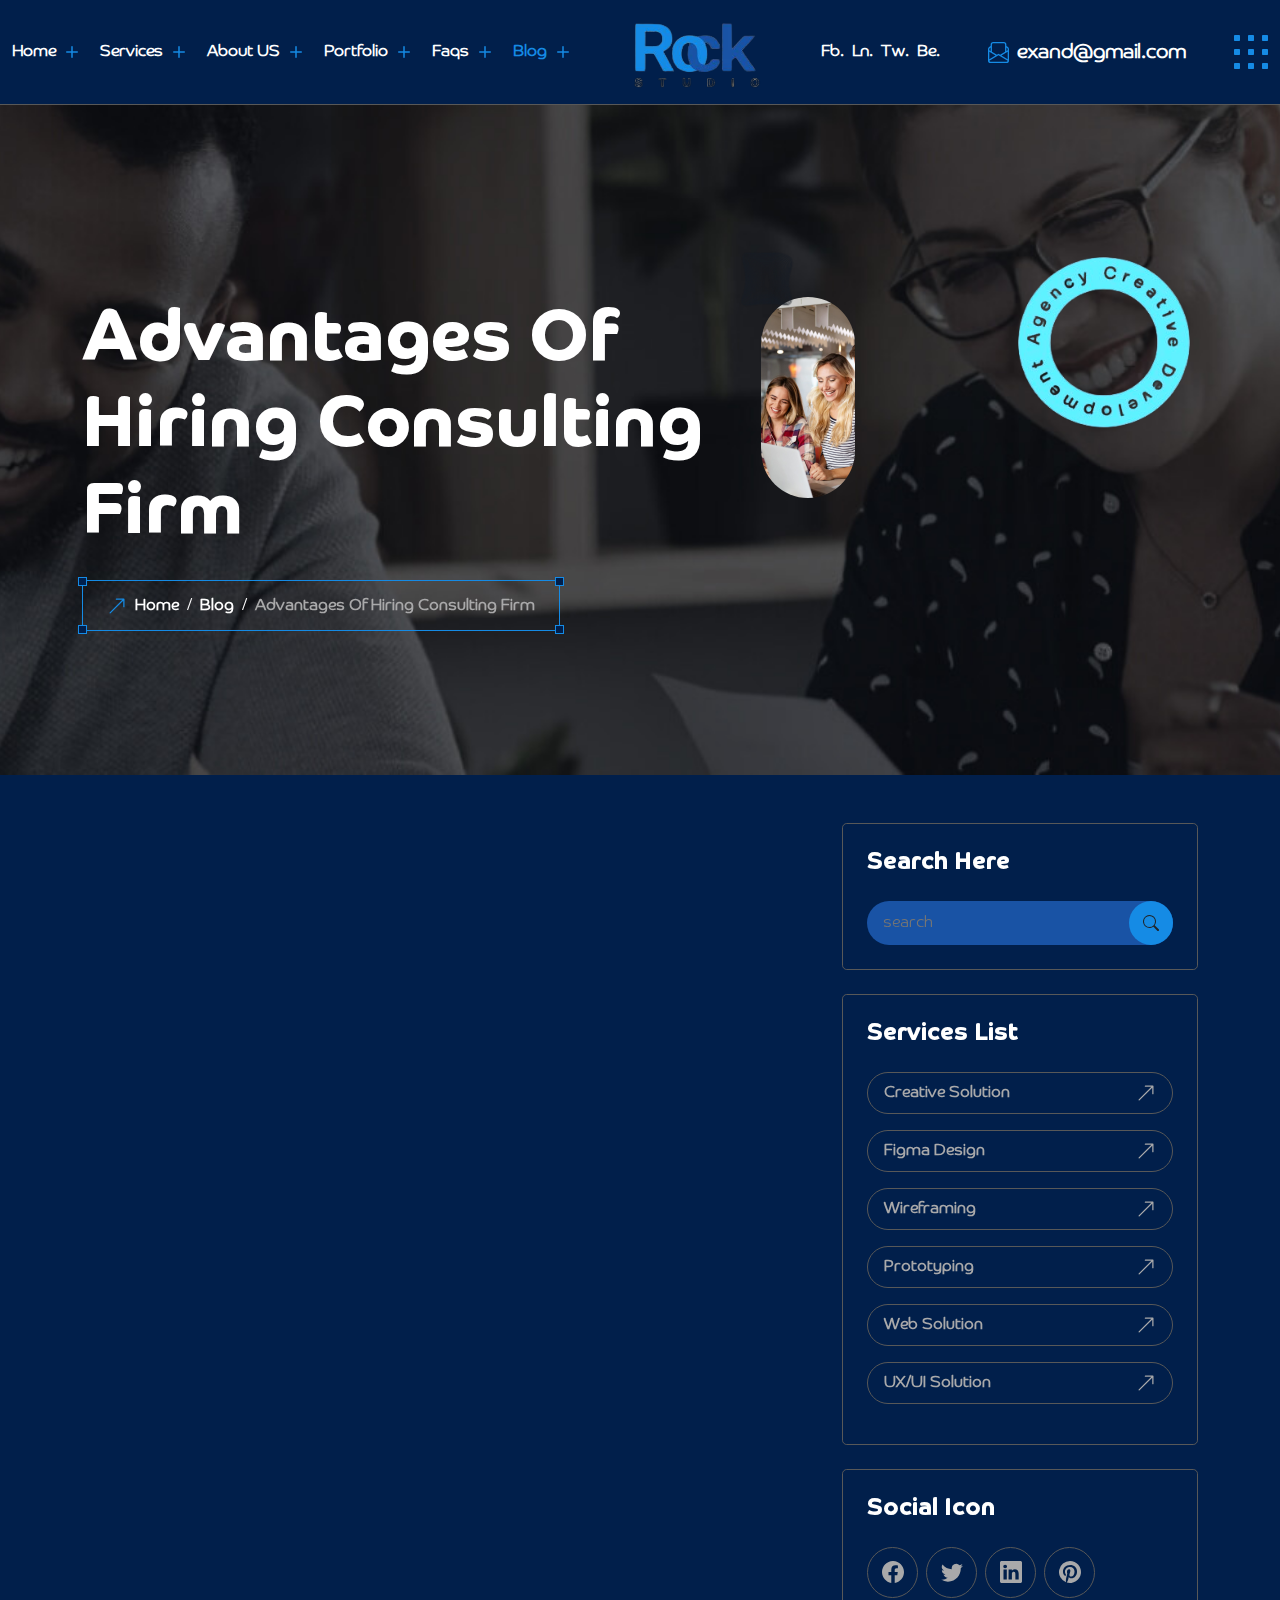
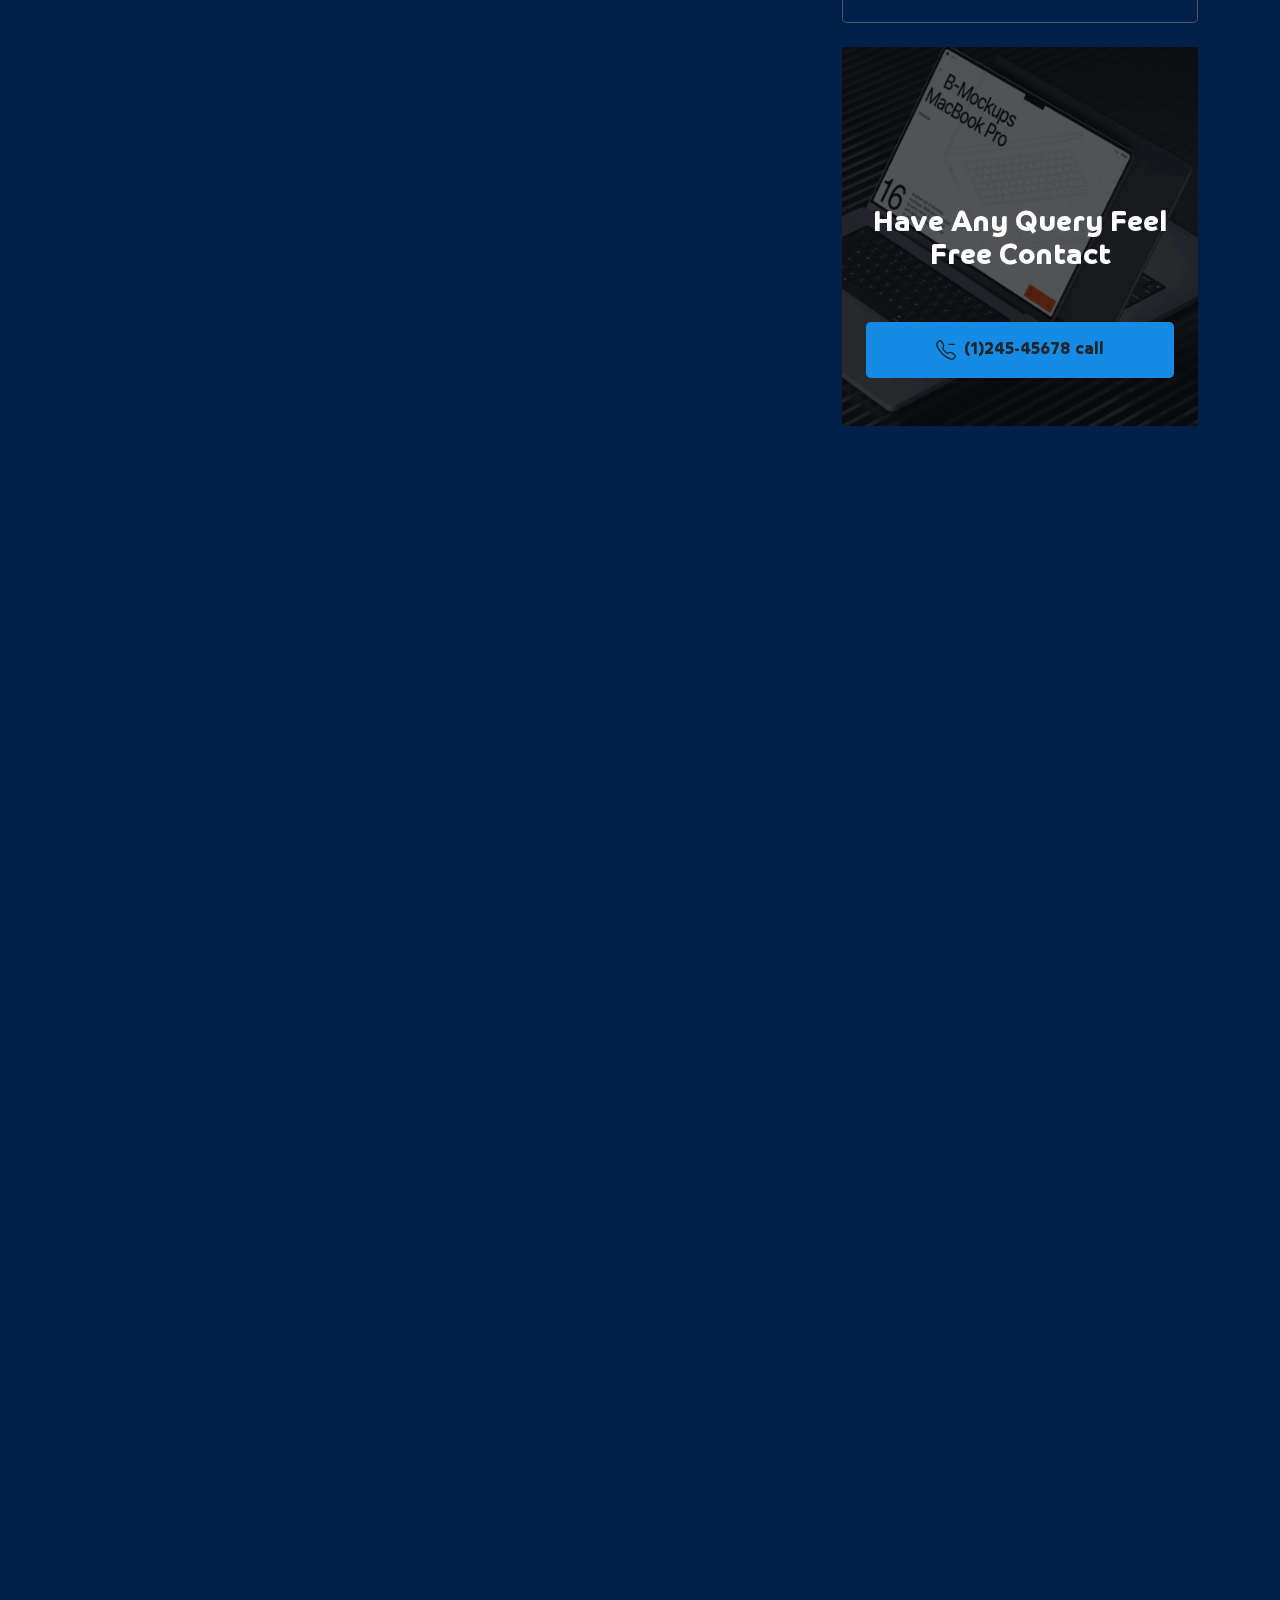
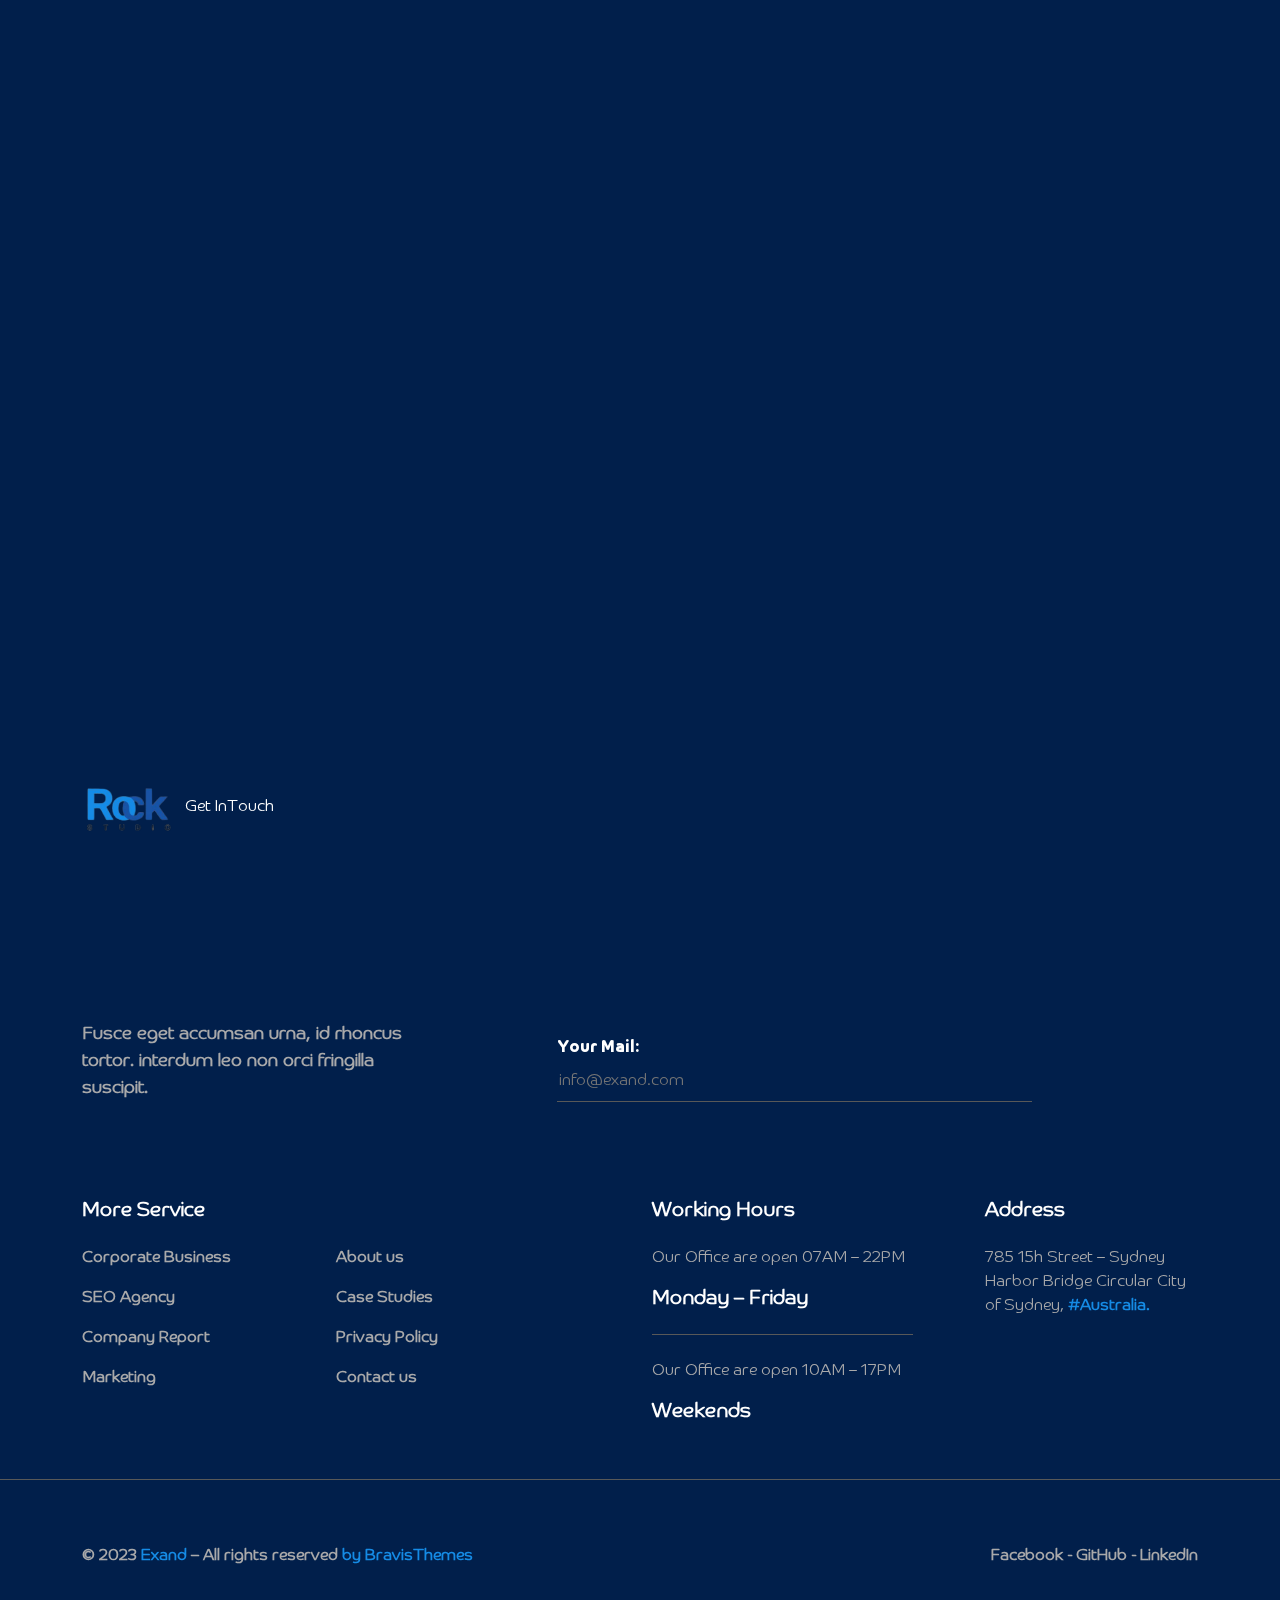
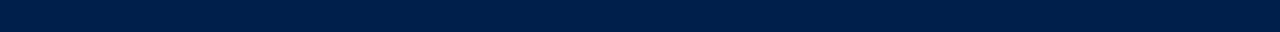
<file: single-blog.html>
<!DOCTYPE html>
<html lang="en" dir="ltr">

<head>
    <meta charset="UTF-8">
    <meta name="viewport" content="width=device-width, initial-scale=1.0">
    <link rel="stylesheet" href="assets/css/aos.css" />
    <link href="assets/css/bootstrap.min.css" rel="stylesheet">
    <link rel="stylesheet" href="assets/css/swiper-bundle.min.css" />
    <link rel='stylesheet' type='text/css' media='screen' href='assets/css/styles.css'>
    <title>Blog Details</title>
</head>

<body>

    <!-- overlay -->
    <div id="overlay" class="position-fixed top-0 end-0 bottom-0 start-0 bg-black"></div>

    <!-- header -->

    <header class="h-105 border-bottom border-b-gray position-sticky top-0 body-bg z-20">
        <nav class="container-fluid h-100">
            <div class="d-flex align-items-center h-100 justify-content-between">
                <!-- menu -->
                <ul class="list-unstyled m-0 p-0 d-flex align-items-center gap-3 fw-bold" id="menu">
                    <li class="d-xl-none mb-2 border-bottom-0">
                        <div class="d-flex align-items-center justify-content-between">
                            <a class="d-block cursor-pointer w-142 flex-shrink-0"><img alt="logo"
                                    src="assets/img/logo.png" class="img-fluid"></a>
                            <div id="close"
                                class="cursor-pointer rounded-circle w-51 h-51 d-flex flex-column gap-2 contactHamIcon">
                                <div
                                    class="d-flex transition align-items-center gap-2 justify-content-center main-text">
                                    <svg xmlns="http://www.w3.org/2000/svg" width="6" height="6" fill="currentColor"
                                        class="bi bi-square-fill" viewBox="0 0 16 16">
                                        <path
                                            d="M0 2a2 2 0 0 1 2-2h12a2 2 0 0 1 2 2v12a2 2 0 0 1-2 2H2a2 2 0 0 1-2-2V2z">
                                        </path>
                                    </svg>
                                    <svg xmlns="http://www.w3.org/2000/svg" width="6" height="6" fill="currentColor"
                                        class="bi bi-square-fill" viewBox="0 0 16 16">
                                        <path
                                            d="M0 2a2 2 0 0 1 2-2h12a2 2 0 0 1 2 2v12a2 2 0 0 1-2 2H2a2 2 0 0 1-2-2V2z">
                                        </path>
                                    </svg>
                                    <svg xmlns="http://www.w3.org/2000/svg" width="6" height="6" fill="currentColor"
                                        class="bi bi-square-fill" viewBox="0 0 16 16">
                                        <path
                                            d="M0 2a2 2 0 0 1 2-2h12a2 2 0 0 1 2 2v12a2 2 0 0 1-2 2H2a2 2 0 0 1-2-2V2z">
                                        </path>
                                    </svg>
                                </div>
                                <div
                                    class="d-flex transition align-items-center gap-2 justify-content-center main-text">
                                    <svg xmlns="http://www.w3.org/2000/svg" width="6" height="6" fill="currentColor"
                                        class="bi bi-square-fill" viewBox="0 0 16 16">
                                        <path
                                            d="M0 2a2 2 0 0 1 2-2h12a2 2 0 0 1 2 2v12a2 2 0 0 1-2 2H2a2 2 0 0 1-2-2V2z">
                                        </path>
                                    </svg>
                                    <svg xmlns="http://www.w3.org/2000/svg" width="6" height="6" fill="currentColor"
                                        class="bi bi-square-fill" viewBox="0 0 16 16">
                                        <path
                                            d="M0 2a2 2 0 0 1 2-2h12a2 2 0 0 1 2 2v12a2 2 0 0 1-2 2H2a2 2 0 0 1-2-2V2z">
                                        </path>
                                    </svg>
                                    <svg xmlns="http://www.w3.org/2000/svg" width="6" height="6" fill="currentColor"
                                        class="bi bi-square-fill" viewBox="0 0 16 16">
                                        <path
                                            d="M0 2a2 2 0 0 1 2-2h12a2 2 0 0 1 2 2v12a2 2 0 0 1-2 2H2a2 2 0 0 1-2-2V2z">
                                        </path>
                                    </svg>
                                </div>
                                <div
                                    class="d-flex transition align-items-center gap-2 justify-content-center main-text">
                                    <svg xmlns="http://www.w3.org/2000/svg" width="6" height="6" fill="currentColor"
                                        class="bi bi-square-fill" viewBox="0 0 16 16">
                                        <path
                                            d="M0 2a2 2 0 0 1 2-2h12a2 2 0 0 1 2 2v12a2 2 0 0 1-2 2H2a2 2 0 0 1-2-2V2z">
                                        </path>
                                    </svg>
                                    <svg xmlns="http://www.w3.org/2000/svg" width="6" height="6" fill="currentColor"
                                        class="bi bi-square-fill" viewBox="0 0 16 16">
                                        <path
                                            d="M0 2a2 2 0 0 1 2-2h12a2 2 0 0 1 2 2v12a2 2 0 0 1-2 2H2a2 2 0 0 1-2-2V2z">
                                        </path>
                                    </svg>
                                    <svg xmlns="http://www.w3.org/2000/svg" width="6" height="6" fill="currentColor"
                                        class="bi bi-square-fill" viewBox="0 0 16 16">
                                        <path
                                            d="M0 2a2 2 0 0 1 2-2h12a2 2 0 0 1 2 2v12a2 2 0 0 1-2 2H2a2 2 0 0 1-2-2V2z">
                                        </path>
                                    </svg>
                                </div>
                            </div>
                        </div>
                    </li>
                    <li class="mb-2 border-bottom-0 d-xl-none">
                        <form class="d-flex align-items-center gap-2 rounded-pill bg-second text-white px-3 py-2">
                            <input class="bg-transparent outline-none border-0 flex-grow-1 w-100 text-white"
                                placeholder="Search...">
                            <svg xmlns="http://www.w3.org/2000/svg" width="16" height="16" fill="currentColor"
                                class="bi bi-search main-text cursor-pointer flex-shrink-0" viewBox="0 0 16 16">
                                <path
                                    d="M11.742 10.344a6.5 6.5 0 1 0-1.397 1.398h-.001c.03.04.062.078.098.115l3.85 3.85a1 1 0 0 0 1.415-1.414l-3.85-3.85a1.007 1.007 0 0 0-.115-.1zM12 6.5a5.5 5.5 0 1 1-11 0 5.5 5.5 0 0 1 11 0z" />
                            </svg>
                        </form>
                    </li>
                    <li>
                        <a href="index.html"
                            class="d-flex align-items-center justify-content-between justify-content-xl-start gap-1 cursor-pointer text-white">
                            <p class="mb-0">Home</p>
                            <svg xmlns="http://www.w3.org/2000/svg" width="24" height="24" fill="currentColor"
                                class="bi bi-plus main-text transition" viewBox="0 0 16 16">
                                <path
                                    d="M8 4a.5.5 0 0 1 .5.5v3h3a.5.5 0 0 1 0 1h-3v3a.5.5 0 0 1-1 0v-3h-3a.5.5 0 0 1 0-1h3v-3A.5.5 0 0 1 8 4z" />
                            </svg>
                        </a>
                    </li>
                    <li>
                        <a href="services.html"
                            class="d-flex align-items-center justify-content-between justify-content-xl-start gap-1 cursor-pointer text-white">
                            <p class="mb-0">Services</p>
                            <svg xmlns="http://www.w3.org/2000/svg" width="24" height="24" fill="currentColor"
                                class="bi bi-plus main-text transition" viewBox="0 0 16 16">
                                <path
                                    d="M8 4a.5.5 0 0 1 .5.5v3h3a.5.5 0 0 1 0 1h-3v3a.5.5 0 0 1-1 0v-3h-3a.5.5 0 0 1 0-1h3v-3A.5.5 0 0 1 8 4z" />
                            </svg>
                        </a>
                    </li>
                    <li>
                        <a href="about.html"
                            class="d-flex align-items-center justify-content-between justify-content-xl-start gap-1 cursor-pointer text-white">
                            <p class="mb-0">About US</p>
                            <svg xmlns="http://www.w3.org/2000/svg" width="24" height="24" fill="currentColor"
                                class="bi bi-plus main-text transition" viewBox="0 0 16 16">
                                <path
                                    d="M8 4a.5.5 0 0 1 .5.5v3h3a.5.5 0 0 1 0 1h-3v3a.5.5 0 0 1-1 0v-3h-3a.5.5 0 0 1 0-1h3v-3A.5.5 0 0 1 8 4z" />
                            </svg>
                        </a>
                    </li>
                    <li>
                        <a href="portfolio.html"
                            class="d-flex align-items-center justify-content-between justify-content-xl-start gap-1 cursor-pointer text-white">
                            <p class="mb-0">Portfolio</p>
                            <svg xmlns="http://www.w3.org/2000/svg" width="24" height="24" fill="currentColor"
                                class="bi bi-plus main-text transition" viewBox="0 0 16 16">
                                <path
                                    d="M8 4a.5.5 0 0 1 .5.5v3h3a.5.5 0 0 1 0 1h-3v3a.5.5 0 0 1-1 0v-3h-3a.5.5 0 0 1 0-1h3v-3A.5.5 0 0 1 8 4z" />
                            </svg>
                        </a>
                    </li>
                    <li>
                        <a href="faq.html"
              class="d-flex align-items-center justify-content-between justify-content-xl-start gap-1 cursor-pointer text-white">
              <p class="mb-0">Faqs</p>
                            <svg xmlns="http://www.w3.org/2000/svg" width="24" height="24" fill="currentColor"
                                class="bi bi-plus main-text transition" viewBox="0 0 16 16">
                                <path
                                    d="M8 4a.5.5 0 0 1 .5.5v3h3a.5.5 0 0 1 0 1h-3v3a.5.5 0 0 1-1 0v-3h-3a.5.5 0 0 1 0-1h3v-3A.5.5 0 0 1 8 4z" />
                            </svg>
                        </a>
                    </li>
                    <li class="active">
                        <a href="blog.html"
                            class="d-flex align-items-center justify-content-between justify-content-xl-start gap-1 cursor-pointer text-white">
                            <p class="mb-0">Blog</p>
                            <svg xmlns="http://www.w3.org/2000/svg" width="24" height="24" fill="currentColor"
                                class="bi bi-plus main-text transition" viewBox="0 0 16 16">
                                <path
                                    d="M8 4a.5.5 0 0 1 .5.5v3h3a.5.5 0 0 1 0 1h-3v3a.5.5 0 0 1-1 0v-3h-3a.5.5 0 0 1 0-1h3v-3A.5.5 0 0 1 8 4z" />
                            </svg>
                        </a>
                    </li>
                </ul>
                <!-- logo -->
                <a class="d-block cursor-pointer w-142 flex-shrink-0 flex-xl-shrink-1"><img alt="logo"
                        src="assets/img/logo.png" class="img-fluid"></a>
                <!-- contact -->
                <div class="d-xl-flex d-none align-items-center gap-5">
                    <ul class="list-unstyled d-flex align-items-center gap-2 m-0" data-wow-delay="ms">
                        <li> <a class="cursor-pointer text-white fw-bold" href="#"> <span>Fb.</span> </a></li>
                        <li> <a class="cursor-pointer text-white fw-bold" href="#"> <span> Ln.</span> </a></li>
                        <li> <a class="cursor-pointer text-white fw-bold" href="#"> <span>Tw.</span> </a></li>
                        <li> <a class="cursor-pointer text-white fw-bold" href="#"> <span>Be.</span> </a></li>
                    </ul>
                    <a class="d-flex align-items-center gap-2 cursor-pointer text-white">
                        <svg xmlns="http://www.w3.org/2000/svg" width="21" height="21" fill="currentColor"
                            class="bi bi-envelope-paper main-text" viewBox="0 0 16 16">
                            <path
                                d="M4 0a2 2 0 0 0-2 2v1.133l-.941.502A2 2 0 0 0 0 5.4V14a2 2 0 0 0 2 2h12a2 2 0 0 0 2-2V5.4a2 2 0 0 0-1.059-1.765L14 3.133V2a2 2 0 0 0-2-2H4Zm10 4.267.47.25A1 1 0 0 1 15 5.4v.817l-1 .6v-2.55Zm-1 3.15-3.75 2.25L8 8.917l-1.25.75L3 7.417V2a1 1 0 0 1 1-1h8a1 1 0 0 1 1 1v5.417Zm-11-.6-1-.6V5.4a1 1 0 0 1 .53-.882L2 4.267v2.55Zm13 .566v5.734l-4.778-2.867L15 7.383Zm-.035 6.88A1 1 0 0 1 14 15H2a1 1 0 0 1-.965-.738L8 10.083l6.965 4.18ZM1 13.116V7.383l4.778 2.867L1 13.117Z" />
                        </svg>
                        <p class="mb-0 fw-bold h5">exand@gmail.com</p>
                    </a>
                    <div data-bs-toggle="offcanvas" data-bs-target="#offcanvasRight" aria-controls="offcanvasRight"
                        class="cursor-pointer d-flex flex-column gap-2 contactHamIcon">
                        <div class="d-flex transition align-items-center gap-2 justify-content-center main-text">
                            <svg xmlns="http://www.w3.org/2000/svg" width="6" height="6" fill="currentColor"
                                class="bi bi-square-fill" viewBox="0 0 16 16">
                                <path d="M0 2a2 2 0 0 1 2-2h12a2 2 0 0 1 2 2v12a2 2 0 0 1-2 2H2a2 2 0 0 1-2-2V2z" />
                            </svg>
                            <svg xmlns="http://www.w3.org/2000/svg" width="6" height="6" fill="currentColor"
                                class="bi bi-square-fill" viewBox="0 0 16 16">
                                <path d="M0 2a2 2 0 0 1 2-2h12a2 2 0 0 1 2 2v12a2 2 0 0 1-2 2H2a2 2 0 0 1-2-2V2z" />
                            </svg>
                            <svg xmlns="http://www.w3.org/2000/svg" width="6" height="6" fill="currentColor"
                                class="bi bi-square-fill" viewBox="0 0 16 16">
                                <path d="M0 2a2 2 0 0 1 2-2h12a2 2 0 0 1 2 2v12a2 2 0 0 1-2 2H2a2 2 0 0 1-2-2V2z" />
                            </svg>
                        </div>
                        <div class="d-flex transition align-items-center gap-2 justify-content-center main-text">
                            <svg xmlns="http://www.w3.org/2000/svg" width="6" height="6" fill="currentColor"
                                class="bi bi-square-fill" viewBox="0 0 16 16">
                                <path d="M0 2a2 2 0 0 1 2-2h12a2 2 0 0 1 2 2v12a2 2 0 0 1-2 2H2a2 2 0 0 1-2-2V2z" />
                            </svg>
                            <svg xmlns="http://www.w3.org/2000/svg" width="6" height="6" fill="currentColor"
                                class="bi bi-square-fill" viewBox="0 0 16 16">
                                <path d="M0 2a2 2 0 0 1 2-2h12a2 2 0 0 1 2 2v12a2 2 0 0 1-2 2H2a2 2 0 0 1-2-2V2z" />
                            </svg>
                            <svg xmlns="http://www.w3.org/2000/svg" width="6" height="6" fill="currentColor"
                                class="bi bi-square-fill" viewBox="0 0 16 16">
                                <path d="M0 2a2 2 0 0 1 2-2h12a2 2 0 0 1 2 2v12a2 2 0 0 1-2 2H2a2 2 0 0 1-2-2V2z" />
                            </svg>
                        </div>
                        <div class="d-flex transition align-items-center gap-2 justify-content-center main-text">
                            <svg xmlns="http://www.w3.org/2000/svg" width="6" height="6" fill="currentColor"
                                class="bi bi-square-fill" viewBox="0 0 16 16">
                                <path d="M0 2a2 2 0 0 1 2-2h12a2 2 0 0 1 2 2v12a2 2 0 0 1-2 2H2a2 2 0 0 1-2-2V2z" />
                            </svg>
                            <svg xmlns="http://www.w3.org/2000/svg" width="6" height="6" fill="currentColor"
                                class="bi bi-square-fill" viewBox="0 0 16 16">
                                <path d="M0 2a2 2 0 0 1 2-2h12a2 2 0 0 1 2 2v12a2 2 0 0 1-2 2H2a2 2 0 0 1-2-2V2z" />
                            </svg>
                            <svg xmlns="http://www.w3.org/2000/svg" width="6" height="6" fill="currentColor"
                                class="bi bi-square-fill" viewBox="0 0 16 16">
                                <path d="M0 2a2 2 0 0 1 2-2h12a2 2 0 0 1 2 2v12a2 2 0 0 1-2 2H2a2 2 0 0 1-2-2V2z" />
                            </svg>
                        </div>
                    </div>
                    <!--  -->
                    <div class="offcanvas offcanvas-end body-bg" tabindex="-1" id="offcanvasRight"
                        aria-labelledby="offcanvasRightLabel">
                        <div class="offcanvas-header">
                            <a class="d-block cursor-pointer w-142 flex-shrink-0"><img alt="logo"
                                    src="assets/img/logo.png" class="img-fluid"></a>
                            <div data-bs-dismiss="offcanvas" aria-label="Close"
                                class="cursor-pointer rounded-circle w-51 h-51 d-flex flex-column gap-2 contactHamIcon">
                                <div
                                    class="d-flex transition align-items-center gap-2 justify-content-center main-text">
                                    <svg xmlns="http://www.w3.org/2000/svg" width="6" height="6" fill="currentColor"
                                        class="bi bi-square-fill" viewBox="0 0 16 16">
                                        <path
                                            d="M0 2a2 2 0 0 1 2-2h12a2 2 0 0 1 2 2v12a2 2 0 0 1-2 2H2a2 2 0 0 1-2-2V2z">
                                        </path>
                                    </svg>
                                    <svg xmlns="http://www.w3.org/2000/svg" width="6" height="6" fill="currentColor"
                                        class="bi bi-square-fill" viewBox="0 0 16 16">
                                        <path
                                            d="M0 2a2 2 0 0 1 2-2h12a2 2 0 0 1 2 2v12a2 2 0 0 1-2 2H2a2 2 0 0 1-2-2V2z">
                                        </path>
                                    </svg>
                                    <svg xmlns="http://www.w3.org/2000/svg" width="6" height="6" fill="currentColor"
                                        class="bi bi-square-fill" viewBox="0 0 16 16">
                                        <path
                                            d="M0 2a2 2 0 0 1 2-2h12a2 2 0 0 1 2 2v12a2 2 0 0 1-2 2H2a2 2 0 0 1-2-2V2z">
                                        </path>
                                    </svg>
                                </div>
                                <div
                                    class="d-flex transition align-items-center gap-2 justify-content-center main-text">
                                    <svg xmlns="http://www.w3.org/2000/svg" width="6" height="6" fill="currentColor"
                                        class="bi bi-square-fill" viewBox="0 0 16 16">
                                        <path
                                            d="M0 2a2 2 0 0 1 2-2h12a2 2 0 0 1 2 2v12a2 2 0 0 1-2 2H2a2 2 0 0 1-2-2V2z">
                                        </path>
                                    </svg>
                                    <svg xmlns="http://www.w3.org/2000/svg" width="6" height="6" fill="currentColor"
                                        class="bi bi-square-fill" viewBox="0 0 16 16">
                                        <path
                                            d="M0 2a2 2 0 0 1 2-2h12a2 2 0 0 1 2 2v12a2 2 0 0 1-2 2H2a2 2 0 0 1-2-2V2z">
                                        </path>
                                    </svg>
                                    <svg xmlns="http://www.w3.org/2000/svg" width="6" height="6" fill="currentColor"
                                        class="bi bi-square-fill" viewBox="0 0 16 16">
                                        <path
                                            d="M0 2a2 2 0 0 1 2-2h12a2 2 0 0 1 2 2v12a2 2 0 0 1-2 2H2a2 2 0 0 1-2-2V2z">
                                        </path>
                                    </svg>
                                </div>
                                <div
                                    class="d-flex transition align-items-center gap-2 justify-content-center main-text">
                                    <svg xmlns="http://www.w3.org/2000/svg" width="6" height="6" fill="currentColor"
                                        class="bi bi-square-fill" viewBox="0 0 16 16">
                                        <path
                                            d="M0 2a2 2 0 0 1 2-2h12a2 2 0 0 1 2 2v12a2 2 0 0 1-2 2H2a2 2 0 0 1-2-2V2z">
                                        </path>
                                    </svg>
                                    <svg xmlns="http://www.w3.org/2000/svg" width="6" height="6" fill="currentColor"
                                        class="bi bi-square-fill" viewBox="0 0 16 16">
                                        <path
                                            d="M0 2a2 2 0 0 1 2-2h12a2 2 0 0 1 2 2v12a2 2 0 0 1-2 2H2a2 2 0 0 1-2-2V2z">
                                        </path>
                                    </svg>
                                    <svg xmlns="http://www.w3.org/2000/svg" width="6" height="6" fill="currentColor"
                                        class="bi bi-square-fill" viewBox="0 0 16 16">
                                        <path
                                            d="M0 2a2 2 0 0 1 2-2h12a2 2 0 0 1 2 2v12a2 2 0 0 1-2 2H2a2 2 0 0 1-2-2V2z">
                                        </path>
                                    </svg>
                                </div>
                            </div>
                        </div>
                        <div class="offcanvas-body">
                            <p class="text-gray fs-18 fw-bold">We’re a team of creatives who are excited about unique
                                ideas and help
                                fin-tech companies to create amazing identity by crafting top-notch UI/UX.</p>
                            <div class="mt-5">
                                <h5 class="text-white font-bold border-b-main pb-3 d-table"> Contact Us</h5>
                                <div class="mt-4">
                                    <a class="row align-items-center mb-3">
                                        <div class="col-2">
                                            <div
                                                class="rounded-circle mt-2 w-36 h-36 border-main d-flex align-items-center justify-content-center main-text">
                                                <svg xmlns="http://www.w3.org/2000/svg" width="16" height="16"
                                                    fill="currentColor" class="bi bi-telephone-plus"
                                                    viewBox="0 0 16 16">
                                                    <path
                                                        d="M3.654 1.328a.678.678 0 0 0-1.015-.063L1.605 2.3c-.483.484-.661 1.169-.45 1.77a17.568 17.568 0 0 0 4.168 6.608 17.569 17.569 0 0 0 6.608 4.168c.601.211 1.286.033 1.77-.45l1.034-1.034a.678.678 0 0 0-.063-1.015l-2.307-1.794a.678.678 0 0 0-.58-.122l-2.19.547a1.745 1.745 0 0 1-1.657-.459L5.482 8.062a1.745 1.745 0 0 1-.46-1.657l.548-2.19a.678.678 0 0 0-.122-.58L3.654 1.328zM1.884.511a1.745 1.745 0 0 1 2.612.163L6.29 2.98c.329.423.445.974.315 1.494l-.547 2.19a.678.678 0 0 0 .178.643l2.457 2.457a.678.678 0 0 0 .644.178l2.189-.547a1.745 1.745 0 0 1 1.494.315l2.306 1.794c.829.645.905 1.87.163 2.611l-1.034 1.034c-.74.74-1.846 1.065-2.877.702a18.634 18.634 0 0 1-7.01-4.42 18.634 18.634 0 0 1-4.42-7.009c-.362-1.03-.037-2.137.703-2.877L1.885.511z" />
                                                    <path fill-rule="evenodd"
                                                        d="M12.5 1a.5.5 0 0 1 .5.5V3h1.5a.5.5 0 0 1 0 1H13v1.5a.5.5 0 0 1-1 0V4h-1.5a.5.5 0 0 1 0-1H12V1.5a.5.5 0 0 1 .5-.5z" />
                                                </svg>
                                            </div>
                                        </div>
                                        <div class="col-10">
                                            <p class="h5 fw-bold text-white mb-0">Phone </p>
                                            <p class="h5 fw-bold text-white mb-0"> +880254615566 </p>
                                        </div>
                                    </a>
                                    <a class="row align-items-center mb-3">
                                        <div class="col-2">
                                            <div
                                                class="rounded-circle mt-2 w-36 h-36 border-main d-flex align-items-center justify-content-center main-text">
                                                <svg xmlns="http://www.w3.org/2000/svg" width="16" height="16"
                                                    fill="currentColor" class="bi bi-envelope-fill" viewBox="0 0 16 16">
                                                    <path
                                                        d="M.05 3.555A2 2 0 0 1 2 2h12a2 2 0 0 1 1.95 1.555L8 8.414.05 3.555ZM0 4.697v7.104l5.803-3.558L0 4.697ZM6.761 8.83l-6.57 4.027A2 2 0 0 0 2 14h12a2 2 0 0 0 1.808-1.144l-6.57-4.027L8 9.586l-1.239-.757Zm3.436-.586L16 11.801V4.697l-5.803 3.546Z" />
                                                </svg>
                                            </div>
                                        </div>
                                        <div class="col-10">
                                            <p class="h5 fw-bold text-white mb-0">Email </p>
                                            <p class="h5 fw-bold text-white mb-0"> info@exand.com </p>
                                        </div>
                                    </a>
                                    <a class="row align-items-center">
                                        <div class="col-2">
                                            <div
                                                class="rounded-circle mt-2 w-36 h-36 border-main d-flex align-items-center justify-content-center main-text">
                                                <svg xmlns="http://www.w3.org/2000/svg" width="16" height="16"
                                                    fill="currentColor" class="bi bi-geo-alt-fill" viewBox="0 0 16 16">
                                                    <path
                                                        d="M8 16s6-5.686 6-10A6 6 0 0 0 2 6c0 4.314 6 10 6 10zm0-7a3 3 0 1 1 0-6 3 3 0 0 1 0 6z" />
                                                </svg>
                                            </div>
                                        </div>
                                        <div class="col-10">
                                            <p class="h5 fw-bold text-white mb-0">Address </p>
                                            <p class="h5 fw-bold text-white mb-0"> 13/A, Miranda Halim City. </p>
                                        </div>
                                    </a>
                                </div>
                                <div class="mt-5">
                                    <h5 class="text-white font-bold border-b-main pb-3 d-table"> Stay Connected</h5>
                                    <div class="d-flex align-items-center gap-4 mt-4 site-social">
                                        <a>
                                            <svg xmlns="http://www.w3.org/2000/svg" width="24" height="24"
                                                fill="currentColor" class=" text-white transition bi-facebook"
                                                viewBox="0 0 16 16">
                                                <path
                                                    d="M16 8.049c0-4.446-3.582-8.05-8-8.05C3.58 0-.002 3.603-.002 8.05c0 4.017 2.926 7.347 6.75 7.951v-5.625h-2.03V8.05H6.75V6.275c0-2.017 1.195-3.131 3.022-3.131.876 0 1.791.157 1.791.157v1.98h-1.009c-.993 0-1.303.621-1.303 1.258v1.51h2.218l-.354 2.326H9.25V16c3.824-.604 6.75-3.934 6.75-7.951z">
                                                </path>
                                            </svg>
                                        </a>
                                        <a>
                                            <svg xmlns="http://www.w3.org/2000/svg" width="24" height="24"
                                                fill="currentColor" class=" text-white transition bi-twitter"
                                                viewBox="0 0 16 16">
                                                <path
                                                    d="M5.026 15c6.038 0 9.341-5.003 9.341-9.334 0-.14 0-.282-.006-.422A6.685 6.685 0 0 0 16 3.542a6.658 6.658 0 0 1-1.889.518 3.301 3.301 0 0 0 1.447-1.817 6.533 6.533 0 0 1-2.087.793A3.286 3.286 0 0 0 7.875 6.03a9.325 9.325 0 0 1-6.767-3.429 3.289 3.289 0 0 0 1.018 4.382A3.323 3.323 0 0 1 .64 6.575v.045a3.288 3.288 0 0 0 2.632 3.218 3.203 3.203 0 0 1-.865.115 3.23 3.23 0 0 1-.614-.057 3.283 3.283 0 0 0 3.067 2.277A6.588 6.588 0 0 1 .78 13.58a6.32 6.32 0 0 1-.78-.045A9.344 9.344 0 0 0 5.026 15z">
                                                </path>
                                            </svg>
                                        </a>
                                        <a>
                                            <svg xmlns="http://www.w3.org/2000/svg" width="24" height="24"
                                                fill="currentColor" class=" text-white transition bi-instagram"
                                                viewBox="0 0 16 16">
                                                <path
                                                    d="M8 0C5.829 0 5.556.01 4.703.048 3.85.088 3.269.222 2.76.42a3.917 3.917 0 0 0-1.417.923A3.927 3.927 0 0 0 .42 2.76C.222 3.268.087 3.85.048 4.7.01 5.555 0 5.827 0 8.001c0 2.172.01 2.444.048 3.297.04.852.174 1.433.372 1.942.205.526.478.972.923 1.417.444.445.89.719 1.416.923.51.198 1.09.333 1.942.372C5.555 15.99 5.827 16 8 16s2.444-.01 3.298-.048c.851-.04 1.434-.174 1.943-.372a3.916 3.916 0 0 0 1.416-.923c.445-.445.718-.891.923-1.417.197-.509.332-1.09.372-1.942C15.99 10.445 16 10.173 16 8s-.01-2.445-.048-3.299c-.04-.851-.175-1.433-.372-1.941a3.926 3.926 0 0 0-.923-1.417A3.911 3.911 0 0 0 13.24.42c-.51-.198-1.092-.333-1.943-.372C10.443.01 10.172 0 7.998 0h.003zm-.717 1.442h.718c2.136 0 2.389.007 3.232.046.78.035 1.204.166 1.486.275.373.145.64.319.92.599.28.28.453.546.598.92.11.281.24.705.275 1.485.039.843.047 1.096.047 3.231s-.008 2.389-.047 3.232c-.035.78-.166 1.203-.275 1.485a2.47 2.47 0 0 1-.599.919c-.28.28-.546.453-.92.598-.28.11-.704.24-1.485.276-.843.038-1.096.047-3.232.047s-2.39-.009-3.233-.047c-.78-.036-1.203-.166-1.485-.276a2.478 2.478 0 0 1-.92-.598 2.48 2.48 0 0 1-.6-.92c-.109-.281-.24-.705-.275-1.485-.038-.843-.046-1.096-.046-3.233 0-2.136.008-2.388.046-3.231.036-.78.166-1.204.276-1.486.145-.373.319-.64.599-.92.28-.28.546-.453.92-.598.282-.11.705-.24 1.485-.276.738-.034 1.024-.044 2.515-.045v.002zm4.988 1.328a.96.96 0 1 0 0 1.92.96.96 0 0 0 0-1.92zm-4.27 1.122a4.109 4.109 0 1 0 0 8.217 4.109 4.109 0 0 0 0-8.217zm0 1.441a2.667 2.667 0 1 1 0 5.334 2.667 2.667 0 0 1 0-5.334z" />
                                            </svg>
                                        </a>
                                        <a>
                                            <svg xmlns="http://www.w3.org/2000/svg" width="24" height="24"
                                                fill="currentColor" class=" text-white transition bi-linkedin"
                                                viewBox="0 0 16 16">
                                                <path
                                                    d="M0 1.146C0 .513.526 0 1.175 0h13.65C15.474 0 16 .513 16 1.146v13.708c0 .633-.526 1.146-1.175 1.146H1.175C.526 16 0 15.487 0 14.854V1.146zm4.943 12.248V6.169H2.542v7.225h2.401zm-1.2-8.212c.837 0 1.358-.554 1.358-1.248-.015-.709-.52-1.248-1.342-1.248-.822 0-1.359.54-1.359 1.248 0 .694.521 1.248 1.327 1.248h.016zm4.908 8.212V9.359c0-.216.016-.432.08-.586.173-.431.568-.878 1.232-.878.869 0 1.216.662 1.216 1.634v3.865h2.401V9.25c0-2.22-1.184-3.252-2.764-3.252-1.274 0-1.845.7-2.165 1.193v.025h-.016a5.54 5.54 0 0 1 .016-.025V6.169h-2.4c.03.678 0 7.225 0 7.225h2.4z" />
                                            </svg>
                                        </a>
                                    </div>
                                </div>
                            </div>
                        </div>
                    </div>
                </div>
                <!-- hamburger icon -->
                <div class="cursor-pointer main-text border rounded-3 border-main d-xl-none" id="hamIcon">
                    <svg xmlns="http://www.w3.org/2000/svg" width="40" height="40" fill="currentColor"
                        class="bi bi-list" viewBox="0 0 16 16">
                        <path fill-rule="evenodd"
                            d="M2.5 12a.5.5 0 0 1 .5-.5h10a.5.5 0 0 1 0 1H3a.5.5 0 0 1-.5-.5zm0-4a.5.5 0 0 1 .5-.5h10a.5.5 0 0 1 0 1H3a.5.5 0 0 1-.5-.5zm0-4a.5.5 0 0 1 .5-.5h10a.5.5 0 0 1 0 1H3a.5.5 0 0 1-.5-.5z" />
                    </svg>
                </div>
            </div>
        </nav>
    </header>

    <!-- main -->

    <main>

        <!-- banner -->
        <section id="banner" class="py-5 position-relative overflow-hidden pb-5 banner-title">
            <div class="container py-5 my-md-5">
                <div class="row g-5">
                    <div class="col-lg-7">
                        <div>
                            <div
                                class="d-flex flex-column mt-5 flex-sm-row align-items-sm-center justify-content-lg-between gap-3">
                                <h1 class="text-white font-bold display-1 display-2 mb-0 order-1 order-sm-0" data-aos="fade-up"> Advantages Of Hiring Consulting Firm</h1>
                            </div>
                            <div data-aos="flip-down"
                                class="d-inline-flex px-md-4 mt-4 align-items-center position-relative justify-content-center gap-2 h-51 border-main position-relative">
                                <svg xmlns="http://www.w3.org/2000/svg" width="20" height="20" fill="currentColor"
                                    class="bi bi-arrow-up-right main-text" viewBox="0 0 16 16">
                                    <path fill-rule="evenodd"
                                        d="M14 2.5a.5.5 0 0 0-.5-.5h-6a.5.5 0 0 0 0 1h4.793L2.146 13.146a.5.5 0 0 0 .708.708L13 3.707V8.5a.5.5 0 0 0 1 0v-6z" />
                                </svg>
                                <div class="d-flex flex-wrap align-items-center gap-2">
                                    <a href="index.html" class="mb-0 text-white fw-bold"> Home</a>
                                    <p class="text-white mb-0">/</p>
                                    <a href="blog.html" class="mb-0 text-white fw-bold"> Blog</a>
                                    <p class="text-white mb-0">/</p>
                                    <p class="mb-0 text-gray fw-bold">Advantages Of Hiring Consulting Firm</p>
                                </div>
                                <span class="position-absolute d-md-block w-9 h-9 border-main left-5 top-4 body-bg d-none"></span>
                                <span
                                    class="position-absolute d-md-block w-9 h-9 border-main left-5 bottom-4 body-bg d-none"></span>
                                <span
                                    class="position-absolute d-md-block w-9 h-9 border-main right-5 top-4 body-bg d-none"></span>
                                <span
                                    class="position-absolute d-md-block w-9 h-9 border-main right-5 bottom-4 body-bg d-none"></span>
                            </div>
                        </div>
                    </div>
                    <div class="col-lg-5 position-relative d-flex gap-4 align-items-start">
                        <img alt="shape" src="assets/img/Mask-group4.png"
                            class="position-absolute rail z-10 top-0 start-0 end-0 Mask w-60">
                        <img alt="shape" src="assets/img/image-title.png"
                            class="mt-lg-5 rounded-pill">
                        <div class="special-hue-rotate flex-shrink-0 w-184 h-184 ms-lg-auto mb-auto rotation">
                            <img alt="text-circle" src="assets/img/text-circle.png" class="w-100 h-100" data-aos="flip-down">
                        </div>
                    </div>
                </div>
            </div>
        </section>

        <section id="blog" class="mt-5">
            <div class="container">
                <div class="row g-4">
                    <div class="col-lg-8">
                        <div class="blog-box">
                            <div class="position-relative overflow-hidden" data-aos="fade-up">
                                <span
                                    class="py-1 px-3 m-4 ms-0 main-bg rounded-pill text-dark fw-bold position-absolute">UX/UI
                                    Design</span>
                                <img alt="blog" src="assets/img/image-post12-980x687.jpg" class="img-fluid w-100">
                            </div>
                            <div class="py-5 position-relative">
                                <div data-aos="zoom-out-left"
                                    class="d-flex align-items-center gap-3 p-2 rounded-pill bg-dark2 position-absolute right-38 top-33">
                                    <a class="text-white fw-bold ps-3 blog-link"> Towkibu Rahman </a>
                                    <img alt="avatar" src="assets/img/avata-150x150.jpg"
                                        class="img-fluid rounded-circle w-41 h-41 d-block">
                                </div>
                                <div class="d-flex align-items-center gap-4" data-aos="zoom-out-right">
                                    <div class="d-flex align-items-center gap-1">
                                        <svg xmlns="http://www.w3.org/2000/svg" width="16" height="16"
                                            fill="currentColor" class="bi bi-calendar4 main-text" viewBox="0 0 16 16">
                                            <path
                                                d="M3.5 0a.5.5 0 0 1 .5.5V1h8V.5a.5.5 0 0 1 1 0V1h1a2 2 0 0 1 2 2v11a2 2 0 0 1-2 2H2a2 2 0 0 1-2-2V3a2 2 0 0 1 2-2h1V.5a.5.5 0 0 1 .5-.5zM2 2a1 1 0 0 0-1 1v1h14V3a1 1 0 0 0-1-1H2zm13 3H1v9a1 1 0 0 0 1 1h12a1 1 0 0 0 1-1V5z" />
                                        </svg>
                                        <p class="mb-0 text-gray fs-14 fw-bold"> July 6, 2023</p>
                                    </div>
                                    <span class="text-gray">/</span>
                                    <a class="d-flex align-items-center gap-1 blog-link">
                                        <svg xmlns="http://www.w3.org/2000/svg" width="16" height="16"
                                            fill="currentColor" class="bi bi-chat-dots main-text" viewBox="0 0 16 16">
                                            <path
                                                d="M5 8a1 1 0 1 1-2 0 1 1 0 0 1 2 0zm4 0a1 1 0 1 1-2 0 1 1 0 0 1 2 0zm3 1a1 1 0 1 0 0-2 1 1 0 0 0 0 2z" />
                                            <path
                                                d="m2.165 15.803.02-.004c1.83-.363 2.948-.842 3.468-1.105A9.06 9.06 0 0 0 8 15c4.418 0 8-3.134 8-7s-3.582-7-8-7-8 3.134-8 7c0 1.76.743 3.37 1.97 4.6a10.437 10.437 0 0 1-.524 2.318l-.003.011a10.722 10.722 0 0 1-.244.637c-.079.186.074.394.273.362a21.673 21.673 0 0 0 .693-.125zm.8-3.108a1 1 0 0 0-.287-.801C1.618 10.83 1 9.468 1 8c0-3.192 3.004-6 7-6s7 2.808 7 6c0 3.193-3.004 6-7 6a8.06 8.06 0 0 1-2.088-.272 1 1 0 0 0-.711.074c-.387.196-1.24.57-2.634.893a10.97 10.97 0 0 0 .398-2z" />
                                        </svg>
                                        <p class="mb-0 text-gray fs-14 fw-bold transition"> 0 Comments </p>
                                    </a>
                                </div>
                                <p class="font-bold h4 text-white mt-4 d-table border-b-gray pb-4" data-aos="zoom-out-up">Fusce tincidunt commodo saie quis porttitor Eko sapien, puis porttitor ipsum etilk proin.</p>
                                <p class="text-gray fs-18 fw-bold mt-3" data-aos="zoom-out-down">
                                    Most innovative and successful builders and real estate enterprises in the country, has been selected for the design-build expansion of Air sides A and E at Tampa International Airport. This expansion will support Hillsborough County Aviation Authority and Tampa International Airport as they project up to 38.8 million annual passengers, 402,000 tons of cargo per year and 344,000 annual aircraft operations.
                                </p>
                                <p data-aos="zoom-out-up" class="font-bold h5 text-white mt-4 d-table">Our Success Journey We can Provide.</p>
                                <p data-aos="zoom-out-down" class="text-gray fs-18 fw-bold mt-3">
                                    Our immediate goal is to complete the testing phase and achieve the certification, which will allow us to bring our product to market by the end of the year. We are actively engaging with waste to energy operators, concrete manufacturers, and the wider construction industry.
                                </p>
                                <p data-aos="zoom-out-left" class="text-gray fs-18 fw-bold mt-3">
                                    Most innovative and successful builders and real estate enterprises in the country, has been selected for the design-build expansion of Airsides A and E at Tampa International Airport. This expansion will support Hillsborough County Aviation Authority and Tampa International Airport as they project up to 38.8 million annual passengers, 402,000 tons of cargo per year and 344,000 annual aircraft operations.
                                </p>
                                <ul data-aos="zoom-out-right" class="p-0 mt-4 list-unstyled">
                                    <li class="d-flex align-items-center gap-3 mb-3">
                                        <svg xmlns="http://www.w3.org/2000/svg" width="22" height="22" fill="currentColor" class="bi bi-check-lg main-text" viewBox="0 0 16 16">
                                            <path d="M12.736 3.97a.733.733 0 0 1 1.047 0c.286.289.29.756.01 1.05L7.88 12.01a.733.733 0 0 1-1.065.02L3.217 8.384a.757.757 0 0 1 0-1.06.733.733 0 0 1 1.047 0l3.052 3.093 5.4-6.425a.247.247 0 0 1 .02-.022Z"/>
                                          </svg>
                                        <p class="text-gray fs-18 fw-bold mb-0">
                                            Interested discretion estimating on stimulated.
                                        </p>
                                    </li>
                                    <li class="d-flex align-items-center gap-3 mb-3">
                                        <svg xmlns="http://www.w3.org/2000/svg" width="22" height="22" fill="currentColor" class="bi bi-check-lg main-text" viewBox="0 0 16 16">
                                            <path d="M12.736 3.97a.733.733 0 0 1 1.047 0c.286.289.29.756.01 1.05L7.88 12.01a.733.733 0 0 1-1.065.02L3.217 8.384a.757.757 0 0 1 0-1.06.733.733 0 0 1 1.047 0l3.052 3.093 5.4-6.425a.247.247 0 0 1 .02-.022Z"/>
                                          </svg>
                                        <p class="text-gray fs-18 fw-bold mb-0">
                                            Far curiosity incommode now led smallness allowance.
                                        </p>
                                    </li>
                                    <li class="d-flex align-items-center gap-3 mb-3">
                                        <svg xmlns="http://www.w3.org/2000/svg" width="22" height="22" fill="currentColor" class="bi bi-check-lg main-text" viewBox="0 0 16 16">
                                            <path d="M12.736 3.97a.733.733 0 0 1 1.047 0c.286.289.29.756.01 1.05L7.88 12.01a.733.733 0 0 1-1.065.02L3.217 8.384a.757.757 0 0 1 0-1.06.733.733 0 0 1 1.047 0l3.052 3.093 5.4-6.425a.247.247 0 0 1 .02-.022Z"/>
                                          </svg>
                                        <p class="text-gray fs-18 fw-bold mb-0">
                                            She consisted consulted elsewhere happiness.
                                        </p>
                                    </li>
                                    <li class="d-flex align-items-center gap-3 mb-3">
                                        <svg xmlns="http://www.w3.org/2000/svg" width="22" height="22" fill="currentColor" class="bi bi-check-lg main-text" viewBox="0 0 16 16">
                                            <path d="M12.736 3.97a.733.733 0 0 1 1.047 0c.286.289.29.756.01 1.05L7.88 12.01a.733.733 0 0 1-1.065.02L3.217 8.384a.757.757 0 0 1 0-1.06.733.733 0 0 1 1.047 0l3.052 3.093 5.4-6.425a.247.247 0 0 1 .02-.022Z"/>
                                          </svg>
                                        <p class="text-gray fs-18 fw-bold mb-0">
                                            Global demand for a Circular Economy solution.
                                        </p>
                                    </li>
                                </ul>
                                <!-- tags -->
                                <div data-aos="flip-down" class="d-flex flex-wrap align-items-center gap-3 border-t-gray mt-5 py-5 tags">
                                  <p class="mb-0 h5 text-white font-bold">Tag Here:</p>
                                  <a class="text-gray read-more d-inline-flex align-items-center justify-content-between gap-2 text-center position-relative overflow-hidden fw-bold border-gray rounded-3 px-3 py-2">
                                    <p class="mb-0 position-relative z-10">Business</p>
                                </a>
                                <a class="text-gray read-more d-inline-flex align-items-center justify-content-between gap-2 text-center position-relative overflow-hidden fw-bold border-gray rounded-3 px-3 py-2">
                                  <p class="mb-0 position-relative z-10">Consultant</p>
                              </a>
                              <a class="text-gray read-more d-inline-flex align-items-center justify-content-between gap-2 text-center position-relative overflow-hidden fw-bold border-gray rounded-3 px-3 py-2">
                                <p class="mb-0 position-relative z-10">Creative</p>
                            </a>
                            <a class="text-gray read-more d-inline-flex align-items-center justify-content-between gap-2 text-center position-relative overflow-hidden fw-bold border-gray rounded-3 px-3 py-2">
                              <p class="mb-0 position-relative z-10">UX/UI Design</p>
                          </a>
                                </div>
                                <!-- author -->
                                <div data-aos="flip-down" class="rounded-3 border-gray px-4 py-5 d-flex flex-column flex-lg-row gap-lg-5 gap-3 justify-content-between author">
                                  <img alt="author" src="assets/img/avata.jpg" class="img-fluid w-101 h-101 d-block rounded-circle">
                                  <div>
                                    <a class="h5 font-bold text-white"> Towkibu Rahman
                                        Towkibu Rahman</a>
                                        <p class="text-gray fs-18 fw-bold mt-3">
                                            Tech and design enthusiast. I'm here to geek out over all things tech and keep you up with the latest design trends. From exploring the coolest gadgets.
                                        </p>
                                  </div>
                                  <a class="rounded-circle flex-shrink-0 position-relative w-51 h-51 border-gray text-gray d-flex align-items-center justify-content-center">
                                    <svg xmlns="http://www.w3.org/2000/svg" width="22" height="22" fill="currentColor" class="bi bi-facebook" viewBox="0 0 16 16">
                                        <path d="M16 8.049c0-4.446-3.582-8.05-8-8.05C3.58 0-.002 3.603-.002 8.05c0 4.017 2.926 7.347 6.75 7.951v-5.625h-2.03V8.05H6.75V6.275c0-2.017 1.195-3.131 3.022-3.131.876 0 1.791.157 1.791.157v1.98h-1.009c-.993 0-1.303.621-1.303 1.258v1.51h2.218l-.354 2.326H9.25V16c3.824-.604 6.75-3.934 6.75-7.951z"></path>
                                      </svg>
                                   </a>
                                </div>
                                <!--  -->
                                <div class="row g-5 pb-5 mt-5">
                                    <div class="col-sm-6" data-aos="zoom-out-left">
                                        <a class="d-block">
                                            <img alt="prev" src="assets/img/image-post11-600x600.jpg" class="img-fluid w-100">
                                        </a>
                                        <a class="cursor-pointer subscribe mt-5 me-lg-0 me-auto ms-auto prev transition d-flex align-items-center text-white justify-content-center fw-bold w-150 h-150 border-gray rounded-circle">
                                            <div>
                                                <div class="d-flex align-items-center">
                                                    <svg xmlns="http://www.w3.org/2000/svg" width="20" height="20" fill="currentColor" class="bi bi-arrow-up-left main-text me-md-2 transition" viewBox="0 0 16 16">
                                                        <path fill-rule="evenodd" d="M2 2.5a.5.5 0 0 1 .5-.5h6a.5.5 0 0 1 0 1H3.707l10.147 10.146a.5.5 0 0 1-.708.708L3 3.707V8.5a.5.5 0 0 1-1 0v-6z">
                                                        </path>
                                                    </svg>
                                                    <p>Prev</p>
                                                </div>
                                                <p>Our Blog</p>
                                            </div>
                                        </a>
                                    </div>
                                    <div class="col-sm-6" data-aos="zoom-out-right">
                                        <a class="d-block">
                                            <img alt="prev" src="assets/img/image-post6-600x600.jpg" class="img-fluid w-100">
                                        </a>
                                        <a class="cursor-pointer subscribe mt-5 ms-lg-0 ms-auto me-auto transition d-flex align-items-center text-white justify-content-center fw-bold w-150 h-150 border-gray rounded-circle">
                                            <div>
                                                <div class="d-flex align-items-center">
                                                    <p>Next</p>
                                                    <svg xmlns="http://www.w3.org/2000/svg" width="20" height="20" fill="currentColor" class="bi bi-arrow-up-right ms-md-2 main-text transition" viewBox="0 0 16 16">
                                                        <path fill-rule="evenodd" d="M14 2.5a.5.5 0 0 0-.5-.5h-6a.5.5 0 0 0 0 1h4.793L2.146 13.146a.5.5 0 0 0 .708.708L13 3.707V8.5a.5.5 0 0 0 1 0v-6z">
                                                        </path>
                                                      </svg>
                                                </div>
                                                <p>Our Blog</p>
                                            </div>
                                        </a>
                                    </div>
                                </div>
                                  <!-- comment -->
                                  <form data-aos="zoom-out-left" class="mt-5 pt-5">
                                    <h5 class="text-white font-bold mb-3">Leave A Comment </h5>
                                    <p class="text-gray fs-18 fw-bold mb-4">Your email address will not be published *</p>
                                    <div class="d-flex flex-wrap align-items-center gap-3">
                                        <div class="flex-grow-1 border-b-gray">
                                            <label class="text-white font-bold form-label d-block">Your Name*</label>
                                            <input placeholder="Name"
                                                class="bg-transparent border-0 w-100 text-gray pb-2 outline-none">
                                        </div>
                                        <div class="flex-grow-1 border-b-gray">
                                            <label class="text-white font-bold form-label d-block">Your Email*</label>
                                            <input placeholder="Email"
                                                class="bg-transparent border-0 w-100 text-gray pb-2 outline-none">
                                        </div>
                                        <div class="flex-grow-1 border-b-gray">
                                            <label class="text-white font-bold form-label d-block">Your Phone*</label>
                                            <input placeholder="Phone"
                                                class="bg-transparent border-0 w-100 text-gray pb-2 outline-none">
                                        </div>
                                    </div>
                                    <label class="text-gray fw-bold cursor-pointer mt-4">
                                        <input type="checkbox" class="form-check-input bg-transparent border-gray me-2 cursor-pointer">
                                        Save my details in this browser for the next time I comment.
                                    </label>
                                    <div class="flex-grow-1 border-b-gray mt-5">
                                        <label class="text-white font-bold form-label d-block">Message</label>
                                            <textarea rows="4" placeholder="Comment" class="bg-transparent border-0 w-100 text-gray pb-2 outline-none"></textarea>
                                    </div>
                                    <a class="text-gray read-more d-inline-flex mt-5 align-items-center justify-content-between gap-2 flex-grow-1 text-center position-relative overflow-hidden fw-bold border-gray rounded-3 p-3">
                                        <p class="mb-0 position-relative z-10">Post Comment</p>
                                        <svg xmlns="http://www.w3.org/2000/svg" width="20" height="20" fill="currentColor" class="bi bi-arrow-up-right ms-md-2 transition position-relative z-10" viewBox="0 0 16 16">
                                            <path fill-rule="evenodd" d="M14 2.5a.5.5 0 0 0-.5-.5h-6a.5.5 0 0 0 0 1h4.793L2.146 13.146a.5.5 0 0 0 .708.708L13 3.707V8.5a.5.5 0 0 0 1 0v-6z">
                                            </path>
                                        </svg>
                                    </a>
                                  </form>
                            </div>
                        </div>
                    </div>
                    <div class="col-lg-4 blog-sidebar">
                        <div class="position-sticky top-101">
                            <form class="rounded-3 border-gray p-4">
                                <h4 class="font-bold text-white mb-4">Search Here</h4>
                                <div class="d-flex align-items-center gap-2 rounded-pill bg-second">
                                    <input placeholder="search"
                                        class="bg-transparent w-100 flex-grow-1 border-0 text-white outline-none px-3 py-2">
                                    <div
                                        class="rounded-circle cursor-pointer main-bg w-44 h-44 flex-shrink-0 d-flex align-items-center justify-content-center">
                                        <svg xmlns="http://www.w3.org/2000/svg" width="16" height="16"
                                            fill="currentColor" class="bi bi-search" viewBox="0 0 16 16">
                                            <path
                                                d="M11.742 10.344a6.5 6.5 0 1 0-1.397 1.398h-.001c.03.04.062.078.098.115l3.85 3.85a1 1 0 0 0 1.415-1.414l-3.85-3.85a1.007 1.007 0 0 0-.115-.1zM12 6.5a5.5 5.5 0 1 1-11 0 5.5 5.5 0 0 1 11 0z" />
                                        </svg>
                                    </div>
                                </div>
                            </form>
                            <div class="rounded-3 border-gray p-4 mt-4">
                                <h4 class="font-bold text-white mb-4">Services List</h4>
                                <div>
                                    <a
                                        class="text-gray read-more d-flex mb-3 align-items-center justify-content-between gap-2 flex-grow-1 text-center position-relative overflow-hidden fw-bold border-gray rounded-pill px-3 py-2">
                                        <p class="mb-0 position-relative z-10">Creative Solution</p>
                                        <svg xmlns="http://www.w3.org/2000/svg" width="20" height="20"
                                            fill="currentColor"
                                            class="bi bi-arrow-up-right ms-md-2 transition position-relative z-10"
                                            viewBox="0 0 16 16">
                                            <path fill-rule="evenodd"
                                                d="M14 2.5a.5.5 0 0 0-.5-.5h-6a.5.5 0 0 0 0 1h4.793L2.146 13.146a.5.5 0 0 0 .708.708L13 3.707V8.5a.5.5 0 0 0 1 0v-6z">
                                            </path>
                                        </svg>
                                    </a>
                                    <a
                                        class="text-gray read-more d-flex mb-3 align-items-center justify-content-between gap-2 flex-grow-1 text-center position-relative overflow-hidden fw-bold border-gray rounded-pill px-3 py-2">
                                        <p class="mb-0 position-relative z-10">Figma Design</p>
                                        <svg xmlns="http://www.w3.org/2000/svg" width="20" height="20"
                                            fill="currentColor"
                                            class="bi bi-arrow-up-right ms-md-2 transition position-relative z-10"
                                            viewBox="0 0 16 16">
                                            <path fill-rule="evenodd"
                                                d="M14 2.5a.5.5 0 0 0-.5-.5h-6a.5.5 0 0 0 0 1h4.793L2.146 13.146a.5.5 0 0 0 .708.708L13 3.707V8.5a.5.5 0 0 0 1 0v-6z">
                                            </path>
                                        </svg>
                                    </a>
                                    <a
                                        class="text-gray read-more d-flex mb-3 align-items-center justify-content-between gap-2 flex-grow-1 text-center position-relative overflow-hidden fw-bold border-gray rounded-pill px-3 py-2">
                                        <p class="mb-0 position-relative z-10">Wireframing</p>
                                        <svg xmlns="http://www.w3.org/2000/svg" width="20" height="20"
                                            fill="currentColor"
                                            class="bi bi-arrow-up-right ms-md-2 transition position-relative z-10"
                                            viewBox="0 0 16 16">
                                            <path fill-rule="evenodd"
                                                d="M14 2.5a.5.5 0 0 0-.5-.5h-6a.5.5 0 0 0 0 1h4.793L2.146 13.146a.5.5 0 0 0 .708.708L13 3.707V8.5a.5.5 0 0 0 1 0v-6z">
                                            </path>
                                        </svg>
                                    </a>
                                    <a
                                        class="text-gray read-more d-flex mb-3 align-items-center justify-content-between gap-2 flex-grow-1 text-center position-relative overflow-hidden fw-bold border-gray rounded-pill px-3 py-2">
                                        <p class="mb-0 position-relative z-10">Prototyping</p>
                                        <svg xmlns="http://www.w3.org/2000/svg" width="20" height="20"
                                            fill="currentColor"
                                            class="bi bi-arrow-up-right ms-md-2 transition position-relative z-10"
                                            viewBox="0 0 16 16">
                                            <path fill-rule="evenodd"
                                                d="M14 2.5a.5.5 0 0 0-.5-.5h-6a.5.5 0 0 0 0 1h4.793L2.146 13.146a.5.5 0 0 0 .708.708L13 3.707V8.5a.5.5 0 0 0 1 0v-6z">
                                            </path>
                                        </svg>
                                    </a>
                                    <a
                                        class="text-gray read-more d-flex mb-3 align-items-center justify-content-between gap-2 flex-grow-1 text-center position-relative overflow-hidden fw-bold border-gray rounded-pill px-3 py-2">
                                        <p class="mb-0 position-relative z-10">Web Solution</p>
                                        <svg xmlns="http://www.w3.org/2000/svg" width="20" height="20"
                                            fill="currentColor"
                                            class="bi bi-arrow-up-right ms-md-2 transition position-relative z-10"
                                            viewBox="0 0 16 16">
                                            <path fill-rule="evenodd"
                                                d="M14 2.5a.5.5 0 0 0-.5-.5h-6a.5.5 0 0 0 0 1h4.793L2.146 13.146a.5.5 0 0 0 .708.708L13 3.707V8.5a.5.5 0 0 0 1 0v-6z">
                                            </path>
                                        </svg>
                                    </a>
                                    <a
                                        class="text-gray read-more d-flex mb-3 align-items-center justify-content-between gap-2 flex-grow-1 text-center position-relative overflow-hidden fw-bold border-gray rounded-pill px-3 py-2">
                                        <p class="mb-0 position-relative z-10">UX/UI Solution</p>
                                        <svg xmlns="http://www.w3.org/2000/svg" width="20" height="20"
                                            fill="currentColor"
                                            class="bi bi-arrow-up-right ms-md-2 transition position-relative z-10"
                                            viewBox="0 0 16 16">
                                            <path fill-rule="evenodd"
                                                d="M14 2.5a.5.5 0 0 0-.5-.5h-6a.5.5 0 0 0 0 1h4.793L2.146 13.146a.5.5 0 0 0 .708.708L13 3.707V8.5a.5.5 0 0 0 1 0v-6z">
                                            </path>
                                        </svg>
                                    </a>
                                </div>
                            </div>
                            <div class="rounded-3 border-gray p-4 mt-4">
                                <h4 class="font-bold text-white mb-4">Social Icon</h4>
                                <div class="d-flex align-items-center gap-2 socialIcon">
                                   <a class="rounded-circle position-relative w-51 h-51 border-gray text-gray d-flex align-items-center justify-content-center">
                                    <svg xmlns="http://www.w3.org/2000/svg" width="22" height="22" fill="currentColor" class="bi bi-facebook" viewBox="0 0 16 16">
                                        <path d="M16 8.049c0-4.446-3.582-8.05-8-8.05C3.58 0-.002 3.603-.002 8.05c0 4.017 2.926 7.347 6.75 7.951v-5.625h-2.03V8.05H6.75V6.275c0-2.017 1.195-3.131 3.022-3.131.876 0 1.791.157 1.791.157v1.98h-1.009c-.993 0-1.303.621-1.303 1.258v1.51h2.218l-.354 2.326H9.25V16c3.824-.604 6.75-3.934 6.75-7.951z"/>
                                      </svg>
                                   </a>
                                   <a class="rounded-circle position-relative w-51 h-51 border-gray text-gray d-flex align-items-center justify-content-center">
                                    <svg xmlns="http://www.w3.org/2000/svg" width="22" height="22" fill="currentColor" class="bi bi-twitter" viewBox="0 0 16 16">
                                        <path d="M5.026 15c6.038 0 9.341-5.003 9.341-9.334 0-.14 0-.282-.006-.422A6.685 6.685 0 0 0 16 3.542a6.658 6.658 0 0 1-1.889.518 3.301 3.301 0 0 0 1.447-1.817 6.533 6.533 0 0 1-2.087.793A3.286 3.286 0 0 0 7.875 6.03a9.325 9.325 0 0 1-6.767-3.429 3.289 3.289 0 0 0 1.018 4.382A3.323 3.323 0 0 1 .64 6.575v.045a3.288 3.288 0 0 0 2.632 3.218 3.203 3.203 0 0 1-.865.115 3.23 3.23 0 0 1-.614-.057 3.283 3.283 0 0 0 3.067 2.277A6.588 6.588 0 0 1 .78 13.58a6.32 6.32 0 0 1-.78-.045A9.344 9.344 0 0 0 5.026 15z"/>
                                      </svg>
                                   </a>
                                   <a class="rounded-circle position-relative w-51 h-51 border-gray text-gray d-flex align-items-center justify-content-center">
                                    <svg xmlns="http://www.w3.org/2000/svg" width="22" height="22" fill="currentColor" class="bi bi-linkedin" viewBox="0 0 16 16">
                                        <path d="M0 1.146C0 .513.526 0 1.175 0h13.65C15.474 0 16 .513 16 1.146v13.708c0 .633-.526 1.146-1.175 1.146H1.175C.526 16 0 15.487 0 14.854V1.146zm4.943 12.248V6.169H2.542v7.225h2.401zm-1.2-8.212c.837 0 1.358-.554 1.358-1.248-.015-.709-.52-1.248-1.342-1.248-.822 0-1.359.54-1.359 1.248 0 .694.521 1.248 1.327 1.248h.016zm4.908 8.212V9.359c0-.216.016-.432.08-.586.173-.431.568-.878 1.232-.878.869 0 1.216.662 1.216 1.634v3.865h2.401V9.25c0-2.22-1.184-3.252-2.764-3.252-1.274 0-1.845.7-2.165 1.193v.025h-.016a5.54 5.54 0 0 1 .016-.025V6.169h-2.4c.03.678 0 7.225 0 7.225h2.4z"/>
                                      </svg>
                                   </a>
                                   <a class="rounded-circle position-relative w-51 h-51 border-gray text-gray d-flex align-items-center justify-content-center">
                                    <svg xmlns="http://www.w3.org/2000/svg" width="22" height="22" fill="currentColor" class="bi bi-pinterest" viewBox="0 0 16 16">
                                        <path d="M8 0a8 8 0 0 0-2.915 15.452c-.07-.633-.134-1.606.027-2.297.146-.625.938-3.977.938-3.977s-.239-.479-.239-1.187c0-1.113.645-1.943 1.448-1.943.682 0 1.012.512 1.012 1.127 0 .686-.437 1.712-.663 2.663-.188.796.4 1.446 1.185 1.446 1.422 0 2.515-1.5 2.515-3.664 0-1.915-1.377-3.254-3.342-3.254-2.276 0-3.612 1.707-3.612 3.471 0 .688.265 1.425.595 1.826a.24.24 0 0 1 .056.23c-.061.252-.196.796-.222.907-.035.146-.116.177-.268.107-1-.465-1.624-1.926-1.624-3.1 0-2.523 1.834-4.84 5.286-4.84 2.775 0 4.932 1.977 4.932 4.62 0 2.757-1.739 4.976-4.151 4.976-.811 0-1.573-.421-1.834-.919l-.498 1.902c-.181.695-.669 1.566-.995 2.097A8 8 0 1 0 8 0z"/>
                                      </svg>
                                   </a>
                                </div>
                            </div>
                            <div class="mt-4 bg-blogContact px-4 py-5">
                               <h3 class="text-white font-bold text-center mt-5 pt-6">Have Any Query Feel Free Contact</h3>
                               <a class="d-flex align-items-center justify-content-center main-bg text-dark font-bold p-3 mx-auto mt-5 rounded-3 gap-2">
                                <svg xmlns="http://www.w3.org/2000/svg" width="20" height="20" fill="currentColor" class="bi bi-telephone-minus" viewBox="0 0 16 16">
                                    <path fill-rule="evenodd" d="M10 3.5a.5.5 0 0 1 .5-.5h4a.5.5 0 0 1 0 1h-4a.5.5 0 0 1-.5-.5z"/>
                                    <path d="M3.654 1.328a.678.678 0 0 0-1.015-.063L1.605 2.3c-.483.484-.661 1.169-.45 1.77a17.568 17.568 0 0 0 4.168 6.608 17.569 17.569 0 0 0 6.608 4.168c.601.211 1.286.033 1.77-.45l1.034-1.034a.678.678 0 0 0-.063-1.015l-2.307-1.794a.678.678 0 0 0-.58-.122l-2.19.547a1.745 1.745 0 0 1-1.657-.459L5.482 8.062a1.745 1.745 0 0 1-.46-1.657l.548-2.19a.678.678 0 0 0-.122-.58L3.654 1.328zM1.884.511a1.745 1.745 0 0 1 2.612.163L6.29 2.98c.329.423.445.974.315 1.494l-.547 2.19a.678.678 0 0 0 .178.643l2.457 2.457a.678.678 0 0 0 .644.178l2.189-.547a1.745 1.745 0 0 1 1.494.315l2.306 1.794c.829.645.905 1.87.163 2.611l-1.034 1.034c-.74.74-1.846 1.065-2.877.702a18.634 18.634 0 0 1-7.01-4.42 18.634 18.634 0 0 1-4.42-7.009c-.362-1.03-.037-2.137.703-2.877L1.885.511z"/>
                                  </svg>
                                 <p class="mb-0"> (1)245-45678 call </p>
                               </a>
                            </div>
                        </div>
                    </div>
                </div>
            </div>
        </section>

        <!-- contact -->
    <section id="contact" class="py-5 mb-5">
        <div class="container">
          <div class="row g-4 align-items-end">
            <div class="col-lg-4">
              <div class="d-flex align-items-center gap-2 text-white fw-bo18">
                <a class="d-block flex-shrink-0"><img alt="icon" src="assets/img/logo.png"
                    class="flex-shrink-0 d-block w-95"></a>
                <p class="mb-0"> Get InTouch </p>
              </div>
              <h3 class="font-bold display-3 text-white my-3" data-aos="fade-up"
              data-aos-duration="3000"> Subscribe Now.</h3>
              <p class="text-gray fw-bold fs-18 mb-0">Fusce eget accumsan urna, id rhoncus tortor. interdum leo non orci
                fringilla suscipit.</p>
            </div>
            <div class="col-lg-1"></div>
            <div class="col-lg-7">
              <form class="d-flex align-items-end gap-3">
                <div class="flex-grow-1 border-b-gray">
                  <label class="text-white font-bold form-label d-block">Your Mail: </label>
                  <input placeholder="info@exand.com" class="bg-transparent border-0 w-100 text-gray pb-2 outline-none">
                </div>
                <div data-aos="fade-up"
                data-aos-anchor-placement="bottom-bottom"
                  class="cursor-pointer subscribe transition d-flex align-items-center justify-content-center fw-bold w-150 h-150 main-bg rounded-circle position-relative">
                  <input type="submit"
                    class="position-absolute top-0 end-0 start-0 bottom-0 w-100 h-100 cursor-pointer opacity-none">
                  <div>
                    <div class="d-flex align-items-center">
                      <p class="d-none d-lg-inline-block">Now</p>
                      <svg xmlns="http://www.w3.org/2000/svg" width="20" height="20" fill="currentColor"
                        class="bi bi-arrow-up-right ms-md-2 transition" viewBox="0 0 16 16">
                        <path fill-rule="evenodd"
                          d="M14 2.5a.5.5 0 0 0-.5-.5h-6a.5.5 0 0 0 0 1h4.793L2.146 13.146a.5.5 0 0 0 .708.708L13 3.707V8.5a.5.5 0 0 0 1 0v-6z">
                        </path>
                      </svg>
                    </div>
                    <p class="d-none d-lg-inline-block">Subscribe</p>
                  </div>
                </div>
              </form>
            </div>
          </div>
        </div>
      </section>

        <!-- scroll top -->
        <a href="#" id="scrollTop">
            <svg xmlns="http://www.w3.org/2000/svg" width="44" height="44" fill="currentColor"
                class="bi bi-arrow-up-circle-fill text-white" viewBox="0 0 16 16">
                <path
                    d="M16 8A8 8 0 1 0 0 8a8 8 0 0 0 16 0zm-7.5 3.5a.5.5 0 0 1-1 0V5.707L5.354 7.854a.5.5 0 1 1-.708-.708l3-3a.5.5 0 0 1 .708 0l3 3a.5.5 0 0 1-.708.708L8.5 5.707V11.5z" />
            </svg>
        </a>

    </main>

    <!-- footer -->

    <footer>
        <div class="container">
            <div class="row g-4 pb-5">
                <div class="col-lg-4">
                    <div>
                        <h5 class="text-white fw-bold mb-4"> More Service</h5>
                        <div class="d-flex flex-column flex-sm-row justify-content-between">
                            <ul class="list-unstyled p-0 m-0">
                                <li class="mb-3 fw-bold"><a class="text-gray">Corporate Business</a></li>
                                <li class="mb-3 fw-bold"><a class="text-gray">SEO Agency </a></li>
                                <li class="mb-3 fw-bold"><a class="text-gray">Company Report </a></li>
                                <li class="mb-3 fw-bold"><a class="text-gray">Marketing</a></li>
                            </ul>
                            <ul class="list-unstyled p-0 m-0">
                                <li class="mb-3 fw-bold"><a class="text-gray">About us</a></li>
                                <li class="mb-3 fw-bold"><a class="text-gray">Case Studies </a></li>
                                <li class="mb-3 fw-bold"><a class="text-gray">Privacy Policy </a></li>
                                <li class="mb-3 fw-bold"><a class="text-gray">Contact us</a></li>
                            </ul>
                        </div>
                    </div>
                </div>
                <div class="col-lg-2"></div>
                <div class="col-lg-6">
                    <div class="row g-4">
                        <div class="col-lg-6">
                            <h5 class="text-white fw-bold mb-4"> Working Hours</h5>
                            <p class="text-gray">Our Office are open 07AM – 22PM</p>
                            <h5 class="text-white fw-bold pb-4 mb-4 border-b-gray">Monday – Friday</h5>
                            <p class="text-gray">Our Office are open 10AM – 17PM</p>
                            <h5 class="text-white fw-bold">Weekends</h5>
                        </div>
                        <div class="col-lg-1"></div>
                        <div class="col-lg-5">
                            <h5 class="text-white fw-bold mb-4">Address</h5>
                            <p class="text-gray">785 15h Street – Sydney Harbor Bridge Circular City of Sydney, <a
                                    class="main-text fw-bold">#Australia.</a></p>
                        </div>
                    </div>
                </div>
            </div>
        </div>
        <div class="py-5 border-t-gray">
            <div class="container py-3">
                <div class="d-flex flex-column flex-sm-row gap-4 align-items-sm-center justify-content-between">
                    <p class="text-gray fw-bold mb-0">
                        © 2023 <a class="main-text fw-bold">Exand</a> – All rights reserved <a
                            class="main-text fw-bold">by
                            BravisThemes</a>
                    </p>
                    <div class="d-flex align-items-center text-gray fw-bold gap-1 justify-content-sm-center">
                        <a>Facebook</a>
                        <span>-</span>
                        <a> GitHub</a>
                        <span>-</span>
                        <a> LinkedIn</a>
                    </div>
                </div>
            </div>
        </div>
    </footer>

    <script src="assets/js/jquery-3.7.1.min.js"></script>
    <script src="assets/js/aos.js"></script>
    <!-- Swiper JS -->
    <script src="assets/js/swiper-bundle.min.js"></script>
    <script src="assets/js/scripts.js"></script>
    <script src="assets/js/bootstrap.bundle.min.js"></script>
</body>

</html>
</file>
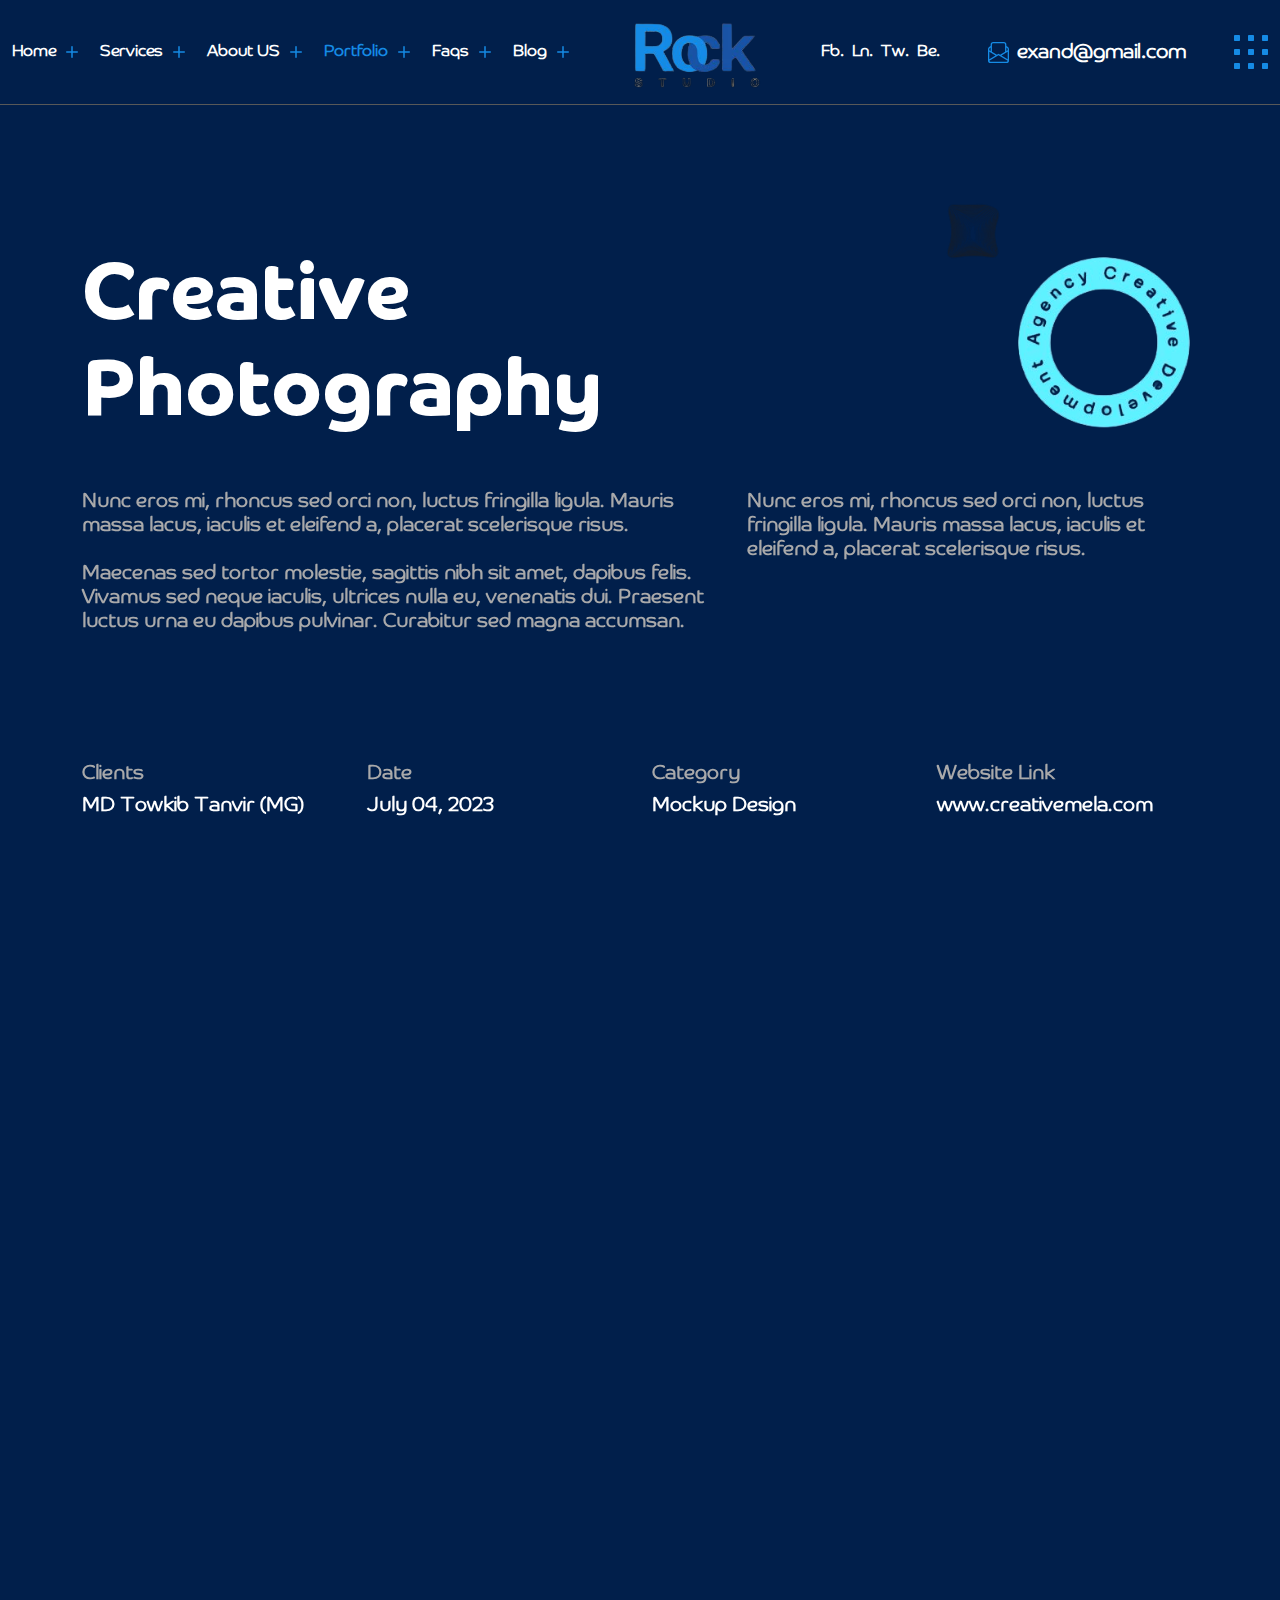
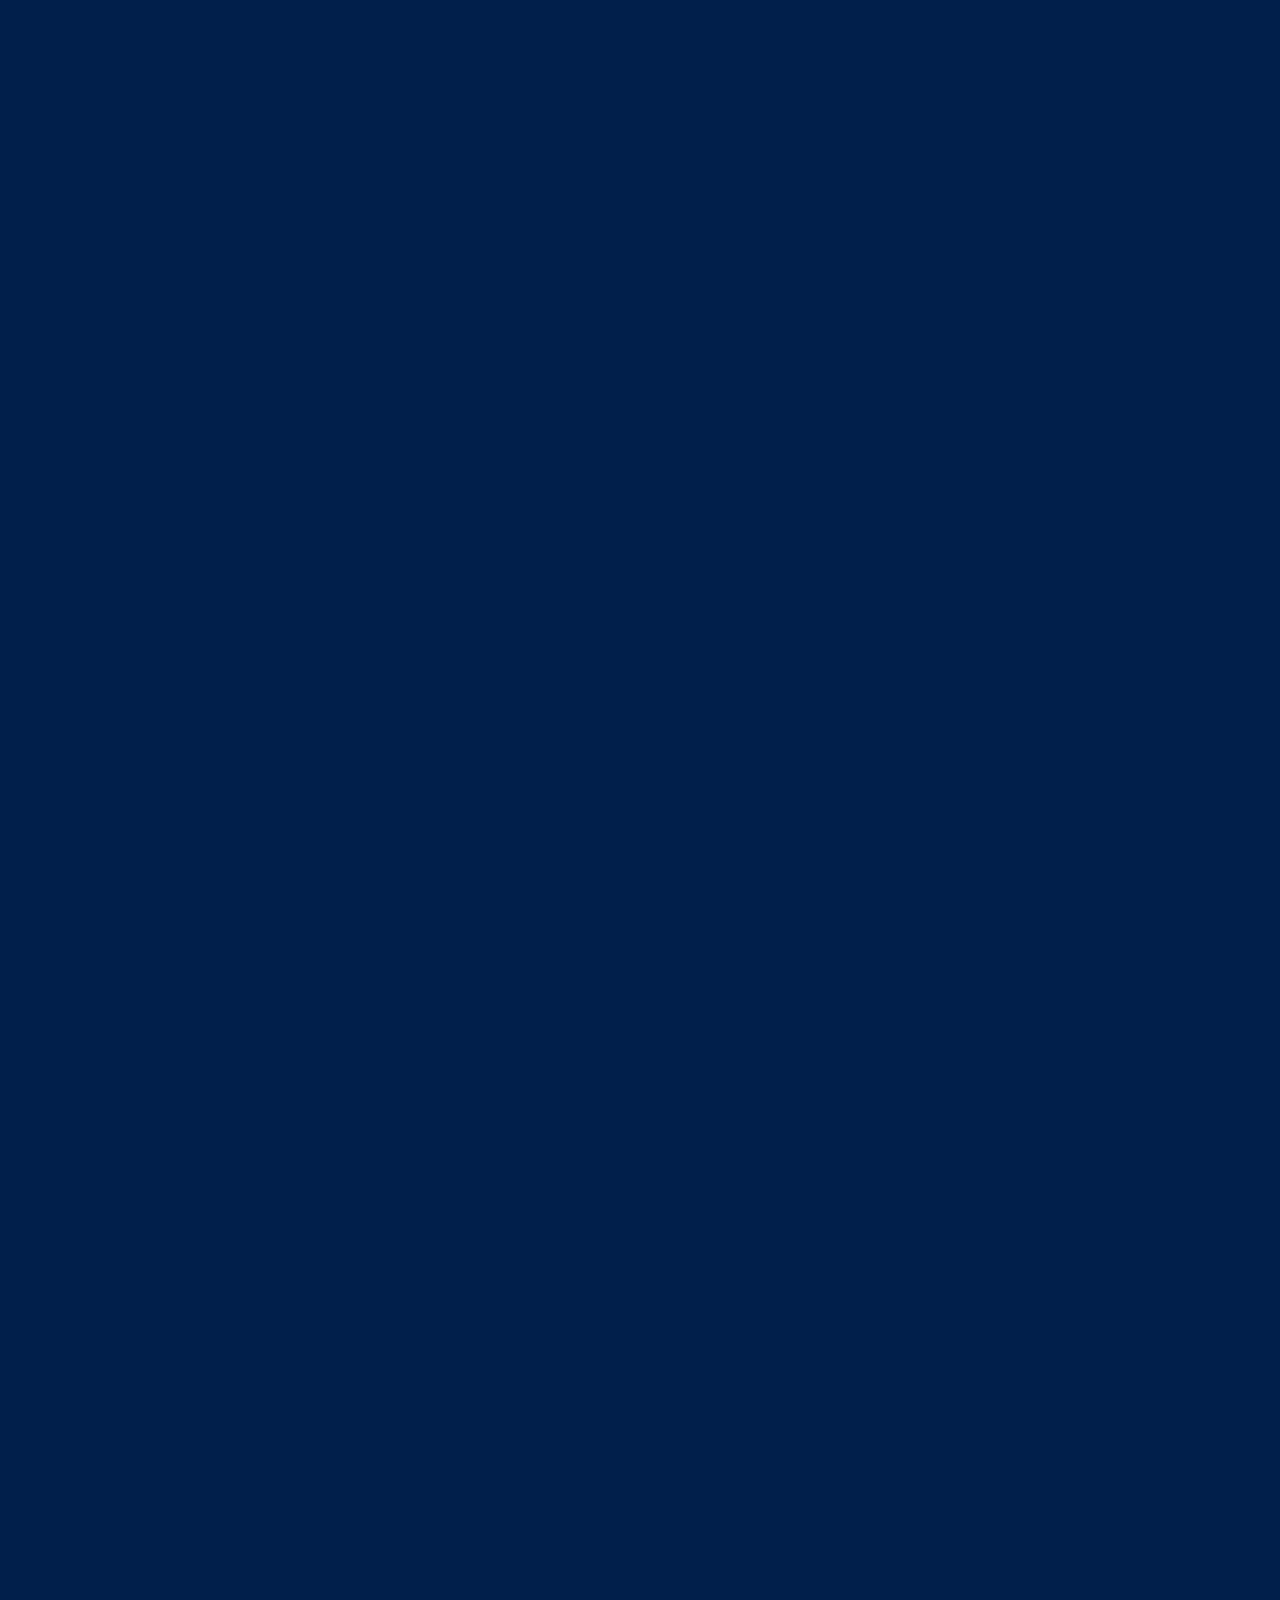
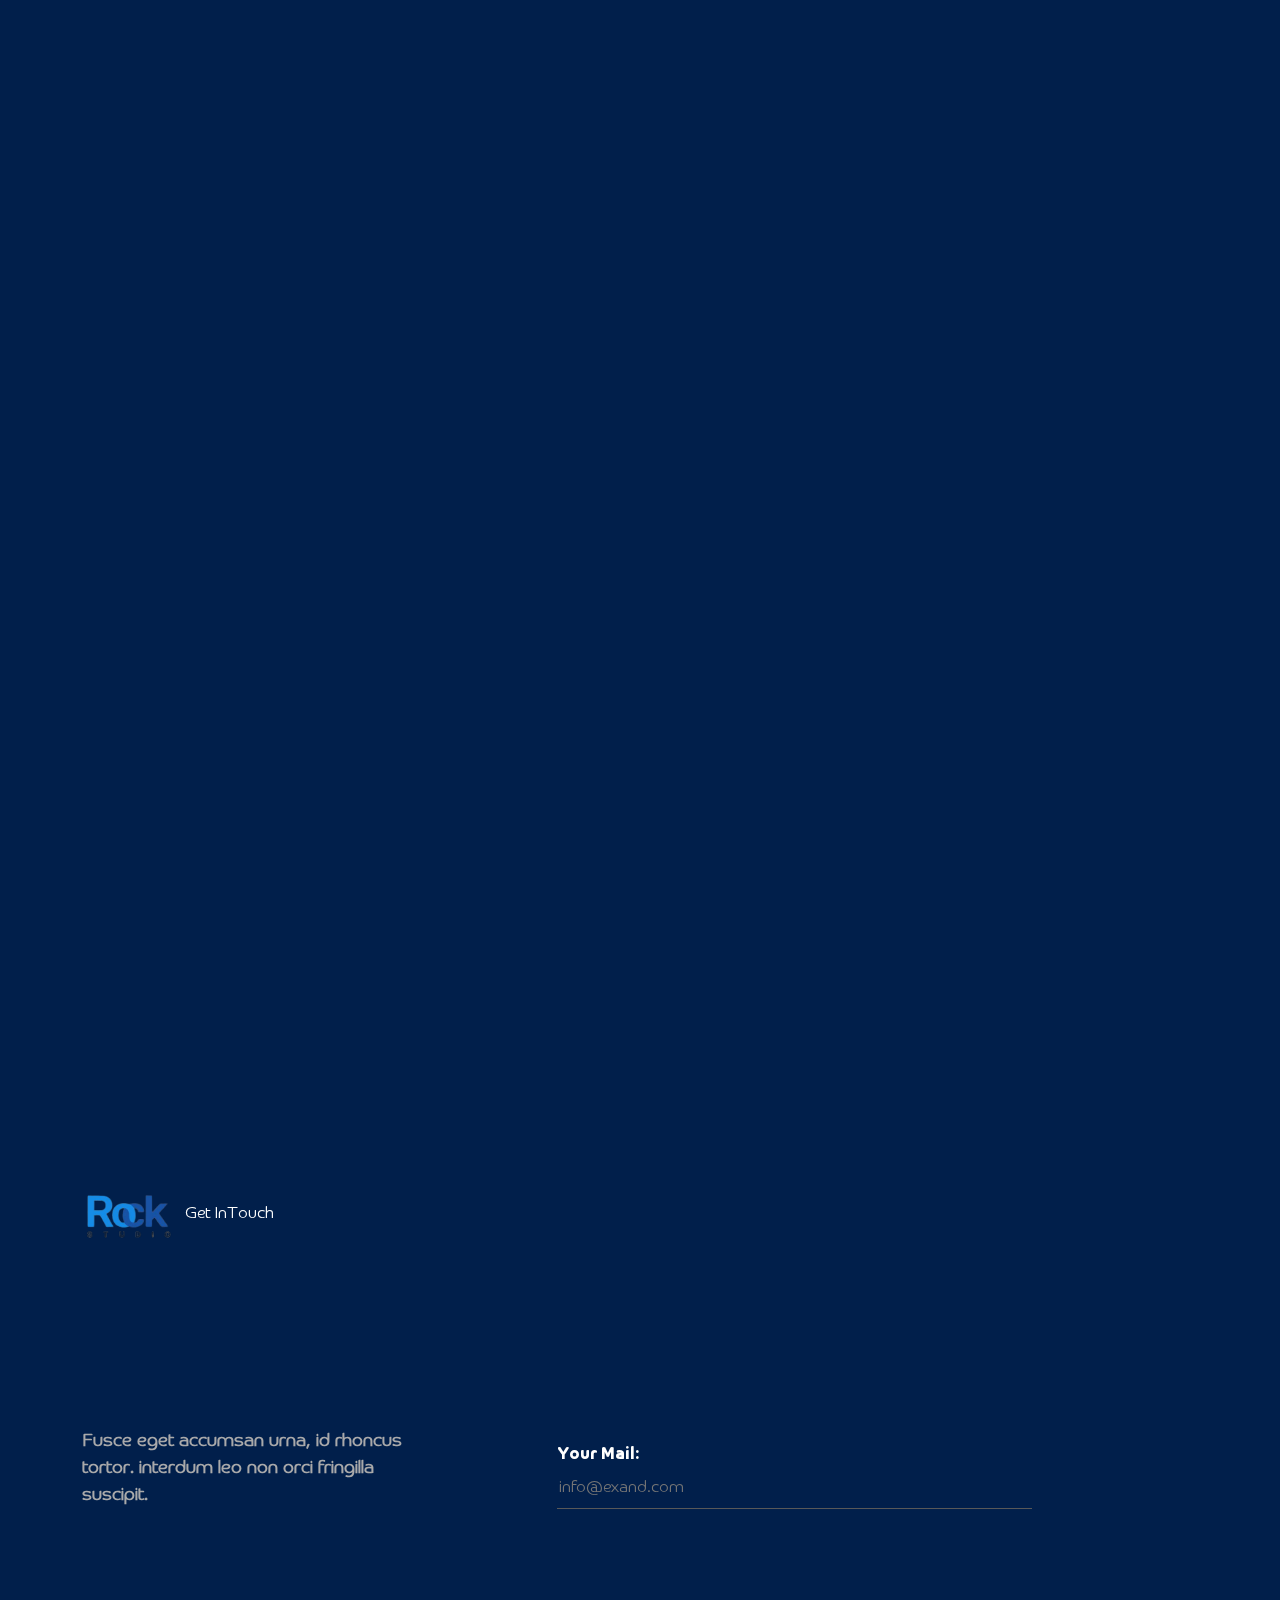
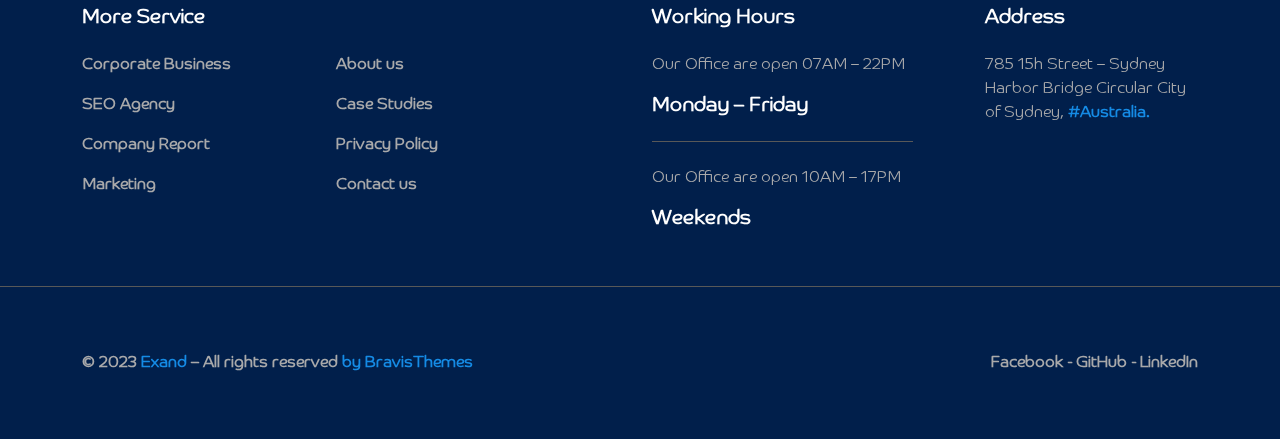
<file: single-portfolio.html>
<!DOCTYPE html>
<html lang="en" dir="ltr">

<head>
    <meta charset="UTF-8">
    <meta name="viewport" content="width=device-width, initial-scale=1.0">
    <link rel="stylesheet" href="assets/css/aos.css" />
    <link href="assets/css/bootstrap.min.css" rel="stylesheet">
    <link rel="stylesheet" href="assets/css/swiper-bundle.min.css" />
    <link rel='stylesheet' type='text/css' media='screen' href='assets/css/styles.css'>
    <title>Portfolio Details</title>
</head>

<body>

    <!-- overlay -->
    <div id="overlay" class="position-fixed top-0 end-0 bottom-0 start-0 bg-black"></div>

    <!-- header -->

    <header class="h-105 border-bottom border-b-gray position-sticky top-0 body-bg z-20">
        <nav class="container-fluid h-100">
            <div class="d-flex align-items-center h-100 justify-content-between">
                <!-- menu -->
                <ul class="list-unstyled m-0 p-0 d-flex align-items-center gap-3 fw-bold" id="menu">
                    <li class="d-xl-none mb-2 border-bottom-0">
                        <div class="d-flex align-items-center justify-content-between">
                            <a class="d-block cursor-pointer w-142 flex-shrink-0"><img alt="logo"
                                    src="assets/img/logo.png" class="img-fluid"></a>
                            <div id="close"
                                class="cursor-pointer rounded-circle w-51 h-51 d-flex flex-column gap-2 contactHamIcon">
                                <div
                                    class="d-flex transition align-items-center gap-2 justify-content-center main-text">
                                    <svg xmlns="http://www.w3.org/2000/svg" width="6" height="6" fill="currentColor"
                                        class="bi bi-square-fill" viewBox="0 0 16 16">
                                        <path
                                            d="M0 2a2 2 0 0 1 2-2h12a2 2 0 0 1 2 2v12a2 2 0 0 1-2 2H2a2 2 0 0 1-2-2V2z">
                                        </path>
                                    </svg>
                                    <svg xmlns="http://www.w3.org/2000/svg" width="6" height="6" fill="currentColor"
                                        class="bi bi-square-fill" viewBox="0 0 16 16">
                                        <path
                                            d="M0 2a2 2 0 0 1 2-2h12a2 2 0 0 1 2 2v12a2 2 0 0 1-2 2H2a2 2 0 0 1-2-2V2z">
                                        </path>
                                    </svg>
                                    <svg xmlns="http://www.w3.org/2000/svg" width="6" height="6" fill="currentColor"
                                        class="bi bi-square-fill" viewBox="0 0 16 16">
                                        <path
                                            d="M0 2a2 2 0 0 1 2-2h12a2 2 0 0 1 2 2v12a2 2 0 0 1-2 2H2a2 2 0 0 1-2-2V2z">
                                        </path>
                                    </svg>
                                </div>
                                <div
                                    class="d-flex transition align-items-center gap-2 justify-content-center main-text">
                                    <svg xmlns="http://www.w3.org/2000/svg" width="6" height="6" fill="currentColor"
                                        class="bi bi-square-fill" viewBox="0 0 16 16">
                                        <path
                                            d="M0 2a2 2 0 0 1 2-2h12a2 2 0 0 1 2 2v12a2 2 0 0 1-2 2H2a2 2 0 0 1-2-2V2z">
                                        </path>
                                    </svg>
                                    <svg xmlns="http://www.w3.org/2000/svg" width="6" height="6" fill="currentColor"
                                        class="bi bi-square-fill" viewBox="0 0 16 16">
                                        <path
                                            d="M0 2a2 2 0 0 1 2-2h12a2 2 0 0 1 2 2v12a2 2 0 0 1-2 2H2a2 2 0 0 1-2-2V2z">
                                        </path>
                                    </svg>
                                    <svg xmlns="http://www.w3.org/2000/svg" width="6" height="6" fill="currentColor"
                                        class="bi bi-square-fill" viewBox="0 0 16 16">
                                        <path
                                            d="M0 2a2 2 0 0 1 2-2h12a2 2 0 0 1 2 2v12a2 2 0 0 1-2 2H2a2 2 0 0 1-2-2V2z">
                                        </path>
                                    </svg>
                                </div>
                                <div
                                    class="d-flex transition align-items-center gap-2 justify-content-center main-text">
                                    <svg xmlns="http://www.w3.org/2000/svg" width="6" height="6" fill="currentColor"
                                        class="bi bi-square-fill" viewBox="0 0 16 16">
                                        <path
                                            d="M0 2a2 2 0 0 1 2-2h12a2 2 0 0 1 2 2v12a2 2 0 0 1-2 2H2a2 2 0 0 1-2-2V2z">
                                        </path>
                                    </svg>
                                    <svg xmlns="http://www.w3.org/2000/svg" width="6" height="6" fill="currentColor"
                                        class="bi bi-square-fill" viewBox="0 0 16 16">
                                        <path
                                            d="M0 2a2 2 0 0 1 2-2h12a2 2 0 0 1 2 2v12a2 2 0 0 1-2 2H2a2 2 0 0 1-2-2V2z">
                                        </path>
                                    </svg>
                                    <svg xmlns="http://www.w3.org/2000/svg" width="6" height="6" fill="currentColor"
                                        class="bi bi-square-fill" viewBox="0 0 16 16">
                                        <path
                                            d="M0 2a2 2 0 0 1 2-2h12a2 2 0 0 1 2 2v12a2 2 0 0 1-2 2H2a2 2 0 0 1-2-2V2z">
                                        </path>
                                    </svg>
                                </div>
                            </div>
                        </div>
                    </li>
                    <li class="mb-2 border-bottom-0 d-xl-none">
                        <form class="d-flex align-items-center gap-2 rounded-pill bg-second text-white px-3 py-2">
                            <input class="bg-transparent outline-none border-0 flex-grow-1 w-100 text-white"
                                placeholder="Search...">
                            <svg xmlns="http://www.w3.org/2000/svg" width="16" height="16" fill="currentColor"
                                class="bi bi-search main-text cursor-pointer flex-shrink-0" viewBox="0 0 16 16">
                                <path
                                    d="M11.742 10.344a6.5 6.5 0 1 0-1.397 1.398h-.001c.03.04.062.078.098.115l3.85 3.85a1 1 0 0 0 1.415-1.414l-3.85-3.85a1.007 1.007 0 0 0-.115-.1zM12 6.5a5.5 5.5 0 1 1-11 0 5.5 5.5 0 0 1 11 0z" />
                            </svg>
                        </form>
                    </li>
                    <li>
                        <a href="index.html"
                            class="d-flex align-items-center justify-content-between justify-content-xl-start gap-1 cursor-pointer text-white">
                            <p class="mb-0">Home</p>
                            <svg xmlns="http://www.w3.org/2000/svg" width="24" height="24" fill="currentColor"
                                class="bi bi-plus main-text transition" viewBox="0 0 16 16">
                                <path
                                    d="M8 4a.5.5 0 0 1 .5.5v3h3a.5.5 0 0 1 0 1h-3v3a.5.5 0 0 1-1 0v-3h-3a.5.5 0 0 1 0-1h3v-3A.5.5 0 0 1 8 4z" />
                            </svg>
                        </a>
                    </li>
                    <li>
                        <a href="services.html"
                            class="d-flex align-items-center justify-content-between justify-content-xl-start gap-1 cursor-pointer text-white">
                            <p class="mb-0">Services</p>
                            <svg xmlns="http://www.w3.org/2000/svg" width="24" height="24" fill="currentColor"
                                class="bi bi-plus main-text transition" viewBox="0 0 16 16">
                                <path
                                    d="M8 4a.5.5 0 0 1 .5.5v3h3a.5.5 0 0 1 0 1h-3v3a.5.5 0 0 1-1 0v-3h-3a.5.5 0 0 1 0-1h3v-3A.5.5 0 0 1 8 4z" />
                            </svg>
                        </a>
                    </li>
                    <li>
                        <a href="about.html"
                            class="d-flex align-items-center justify-content-between justify-content-xl-start gap-1 cursor-pointer text-white">
                            <p class="mb-0">About US</p>
                            <svg xmlns="http://www.w3.org/2000/svg" width="24" height="24" fill="currentColor"
                                class="bi bi-plus main-text transition" viewBox="0 0 16 16">
                                <path
                                    d="M8 4a.5.5 0 0 1 .5.5v3h3a.5.5 0 0 1 0 1h-3v3a.5.5 0 0 1-1 0v-3h-3a.5.5 0 0 1 0-1h3v-3A.5.5 0 0 1 8 4z" />
                            </svg>
                        </a>
                    </li>
                    <li class="active">
                        <a href="portfolio.html"
                            class="d-flex align-items-center justify-content-between justify-content-xl-start gap-1 cursor-pointer text-white">
                            <p class="mb-0">Portfolio</p>
                            <svg xmlns="http://www.w3.org/2000/svg" width="24" height="24" fill="currentColor"
                                class="bi bi-plus main-text transition" viewBox="0 0 16 16">
                                <path
                                    d="M8 4a.5.5 0 0 1 .5.5v3h3a.5.5 0 0 1 0 1h-3v3a.5.5 0 0 1-1 0v-3h-3a.5.5 0 0 1 0-1h3v-3A.5.5 0 0 1 8 4z" />
                            </svg>
                        </a>
                    </li>
                    <li>
                        <a href="faq.html"
                        class="d-flex align-items-center justify-content-between justify-content-xl-start gap-1 cursor-pointer text-white">
                        <p class="mb-0">Faqs</p>
                            <svg xmlns="http://www.w3.org/2000/svg" width="24" height="24" fill="currentColor"
                                class="bi bi-plus main-text transition" viewBox="0 0 16 16">
                                <path
                                    d="M8 4a.5.5 0 0 1 .5.5v3h3a.5.5 0 0 1 0 1h-3v3a.5.5 0 0 1-1 0v-3h-3a.5.5 0 0 1 0-1h3v-3A.5.5 0 0 1 8 4z" />
                            </svg>
                        </a>
                    </li>
                    <li>
                        <a href="blog.html"
                            class="d-flex align-items-center justify-content-between justify-content-xl-start gap-1 cursor-pointer text-white">
                            <p class="mb-0">Blog</p>
                            <svg xmlns="http://www.w3.org/2000/svg" width="24" height="24" fill="currentColor"
                                class="bi bi-plus main-text transition" viewBox="0 0 16 16">
                                <path
                                    d="M8 4a.5.5 0 0 1 .5.5v3h3a.5.5 0 0 1 0 1h-3v3a.5.5 0 0 1-1 0v-3h-3a.5.5 0 0 1 0-1h3v-3A.5.5 0 0 1 8 4z" />
                            </svg>
                        </a>
                    </li>
                </ul>
                <!-- logo -->
                <a class="d-block cursor-pointer w-142 flex-shrink-0 flex-xl-shrink-1"><img alt="logo"
                        src="assets/img/logo.png" class="img-fluid"></a>
                <!-- contact -->
                <div class="d-xl-flex d-none align-items-center gap-5">
                    <ul class="list-unstyled d-flex align-items-center gap-2 m-0" data-wow-delay="ms">
                        <li> <a class="cursor-pointer text-white fw-bold" href="#"> <span>Fb.</span> </a></li>
                        <li> <a class="cursor-pointer text-white fw-bold" href="#"> <span> Ln.</span> </a></li>
                        <li> <a class="cursor-pointer text-white fw-bold" href="#"> <span>Tw.</span> </a></li>
                        <li> <a class="cursor-pointer text-white fw-bold" href="#"> <span>Be.</span> </a></li>
                    </ul>
                    <a class="d-flex align-items-center gap-2 cursor-pointer text-white">
                        <svg xmlns="http://www.w3.org/2000/svg" width="21" height="21" fill="currentColor"
                            class="bi bi-envelope-paper main-text" viewBox="0 0 16 16">
                            <path
                                d="M4 0a2 2 0 0 0-2 2v1.133l-.941.502A2 2 0 0 0 0 5.4V14a2 2 0 0 0 2 2h12a2 2 0 0 0 2-2V5.4a2 2 0 0 0-1.059-1.765L14 3.133V2a2 2 0 0 0-2-2H4Zm10 4.267.47.25A1 1 0 0 1 15 5.4v.817l-1 .6v-2.55Zm-1 3.15-3.75 2.25L8 8.917l-1.25.75L3 7.417V2a1 1 0 0 1 1-1h8a1 1 0 0 1 1 1v5.417Zm-11-.6-1-.6V5.4a1 1 0 0 1 .53-.882L2 4.267v2.55Zm13 .566v5.734l-4.778-2.867L15 7.383Zm-.035 6.88A1 1 0 0 1 14 15H2a1 1 0 0 1-.965-.738L8 10.083l6.965 4.18ZM1 13.116V7.383l4.778 2.867L1 13.117Z" />
                        </svg>
                        <p class="mb-0 fw-bold h5">exand@gmail.com</p>
                    </a>
                    <div data-bs-toggle="offcanvas" data-bs-target="#offcanvasRight" aria-controls="offcanvasRight"
                        class="cursor-pointer d-flex flex-column gap-2 contactHamIcon">
                        <div class="d-flex transition align-items-center gap-2 justify-content-center main-text">
                            <svg xmlns="http://www.w3.org/2000/svg" width="6" height="6" fill="currentColor"
                                class="bi bi-square-fill" viewBox="0 0 16 16">
                                <path d="M0 2a2 2 0 0 1 2-2h12a2 2 0 0 1 2 2v12a2 2 0 0 1-2 2H2a2 2 0 0 1-2-2V2z" />
                            </svg>
                            <svg xmlns="http://www.w3.org/2000/svg" width="6" height="6" fill="currentColor"
                                class="bi bi-square-fill" viewBox="0 0 16 16">
                                <path d="M0 2a2 2 0 0 1 2-2h12a2 2 0 0 1 2 2v12a2 2 0 0 1-2 2H2a2 2 0 0 1-2-2V2z" />
                            </svg>
                            <svg xmlns="http://www.w3.org/2000/svg" width="6" height="6" fill="currentColor"
                                class="bi bi-square-fill" viewBox="0 0 16 16">
                                <path d="M0 2a2 2 0 0 1 2-2h12a2 2 0 0 1 2 2v12a2 2 0 0 1-2 2H2a2 2 0 0 1-2-2V2z" />
                            </svg>
                        </div>
                        <div class="d-flex transition align-items-center gap-2 justify-content-center main-text">
                            <svg xmlns="http://www.w3.org/2000/svg" width="6" height="6" fill="currentColor"
                                class="bi bi-square-fill" viewBox="0 0 16 16">
                                <path d="M0 2a2 2 0 0 1 2-2h12a2 2 0 0 1 2 2v12a2 2 0 0 1-2 2H2a2 2 0 0 1-2-2V2z" />
                            </svg>
                            <svg xmlns="http://www.w3.org/2000/svg" width="6" height="6" fill="currentColor"
                                class="bi bi-square-fill" viewBox="0 0 16 16">
                                <path d="M0 2a2 2 0 0 1 2-2h12a2 2 0 0 1 2 2v12a2 2 0 0 1-2 2H2a2 2 0 0 1-2-2V2z" />
                            </svg>
                            <svg xmlns="http://www.w3.org/2000/svg" width="6" height="6" fill="currentColor"
                                class="bi bi-square-fill" viewBox="0 0 16 16">
                                <path d="M0 2a2 2 0 0 1 2-2h12a2 2 0 0 1 2 2v12a2 2 0 0 1-2 2H2a2 2 0 0 1-2-2V2z" />
                            </svg>
                        </div>
                        <div class="d-flex transition align-items-center gap-2 justify-content-center main-text">
                            <svg xmlns="http://www.w3.org/2000/svg" width="6" height="6" fill="currentColor"
                                class="bi bi-square-fill" viewBox="0 0 16 16">
                                <path d="M0 2a2 2 0 0 1 2-2h12a2 2 0 0 1 2 2v12a2 2 0 0 1-2 2H2a2 2 0 0 1-2-2V2z" />
                            </svg>
                            <svg xmlns="http://www.w3.org/2000/svg" width="6" height="6" fill="currentColor"
                                class="bi bi-square-fill" viewBox="0 0 16 16">
                                <path d="M0 2a2 2 0 0 1 2-2h12a2 2 0 0 1 2 2v12a2 2 0 0 1-2 2H2a2 2 0 0 1-2-2V2z" />
                            </svg>
                            <svg xmlns="http://www.w3.org/2000/svg" width="6" height="6" fill="currentColor"
                                class="bi bi-square-fill" viewBox="0 0 16 16">
                                <path d="M0 2a2 2 0 0 1 2-2h12a2 2 0 0 1 2 2v12a2 2 0 0 1-2 2H2a2 2 0 0 1-2-2V2z" />
                            </svg>
                        </div>
                    </div>
                    <!--  -->
                    <div class="offcanvas offcanvas-end body-bg" tabindex="-1" id="offcanvasRight"
                        aria-labelledby="offcanvasRightLabel">
                        <div class="offcanvas-header">
                            <a class="d-block cursor-pointer w-142 flex-shrink-0"><img alt="logo"
                                    src="assets/img/logo.png" class="img-fluid"></a>
                            <div data-bs-dismiss="offcanvas" aria-label="Close"
                                class="cursor-pointer rounded-circle w-51 h-51 d-flex flex-column gap-2 contactHamIcon">
                                <div
                                    class="d-flex transition align-items-center gap-2 justify-content-center main-text">
                                    <svg xmlns="http://www.w3.org/2000/svg" width="6" height="6" fill="currentColor"
                                        class="bi bi-square-fill" viewBox="0 0 16 16">
                                        <path
                                            d="M0 2a2 2 0 0 1 2-2h12a2 2 0 0 1 2 2v12a2 2 0 0 1-2 2H2a2 2 0 0 1-2-2V2z">
                                        </path>
                                    </svg>
                                    <svg xmlns="http://www.w3.org/2000/svg" width="6" height="6" fill="currentColor"
                                        class="bi bi-square-fill" viewBox="0 0 16 16">
                                        <path
                                            d="M0 2a2 2 0 0 1 2-2h12a2 2 0 0 1 2 2v12a2 2 0 0 1-2 2H2a2 2 0 0 1-2-2V2z">
                                        </path>
                                    </svg>
                                    <svg xmlns="http://www.w3.org/2000/svg" width="6" height="6" fill="currentColor"
                                        class="bi bi-square-fill" viewBox="0 0 16 16">
                                        <path
                                            d="M0 2a2 2 0 0 1 2-2h12a2 2 0 0 1 2 2v12a2 2 0 0 1-2 2H2a2 2 0 0 1-2-2V2z">
                                        </path>
                                    </svg>
                                </div>
                                <div
                                    class="d-flex transition align-items-center gap-2 justify-content-center main-text">
                                    <svg xmlns="http://www.w3.org/2000/svg" width="6" height="6" fill="currentColor"
                                        class="bi bi-square-fill" viewBox="0 0 16 16">
                                        <path
                                            d="M0 2a2 2 0 0 1 2-2h12a2 2 0 0 1 2 2v12a2 2 0 0 1-2 2H2a2 2 0 0 1-2-2V2z">
                                        </path>
                                    </svg>
                                    <svg xmlns="http://www.w3.org/2000/svg" width="6" height="6" fill="currentColor"
                                        class="bi bi-square-fill" viewBox="0 0 16 16">
                                        <path
                                            d="M0 2a2 2 0 0 1 2-2h12a2 2 0 0 1 2 2v12a2 2 0 0 1-2 2H2a2 2 0 0 1-2-2V2z">
                                        </path>
                                    </svg>
                                    <svg xmlns="http://www.w3.org/2000/svg" width="6" height="6" fill="currentColor"
                                        class="bi bi-square-fill" viewBox="0 0 16 16">
                                        <path
                                            d="M0 2a2 2 0 0 1 2-2h12a2 2 0 0 1 2 2v12a2 2 0 0 1-2 2H2a2 2 0 0 1-2-2V2z">
                                        </path>
                                    </svg>
                                </div>
                                <div
                                    class="d-flex transition align-items-center gap-2 justify-content-center main-text">
                                    <svg xmlns="http://www.w3.org/2000/svg" width="6" height="6" fill="currentColor"
                                        class="bi bi-square-fill" viewBox="0 0 16 16">
                                        <path
                                            d="M0 2a2 2 0 0 1 2-2h12a2 2 0 0 1 2 2v12a2 2 0 0 1-2 2H2a2 2 0 0 1-2-2V2z">
                                        </path>
                                    </svg>
                                    <svg xmlns="http://www.w3.org/2000/svg" width="6" height="6" fill="currentColor"
                                        class="bi bi-square-fill" viewBox="0 0 16 16">
                                        <path
                                            d="M0 2a2 2 0 0 1 2-2h12a2 2 0 0 1 2 2v12a2 2 0 0 1-2 2H2a2 2 0 0 1-2-2V2z">
                                        </path>
                                    </svg>
                                    <svg xmlns="http://www.w3.org/2000/svg" width="6" height="6" fill="currentColor"
                                        class="bi bi-square-fill" viewBox="0 0 16 16">
                                        <path
                                            d="M0 2a2 2 0 0 1 2-2h12a2 2 0 0 1 2 2v12a2 2 0 0 1-2 2H2a2 2 0 0 1-2-2V2z">
                                        </path>
                                    </svg>
                                </div>
                            </div>
                        </div>
                        <div class="offcanvas-body">
                            <p class="text-gray fs-18 fw-bold">We’re a team of creatives who are excited about unique
                                ideas and help
                                fin-tech companies to create amazing identity by crafting top-notch UI/UX.</p>
                            <div class="mt-5">
                                <h5 class="text-white font-bold border-b-main pb-3 d-table"> Contact Us</h5>
                                <div class="mt-4">
                                    <a class="row align-items-center mb-3">
                                        <div class="col-2">
                                            <div
                                                class="rounded-circle mt-2 w-36 h-36 border-main d-flex align-items-center justify-content-center main-text">
                                                <svg xmlns="http://www.w3.org/2000/svg" width="16" height="16"
                                                    fill="currentColor" class="bi bi-telephone-plus"
                                                    viewBox="0 0 16 16">
                                                    <path
                                                        d="M3.654 1.328a.678.678 0 0 0-1.015-.063L1.605 2.3c-.483.484-.661 1.169-.45 1.77a17.568 17.568 0 0 0 4.168 6.608 17.569 17.569 0 0 0 6.608 4.168c.601.211 1.286.033 1.77-.45l1.034-1.034a.678.678 0 0 0-.063-1.015l-2.307-1.794a.678.678 0 0 0-.58-.122l-2.19.547a1.745 1.745 0 0 1-1.657-.459L5.482 8.062a1.745 1.745 0 0 1-.46-1.657l.548-2.19a.678.678 0 0 0-.122-.58L3.654 1.328zM1.884.511a1.745 1.745 0 0 1 2.612.163L6.29 2.98c.329.423.445.974.315 1.494l-.547 2.19a.678.678 0 0 0 .178.643l2.457 2.457a.678.678 0 0 0 .644.178l2.189-.547a1.745 1.745 0 0 1 1.494.315l2.306 1.794c.829.645.905 1.87.163 2.611l-1.034 1.034c-.74.74-1.846 1.065-2.877.702a18.634 18.634 0 0 1-7.01-4.42 18.634 18.634 0 0 1-4.42-7.009c-.362-1.03-.037-2.137.703-2.877L1.885.511z" />
                                                    <path fill-rule="evenodd"
                                                        d="M12.5 1a.5.5 0 0 1 .5.5V3h1.5a.5.5 0 0 1 0 1H13v1.5a.5.5 0 0 1-1 0V4h-1.5a.5.5 0 0 1 0-1H12V1.5a.5.5 0 0 1 .5-.5z" />
                                                </svg>
                                            </div>
                                        </div>
                                        <div class="col-10">
                                            <p class="h5 fw-bold text-white mb-0">Phone </p>
                                            <p class="h5 fw-bold text-white mb-0"> +880254615566 </p>
                                        </div>
                                    </a>
                                    <a class="row align-items-center mb-3">
                                        <div class="col-2">
                                            <div
                                                class="rounded-circle mt-2 w-36 h-36 border-main d-flex align-items-center justify-content-center main-text">
                                                <svg xmlns="http://www.w3.org/2000/svg" width="16" height="16"
                                                    fill="currentColor" class="bi bi-envelope-fill" viewBox="0 0 16 16">
                                                    <path
                                                        d="M.05 3.555A2 2 0 0 1 2 2h12a2 2 0 0 1 1.95 1.555L8 8.414.05 3.555ZM0 4.697v7.104l5.803-3.558L0 4.697ZM6.761 8.83l-6.57 4.027A2 2 0 0 0 2 14h12a2 2 0 0 0 1.808-1.144l-6.57-4.027L8 9.586l-1.239-.757Zm3.436-.586L16 11.801V4.697l-5.803 3.546Z" />
                                                </svg>
                                            </div>
                                        </div>
                                        <div class="col-10">
                                            <p class="h5 fw-bold text-white mb-0">Email </p>
                                            <p class="h5 fw-bold text-white mb-0"> info@exand.com </p>
                                        </div>
                                    </a>
                                    <a class="row align-items-center">
                                        <div class="col-2">
                                            <div
                                                class="rounded-circle mt-2 w-36 h-36 border-main d-flex align-items-center justify-content-center main-text">
                                                <svg xmlns="http://www.w3.org/2000/svg" width="16" height="16"
                                                    fill="currentColor" class="bi bi-geo-alt-fill" viewBox="0 0 16 16">
                                                    <path
                                                        d="M8 16s6-5.686 6-10A6 6 0 0 0 2 6c0 4.314 6 10 6 10zm0-7a3 3 0 1 1 0-6 3 3 0 0 1 0 6z" />
                                                </svg>
                                            </div>
                                        </div>
                                        <div class="col-10">
                                            <p class="h5 fw-bold text-white mb-0">Address </p>
                                            <p class="h5 fw-bold text-white mb-0"> 13/A, Miranda Halim City. </p>
                                        </div>
                                    </a>
                                </div>
                                <div class="mt-5">
                                    <h5 class="text-white font-bold border-b-main pb-3 d-table"> Stay Connected</h5>
                                    <div class="d-flex align-items-center gap-4 mt-4 site-social">
                                        <a>
                                            <svg xmlns="http://www.w3.org/2000/svg" width="24" height="24"
                                                fill="currentColor" class=" text-white transition bi-facebook"
                                                viewBox="0 0 16 16">
                                                <path
                                                    d="M16 8.049c0-4.446-3.582-8.05-8-8.05C3.58 0-.002 3.603-.002 8.05c0 4.017 2.926 7.347 6.75 7.951v-5.625h-2.03V8.05H6.75V6.275c0-2.017 1.195-3.131 3.022-3.131.876 0 1.791.157 1.791.157v1.98h-1.009c-.993 0-1.303.621-1.303 1.258v1.51h2.218l-.354 2.326H9.25V16c3.824-.604 6.75-3.934 6.75-7.951z">
                                                </path>
                                            </svg>
                                        </a>
                                        <a>
                                            <svg xmlns="http://www.w3.org/2000/svg" width="24" height="24"
                                                fill="currentColor" class=" text-white transition bi-twitter"
                                                viewBox="0 0 16 16">
                                                <path
                                                    d="M5.026 15c6.038 0 9.341-5.003 9.341-9.334 0-.14 0-.282-.006-.422A6.685 6.685 0 0 0 16 3.542a6.658 6.658 0 0 1-1.889.518 3.301 3.301 0 0 0 1.447-1.817 6.533 6.533 0 0 1-2.087.793A3.286 3.286 0 0 0 7.875 6.03a9.325 9.325 0 0 1-6.767-3.429 3.289 3.289 0 0 0 1.018 4.382A3.323 3.323 0 0 1 .64 6.575v.045a3.288 3.288 0 0 0 2.632 3.218 3.203 3.203 0 0 1-.865.115 3.23 3.23 0 0 1-.614-.057 3.283 3.283 0 0 0 3.067 2.277A6.588 6.588 0 0 1 .78 13.58a6.32 6.32 0 0 1-.78-.045A9.344 9.344 0 0 0 5.026 15z">
                                                </path>
                                            </svg>
                                        </a>
                                        <a>
                                            <svg xmlns="http://www.w3.org/2000/svg" width="24" height="24"
                                                fill="currentColor" class=" text-white transition bi-instagram"
                                                viewBox="0 0 16 16">
                                                <path
                                                    d="M8 0C5.829 0 5.556.01 4.703.048 3.85.088 3.269.222 2.76.42a3.917 3.917 0 0 0-1.417.923A3.927 3.927 0 0 0 .42 2.76C.222 3.268.087 3.85.048 4.7.01 5.555 0 5.827 0 8.001c0 2.172.01 2.444.048 3.297.04.852.174 1.433.372 1.942.205.526.478.972.923 1.417.444.445.89.719 1.416.923.51.198 1.09.333 1.942.372C5.555 15.99 5.827 16 8 16s2.444-.01 3.298-.048c.851-.04 1.434-.174 1.943-.372a3.916 3.916 0 0 0 1.416-.923c.445-.445.718-.891.923-1.417.197-.509.332-1.09.372-1.942C15.99 10.445 16 10.173 16 8s-.01-2.445-.048-3.299c-.04-.851-.175-1.433-.372-1.941a3.926 3.926 0 0 0-.923-1.417A3.911 3.911 0 0 0 13.24.42c-.51-.198-1.092-.333-1.943-.372C10.443.01 10.172 0 7.998 0h.003zm-.717 1.442h.718c2.136 0 2.389.007 3.232.046.78.035 1.204.166 1.486.275.373.145.64.319.92.599.28.28.453.546.598.92.11.281.24.705.275 1.485.039.843.047 1.096.047 3.231s-.008 2.389-.047 3.232c-.035.78-.166 1.203-.275 1.485a2.47 2.47 0 0 1-.599.919c-.28.28-.546.453-.92.598-.28.11-.704.24-1.485.276-.843.038-1.096.047-3.232.047s-2.39-.009-3.233-.047c-.78-.036-1.203-.166-1.485-.276a2.478 2.478 0 0 1-.92-.598 2.48 2.48 0 0 1-.6-.92c-.109-.281-.24-.705-.275-1.485-.038-.843-.046-1.096-.046-3.233 0-2.136.008-2.388.046-3.231.036-.78.166-1.204.276-1.486.145-.373.319-.64.599-.92.28-.28.546-.453.92-.598.282-.11.705-.24 1.485-.276.738-.034 1.024-.044 2.515-.045v.002zm4.988 1.328a.96.96 0 1 0 0 1.92.96.96 0 0 0 0-1.92zm-4.27 1.122a4.109 4.109 0 1 0 0 8.217 4.109 4.109 0 0 0 0-8.217zm0 1.441a2.667 2.667 0 1 1 0 5.334 2.667 2.667 0 0 1 0-5.334z" />
                                            </svg>
                                        </a>
                                        <a>
                                            <svg xmlns="http://www.w3.org/2000/svg" width="24" height="24"
                                                fill="currentColor" class=" text-white transition bi-linkedin"
                                                viewBox="0 0 16 16">
                                                <path
                                                    d="M0 1.146C0 .513.526 0 1.175 0h13.65C15.474 0 16 .513 16 1.146v13.708c0 .633-.526 1.146-1.175 1.146H1.175C.526 16 0 15.487 0 14.854V1.146zm4.943 12.248V6.169H2.542v7.225h2.401zm-1.2-8.212c.837 0 1.358-.554 1.358-1.248-.015-.709-.52-1.248-1.342-1.248-.822 0-1.359.54-1.359 1.248 0 .694.521 1.248 1.327 1.248h.016zm4.908 8.212V9.359c0-.216.016-.432.08-.586.173-.431.568-.878 1.232-.878.869 0 1.216.662 1.216 1.634v3.865h2.401V9.25c0-2.22-1.184-3.252-2.764-3.252-1.274 0-1.845.7-2.165 1.193v.025h-.016a5.54 5.54 0 0 1 .016-.025V6.169h-2.4c.03.678 0 7.225 0 7.225h2.4z" />
                                            </svg>
                                        </a>
                                    </div>
                                </div>
                            </div>
                        </div>
                    </div>
                </div>
                <!-- hamburger icon -->
                <div class="cursor-pointer main-text border rounded-3 border-main d-xl-none" id="hamIcon">
                    <svg xmlns="http://www.w3.org/2000/svg" width="40" height="40" fill="currentColor"
                        class="bi bi-list" viewBox="0 0 16 16">
                        <path fill-rule="evenodd"
                            d="M2.5 12a.5.5 0 0 1 .5-.5h10a.5.5 0 0 1 0 1H3a.5.5 0 0 1-.5-.5zm0-4a.5.5 0 0 1 .5-.5h10a.5.5 0 0 1 0 1H3a.5.5 0 0 1-.5-.5zm0-4a.5.5 0 0 1 .5-.5h10a.5.5 0 0 1 0 1H3a.5.5 0 0 1-.5-.5z" />
                    </svg>
                </div>
            </div>
        </nav>
    </header>

    <!-- main -->

    <main>

        <!-- banner -->
        <section id="banner" class="py-5 position-relative overflow-hidden pb-5">
            <div class="container py-lg-5">
                <div class="row">
                    <div class="col-lg-7 order-1 order-lg-0">
                        <div>
                            <div class="d-flex flex-column mt-lg-5 flex-sm-row align-items-sm-center justify-content-lg-between gap-3">
                                <h1 class="text-white font-bold display-1 mb-0 order-1 order-sm-0 d-none d-lg-block" data-aos="zoom-out-left">Creative Photography</h1>
                            </div>
                            <p data-aos="zoom-out-right" class="text-gray h5 fw-bold mt-lg-5 mb-4">Nunc eros mi, rhoncus sed orci non, luctus fringilla ligula. Mauris massa lacus, iaculis et eleifend a, placerat scelerisque risus.</p>
                            <p data-aos="fade-up" class="text-gray h5 fw-bold">Maecenas sed tortor molestie, sagittis nibh sit amet, dapibus felis. Vivamus sed neque iaculis, ultrices nulla eu, venenatis dui. Praesent luctus urna eu dapibus pulvinar. Curabitur sed magna accumsan.</p>
                        </div>
                    </div>
                    <div class="col-lg-5 position-relative order-0 order-lg-1">
                        <h1 class="text-white font-bold display-1 display-1 mb-0 d-lg-none mt-5">Creative Photography</h1>
                        <img alt="shape" src="assets/img/Mask-group4.png" class="position-absolute rail z-10 top-0 start-0 mx-auto end-0 Mask w-60">
                        <div class="special-hue-rotate flex-shrink-0 portfolio w-184 h-184 ms-lg-auto mt-5 rotation">
                            <img alt="text-circle" src="assets/img/text-circle.png" class="w-100 h-100" data-aos="flip-down">
                        </div>
                        <p data-aos="zoom-out-left" class="text-gray h5 fw-bold mt-5 pt-2">Nunc eros mi, rhoncus sed orci non, luctus fringilla ligula. Mauris massa lacus, iaculis et eleifend a, placerat scelerisque risus.</p>
                    </div>
                </div>
                <div data-aos="flip-down" class="row align-items-center g-4 justify-content-between h5 mt-lg-5 pt-5">
                  <div class="col-lg-3 col-sm-6">
                    <p class="text-gray fw-bold mb-2">Clients</p>
                    <p class="text-white fw-bold"> MD Towkib Tanvir (MG)</p>
                  </div>
                  <div class="col-lg-3 col-sm-6">
                    <p class="text-gray fw-bold mb-2">Date</p>
                    <p class="text-white fw-bold">  July 04, 2023</p>
                  </div>
                  <div class="col-lg-3 col-sm-6">
                    <p class="text-gray fw-bold mb-2">Category</p>
                    <p class="text-white fw-bold"><a> Mockup Design</a></p>
                  </div>
                  <div class="col-lg-3 col-sm-6">
                    <p class="text-gray fw-bold mb-2">Website Link</p>
                    <p class="text-white fw-bold"> www.creativemela.com</p>
                  </div>
                </div>
            </div>
        </section>

        <!-- banner -->
        <section>
            <img alt="portfolio" src="assets/img/image-3.jpg" class="img-fluid" data-aos="fade-up">
        </section>

        <!--  -->
        <section>
            <div class="container">
                <div class="my-5 py-5 max-w-750" data-aos="zoom-out-left">
                    <p class="font-bold h3 text-white mt-4 d-table"> We combine our passion</p>
                    <p class="text-gray fs-18 fw-bold mt-3">
                        Duis sed augue condimentum, blandit sapien in, accumsan eros. Curabitur sodales pulvinar libero
                        et venenatis. Nullam eleifend risus a quam dictum auctor. Mauris at leo non dui euismod varius.
                        Cras vel erat at est aliquam laoreet. Donec tincidunt, nunc eu gravida malesuada, tellus leo.
                    </p>
                    <p class="text-gray fs-18 fw-bold mt-3">
                        Maecenas sed tortor molestie, sagittis nibh sit amet, dapibus felis. Vivamus sed neque iaculis,
                        ultrices nulla eu, venenatis dui. Praesent luctus urna eu dapibus pulvinar. Curabitur sed magna
                        accumsan neque fermentum laoreet. Ut nunc.
                    </p>
                    <ul class="p-0 mt-4 list-unstyled">
                        <li class="d-flex align-items-center gap-3 mb-3">
                            <svg xmlns="http://www.w3.org/2000/svg" width="22" height="22" fill="currentColor"
                                class="bi bi-check-lg main-text" viewBox="0 0 16 16">
                                <path
                                    d="M12.736 3.97a.733.733 0 0 1 1.047 0c.286.289.29.756.01 1.05L7.88 12.01a.733.733 0 0 1-1.065.02L3.217 8.384a.757.757 0 0 1 0-1.06.733.733 0 0 1 1.047 0l3.052 3.093 5.4-6.425a.247.247 0 0 1 .02-.022Z" />
                            </svg>
                            <p class="text-gray fs-18 fw-bold mb-0">
                                Will you provide website layout about design
                            </p>
                        </li>
                        <li class="d-flex align-items-center gap-3 mb-3">
                            <svg xmlns="http://www.w3.org/2000/svg" width="22" height="22" fill="currentColor"
                                class="bi bi-check-lg main-text" viewBox="0 0 16 16">
                                <path
                                    d="M12.736 3.97a.733.733 0 0 1 1.047 0c.286.289.29.756.01 1.05L7.88 12.01a.733.733 0 0 1-1.065.02L3.217 8.384a.757.757 0 0 1 0-1.06.733.733 0 0 1 1.047 0l3.052 3.093 5.4-6.425a.247.247 0 0 1 .02-.022Z" />
                            </svg>
                            <p class="text-gray fs-18 fw-bold mb-0">
                                Branding With Business Agency
                            </p>
                        </li>
                        <li class="d-flex align-items-center gap-3 mb-3">
                            <svg xmlns="http://www.w3.org/2000/svg" width="22" height="22" fill="currentColor"
                                class="bi bi-check-lg main-text" viewBox="0 0 16 16">
                                <path
                                    d="M12.736 3.97a.733.733 0 0 1 1.047 0c.286.289.29.756.01 1.05L7.88 12.01a.733.733 0 0 1-1.065.02L3.217 8.384a.757.757 0 0 1 0-1.06.733.733 0 0 1 1.047 0l3.052 3.093 5.4-6.425a.247.247 0 0 1 .02-.022Z" />
                            </svg>
                            <p class="text-gray fs-18 fw-bold mb-0">
                                Why should I work with an agency over a freelancer
                            </p>
                        </li>
                        <li class="d-flex align-items-center gap-3 mb-3">
                            <svg xmlns="http://www.w3.org/2000/svg" width="22" height="22" fill="currentColor"
                                class="bi bi-check-lg main-text" viewBox="0 0 16 16">
                                <path
                                    d="M12.736 3.97a.733.733 0 0 1 1.047 0c.286.289.29.756.01 1.05L7.88 12.01a.733.733 0 0 1-1.065.02L3.217 8.384a.757.757 0 0 1 0-1.06.733.733 0 0 1 1.047 0l3.052 3.093 5.4-6.425a.247.247 0 0 1 .02-.022Z" />
                            </svg>
                            <p class="text-gray fs-18 fw-bold mb-0">
                                How much do you charge for branding
                            </p>
                        </li>
                    </ul>
                </div>
                <div class="d-flex flex-column flex-md-row align-items-center justify-content-between gap-4">
                    <img alt="portfolio" src="assets/img/portfolio-1-830x800.jpg" class="img-fluid w-100" data-aos="flip-down">
                    <img alt="portfolio" src="assets/img/image-3-830x800.jpg" class="img-fluid w-100" data-aos="flip-down">
                    <img alt="portfolio" src="assets/img/portfolio-3-830x800.jpg" class="img-fluid w-100" data-aos="flip-down">
                </div>
                <div class="row g-4 py-5">
                    <div class="col-lg-6">
                        <p class="font-bold h3 text-white mt-4 d-table" data-aos="zoom-out-left"> Visual and typograpy hierarchy</p>
                        <p class="text-gray fs-18 fw-bold mt-3" data-aos="zoom-out-right">
                            Duis sed augue condimentum, blandit sapien in, accumsan eros. Curabitur sodales pulvinar
                            libero et venenatis. Nullam eleifend risus a quam dictum auctor. Mauris at leo non dui
                            euismod varius. Cras vel erat at est aliquam laoreet. Donec tincidunt, nunc eu gravida
                            malesuada, tellus leo.
                        </p>
                    </div>
                    <div class="col-lg-6">
                        <p class="h2 text-white my-lg-5 pt-4 border-b-gray pb-5" data-aos="fade-up">
                            I Have a fondness for clean based in San Francisco. Currently a freelancer. You can see my
                            hobbies on <a class="main-text font-bold">@Exand</a> and some photos on me too.
                        </p>
                        <p class="text-gray fs-18 fw-bold" data-aos="fade-down">
                            I have a fondness for clean designs, subtle interactions and delightful user experiences. If
                            you are interested you can check out some of work on Pellentesque sed justo malesuada,
                            interdum dolor vitae, fringilla lorem.
                        </p>
                        <div data-aos="flip-down" class="d-flex flex-column flex-sm-row align-items-start gap-sm-5 gap-2 mt-5">
                            <img alt="img" src="assets/img/image-44.png" class="img-fluid">
                            <div>
                                <p class="text-gray fw-bold">
                                    <span class="font-bold text-white me-3">Regular</span> This Is Text Message
                                </p>
                                <p class="text-gray fw-bold">
                                    <span class="font-bold text-white me-3">Medium</span> Medium Typography e
                                </p>
                                <p class="text-gray fw-bold">
                                    <span class="font-bold text-white me-3">SemiBold</span> Just Amazing
                                </p>
                                <p class="text-gray fw-bold">
                                    <span class="font-bold text-white me-3">Blod</span> Awesome
                                </p>
                            </div>
                        </div>
                    </div>
                </div>
                <div class="row g-5 mx-0 pb-5">
                    <div class="col-lg-6" data-aos="zoom-out-left">
                        <a class="d-block">
                            <img alt="prev" src="assets/img/portfolio-12-1-636x400.jpg" class="img-fluid w-100">
                        </a>
                        <a
                            class="cursor-pointer subscribe mt-5 me-lg-0 me-auto ms-auto prev transition d-flex align-items-center text-white justify-content-center fw-bold w-150 h-150 border-gray rounded-circle">
                            <div>
                                <div class="d-flex align-items-center">
                                    <svg xmlns="http://www.w3.org/2000/svg" width="20" height="20" fill="currentColor"
                                        class="bi bi-arrow-up-left main-text me-md-2 transition" viewBox="0 0 16 16">
                                        <path fill-rule="evenodd"
                                            d="M2 2.5a.5.5 0 0 1 .5-.5h6a.5.5 0 0 1 0 1H3.707l10.147 10.146a.5.5 0 0 1-.708.708L3 3.707V8.5a.5.5 0 0 1-1 0v-6z">
                                        </path>
                                    </svg>
                                    <p>Prev</p>
                                </div>
                                <p>Portfolio</p>
                            </div>
                        </a>
                    </div>
                    <div class="col-lg-6" data-aos="zoom-out-right">
                        <a class="d-block">
                            <img alt="prev" src="assets/img/portfolio-12-1-636x400.jpg" class="img-fluid w-100">
                        </a>
                        <a
                            class="cursor-pointer subscribe mt-5 ms-lg-0 ms-auto me-auto transition d-flex align-items-center text-white justify-content-center fw-bold w-150 h-150 border-gray rounded-circle">
                            <div>
                                <div class="d-flex align-items-center">
                                    <p>Next</p>
                                    <svg xmlns="http://www.w3.org/2000/svg" width="20" height="20" fill="currentColor" class="bi bi-arrow-up-right ms-md-2 main-text transition" viewBox="0 0 16 16">
                                        <path fill-rule="evenodd" d="M14 2.5a.5.5 0 0 0-.5-.5h-6a.5.5 0 0 0 0 1h4.793L2.146 13.146a.5.5 0 0 0 .708.708L13 3.707V8.5a.5.5 0 0 0 1 0v-6z">
                                        </path>
                                      </svg>
                                </div>
                                <p>Portfolio</p>
                            </div>
                        </a>
                    </div>
                </div>
            </div>
        </section>

      <!-- contact -->
      <section id="contact" class="py-5 mb-5">
        <div class="container">
          <div class="row g-4 align-items-end">
            <div class="col-lg-4">
              <div class="d-flex align-items-center gap-2 text-white fw-bo18">
                <a class="d-block flex-shrink-0"><img alt="icon" src="assets/img/logo.png"
                    class="flex-shrink-0 d-block w-95"></a>
                <p class="mb-0"> Get InTouch </p>
              </div>
              <h3 class="font-bold display-3 text-white my-3" data-aos="fade-up"
              data-aos-duration="3000"> Subscribe Now.</h3>
              <p class="text-gray fw-bold fs-18 mb-0">Fusce eget accumsan urna, id rhoncus tortor. interdum leo non orci
                fringilla suscipit.</p>
            </div>
            <div class="col-lg-1"></div>
            <div class="col-lg-7">
              <form class="d-flex align-items-end gap-3">
                <div class="flex-grow-1 border-b-gray">
                  <label class="text-white font-bold form-label d-block">Your Mail: </label>
                  <input placeholder="info@exand.com" class="bg-transparent border-0 w-100 text-gray pb-2 outline-none">
                </div>
                <div data-aos="fade-up"
                data-aos-anchor-placement="bottom-bottom"
                  class="cursor-pointer subscribe transition d-flex align-items-center justify-content-center fw-bold w-150 h-150 main-bg rounded-circle position-relative">
                  <input type="submit"
                    class="position-absolute top-0 end-0 start-0 bottom-0 w-100 h-100 cursor-pointer opacity-none">
                  <div>
                    <div class="d-flex align-items-center">
                      <p class="d-none d-lg-inline-block">Now</p>
                      <svg xmlns="http://www.w3.org/2000/svg" width="20" height="20" fill="currentColor"
                        class="bi bi-arrow-up-right ms-md-2 transition" viewBox="0 0 16 16">
                        <path fill-rule="evenodd"
                          d="M14 2.5a.5.5 0 0 0-.5-.5h-6a.5.5 0 0 0 0 1h4.793L2.146 13.146a.5.5 0 0 0 .708.708L13 3.707V8.5a.5.5 0 0 0 1 0v-6z">
                        </path>
                      </svg>
                    </div>
                    <p class="d-none d-lg-inline-block">Subscribe</p>
                  </div>
                </div>
              </form>
            </div>
          </div>
        </div>
      </section>

        <!-- scroll top -->
        <a href="#" id="scrollTop">
            <svg xmlns="http://www.w3.org/2000/svg" width="44" height="44" fill="currentColor"
                class="bi bi-arrow-up-circle-fill text-white" viewBox="0 0 16 16">
                <path
                    d="M16 8A8 8 0 1 0 0 8a8 8 0 0 0 16 0zm-7.5 3.5a.5.5 0 0 1-1 0V5.707L5.354 7.854a.5.5 0 1 1-.708-.708l3-3a.5.5 0 0 1 .708 0l3 3a.5.5 0 0 1-.708.708L8.5 5.707V11.5z" />
            </svg>
        </a>

    </main>

    <!-- footer -->

    <footer>
        <div class="container">
            <div class="row g-4 pb-5">
                <div class="col-lg-4">
                    <div>
                        <h5 class="text-white fw-bold mb-4"> More Service</h5>
                        <div class="d-flex flex-column flex-sm-row justify-content-between">
                            <ul class="list-unstyled p-0 m-0">
                                <li class="mb-3 fw-bold"><a class="text-gray">Corporate Business</a></li>
                                <li class="mb-3 fw-bold"><a class="text-gray">SEO Agency </a></li>
                                <li class="mb-3 fw-bold"><a class="text-gray">Company Report </a></li>
                                <li class="mb-3 fw-bold"><a class="text-gray">Marketing</a></li>
                            </ul>
                            <ul class="list-unstyled p-0 m-0">
                                <li class="mb-3 fw-bold"><a class="text-gray">About us</a></li>
                                <li class="mb-3 fw-bold"><a class="text-gray">Case Studies </a></li>
                                <li class="mb-3 fw-bold"><a class="text-gray">Privacy Policy </a></li>
                                <li class="mb-3 fw-bold"><a class="text-gray">Contact us</a></li>
                            </ul>
                        </div>
                    </div>
                </div>
                <div class="col-lg-2"></div>
                <div class="col-lg-6">
                    <div class="row g-4">
                        <div class="col-lg-6">
                            <h5 class="text-white fw-bold mb-4"> Working Hours</h5>
                            <p class="text-gray">Our Office are open 07AM – 22PM</p>
                            <h5 class="text-white fw-bold pb-4 mb-4 border-b-gray">Monday – Friday</h5>
                            <p class="text-gray">Our Office are open 10AM – 17PM</p>
                            <h5 class="text-white fw-bold">Weekends</h5>
                        </div>
                        <div class="col-lg-1"></div>
                        <div class="col-lg-5">
                            <h5 class="text-white fw-bold mb-4">Address</h5>
                            <p class="text-gray">785 15h Street – Sydney Harbor Bridge Circular City of Sydney, <a
                                    class="main-text fw-bold">#Australia.</a></p>
                        </div>
                    </div>
                </div>
            </div>
        </div>
        <div class="py-5 border-t-gray">
            <div class="container py-3">
                <div class="d-flex flex-column flex-sm-row gap-4 align-items-sm-center justify-content-between">
                    <p class="text-gray fw-bold mb-0">
                        © 2023 <a class="main-text fw-bold">Exand</a> – All rights reserved <a
                            class="main-text fw-bold">by
                            BravisThemes</a>
                    </p>
                    <div class="d-flex align-items-center text-gray fw-bold gap-1 justify-content-sm-center">
                        <a>Facebook</a>
                        <span>-</span>
                        <a> GitHub</a>
                        <span>-</span>
                        <a> LinkedIn</a>
                    </div>
                </div>
            </div>
        </div>
    </footer>

    <script src="assets/js/jquery-3.7.1.min.js"></script>
    <script src="assets/js/aos.js"></script>
    <!-- Swiper JS -->
    <script src="assets/js/swiper-bundle.min.js"></script>
    <script src="assets/js/scripts.js"></script>
    <script src="assets/js/bootstrap.bundle.min.js"></script>
</body>

</html>
</file>
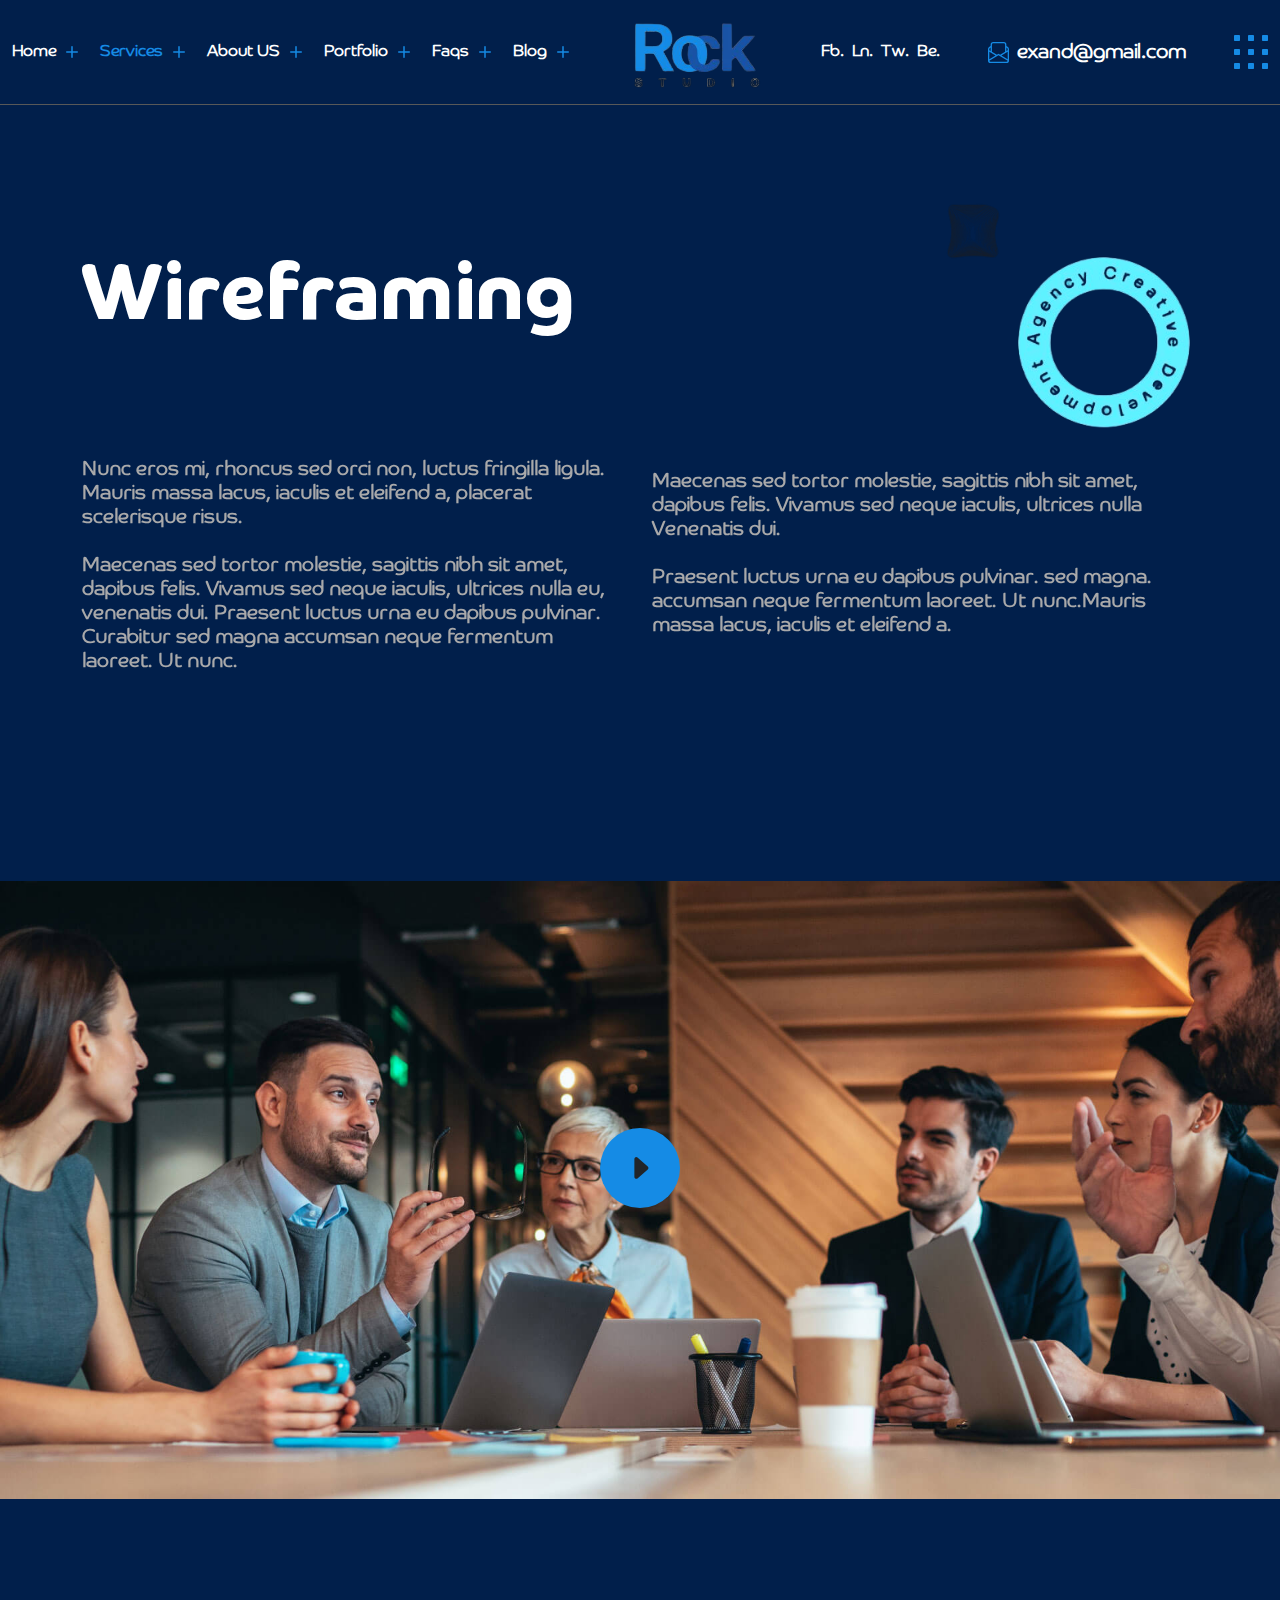
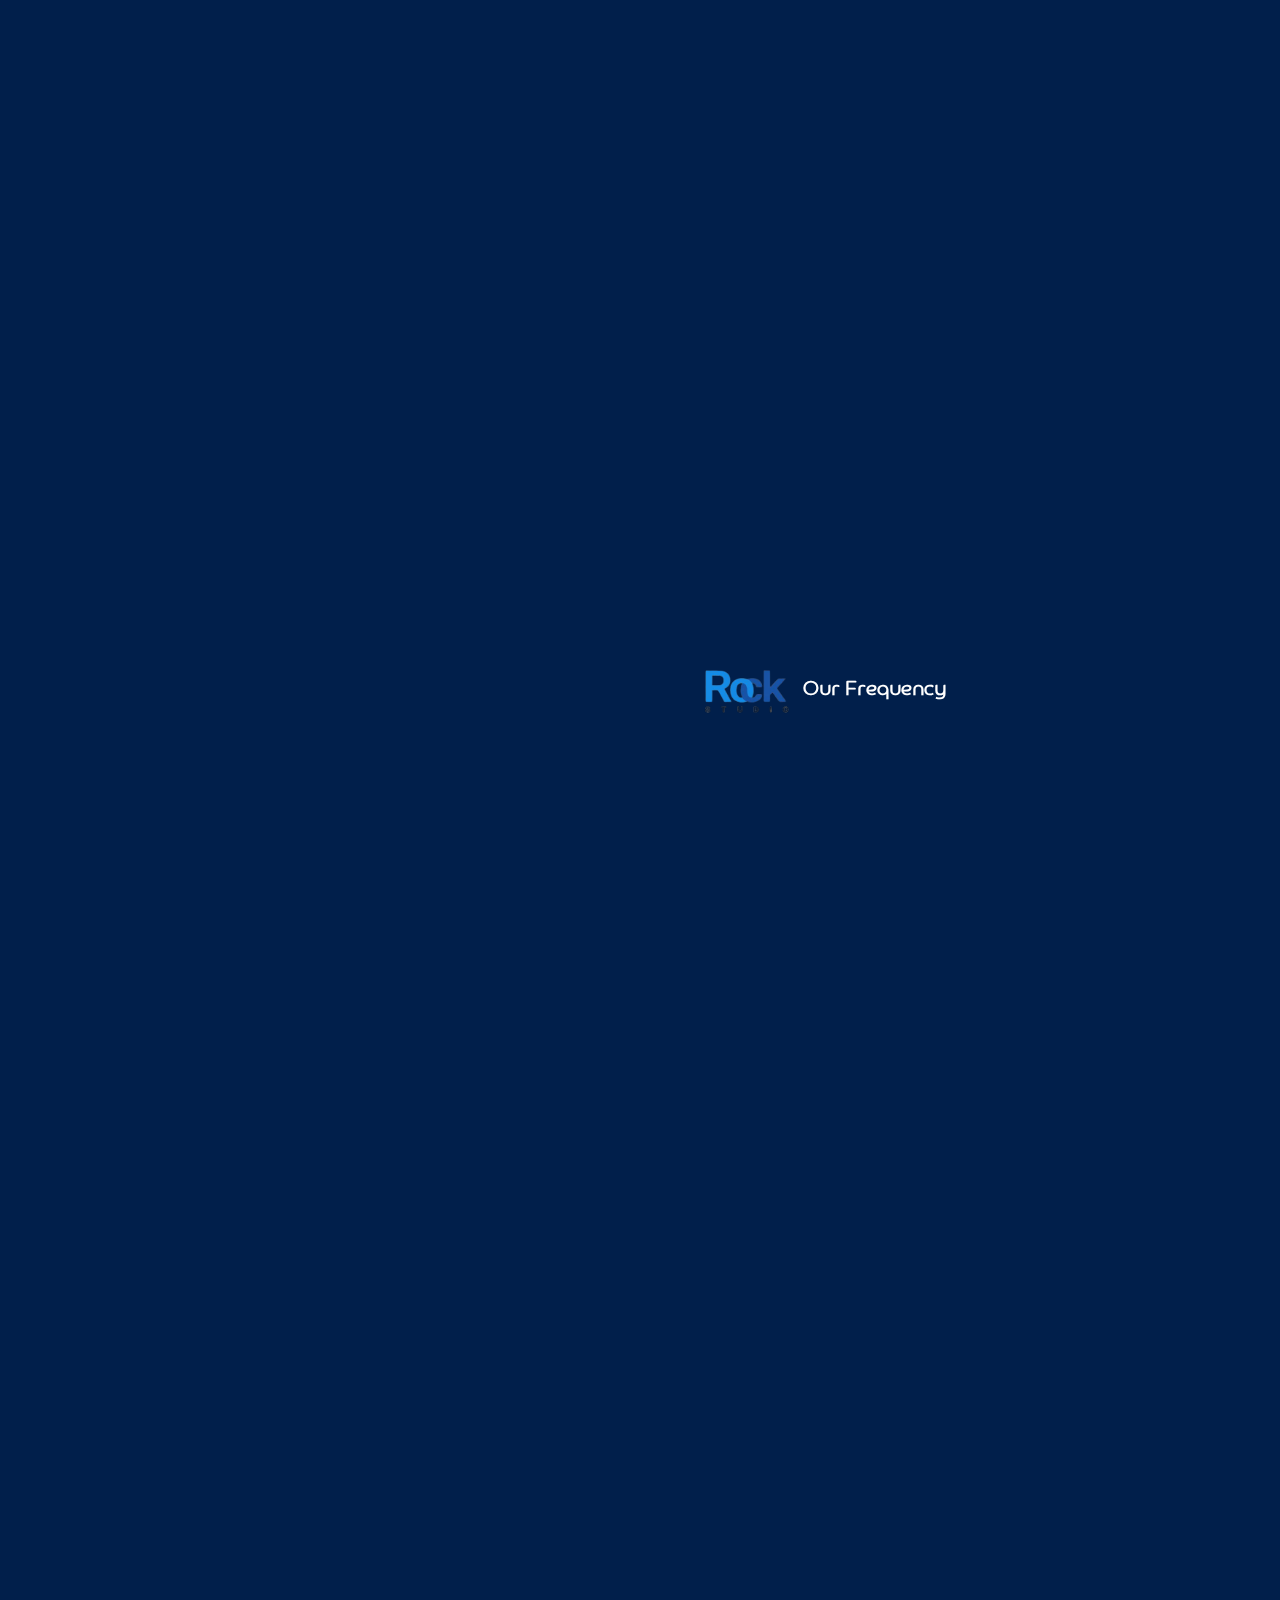
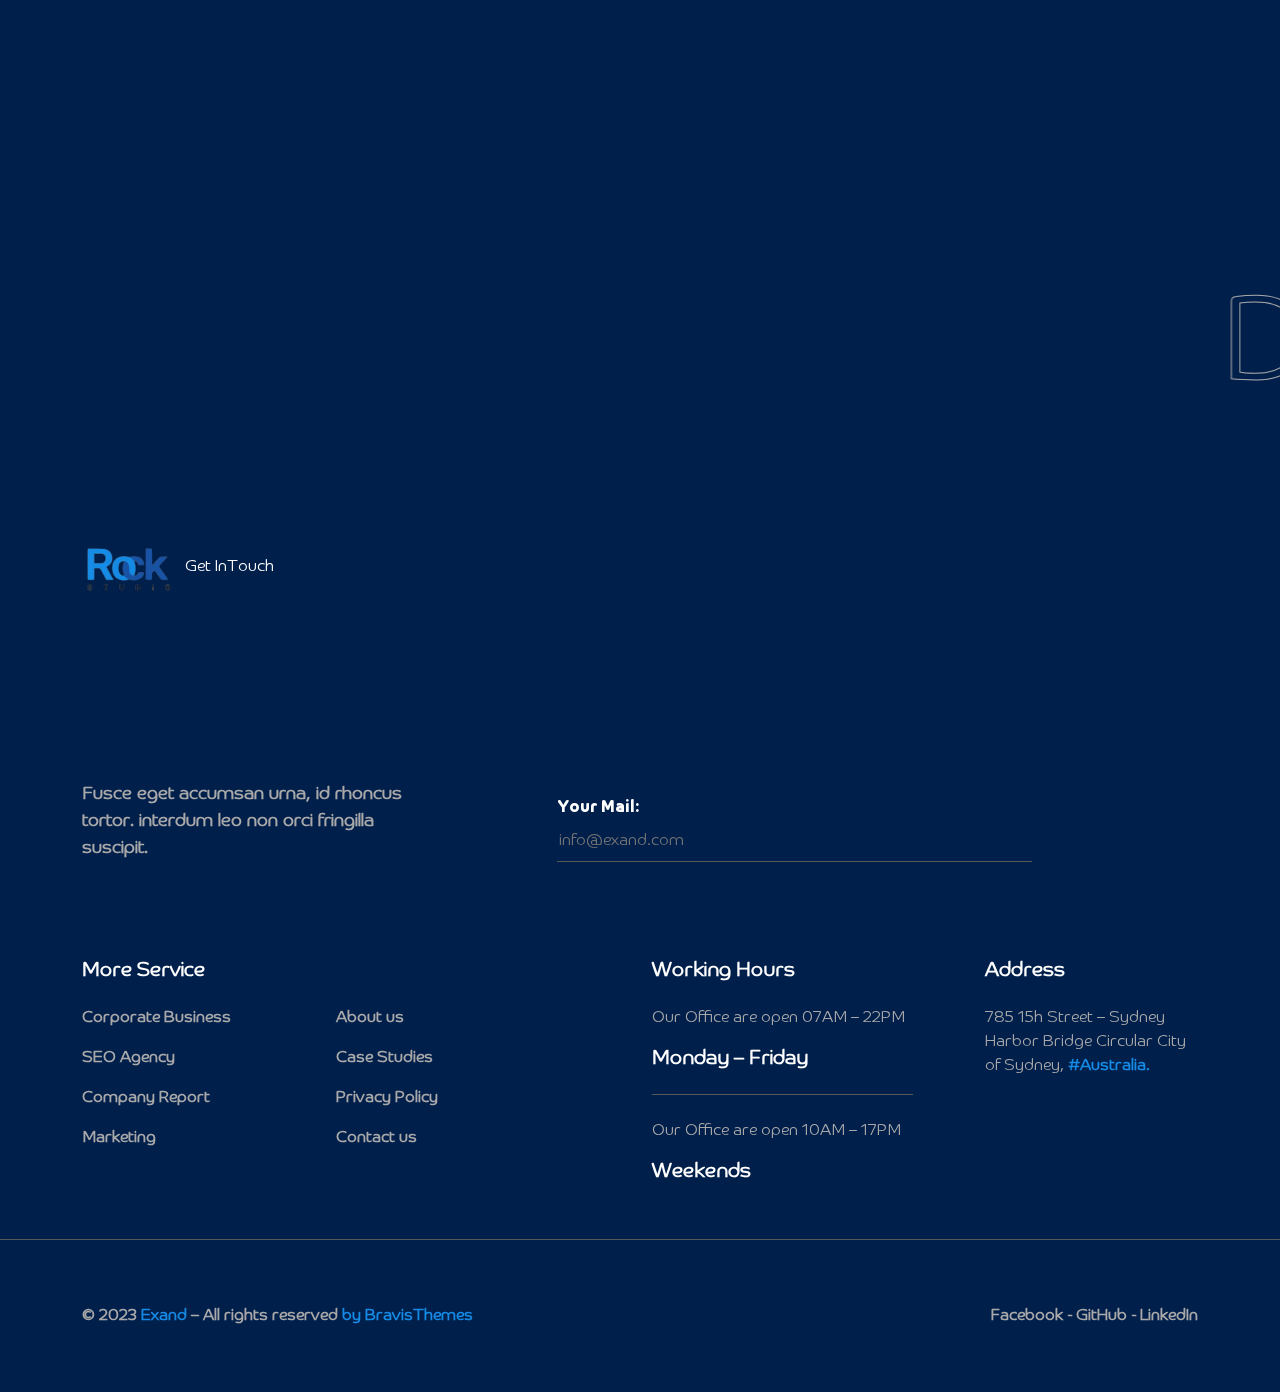
<file: single-service.html>
<!DOCTYPE html>
<html lang="en" dir="ltr">

<head>
  <meta charset="UTF-8">
  <meta name="viewport" content="width=device-width, initial-scale=1.0">
  <link rel="stylesheet" href="assets/css/aos.css" />
  <link href="assets/css/bootstrap.min.css" rel="stylesheet">
  <link rel="stylesheet" href="assets/css/swiper-bundle.min.css" />
  <link rel='stylesheet' type='text/css' media='screen' href='assets/css/styles.css'>
  <title>Service Details</title>
</head>

<body>

  <!-- overlay -->
  <div id="overlay" class="position-fixed top-0 end-0 bottom-0 start-0 bg-black"></div>

  <!-- header -->

  <header class="h-105 border-bottom border-b-gray position-sticky top-0 body-bg z-20">
    <nav class="container-fluid h-100">
      <div class="d-flex align-items-center h-100 justify-content-between">
        <!-- menu -->
        <ul class="list-unstyled m-0 p-0 d-flex align-items-center gap-3 fw-bold" id="menu">
          <li class="d-xl-none mb-2 border-bottom-0">
            <div class="d-flex align-items-center justify-content-between">
              <a class="d-block cursor-pointer w-142 flex-shrink-0"><img alt="logo" src="assets/img/logo.png"
                  class="img-fluid"></a>
              <div id="close" class="cursor-pointer rounded-circle w-51 h-51 d-flex flex-column gap-2 contactHamIcon">
                <div class="d-flex transition align-items-center gap-2 justify-content-center main-text">
                  <svg xmlns="http://www.w3.org/2000/svg" width="6" height="6" fill="currentColor"
                    class="bi bi-square-fill" viewBox="0 0 16 16">
                    <path d="M0 2a2 2 0 0 1 2-2h12a2 2 0 0 1 2 2v12a2 2 0 0 1-2 2H2a2 2 0 0 1-2-2V2z"></path>
                  </svg>
                  <svg xmlns="http://www.w3.org/2000/svg" width="6" height="6" fill="currentColor"
                    class="bi bi-square-fill" viewBox="0 0 16 16">
                    <path d="M0 2a2 2 0 0 1 2-2h12a2 2 0 0 1 2 2v12a2 2 0 0 1-2 2H2a2 2 0 0 1-2-2V2z"></path>
                  </svg>
                  <svg xmlns="http://www.w3.org/2000/svg" width="6" height="6" fill="currentColor"
                    class="bi bi-square-fill" viewBox="0 0 16 16">
                    <path d="M0 2a2 2 0 0 1 2-2h12a2 2 0 0 1 2 2v12a2 2 0 0 1-2 2H2a2 2 0 0 1-2-2V2z"></path>
                  </svg>
                </div>
                <div class="d-flex transition align-items-center gap-2 justify-content-center main-text">
                  <svg xmlns="http://www.w3.org/2000/svg" width="6" height="6" fill="currentColor"
                    class="bi bi-square-fill" viewBox="0 0 16 16">
                    <path d="M0 2a2 2 0 0 1 2-2h12a2 2 0 0 1 2 2v12a2 2 0 0 1-2 2H2a2 2 0 0 1-2-2V2z"></path>
                  </svg>
                  <svg xmlns="http://www.w3.org/2000/svg" width="6" height="6" fill="currentColor"
                    class="bi bi-square-fill" viewBox="0 0 16 16">
                    <path d="M0 2a2 2 0 0 1 2-2h12a2 2 0 0 1 2 2v12a2 2 0 0 1-2 2H2a2 2 0 0 1-2-2V2z"></path>
                  </svg>
                  <svg xmlns="http://www.w3.org/2000/svg" width="6" height="6" fill="currentColor"
                    class="bi bi-square-fill" viewBox="0 0 16 16">
                    <path d="M0 2a2 2 0 0 1 2-2h12a2 2 0 0 1 2 2v12a2 2 0 0 1-2 2H2a2 2 0 0 1-2-2V2z"></path>
                  </svg>
                </div>
                <div class="d-flex transition align-items-center gap-2 justify-content-center main-text">
                  <svg xmlns="http://www.w3.org/2000/svg" width="6" height="6" fill="currentColor"
                    class="bi bi-square-fill" viewBox="0 0 16 16">
                    <path d="M0 2a2 2 0 0 1 2-2h12a2 2 0 0 1 2 2v12a2 2 0 0 1-2 2H2a2 2 0 0 1-2-2V2z"></path>
                  </svg>
                  <svg xmlns="http://www.w3.org/2000/svg" width="6" height="6" fill="currentColor"
                    class="bi bi-square-fill" viewBox="0 0 16 16">
                    <path d="M0 2a2 2 0 0 1 2-2h12a2 2 0 0 1 2 2v12a2 2 0 0 1-2 2H2a2 2 0 0 1-2-2V2z"></path>
                  </svg>
                  <svg xmlns="http://www.w3.org/2000/svg" width="6" height="6" fill="currentColor"
                    class="bi bi-square-fill" viewBox="0 0 16 16">
                    <path d="M0 2a2 2 0 0 1 2-2h12a2 2 0 0 1 2 2v12a2 2 0 0 1-2 2H2a2 2 0 0 1-2-2V2z"></path>
                  </svg>
                </div>
              </div>
            </div>
          </li>
          <li class="mb-2 border-bottom-0 d-xl-none">
            <form class="d-flex align-items-center gap-2 rounded-pill bg-second text-white px-3 py-2">
              <input class="bg-transparent outline-none border-0 flex-grow-1 w-100 text-white" placeholder="Search...">
              <svg xmlns="http://www.w3.org/2000/svg" width="16" height="16" fill="currentColor"
                class="bi bi-search main-text cursor-pointer flex-shrink-0" viewBox="0 0 16 16">
                <path
                  d="M11.742 10.344a6.5 6.5 0 1 0-1.397 1.398h-.001c.03.04.062.078.098.115l3.85 3.85a1 1 0 0 0 1.415-1.414l-3.85-3.85a1.007 1.007 0 0 0-.115-.1zM12 6.5a5.5 5.5 0 1 1-11 0 5.5 5.5 0 0 1 11 0z" />
              </svg>
            </form>
          </li>
          <li>
            <a href="index.html"
              class="d-flex align-items-center justify-content-between justify-content-xl-start gap-1 cursor-pointer text-white">
              <p class="mb-0">Home</p>
              <svg xmlns="http://www.w3.org/2000/svg" width="24" height="24" fill="currentColor"
                class="bi bi-plus main-text transition" viewBox="0 0 16 16">
                <path
                  d="M8 4a.5.5 0 0 1 .5.5v3h3a.5.5 0 0 1 0 1h-3v3a.5.5 0 0 1-1 0v-3h-3a.5.5 0 0 1 0-1h3v-3A.5.5 0 0 1 8 4z" />
              </svg>
            </a>
          </li>
          <li class="active">
            <a href="services.html"
              class="d-flex align-items-center justify-content-between justify-content-xl-start gap-1 cursor-pointer text-white">
              <p class="mb-0">Services</p>
              <svg xmlns="http://www.w3.org/2000/svg" width="24" height="24" fill="currentColor"
                class="bi bi-plus main-text transition" viewBox="0 0 16 16">
                <path
                  d="M8 4a.5.5 0 0 1 .5.5v3h3a.5.5 0 0 1 0 1h-3v3a.5.5 0 0 1-1 0v-3h-3a.5.5 0 0 1 0-1h3v-3A.5.5 0 0 1 8 4z" />
              </svg>
            </a>
          </li>
          <li>
            <a href="about.html"
              class="d-flex align-items-center justify-content-between justify-content-xl-start gap-1 cursor-pointer text-white">
              <p class="mb-0">About US</p>
              <svg xmlns="http://www.w3.org/2000/svg" width="24" height="24" fill="currentColor"
                class="bi bi-plus main-text transition" viewBox="0 0 16 16">
                <path
                  d="M8 4a.5.5 0 0 1 .5.5v3h3a.5.5 0 0 1 0 1h-3v3a.5.5 0 0 1-1 0v-3h-3a.5.5 0 0 1 0-1h3v-3A.5.5 0 0 1 8 4z" />
              </svg>
            </a>
          </li>
          <li>
            <a href="portfolio.html"
              class="d-flex align-items-center justify-content-between justify-content-xl-start gap-1 cursor-pointer text-white">
              <p class="mb-0">Portfolio</p>
              <svg xmlns="http://www.w3.org/2000/svg" width="24" height="24" fill="currentColor"
                class="bi bi-plus main-text transition" viewBox="0 0 16 16">
                <path
                  d="M8 4a.5.5 0 0 1 .5.5v3h3a.5.5 0 0 1 0 1h-3v3a.5.5 0 0 1-1 0v-3h-3a.5.5 0 0 1 0-1h3v-3A.5.5 0 0 1 8 4z" />
              </svg>
            </a>
          </li>
          <li>
            <a href="faq.html"
            class="d-flex align-items-center justify-content-between justify-content-xl-start gap-1 cursor-pointer text-white">
            <p class="mb-0">Faqs</p>
              <svg xmlns="http://www.w3.org/2000/svg" width="24" height="24" fill="currentColor"
                class="bi bi-plus main-text transition" viewBox="0 0 16 16">
                <path
                  d="M8 4a.5.5 0 0 1 .5.5v3h3a.5.5 0 0 1 0 1h-3v3a.5.5 0 0 1-1 0v-3h-3a.5.5 0 0 1 0-1h3v-3A.5.5 0 0 1 8 4z" />
              </svg>
            </a>
          </li>
          <li>
            <a href="blog.html"
              class="d-flex align-items-center justify-content-between justify-content-xl-start gap-1 cursor-pointer text-white">
              <p class="mb-0">Blog</p>
              <svg xmlns="http://www.w3.org/2000/svg" width="24" height="24" fill="currentColor"
                class="bi bi-plus main-text transition" viewBox="0 0 16 16">
                <path
                  d="M8 4a.5.5 0 0 1 .5.5v3h3a.5.5 0 0 1 0 1h-3v3a.5.5 0 0 1-1 0v-3h-3a.5.5 0 0 1 0-1h3v-3A.5.5 0 0 1 8 4z" />
              </svg>
            </a>
          </li>
        </ul>
        <!-- logo -->
        <a class="d-block cursor-pointer w-142 flex-shrink-0 flex-xl-shrink-1"><img alt="logo" src="assets/img/logo.png"
            class="img-fluid"></a>
        <!-- contact -->
        <div class="d-xl-flex d-none align-items-center gap-5">
          <ul class="list-unstyled d-flex align-items-center gap-2 m-0" data-wow-delay="ms">
            <li> <a class="cursor-pointer text-white fw-bold" href="#"> <span>Fb.</span> </a></li>
            <li> <a class="cursor-pointer text-white fw-bold" href="#"> <span> Ln.</span> </a></li>
            <li> <a class="cursor-pointer text-white fw-bold" href="#"> <span>Tw.</span> </a></li>
            <li> <a class="cursor-pointer text-white fw-bold" href="#"> <span>Be.</span> </a></li>
          </ul>
          <a class="d-flex align-items-center gap-2 cursor-pointer text-white">
            <svg xmlns="http://www.w3.org/2000/svg" width="21" height="21" fill="currentColor"
              class="bi bi-envelope-paper main-text" viewBox="0 0 16 16">
              <path
                d="M4 0a2 2 0 0 0-2 2v1.133l-.941.502A2 2 0 0 0 0 5.4V14a2 2 0 0 0 2 2h12a2 2 0 0 0 2-2V5.4a2 2 0 0 0-1.059-1.765L14 3.133V2a2 2 0 0 0-2-2H4Zm10 4.267.47.25A1 1 0 0 1 15 5.4v.817l-1 .6v-2.55Zm-1 3.15-3.75 2.25L8 8.917l-1.25.75L3 7.417V2a1 1 0 0 1 1-1h8a1 1 0 0 1 1 1v5.417Zm-11-.6-1-.6V5.4a1 1 0 0 1 .53-.882L2 4.267v2.55Zm13 .566v5.734l-4.778-2.867L15 7.383Zm-.035 6.88A1 1 0 0 1 14 15H2a1 1 0 0 1-.965-.738L8 10.083l6.965 4.18ZM1 13.116V7.383l4.778 2.867L1 13.117Z" />
            </svg>
            <p class="mb-0 fw-bold h5">exand@gmail.com</p>
          </a>
          <div data-bs-toggle="offcanvas" data-bs-target="#offcanvasRight" aria-controls="offcanvasRight"
            class="cursor-pointer d-flex flex-column gap-2 contactHamIcon">
            <div class="d-flex transition align-items-center gap-2 justify-content-center main-text">
              <svg xmlns="http://www.w3.org/2000/svg" width="6" height="6" fill="currentColor" class="bi bi-square-fill"
                viewBox="0 0 16 16">
                <path d="M0 2a2 2 0 0 1 2-2h12a2 2 0 0 1 2 2v12a2 2 0 0 1-2 2H2a2 2 0 0 1-2-2V2z" />
              </svg>
              <svg xmlns="http://www.w3.org/2000/svg" width="6" height="6" fill="currentColor" class="bi bi-square-fill"
                viewBox="0 0 16 16">
                <path d="M0 2a2 2 0 0 1 2-2h12a2 2 0 0 1 2 2v12a2 2 0 0 1-2 2H2a2 2 0 0 1-2-2V2z" />
              </svg>
              <svg xmlns="http://www.w3.org/2000/svg" width="6" height="6" fill="currentColor" class="bi bi-square-fill"
                viewBox="0 0 16 16">
                <path d="M0 2a2 2 0 0 1 2-2h12a2 2 0 0 1 2 2v12a2 2 0 0 1-2 2H2a2 2 0 0 1-2-2V2z" />
              </svg>
            </div>
            <div class="d-flex transition align-items-center gap-2 justify-content-center main-text">
              <svg xmlns="http://www.w3.org/2000/svg" width="6" height="6" fill="currentColor" class="bi bi-square-fill"
                viewBox="0 0 16 16">
                <path d="M0 2a2 2 0 0 1 2-2h12a2 2 0 0 1 2 2v12a2 2 0 0 1-2 2H2a2 2 0 0 1-2-2V2z" />
              </svg>
              <svg xmlns="http://www.w3.org/2000/svg" width="6" height="6" fill="currentColor" class="bi bi-square-fill"
                viewBox="0 0 16 16">
                <path d="M0 2a2 2 0 0 1 2-2h12a2 2 0 0 1 2 2v12a2 2 0 0 1-2 2H2a2 2 0 0 1-2-2V2z" />
              </svg>
              <svg xmlns="http://www.w3.org/2000/svg" width="6" height="6" fill="currentColor" class="bi bi-square-fill"
                viewBox="0 0 16 16">
                <path d="M0 2a2 2 0 0 1 2-2h12a2 2 0 0 1 2 2v12a2 2 0 0 1-2 2H2a2 2 0 0 1-2-2V2z" />
              </svg>
            </div>
            <div class="d-flex transition align-items-center gap-2 justify-content-center main-text">
              <svg xmlns="http://www.w3.org/2000/svg" width="6" height="6" fill="currentColor" class="bi bi-square-fill"
                viewBox="0 0 16 16">
                <path d="M0 2a2 2 0 0 1 2-2h12a2 2 0 0 1 2 2v12a2 2 0 0 1-2 2H2a2 2 0 0 1-2-2V2z" />
              </svg>
              <svg xmlns="http://www.w3.org/2000/svg" width="6" height="6" fill="currentColor" class="bi bi-square-fill"
                viewBox="0 0 16 16">
                <path d="M0 2a2 2 0 0 1 2-2h12a2 2 0 0 1 2 2v12a2 2 0 0 1-2 2H2a2 2 0 0 1-2-2V2z" />
              </svg>
              <svg xmlns="http://www.w3.org/2000/svg" width="6" height="6" fill="currentColor" class="bi bi-square-fill"
                viewBox="0 0 16 16">
                <path d="M0 2a2 2 0 0 1 2-2h12a2 2 0 0 1 2 2v12a2 2 0 0 1-2 2H2a2 2 0 0 1-2-2V2z" />
              </svg>
            </div>
          </div>
          <!--  -->
          <div class="offcanvas offcanvas-end body-bg" tabindex="-1" id="offcanvasRight"
            aria-labelledby="offcanvasRightLabel">
            <div class="offcanvas-header">
              <a class="d-block cursor-pointer w-142 flex-shrink-0"><img alt="logo" src="assets/img/logo.png"
                  class="img-fluid"></a>
              <div data-bs-dismiss="offcanvas" aria-label="Close"
                class="cursor-pointer rounded-circle w-51 h-51 d-flex flex-column gap-2 contactHamIcon">
                <div class="d-flex transition align-items-center gap-2 justify-content-center main-text">
                  <svg xmlns="http://www.w3.org/2000/svg" width="6" height="6" fill="currentColor"
                    class="bi bi-square-fill" viewBox="0 0 16 16">
                    <path d="M0 2a2 2 0 0 1 2-2h12a2 2 0 0 1 2 2v12a2 2 0 0 1-2 2H2a2 2 0 0 1-2-2V2z"></path>
                  </svg>
                  <svg xmlns="http://www.w3.org/2000/svg" width="6" height="6" fill="currentColor"
                    class="bi bi-square-fill" viewBox="0 0 16 16">
                    <path d="M0 2a2 2 0 0 1 2-2h12a2 2 0 0 1 2 2v12a2 2 0 0 1-2 2H2a2 2 0 0 1-2-2V2z"></path>
                  </svg>
                  <svg xmlns="http://www.w3.org/2000/svg" width="6" height="6" fill="currentColor"
                    class="bi bi-square-fill" viewBox="0 0 16 16">
                    <path d="M0 2a2 2 0 0 1 2-2h12a2 2 0 0 1 2 2v12a2 2 0 0 1-2 2H2a2 2 0 0 1-2-2V2z"></path>
                  </svg>
                </div>
                <div class="d-flex transition align-items-center gap-2 justify-content-center main-text">
                  <svg xmlns="http://www.w3.org/2000/svg" width="6" height="6" fill="currentColor"
                    class="bi bi-square-fill" viewBox="0 0 16 16">
                    <path d="M0 2a2 2 0 0 1 2-2h12a2 2 0 0 1 2 2v12a2 2 0 0 1-2 2H2a2 2 0 0 1-2-2V2z"></path>
                  </svg>
                  <svg xmlns="http://www.w3.org/2000/svg" width="6" height="6" fill="currentColor"
                    class="bi bi-square-fill" viewBox="0 0 16 16">
                    <path d="M0 2a2 2 0 0 1 2-2h12a2 2 0 0 1 2 2v12a2 2 0 0 1-2 2H2a2 2 0 0 1-2-2V2z"></path>
                  </svg>
                  <svg xmlns="http://www.w3.org/2000/svg" width="6" height="6" fill="currentColor"
                    class="bi bi-square-fill" viewBox="0 0 16 16">
                    <path d="M0 2a2 2 0 0 1 2-2h12a2 2 0 0 1 2 2v12a2 2 0 0 1-2 2H2a2 2 0 0 1-2-2V2z"></path>
                  </svg>
                </div>
                <div class="d-flex transition align-items-center gap-2 justify-content-center main-text">
                  <svg xmlns="http://www.w3.org/2000/svg" width="6" height="6" fill="currentColor"
                    class="bi bi-square-fill" viewBox="0 0 16 16">
                    <path d="M0 2a2 2 0 0 1 2-2h12a2 2 0 0 1 2 2v12a2 2 0 0 1-2 2H2a2 2 0 0 1-2-2V2z"></path>
                  </svg>
                  <svg xmlns="http://www.w3.org/2000/svg" width="6" height="6" fill="currentColor"
                    class="bi bi-square-fill" viewBox="0 0 16 16">
                    <path d="M0 2a2 2 0 0 1 2-2h12a2 2 0 0 1 2 2v12a2 2 0 0 1-2 2H2a2 2 0 0 1-2-2V2z"></path>
                  </svg>
                  <svg xmlns="http://www.w3.org/2000/svg" width="6" height="6" fill="currentColor"
                    class="bi bi-square-fill" viewBox="0 0 16 16">
                    <path d="M0 2a2 2 0 0 1 2-2h12a2 2 0 0 1 2 2v12a2 2 0 0 1-2 2H2a2 2 0 0 1-2-2V2z"></path>
                  </svg>
                </div>
              </div>
            </div>
            <div class="offcanvas-body">
              <p class="text-gray fs-18 fw-bold">We’re a team of creatives who are excited about unique ideas and help
                fin-tech companies to create amazing identity by crafting top-notch UI/UX.</p>
              <div class="mt-5">
                <h5 class="text-white font-bold border-b-main pb-3 d-table"> Contact Us</h5>
                <div class="mt-4">
                  <a class="row align-items-center mb-3">
                    <div class="col-2">
                      <div
                        class="rounded-circle mt-2 w-36 h-36 border-main d-flex align-items-center justify-content-center main-text">
                        <svg xmlns="http://www.w3.org/2000/svg" width="16" height="16" fill="currentColor"
                          class="bi bi-telephone-plus" viewBox="0 0 16 16">
                          <path
                            d="M3.654 1.328a.678.678 0 0 0-1.015-.063L1.605 2.3c-.483.484-.661 1.169-.45 1.77a17.568 17.568 0 0 0 4.168 6.608 17.569 17.569 0 0 0 6.608 4.168c.601.211 1.286.033 1.77-.45l1.034-1.034a.678.678 0 0 0-.063-1.015l-2.307-1.794a.678.678 0 0 0-.58-.122l-2.19.547a1.745 1.745 0 0 1-1.657-.459L5.482 8.062a1.745 1.745 0 0 1-.46-1.657l.548-2.19a.678.678 0 0 0-.122-.58L3.654 1.328zM1.884.511a1.745 1.745 0 0 1 2.612.163L6.29 2.98c.329.423.445.974.315 1.494l-.547 2.19a.678.678 0 0 0 .178.643l2.457 2.457a.678.678 0 0 0 .644.178l2.189-.547a1.745 1.745 0 0 1 1.494.315l2.306 1.794c.829.645.905 1.87.163 2.611l-1.034 1.034c-.74.74-1.846 1.065-2.877.702a18.634 18.634 0 0 1-7.01-4.42 18.634 18.634 0 0 1-4.42-7.009c-.362-1.03-.037-2.137.703-2.877L1.885.511z" />
                          <path fill-rule="evenodd"
                            d="M12.5 1a.5.5 0 0 1 .5.5V3h1.5a.5.5 0 0 1 0 1H13v1.5a.5.5 0 0 1-1 0V4h-1.5a.5.5 0 0 1 0-1H12V1.5a.5.5 0 0 1 .5-.5z" />
                        </svg>
                      </div>
                    </div>
                    <div class="col-10">
                      <p class="h5 fw-bold text-white mb-0">Phone </p>
                      <p class="h5 fw-bold text-white mb-0"> +880254615566 </p>
                    </div>
                  </a>
                  <a class="row align-items-center mb-3">
                    <div class="col-2">
                      <div
                        class="rounded-circle mt-2 w-36 h-36 border-main d-flex align-items-center justify-content-center main-text">
                        <svg xmlns="http://www.w3.org/2000/svg" width="16" height="16" fill="currentColor"
                          class="bi bi-envelope-fill" viewBox="0 0 16 16">
                          <path
                            d="M.05 3.555A2 2 0 0 1 2 2h12a2 2 0 0 1 1.95 1.555L8 8.414.05 3.555ZM0 4.697v7.104l5.803-3.558L0 4.697ZM6.761 8.83l-6.57 4.027A2 2 0 0 0 2 14h12a2 2 0 0 0 1.808-1.144l-6.57-4.027L8 9.586l-1.239-.757Zm3.436-.586L16 11.801V4.697l-5.803 3.546Z" />
                        </svg>
                      </div>
                    </div>
                    <div class="col-10">
                      <p class="h5 fw-bold text-white mb-0">Email </p>
                      <p class="h5 fw-bold text-white mb-0"> info@exand.com </p>
                    </div>
                  </a>
                  <a class="row align-items-center">
                    <div class="col-2">
                      <div
                        class="rounded-circle mt-2 w-36 h-36 border-main d-flex align-items-center justify-content-center main-text">
                        <svg xmlns="http://www.w3.org/2000/svg" width="16" height="16" fill="currentColor"
                          class="bi bi-geo-alt-fill" viewBox="0 0 16 16">
                          <path
                            d="M8 16s6-5.686 6-10A6 6 0 0 0 2 6c0 4.314 6 10 6 10zm0-7a3 3 0 1 1 0-6 3 3 0 0 1 0 6z" />
                        </svg>
                      </div>
                    </div>
                    <div class="col-10">
                      <p class="h5 fw-bold text-white mb-0">Address </p>
                      <p class="h5 fw-bold text-white mb-0"> 13/A, Miranda Halim City. </p>
                    </div>
                  </a>
                </div>
                <div class="mt-5">
                  <h5 class="text-white font-bold border-b-main pb-3 d-table"> Stay Connected</h5>
                  <div class="d-flex align-items-center gap-4 mt-4 site-social">
                    <a>
                      <svg xmlns="http://www.w3.org/2000/svg" width="24" height="24" fill="currentColor"
                        class=" text-white transition bi-facebook" viewBox="0 0 16 16">
                        <path
                          d="M16 8.049c0-4.446-3.582-8.05-8-8.05C3.58 0-.002 3.603-.002 8.05c0 4.017 2.926 7.347 6.75 7.951v-5.625h-2.03V8.05H6.75V6.275c0-2.017 1.195-3.131 3.022-3.131.876 0 1.791.157 1.791.157v1.98h-1.009c-.993 0-1.303.621-1.303 1.258v1.51h2.218l-.354 2.326H9.25V16c3.824-.604 6.75-3.934 6.75-7.951z">
                        </path>
                      </svg>
                    </a>
                    <a>
                      <svg xmlns="http://www.w3.org/2000/svg" width="24" height="24" fill="currentColor"
                        class=" text-white transition bi-twitter" viewBox="0 0 16 16">
                        <path
                          d="M5.026 15c6.038 0 9.341-5.003 9.341-9.334 0-.14 0-.282-.006-.422A6.685 6.685 0 0 0 16 3.542a6.658 6.658 0 0 1-1.889.518 3.301 3.301 0 0 0 1.447-1.817 6.533 6.533 0 0 1-2.087.793A3.286 3.286 0 0 0 7.875 6.03a9.325 9.325 0 0 1-6.767-3.429 3.289 3.289 0 0 0 1.018 4.382A3.323 3.323 0 0 1 .64 6.575v.045a3.288 3.288 0 0 0 2.632 3.218 3.203 3.203 0 0 1-.865.115 3.23 3.23 0 0 1-.614-.057 3.283 3.283 0 0 0 3.067 2.277A6.588 6.588 0 0 1 .78 13.58a6.32 6.32 0 0 1-.78-.045A9.344 9.344 0 0 0 5.026 15z">
                        </path>
                      </svg>
                    </a>
                    <a>
                      <svg xmlns="http://www.w3.org/2000/svg" width="24" height="24" fill="currentColor"
                        class=" text-white transition bi-instagram" viewBox="0 0 16 16">
                        <path
                          d="M8 0C5.829 0 5.556.01 4.703.048 3.85.088 3.269.222 2.76.42a3.917 3.917 0 0 0-1.417.923A3.927 3.927 0 0 0 .42 2.76C.222 3.268.087 3.85.048 4.7.01 5.555 0 5.827 0 8.001c0 2.172.01 2.444.048 3.297.04.852.174 1.433.372 1.942.205.526.478.972.923 1.417.444.445.89.719 1.416.923.51.198 1.09.333 1.942.372C5.555 15.99 5.827 16 8 16s2.444-.01 3.298-.048c.851-.04 1.434-.174 1.943-.372a3.916 3.916 0 0 0 1.416-.923c.445-.445.718-.891.923-1.417.197-.509.332-1.09.372-1.942C15.99 10.445 16 10.173 16 8s-.01-2.445-.048-3.299c-.04-.851-.175-1.433-.372-1.941a3.926 3.926 0 0 0-.923-1.417A3.911 3.911 0 0 0 13.24.42c-.51-.198-1.092-.333-1.943-.372C10.443.01 10.172 0 7.998 0h.003zm-.717 1.442h.718c2.136 0 2.389.007 3.232.046.78.035 1.204.166 1.486.275.373.145.64.319.92.599.28.28.453.546.598.92.11.281.24.705.275 1.485.039.843.047 1.096.047 3.231s-.008 2.389-.047 3.232c-.035.78-.166 1.203-.275 1.485a2.47 2.47 0 0 1-.599.919c-.28.28-.546.453-.92.598-.28.11-.704.24-1.485.276-.843.038-1.096.047-3.232.047s-2.39-.009-3.233-.047c-.78-.036-1.203-.166-1.485-.276a2.478 2.478 0 0 1-.92-.598 2.48 2.48 0 0 1-.6-.92c-.109-.281-.24-.705-.275-1.485-.038-.843-.046-1.096-.046-3.233 0-2.136.008-2.388.046-3.231.036-.78.166-1.204.276-1.486.145-.373.319-.64.599-.92.28-.28.546-.453.92-.598.282-.11.705-.24 1.485-.276.738-.034 1.024-.044 2.515-.045v.002zm4.988 1.328a.96.96 0 1 0 0 1.92.96.96 0 0 0 0-1.92zm-4.27 1.122a4.109 4.109 0 1 0 0 8.217 4.109 4.109 0 0 0 0-8.217zm0 1.441a2.667 2.667 0 1 1 0 5.334 2.667 2.667 0 0 1 0-5.334z" />
                      </svg>
                    </a>
                    <a>
                      <svg xmlns="http://www.w3.org/2000/svg" width="24" height="24" fill="currentColor"
                        class=" text-white transition bi-linkedin" viewBox="0 0 16 16">
                        <path
                          d="M0 1.146C0 .513.526 0 1.175 0h13.65C15.474 0 16 .513 16 1.146v13.708c0 .633-.526 1.146-1.175 1.146H1.175C.526 16 0 15.487 0 14.854V1.146zm4.943 12.248V6.169H2.542v7.225h2.401zm-1.2-8.212c.837 0 1.358-.554 1.358-1.248-.015-.709-.52-1.248-1.342-1.248-.822 0-1.359.54-1.359 1.248 0 .694.521 1.248 1.327 1.248h.016zm4.908 8.212V9.359c0-.216.016-.432.08-.586.173-.431.568-.878 1.232-.878.869 0 1.216.662 1.216 1.634v3.865h2.401V9.25c0-2.22-1.184-3.252-2.764-3.252-1.274 0-1.845.7-2.165 1.193v.025h-.016a5.54 5.54 0 0 1 .016-.025V6.169h-2.4c.03.678 0 7.225 0 7.225h2.4z" />
                      </svg>
                    </a>
                  </div>
                </div>
              </div>
            </div>
          </div>
        </div>
        <!-- hamburger icon -->
        <div class="cursor-pointer main-text border rounded-3 border-main d-xl-none" id="hamIcon">
          <svg xmlns="http://www.w3.org/2000/svg" width="40" height="40" fill="currentColor" class="bi bi-list"
            viewBox="0 0 16 16">
            <path fill-rule="evenodd"
              d="M2.5 12a.5.5 0 0 1 .5-.5h10a.5.5 0 0 1 0 1H3a.5.5 0 0 1-.5-.5zm0-4a.5.5 0 0 1 .5-.5h10a.5.5 0 0 1 0 1H3a.5.5 0 0 1-.5-.5zm0-4a.5.5 0 0 1 .5-.5h10a.5.5 0 0 1 0 1H3a.5.5 0 0 1-.5-.5z" />
          </svg>
        </div>
      </div>
    </nav>
  </header>

  <!-- main -->

  <main>

    <!-- banner -->
    <section id="banner" class="py-5 position-relative overflow-hidden pb-5">
      <div class="container py-lg-5">
        <div class="row">
          <div class="col-lg-7 order-1 order-lg-0">
            <div>
              <div
                class="d-flex flex-column mt-lg-5 flex-sm-row align-items-sm-center justify-content-lg-between gap-3">
                <h1 class="text-white font-bold display-1 mb-0 order-1 order-sm-0 d-none d-lg-block" data-aos="zoom-out-left"> Wireframing</h1>
              </div>

            </div>
          </div>
          <div class="col-lg-5 position-relative order-0 order-lg-1">
            <h1 class="text-white font-bold display-1 display-1 mb-0 d-lg-none mt-5" data-aos="zoom-out-left">Wireframing</h1>
            <img alt="shape" src="assets/img/Mask-group4.png"
              class="position-absolute rail z-10 top-0 start-0 mx-auto end-0 Mask w-60">
            <div class="special-hue-rotate flex-shrink-0 portfolio w-184 h-184 ms-lg-auto mt-5 rotation">
              <img alt="text-circle" src="assets/img/text-circle.png" class="w-100 h-100" data-aos="flip-down">
            </div>

          </div>
        </div>
        <div class="row align-items-center g-4 justify-content-between h5">
          <div class="col-lg-6">
            <p class="text-gray h5 fw-bold mt-4 mb-4" data-aos="fade-down">Nunc eros mi, rhoncus sed orci non, luctus fringilla ligula.
              Mauris massa lacus, iaculis et eleifend a, placerat scelerisque risus.</p>
            <p class="text-gray h5 fw-bold" data-aos="fade-up">Maecenas sed tortor molestie, sagittis nibh sit amet, dapibus felis. Vivamus
              sed neque iaculis, ultrices nulla eu, venenatis dui. Praesent luctus urna eu dapibus pulvinar. Curabitur
              sed magna accumsan neque fermentum laoreet. Ut nunc.</p>
          </div>
          <div class="col-lg-6">
            <p class="text-gray h5 fw-bold mb-4" data-aos="fade-up">Maecenas sed tortor molestie, sagittis nibh sit amet, dapibus felis.
              Vivamus sed neque iaculis, ultrices nulla Venenatis dui.</p>
            <p class="text-gray h5 fw-bold" data-aos="zoom-out-left">Praesent luctus urna eu dapibus pulvinar. sed magna. accumsan neque
              fermentum laoreet. Ut nunc.Mauris massa lacus, iaculis et eleifend a.</p>
          </div>
        </div>
      </div>
    </section>

    <!-- video banner -->
    <section id="video-banner" class="py-5 my-5">
      <div class="position-relative d-flex align-items-center justify-content-center">
        <div
          class="d-flex align-items-center play-video text-dark justify-content-center cursor-pointer w-101 h-101 rounded-circle main-bg position-absolute top-40 end-0 start-0 mx-auto">
          <div></div>
          <div></div>
          <a class="h-100 w-100 d-flex align-items-center justify-content-center text-dark z-10">
            <svg xmlns="http://www.w3.org/2000/svg" width="30" height="30" fill="currentColor"
              class="bi bi-caret-right-fill" viewBox="0 0 16 16">
              <path
                d="m12.14 8.753-5.482 4.796c-.646.566-1.658.106-1.658-.753V3.204a1 1 0 0 1 1.659-.753l5.48 4.796a1 1 0 0 1 0 1.506z" />
            </svg>
          </a>
        </div>
        <img alt="video-banner" src="assets/img/bg-video2.jpg" class="img-fluid">
      </div>
    </section>

    <!--  -->
    <section>
      <div class="my-lg-5 py-lg-5 max-w-750 px-4" data-aos="fade-up">
        <p class="font-bold h3 text-white mt-4 d-table"> We combine our passion</p>
        <p class="text-gray fs-18 fw-bold mt-3">
          Duis sed augue condimentum, blandit sapien in, accumsan eros. Curabitur sodales pulvinar libero
          et venenatis. Nullam eleifend risus a quam dictum auctor. Mauris at leo non dui euismod varius.
          Cras vel erat at est aliquam laoreet. Donec tincidunt, nunc eu gravida malesuada, tellus leo.
        </p>
        <p class="text-gray fs-18 fw-bold mt-3">
          Maecenas sed tortor molestie, sagittis nibh sit amet, dapibus felis. Vivamus sed neque iaculis,
          ultrices nulla eu, venenatis dui. Praesent luctus urna eu dapibus pulvinar. Curabitur sed magna
          accumsan neque fermentum laoreet. Ut nunc.
        </p>
        <ul class="p-0 mt-4 list-unstyled">
          <li class="d-flex align-items-center gap-3 mb-3">
            <svg xmlns="http://www.w3.org/2000/svg" width="22" height="22" fill="currentColor"
              class="bi bi-check-lg main-text" viewBox="0 0 16 16">
              <path
                d="M12.736 3.97a.733.733 0 0 1 1.047 0c.286.289.29.756.01 1.05L7.88 12.01a.733.733 0 0 1-1.065.02L3.217 8.384a.757.757 0 0 1 0-1.06.733.733 0 0 1 1.047 0l3.052 3.093 5.4-6.425a.247.247 0 0 1 .02-.022Z" />
            </svg>
            <p class="text-gray fs-18 fw-bold mb-0">
              Will you provide website layout about design
            </p>
          </li>
          <li class="d-flex align-items-center gap-3 mb-3">
            <svg xmlns="http://www.w3.org/2000/svg" width="22" height="22" fill="currentColor"
              class="bi bi-check-lg main-text" viewBox="0 0 16 16">
              <path
                d="M12.736 3.97a.733.733 0 0 1 1.047 0c.286.289.29.756.01 1.05L7.88 12.01a.733.733 0 0 1-1.065.02L3.217 8.384a.757.757 0 0 1 0-1.06.733.733 0 0 1 1.047 0l3.052 3.093 5.4-6.425a.247.247 0 0 1 .02-.022Z" />
            </svg>
            <p class="text-gray fs-18 fw-bold mb-0">
              Branding With Business Agency
            </p>
          </li>
          <li class="d-flex align-items-center gap-3 mb-3">
            <svg xmlns="http://www.w3.org/2000/svg" width="22" height="22" fill="currentColor"
              class="bi bi-check-lg main-text" viewBox="0 0 16 16">
              <path
                d="M12.736 3.97a.733.733 0 0 1 1.047 0c.286.289.29.756.01 1.05L7.88 12.01a.733.733 0 0 1-1.065.02L3.217 8.384a.757.757 0 0 1 0-1.06.733.733 0 0 1 1.047 0l3.052 3.093 5.4-6.425a.247.247 0 0 1 .02-.022Z" />
            </svg>
            <p class="text-gray fs-18 fw-bold mb-0">
              Why should I work with an agency over a freelancer
            </p>
          </li>
          <li class="d-flex align-items-center gap-3 mb-3">
            <svg xmlns="http://www.w3.org/2000/svg" width="22" height="22" fill="currentColor"
              class="bi bi-check-lg main-text" viewBox="0 0 16 16">
              <path
                d="M12.736 3.97a.733.733 0 0 1 1.047 0c.286.289.29.756.01 1.05L7.88 12.01a.733.733 0 0 1-1.065.02L3.217 8.384a.757.757 0 0 1 0-1.06.733.733 0 0 1 1.047 0l3.052 3.093 5.4-6.425a.247.247 0 0 1 .02-.022Z" />
            </svg>
            <p class="text-gray fs-18 fw-bold mb-0">
              How much do you charge for branding
            </p>
          </li>
        </ul>
      </div>
    </section>

    <!-- Why Choose Us -->
    <section id="why-us" class="py-5 mt-5">
      <div class="container">
        <div class="row g-4">
          <div class="col-lg-6 why-us-bigImg2" id="why-us-bigImg" data-aos="fade-up">
            <div>
               <img alt="banner" src="assets/img/banner-2.jpg" class="img-fluid w-100 d-lg-none">
            </div>
          </div>
          <div class="col-lg-6">
            <div class="d-flex ms-lg-5 align-items-center gap-2 text-white fw-bo18">
              <a class="d-block flex-shrink-0"><img alt="icon" src="assets/img/logo.png"
                  class="flex-shrink-0 d-block w-95"></a>
              <p class="mb-0 fw-bold h5">Our Frequency</p>
            </div>
            <h3 class="font-bold ms-lg-5 display-5 text-white my-3" data-aos="zoom-out-left"> We Do Work smart Digital agency </h3>
            <p class="text-gray fw-bold fs-18 ms-lg-5" data-aos="fade-up">Donec ac augue a enim tempus cinia sed id odio. Orci varius
              natoque penatibus et magnis dis parturient montes, nascetur ridiculus mus.</p>
            <div class="mt-5 why-us-row">
              <div data-id="1">
                <div class="row py-3 ms-lg-5" data-aos="fade-up">
                  <div class="col-2">
                    <a> <img alt="icon" src="assets/img/design-systems1.png" class="img-fluid d-block mx-auto"></a>
                  </div>
                  <div class="col-10">
                    <a class="text-white fs-18 font-bold"> Creative Solution </a>
                    <p class="text-gray fw-bold mt-3"> Pellentesque sit amet urna justo. Fusce velit nibh commodo
                      iaculis
                      vestibulum condimentum.</p>
                  </div>
                </div>
              </div>
              <div data-id="2">
                <div class="row py-3 ms-lg-5" data-aos="fade-up">
                  <div class="col-2">
                    <a> <img alt="icon" src="assets/img/user-interface-over-1.png"
                        class="img-fluid d-block mx-auto"></a>
                  </div>
                  <div class="col-10">
                    <a class="text-white fs-18 font-bold"> Figma Design </a>
                    <p class="text-gray fw-bold mt-3"> Pellentesque sit amet urna justo. Fusce velit nibh commodo
                      iaculis
                      vestibulum condimentum.</p>
                  </div>
                </div>
              </div>
            </div>
          </div>
        </div>
      </div>
    </section>

    <!-- team -->
    <section id="team" class="pb-5 position-relative">
      <div class="container">
        <div class="mt-5">
          <div>
            <div class="swiper services py-3" data-aos="flip-down">
              <div class="swiper-wrapper">
                <div class="swiper-slide">
                  <div>
                    <div class="position-relative overflow-hidden">
                      <span class="px-3 m-4 main-bg rounded-pill text-dark fw-bold position-absolute">UX/UI
                        Design</span>
                      <a><img alt="team" src="assets/img/team-2-500x605.jpg" class="img-fluid w-100"></a>
                    </div>
                    <div class="position-relative">
                      <div class="position-absolute top-205 mt-4 end-0 team-social opacity-none transition">
                        <a
                          class="d-flex align-items-center justify-content-center main-bg w-51 h-51 rounded-3 text-dark">
                          <svg xmlns="http://www.w3.org/2000/svg" width="16" height="16" fill="currentColor"
                            class="bi bi-facebook" viewBox="0 0 16 16">
                            <path
                              d="M16 8.049c0-4.446-3.582-8.05-8-8.05C3.58 0-.002 3.603-.002 8.05c0 4.017 2.926 7.347 6.75 7.951v-5.625h-2.03V8.05H6.75V6.275c0-2.017 1.195-3.131 3.022-3.131.876 0 1.791.157 1.791.157v1.98h-1.009c-.993 0-1.303.621-1.303 1.258v1.51h2.218l-.354 2.326H9.25V16c3.824-.604 6.75-3.934 6.75-7.951z" />
                          </svg>
                        </a>
                        <a
                          class="d-flex align-items-center justify-content-center main-bg w-51 h-51 rounded-3 text-dark">
                          <svg xmlns="http://www.w3.org/2000/svg" width="16" height="16" fill="currentColor"
                            class="bi bi-twitter" viewBox="0 0 16 16">
                            <path
                              d="M5.026 15c6.038 0 9.341-5.003 9.341-9.334 0-.14 0-.282-.006-.422A6.685 6.685 0 0 0 16 3.542a6.658 6.658 0 0 1-1.889.518 3.301 3.301 0 0 0 1.447-1.817 6.533 6.533 0 0 1-2.087.793A3.286 3.286 0 0 0 7.875 6.03a9.325 9.325 0 0 1-6.767-3.429 3.289 3.289 0 0 0 1.018 4.382A3.323 3.323 0 0 1 .64 6.575v.045a3.288 3.288 0 0 0 2.632 3.218 3.203 3.203 0 0 1-.865.115 3.23 3.23 0 0 1-.614-.057 3.283 3.283 0 0 0 3.067 2.277A6.588 6.588 0 0 1 .78 13.58a6.32 6.32 0 0 1-.78-.045A9.344 9.344 0 0 0 5.026 15z" />
                          </svg>
                        </a>
                        <a
                          class="d-flex align-items-center justify-content-center main-bg w-51 h-51 rounded-3 text-dark">
                          <svg xmlns="http://www.w3.org/2000/svg" width="16" height="16" fill="currentColor"
                            class="bi bi-youtube" viewBox="0 0 16 16">
                            <path
                              d="M8.051 1.999h.089c.822.003 4.987.033 6.11.335a2.01 2.01 0 0 1 1.415 1.42c.101.38.172.883.22 1.402l.01.104.022.26.008.104c.065.914.073 1.77.074 1.957v.075c-.001.194-.01 1.108-.082 2.06l-.008.105-.009.104c-.05.572-.124 1.14-.235 1.558a2.007 2.007 0 0 1-1.415 1.42c-1.16.312-5.569.334-6.18.335h-.142c-.309 0-1.587-.006-2.927-.052l-.17-.006-.087-.004-.171-.007-.171-.007c-1.11-.049-2.167-.128-2.654-.26a2.007 2.007 0 0 1-1.415-1.419c-.111-.417-.185-.986-.235-1.558L.09 9.82l-.008-.104A31.4 31.4 0 0 1 0 7.68v-.123c.002-.215.01-.958.064-1.778l.007-.103.003-.052.008-.104.022-.26.01-.104c.048-.519.119-1.023.22-1.402a2.007 2.007 0 0 1 1.415-1.42c.487-.13 1.544-.21 2.654-.26l.17-.007.172-.006.086-.003.171-.007A99.788 99.788 0 0 1 7.858 2h.193zM6.4 5.209v4.818l4.157-2.408L6.4 5.209z" />
                          </svg>
                        </a>
                      </div>
                      <div class="d-flex align-items-center gap-3 mt-4">
                        <a class="border-gray text-gray rounded-3 p-3 flex-grow-1 font-bold"> Elijah William </a>
                        <a
                          class="border-gray w-51 text-gray rounded-3 p-3 d-flex align-items-center justify-content-center">
                          <svg xmlns="http://www.w3.org/2000/svg" width="24" height="24" fill="currentColor"
                            class="bi bi-share-fill" viewBox="0 0 16 16">
                            <path
                              d="M11 2.5a2.5 2.5 0 1 1 .603 1.628l-6.718 3.12a2.499 2.499 0 0 1 0 1.504l6.718 3.12a2.5 2.5 0 1 1-.488.876l-6.718-3.12a2.5 2.5 0 1 1 0-3.256l6.718-3.12A2.5 2.5 0 0 1 11 2.5z" />
                          </svg>
                        </a>
                      </div>
                    </div>
                  </div>
                </div>
                <div class="swiper-slide">
                  <div>
                    <div class="position-relative overflow-hidden">
                      <span class="px-3 m-4 main-bg rounded-pill text-dark fw-bold position-absolute">UX/UI
                        Design</span>
                      <a><img alt="team" src="assets/img/team-3-500x605.png" class="img-fluid w-100"></a>
                    </div>
                    <div class="position-relative">
                      <div class="position-absolute top-205 mt-4 end-0 team-social opacity-none transition">
                        <a
                          class="d-flex align-items-center justify-content-center main-bg w-51 h-51 rounded-3 text-dark">
                          <svg xmlns="http://www.w3.org/2000/svg" width="16" height="16" fill="currentColor"
                            class="bi bi-facebook" viewBox="0 0 16 16">
                            <path
                              d="M16 8.049c0-4.446-3.582-8.05-8-8.05C3.58 0-.002 3.603-.002 8.05c0 4.017 2.926 7.347 6.75 7.951v-5.625h-2.03V8.05H6.75V6.275c0-2.017 1.195-3.131 3.022-3.131.876 0 1.791.157 1.791.157v1.98h-1.009c-.993 0-1.303.621-1.303 1.258v1.51h2.218l-.354 2.326H9.25V16c3.824-.604 6.75-3.934 6.75-7.951z" />
                          </svg>
                        </a>
                        <a
                          class="d-flex align-items-center justify-content-center main-bg w-51 h-51 rounded-3 text-dark">
                          <svg xmlns="http://www.w3.org/2000/svg" width="16" height="16" fill="currentColor"
                            class="bi bi-twitter" viewBox="0 0 16 16">
                            <path
                              d="M5.026 15c6.038 0 9.341-5.003 9.341-9.334 0-.14 0-.282-.006-.422A6.685 6.685 0 0 0 16 3.542a6.658 6.658 0 0 1-1.889.518 3.301 3.301 0 0 0 1.447-1.817 6.533 6.533 0 0 1-2.087.793A3.286 3.286 0 0 0 7.875 6.03a9.325 9.325 0 0 1-6.767-3.429 3.289 3.289 0 0 0 1.018 4.382A3.323 3.323 0 0 1 .64 6.575v.045a3.288 3.288 0 0 0 2.632 3.218 3.203 3.203 0 0 1-.865.115 3.23 3.23 0 0 1-.614-.057 3.283 3.283 0 0 0 3.067 2.277A6.588 6.588 0 0 1 .78 13.58a6.32 6.32 0 0 1-.78-.045A9.344 9.344 0 0 0 5.026 15z" />
                          </svg>
                        </a>
                        <a
                          class="d-flex align-items-center justify-content-center main-bg w-51 h-51 rounded-3 text-dark">
                          <svg xmlns="http://www.w3.org/2000/svg" width="16" height="16" fill="currentColor"
                            class="bi bi-youtube" viewBox="0 0 16 16">
                            <path
                              d="M8.051 1.999h.089c.822.003 4.987.033 6.11.335a2.01 2.01 0 0 1 1.415 1.42c.101.38.172.883.22 1.402l.01.104.022.26.008.104c.065.914.073 1.77.074 1.957v.075c-.001.194-.01 1.108-.082 2.06l-.008.105-.009.104c-.05.572-.124 1.14-.235 1.558a2.007 2.007 0 0 1-1.415 1.42c-1.16.312-5.569.334-6.18.335h-.142c-.309 0-1.587-.006-2.927-.052l-.17-.006-.087-.004-.171-.007-.171-.007c-1.11-.049-2.167-.128-2.654-.26a2.007 2.007 0 0 1-1.415-1.419c-.111-.417-.185-.986-.235-1.558L.09 9.82l-.008-.104A31.4 31.4 0 0 1 0 7.68v-.123c.002-.215.01-.958.064-1.778l.007-.103.003-.052.008-.104.022-.26.01-.104c.048-.519.119-1.023.22-1.402a2.007 2.007 0 0 1 1.415-1.42c.487-.13 1.544-.21 2.654-.26l.17-.007.172-.006.086-.003.171-.007A99.788 99.788 0 0 1 7.858 2h.193zM6.4 5.209v4.818l4.157-2.408L6.4 5.209z" />
                          </svg>
                        </a>
                      </div>
                      <div class="d-flex align-items-center gap-3 mt-4">
                        <a class="border-gray text-gray rounded-3 p-3 flex-grow-1 font-bold"> Elijah William </a>
                        <a
                          class="border-gray w-51 text-gray rounded-3 p-3 d-flex align-items-center justify-content-center">
                          <svg xmlns="http://www.w3.org/2000/svg" width="24" height="24" fill="currentColor"
                            class="bi bi-share-fill" viewBox="0 0 16 16">
                            <path
                              d="M11 2.5a2.5 2.5 0 1 1 .603 1.628l-6.718 3.12a2.499 2.499 0 0 1 0 1.504l6.718 3.12a2.5 2.5 0 1 1-.488.876l-6.718-3.12a2.5 2.5 0 1 1 0-3.256l6.718-3.12A2.5 2.5 0 0 1 11 2.5z" />
                          </svg>
                        </a>
                      </div>
                    </div>
                  </div>
                </div>
                <div class="swiper-slide">
                  <div>
                    <div class="position-relative overflow-hidden">
                      <span class="px-3 m-4 main-bg rounded-pill text-dark fw-bold position-absolute">UX/UI
                        Design</span>
                      <a><img alt="team" src="assets/img/team-4-500x605.jpg" class="img-fluid w-100"></a>
                    </div>
                    <div class="position-relative">
                      <div class="position-absolute top-205 mt-4 end-0 team-social opacity-none transition">
                        <a
                          class="d-flex align-items-center justify-content-center main-bg w-51 h-51 rounded-3 text-dark">
                          <svg xmlns="http://www.w3.org/2000/svg" width="16" height="16" fill="currentColor"
                            class="bi bi-facebook" viewBox="0 0 16 16">
                            <path
                              d="M16 8.049c0-4.446-3.582-8.05-8-8.05C3.58 0-.002 3.603-.002 8.05c0 4.017 2.926 7.347 6.75 7.951v-5.625h-2.03V8.05H6.75V6.275c0-2.017 1.195-3.131 3.022-3.131.876 0 1.791.157 1.791.157v1.98h-1.009c-.993 0-1.303.621-1.303 1.258v1.51h2.218l-.354 2.326H9.25V16c3.824-.604 6.75-3.934 6.75-7.951z" />
                          </svg>
                        </a>
                        <a
                          class="d-flex align-items-center justify-content-center main-bg w-51 h-51 rounded-3 text-dark">
                          <svg xmlns="http://www.w3.org/2000/svg" width="16" height="16" fill="currentColor"
                            class="bi bi-twitter" viewBox="0 0 16 16">
                            <path
                              d="M5.026 15c6.038 0 9.341-5.003 9.341-9.334 0-.14 0-.282-.006-.422A6.685 6.685 0 0 0 16 3.542a6.658 6.658 0 0 1-1.889.518 3.301 3.301 0 0 0 1.447-1.817 6.533 6.533 0 0 1-2.087.793A3.286 3.286 0 0 0 7.875 6.03a9.325 9.325 0 0 1-6.767-3.429 3.289 3.289 0 0 0 1.018 4.382A3.323 3.323 0 0 1 .64 6.575v.045a3.288 3.288 0 0 0 2.632 3.218 3.203 3.203 0 0 1-.865.115 3.23 3.23 0 0 1-.614-.057 3.283 3.283 0 0 0 3.067 2.277A6.588 6.588 0 0 1 .78 13.58a6.32 6.32 0 0 1-.78-.045A9.344 9.344 0 0 0 5.026 15z" />
                          </svg>
                        </a>
                        <a
                          class="d-flex align-items-center justify-content-center main-bg w-51 h-51 rounded-3 text-dark">
                          <svg xmlns="http://www.w3.org/2000/svg" width="16" height="16" fill="currentColor"
                            class="bi bi-youtube" viewBox="0 0 16 16">
                            <path
                              d="M8.051 1.999h.089c.822.003 4.987.033 6.11.335a2.01 2.01 0 0 1 1.415 1.42c.101.38.172.883.22 1.402l.01.104.022.26.008.104c.065.914.073 1.77.074 1.957v.075c-.001.194-.01 1.108-.082 2.06l-.008.105-.009.104c-.05.572-.124 1.14-.235 1.558a2.007 2.007 0 0 1-1.415 1.42c-1.16.312-5.569.334-6.18.335h-.142c-.309 0-1.587-.006-2.927-.052l-.17-.006-.087-.004-.171-.007-.171-.007c-1.11-.049-2.167-.128-2.654-.26a2.007 2.007 0 0 1-1.415-1.419c-.111-.417-.185-.986-.235-1.558L.09 9.82l-.008-.104A31.4 31.4 0 0 1 0 7.68v-.123c.002-.215.01-.958.064-1.778l.007-.103.003-.052.008-.104.022-.26.01-.104c.048-.519.119-1.023.22-1.402a2.007 2.007 0 0 1 1.415-1.42c.487-.13 1.544-.21 2.654-.26l.17-.007.172-.006.086-.003.171-.007A99.788 99.788 0 0 1 7.858 2h.193zM6.4 5.209v4.818l4.157-2.408L6.4 5.209z" />
                          </svg>
                        </a>
                      </div>
                      <div class="d-flex align-items-center gap-3 mt-4">
                        <a class="border-gray text-gray rounded-3 p-3 flex-grow-1 font-bold"> Elijah William </a>
                        <a
                          class="border-gray w-51 text-gray rounded-3 p-3 d-flex align-items-center justify-content-center">
                          <svg xmlns="http://www.w3.org/2000/svg" width="24" height="24" fill="currentColor"
                            class="bi bi-share-fill" viewBox="0 0 16 16">
                            <path
                              d="M11 2.5a2.5 2.5 0 1 1 .603 1.628l-6.718 3.12a2.499 2.499 0 0 1 0 1.504l6.718 3.12a2.5 2.5 0 1 1-.488.876l-6.718-3.12a2.5 2.5 0 1 1 0-3.256l6.718-3.12A2.5 2.5 0 0 1 11 2.5z" />
                          </svg>
                        </a>
                      </div>
                    </div>
                  </div>
                </div>
                <div class="swiper-slide">
                  <div>
                    <div class="position-relative overflow-hidden">
                      <span class="px-3 m-4 main-bg rounded-pill text-dark fw-bold position-absolute">UX/UI
                        Design</span>
                      <a><img alt="team" src="assets/img/team-8-500x605.jpg" class="img-fluid w-100"></a>
                    </div>
                    <div class="position-relative">
                      <div class="position-absolute top-205 mt-4 end-0 team-social opacity-none transition">
                        <a
                          class="d-flex align-items-center justify-content-center main-bg w-51 h-51 rounded-3 text-dark">
                          <svg xmlns="http://www.w3.org/2000/svg" width="16" height="16" fill="currentColor"
                            class="bi bi-facebook" viewBox="0 0 16 16">
                            <path
                              d="M16 8.049c0-4.446-3.582-8.05-8-8.05C3.58 0-.002 3.603-.002 8.05c0 4.017 2.926 7.347 6.75 7.951v-5.625h-2.03V8.05H6.75V6.275c0-2.017 1.195-3.131 3.022-3.131.876 0 1.791.157 1.791.157v1.98h-1.009c-.993 0-1.303.621-1.303 1.258v1.51h2.218l-.354 2.326H9.25V16c3.824-.604 6.75-3.934 6.75-7.951z" />
                          </svg>
                        </a>
                        <a
                          class="d-flex align-items-center justify-content-center main-bg w-51 h-51 rounded-3 text-dark">
                          <svg xmlns="http://www.w3.org/2000/svg" width="16" height="16" fill="currentColor"
                            class="bi bi-twitter" viewBox="0 0 16 16">
                            <path
                              d="M5.026 15c6.038 0 9.341-5.003 9.341-9.334 0-.14 0-.282-.006-.422A6.685 6.685 0 0 0 16 3.542a6.658 6.658 0 0 1-1.889.518 3.301 3.301 0 0 0 1.447-1.817 6.533 6.533 0 0 1-2.087.793A3.286 3.286 0 0 0 7.875 6.03a9.325 9.325 0 0 1-6.767-3.429 3.289 3.289 0 0 0 1.018 4.382A3.323 3.323 0 0 1 .64 6.575v.045a3.288 3.288 0 0 0 2.632 3.218 3.203 3.203 0 0 1-.865.115 3.23 3.23 0 0 1-.614-.057 3.283 3.283 0 0 0 3.067 2.277A6.588 6.588 0 0 1 .78 13.58a6.32 6.32 0 0 1-.78-.045A9.344 9.344 0 0 0 5.026 15z" />
                          </svg>
                        </a>
                        <a
                          class="d-flex align-items-center justify-content-center main-bg w-51 h-51 rounded-3 text-dark">
                          <svg xmlns="http://www.w3.org/2000/svg" width="16" height="16" fill="currentColor"
                            class="bi bi-youtube" viewBox="0 0 16 16">
                            <path
                              d="M8.051 1.999h.089c.822.003 4.987.033 6.11.335a2.01 2.01 0 0 1 1.415 1.42c.101.38.172.883.22 1.402l.01.104.022.26.008.104c.065.914.073 1.77.074 1.957v.075c-.001.194-.01 1.108-.082 2.06l-.008.105-.009.104c-.05.572-.124 1.14-.235 1.558a2.007 2.007 0 0 1-1.415 1.42c-1.16.312-5.569.334-6.18.335h-.142c-.309 0-1.587-.006-2.927-.052l-.17-.006-.087-.004-.171-.007-.171-.007c-1.11-.049-2.167-.128-2.654-.26a2.007 2.007 0 0 1-1.415-1.419c-.111-.417-.185-.986-.235-1.558L.09 9.82l-.008-.104A31.4 31.4 0 0 1 0 7.68v-.123c.002-.215.01-.958.064-1.778l.007-.103.003-.052.008-.104.022-.26.01-.104c.048-.519.119-1.023.22-1.402a2.007 2.007 0 0 1 1.415-1.42c.487-.13 1.544-.21 2.654-.26l.17-.007.172-.006.086-.003.171-.007A99.788 99.788 0 0 1 7.858 2h.193zM6.4 5.209v4.818l4.157-2.408L6.4 5.209z" />
                          </svg>
                        </a>
                      </div>
                      <div class="d-flex align-items-center gap-3 mt-4">
                        <a class="border-gray text-gray rounded-3 p-3 flex-grow-1 font-bold"> Elijah William </a>
                        <a
                          class="border-gray w-51 text-gray rounded-3 p-3 d-flex align-items-center justify-content-center">
                          <svg xmlns="http://www.w3.org/2000/svg" width="24" height="24" fill="currentColor"
                            class="bi bi-share-fill" viewBox="0 0 16 16">
                            <path
                              d="M11 2.5a2.5 2.5 0 1 1 .603 1.628l-6.718 3.12a2.499 2.499 0 0 1 0 1.504l6.718 3.12a2.5 2.5 0 1 1-.488.876l-6.718-3.12a2.5 2.5 0 1 1 0-3.256l6.718-3.12A2.5 2.5 0 0 1 11 2.5z" />
                          </svg>
                        </a>
                      </div>
                    </div>
                  </div>
                </div>
                <div class="swiper-slide">
                  <div>
                    <div class="position-relative overflow-hidden">
                      <span class="px-3 m-4 main-bg rounded-pill text-dark fw-bold position-absolute">UX/UI
                        Design</span>
                      <a><img alt="team" src="assets/img/team-1-500x605.jpg" class="img-fluid w-100"></a>
                    </div>
                    <div class="position-relative">
                      <div class="position-absolute top-205 mt-4 end-0 team-social opacity-none transition">
                        <a
                          class="d-flex align-items-center justify-content-center main-bg w-51 h-51 rounded-3 text-dark">
                          <svg xmlns="http://www.w3.org/2000/svg" width="16" height="16" fill="currentColor"
                            class="bi bi-facebook" viewBox="0 0 16 16">
                            <path
                              d="M16 8.049c0-4.446-3.582-8.05-8-8.05C3.58 0-.002 3.603-.002 8.05c0 4.017 2.926 7.347 6.75 7.951v-5.625h-2.03V8.05H6.75V6.275c0-2.017 1.195-3.131 3.022-3.131.876 0 1.791.157 1.791.157v1.98h-1.009c-.993 0-1.303.621-1.303 1.258v1.51h2.218l-.354 2.326H9.25V16c3.824-.604 6.75-3.934 6.75-7.951z" />
                          </svg>
                        </a>
                        <a
                          class="d-flex align-items-center justify-content-center main-bg w-51 h-51 rounded-3 text-dark">
                          <svg xmlns="http://www.w3.org/2000/svg" width="16" height="16" fill="currentColor"
                            class="bi bi-twitter" viewBox="0 0 16 16">
                            <path
                              d="M5.026 15c6.038 0 9.341-5.003 9.341-9.334 0-.14 0-.282-.006-.422A6.685 6.685 0 0 0 16 3.542a6.658 6.658 0 0 1-1.889.518 3.301 3.301 0 0 0 1.447-1.817 6.533 6.533 0 0 1-2.087.793A3.286 3.286 0 0 0 7.875 6.03a9.325 9.325 0 0 1-6.767-3.429 3.289 3.289 0 0 0 1.018 4.382A3.323 3.323 0 0 1 .64 6.575v.045a3.288 3.288 0 0 0 2.632 3.218 3.203 3.203 0 0 1-.865.115 3.23 3.23 0 0 1-.614-.057 3.283 3.283 0 0 0 3.067 2.277A6.588 6.588 0 0 1 .78 13.58a6.32 6.32 0 0 1-.78-.045A9.344 9.344 0 0 0 5.026 15z" />
                          </svg>
                        </a>
                        <a
                          class="d-flex align-items-center justify-content-center main-bg w-51 h-51 rounded-3 text-dark">
                          <svg xmlns="http://www.w3.org/2000/svg" width="16" height="16" fill="currentColor"
                            class="bi bi-youtube" viewBox="0 0 16 16">
                            <path
                              d="M8.051 1.999h.089c.822.003 4.987.033 6.11.335a2.01 2.01 0 0 1 1.415 1.42c.101.38.172.883.22 1.402l.01.104.022.26.008.104c.065.914.073 1.77.074 1.957v.075c-.001.194-.01 1.108-.082 2.06l-.008.105-.009.104c-.05.572-.124 1.14-.235 1.558a2.007 2.007 0 0 1-1.415 1.42c-1.16.312-5.569.334-6.18.335h-.142c-.309 0-1.587-.006-2.927-.052l-.17-.006-.087-.004-.171-.007-.171-.007c-1.11-.049-2.167-.128-2.654-.26a2.007 2.007 0 0 1-1.415-1.419c-.111-.417-.185-.986-.235-1.558L.09 9.82l-.008-.104A31.4 31.4 0 0 1 0 7.68v-.123c.002-.215.01-.958.064-1.778l.007-.103.003-.052.008-.104.022-.26.01-.104c.048-.519.119-1.023.22-1.402a2.007 2.007 0 0 1 1.415-1.42c.487-.13 1.544-.21 2.654-.26l.17-.007.172-.006.086-.003.171-.007A99.788 99.788 0 0 1 7.858 2h.193zM6.4 5.209v4.818l4.157-2.408L6.4 5.209z" />
                          </svg>
                        </a>
                      </div>
                      <div class="d-flex align-items-center gap-3 mt-4">
                        <a class="border-gray text-gray rounded-3 p-3 flex-grow-1 font-bold"> Elijah William </a>
                        <a
                          class="border-gray w-51 text-gray rounded-3 p-3 d-flex align-items-center justify-content-center">
                          <svg xmlns="http://www.w3.org/2000/svg" width="24" height="24" fill="currentColor"
                            class="bi bi-share-fill" viewBox="0 0 16 16">
                            <path
                              d="M11 2.5a2.5 2.5 0 1 1 .603 1.628l-6.718 3.12a2.499 2.499 0 0 1 0 1.504l6.718 3.12a2.5 2.5 0 1 1-.488.876l-6.718-3.12a2.5 2.5 0 1 1 0-3.256l6.718-3.12A2.5 2.5 0 0 1 11 2.5z" />
                          </svg>
                        </a>
                      </div>
                    </div>
                  </div>
                </div>
              </div>
            </div>
          </div>
        </div>
      </div>
    </section>

    <!-- ads -->
    <section class="pt-lg-3 pb-lg-5">
      <marquee Scrolldelay="1">
        <div class="d-flex gap-3 align-items-center justify-content-between">
          <p class="fs-120 text-stroke mb-0"> Design</p>
          <img alt="stars" src="assets/img/star1.JPG" class="rotation img-fluid">
          <p class="fs-120 text-stroke mb-0"> Web Solution</p>
          <img alt="stars" src="assets/img/star1.JPG" class="rotation img-fluid">
          <p class="fs-120 text-stroke mb-0"> Figma Design</p>
          <img alt="stars" src="assets/img/star1.JPG" class="rotation img-fluid">
          <p class="fs-120 text-stroke mb-0"> Apps</p>
          <img alt="stars" src="assets/img/star1.JPG" class="rotation img-fluid">
          <p class="fs-120 text-stroke mb-0"> Web Design</p>
          <img alt="stars" src="assets/img/star1.JPG" class="rotation img-fluid">
          <p class="fs-120 text-stroke mb-0"> UX/UI</p>
          <img alt="stars" src="assets/img/star1.JPG" class="rotation img-fluid">
        </div>
      </marquee>
    </section>

    <!-- contact -->
    <section id="contact" class="py-5 mb-5">
      <div class="container">
        <div class="row g-4 align-items-end">
          <div class="col-lg-4">
            <div class="d-flex align-items-center gap-2 text-white fw-bo18">
              <a class="d-block flex-shrink-0"><img alt="icon" src="assets/img/logo.png"
                  class="flex-shrink-0 d-block w-95"></a>
              <p class="mb-0"> Get InTouch </p>
            </div>
            <h3 class="font-bold display-3 text-white my-3" data-aos="fade-up"
            data-aos-duration="3000"> Subscribe Now.</h3>
            <p class="text-gray fw-bold fs-18 mb-0">Fusce eget accumsan urna, id rhoncus tortor. interdum leo non orci
              fringilla suscipit.</p>
          </div>
          <div class="col-lg-1"></div>
          <div class="col-lg-7">
            <form class="d-flex align-items-end gap-3">
              <div class="flex-grow-1 border-b-gray">
                <label class="text-white font-bold form-label d-block">Your Mail: </label>
                <input placeholder="info@exand.com" class="bg-transparent border-0 w-100 text-gray pb-2 outline-none">
              </div>
              <div data-aos="fade-up"
              data-aos-anchor-placement="bottom-bottom"
                class="cursor-pointer subscribe transition d-flex align-items-center justify-content-center fw-bold w-150 h-150 main-bg rounded-circle position-relative">
                <input type="submit"
                  class="position-absolute top-0 end-0 start-0 bottom-0 w-100 h-100 cursor-pointer opacity-none">
                <div>
                  <div class="d-flex align-items-center">
                    <p class="d-none d-lg-inline-block">Now</p>
                    <svg xmlns="http://www.w3.org/2000/svg" width="20" height="20" fill="currentColor"
                      class="bi bi-arrow-up-right ms-md-2 transition" viewBox="0 0 16 16">
                      <path fill-rule="evenodd"
                        d="M14 2.5a.5.5 0 0 0-.5-.5h-6a.5.5 0 0 0 0 1h4.793L2.146 13.146a.5.5 0 0 0 .708.708L13 3.707V8.5a.5.5 0 0 0 1 0v-6z">
                      </path>
                    </svg>
                  </div>
                  <p class="d-none d-lg-inline-block">Subscribe</p>
                </div>
              </div>
            </form>
          </div>
        </div>
      </div>
    </section>

    <!-- scroll top -->
    <a href="#" id="scrollTop">
      <svg xmlns="http://www.w3.org/2000/svg" width="44" height="44" fill="currentColor"
        class="bi bi-arrow-up-circle-fill text-white" viewBox="0 0 16 16">
        <path
          d="M16 8A8 8 0 1 0 0 8a8 8 0 0 0 16 0zm-7.5 3.5a.5.5 0 0 1-1 0V5.707L5.354 7.854a.5.5 0 1 1-.708-.708l3-3a.5.5 0 0 1 .708 0l3 3a.5.5 0 0 1-.708.708L8.5 5.707V11.5z" />
      </svg>
    </a>

  </main>

  <!-- footer -->

  <footer>
    <div class="container">
      <div class="row g-4 pb-5">
        <div class="col-lg-4">
          <div>
            <h5 class="text-white fw-bold mb-4"> More Service</h5>
            <div class="d-flex flex-column flex-sm-row justify-content-between">
              <ul class="list-unstyled p-0 m-0">
                <li class="mb-3 fw-bold"><a class="text-gray">Corporate Business</a></li>
                <li class="mb-3 fw-bold"><a class="text-gray">SEO Agency </a></li>
                <li class="mb-3 fw-bold"><a class="text-gray">Company Report </a></li>
                <li class="mb-3 fw-bold"><a class="text-gray">Marketing</a></li>
              </ul>
              <ul class="list-unstyled p-0 m-0">
                <li class="mb-3 fw-bold"><a class="text-gray">About us</a></li>
                <li class="mb-3 fw-bold"><a class="text-gray">Case Studies </a></li>
                <li class="mb-3 fw-bold"><a class="text-gray">Privacy Policy </a></li>
                <li class="mb-3 fw-bold"><a class="text-gray">Contact us</a></li>
              </ul>
            </div>
          </div>
        </div>
        <div class="col-lg-2"></div>
        <div class="col-lg-6">
          <div class="row g-4">
            <div class="col-lg-6">
              <h5 class="text-white fw-bold mb-4"> Working Hours</h5>
              <p class="text-gray">Our Office are open 07AM – 22PM</p>
              <h5 class="text-white fw-bold pb-4 mb-4 border-b-gray">Monday – Friday</h5>
              <p class="text-gray">Our Office are open 10AM – 17PM</p>
              <h5 class="text-white fw-bold">Weekends</h5>
            </div>
            <div class="col-lg-1"></div>
            <div class="col-lg-5">
              <h5 class="text-white fw-bold mb-4">Address</h5>
              <p class="text-gray">785 15h Street – Sydney Harbor Bridge Circular City of Sydney, <a
                  class="main-text fw-bold">#Australia.</a></p>
            </div>
          </div>
        </div>
      </div>
    </div>
    <div class="py-5 border-t-gray">
      <div class="container py-3">
        <div class="d-flex flex-column flex-sm-row gap-4 align-items-sm-center justify-content-between">
          <p class="text-gray fw-bold mb-0">
            © 2023 <a class="main-text fw-bold">Exand</a> – All rights reserved <a class="main-text fw-bold">by
              BravisThemes</a>
          </p>
          <div class="d-flex align-items-center text-gray fw-bold gap-1 justify-content-sm-center">
            <a>Facebook</a>
            <span>-</span>
            <a> GitHub</a>
            <span>-</span>
            <a> LinkedIn</a>
          </div>
        </div>
      </div>
    </div>
  </footer>

  <script src="assets/js/jquery-3.7.1.min.js"></script>
  <script src="assets/js/aos.js"></script>
  <!-- Swiper JS -->
  <script src="assets/js/swiper-bundle.min.js"></script>
  <script src="assets/js/scripts.js"></script>
  <script src="assets/js/bootstrap.bundle.min.js"></script>
</body>

</html>
</file>
<file: assets/css/styles.css>
@font-face {
    font-family: "IRANSans-Regular";
    src: url('../fonts/a07449f9dfea7de8-s.p.woff2') format("woff");
}

@font-face {
    font-family: "IRANSans-Bold";
    src: url('../fonts/0ce4e99abd1c5ce3-s.p.woff2') format("woff");
}

html {
    scroll-behavior: smooth;
    direction: ltr;
}

.text-stroke {
    color: transparent;
    -webkit-text-stroke: 1px #a9a9aa;
}

body {
    font-family: "IRANSans-Regular";
    user-select: none;
    background-color: #011f4b;
    overflow-x: hidden;
}

.font-bold {
    font-family: "IRANSans-Bold";
}
.bg-black{
    background-color: black;
}
.body-bg {
    background-color: #011f4b;
}

.main-text {
    color: #158be5;
}

.main-bg {
    background-color: #158be5;
}

.black-bg {
    background-color: #0c0f14;
}

.text-gray {
    color: #a9a9aa;
}

.bg-second {
    background-color: #1953a5;
}

.bg-gray {
    background-color: #e8eaef;
}

.bg-gray2 {
    background: linear-gradient(rgba(110, 112, 9, 0) 0%, rgba(110, 112, 9, 0.07) 100%);
}

.bg-gray3 {
    background-color: #fafafb;
}

.bg-sky {
    background-color: #caf1f8;
}

.bg-sky2 {
    background: linear-gradient(rgba(9, 112, 85, 0) 0%, rgba(9, 112, 85, 0.07) 100%);
}

.bg-purple {
    background: linear-gradient(rgba(112, 9, 9, 0) 0%, rgba(112, 9, 9, 0.07) 100%);
}

.bg-purple2 {
    background: linear-gradient(rgba(103, 9, 112, 0) 0%, rgba(103, 9, 112, 0.07) 100%);
}

.bg-orange {
    background-color: #ff8a1f;
}

.bg-orange2 {
    background-color: #faf4f4;
}

.bg-dark2 {
    background-color: #1953a5;
}

.border-main {
    border: 1px solid #158be5 !important;
}
.border-b-main {
    border-bottom: 2px solid #158be5 !important;
}
.border-gray-2 {
    border:2px solid #fafafb;
}
.special-hue-rotate {
    filter: hue-rotate(55deg);
}

.transition {
    transition: all .4s;
}

a {
    cursor: pointer;
    text-decoration: none;
    transition: all .4s;
}

.cursor-pointer,.contactHamIcon {
    cursor: pointer;
}

.outline-none {
    outline: none;
}

.top-124 {
    top: 124px;
}

.h-100vh {
    height: 100vh;
}

.h-2 {
    height: 2px;
}
.h-4 {
    height: 4px;
}
.w-4 {
    width: 4px;
}
.w-9 {
    width: 9px;
}

.h-9 {
    height: 9px;
}

.w-10 {
    width: 40px;
}

.h-10 {
    height: 40px;
}

.w-20 {
    width: 20px;
}
.h-20 {
    height: 20px;
}
.w-36 {
    width: 36px;
}

.h-36 {
    height: 36px;
}

.w-24 {
    width: 6rem;
}

.w-28 {
    width: 7rem;
}

.w-32 {
    width: 8rem;
}

.h-40 {
    height: 10rem;
}

.h-48 {
    height: 48px;
}

.w-40 {
    width: 10rem;
}

.h-41 {
    height: 41px
}

.w-41 {
    width: 41px;
}
.h-44 {
    height: 44px
}

.w-44 {
    width: 44px;
}
.w-50percent{
    width: 50%;
}
.w-51 {
    width: 51px;
}

.h-51 {
    height: 51px;
}

.h-58 {
    height: 58px;
}

.w-60 {
    width: 60px;
}

.h-70 {
    height: 70px
}

.w-70 {
    width: 70px
}

.w-95 {
    width: 95px;
}

.w-98 {
    width: 98px;
}

.w-136 {
    width: 136px;
}

.w-142 {
    width: 142px;
}

.w-150 {
    width: 150px;
}

.h-150 {
    height: 150px;
}

.h-101 {
    height: 101px;
}

.w-101 {
    width: 101px;
}

.h-106 {
    height: 106px;
}

.h-105 {
    height: 105px;
}

.h-136 {
    height: 136px;
}

.h-180 {
    height: 180px;
}

.h-184 {
    height: 184px;
}

.w-160 {
    width: 160px;
}

.w-184 {
    width: 184px;
}

.w-193 {
    width: 193px;
}

.w-230 {
    width: 230px;
}

.w-250 {
    width: 250px;
}

.w-270 {
    width: 270px;
}

.w-330 {
    width: 330px;
}

.w-355 {
    width: 355px;
}

.w-500 {
    width: 500px;
}

.w-574 {
    width: 574px;
}

.h-574 {
    height: 574px;
}

.pt-6 {
    padding-top: 4rem;
}

.pb-9 {
    padding-bottom: 9rem;
}

.pt-84 {
    padding-top: 84px !important;
}

.h-2 {
    height: 2px !important;
}

.fs-10 {
    font-size: 10px;
}

.fs-12 {
    font-size: 12px;
}

.fs-14 {
    font-size: 14px;
}

.fs-18 {
    font-size: 18px;
}

.fs-52 {
    font-size: 52px;
}

.fs-120 {
    font-size: 120px;
}

.z-1 {
    z-index: -1;
}

.z-10 {
    z-index: 10;
}
.z-20 {
    z-index: 20;
}
.z-90 {
    z-index: 90;
}

.top-4 {
    top: -4px;
}

.top-18 {
    top: 18%;
}

.top-29 {
    top: -29px;
}

.top-30 {
    top: 30px;
}

.top-33 {
    top: -33px;
}

.top-40 {
    top: 40%;
}

.top-57 {
    top: -57px;
}

.top-101 {
    top: 100px;
}

.top-205 {
    top: -205px;
}

.top-250 {
    top: 250px;
}

.right-5 {
    right: -5px;
}

.right-38 {
    right: 38px;
}

.right-65 {
    right: 65px;
}

.right-78 {
    right: -78px;
}
.right-90 {
    right: -90px;
}
.right-120{
    right: -120px;
}
.left-5 {
    left: -5px;
}

.left-65 {
    left: 65px;
}

.left-78 {
    left: -78px;
}
.left-160{
    left: -160px;
}
.bottom-4 {
    bottom: -4px;
}

.bottom-23 {
    bottom: -23px;
}

.bottom-45 {
    bottom: -45px;
}

.bottom-40 {
    bottom: -40px !important;
}

.bottom-70 {
    bottom: -70px !important;
}

.mb-22 {
    margin-bottom: 22px;
}

.gap-100 {
    gap: 100px;
}
.max-w-750{
    max-width: 750px;
    width: 100%;
    margin-left: auto;
    margin-right: auto;
}
.fill-white {
    fill: white;
}
.fill-main {
    fill: #158be5;
}
.text-justify {
    text-align: justify;
}

.rotate-180 {
    transform: rotate(180deg);
}

.rotation {
    animation: rotation 15s infinite linear;
}

.rotation2 {
    animation: rotation2 3s infinite;
}
.rail {
    animation: rail 6s infinite linear;
}
.rail2 {
    animation: rail2 3s infinite linear;
}
@keyframes rotation {
    from {
        transform: rotate(0deg);
    }

    to {
        transform: rotate(360deg);
    }
}

@keyframes rotation2 {
    from {
        transform: rotate(0deg);
    }

    to {
        transform: rotate(90deg);
    }
}
@keyframes rail {
   0% {
        transform: translateX(-120px);
    }
    50% {
        transform: translateX(-40px);
    }
    100% {
        transform: translateX(-120px);
    }
}
@keyframes rail2 {
    0% {
         transform: translateY(-60px);
     }
     50% {
         transform: translateY(-40px);
     }
     100% {
         transform: translateY(-60px);
     }
 }
.rounded-lg {
    border-radius: .5rem;
}

.rounded-4 {
    border-radius: 1rem;
}

.rounded-5 {
    border-radius: 1.5rem;
}

.rounded-top2 {
    border-top-left-radius: .75rem;
    border-top-right-radius: .75rem;
}

.border-b-gray {
    border-bottom: 1px solid rgb(88, 88, 88) !important;
}

.border-t-gray {
    border-top: 1px solid rgb(88, 88, 88) !important;
}

.border-gray {
    border: 1px solid rgb(88, 88, 88) !important;
}

.border-dashed {
    border: 1px dashed;
}

.custom-shadow {
    box-shadow: rgba(0, 0, 0, 0.16) 10px 10px 20px;
}

.me-9 {
    margin-right: 9rem;
}

.opacity-60 {
    opacity: 60%;
}

.opacity-none {
    opacity: 0;
}

.swiper-pagination-bullet {
    background-color: transparent;
    border: 1px solid lightgray;
    width: 12px;
    height: 12px;
    opacity: 100%;
    border-radius: 3px;
    overflow: hidden;
}

.swiper-pagination-bullet-active {
    background-color: #158be5;
    border-radius: 4px;
}

.swiper-button-prev,
.swiper-button-next {
    width: 88px;
    height: 40px;
    border-radius: .75rem;
    background-color: white;
    top: 33px;
}

.swiper-rtl .swiper-button-prev {
    left: 117px;
    right: auto;
}

.swiper-rtl .swiper-button-prev::after,
.swiper-rtl .swiper-button-next::after {
    content: '';
}

.navbar-toggler:focus,
.navbar-toggler:hover {
    box-shadow: none;
    background-color: #f9fafb;
}

.navbar-toggler {
    border-radius: 0.44rem;
}

input[type='email'],
input[type='number'] {
    text-align: left;
}
#overlay{
    opacity: 0;
    z-index: -3;
    transition: all .4s;
}
#overlay.active{
    opacity: .5;
    z-index: 20;
}
/* scrollTop */
#scrollTop{
    width: 65px;
    height: 55px;
    border-radius: 55px 0 0 55px;
    padding: 6px 5px 4px;
    position: fixed;
    right: -80px;
    transition: all .4s;
    bottom: 20px;
    background-color: #158be5;
    z-index: 18;
    box-shadow: 0 0 25px rgba(23,23,23,.25);
}
/* header */
header ul li:hover a,
header ul li.active a,
.site-social a:hover svg,
footer a:hover,
#blog .swiper-slide a:hover p,
#blog .swiper-slide a:hover,
.swiper.services a.text-gray:hover,
#why-us a:hover,
#gallery .row .col-lg-8 a.h4:hover,
#gallery .row .col-lg-4 a.h4:hover,
.author a:hover,
.swiper.services .swiper-slide:hover .bi-share-fill,#banner a:hover,.contactBox a:hover,#blog .blog-box .blog-link:hover,#blog .blog-box .blog-link:hover p {
    color: #158be5 !important;
}

header ul li:hover a svg {
    transform: rotate(-45deg);
}

.contactHamIcon:hover>div:nth-child(2),.offcanvas .contactHamIcon>div:nth-child(2),#close.contactHamIcon>div:nth-child(2) {
    opacity: 0!important;
}

.contactHamIcon:hover>div:first-child,.offcanvas .contactHamIcon>div:first-child,#close.contactHamIcon>div:first-child {
    transform:rotate(45deg) translateY(13px) translateX(10px);
}

.contactHamIcon:hover>div:last-child,.offcanvas .contactHamIcon>div:last-child,#close.contactHamIcon>div:last-child {
    transform: rotate(-45deg) translateY(-11px) translateX(6px);
}
.offcanvas .contactHamIcon:hover>div:first-child,.offcanvas .contactHamIcon:hover>div:last-child,#close.contactHamIcon:hover>div:first-child{
    transform:rotate(0deg) translateY(25px) translateX(0px);
}
.offcanvas .contactHamIcon:hover>div:last-child,#close.contactHamIcon:hover>div:last-child{
    transform:translateY(-3px);
}
.offcanvas .contactHamIcon:hover{
    background-color: #1953a5;
}
/* link scroll */
.link-scroll{
    background-color: #1953a578;
    backdrop-filter: blur(14px);
}
.link-scroll a:hover{
   border: 2px solid #158be5;
}
.link-scroll .label {
 z-index: -9;
 visibility: hidden;
}
.link-scroll a:hover .label{
    right: -105px;
    opacity: 100%;
    visibility: visible;
}
.link-scroll a:hover div.rounded-circle,#services .swiper-slide>div:hover .number,.contactBox:hover .number{
   background-color: #158be5;
}
/* video banner */
.play-video {
    display: block;
    position: relative;
    width: 80px;
    height: 80px;
}

.play-video div {
    position: absolute;
    border: 4px solid #fff;
    opacity: 80%;
    border-radius: 50%;
    animation: lds-ripple 2s cubic-bezier(0, 0.2, 0.8, 1) infinite;
}

.play-video div:nth-child(2) {
    animation-delay: -0.5s;
}

@keyframes lds-ripple {
    0% {
        top: 36px;
        left: 36px;
        width: 0;
        height: 0;
        opacity: 0;
    }

    4.9% {
        top: 36px;
        left: 36px;
        width: 0;
        height: 0;
        opacity: 0;
    }

    5% {
        top: 36px;
        left: 36px;
        width: 0;
        height: 0;
        opacity: 80%;
    }

    100% {
        top: 0px;
        left: 0px;
        width: 100%;
        height: 100%;
        opacity: 0;
    }
}

/* brands */
#brands .swiper-slide:hover>div {
    transform: translateY(-50px);
}

/* about */
.bg-pttern1 {
    background-image: url('../img/Pettern-1.png');
    background-position: center;
    background-size: cover;
    background-repeat: no-repeat;
}

.skills a:hover,
#services .swiper-slide>div:hover a.bg-second,
.hover:hover a.bg-second,
#services .swiper-slide>div:hover a.border-gray,
.why-us-row>div:hover .rounded-circle,
.pagination a:hover,.hover:hover a.border-gray,
.pagination a.active,.socialIcon a:hover,#services .swiper-slide>div:hover .number,.contactBox:hover .number,.read-more:hover,.blog-sidebar .read-more:hover {
    color: black !important;
    border: 1px solid #1953a5!important;
}

.skills a::before,.read-more::before,.blog-sidebar .read-more::before,
#services .swiper-slide>div a.bg-second::before,.hover a.bg-second::before {
    -webkit-border-radius: 3px;
    -khtml-border-radius: 3px;
    -moz-border-radius: 3px;
    -ms-border-radius: 3px;
    -o-border-radius: 3px;
    border-radius: 3px;
    z-index: -1;
    position: absolute;
    top: 0;
    left: -20%;
    height: 100%;
    content: '';
    background: #158be5;
    width: 150%;
    -webkit-transform: skew(45deg);
    -khtml-transform: skew(45deg);
    -moz-transform: skew(45deg);
    -ms-transform: skew(45deg);
    -o-transform: skew(45deg);
    transform: translate3d(-90%, 0, 0)skew(45);
    -webkit-transition: transform .4s cubic-bezier(.3, 1, .8, 1);
    -khtml-transition: transform .4s cubic-bezier(.3, 1, .8, 1);
    -moz-transition: transform .4s cubic-bezier(.3, 1, .8, 1);
    -ms-transition: transform .4s cubic-bezier(.3, 1, .8, 1);
    -o-transition: transform .4s cubic-bezier(.3, 1, .8, 1);
    transition: transform .4s cubic-bezier(.3, 1, .8, 1);
    transform: translateX(-90%);
}

.skills a:hover::before,
.hover:hover a.bg-second::before,
#services .swiper-slide>div:hover a.bg-second:before,.read-more:hover::before,.blog-sidebar .read-more:hover::before {
    -webkit-transform: translate3d(0%, 0, 0)skew(45deg);
    -khtml-transform: translate3d(0%, 0, 0)skew(45deg);
    -moz-transform: translate3d(0%, 0, 0)skew(45deg);
    -ms-transform: translate3d(0%, 0, 0)skew(45deg);
    -o-transform: translate3d(0%, 0, 0)skew(45deg);
    transform: translate3d(0%, 0, 0)skew(45deg);
}
/* services */
.hover{
    position: relative;
}
.hover-lines {
    -webkit-border-radius: 5px;
    -khtml-border-radius: 5px;
    -moz-border-radius: 5px;
    -ms-border-radius: 5px;
    -o-border-radius: 5px;
    border-radius: 5px;
    border-bottom: 1px solid #158be5;
    border-left: 0 solid #158be5;
    border-right: 0 solid #158be5;
    bottom: 0;
    box-sizing: border-box;
    height: 0;
    left: 50%;
    position: absolute;
    transform: translate3d(-50%, 0, 0);
    transition: width .1s cubic-bezier(.19, 1, .22, 1)340ms, height .1s cubic-bezier(.25, .25, .75, .75)145ms, border-left-width 0s cubic-bezier(.25, .25, .75, .75)340ms, border-right-width 0s cubic-bezier(.25, .25, .75, .75)340ms;
    width: 0;
}

.hover-lines::before,
.hover-lines::after {
    -webkit-border-radius: 5px;
    -khtml-border-radius: 5px;
    -moz-border-radius: 5px;
    -ms-border-radius: 5px;
    -o-border-radius: 5px;
    border-radius: 5px;
    background-color: #158be5;
    content: "";
    height: 1px;
    left: 0;
    position: absolute;
    top: 0;
    transition: width 150ms cubic-bezier(.25, .25, .75, .75)0s;
    width: 0%;
}

.hover-lines::after {
    left: auto;
    right: 0;
}

#services .swiper-slide>div:hover .hover-lines,.contactBox>div:hover .hover-lines,.hover:hover .hover-lines {
    border-left-width: 1px;
    border-right-width: 1px;
    height: 100%;
    transition: width 150ms cubic-bezier(.25, .25, .75, .75), height .1s cubic-bezier(.25, .25, .75, .75)145ms, border-left-width 0s cubic-bezier(.25, .25, .75, .75)145ms, border-right-width 0s cubic-bezier(.25, .25, .75, .75)145ms;
    width: 100%;
}

#services .swiper-slide>div:hover .hover-lines::after,.contactBox>div:hover .hover-lines::after,.hover:hover .hover-lines::after {
    transition: width .1s cubic-bezier(.19, 1, .22, 1)340ms;
    width: 50%;
}

#services .swiper-slide>div:hover .hover-lines::before,.contactBox>div:hover .hover-lines::before,.hover:hover .hover-lines::before {
    transition: width .1s cubic-bezier(.19, 1, .22, 1)340ms;
    width: 50%;
}

#services .swiper-slide>div a.bg-second::before,.hover a.bg-second::before {
    z-index: 2;
}

#services .swiper-slide>div a.border-gray,.hover a.border-gray {
    position: relative;
    z-index: 9;
}

#services .swiper-slide>div a.border-gray::before,
.pagination a::before,.socialIcon a::before,.hover a.border-gray::before {
    position: absolute;
    content: '';
    width: 0;
    height: 0;
    background-color: #158be5;
    border-radius: 50%;
    transition: all .4s;
    z-index: -1;
}
#services .plan .swiper-slide>div a.border-gray::before {
    border-radius: 50rem;
}
#services .swiper-slide>div:hover a.border-gray::before,.hover:hover a.border-gray::before,
.pagination a:hover:before,
.pagination a.active:before,
.socialIcon a:hover::before {
    width: 100%;
    height: 100%;
}

#services .swiper-slide>div:hover a.border-gray:hover svg,
#gallery .row .col-lg-8 a:hover.rounded-circle svg,
#gallery .row .col-lg-4 a:hover.rounded-circle svg,.read-more:hover svg,.hover a.border-gray:hover svg {
    transform: rotate(45deg);
}

#services .swiper-slide>div:hover img,#services .swiper-slide>div:hover > svg,.hover:hover img {
    filter: brightness(0)invert(1);
    transform: translateY(-9px);
}

/* why us */
.why-us-row>div:hover .rounded-circle {
    background-color: #158be5;
}
.why-us-bigImg{
    background-image: url('../img/image-post-10-980x700.jpg');
    background-position: 50%;
  background-repeat: no-repeat;
  background-size: cover;
}
.why-us-bigImg2{
    background-image: url('../img/banner-2.jpg');
    background-position: 50%;
  background-repeat: no-repeat;
  background-size: cover;
}
/* gallery */
#gallery .row .col-lg-8:hover a.rounded-circle,
#gallery .row .col-lg-4:hover a.rounded-circle {
    left: 42%;
    top: 33%;
    width: 70px;
    height: 70px;
    opacity: 100%;
    z-index: 9;
}

#gallery .row .col-lg-4:hover a.rounded-circle {
    left: 43%;
}

#gallery .row .col-lg-8 a.rounded-circle,
#gallery .row .col-lg-4 a.rounded-circle {
    top: 57%;
    left: 20%;
    width: 20px;
    height: 20px;
    opacity: 0;
    z-index: 9;
}

#gallery .row .col-lg-8:hover a.rounded-pill,
#gallery .row .col-lg-4:hover a.rounded-pill {
    background-color: #158be5 !important;
}

#gallery .row .col-lg-8 img,
#gallery .row .col-lg-4 img,
.swiper.services .swiper-slide img,
.hover img,
#blog .swiper-slide img[alt="blog"],#blog .blog-box img[alt="blog"] {
    transform: scale(1.2);
    transition: all .4s;
}

#gallery .row .col-lg-8:hover img,
#gallery .row .col-lg-4:hover img,
.swiper.services .swiper-slide:hover img,
#blog .swiper-slide:hover img[alt="blog"],#blog .blog-box:hover img[alt="blog"] {
    transform: scale(1);
    opacity: .7;
}

/* team */
.swiper.services span.rounded-pill {
    max-height: 0;
    overflow: hidden;
    padding-top: 0;
    padding-bottom: 0;
    transition: all .4s ease;
    z-index: 9;
}

.swiper.services .swiper-slide:hover span.rounded-pill {
    padding-top: 4px;
    padding-bottom: 4px;
    max-height: 100px;
}

.swiper.services .swiper-slide:hover .team-social a {
    margin-top: 6px;
}

.swiper.services .swiper-slide:hover .team-social {
    opacity: 100%;
}

#blog .swiper-slide .position-relative.overflow-hidden span,#blog .blog-box .position-relative.overflow-hidden span {
    opacity: 0;
    transition: all .4s;
    z-index: 9;
}

#blog .swiper-slide:hover .position-relative.overflow-hidden span,#blog .blog-box:hover .position-relative.overflow-hidden span {
    opacity: 100%;
    margin-left: 14px !important;
}

/* contact */
.subscribe:hover {
    background-image: linear-gradient(to top, #158be5, #1953a5);
}

.subscribe:hover svg {
    margin-bottom: 13px;
    margin-left: 13px !important;
}
.subscribe.prev:hover svg {
    transform: translateX(-13px);
    margin-right: 0!important;
}
/* contact page */
.contactBox:hover > div{
    transform: translateY(-5px);
    box-shadow: 0 10px 20px 5px #1953a5;
}
/* blog page */
.bg-blogContact{
    background-image: url('../img/bg-banner-widget.png');
    background-position: center;
    background-size: cover;
    background-repeat: no-repeat;
}
.banner-title{
    background-image: url('../img/bg-page-title.jpg');
    background-position: center;
    background-size: cover;
    background-repeat: no-repeat;
}
/* faq page */
.bg-faq {
    background-image: url('../img/banner-2.png');
    background-position: center;
    background-size: cover;
    background-repeat: no-repeat;
}
.accordion-button:focus {
    border-color: transparent;
    box-shadow: none;
  }
  .accordion-button::after {
    background-image: url("data:image/svg+xml,%3csvg xmlns='http://www.w3.org/2000/svg' viewBox='0 0 16 16' fill='%230c63e4'%3e%3cpath fill-rule='evenodd' d='M1.646 4.646a.5.5 0 0 1 .708 0L8 10.293l5.646-5.647a.5.5 0 0 1 .708.708l-6 6a.5.5 0 0 1-.708 0l-6-6a.5.5 0 0 1 0-.708z'/%3e%3c/svg%3e");
    border-radius: 50%;
  }
  /* service page */
  .bg-brand {
    background-image: url('../img/brand.jpeg');
    background-position: center;
    background-size: cover;
    background-repeat: no-repeat;
    position: relative;
    background-attachment: fixed;
}
.bg-brand::after {
  content: '';
  position: absolute;
  background-color: black;
  opacity: 70%;
  inset: 0;
}
@media only screen and (max-width:1200px) {
    #menu{
        position: fixed;
        top: 0;
        left: -330px;
        bottom: 0;
        z-index: 99;
        width: 300px;
        background-color: #011f4b;
        display: block!important;
        padding: 25px!important;
        transition: all .4s;
    }
    #menu.active{
       left: 0;
    }
    #menu li{
       border-bottom: 1px solid rgb(88, 88, 88);
       padding: 12px 0;
    }
    #about .left-160{
        left: 0;
    }
}

@media only screen and (max-width:992px) {
    #banner .fs-120 {
        font-size: 40px;
    }

    #contact .h-150 {
        height: 50px;
    }

    #contact .w-150 {
        width: 60px;
        border-radius: 5px !important;
    }

    #about .me-9 {
        margin-right: auto;
    }
    #about img.left-160 {
        width: 60% !important;
      }
      iframe{
          height: 400px;
      }
}

@media only screen and (max-width:768px) {
    .link-scroll{
        display: none!important;
    }
    .Mask {
        width: 55px;
    }

    #banner .w-355 {
        width: 290px;
    }
    #about img.w-50{
        width: 100%!important;
    }
    #banner .h-51.border-main{
        height: auto;
        border: 0 solid transparent!important;
    }
  
}

@media only screen and (max-width:576px) {
    #banner .w-184 {
        width: 112px;
    }
    .banner-title .w-184,.portfolio.w-184 {
        width: 184px!important;
    }
    #video-banner .w-101 {
        width: 60px;
    }

    #video-banner .h-101 {
        height: 60px;
    }
    #gallery .row .col-lg-8:hover a.rounded-circle {
        top: 10%;
    }
    section{
        overflow: hidden;
    }
}

@media only screen and (max-width:400px) {}
</file>
